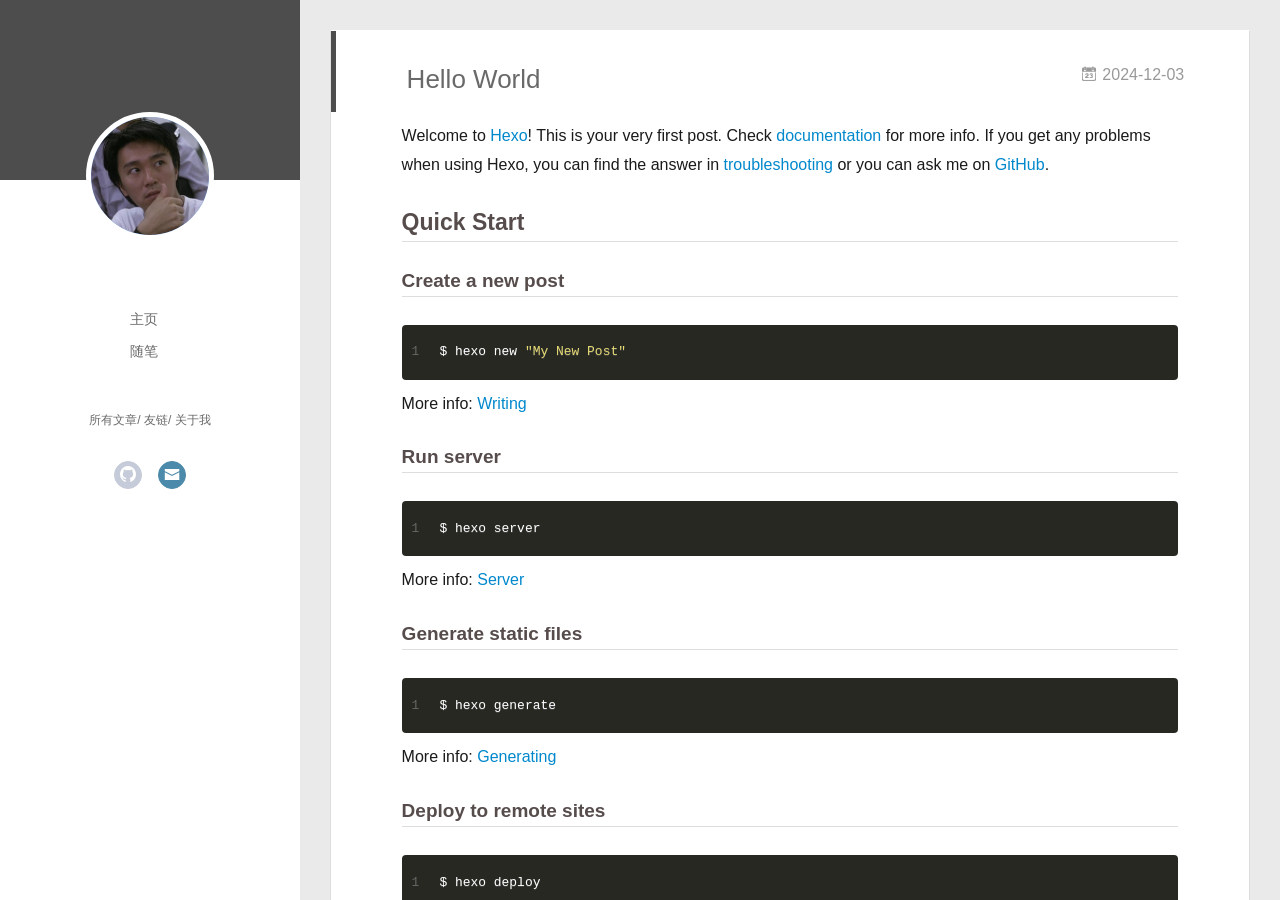
<file: index.html>
<!DOCTYPE html>
<html>
<head>
  <meta charset="utf-8">
  
  <meta name="renderer" content="webkit">
  <meta http-equiv="X-UA-Compatible" content="IE=edge" >
  <link rel="dns-prefetch" href="http://example.com">
  <title>qwerhyc的笔记</title>
  <meta name="viewport" content="width=device-width, initial-scale=1, maximum-scale=1">
  <meta name="description" content="奥里给！！">
<meta property="og:type" content="website">
<meta property="og:title" content="qwerhyc的笔记">
<meta property="og:url" content="http://example.com/index.html">
<meta property="og:site_name" content="qwerhyc的笔记">
<meta property="og:description" content="奥里给！！">
<meta property="og:locale" content="en_US">
<meta property="article:author" content="qwerhyc">
<meta name="twitter:card" content="summary">
  
    <link rel="alternative" href="/atom.xml" title="qwerhyc的笔记" type="application/atom+xml">
  
  
    <link rel="icon" href="/assets/favicon.jpg">
  
  <link rel="stylesheet" type="text/css" href="/./main.0cf68a.css">
  <style type="text/css">
  
    #container.show {
      background: linear-gradient(200deg,#a0cfe4,#e8c37e);
    }
  </style>
  

  

<meta name="generator" content="Hexo 7.3.0"></head>

<body>
  <div id="container" q-class="show:isCtnShow">
    <canvas id="anm-canvas" class="anm-canvas"></canvas>
    <div class="left-col" q-class="show:isShow">
      
<div class="overlay" style="background: #4d4d4d"></div>
<div class="intrude-less">
	<header id="header" class="inner">
		<a href="/" class="profilepic">
			<img src="/assets/zhou.jpg" class="js-avatar">
		</a>
		<hgroup>
		  <h1 class="header-author"><a href="/"></a></h1>
		</hgroup>
		

		<nav class="header-menu">
			<ul>
			
				<li><a href="/">主页</a></li>
	        
				<li><a href="/">随笔</a></li>
	        
			</ul>
		</nav>
		<nav class="header-smart-menu">
    		
    			
    			<a q-on="click: openSlider(e, 'innerArchive')" href="javascript:void(0)">所有文章</a>
    			
            
    			
    			<a q-on="click: openSlider(e, 'friends')" href="javascript:void(0)">友链</a>
    			
            
    			
    			<a q-on="click: openSlider(e, 'aboutme')" href="javascript:void(0)">关于我</a>
    			
            
		</nav>
		<nav class="header-nav">
			<div class="social">
				
					<a class="github" target="_blank" href="https://github.com/qwerhyc" title="github"><i class="icon-github"></i></a>
		        
					<a class="mail" target="_blank" href="https://mail.163.com/" title="mail"><i class="icon-mail"></i></a>
		        
			</div>
		</nav>
	</header>		
</div>

    </div>
    <div class="mid-col" q-class="show:isShow,hide:isShow|isFalse">
      
<nav id="mobile-nav">
  	<div class="overlay js-overlay" style="background: #4d4d4d"></div>
	<div class="btnctn js-mobile-btnctn">
  		<div class="slider-trigger list" q-on="click: openSlider(e)"><i class="icon icon-sort"></i></div>
	</div>
	<div class="intrude-less">
		<header id="header" class="inner">
			<div class="profilepic">
				<img src="/assets/zhou.jpg" class="js-avatar">
			</div>
			<hgroup>
			  <h1 class="header-author js-header-author"></h1>
			</hgroup>
			
			
			
				
			
				
			
			
			
			<nav class="header-nav">
				<div class="social">
					
						<a class="github" target="_blank" href="https://github.com/qwerhyc" title="github"><i class="icon-github"></i></a>
			        
						<a class="mail" target="_blank" href="https://mail.163.com/" title="mail"><i class="icon-mail"></i></a>
			        
				</div>
			</nav>

			<nav class="header-menu js-header-menu">
				<ul style="width: 50%">
				
				
					<li style="width: 50%"><a href="/">主页</a></li>
		        
					<li style="width: 50%"><a href="/">随笔</a></li>
		        
				</ul>
			</nav>
		</header>				
	</div>
	<div class="mobile-mask" style="display:none" q-show="isShow"></div>
</nav>

      <div id="wrapper" class="body-wrap">
        <div class="menu-l">
          <div class="canvas-wrap">
            <canvas data-colors="#eaeaea" data-sectionHeight="100" data-contentId="js-content" id="myCanvas1" class="anm-canvas"></canvas>
          </div>
          <div id="js-content" class="content-ll">
            
  
    <article id="post-hello-world" class="article article-type-post  article-index" itemscope itemprop="blogPost">
  <div class="article-inner">
    
      <header class="article-header">
        
  
    <h1 itemprop="name">
      <a class="article-title" href="/2024/12/03/hello-world/">Hello World</a>
    </h1>
  

        
        <a href="/2024/12/03/hello-world/" class="archive-article-date">
  	<time datetime="2024-12-03T14:15:52.408Z" itemprop="datePublished"><i class="icon-calendar icon"></i>2024-12-03</time>
</a>
        
      </header>
    
    <div class="article-entry" itemprop="articleBody">
      
        <p>Welcome to <a target="_blank" rel="noopener" href="https://hexo.io/">Hexo</a>! This is your very first post. Check <a target="_blank" rel="noopener" href="https://hexo.io/docs/">documentation</a> for more info. If you get any problems when using Hexo, you can find the answer in <a target="_blank" rel="noopener" href="https://hexo.io/docs/troubleshooting.html">troubleshooting</a> or you can ask me on <a target="_blank" rel="noopener" href="https://github.com/hexojs/hexo/issues">GitHub</a>.</p>
<h2 id="Quick-Start"><a href="#Quick-Start" class="headerlink" title="Quick Start"></a>Quick Start</h2><h3 id="Create-a-new-post"><a href="#Create-a-new-post" class="headerlink" title="Create a new post"></a>Create a new post</h3><figure class="highlight bash"><table><tr><td class="gutter"><pre><span class="line">1</span><br></pre></td><td class="code"><pre><span class="line">$ hexo new <span class="string">&quot;My New Post&quot;</span></span><br></pre></td></tr></table></figure>

<p>More info: <a target="_blank" rel="noopener" href="https://hexo.io/docs/writing.html">Writing</a></p>
<h3 id="Run-server"><a href="#Run-server" class="headerlink" title="Run server"></a>Run server</h3><figure class="highlight bash"><table><tr><td class="gutter"><pre><span class="line">1</span><br></pre></td><td class="code"><pre><span class="line">$ hexo server</span><br></pre></td></tr></table></figure>

<p>More info: <a target="_blank" rel="noopener" href="https://hexo.io/docs/server.html">Server</a></p>
<h3 id="Generate-static-files"><a href="#Generate-static-files" class="headerlink" title="Generate static files"></a>Generate static files</h3><figure class="highlight bash"><table><tr><td class="gutter"><pre><span class="line">1</span><br></pre></td><td class="code"><pre><span class="line">$ hexo generate</span><br></pre></td></tr></table></figure>

<p>More info: <a target="_blank" rel="noopener" href="https://hexo.io/docs/generating.html">Generating</a></p>
<h3 id="Deploy-to-remote-sites"><a href="#Deploy-to-remote-sites" class="headerlink" title="Deploy to remote sites"></a>Deploy to remote sites</h3><figure class="highlight bash"><table><tr><td class="gutter"><pre><span class="line">1</span><br></pre></td><td class="code"><pre><span class="line">$ hexo deploy</span><br></pre></td></tr></table></figure>

<p>More info: <a target="_blank" rel="noopener" href="https://hexo.io/docs/one-command-deployment.html">Deployment</a></p>
<p>显示效果：</p>
<p><img src="/2024/12/03/hello-world/image-20241203223947413.png" alt="image-20241203223947413"></p>
<p>关于插入图片的说明：</p>
<p><img src="/2024/12/03/hello-world/image-20241203225645541.png" alt="image-20241203225645541"></p>

      

      
    </div>
    <div class="article-info article-info-index">
      
      
      

      
        <p class="article-more-link">
          <a class="article-more-a" href="/2024/12/03/hello-world/">展开全文 >></a>
        </p>
      

      
      <div class="clearfix"></div>
    </div>
  </div>
</article>

<aside class="wrap-side-operation">
    <div class="mod-side-operation">
        
        <div class="jump-container" id="js-jump-container" style="display:none;">
            <a href="javascript:void(0)" class="mod-side-operation__jump-to-top">
                <i class="icon-font icon-back"></i>
            </a>
            <div id="js-jump-plan-container" class="jump-plan-container" style="top: -11px;">
                <i class="icon-font icon-plane jump-plane"></i>
            </div>
        </div>
        
        
    </div>
</aside>




  
    <article id="post-Graphics-surfaceflinger" class="article article-type-post  article-index" itemscope itemprop="blogPost">
  <div class="article-inner">
    
      <header class="article-header">
        
  
    <h1 itemprop="name">
      <a class="article-title" href="/2024/12/02/Graphics-surfaceflinger/">Graphics-surfaceflinger</a>
    </h1>
  

        
        <a href="/2024/12/02/Graphics-surfaceflinger/" class="archive-article-date">
  	<time datetime="2024-12-02T15:10:05.000Z" itemprop="datePublished"><i class="icon-calendar icon"></i>2024-12-02</time>
</a>
        
      </header>
    
    <div class="article-entry" itemprop="articleBody">
      
        <p>SurfaceFlinger 接受缓冲区，对它们进行合成，然后发送到屏幕。WindowManager 为 SurfaceFlinger 提供缓冲区和窗口元数据，而 SurfaceFlinger 可使用这些信息将 Surface 合成到屏幕。</p>
<p><img src="/2024/12/02/Graphics-surfaceflinger/ape-fwk-graphics.png" alt="图像渲染组件"></p>
<p>每位开发者都应了解有关 Surface、SurfaceHolder、EGLSurface、SurfaceView、GLSurfaceView、SurfaceTexture、TextureView、SurfaceFlinger 和 Vulkan 的知识。</p>
<p>本页将介绍 Android 系统级图形架构的基本元素，以及应用框架和多媒体系统如何使用这些元素。我们会重点介绍图形数据的缓冲区是如何在系统中移动的。 如果您想了解 SurfaceView 和 TextureView 为何采用相应行为方式，或者 Surface 和 EGLSurface 的交互方式，这里可以为您提供正确解答。</p>
<p>理解这些内容的前提是您对 Android 设备和应用开发有一定了解。您不需要掌握有关应用框架的详细知识，本文也很少提及 API 调用，但本材料与其他公开文档互不重叠。本文旨在详细介绍渲染帧以进行输出涉及的重要事件，从而帮助您在设计应用时做出明智的选择。为此，我们将从基本原理出发，介绍 UI 类的工作方式，而不是其使用方法。</p>
<p>本部分包括多个页面，从背景材料到 HAL 细节再到用例，进行了全面介绍。首先是对 Android 图形缓冲区进行了解释，并说明了合成和显示机制，然后继续介绍为合成器提供数据的更高级别的机制。我们建议您按照下列顺序阅读相关页面，而不要直接跳到感兴趣的主题。</p>
<h2 id="低级别组件"><a href="#低级别组件" class="headerlink" title="低级别组件"></a>低级别组件</h2><ul>
<li><a target="_blank" rel="noopener" href="https://source.android.google.cn/docs/core/graphics/arch-bq-gralloc?hl=zh-cn">BufferQueue 和 gralloc</a>。BufferQueue 将可生成图形数据缓冲区的组件（生产者）连接到接受数据以便进行显示或进一步处理的组件（消费者）。通过供应商专用 HAL 接口实现的 gralloc 内存分配器将用于执行缓冲区分配任务。<em>gralloc</em></li>
<li><a target="_blank" rel="noopener" href="https://source.android.google.cn/docs/core/graphics/arch-sf-hwc?hl=zh-cn">SurfaceFlinger、Hardware Composer 和虚拟显示屏</a>。SurfaceFlinger 接受来自多个源的数据缓冲区，然后将它们进行合成并发送到显示屏。Hardware Composer HAL (HWC) 确定使用可用硬件合成缓冲区的最有效的方法，虚拟显示屏使合成输出可在系统内使用（录制屏幕或通过网络发送屏幕）。</li>
<li><a target="_blank" rel="noopener" href="https://source.android.google.cn/docs/core/graphics/arch-sh?hl=zh-cn">Surface、Canvas 和 SurfaceHolder</a>。Surface 可生成一个通常由 SurfaceFlinger 使用的缓冲区队列。当渲染到 Surface 上时，结果最终将出现在传送给消费者的缓冲区中。Canvas API 提供一种软件实现方法（支持硬件加速），用于直接在 Surface 上绘图（OpenGL ES 的低级别替代方案）。与视图有关的任何内容均涉及到 SurfaceHolder，其 API 可用于获取和设置 Surface 参数（如大小和格式）。</li>
<li><a target="_blank" rel="noopener" href="https://source.android.google.cn/docs/core/graphics/arch-egl-opengl?hl=zh-cn">EGLSurface 和 OpenGL ES</a>。<a target="_blank" rel="noopener" href="https://www.khronos.org/opengles/">OpenGL ES (GLES)</a> 定义了旨在与 <a target="_blank" rel="noopener" href="https://www.khronos.org/egl">EGL</a> 结合使用的图形渲染 API。EGI 是一个通过操作系统创建和访问窗口的库（要绘制纹理多边形，请使用 GLES 调用；要将渲染应用到屏幕上，请使用 EGL 调用）。此页还介绍了 ANativeWindow，它是 Java Surface 类的 C&#x2F;C++ 等价类，用于通过原生代码创建 EGL 窗口表面。</li>
<li><a target="_blank" rel="noopener" href="https://source.android.google.cn/docs/core/graphics/arch-vulkan?hl=zh-cn">Vulkan</a>。Vulkan 是一种用于高性能 3D 图形的低开销、跨平台 API。与 OpenGL ES 一样，Vulkan 提供用于在应用中创建高质量实时图形的工具。Vulkan 的优势包括降低 CPU 开销以及支持 <a target="_blank" rel="noopener" href="https://www.khronos.org/spir">SPIR-V 二进制中间</a>语言。</li>
</ul>
<h2 id="高级别组件"><a href="#高级别组件" class="headerlink" title="高级别组件"></a>高级别组件</h2><ul>
<li><a target="_blank" rel="noopener" href="https://source.android.google.cn/docs/core/graphics/arch-sv-glsv?hl=zh-cn">SurfaceView 和 GLSurfaceView</a>。SurfaceView 结合了 Surface 和 View。SurfaceView 的 View 组件由 SurfaceFlinger（而不是应用）合成，从而可以通过单独的线程&#x2F;进程渲染，并与应用界面渲染隔离。GLSurfaceView 提供了用于管理 EGL 上下文、线程间通信以及与 activity 生命周期的交互的帮助程序类（但不是必须使用 GLES）。</li>
<li><a target="_blank" rel="noopener" href="https://source.android.google.cn/docs/core/graphics/arch-st?hl=zh-cn">SurfaceTexture</a>。 SurfaceTexture 将 Surface 和 GLES 纹理相结合来创建 BufferQueue，而您的应用是 BufferQueue 的消费者。当生产者将新的缓冲区排入队列时，它会通知您的应用。您的应用会依次释放先前占用的缓冲区，从队列中获取新缓冲区并执行 EGL 调用，从而使 GLES 可将此缓冲区作为外部纹理使用。Android 7.0 添加了对安全纹理视频播放的支持，以便对受保护的视频内容进行 GPU 后处理。</li>
<li><a target="_blank" rel="noopener" href="https://source.android.google.cn/docs/core/graphics/arch-tv?hl=zh-cn">TextureView</a>。 TextureView 结合了 View 和 SurfaceTexture。TextureView 对 SurfaceTexture 进行包装，并负责响应回调以及获取新的缓冲区。在绘图时，TextureView 使用最近收到的缓冲区的内容作为其数据源，根据 View 状态指示，在它应该渲染的任何位置和以它应该采用的任何渲染方式进行渲染。View 合成始终通过 GLES 来执行，这意味着内容更新可能会导致其他 View 元素重绘。</li>
</ul>

      

      
    </div>
    <div class="article-info article-info-index">
      
      
	<div class="article-tag tagcloud">
		<i class="icon-price-tags icon"></i>
		<ul class="article-tag-list">
			 
        		<li class="article-tag-list-item">
        			<a href="javascript:void(0)" class="js-tag article-tag-list-link color4">Graphics</a>
        		</li>
      		
		</ul>
	</div>

      

      
        <p class="article-more-link">
          <a class="article-more-a" href="/2024/12/02/Graphics-surfaceflinger/">展开全文 >></a>
        </p>
      

      
      <div class="clearfix"></div>
    </div>
  </div>
</article>

<aside class="wrap-side-operation">
    <div class="mod-side-operation">
        
        <div class="jump-container" id="js-jump-container" style="display:none;">
            <a href="javascript:void(0)" class="mod-side-operation__jump-to-top">
                <i class="icon-font icon-back"></i>
            </a>
            <div id="js-jump-plan-container" class="jump-plan-container" style="top: -11px;">
                <i class="icon-font icon-plane jump-plane"></i>
            </div>
        </div>
        
        
    </div>
</aside>




  
  


          </div>
        </div>
      </div>
      <footer id="footer">
  <div class="outer">
    <div id="footer-info">
    	<div class="footer-left">
    		&copy; 2024 qwerhyc
    	</div>
      	<div class="footer-right">
      		<a href="http://hexo.io/" target="_blank">Hexo</a>  Theme <a href="https://github.com/litten/hexo-theme-yilia" target="_blank">Yilia</a> by Litten
      	</div>
    </div>
  </div>
</footer>
    </div>
    <script>
	var yiliaConfig = {
		mathjax: false,
		isHome: true,
		isPost: false,
		isArchive: false,
		isTag: false,
		isCategory: false,
		open_in_new: false,
		toc_hide_index: false,
		root: "/",
		innerArchive: true,
		showTags: false
	}
</script>

<script>!function(t){function n(e){if(r[e])return r[e].exports;var i=r[e]={exports:{},id:e,loaded:!1};return t[e].call(i.exports,i,i.exports,n),i.loaded=!0,i.exports}var r={};n.m=t,n.c=r,n.p="./",n(0)}([function(t,n,r){r(195),t.exports=r(191)},function(t,n,r){var e=r(3),i=r(52),o=r(27),u=r(28),c=r(53),f="prototype",a=function(t,n,r){var s,l,h,v,p=t&a.F,d=t&a.G,y=t&a.S,g=t&a.P,b=t&a.B,m=d?e:y?e[n]||(e[n]={}):(e[n]||{})[f],x=d?i:i[n]||(i[n]={}),w=x[f]||(x[f]={});d&&(r=n);for(s in r)l=!p&&m&&void 0!==m[s],h=(l?m:r)[s],v=b&&l?c(h,e):g&&"function"==typeof h?c(Function.call,h):h,m&&u(m,s,h,t&a.U),x[s]!=h&&o(x,s,v),g&&w[s]!=h&&(w[s]=h)};e.core=i,a.F=1,a.G=2,a.S=4,a.P=8,a.B=16,a.W=32,a.U=64,a.R=128,t.exports=a},function(t,n,r){var e=r(6);t.exports=function(t){if(!e(t))throw TypeError(t+" is not an object!");return t}},function(t,n){var r=t.exports="undefined"!=typeof window&&window.Math==Math?window:"undefined"!=typeof self&&self.Math==Math?self:Function("return this")();"number"==typeof __g&&(__g=r)},function(t,n){t.exports=function(t){try{return!!t()}catch(t){return!0}}},function(t,n){var r=t.exports="undefined"!=typeof window&&window.Math==Math?window:"undefined"!=typeof self&&self.Math==Math?self:Function("return this")();"number"==typeof __g&&(__g=r)},function(t,n){t.exports=function(t){return"object"==typeof t?null!==t:"function"==typeof t}},function(t,n,r){var e=r(126)("wks"),i=r(76),o=r(3).Symbol,u="function"==typeof o;(t.exports=function(t){return e[t]||(e[t]=u&&o[t]||(u?o:i)("Symbol."+t))}).store=e},function(t,n){var r={}.hasOwnProperty;t.exports=function(t,n){return r.call(t,n)}},function(t,n,r){var e=r(94),i=r(33);t.exports=function(t){return e(i(t))}},function(t,n,r){t.exports=!r(4)(function(){return 7!=Object.defineProperty({},"a",{get:function(){return 7}}).a})},function(t,n,r){var e=r(2),i=r(167),o=r(50),u=Object.defineProperty;n.f=r(10)?Object.defineProperty:function(t,n,r){if(e(t),n=o(n,!0),e(r),i)try{return u(t,n,r)}catch(t){}if("get"in r||"set"in r)throw TypeError("Accessors not supported!");return"value"in r&&(t[n]=r.value),t}},function(t,n,r){t.exports=!r(18)(function(){return 7!=Object.defineProperty({},"a",{get:function(){return 7}}).a})},function(t,n,r){var e=r(14),i=r(22);t.exports=r(12)?function(t,n,r){return e.f(t,n,i(1,r))}:function(t,n,r){return t[n]=r,t}},function(t,n,r){var e=r(20),i=r(58),o=r(42),u=Object.defineProperty;n.f=r(12)?Object.defineProperty:function(t,n,r){if(e(t),n=o(n,!0),e(r),i)try{return u(t,n,r)}catch(t){}if("get"in r||"set"in r)throw TypeError("Accessors not supported!");return"value"in r&&(t[n]=r.value),t}},function(t,n,r){var e=r(40)("wks"),i=r(23),o=r(5).Symbol,u="function"==typeof o;(t.exports=function(t){return e[t]||(e[t]=u&&o[t]||(u?o:i)("Symbol."+t))}).store=e},function(t,n,r){var e=r(67),i=Math.min;t.exports=function(t){return t>0?i(e(t),9007199254740991):0}},function(t,n,r){var e=r(46);t.exports=function(t){return Object(e(t))}},function(t,n){t.exports=function(t){try{return!!t()}catch(t){return!0}}},function(t,n,r){var e=r(63),i=r(34);t.exports=Object.keys||function(t){return e(t,i)}},function(t,n,r){var e=r(21);t.exports=function(t){if(!e(t))throw TypeError(t+" is not an object!");return t}},function(t,n){t.exports=function(t){return"object"==typeof t?null!==t:"function"==typeof t}},function(t,n){t.exports=function(t,n){return{enumerable:!(1&t),configurable:!(2&t),writable:!(4&t),value:n}}},function(t,n){var r=0,e=Math.random();t.exports=function(t){return"Symbol(".concat(void 0===t?"":t,")_",(++r+e).toString(36))}},function(t,n){var r={}.hasOwnProperty;t.exports=function(t,n){return r.call(t,n)}},function(t,n){var r=t.exports={version:"2.4.0"};"number"==typeof __e&&(__e=r)},function(t,n){t.exports=function(t){if("function"!=typeof t)throw TypeError(t+" is not a function!");return t}},function(t,n,r){var e=r(11),i=r(66);t.exports=r(10)?function(t,n,r){return e.f(t,n,i(1,r))}:function(t,n,r){return t[n]=r,t}},function(t,n,r){var e=r(3),i=r(27),o=r(24),u=r(76)("src"),c="toString",f=Function[c],a=(""+f).split(c);r(52).inspectSource=function(t){return f.call(t)},(t.exports=function(t,n,r,c){var f="function"==typeof r;f&&(o(r,"name")||i(r,"name",n)),t[n]!==r&&(f&&(o(r,u)||i(r,u,t[n]?""+t[n]:a.join(String(n)))),t===e?t[n]=r:c?t[n]?t[n]=r:i(t,n,r):(delete t[n],i(t,n,r)))})(Function.prototype,c,function(){return"function"==typeof this&&this[u]||f.call(this)})},function(t,n,r){var e=r(1),i=r(4),o=r(46),u=function(t,n,r,e){var i=String(o(t)),u="<"+n;return""!==r&&(u+=" "+r+'="'+String(e).replace(/"/g,"&quot;")+'"'),u+">"+i+"</"+n+">"};t.exports=function(t,n){var r={};r[t]=n(u),e(e.P+e.F*i(function(){var n=""[t]('"');return n!==n.toLowerCase()||n.split('"').length>3}),"String",r)}},function(t,n,r){var e=r(115),i=r(46);t.exports=function(t){return e(i(t))}},function(t,n,r){var e=r(116),i=r(66),o=r(30),u=r(50),c=r(24),f=r(167),a=Object.getOwnPropertyDescriptor;n.f=r(10)?a:function(t,n){if(t=o(t),n=u(n,!0),f)try{return a(t,n)}catch(t){}if(c(t,n))return i(!e.f.call(t,n),t[n])}},function(t,n,r){var e=r(24),i=r(17),o=r(145)("IE_PROTO"),u=Object.prototype;t.exports=Object.getPrototypeOf||function(t){return t=i(t),e(t,o)?t[o]:"function"==typeof t.constructor&&t instanceof t.constructor?t.constructor.prototype:t instanceof Object?u:null}},function(t,n){t.exports=function(t){if(void 0==t)throw TypeError("Can't call method on  "+t);return t}},function(t,n){t.exports="constructor,hasOwnProperty,isPrototypeOf,propertyIsEnumerable,toLocaleString,toString,valueOf".split(",")},function(t,n){t.exports={}},function(t,n){t.exports=!0},function(t,n){n.f={}.propertyIsEnumerable},function(t,n,r){var e=r(14).f,i=r(8),o=r(15)("toStringTag");t.exports=function(t,n,r){t&&!i(t=r?t:t.prototype,o)&&e(t,o,{configurable:!0,value:n})}},function(t,n,r){var e=r(40)("keys"),i=r(23);t.exports=function(t){return e[t]||(e[t]=i(t))}},function(t,n,r){var e=r(5),i="__core-js_shared__",o=e[i]||(e[i]={});t.exports=function(t){return o[t]||(o[t]={})}},function(t,n){var r=Math.ceil,e=Math.floor;t.exports=function(t){return isNaN(t=+t)?0:(t>0?e:r)(t)}},function(t,n,r){var e=r(21);t.exports=function(t,n){if(!e(t))return t;var r,i;if(n&&"function"==typeof(r=t.toString)&&!e(i=r.call(t)))return i;if("function"==typeof(r=t.valueOf)&&!e(i=r.call(t)))return i;if(!n&&"function"==typeof(r=t.toString)&&!e(i=r.call(t)))return i;throw TypeError("Can't convert object to primitive value")}},function(t,n,r){var e=r(5),i=r(25),o=r(36),u=r(44),c=r(14).f;t.exports=function(t){var n=i.Symbol||(i.Symbol=o?{}:e.Symbol||{});"_"==t.charAt(0)||t in n||c(n,t,{value:u.f(t)})}},function(t,n,r){n.f=r(15)},function(t,n){var r={}.toString;t.exports=function(t){return r.call(t).slice(8,-1)}},function(t,n){t.exports=function(t){if(void 0==t)throw TypeError("Can't call method on  "+t);return t}},function(t,n,r){var e=r(4);t.exports=function(t,n){return!!t&&e(function(){n?t.call(null,function(){},1):t.call(null)})}},function(t,n,r){var e=r(53),i=r(115),o=r(17),u=r(16),c=r(203);t.exports=function(t,n){var r=1==t,f=2==t,a=3==t,s=4==t,l=6==t,h=5==t||l,v=n||c;return function(n,c,p){for(var d,y,g=o(n),b=i(g),m=e(c,p,3),x=u(b.length),w=0,S=r?v(n,x):f?v(n,0):void 0;x>w;w++)if((h||w in b)&&(d=b[w],y=m(d,w,g),t))if(r)S[w]=y;else if(y)switch(t){case 3:return!0;case 5:return d;case 6:return w;case 2:S.push(d)}else if(s)return!1;return l?-1:a||s?s:S}}},function(t,n,r){var e=r(1),i=r(52),o=r(4);t.exports=function(t,n){var r=(i.Object||{})[t]||Object[t],u={};u[t]=n(r),e(e.S+e.F*o(function(){r(1)}),"Object",u)}},function(t,n,r){var e=r(6);t.exports=function(t,n){if(!e(t))return t;var r,i;if(n&&"function"==typeof(r=t.toString)&&!e(i=r.call(t)))return i;if("function"==typeof(r=t.valueOf)&&!e(i=r.call(t)))return i;if(!n&&"function"==typeof(r=t.toString)&&!e(i=r.call(t)))return i;throw TypeError("Can't convert object to primitive value")}},function(t,n,r){var e=r(5),i=r(25),o=r(91),u=r(13),c="prototype",f=function(t,n,r){var a,s,l,h=t&f.F,v=t&f.G,p=t&f.S,d=t&f.P,y=t&f.B,g=t&f.W,b=v?i:i[n]||(i[n]={}),m=b[c],x=v?e:p?e[n]:(e[n]||{})[c];v&&(r=n);for(a in r)(s=!h&&x&&void 0!==x[a])&&a in b||(l=s?x[a]:r[a],b[a]=v&&"function"!=typeof x[a]?r[a]:y&&s?o(l,e):g&&x[a]==l?function(t){var n=function(n,r,e){if(this instanceof t){switch(arguments.length){case 0:return new t;case 1:return new t(n);case 2:return new t(n,r)}return new t(n,r,e)}return t.apply(this,arguments)};return n[c]=t[c],n}(l):d&&"function"==typeof l?o(Function.call,l):l,d&&((b.virtual||(b.virtual={}))[a]=l,t&f.R&&m&&!m[a]&&u(m,a,l)))};f.F=1,f.G=2,f.S=4,f.P=8,f.B=16,f.W=32,f.U=64,f.R=128,t.exports=f},function(t,n){var r=t.exports={version:"2.4.0"};"number"==typeof __e&&(__e=r)},function(t,n,r){var e=r(26);t.exports=function(t,n,r){if(e(t),void 0===n)return t;switch(r){case 1:return function(r){return t.call(n,r)};case 2:return function(r,e){return t.call(n,r,e)};case 3:return function(r,e,i){return t.call(n,r,e,i)}}return function(){return t.apply(n,arguments)}}},function(t,n,r){var e=r(183),i=r(1),o=r(126)("metadata"),u=o.store||(o.store=new(r(186))),c=function(t,n,r){var i=u.get(t);if(!i){if(!r)return;u.set(t,i=new e)}var o=i.get(n);if(!o){if(!r)return;i.set(n,o=new e)}return o},f=function(t,n,r){var e=c(n,r,!1);return void 0!==e&&e.has(t)},a=function(t,n,r){var e=c(n,r,!1);return void 0===e?void 0:e.get(t)},s=function(t,n,r,e){c(r,e,!0).set(t,n)},l=function(t,n){var r=c(t,n,!1),e=[];return r&&r.forEach(function(t,n){e.push(n)}),e},h=function(t){return void 0===t||"symbol"==typeof t?t:String(t)},v=function(t){i(i.S,"Reflect",t)};t.exports={store:u,map:c,has:f,get:a,set:s,keys:l,key:h,exp:v}},function(t,n,r){"use strict";if(r(10)){var e=r(69),i=r(3),o=r(4),u=r(1),c=r(127),f=r(152),a=r(53),s=r(68),l=r(66),h=r(27),v=r(73),p=r(67),d=r(16),y=r(75),g=r(50),b=r(24),m=r(180),x=r(114),w=r(6),S=r(17),_=r(137),O=r(70),E=r(32),P=r(71).f,j=r(154),F=r(76),M=r(7),A=r(48),N=r(117),T=r(146),I=r(155),k=r(80),L=r(123),R=r(74),C=r(130),D=r(160),U=r(11),W=r(31),G=U.f,B=W.f,V=i.RangeError,z=i.TypeError,q=i.Uint8Array,K="ArrayBuffer",J="Shared"+K,Y="BYTES_PER_ELEMENT",H="prototype",$=Array[H],X=f.ArrayBuffer,Q=f.DataView,Z=A(0),tt=A(2),nt=A(3),rt=A(4),et=A(5),it=A(6),ot=N(!0),ut=N(!1),ct=I.values,ft=I.keys,at=I.entries,st=$.lastIndexOf,lt=$.reduce,ht=$.reduceRight,vt=$.join,pt=$.sort,dt=$.slice,yt=$.toString,gt=$.toLocaleString,bt=M("iterator"),mt=M("toStringTag"),xt=F("typed_constructor"),wt=F("def_constructor"),St=c.CONSTR,_t=c.TYPED,Ot=c.VIEW,Et="Wrong length!",Pt=A(1,function(t,n){return Tt(T(t,t[wt]),n)}),jt=o(function(){return 1===new q(new Uint16Array([1]).buffer)[0]}),Ft=!!q&&!!q[H].set&&o(function(){new q(1).set({})}),Mt=function(t,n){if(void 0===t)throw z(Et);var r=+t,e=d(t);if(n&&!m(r,e))throw V(Et);return e},At=function(t,n){var r=p(t);if(r<0||r%n)throw V("Wrong offset!");return r},Nt=function(t){if(w(t)&&_t in t)return t;throw z(t+" is not a typed array!")},Tt=function(t,n){if(!(w(t)&&xt in t))throw z("It is not a typed array constructor!");return new t(n)},It=function(t,n){return kt(T(t,t[wt]),n)},kt=function(t,n){for(var r=0,e=n.length,i=Tt(t,e);e>r;)i[r]=n[r++];return i},Lt=function(t,n,r){G(t,n,{get:function(){return this._d[r]}})},Rt=function(t){var n,r,e,i,o,u,c=S(t),f=arguments.length,s=f>1?arguments[1]:void 0,l=void 0!==s,h=j(c);if(void 0!=h&&!_(h)){for(u=h.call(c),e=[],n=0;!(o=u.next()).done;n++)e.push(o.value);c=e}for(l&&f>2&&(s=a(s,arguments[2],2)),n=0,r=d(c.length),i=Tt(this,r);r>n;n++)i[n]=l?s(c[n],n):c[n];return i},Ct=function(){for(var t=0,n=arguments.length,r=Tt(this,n);n>t;)r[t]=arguments[t++];return r},Dt=!!q&&o(function(){gt.call(new q(1))}),Ut=function(){return gt.apply(Dt?dt.call(Nt(this)):Nt(this),arguments)},Wt={copyWithin:function(t,n){return D.call(Nt(this),t,n,arguments.length>2?arguments[2]:void 0)},every:function(t){return rt(Nt(this),t,arguments.length>1?arguments[1]:void 0)},fill:function(t){return C.apply(Nt(this),arguments)},filter:function(t){return It(this,tt(Nt(this),t,arguments.length>1?arguments[1]:void 0))},find:function(t){return et(Nt(this),t,arguments.length>1?arguments[1]:void 0)},findIndex:function(t){return it(Nt(this),t,arguments.length>1?arguments[1]:void 0)},forEach:function(t){Z(Nt(this),t,arguments.length>1?arguments[1]:void 0)},indexOf:function(t){return ut(Nt(this),t,arguments.length>1?arguments[1]:void 0)},includes:function(t){return ot(Nt(this),t,arguments.length>1?arguments[1]:void 0)},join:function(t){return vt.apply(Nt(this),arguments)},lastIndexOf:function(t){return st.apply(Nt(this),arguments)},map:function(t){return Pt(Nt(this),t,arguments.length>1?arguments[1]:void 0)},reduce:function(t){return lt.apply(Nt(this),arguments)},reduceRight:function(t){return ht.apply(Nt(this),arguments)},reverse:function(){for(var t,n=this,r=Nt(n).length,e=Math.floor(r/2),i=0;i<e;)t=n[i],n[i++]=n[--r],n[r]=t;return n},some:function(t){return nt(Nt(this),t,arguments.length>1?arguments[1]:void 0)},sort:function(t){return pt.call(Nt(this),t)},subarray:function(t,n){var r=Nt(this),e=r.length,i=y(t,e);return new(T(r,r[wt]))(r.buffer,r.byteOffset+i*r.BYTES_PER_ELEMENT,d((void 0===n?e:y(n,e))-i))}},Gt=function(t,n){return It(this,dt.call(Nt(this),t,n))},Bt=function(t){Nt(this);var n=At(arguments[1],1),r=this.length,e=S(t),i=d(e.length),o=0;if(i+n>r)throw V(Et);for(;o<i;)this[n+o]=e[o++]},Vt={entries:function(){return at.call(Nt(this))},keys:function(){return ft.call(Nt(this))},values:function(){return ct.call(Nt(this))}},zt=function(t,n){return w(t)&&t[_t]&&"symbol"!=typeof n&&n in t&&String(+n)==String(n)},qt=function(t,n){return zt(t,n=g(n,!0))?l(2,t[n]):B(t,n)},Kt=function(t,n,r){return!(zt(t,n=g(n,!0))&&w(r)&&b(r,"value"))||b(r,"get")||b(r,"set")||r.configurable||b(r,"writable")&&!r.writable||b(r,"enumerable")&&!r.enumerable?G(t,n,r):(t[n]=r.value,t)};St||(W.f=qt,U.f=Kt),u(u.S+u.F*!St,"Object",{getOwnPropertyDescriptor:qt,defineProperty:Kt}),o(function(){yt.call({})})&&(yt=gt=function(){return vt.call(this)});var Jt=v({},Wt);v(Jt,Vt),h(Jt,bt,Vt.values),v(Jt,{slice:Gt,set:Bt,constructor:function(){},toString:yt,toLocaleString:Ut}),Lt(Jt,"buffer","b"),Lt(Jt,"byteOffset","o"),Lt(Jt,"byteLength","l"),Lt(Jt,"length","e"),G(Jt,mt,{get:function(){return this[_t]}}),t.exports=function(t,n,r,f){f=!!f;var a=t+(f?"Clamped":"")+"Array",l="Uint8Array"!=a,v="get"+t,p="set"+t,y=i[a],g=y||{},b=y&&E(y),m=!y||!c.ABV,S={},_=y&&y[H],j=function(t,r){var e=t._d;return e.v[v](r*n+e.o,jt)},F=function(t,r,e){var i=t._d;f&&(e=(e=Math.round(e))<0?0:e>255?255:255&e),i.v[p](r*n+i.o,e,jt)},M=function(t,n){G(t,n,{get:function(){return j(this,n)},set:function(t){return F(this,n,t)},enumerable:!0})};m?(y=r(function(t,r,e,i){s(t,y,a,"_d");var o,u,c,f,l=0,v=0;if(w(r)){if(!(r instanceof X||(f=x(r))==K||f==J))return _t in r?kt(y,r):Rt.call(y,r);o=r,v=At(e,n);var p=r.byteLength;if(void 0===i){if(p%n)throw V(Et);if((u=p-v)<0)throw V(Et)}else if((u=d(i)*n)+v>p)throw V(Et);c=u/n}else c=Mt(r,!0),u=c*n,o=new X(u);for(h(t,"_d",{b:o,o:v,l:u,e:c,v:new Q(o)});l<c;)M(t,l++)}),_=y[H]=O(Jt),h(_,"constructor",y)):L(function(t){new y(null),new y(t)},!0)||(y=r(function(t,r,e,i){s(t,y,a);var o;return w(r)?r instanceof X||(o=x(r))==K||o==J?void 0!==i?new g(r,At(e,n),i):void 0!==e?new g(r,At(e,n)):new g(r):_t in r?kt(y,r):Rt.call(y,r):new g(Mt(r,l))}),Z(b!==Function.prototype?P(g).concat(P(b)):P(g),function(t){t in y||h(y,t,g[t])}),y[H]=_,e||(_.constructor=y));var A=_[bt],N=!!A&&("values"==A.name||void 0==A.name),T=Vt.values;h(y,xt,!0),h(_,_t,a),h(_,Ot,!0),h(_,wt,y),(f?new y(1)[mt]==a:mt in _)||G(_,mt,{get:function(){return a}}),S[a]=y,u(u.G+u.W+u.F*(y!=g),S),u(u.S,a,{BYTES_PER_ELEMENT:n,from:Rt,of:Ct}),Y in _||h(_,Y,n),u(u.P,a,Wt),R(a),u(u.P+u.F*Ft,a,{set:Bt}),u(u.P+u.F*!N,a,Vt),u(u.P+u.F*(_.toString!=yt),a,{toString:yt}),u(u.P+u.F*o(function(){new y(1).slice()}),a,{slice:Gt}),u(u.P+u.F*(o(function(){return[1,2].toLocaleString()!=new y([1,2]).toLocaleString()})||!o(function(){_.toLocaleString.call([1,2])})),a,{toLocaleString:Ut}),k[a]=N?A:T,e||N||h(_,bt,T)}}else t.exports=function(){}},function(t,n){var r={}.toString;t.exports=function(t){return r.call(t).slice(8,-1)}},function(t,n,r){var e=r(21),i=r(5).document,o=e(i)&&e(i.createElement);t.exports=function(t){return o?i.createElement(t):{}}},function(t,n,r){t.exports=!r(12)&&!r(18)(function(){return 7!=Object.defineProperty(r(57)("div"),"a",{get:function(){return 7}}).a})},function(t,n,r){"use strict";var e=r(36),i=r(51),o=r(64),u=r(13),c=r(8),f=r(35),a=r(96),s=r(38),l=r(103),h=r(15)("iterator"),v=!([].keys&&"next"in[].keys()),p="keys",d="values",y=function(){return this};t.exports=function(t,n,r,g,b,m,x){a(r,n,g);var w,S,_,O=function(t){if(!v&&t in F)return F[t];switch(t){case p:case d:return function(){return new r(this,t)}}return function(){return new r(this,t)}},E=n+" Iterator",P=b==d,j=!1,F=t.prototype,M=F[h]||F["@@iterator"]||b&&F[b],A=M||O(b),N=b?P?O("entries"):A:void 0,T="Array"==n?F.entries||M:M;if(T&&(_=l(T.call(new t)))!==Object.prototype&&(s(_,E,!0),e||c(_,h)||u(_,h,y)),P&&M&&M.name!==d&&(j=!0,A=function(){return M.call(this)}),e&&!x||!v&&!j&&F[h]||u(F,h,A),f[n]=A,f[E]=y,b)if(w={values:P?A:O(d),keys:m?A:O(p),entries:N},x)for(S in w)S in F||o(F,S,w[S]);else i(i.P+i.F*(v||j),n,w);return w}},function(t,n,r){var e=r(20),i=r(100),o=r(34),u=r(39)("IE_PROTO"),c=function(){},f="prototype",a=function(){var t,n=r(57)("iframe"),e=o.length;for(n.style.display="none",r(93).appendChild(n),n.src="javascript:",t=n.contentWindow.document,t.open(),t.write("<script>document.F=Object<\/script>"),t.close(),a=t.F;e--;)delete a[f][o[e]];return a()};t.exports=Object.create||function(t,n){var r;return null!==t?(c[f]=e(t),r=new c,c[f]=null,r[u]=t):r=a(),void 0===n?r:i(r,n)}},function(t,n,r){var e=r(63),i=r(34).concat("length","prototype");n.f=Object.getOwnPropertyNames||function(t){return e(t,i)}},function(t,n){n.f=Object.getOwnPropertySymbols},function(t,n,r){var e=r(8),i=r(9),o=r(90)(!1),u=r(39)("IE_PROTO");t.exports=function(t,n){var r,c=i(t),f=0,a=[];for(r in c)r!=u&&e(c,r)&&a.push(r);for(;n.length>f;)e(c,r=n[f++])&&(~o(a,r)||a.push(r));return a}},function(t,n,r){t.exports=r(13)},function(t,n,r){var e=r(76)("meta"),i=r(6),o=r(24),u=r(11).f,c=0,f=Object.isExtensible||function(){return!0},a=!r(4)(function(){return f(Object.preventExtensions({}))}),s=function(t){u(t,e,{value:{i:"O"+ ++c,w:{}}})},l=function(t,n){if(!i(t))return"symbol"==typeof t?t:("string"==typeof t?"S":"P")+t;if(!o(t,e)){if(!f(t))return"F";if(!n)return"E";s(t)}return t[e].i},h=function(t,n){if(!o(t,e)){if(!f(t))return!0;if(!n)return!1;s(t)}return t[e].w},v=function(t){return a&&p.NEED&&f(t)&&!o(t,e)&&s(t),t},p=t.exports={KEY:e,NEED:!1,fastKey:l,getWeak:h,onFreeze:v}},function(t,n){t.exports=function(t,n){return{enumerable:!(1&t),configurable:!(2&t),writable:!(4&t),value:n}}},function(t,n){var r=Math.ceil,e=Math.floor;t.exports=function(t){return isNaN(t=+t)?0:(t>0?e:r)(t)}},function(t,n){t.exports=function(t,n,r,e){if(!(t instanceof n)||void 0!==e&&e in t)throw TypeError(r+": incorrect invocation!");return t}},function(t,n){t.exports=!1},function(t,n,r){var e=r(2),i=r(173),o=r(133),u=r(145)("IE_PROTO"),c=function(){},f="prototype",a=function(){var t,n=r(132)("iframe"),e=o.length;for(n.style.display="none",r(135).appendChild(n),n.src="javascript:",t=n.contentWindow.document,t.open(),t.write("<script>document.F=Object<\/script>"),t.close(),a=t.F;e--;)delete a[f][o[e]];return a()};t.exports=Object.create||function(t,n){var r;return null!==t?(c[f]=e(t),r=new c,c[f]=null,r[u]=t):r=a(),void 0===n?r:i(r,n)}},function(t,n,r){var e=r(175),i=r(133).concat("length","prototype");n.f=Object.getOwnPropertyNames||function(t){return e(t,i)}},function(t,n,r){var e=r(175),i=r(133);t.exports=Object.keys||function(t){return e(t,i)}},function(t,n,r){var e=r(28);t.exports=function(t,n,r){for(var i in n)e(t,i,n[i],r);return t}},function(t,n,r){"use strict";var e=r(3),i=r(11),o=r(10),u=r(7)("species");t.exports=function(t){var n=e[t];o&&n&&!n[u]&&i.f(n,u,{configurable:!0,get:function(){return this}})}},function(t,n,r){var e=r(67),i=Math.max,o=Math.min;t.exports=function(t,n){return t=e(t),t<0?i(t+n,0):o(t,n)}},function(t,n){var r=0,e=Math.random();t.exports=function(t){return"Symbol(".concat(void 0===t?"":t,")_",(++r+e).toString(36))}},function(t,n,r){var e=r(33);t.exports=function(t){return Object(e(t))}},function(t,n,r){var e=r(7)("unscopables"),i=Array.prototype;void 0==i[e]&&r(27)(i,e,{}),t.exports=function(t){i[e][t]=!0}},function(t,n,r){var e=r(53),i=r(169),o=r(137),u=r(2),c=r(16),f=r(154),a={},s={},n=t.exports=function(t,n,r,l,h){var v,p,d,y,g=h?function(){return t}:f(t),b=e(r,l,n?2:1),m=0;if("function"!=typeof g)throw TypeError(t+" is not iterable!");if(o(g)){for(v=c(t.length);v>m;m++)if((y=n?b(u(p=t[m])[0],p[1]):b(t[m]))===a||y===s)return y}else for(d=g.call(t);!(p=d.next()).done;)if((y=i(d,b,p.value,n))===a||y===s)return y};n.BREAK=a,n.RETURN=s},function(t,n){t.exports={}},function(t,n,r){var e=r(11).f,i=r(24),o=r(7)("toStringTag");t.exports=function(t,n,r){t&&!i(t=r?t:t.prototype,o)&&e(t,o,{configurable:!0,value:n})}},function(t,n,r){var e=r(1),i=r(46),o=r(4),u=r(150),c="["+u+"]",f="​",a=RegExp("^"+c+c+"*"),s=RegExp(c+c+"*$"),l=function(t,n,r){var i={},c=o(function(){return!!u[t]()||f[t]()!=f}),a=i[t]=c?n(h):u[t];r&&(i[r]=a),e(e.P+e.F*c,"String",i)},h=l.trim=function(t,n){return t=String(i(t)),1&n&&(t=t.replace(a,"")),2&n&&(t=t.replace(s,"")),t};t.exports=l},function(t,n,r){t.exports={default:r(86),__esModule:!0}},function(t,n,r){t.exports={default:r(87),__esModule:!0}},function(t,n,r){"use strict";function e(t){return t&&t.__esModule?t:{default:t}}n.__esModule=!0;var i=r(84),o=e(i),u=r(83),c=e(u),f="function"==typeof c.default&&"symbol"==typeof o.default?function(t){return typeof t}:function(t){return t&&"function"==typeof c.default&&t.constructor===c.default&&t!==c.default.prototype?"symbol":typeof t};n.default="function"==typeof c.default&&"symbol"===f(o.default)?function(t){return void 0===t?"undefined":f(t)}:function(t){return t&&"function"==typeof c.default&&t.constructor===c.default&&t!==c.default.prototype?"symbol":void 0===t?"undefined":f(t)}},function(t,n,r){r(110),r(108),r(111),r(112),t.exports=r(25).Symbol},function(t,n,r){r(109),r(113),t.exports=r(44).f("iterator")},function(t,n){t.exports=function(t){if("function"!=typeof t)throw TypeError(t+" is not a function!");return t}},function(t,n){t.exports=function(){}},function(t,n,r){var e=r(9),i=r(106),o=r(105);t.exports=function(t){return function(n,r,u){var c,f=e(n),a=i(f.length),s=o(u,a);if(t&&r!=r){for(;a>s;)if((c=f[s++])!=c)return!0}else for(;a>s;s++)if((t||s in f)&&f[s]===r)return t||s||0;return!t&&-1}}},function(t,n,r){var e=r(88);t.exports=function(t,n,r){if(e(t),void 0===n)return t;switch(r){case 1:return function(r){return t.call(n,r)};case 2:return function(r,e){return t.call(n,r,e)};case 3:return function(r,e,i){return t.call(n,r,e,i)}}return function(){return t.apply(n,arguments)}}},function(t,n,r){var e=r(19),i=r(62),o=r(37);t.exports=function(t){var n=e(t),r=i.f;if(r)for(var u,c=r(t),f=o.f,a=0;c.length>a;)f.call(t,u=c[a++])&&n.push(u);return n}},function(t,n,r){t.exports=r(5).document&&document.documentElement},function(t,n,r){var e=r(56);t.exports=Object("z").propertyIsEnumerable(0)?Object:function(t){return"String"==e(t)?t.split(""):Object(t)}},function(t,n,r){var e=r(56);t.exports=Array.isArray||function(t){return"Array"==e(t)}},function(t,n,r){"use strict";var e=r(60),i=r(22),o=r(38),u={};r(13)(u,r(15)("iterator"),function(){return this}),t.exports=function(t,n,r){t.prototype=e(u,{next:i(1,r)}),o(t,n+" Iterator")}},function(t,n){t.exports=function(t,n){return{value:n,done:!!t}}},function(t,n,r){var e=r(19),i=r(9);t.exports=function(t,n){for(var r,o=i(t),u=e(o),c=u.length,f=0;c>f;)if(o[r=u[f++]]===n)return r}},function(t,n,r){var e=r(23)("meta"),i=r(21),o=r(8),u=r(14).f,c=0,f=Object.isExtensible||function(){return!0},a=!r(18)(function(){return f(Object.preventExtensions({}))}),s=function(t){u(t,e,{value:{i:"O"+ ++c,w:{}}})},l=function(t,n){if(!i(t))return"symbol"==typeof t?t:("string"==typeof t?"S":"P")+t;if(!o(t,e)){if(!f(t))return"F";if(!n)return"E";s(t)}return t[e].i},h=function(t,n){if(!o(t,e)){if(!f(t))return!0;if(!n)return!1;s(t)}return t[e].w},v=function(t){return a&&p.NEED&&f(t)&&!o(t,e)&&s(t),t},p=t.exports={KEY:e,NEED:!1,fastKey:l,getWeak:h,onFreeze:v}},function(t,n,r){var e=r(14),i=r(20),o=r(19);t.exports=r(12)?Object.defineProperties:function(t,n){i(t);for(var r,u=o(n),c=u.length,f=0;c>f;)e.f(t,r=u[f++],n[r]);return t}},function(t,n,r){var e=r(37),i=r(22),o=r(9),u=r(42),c=r(8),f=r(58),a=Object.getOwnPropertyDescriptor;n.f=r(12)?a:function(t,n){if(t=o(t),n=u(n,!0),f)try{return a(t,n)}catch(t){}if(c(t,n))return i(!e.f.call(t,n),t[n])}},function(t,n,r){var e=r(9),i=r(61).f,o={}.toString,u="object"==typeof window&&window&&Object.getOwnPropertyNames?Object.getOwnPropertyNames(window):[],c=function(t){try{return i(t)}catch(t){return u.slice()}};t.exports.f=function(t){return u&&"[object Window]"==o.call(t)?c(t):i(e(t))}},function(t,n,r){var e=r(8),i=r(77),o=r(39)("IE_PROTO"),u=Object.prototype;t.exports=Object.getPrototypeOf||function(t){return t=i(t),e(t,o)?t[o]:"function"==typeof t.constructor&&t instanceof t.constructor?t.constructor.prototype:t instanceof Object?u:null}},function(t,n,r){var e=r(41),i=r(33);t.exports=function(t){return function(n,r){var o,u,c=String(i(n)),f=e(r),a=c.length;return f<0||f>=a?t?"":void 0:(o=c.charCodeAt(f),o<55296||o>56319||f+1===a||(u=c.charCodeAt(f+1))<56320||u>57343?t?c.charAt(f):o:t?c.slice(f,f+2):u-56320+(o-55296<<10)+65536)}}},function(t,n,r){var e=r(41),i=Math.max,o=Math.min;t.exports=function(t,n){return t=e(t),t<0?i(t+n,0):o(t,n)}},function(t,n,r){var e=r(41),i=Math.min;t.exports=function(t){return t>0?i(e(t),9007199254740991):0}},function(t,n,r){"use strict";var e=r(89),i=r(97),o=r(35),u=r(9);t.exports=r(59)(Array,"Array",function(t,n){this._t=u(t),this._i=0,this._k=n},function(){var t=this._t,n=this._k,r=this._i++;return!t||r>=t.length?(this._t=void 0,i(1)):"keys"==n?i(0,r):"values"==n?i(0,t[r]):i(0,[r,t[r]])},"values"),o.Arguments=o.Array,e("keys"),e("values"),e("entries")},function(t,n){},function(t,n,r){"use strict";var e=r(104)(!0);r(59)(String,"String",function(t){this._t=String(t),this._i=0},function(){var t,n=this._t,r=this._i;return r>=n.length?{value:void 0,done:!0}:(t=e(n,r),this._i+=t.length,{value:t,done:!1})})},function(t,n,r){"use strict";var e=r(5),i=r(8),o=r(12),u=r(51),c=r(64),f=r(99).KEY,a=r(18),s=r(40),l=r(38),h=r(23),v=r(15),p=r(44),d=r(43),y=r(98),g=r(92),b=r(95),m=r(20),x=r(9),w=r(42),S=r(22),_=r(60),O=r(102),E=r(101),P=r(14),j=r(19),F=E.f,M=P.f,A=O.f,N=e.Symbol,T=e.JSON,I=T&&T.stringify,k="prototype",L=v("_hidden"),R=v("toPrimitive"),C={}.propertyIsEnumerable,D=s("symbol-registry"),U=s("symbols"),W=s("op-symbols"),G=Object[k],B="function"==typeof N,V=e.QObject,z=!V||!V[k]||!V[k].findChild,q=o&&a(function(){return 7!=_(M({},"a",{get:function(){return M(this,"a",{value:7}).a}})).a})?function(t,n,r){var e=F(G,n);e&&delete G[n],M(t,n,r),e&&t!==G&&M(G,n,e)}:M,K=function(t){var n=U[t]=_(N[k]);return n._k=t,n},J=B&&"symbol"==typeof N.iterator?function(t){return"symbol"==typeof t}:function(t){return t instanceof N},Y=function(t,n,r){return t===G&&Y(W,n,r),m(t),n=w(n,!0),m(r),i(U,n)?(r.enumerable?(i(t,L)&&t[L][n]&&(t[L][n]=!1),r=_(r,{enumerable:S(0,!1)})):(i(t,L)||M(t,L,S(1,{})),t[L][n]=!0),q(t,n,r)):M(t,n,r)},H=function(t,n){m(t);for(var r,e=g(n=x(n)),i=0,o=e.length;o>i;)Y(t,r=e[i++],n[r]);return t},$=function(t,n){return void 0===n?_(t):H(_(t),n)},X=function(t){var n=C.call(this,t=w(t,!0));return!(this===G&&i(U,t)&&!i(W,t))&&(!(n||!i(this,t)||!i(U,t)||i(this,L)&&this[L][t])||n)},Q=function(t,n){if(t=x(t),n=w(n,!0),t!==G||!i(U,n)||i(W,n)){var r=F(t,n);return!r||!i(U,n)||i(t,L)&&t[L][n]||(r.enumerable=!0),r}},Z=function(t){for(var n,r=A(x(t)),e=[],o=0;r.length>o;)i(U,n=r[o++])||n==L||n==f||e.push(n);return e},tt=function(t){for(var n,r=t===G,e=A(r?W:x(t)),o=[],u=0;e.length>u;)!i(U,n=e[u++])||r&&!i(G,n)||o.push(U[n]);return o};B||(N=function(){if(this instanceof N)throw TypeError("Symbol is not a constructor!");var t=h(arguments.length>0?arguments[0]:void 0),n=function(r){this===G&&n.call(W,r),i(this,L)&&i(this[L],t)&&(this[L][t]=!1),q(this,t,S(1,r))};return o&&z&&q(G,t,{configurable:!0,set:n}),K(t)},c(N[k],"toString",function(){return this._k}),E.f=Q,P.f=Y,r(61).f=O.f=Z,r(37).f=X,r(62).f=tt,o&&!r(36)&&c(G,"propertyIsEnumerable",X,!0),p.f=function(t){return K(v(t))}),u(u.G+u.W+u.F*!B,{Symbol:N});for(var nt="hasInstance,isConcatSpreadable,iterator,match,replace,search,species,split,toPrimitive,toStringTag,unscopables".split(","),rt=0;nt.length>rt;)v(nt[rt++]);for(var nt=j(v.store),rt=0;nt.length>rt;)d(nt[rt++]);u(u.S+u.F*!B,"Symbol",{for:function(t){return i(D,t+="")?D[t]:D[t]=N(t)},keyFor:function(t){if(J(t))return y(D,t);throw TypeError(t+" is not a symbol!")},useSetter:function(){z=!0},useSimple:function(){z=!1}}),u(u.S+u.F*!B,"Object",{create:$,defineProperty:Y,defineProperties:H,getOwnPropertyDescriptor:Q,getOwnPropertyNames:Z,getOwnPropertySymbols:tt}),T&&u(u.S+u.F*(!B||a(function(){var t=N();return"[null]"!=I([t])||"{}"!=I({a:t})||"{}"!=I(Object(t))})),"JSON",{stringify:function(t){if(void 0!==t&&!J(t)){for(var n,r,e=[t],i=1;arguments.length>i;)e.push(arguments[i++]);return n=e[1],"function"==typeof n&&(r=n),!r&&b(n)||(n=function(t,n){if(r&&(n=r.call(this,t,n)),!J(n))return n}),e[1]=n,I.apply(T,e)}}}),N[k][R]||r(13)(N[k],R,N[k].valueOf),l(N,"Symbol"),l(Math,"Math",!0),l(e.JSON,"JSON",!0)},function(t,n,r){r(43)("asyncIterator")},function(t,n,r){r(43)("observable")},function(t,n,r){r(107);for(var e=r(5),i=r(13),o=r(35),u=r(15)("toStringTag"),c=["NodeList","DOMTokenList","MediaList","StyleSheetList","CSSRuleList"],f=0;f<5;f++){var a=c[f],s=e[a],l=s&&s.prototype;l&&!l[u]&&i(l,u,a),o[a]=o.Array}},function(t,n,r){var e=r(45),i=r(7)("toStringTag"),o="Arguments"==e(function(){return arguments}()),u=function(t,n){try{return t[n]}catch(t){}};t.exports=function(t){var n,r,c;return void 0===t?"Undefined":null===t?"Null":"string"==typeof(r=u(n=Object(t),i))?r:o?e(n):"Object"==(c=e(n))&&"function"==typeof n.callee?"Arguments":c}},function(t,n,r){var e=r(45);t.exports=Object("z").propertyIsEnumerable(0)?Object:function(t){return"String"==e(t)?t.split(""):Object(t)}},function(t,n){n.f={}.propertyIsEnumerable},function(t,n,r){var e=r(30),i=r(16),o=r(75);t.exports=function(t){return function(n,r,u){var c,f=e(n),a=i(f.length),s=o(u,a);if(t&&r!=r){for(;a>s;)if((c=f[s++])!=c)return!0}else for(;a>s;s++)if((t||s in f)&&f[s]===r)return t||s||0;return!t&&-1}}},function(t,n,r){"use strict";var e=r(3),i=r(1),o=r(28),u=r(73),c=r(65),f=r(79),a=r(68),s=r(6),l=r(4),h=r(123),v=r(81),p=r(136);t.exports=function(t,n,r,d,y,g){var b=e[t],m=b,x=y?"set":"add",w=m&&m.prototype,S={},_=function(t){var n=w[t];o(w,t,"delete"==t?function(t){return!(g&&!s(t))&&n.call(this,0===t?0:t)}:"has"==t?function(t){return!(g&&!s(t))&&n.call(this,0===t?0:t)}:"get"==t?function(t){return g&&!s(t)?void 0:n.call(this,0===t?0:t)}:"add"==t?function(t){return n.call(this,0===t?0:t),this}:function(t,r){return n.call(this,0===t?0:t,r),this})};if("function"==typeof m&&(g||w.forEach&&!l(function(){(new m).entries().next()}))){var O=new m,E=O[x](g?{}:-0,1)!=O,P=l(function(){O.has(1)}),j=h(function(t){new m(t)}),F=!g&&l(function(){for(var t=new m,n=5;n--;)t[x](n,n);return!t.has(-0)});j||(m=n(function(n,r){a(n,m,t);var e=p(new b,n,m);return void 0!=r&&f(r,y,e[x],e),e}),m.prototype=w,w.constructor=m),(P||F)&&(_("delete"),_("has"),y&&_("get")),(F||E)&&_(x),g&&w.clear&&delete w.clear}else m=d.getConstructor(n,t,y,x),u(m.prototype,r),c.NEED=!0;return v(m,t),S[t]=m,i(i.G+i.W+i.F*(m!=b),S),g||d.setStrong(m,t,y),m}},function(t,n,r){"use strict";var e=r(27),i=r(28),o=r(4),u=r(46),c=r(7);t.exports=function(t,n,r){var f=c(t),a=r(u,f,""[t]),s=a[0],l=a[1];o(function(){var n={};return n[f]=function(){return 7},7!=""[t](n)})&&(i(String.prototype,t,s),e(RegExp.prototype,f,2==n?function(t,n){return l.call(t,this,n)}:function(t){return l.call(t,this)}))}
},function(t,n,r){"use strict";var e=r(2);t.exports=function(){var t=e(this),n="";return t.global&&(n+="g"),t.ignoreCase&&(n+="i"),t.multiline&&(n+="m"),t.unicode&&(n+="u"),t.sticky&&(n+="y"),n}},function(t,n){t.exports=function(t,n,r){var e=void 0===r;switch(n.length){case 0:return e?t():t.call(r);case 1:return e?t(n[0]):t.call(r,n[0]);case 2:return e?t(n[0],n[1]):t.call(r,n[0],n[1]);case 3:return e?t(n[0],n[1],n[2]):t.call(r,n[0],n[1],n[2]);case 4:return e?t(n[0],n[1],n[2],n[3]):t.call(r,n[0],n[1],n[2],n[3])}return t.apply(r,n)}},function(t,n,r){var e=r(6),i=r(45),o=r(7)("match");t.exports=function(t){var n;return e(t)&&(void 0!==(n=t[o])?!!n:"RegExp"==i(t))}},function(t,n,r){var e=r(7)("iterator"),i=!1;try{var o=[7][e]();o.return=function(){i=!0},Array.from(o,function(){throw 2})}catch(t){}t.exports=function(t,n){if(!n&&!i)return!1;var r=!1;try{var o=[7],u=o[e]();u.next=function(){return{done:r=!0}},o[e]=function(){return u},t(o)}catch(t){}return r}},function(t,n,r){t.exports=r(69)||!r(4)(function(){var t=Math.random();__defineSetter__.call(null,t,function(){}),delete r(3)[t]})},function(t,n){n.f=Object.getOwnPropertySymbols},function(t,n,r){var e=r(3),i="__core-js_shared__",o=e[i]||(e[i]={});t.exports=function(t){return o[t]||(o[t]={})}},function(t,n,r){for(var e,i=r(3),o=r(27),u=r(76),c=u("typed_array"),f=u("view"),a=!(!i.ArrayBuffer||!i.DataView),s=a,l=0,h="Int8Array,Uint8Array,Uint8ClampedArray,Int16Array,Uint16Array,Int32Array,Uint32Array,Float32Array,Float64Array".split(",");l<9;)(e=i[h[l++]])?(o(e.prototype,c,!0),o(e.prototype,f,!0)):s=!1;t.exports={ABV:a,CONSTR:s,TYPED:c,VIEW:f}},function(t,n){"use strict";var r={versions:function(){var t=window.navigator.userAgent;return{trident:t.indexOf("Trident")>-1,presto:t.indexOf("Presto")>-1,webKit:t.indexOf("AppleWebKit")>-1,gecko:t.indexOf("Gecko")>-1&&-1==t.indexOf("KHTML"),mobile:!!t.match(/AppleWebKit.*Mobile.*/),ios:!!t.match(/\(i[^;]+;( U;)? CPU.+Mac OS X/),android:t.indexOf("Android")>-1||t.indexOf("Linux")>-1,iPhone:t.indexOf("iPhone")>-1||t.indexOf("Mac")>-1,iPad:t.indexOf("iPad")>-1,webApp:-1==t.indexOf("Safari"),weixin:-1==t.indexOf("MicroMessenger")}}()};t.exports=r},function(t,n,r){"use strict";var e=r(85),i=function(t){return t&&t.__esModule?t:{default:t}}(e),o=function(){function t(t,n,e){return n||e?String.fromCharCode(n||e):r[t]||t}function n(t){return e[t]}var r={"&quot;":'"',"&lt;":"<","&gt;":">","&amp;":"&","&nbsp;":" "},e={};for(var u in r)e[r[u]]=u;return r["&apos;"]="'",e["'"]="&#39;",{encode:function(t){return t?(""+t).replace(/['<> "&]/g,n).replace(/\r?\n/g,"<br/>").replace(/\s/g,"&nbsp;"):""},decode:function(n){return n?(""+n).replace(/<br\s*\/?>/gi,"\n").replace(/&quot;|&lt;|&gt;|&amp;|&nbsp;|&apos;|&#(\d+);|&#(\d+)/g,t).replace(/\u00a0/g," "):""},encodeBase16:function(t){if(!t)return t;t+="";for(var n=[],r=0,e=t.length;e>r;r++)n.push(t.charCodeAt(r).toString(16).toUpperCase());return n.join("")},encodeBase16forJSON:function(t){if(!t)return t;t=t.replace(/[\u4E00-\u9FBF]/gi,function(t){return escape(t).replace("%u","\\u")});for(var n=[],r=0,e=t.length;e>r;r++)n.push(t.charCodeAt(r).toString(16).toUpperCase());return n.join("")},decodeBase16:function(t){if(!t)return t;t+="";for(var n=[],r=0,e=t.length;e>r;r+=2)n.push(String.fromCharCode("0x"+t.slice(r,r+2)));return n.join("")},encodeObject:function(t){if(t instanceof Array)for(var n=0,r=t.length;r>n;n++)t[n]=o.encodeObject(t[n]);else if("object"==(void 0===t?"undefined":(0,i.default)(t)))for(var e in t)t[e]=o.encodeObject(t[e]);else if("string"==typeof t)return o.encode(t);return t},loadScript:function(t){var n=document.createElement("script");document.getElementsByTagName("body")[0].appendChild(n),n.setAttribute("src",t)},addLoadEvent:function(t){var n=window.onload;"function"!=typeof window.onload?window.onload=t:window.onload=function(){n(),t()}}}}();t.exports=o},function(t,n,r){"use strict";var e=r(17),i=r(75),o=r(16);t.exports=function(t){for(var n=e(this),r=o(n.length),u=arguments.length,c=i(u>1?arguments[1]:void 0,r),f=u>2?arguments[2]:void 0,a=void 0===f?r:i(f,r);a>c;)n[c++]=t;return n}},function(t,n,r){"use strict";var e=r(11),i=r(66);t.exports=function(t,n,r){n in t?e.f(t,n,i(0,r)):t[n]=r}},function(t,n,r){var e=r(6),i=r(3).document,o=e(i)&&e(i.createElement);t.exports=function(t){return o?i.createElement(t):{}}},function(t,n){t.exports="constructor,hasOwnProperty,isPrototypeOf,propertyIsEnumerable,toLocaleString,toString,valueOf".split(",")},function(t,n,r){var e=r(7)("match");t.exports=function(t){var n=/./;try{"/./"[t](n)}catch(r){try{return n[e]=!1,!"/./"[t](n)}catch(t){}}return!0}},function(t,n,r){t.exports=r(3).document&&document.documentElement},function(t,n,r){var e=r(6),i=r(144).set;t.exports=function(t,n,r){var o,u=n.constructor;return u!==r&&"function"==typeof u&&(o=u.prototype)!==r.prototype&&e(o)&&i&&i(t,o),t}},function(t,n,r){var e=r(80),i=r(7)("iterator"),o=Array.prototype;t.exports=function(t){return void 0!==t&&(e.Array===t||o[i]===t)}},function(t,n,r){var e=r(45);t.exports=Array.isArray||function(t){return"Array"==e(t)}},function(t,n,r){"use strict";var e=r(70),i=r(66),o=r(81),u={};r(27)(u,r(7)("iterator"),function(){return this}),t.exports=function(t,n,r){t.prototype=e(u,{next:i(1,r)}),o(t,n+" Iterator")}},function(t,n,r){"use strict";var e=r(69),i=r(1),o=r(28),u=r(27),c=r(24),f=r(80),a=r(139),s=r(81),l=r(32),h=r(7)("iterator"),v=!([].keys&&"next"in[].keys()),p="keys",d="values",y=function(){return this};t.exports=function(t,n,r,g,b,m,x){a(r,n,g);var w,S,_,O=function(t){if(!v&&t in F)return F[t];switch(t){case p:case d:return function(){return new r(this,t)}}return function(){return new r(this,t)}},E=n+" Iterator",P=b==d,j=!1,F=t.prototype,M=F[h]||F["@@iterator"]||b&&F[b],A=M||O(b),N=b?P?O("entries"):A:void 0,T="Array"==n?F.entries||M:M;if(T&&(_=l(T.call(new t)))!==Object.prototype&&(s(_,E,!0),e||c(_,h)||u(_,h,y)),P&&M&&M.name!==d&&(j=!0,A=function(){return M.call(this)}),e&&!x||!v&&!j&&F[h]||u(F,h,A),f[n]=A,f[E]=y,b)if(w={values:P?A:O(d),keys:m?A:O(p),entries:N},x)for(S in w)S in F||o(F,S,w[S]);else i(i.P+i.F*(v||j),n,w);return w}},function(t,n){var r=Math.expm1;t.exports=!r||r(10)>22025.465794806718||r(10)<22025.465794806718||-2e-17!=r(-2e-17)?function(t){return 0==(t=+t)?t:t>-1e-6&&t<1e-6?t+t*t/2:Math.exp(t)-1}:r},function(t,n){t.exports=Math.sign||function(t){return 0==(t=+t)||t!=t?t:t<0?-1:1}},function(t,n,r){var e=r(3),i=r(151).set,o=e.MutationObserver||e.WebKitMutationObserver,u=e.process,c=e.Promise,f="process"==r(45)(u);t.exports=function(){var t,n,r,a=function(){var e,i;for(f&&(e=u.domain)&&e.exit();t;){i=t.fn,t=t.next;try{i()}catch(e){throw t?r():n=void 0,e}}n=void 0,e&&e.enter()};if(f)r=function(){u.nextTick(a)};else if(o){var s=!0,l=document.createTextNode("");new o(a).observe(l,{characterData:!0}),r=function(){l.data=s=!s}}else if(c&&c.resolve){var h=c.resolve();r=function(){h.then(a)}}else r=function(){i.call(e,a)};return function(e){var i={fn:e,next:void 0};n&&(n.next=i),t||(t=i,r()),n=i}}},function(t,n,r){var e=r(6),i=r(2),o=function(t,n){if(i(t),!e(n)&&null!==n)throw TypeError(n+": can't set as prototype!")};t.exports={set:Object.setPrototypeOf||("__proto__"in{}?function(t,n,e){try{e=r(53)(Function.call,r(31).f(Object.prototype,"__proto__").set,2),e(t,[]),n=!(t instanceof Array)}catch(t){n=!0}return function(t,r){return o(t,r),n?t.__proto__=r:e(t,r),t}}({},!1):void 0),check:o}},function(t,n,r){var e=r(126)("keys"),i=r(76);t.exports=function(t){return e[t]||(e[t]=i(t))}},function(t,n,r){var e=r(2),i=r(26),o=r(7)("species");t.exports=function(t,n){var r,u=e(t).constructor;return void 0===u||void 0==(r=e(u)[o])?n:i(r)}},function(t,n,r){var e=r(67),i=r(46);t.exports=function(t){return function(n,r){var o,u,c=String(i(n)),f=e(r),a=c.length;return f<0||f>=a?t?"":void 0:(o=c.charCodeAt(f),o<55296||o>56319||f+1===a||(u=c.charCodeAt(f+1))<56320||u>57343?t?c.charAt(f):o:t?c.slice(f,f+2):u-56320+(o-55296<<10)+65536)}}},function(t,n,r){var e=r(122),i=r(46);t.exports=function(t,n,r){if(e(n))throw TypeError("String#"+r+" doesn't accept regex!");return String(i(t))}},function(t,n,r){"use strict";var e=r(67),i=r(46);t.exports=function(t){var n=String(i(this)),r="",o=e(t);if(o<0||o==1/0)throw RangeError("Count can't be negative");for(;o>0;(o>>>=1)&&(n+=n))1&o&&(r+=n);return r}},function(t,n){t.exports="\t\n\v\f\r   ᠎             　\u2028\u2029\ufeff"},function(t,n,r){var e,i,o,u=r(53),c=r(121),f=r(135),a=r(132),s=r(3),l=s.process,h=s.setImmediate,v=s.clearImmediate,p=s.MessageChannel,d=0,y={},g="onreadystatechange",b=function(){var t=+this;if(y.hasOwnProperty(t)){var n=y[t];delete y[t],n()}},m=function(t){b.call(t.data)};h&&v||(h=function(t){for(var n=[],r=1;arguments.length>r;)n.push(arguments[r++]);return y[++d]=function(){c("function"==typeof t?t:Function(t),n)},e(d),d},v=function(t){delete y[t]},"process"==r(45)(l)?e=function(t){l.nextTick(u(b,t,1))}:p?(i=new p,o=i.port2,i.port1.onmessage=m,e=u(o.postMessage,o,1)):s.addEventListener&&"function"==typeof postMessage&&!s.importScripts?(e=function(t){s.postMessage(t+"","*")},s.addEventListener("message",m,!1)):e=g in a("script")?function(t){f.appendChild(a("script"))[g]=function(){f.removeChild(this),b.call(t)}}:function(t){setTimeout(u(b,t,1),0)}),t.exports={set:h,clear:v}},function(t,n,r){"use strict";var e=r(3),i=r(10),o=r(69),u=r(127),c=r(27),f=r(73),a=r(4),s=r(68),l=r(67),h=r(16),v=r(71).f,p=r(11).f,d=r(130),y=r(81),g="ArrayBuffer",b="DataView",m="prototype",x="Wrong length!",w="Wrong index!",S=e[g],_=e[b],O=e.Math,E=e.RangeError,P=e.Infinity,j=S,F=O.abs,M=O.pow,A=O.floor,N=O.log,T=O.LN2,I="buffer",k="byteLength",L="byteOffset",R=i?"_b":I,C=i?"_l":k,D=i?"_o":L,U=function(t,n,r){var e,i,o,u=Array(r),c=8*r-n-1,f=(1<<c)-1,a=f>>1,s=23===n?M(2,-24)-M(2,-77):0,l=0,h=t<0||0===t&&1/t<0?1:0;for(t=F(t),t!=t||t===P?(i=t!=t?1:0,e=f):(e=A(N(t)/T),t*(o=M(2,-e))<1&&(e--,o*=2),t+=e+a>=1?s/o:s*M(2,1-a),t*o>=2&&(e++,o/=2),e+a>=f?(i=0,e=f):e+a>=1?(i=(t*o-1)*M(2,n),e+=a):(i=t*M(2,a-1)*M(2,n),e=0));n>=8;u[l++]=255&i,i/=256,n-=8);for(e=e<<n|i,c+=n;c>0;u[l++]=255&e,e/=256,c-=8);return u[--l]|=128*h,u},W=function(t,n,r){var e,i=8*r-n-1,o=(1<<i)-1,u=o>>1,c=i-7,f=r-1,a=t[f--],s=127&a;for(a>>=7;c>0;s=256*s+t[f],f--,c-=8);for(e=s&(1<<-c)-1,s>>=-c,c+=n;c>0;e=256*e+t[f],f--,c-=8);if(0===s)s=1-u;else{if(s===o)return e?NaN:a?-P:P;e+=M(2,n),s-=u}return(a?-1:1)*e*M(2,s-n)},G=function(t){return t[3]<<24|t[2]<<16|t[1]<<8|t[0]},B=function(t){return[255&t]},V=function(t){return[255&t,t>>8&255]},z=function(t){return[255&t,t>>8&255,t>>16&255,t>>24&255]},q=function(t){return U(t,52,8)},K=function(t){return U(t,23,4)},J=function(t,n,r){p(t[m],n,{get:function(){return this[r]}})},Y=function(t,n,r,e){var i=+r,o=l(i);if(i!=o||o<0||o+n>t[C])throw E(w);var u=t[R]._b,c=o+t[D],f=u.slice(c,c+n);return e?f:f.reverse()},H=function(t,n,r,e,i,o){var u=+r,c=l(u);if(u!=c||c<0||c+n>t[C])throw E(w);for(var f=t[R]._b,a=c+t[D],s=e(+i),h=0;h<n;h++)f[a+h]=s[o?h:n-h-1]},$=function(t,n){s(t,S,g);var r=+n,e=h(r);if(r!=e)throw E(x);return e};if(u.ABV){if(!a(function(){new S})||!a(function(){new S(.5)})){S=function(t){return new j($(this,t))};for(var X,Q=S[m]=j[m],Z=v(j),tt=0;Z.length>tt;)(X=Z[tt++])in S||c(S,X,j[X]);o||(Q.constructor=S)}var nt=new _(new S(2)),rt=_[m].setInt8;nt.setInt8(0,2147483648),nt.setInt8(1,2147483649),!nt.getInt8(0)&&nt.getInt8(1)||f(_[m],{setInt8:function(t,n){rt.call(this,t,n<<24>>24)},setUint8:function(t,n){rt.call(this,t,n<<24>>24)}},!0)}else S=function(t){var n=$(this,t);this._b=d.call(Array(n),0),this[C]=n},_=function(t,n,r){s(this,_,b),s(t,S,b);var e=t[C],i=l(n);if(i<0||i>e)throw E("Wrong offset!");if(r=void 0===r?e-i:h(r),i+r>e)throw E(x);this[R]=t,this[D]=i,this[C]=r},i&&(J(S,k,"_l"),J(_,I,"_b"),J(_,k,"_l"),J(_,L,"_o")),f(_[m],{getInt8:function(t){return Y(this,1,t)[0]<<24>>24},getUint8:function(t){return Y(this,1,t)[0]},getInt16:function(t){var n=Y(this,2,t,arguments[1]);return(n[1]<<8|n[0])<<16>>16},getUint16:function(t){var n=Y(this,2,t,arguments[1]);return n[1]<<8|n[0]},getInt32:function(t){return G(Y(this,4,t,arguments[1]))},getUint32:function(t){return G(Y(this,4,t,arguments[1]))>>>0},getFloat32:function(t){return W(Y(this,4,t,arguments[1]),23,4)},getFloat64:function(t){return W(Y(this,8,t,arguments[1]),52,8)},setInt8:function(t,n){H(this,1,t,B,n)},setUint8:function(t,n){H(this,1,t,B,n)},setInt16:function(t,n){H(this,2,t,V,n,arguments[2])},setUint16:function(t,n){H(this,2,t,V,n,arguments[2])},setInt32:function(t,n){H(this,4,t,z,n,arguments[2])},setUint32:function(t,n){H(this,4,t,z,n,arguments[2])},setFloat32:function(t,n){H(this,4,t,K,n,arguments[2])},setFloat64:function(t,n){H(this,8,t,q,n,arguments[2])}});y(S,g),y(_,b),c(_[m],u.VIEW,!0),n[g]=S,n[b]=_},function(t,n,r){var e=r(3),i=r(52),o=r(69),u=r(182),c=r(11).f;t.exports=function(t){var n=i.Symbol||(i.Symbol=o?{}:e.Symbol||{});"_"==t.charAt(0)||t in n||c(n,t,{value:u.f(t)})}},function(t,n,r){var e=r(114),i=r(7)("iterator"),o=r(80);t.exports=r(52).getIteratorMethod=function(t){if(void 0!=t)return t[i]||t["@@iterator"]||o[e(t)]}},function(t,n,r){"use strict";var e=r(78),i=r(170),o=r(80),u=r(30);t.exports=r(140)(Array,"Array",function(t,n){this._t=u(t),this._i=0,this._k=n},function(){var t=this._t,n=this._k,r=this._i++;return!t||r>=t.length?(this._t=void 0,i(1)):"keys"==n?i(0,r):"values"==n?i(0,t[r]):i(0,[r,t[r]])},"values"),o.Arguments=o.Array,e("keys"),e("values"),e("entries")},function(t,n){function r(t,n){t.classList?t.classList.add(n):t.className+=" "+n}t.exports=r},function(t,n){function r(t,n){if(t.classList)t.classList.remove(n);else{var r=new RegExp("(^|\\b)"+n.split(" ").join("|")+"(\\b|$)","gi");t.className=t.className.replace(r," ")}}t.exports=r},function(t,n){function r(){throw new Error("setTimeout has not been defined")}function e(){throw new Error("clearTimeout has not been defined")}function i(t){if(s===setTimeout)return setTimeout(t,0);if((s===r||!s)&&setTimeout)return s=setTimeout,setTimeout(t,0);try{return s(t,0)}catch(n){try{return s.call(null,t,0)}catch(n){return s.call(this,t,0)}}}function o(t){if(l===clearTimeout)return clearTimeout(t);if((l===e||!l)&&clearTimeout)return l=clearTimeout,clearTimeout(t);try{return l(t)}catch(n){try{return l.call(null,t)}catch(n){return l.call(this,t)}}}function u(){d&&v&&(d=!1,v.length?p=v.concat(p):y=-1,p.length&&c())}function c(){if(!d){var t=i(u);d=!0;for(var n=p.length;n;){for(v=p,p=[];++y<n;)v&&v[y].run();y=-1,n=p.length}v=null,d=!1,o(t)}}function f(t,n){this.fun=t,this.array=n}function a(){}var s,l,h=t.exports={};!function(){try{s="function"==typeof setTimeout?setTimeout:r}catch(t){s=r}try{l="function"==typeof clearTimeout?clearTimeout:e}catch(t){l=e}}();var v,p=[],d=!1,y=-1;h.nextTick=function(t){var n=new Array(arguments.length-1);if(arguments.length>1)for(var r=1;r<arguments.length;r++)n[r-1]=arguments[r];p.push(new f(t,n)),1!==p.length||d||i(c)},f.prototype.run=function(){this.fun.apply(null,this.array)},h.title="browser",h.browser=!0,h.env={},h.argv=[],h.version="",h.versions={},h.on=a,h.addListener=a,h.once=a,h.off=a,h.removeListener=a,h.removeAllListeners=a,h.emit=a,h.prependListener=a,h.prependOnceListener=a,h.listeners=function(t){return[]},h.binding=function(t){throw new Error("process.binding is not supported")},h.cwd=function(){return"/"},h.chdir=function(t){throw new Error("process.chdir is not supported")},h.umask=function(){return 0}},function(t,n,r){var e=r(45);t.exports=function(t,n){if("number"!=typeof t&&"Number"!=e(t))throw TypeError(n);return+t}},function(t,n,r){"use strict";var e=r(17),i=r(75),o=r(16);t.exports=[].copyWithin||function(t,n){var r=e(this),u=o(r.length),c=i(t,u),f=i(n,u),a=arguments.length>2?arguments[2]:void 0,s=Math.min((void 0===a?u:i(a,u))-f,u-c),l=1;for(f<c&&c<f+s&&(l=-1,f+=s-1,c+=s-1);s-- >0;)f in r?r[c]=r[f]:delete r[c],c+=l,f+=l;return r}},function(t,n,r){var e=r(79);t.exports=function(t,n){var r=[];return e(t,!1,r.push,r,n),r}},function(t,n,r){var e=r(26),i=r(17),o=r(115),u=r(16);t.exports=function(t,n,r,c,f){e(n);var a=i(t),s=o(a),l=u(a.length),h=f?l-1:0,v=f?-1:1;if(r<2)for(;;){if(h in s){c=s[h],h+=v;break}if(h+=v,f?h<0:l<=h)throw TypeError("Reduce of empty array with no initial value")}for(;f?h>=0:l>h;h+=v)h in s&&(c=n(c,s[h],h,a));return c}},function(t,n,r){"use strict";var e=r(26),i=r(6),o=r(121),u=[].slice,c={},f=function(t,n,r){if(!(n in c)){for(var e=[],i=0;i<n;i++)e[i]="a["+i+"]";c[n]=Function("F,a","return new F("+e.join(",")+")")}return c[n](t,r)};t.exports=Function.bind||function(t){var n=e(this),r=u.call(arguments,1),c=function(){var e=r.concat(u.call(arguments));return this instanceof c?f(n,e.length,e):o(n,e,t)};return i(n.prototype)&&(c.prototype=n.prototype),c}},function(t,n,r){"use strict";var e=r(11).f,i=r(70),o=r(73),u=r(53),c=r(68),f=r(46),a=r(79),s=r(140),l=r(170),h=r(74),v=r(10),p=r(65).fastKey,d=v?"_s":"size",y=function(t,n){var r,e=p(n);if("F"!==e)return t._i[e];for(r=t._f;r;r=r.n)if(r.k==n)return r};t.exports={getConstructor:function(t,n,r,s){var l=t(function(t,e){c(t,l,n,"_i"),t._i=i(null),t._f=void 0,t._l=void 0,t[d]=0,void 0!=e&&a(e,r,t[s],t)});return o(l.prototype,{clear:function(){for(var t=this,n=t._i,r=t._f;r;r=r.n)r.r=!0,r.p&&(r.p=r.p.n=void 0),delete n[r.i];t._f=t._l=void 0,t[d]=0},delete:function(t){var n=this,r=y(n,t);if(r){var e=r.n,i=r.p;delete n._i[r.i],r.r=!0,i&&(i.n=e),e&&(e.p=i),n._f==r&&(n._f=e),n._l==r&&(n._l=i),n[d]--}return!!r},forEach:function(t){c(this,l,"forEach");for(var n,r=u(t,arguments.length>1?arguments[1]:void 0,3);n=n?n.n:this._f;)for(r(n.v,n.k,this);n&&n.r;)n=n.p},has:function(t){return!!y(this,t)}}),v&&e(l.prototype,"size",{get:function(){return f(this[d])}}),l},def:function(t,n,r){var e,i,o=y(t,n);return o?o.v=r:(t._l=o={i:i=p(n,!0),k:n,v:r,p:e=t._l,n:void 0,r:!1},t._f||(t._f=o),e&&(e.n=o),t[d]++,"F"!==i&&(t._i[i]=o)),t},getEntry:y,setStrong:function(t,n,r){s(t,n,function(t,n){this._t=t,this._k=n,this._l=void 0},function(){for(var t=this,n=t._k,r=t._l;r&&r.r;)r=r.p;return t._t&&(t._l=r=r?r.n:t._t._f)?"keys"==n?l(0,r.k):"values"==n?l(0,r.v):l(0,[r.k,r.v]):(t._t=void 0,l(1))},r?"entries":"values",!r,!0),h(n)}}},function(t,n,r){var e=r(114),i=r(161);t.exports=function(t){return function(){if(e(this)!=t)throw TypeError(t+"#toJSON isn't generic");return i(this)}}},function(t,n,r){"use strict";var e=r(73),i=r(65).getWeak,o=r(2),u=r(6),c=r(68),f=r(79),a=r(48),s=r(24),l=a(5),h=a(6),v=0,p=function(t){return t._l||(t._l=new d)},d=function(){this.a=[]},y=function(t,n){return l(t.a,function(t){return t[0]===n})};d.prototype={get:function(t){var n=y(this,t);if(n)return n[1]},has:function(t){return!!y(this,t)},set:function(t,n){var r=y(this,t);r?r[1]=n:this.a.push([t,n])},delete:function(t){var n=h(this.a,function(n){return n[0]===t});return~n&&this.a.splice(n,1),!!~n}},t.exports={getConstructor:function(t,n,r,o){var a=t(function(t,e){c(t,a,n,"_i"),t._i=v++,t._l=void 0,void 0!=e&&f(e,r,t[o],t)});return e(a.prototype,{delete:function(t){if(!u(t))return!1;var n=i(t);return!0===n?p(this).delete(t):n&&s(n,this._i)&&delete n[this._i]},has:function(t){if(!u(t))return!1;var n=i(t);return!0===n?p(this).has(t):n&&s(n,this._i)}}),a},def:function(t,n,r){var e=i(o(n),!0);return!0===e?p(t).set(n,r):e[t._i]=r,t},ufstore:p}},function(t,n,r){t.exports=!r(10)&&!r(4)(function(){return 7!=Object.defineProperty(r(132)("div"),"a",{get:function(){return 7}}).a})},function(t,n,r){var e=r(6),i=Math.floor;t.exports=function(t){return!e(t)&&isFinite(t)&&i(t)===t}},function(t,n,r){var e=r(2);t.exports=function(t,n,r,i){try{return i?n(e(r)[0],r[1]):n(r)}catch(n){var o=t.return;throw void 0!==o&&e(o.call(t)),n}}},function(t,n){t.exports=function(t,n){return{value:n,done:!!t}}},function(t,n){t.exports=Math.log1p||function(t){return(t=+t)>-1e-8&&t<1e-8?t-t*t/2:Math.log(1+t)}},function(t,n,r){"use strict";var e=r(72),i=r(125),o=r(116),u=r(17),c=r(115),f=Object.assign;t.exports=!f||r(4)(function(){var t={},n={},r=Symbol(),e="abcdefghijklmnopqrst";return t[r]=7,e.split("").forEach(function(t){n[t]=t}),7!=f({},t)[r]||Object.keys(f({},n)).join("")!=e})?function(t,n){for(var r=u(t),f=arguments.length,a=1,s=i.f,l=o.f;f>a;)for(var h,v=c(arguments[a++]),p=s?e(v).concat(s(v)):e(v),d=p.length,y=0;d>y;)l.call(v,h=p[y++])&&(r[h]=v[h]);return r}:f},function(t,n,r){var e=r(11),i=r(2),o=r(72);t.exports=r(10)?Object.defineProperties:function(t,n){i(t);for(var r,u=o(n),c=u.length,f=0;c>f;)e.f(t,r=u[f++],n[r]);return t}},function(t,n,r){var e=r(30),i=r(71).f,o={}.toString,u="object"==typeof window&&window&&Object.getOwnPropertyNames?Object.getOwnPropertyNames(window):[],c=function(t){try{return i(t)}catch(t){return u.slice()}};t.exports.f=function(t){return u&&"[object Window]"==o.call(t)?c(t):i(e(t))}},function(t,n,r){var e=r(24),i=r(30),o=r(117)(!1),u=r(145)("IE_PROTO");t.exports=function(t,n){var r,c=i(t),f=0,a=[];for(r in c)r!=u&&e(c,r)&&a.push(r);for(;n.length>f;)e(c,r=n[f++])&&(~o(a,r)||a.push(r));return a}},function(t,n,r){var e=r(72),i=r(30),o=r(116).f;t.exports=function(t){return function(n){for(var r,u=i(n),c=e(u),f=c.length,a=0,s=[];f>a;)o.call(u,r=c[a++])&&s.push(t?[r,u[r]]:u[r]);return s}}},function(t,n,r){var e=r(71),i=r(125),o=r(2),u=r(3).Reflect;t.exports=u&&u.ownKeys||function(t){var n=e.f(o(t)),r=i.f;return r?n.concat(r(t)):n}},function(t,n,r){var e=r(3).parseFloat,i=r(82).trim;t.exports=1/e(r(150)+"-0")!=-1/0?function(t){var n=i(String(t),3),r=e(n);return 0===r&&"-"==n.charAt(0)?-0:r}:e},function(t,n,r){var e=r(3).parseInt,i=r(82).trim,o=r(150),u=/^[\-+]?0[xX]/;t.exports=8!==e(o+"08")||22!==e(o+"0x16")?function(t,n){var r=i(String(t),3);return e(r,n>>>0||(u.test(r)?16:10))}:e},function(t,n){t.exports=Object.is||function(t,n){return t===n?0!==t||1/t==1/n:t!=t&&n!=n}},function(t,n,r){var e=r(16),i=r(149),o=r(46);t.exports=function(t,n,r,u){var c=String(o(t)),f=c.length,a=void 0===r?" ":String(r),s=e(n);if(s<=f||""==a)return c;var l=s-f,h=i.call(a,Math.ceil(l/a.length));return h.length>l&&(h=h.slice(0,l)),u?h+c:c+h}},function(t,n,r){n.f=r(7)},function(t,n,r){"use strict";var e=r(164);t.exports=r(118)("Map",function(t){return function(){return t(this,arguments.length>0?arguments[0]:void 0)}},{get:function(t){var n=e.getEntry(this,t);return n&&n.v},set:function(t,n){return e.def(this,0===t?0:t,n)}},e,!0)},function(t,n,r){r(10)&&"g"!=/./g.flags&&r(11).f(RegExp.prototype,"flags",{configurable:!0,get:r(120)})},function(t,n,r){"use strict";var e=r(164);t.exports=r(118)("Set",function(t){return function(){return t(this,arguments.length>0?arguments[0]:void 0)}},{add:function(t){return e.def(this,t=0===t?0:t,t)}},e)},function(t,n,r){"use strict";var e,i=r(48)(0),o=r(28),u=r(65),c=r(172),f=r(166),a=r(6),s=u.getWeak,l=Object.isExtensible,h=f.ufstore,v={},p=function(t){return function(){return t(this,arguments.length>0?arguments[0]:void 0)}},d={get:function(t){if(a(t)){var n=s(t);return!0===n?h(this).get(t):n?n[this._i]:void 0}},set:function(t,n){return f.def(this,t,n)}},y=t.exports=r(118)("WeakMap",p,d,f,!0,!0);7!=(new y).set((Object.freeze||Object)(v),7).get(v)&&(e=f.getConstructor(p),c(e.prototype,d),u.NEED=!0,i(["delete","has","get","set"],function(t){var n=y.prototype,r=n[t];o(n,t,function(n,i){if(a(n)&&!l(n)){this._f||(this._f=new e);var o=this._f[t](n,i);return"set"==t?this:o}return r.call(this,n,i)})}))},,,,function(t,n){"use strict";function r(){var t=document.querySelector("#page-nav");if(t&&!document.querySelector("#page-nav .extend.prev")&&(t.innerHTML='<a class="extend prev disabled" rel="prev">&laquo; Prev</a>'+t.innerHTML),t&&!document.querySelector("#page-nav .extend.next")&&(t.innerHTML=t.innerHTML+'<a class="extend next disabled" rel="next">Next &raquo;</a>'),yiliaConfig&&yiliaConfig.open_in_new){document.querySelectorAll(".article-entry a:not(.article-more-a)").forEach(function(t){var n=t.getAttribute("target");n&&""!==n||t.setAttribute("target","_blank")})}if(yiliaConfig&&yiliaConfig.toc_hide_index){document.querySelectorAll(".toc-number").forEach(function(t){t.style.display="none"})}var n=document.querySelector("#js-aboutme");n&&0!==n.length&&(n.innerHTML=n.innerText)}t.exports={init:r}},function(t,n,r){"use strict";function e(t){return t&&t.__esModule?t:{default:t}}function i(t,n){var r=/\/|index.html/g;return t.replace(r,"")===n.replace(r,"")}function o(){for(var t=document.querySelectorAll(".js-header-menu li a"),n=window.location.pathname,r=0,e=t.length;r<e;r++){var o=t[r];i(n,o.getAttribute("href"))&&(0,h.default)(o,"active")}}function u(t){for(var n=t.offsetLeft,r=t.offsetParent;null!==r;)n+=r.offsetLeft,r=r.offsetParent;return n}function c(t){for(var n=t.offsetTop,r=t.offsetParent;null!==r;)n+=r.offsetTop,r=r.offsetParent;return n}function f(t,n,r,e,i){var o=u(t),f=c(t)-n;if(f-r<=i){var a=t.$newDom;a||(a=t.cloneNode(!0),(0,d.default)(t,a),t.$newDom=a,a.style.position="fixed",a.style.top=(r||f)+"px",a.style.left=o+"px",a.style.zIndex=e||2,a.style.width="100%",a.style.color="#fff"),a.style.visibility="visible",t.style.visibility="hidden"}else{t.style.visibility="visible";var s=t.$newDom;s&&(s.style.visibility="hidden")}}function a(){var t=document.querySelector(".js-overlay"),n=document.querySelector(".js-header-menu");f(t,document.body.scrollTop,-63,2,0),f(n,document.body.scrollTop,1,3,0)}function s(){document.querySelector("#container").addEventListener("scroll",function(t){a()}),window.addEventListener("scroll",function(t){a()}),a()}var l=r(156),h=e(l),v=r(157),p=(e(v),r(382)),d=e(p),y=r(128),g=e(y),b=r(190),m=e(b),x=r(129);(function(){g.default.versions.mobile&&window.screen.width<800&&(o(),s())})(),(0,x.addLoadEvent)(function(){m.default.init()}),t.exports={}},,,,function(t,n,r){(function(t){"use strict";function n(t,n,r){t[n]||Object[e](t,n,{writable:!0,configurable:!0,value:r})}if(r(381),r(391),r(198),t._babelPolyfill)throw new Error("only one instance of babel-polyfill is allowed");t._babelPolyfill=!0;var e="defineProperty";n(String.prototype,"padLeft","".padStart),n(String.prototype,"padRight","".padEnd),"pop,reverse,shift,keys,values,entries,indexOf,every,some,forEach,map,filter,find,findIndex,includes,join,slice,concat,push,splice,unshift,sort,lastIndexOf,reduce,reduceRight,copyWithin,fill".split(",").forEach(function(t){[][t]&&n(Array,t,Function.call.bind([][t]))})}).call(n,function(){return this}())},,,function(t,n,r){r(210),t.exports=r(52).RegExp.escape},,,,function(t,n,r){var e=r(6),i=r(138),o=r(7)("species");t.exports=function(t){var n;return i(t)&&(n=t.constructor,"function"!=typeof n||n!==Array&&!i(n.prototype)||(n=void 0),e(n)&&null===(n=n[o])&&(n=void 0)),void 0===n?Array:n}},function(t,n,r){var e=r(202);t.exports=function(t,n){return new(e(t))(n)}},function(t,n,r){"use strict";var e=r(2),i=r(50),o="number";t.exports=function(t){if("string"!==t&&t!==o&&"default"!==t)throw TypeError("Incorrect hint");return i(e(this),t!=o)}},function(t,n,r){var e=r(72),i=r(125),o=r(116);t.exports=function(t){var n=e(t),r=i.f;if(r)for(var u,c=r(t),f=o.f,a=0;c.length>a;)f.call(t,u=c[a++])&&n.push(u);return n}},function(t,n,r){var e=r(72),i=r(30);t.exports=function(t,n){for(var r,o=i(t),u=e(o),c=u.length,f=0;c>f;)if(o[r=u[f++]]===n)return r}},function(t,n,r){"use strict";var e=r(208),i=r(121),o=r(26);t.exports=function(){for(var t=o(this),n=arguments.length,r=Array(n),u=0,c=e._,f=!1;n>u;)(r[u]=arguments[u++])===c&&(f=!0);return function(){var e,o=this,u=arguments.length,a=0,s=0;if(!f&&!u)return i(t,r,o);if(e=r.slice(),f)for(;n>a;a++)e[a]===c&&(e[a]=arguments[s++]);for(;u>s;)e.push(arguments[s++]);return i(t,e,o)}}},function(t,n,r){t.exports=r(3)},function(t,n){t.exports=function(t,n){var r=n===Object(n)?function(t){return n[t]}:n;return function(n){return String(n).replace(t,r)}}},function(t,n,r){var e=r(1),i=r(209)(/[\\^$*+?.()|[\]{}]/g,"\\$&");e(e.S,"RegExp",{escape:function(t){return i(t)}})},function(t,n,r){var e=r(1);e(e.P,"Array",{copyWithin:r(160)}),r(78)("copyWithin")},function(t,n,r){"use strict";var e=r(1),i=r(48)(4);e(e.P+e.F*!r(47)([].every,!0),"Array",{every:function(t){return i(this,t,arguments[1])}})},function(t,n,r){var e=r(1);e(e.P,"Array",{fill:r(130)}),r(78)("fill")},function(t,n,r){"use strict";var e=r(1),i=r(48)(2);e(e.P+e.F*!r(47)([].filter,!0),"Array",{filter:function(t){return i(this,t,arguments[1])}})},function(t,n,r){"use strict";var e=r(1),i=r(48)(6),o="findIndex",u=!0;o in[]&&Array(1)[o](function(){u=!1}),e(e.P+e.F*u,"Array",{findIndex:function(t){return i(this,t,arguments.length>1?arguments[1]:void 0)}}),r(78)(o)},function(t,n,r){"use strict";var e=r(1),i=r(48)(5),o="find",u=!0;o in[]&&Array(1)[o](function(){u=!1}),e(e.P+e.F*u,"Array",{find:function(t){return i(this,t,arguments.length>1?arguments[1]:void 0)}}),r(78)(o)},function(t,n,r){"use strict";var e=r(1),i=r(48)(0),o=r(47)([].forEach,!0);e(e.P+e.F*!o,"Array",{forEach:function(t){return i(this,t,arguments[1])}})},function(t,n,r){"use strict";var e=r(53),i=r(1),o=r(17),u=r(169),c=r(137),f=r(16),a=r(131),s=r(154);i(i.S+i.F*!r(123)(function(t){Array.from(t)}),"Array",{from:function(t){var n,r,i,l,h=o(t),v="function"==typeof this?this:Array,p=arguments.length,d=p>1?arguments[1]:void 0,y=void 0!==d,g=0,b=s(h);if(y&&(d=e(d,p>2?arguments[2]:void 0,2)),void 0==b||v==Array&&c(b))for(n=f(h.length),r=new v(n);n>g;g++)a(r,g,y?d(h[g],g):h[g]);else for(l=b.call(h),r=new v;!(i=l.next()).done;g++)a(r,g,y?u(l,d,[i.value,g],!0):i.value);return r.length=g,r}})},function(t,n,r){"use strict";var e=r(1),i=r(117)(!1),o=[].indexOf,u=!!o&&1/[1].indexOf(1,-0)<0;e(e.P+e.F*(u||!r(47)(o)),"Array",{indexOf:function(t){return u?o.apply(this,arguments)||0:i(this,t,arguments[1])}})},function(t,n,r){var e=r(1);e(e.S,"Array",{isArray:r(138)})},function(t,n,r){"use strict";var e=r(1),i=r(30),o=[].join;e(e.P+e.F*(r(115)!=Object||!r(47)(o)),"Array",{join:function(t){return o.call(i(this),void 0===t?",":t)}})},function(t,n,r){"use strict";var e=r(1),i=r(30),o=r(67),u=r(16),c=[].lastIndexOf,f=!!c&&1/[1].lastIndexOf(1,-0)<0;e(e.P+e.F*(f||!r(47)(c)),"Array",{lastIndexOf:function(t){if(f)return c.apply(this,arguments)||0;var n=i(this),r=u(n.length),e=r-1;for(arguments.length>1&&(e=Math.min(e,o(arguments[1]))),e<0&&(e=r+e);e>=0;e--)if(e in n&&n[e]===t)return e||0;return-1}})},function(t,n,r){"use strict";var e=r(1),i=r(48)(1);e(e.P+e.F*!r(47)([].map,!0),"Array",{map:function(t){return i(this,t,arguments[1])}})},function(t,n,r){"use strict";var e=r(1),i=r(131);e(e.S+e.F*r(4)(function(){function t(){}return!(Array.of.call(t)instanceof t)}),"Array",{of:function(){for(var t=0,n=arguments.length,r=new("function"==typeof this?this:Array)(n);n>t;)i(r,t,arguments[t++]);return r.length=n,r}})},function(t,n,r){"use strict";var e=r(1),i=r(162);e(e.P+e.F*!r(47)([].reduceRight,!0),"Array",{reduceRight:function(t){return i(this,t,arguments.length,arguments[1],!0)}})},function(t,n,r){"use strict";var e=r(1),i=r(162);e(e.P+e.F*!r(47)([].reduce,!0),"Array",{reduce:function(t){return i(this,t,arguments.length,arguments[1],!1)}})},function(t,n,r){"use strict";var e=r(1),i=r(135),o=r(45),u=r(75),c=r(16),f=[].slice;e(e.P+e.F*r(4)(function(){i&&f.call(i)}),"Array",{slice:function(t,n){var r=c(this.length),e=o(this);if(n=void 0===n?r:n,"Array"==e)return f.call(this,t,n);for(var i=u(t,r),a=u(n,r),s=c(a-i),l=Array(s),h=0;h<s;h++)l[h]="String"==e?this.charAt(i+h):this[i+h];return l}})},function(t,n,r){"use strict";var e=r(1),i=r(48)(3);e(e.P+e.F*!r(47)([].some,!0),"Array",{some:function(t){return i(this,t,arguments[1])}})},function(t,n,r){"use strict";var e=r(1),i=r(26),o=r(17),u=r(4),c=[].sort,f=[1,2,3];e(e.P+e.F*(u(function(){f.sort(void 0)})||!u(function(){f.sort(null)})||!r(47)(c)),"Array",{sort:function(t){return void 0===t?c.call(o(this)):c.call(o(this),i(t))}})},function(t,n,r){r(74)("Array")},function(t,n,r){var e=r(1);e(e.S,"Date",{now:function(){return(new Date).getTime()}})},function(t,n,r){"use strict";var e=r(1),i=r(4),o=Date.prototype.getTime,u=function(t){return t>9?t:"0"+t};e(e.P+e.F*(i(function(){return"0385-07-25T07:06:39.999Z"!=new Date(-5e13-1).toISOString()})||!i(function(){new Date(NaN).toISOString()})),"Date",{toISOString:function(){
if(!isFinite(o.call(this)))throw RangeError("Invalid time value");var t=this,n=t.getUTCFullYear(),r=t.getUTCMilliseconds(),e=n<0?"-":n>9999?"+":"";return e+("00000"+Math.abs(n)).slice(e?-6:-4)+"-"+u(t.getUTCMonth()+1)+"-"+u(t.getUTCDate())+"T"+u(t.getUTCHours())+":"+u(t.getUTCMinutes())+":"+u(t.getUTCSeconds())+"."+(r>99?r:"0"+u(r))+"Z"}})},function(t,n,r){"use strict";var e=r(1),i=r(17),o=r(50);e(e.P+e.F*r(4)(function(){return null!==new Date(NaN).toJSON()||1!==Date.prototype.toJSON.call({toISOString:function(){return 1}})}),"Date",{toJSON:function(t){var n=i(this),r=o(n);return"number"!=typeof r||isFinite(r)?n.toISOString():null}})},function(t,n,r){var e=r(7)("toPrimitive"),i=Date.prototype;e in i||r(27)(i,e,r(204))},function(t,n,r){var e=Date.prototype,i="Invalid Date",o="toString",u=e[o],c=e.getTime;new Date(NaN)+""!=i&&r(28)(e,o,function(){var t=c.call(this);return t===t?u.call(this):i})},function(t,n,r){var e=r(1);e(e.P,"Function",{bind:r(163)})},function(t,n,r){"use strict";var e=r(6),i=r(32),o=r(7)("hasInstance"),u=Function.prototype;o in u||r(11).f(u,o,{value:function(t){if("function"!=typeof this||!e(t))return!1;if(!e(this.prototype))return t instanceof this;for(;t=i(t);)if(this.prototype===t)return!0;return!1}})},function(t,n,r){var e=r(11).f,i=r(66),o=r(24),u=Function.prototype,c="name",f=Object.isExtensible||function(){return!0};c in u||r(10)&&e(u,c,{configurable:!0,get:function(){try{var t=this,n=(""+t).match(/^\s*function ([^ (]*)/)[1];return o(t,c)||!f(t)||e(t,c,i(5,n)),n}catch(t){return""}}})},function(t,n,r){var e=r(1),i=r(171),o=Math.sqrt,u=Math.acosh;e(e.S+e.F*!(u&&710==Math.floor(u(Number.MAX_VALUE))&&u(1/0)==1/0),"Math",{acosh:function(t){return(t=+t)<1?NaN:t>94906265.62425156?Math.log(t)+Math.LN2:i(t-1+o(t-1)*o(t+1))}})},function(t,n,r){function e(t){return isFinite(t=+t)&&0!=t?t<0?-e(-t):Math.log(t+Math.sqrt(t*t+1)):t}var i=r(1),o=Math.asinh;i(i.S+i.F*!(o&&1/o(0)>0),"Math",{asinh:e})},function(t,n,r){var e=r(1),i=Math.atanh;e(e.S+e.F*!(i&&1/i(-0)<0),"Math",{atanh:function(t){return 0==(t=+t)?t:Math.log((1+t)/(1-t))/2}})},function(t,n,r){var e=r(1),i=r(142);e(e.S,"Math",{cbrt:function(t){return i(t=+t)*Math.pow(Math.abs(t),1/3)}})},function(t,n,r){var e=r(1);e(e.S,"Math",{clz32:function(t){return(t>>>=0)?31-Math.floor(Math.log(t+.5)*Math.LOG2E):32}})},function(t,n,r){var e=r(1),i=Math.exp;e(e.S,"Math",{cosh:function(t){return(i(t=+t)+i(-t))/2}})},function(t,n,r){var e=r(1),i=r(141);e(e.S+e.F*(i!=Math.expm1),"Math",{expm1:i})},function(t,n,r){var e=r(1),i=r(142),o=Math.pow,u=o(2,-52),c=o(2,-23),f=o(2,127)*(2-c),a=o(2,-126),s=function(t){return t+1/u-1/u};e(e.S,"Math",{fround:function(t){var n,r,e=Math.abs(t),o=i(t);return e<a?o*s(e/a/c)*a*c:(n=(1+c/u)*e,r=n-(n-e),r>f||r!=r?o*(1/0):o*r)}})},function(t,n,r){var e=r(1),i=Math.abs;e(e.S,"Math",{hypot:function(t,n){for(var r,e,o=0,u=0,c=arguments.length,f=0;u<c;)r=i(arguments[u++]),f<r?(e=f/r,o=o*e*e+1,f=r):r>0?(e=r/f,o+=e*e):o+=r;return f===1/0?1/0:f*Math.sqrt(o)}})},function(t,n,r){var e=r(1),i=Math.imul;e(e.S+e.F*r(4)(function(){return-5!=i(4294967295,5)||2!=i.length}),"Math",{imul:function(t,n){var r=65535,e=+t,i=+n,o=r&e,u=r&i;return 0|o*u+((r&e>>>16)*u+o*(r&i>>>16)<<16>>>0)}})},function(t,n,r){var e=r(1);e(e.S,"Math",{log10:function(t){return Math.log(t)/Math.LN10}})},function(t,n,r){var e=r(1);e(e.S,"Math",{log1p:r(171)})},function(t,n,r){var e=r(1);e(e.S,"Math",{log2:function(t){return Math.log(t)/Math.LN2}})},function(t,n,r){var e=r(1);e(e.S,"Math",{sign:r(142)})},function(t,n,r){var e=r(1),i=r(141),o=Math.exp;e(e.S+e.F*r(4)(function(){return-2e-17!=!Math.sinh(-2e-17)}),"Math",{sinh:function(t){return Math.abs(t=+t)<1?(i(t)-i(-t))/2:(o(t-1)-o(-t-1))*(Math.E/2)}})},function(t,n,r){var e=r(1),i=r(141),o=Math.exp;e(e.S,"Math",{tanh:function(t){var n=i(t=+t),r=i(-t);return n==1/0?1:r==1/0?-1:(n-r)/(o(t)+o(-t))}})},function(t,n,r){var e=r(1);e(e.S,"Math",{trunc:function(t){return(t>0?Math.floor:Math.ceil)(t)}})},function(t,n,r){"use strict";var e=r(3),i=r(24),o=r(45),u=r(136),c=r(50),f=r(4),a=r(71).f,s=r(31).f,l=r(11).f,h=r(82).trim,v="Number",p=e[v],d=p,y=p.prototype,g=o(r(70)(y))==v,b="trim"in String.prototype,m=function(t){var n=c(t,!1);if("string"==typeof n&&n.length>2){n=b?n.trim():h(n,3);var r,e,i,o=n.charCodeAt(0);if(43===o||45===o){if(88===(r=n.charCodeAt(2))||120===r)return NaN}else if(48===o){switch(n.charCodeAt(1)){case 66:case 98:e=2,i=49;break;case 79:case 111:e=8,i=55;break;default:return+n}for(var u,f=n.slice(2),a=0,s=f.length;a<s;a++)if((u=f.charCodeAt(a))<48||u>i)return NaN;return parseInt(f,e)}}return+n};if(!p(" 0o1")||!p("0b1")||p("+0x1")){p=function(t){var n=arguments.length<1?0:t,r=this;return r instanceof p&&(g?f(function(){y.valueOf.call(r)}):o(r)!=v)?u(new d(m(n)),r,p):m(n)};for(var x,w=r(10)?a(d):"MAX_VALUE,MIN_VALUE,NaN,NEGATIVE_INFINITY,POSITIVE_INFINITY,EPSILON,isFinite,isInteger,isNaN,isSafeInteger,MAX_SAFE_INTEGER,MIN_SAFE_INTEGER,parseFloat,parseInt,isInteger".split(","),S=0;w.length>S;S++)i(d,x=w[S])&&!i(p,x)&&l(p,x,s(d,x));p.prototype=y,y.constructor=p,r(28)(e,v,p)}},function(t,n,r){var e=r(1);e(e.S,"Number",{EPSILON:Math.pow(2,-52)})},function(t,n,r){var e=r(1),i=r(3).isFinite;e(e.S,"Number",{isFinite:function(t){return"number"==typeof t&&i(t)}})},function(t,n,r){var e=r(1);e(e.S,"Number",{isInteger:r(168)})},function(t,n,r){var e=r(1);e(e.S,"Number",{isNaN:function(t){return t!=t}})},function(t,n,r){var e=r(1),i=r(168),o=Math.abs;e(e.S,"Number",{isSafeInteger:function(t){return i(t)&&o(t)<=9007199254740991}})},function(t,n,r){var e=r(1);e(e.S,"Number",{MAX_SAFE_INTEGER:9007199254740991})},function(t,n,r){var e=r(1);e(e.S,"Number",{MIN_SAFE_INTEGER:-9007199254740991})},function(t,n,r){var e=r(1),i=r(178);e(e.S+e.F*(Number.parseFloat!=i),"Number",{parseFloat:i})},function(t,n,r){var e=r(1),i=r(179);e(e.S+e.F*(Number.parseInt!=i),"Number",{parseInt:i})},function(t,n,r){"use strict";var e=r(1),i=r(67),o=r(159),u=r(149),c=1..toFixed,f=Math.floor,a=[0,0,0,0,0,0],s="Number.toFixed: incorrect invocation!",l="0",h=function(t,n){for(var r=-1,e=n;++r<6;)e+=t*a[r],a[r]=e%1e7,e=f(e/1e7)},v=function(t){for(var n=6,r=0;--n>=0;)r+=a[n],a[n]=f(r/t),r=r%t*1e7},p=function(){for(var t=6,n="";--t>=0;)if(""!==n||0===t||0!==a[t]){var r=String(a[t]);n=""===n?r:n+u.call(l,7-r.length)+r}return n},d=function(t,n,r){return 0===n?r:n%2==1?d(t,n-1,r*t):d(t*t,n/2,r)},y=function(t){for(var n=0,r=t;r>=4096;)n+=12,r/=4096;for(;r>=2;)n+=1,r/=2;return n};e(e.P+e.F*(!!c&&("0.000"!==8e-5.toFixed(3)||"1"!==.9.toFixed(0)||"1.25"!==1.255.toFixed(2)||"1000000000000000128"!==(0xde0b6b3a7640080).toFixed(0))||!r(4)(function(){c.call({})})),"Number",{toFixed:function(t){var n,r,e,c,f=o(this,s),a=i(t),g="",b=l;if(a<0||a>20)throw RangeError(s);if(f!=f)return"NaN";if(f<=-1e21||f>=1e21)return String(f);if(f<0&&(g="-",f=-f),f>1e-21)if(n=y(f*d(2,69,1))-69,r=n<0?f*d(2,-n,1):f/d(2,n,1),r*=4503599627370496,(n=52-n)>0){for(h(0,r),e=a;e>=7;)h(1e7,0),e-=7;for(h(d(10,e,1),0),e=n-1;e>=23;)v(1<<23),e-=23;v(1<<e),h(1,1),v(2),b=p()}else h(0,r),h(1<<-n,0),b=p()+u.call(l,a);return a>0?(c=b.length,b=g+(c<=a?"0."+u.call(l,a-c)+b:b.slice(0,c-a)+"."+b.slice(c-a))):b=g+b,b}})},function(t,n,r){"use strict";var e=r(1),i=r(4),o=r(159),u=1..toPrecision;e(e.P+e.F*(i(function(){return"1"!==u.call(1,void 0)})||!i(function(){u.call({})})),"Number",{toPrecision:function(t){var n=o(this,"Number#toPrecision: incorrect invocation!");return void 0===t?u.call(n):u.call(n,t)}})},function(t,n,r){var e=r(1);e(e.S+e.F,"Object",{assign:r(172)})},function(t,n,r){var e=r(1);e(e.S,"Object",{create:r(70)})},function(t,n,r){var e=r(1);e(e.S+e.F*!r(10),"Object",{defineProperties:r(173)})},function(t,n,r){var e=r(1);e(e.S+e.F*!r(10),"Object",{defineProperty:r(11).f})},function(t,n,r){var e=r(6),i=r(65).onFreeze;r(49)("freeze",function(t){return function(n){return t&&e(n)?t(i(n)):n}})},function(t,n,r){var e=r(30),i=r(31).f;r(49)("getOwnPropertyDescriptor",function(){return function(t,n){return i(e(t),n)}})},function(t,n,r){r(49)("getOwnPropertyNames",function(){return r(174).f})},function(t,n,r){var e=r(17),i=r(32);r(49)("getPrototypeOf",function(){return function(t){return i(e(t))}})},function(t,n,r){var e=r(6);r(49)("isExtensible",function(t){return function(n){return!!e(n)&&(!t||t(n))}})},function(t,n,r){var e=r(6);r(49)("isFrozen",function(t){return function(n){return!e(n)||!!t&&t(n)}})},function(t,n,r){var e=r(6);r(49)("isSealed",function(t){return function(n){return!e(n)||!!t&&t(n)}})},function(t,n,r){var e=r(1);e(e.S,"Object",{is:r(180)})},function(t,n,r){var e=r(17),i=r(72);r(49)("keys",function(){return function(t){return i(e(t))}})},function(t,n,r){var e=r(6),i=r(65).onFreeze;r(49)("preventExtensions",function(t){return function(n){return t&&e(n)?t(i(n)):n}})},function(t,n,r){var e=r(6),i=r(65).onFreeze;r(49)("seal",function(t){return function(n){return t&&e(n)?t(i(n)):n}})},function(t,n,r){var e=r(1);e(e.S,"Object",{setPrototypeOf:r(144).set})},function(t,n,r){"use strict";var e=r(114),i={};i[r(7)("toStringTag")]="z",i+""!="[object z]"&&r(28)(Object.prototype,"toString",function(){return"[object "+e(this)+"]"},!0)},function(t,n,r){var e=r(1),i=r(178);e(e.G+e.F*(parseFloat!=i),{parseFloat:i})},function(t,n,r){var e=r(1),i=r(179);e(e.G+e.F*(parseInt!=i),{parseInt:i})},function(t,n,r){"use strict";var e,i,o,u=r(69),c=r(3),f=r(53),a=r(114),s=r(1),l=r(6),h=r(26),v=r(68),p=r(79),d=r(146),y=r(151).set,g=r(143)(),b="Promise",m=c.TypeError,x=c.process,w=c[b],x=c.process,S="process"==a(x),_=function(){},O=!!function(){try{var t=w.resolve(1),n=(t.constructor={})[r(7)("species")]=function(t){t(_,_)};return(S||"function"==typeof PromiseRejectionEvent)&&t.then(_)instanceof n}catch(t){}}(),E=function(t,n){return t===n||t===w&&n===o},P=function(t){var n;return!(!l(t)||"function"!=typeof(n=t.then))&&n},j=function(t){return E(w,t)?new F(t):new i(t)},F=i=function(t){var n,r;this.promise=new t(function(t,e){if(void 0!==n||void 0!==r)throw m("Bad Promise constructor");n=t,r=e}),this.resolve=h(n),this.reject=h(r)},M=function(t){try{t()}catch(t){return{error:t}}},A=function(t,n){if(!t._n){t._n=!0;var r=t._c;g(function(){for(var e=t._v,i=1==t._s,o=0;r.length>o;)!function(n){var r,o,u=i?n.ok:n.fail,c=n.resolve,f=n.reject,a=n.domain;try{u?(i||(2==t._h&&I(t),t._h=1),!0===u?r=e:(a&&a.enter(),r=u(e),a&&a.exit()),r===n.promise?f(m("Promise-chain cycle")):(o=P(r))?o.call(r,c,f):c(r)):f(e)}catch(t){f(t)}}(r[o++]);t._c=[],t._n=!1,n&&!t._h&&N(t)})}},N=function(t){y.call(c,function(){var n,r,e,i=t._v;if(T(t)&&(n=M(function(){S?x.emit("unhandledRejection",i,t):(r=c.onunhandledrejection)?r({promise:t,reason:i}):(e=c.console)&&e.error&&e.error("Unhandled promise rejection",i)}),t._h=S||T(t)?2:1),t._a=void 0,n)throw n.error})},T=function(t){if(1==t._h)return!1;for(var n,r=t._a||t._c,e=0;r.length>e;)if(n=r[e++],n.fail||!T(n.promise))return!1;return!0},I=function(t){y.call(c,function(){var n;S?x.emit("rejectionHandled",t):(n=c.onrejectionhandled)&&n({promise:t,reason:t._v})})},k=function(t){var n=this;n._d||(n._d=!0,n=n._w||n,n._v=t,n._s=2,n._a||(n._a=n._c.slice()),A(n,!0))},L=function(t){var n,r=this;if(!r._d){r._d=!0,r=r._w||r;try{if(r===t)throw m("Promise can't be resolved itself");(n=P(t))?g(function(){var e={_w:r,_d:!1};try{n.call(t,f(L,e,1),f(k,e,1))}catch(t){k.call(e,t)}}):(r._v=t,r._s=1,A(r,!1))}catch(t){k.call({_w:r,_d:!1},t)}}};O||(w=function(t){v(this,w,b,"_h"),h(t),e.call(this);try{t(f(L,this,1),f(k,this,1))}catch(t){k.call(this,t)}},e=function(t){this._c=[],this._a=void 0,this._s=0,this._d=!1,this._v=void 0,this._h=0,this._n=!1},e.prototype=r(73)(w.prototype,{then:function(t,n){var r=j(d(this,w));return r.ok="function"!=typeof t||t,r.fail="function"==typeof n&&n,r.domain=S?x.domain:void 0,this._c.push(r),this._a&&this._a.push(r),this._s&&A(this,!1),r.promise},catch:function(t){return this.then(void 0,t)}}),F=function(){var t=new e;this.promise=t,this.resolve=f(L,t,1),this.reject=f(k,t,1)}),s(s.G+s.W+s.F*!O,{Promise:w}),r(81)(w,b),r(74)(b),o=r(52)[b],s(s.S+s.F*!O,b,{reject:function(t){var n=j(this);return(0,n.reject)(t),n.promise}}),s(s.S+s.F*(u||!O),b,{resolve:function(t){if(t instanceof w&&E(t.constructor,this))return t;var n=j(this);return(0,n.resolve)(t),n.promise}}),s(s.S+s.F*!(O&&r(123)(function(t){w.all(t).catch(_)})),b,{all:function(t){var n=this,r=j(n),e=r.resolve,i=r.reject,o=M(function(){var r=[],o=0,u=1;p(t,!1,function(t){var c=o++,f=!1;r.push(void 0),u++,n.resolve(t).then(function(t){f||(f=!0,r[c]=t,--u||e(r))},i)}),--u||e(r)});return o&&i(o.error),r.promise},race:function(t){var n=this,r=j(n),e=r.reject,i=M(function(){p(t,!1,function(t){n.resolve(t).then(r.resolve,e)})});return i&&e(i.error),r.promise}})},function(t,n,r){var e=r(1),i=r(26),o=r(2),u=(r(3).Reflect||{}).apply,c=Function.apply;e(e.S+e.F*!r(4)(function(){u(function(){})}),"Reflect",{apply:function(t,n,r){var e=i(t),f=o(r);return u?u(e,n,f):c.call(e,n,f)}})},function(t,n,r){var e=r(1),i=r(70),o=r(26),u=r(2),c=r(6),f=r(4),a=r(163),s=(r(3).Reflect||{}).construct,l=f(function(){function t(){}return!(s(function(){},[],t)instanceof t)}),h=!f(function(){s(function(){})});e(e.S+e.F*(l||h),"Reflect",{construct:function(t,n){o(t),u(n);var r=arguments.length<3?t:o(arguments[2]);if(h&&!l)return s(t,n,r);if(t==r){switch(n.length){case 0:return new t;case 1:return new t(n[0]);case 2:return new t(n[0],n[1]);case 3:return new t(n[0],n[1],n[2]);case 4:return new t(n[0],n[1],n[2],n[3])}var e=[null];return e.push.apply(e,n),new(a.apply(t,e))}var f=r.prototype,v=i(c(f)?f:Object.prototype),p=Function.apply.call(t,v,n);return c(p)?p:v}})},function(t,n,r){var e=r(11),i=r(1),o=r(2),u=r(50);i(i.S+i.F*r(4)(function(){Reflect.defineProperty(e.f({},1,{value:1}),1,{value:2})}),"Reflect",{defineProperty:function(t,n,r){o(t),n=u(n,!0),o(r);try{return e.f(t,n,r),!0}catch(t){return!1}}})},function(t,n,r){var e=r(1),i=r(31).f,o=r(2);e(e.S,"Reflect",{deleteProperty:function(t,n){var r=i(o(t),n);return!(r&&!r.configurable)&&delete t[n]}})},function(t,n,r){"use strict";var e=r(1),i=r(2),o=function(t){this._t=i(t),this._i=0;var n,r=this._k=[];for(n in t)r.push(n)};r(139)(o,"Object",function(){var t,n=this,r=n._k;do{if(n._i>=r.length)return{value:void 0,done:!0}}while(!((t=r[n._i++])in n._t));return{value:t,done:!1}}),e(e.S,"Reflect",{enumerate:function(t){return new o(t)}})},function(t,n,r){var e=r(31),i=r(1),o=r(2);i(i.S,"Reflect",{getOwnPropertyDescriptor:function(t,n){return e.f(o(t),n)}})},function(t,n,r){var e=r(1),i=r(32),o=r(2);e(e.S,"Reflect",{getPrototypeOf:function(t){return i(o(t))}})},function(t,n,r){function e(t,n){var r,c,s=arguments.length<3?t:arguments[2];return a(t)===s?t[n]:(r=i.f(t,n))?u(r,"value")?r.value:void 0!==r.get?r.get.call(s):void 0:f(c=o(t))?e(c,n,s):void 0}var i=r(31),o=r(32),u=r(24),c=r(1),f=r(6),a=r(2);c(c.S,"Reflect",{get:e})},function(t,n,r){var e=r(1);e(e.S,"Reflect",{has:function(t,n){return n in t}})},function(t,n,r){var e=r(1),i=r(2),o=Object.isExtensible;e(e.S,"Reflect",{isExtensible:function(t){return i(t),!o||o(t)}})},function(t,n,r){var e=r(1);e(e.S,"Reflect",{ownKeys:r(177)})},function(t,n,r){var e=r(1),i=r(2),o=Object.preventExtensions;e(e.S,"Reflect",{preventExtensions:function(t){i(t);try{return o&&o(t),!0}catch(t){return!1}}})},function(t,n,r){var e=r(1),i=r(144);i&&e(e.S,"Reflect",{setPrototypeOf:function(t,n){i.check(t,n);try{return i.set(t,n),!0}catch(t){return!1}}})},function(t,n,r){function e(t,n,r){var f,h,v=arguments.length<4?t:arguments[3],p=o.f(s(t),n);if(!p){if(l(h=u(t)))return e(h,n,r,v);p=a(0)}return c(p,"value")?!(!1===p.writable||!l(v)||(f=o.f(v,n)||a(0),f.value=r,i.f(v,n,f),0)):void 0!==p.set&&(p.set.call(v,r),!0)}var i=r(11),o=r(31),u=r(32),c=r(24),f=r(1),a=r(66),s=r(2),l=r(6);f(f.S,"Reflect",{set:e})},function(t,n,r){var e=r(3),i=r(136),o=r(11).f,u=r(71).f,c=r(122),f=r(120),a=e.RegExp,s=a,l=a.prototype,h=/a/g,v=/a/g,p=new a(h)!==h;if(r(10)&&(!p||r(4)(function(){return v[r(7)("match")]=!1,a(h)!=h||a(v)==v||"/a/i"!=a(h,"i")}))){a=function(t,n){var r=this instanceof a,e=c(t),o=void 0===n;return!r&&e&&t.constructor===a&&o?t:i(p?new s(e&&!o?t.source:t,n):s((e=t instanceof a)?t.source:t,e&&o?f.call(t):n),r?this:l,a)};for(var d=u(s),y=0;d.length>y;)!function(t){t in a||o(a,t,{configurable:!0,get:function(){return s[t]},set:function(n){s[t]=n}})}(d[y++]);l.constructor=a,a.prototype=l,r(28)(e,"RegExp",a)}r(74)("RegExp")},function(t,n,r){r(119)("match",1,function(t,n,r){return[function(r){"use strict";var e=t(this),i=void 0==r?void 0:r[n];return void 0!==i?i.call(r,e):new RegExp(r)[n](String(e))},r]})},function(t,n,r){r(119)("replace",2,function(t,n,r){return[function(e,i){"use strict";var o=t(this),u=void 0==e?void 0:e[n];return void 0!==u?u.call(e,o,i):r.call(String(o),e,i)},r]})},function(t,n,r){r(119)("search",1,function(t,n,r){return[function(r){"use strict";var e=t(this),i=void 0==r?void 0:r[n];return void 0!==i?i.call(r,e):new RegExp(r)[n](String(e))},r]})},function(t,n,r){r(119)("split",2,function(t,n,e){"use strict";var i=r(122),o=e,u=[].push,c="split",f="length",a="lastIndex";if("c"=="abbc"[c](/(b)*/)[1]||4!="test"[c](/(?:)/,-1)[f]||2!="ab"[c](/(?:ab)*/)[f]||4!="."[c](/(.?)(.?)/)[f]||"."[c](/()()/)[f]>1||""[c](/.?/)[f]){var s=void 0===/()??/.exec("")[1];e=function(t,n){var r=String(this);if(void 0===t&&0===n)return[];if(!i(t))return o.call(r,t,n);var e,c,l,h,v,p=[],d=(t.ignoreCase?"i":"")+(t.multiline?"m":"")+(t.unicode?"u":"")+(t.sticky?"y":""),y=0,g=void 0===n?4294967295:n>>>0,b=new RegExp(t.source,d+"g");for(s||(e=new RegExp("^"+b.source+"$(?!\\s)",d));(c=b.exec(r))&&!((l=c.index+c[0][f])>y&&(p.push(r.slice(y,c.index)),!s&&c[f]>1&&c[0].replace(e,function(){for(v=1;v<arguments[f]-2;v++)void 0===arguments[v]&&(c[v]=void 0)}),c[f]>1&&c.index<r[f]&&u.apply(p,c.slice(1)),h=c[0][f],y=l,p[f]>=g));)b[a]===c.index&&b[a]++;return y===r[f]?!h&&b.test("")||p.push(""):p.push(r.slice(y)),p[f]>g?p.slice(0,g):p}}else"0"[c](void 0,0)[f]&&(e=function(t,n){return void 0===t&&0===n?[]:o.call(this,t,n)});return[function(r,i){var o=t(this),u=void 0==r?void 0:r[n];return void 0!==u?u.call(r,o,i):e.call(String(o),r,i)},e]})},function(t,n,r){"use strict";r(184);var e=r(2),i=r(120),o=r(10),u="toString",c=/./[u],f=function(t){r(28)(RegExp.prototype,u,t,!0)};r(4)(function(){return"/a/b"!=c.call({source:"a",flags:"b"})})?f(function(){var t=e(this);return"/".concat(t.source,"/","flags"in t?t.flags:!o&&t instanceof RegExp?i.call(t):void 0)}):c.name!=u&&f(function(){return c.call(this)})},function(t,n,r){"use strict";r(29)("anchor",function(t){return function(n){return t(this,"a","name",n)}})},function(t,n,r){"use strict";r(29)("big",function(t){return function(){return t(this,"big","","")}})},function(t,n,r){"use strict";r(29)("blink",function(t){return function(){return t(this,"blink","","")}})},function(t,n,r){"use strict";r(29)("bold",function(t){return function(){return t(this,"b","","")}})},function(t,n,r){"use strict";var e=r(1),i=r(147)(!1);e(e.P,"String",{codePointAt:function(t){return i(this,t)}})},function(t,n,r){"use strict";var e=r(1),i=r(16),o=r(148),u="endsWith",c=""[u];e(e.P+e.F*r(134)(u),"String",{endsWith:function(t){var n=o(this,t,u),r=arguments.length>1?arguments[1]:void 0,e=i(n.length),f=void 0===r?e:Math.min(i(r),e),a=String(t);return c?c.call(n,a,f):n.slice(f-a.length,f)===a}})},function(t,n,r){"use strict";r(29)("fixed",function(t){return function(){return t(this,"tt","","")}})},function(t,n,r){"use strict";r(29)("fontcolor",function(t){return function(n){return t(this,"font","color",n)}})},function(t,n,r){"use strict";r(29)("fontsize",function(t){return function(n){return t(this,"font","size",n)}})},function(t,n,r){var e=r(1),i=r(75),o=String.fromCharCode,u=String.fromCodePoint;e(e.S+e.F*(!!u&&1!=u.length),"String",{fromCodePoint:function(t){for(var n,r=[],e=arguments.length,u=0;e>u;){if(n=+arguments[u++],i(n,1114111)!==n)throw RangeError(n+" is not a valid code point");r.push(n<65536?o(n):o(55296+((n-=65536)>>10),n%1024+56320))}return r.join("")}})},function(t,n,r){"use strict";var e=r(1),i=r(148),o="includes";e(e.P+e.F*r(134)(o),"String",{includes:function(t){return!!~i(this,t,o).indexOf(t,arguments.length>1?arguments[1]:void 0)}})},function(t,n,r){"use strict";r(29)("italics",function(t){return function(){return t(this,"i","","")}})},function(t,n,r){"use strict";var e=r(147)(!0);r(140)(String,"String",function(t){this._t=String(t),this._i=0},function(){var t,n=this._t,r=this._i;return r>=n.length?{value:void 0,done:!0}:(t=e(n,r),this._i+=t.length,{value:t,done:!1})})},function(t,n,r){"use strict";r(29)("link",function(t){return function(n){return t(this,"a","href",n)}})},function(t,n,r){var e=r(1),i=r(30),o=r(16);e(e.S,"String",{raw:function(t){for(var n=i(t.raw),r=o(n.length),e=arguments.length,u=[],c=0;r>c;)u.push(String(n[c++])),c<e&&u.push(String(arguments[c]));return u.join("")}})},function(t,n,r){var e=r(1);e(e.P,"String",{repeat:r(149)})},function(t,n,r){"use strict";r(29)("small",function(t){return function(){return t(this,"small","","")}})},function(t,n,r){"use strict";var e=r(1),i=r(16),o=r(148),u="startsWith",c=""[u];e(e.P+e.F*r(134)(u),"String",{startsWith:function(t){var n=o(this,t,u),r=i(Math.min(arguments.length>1?arguments[1]:void 0,n.length)),e=String(t);return c?c.call(n,e,r):n.slice(r,r+e.length)===e}})},function(t,n,r){"use strict";r(29)("strike",function(t){return function(){return t(this,"strike","","")}})},function(t,n,r){"use strict";r(29)("sub",function(t){return function(){return t(this,"sub","","")}})},function(t,n,r){"use strict";r(29)("sup",function(t){return function(){return t(this,"sup","","")}})},function(t,n,r){"use strict";r(82)("trim",function(t){return function(){return t(this,3)}})},function(t,n,r){"use strict";var e=r(3),i=r(24),o=r(10),u=r(1),c=r(28),f=r(65).KEY,a=r(4),s=r(126),l=r(81),h=r(76),v=r(7),p=r(182),d=r(153),y=r(206),g=r(205),b=r(138),m=r(2),x=r(30),w=r(50),S=r(66),_=r(70),O=r(174),E=r(31),P=r(11),j=r(72),F=E.f,M=P.f,A=O.f,N=e.Symbol,T=e.JSON,I=T&&T.stringify,k="prototype",L=v("_hidden"),R=v("toPrimitive"),C={}.propertyIsEnumerable,D=s("symbol-registry"),U=s("symbols"),W=s("op-symbols"),G=Object[k],B="function"==typeof N,V=e.QObject,z=!V||!V[k]||!V[k].findChild,q=o&&a(function(){return 7!=_(M({},"a",{get:function(){return M(this,"a",{value:7}).a}})).a})?function(t,n,r){var e=F(G,n);e&&delete G[n],M(t,n,r),e&&t!==G&&M(G,n,e)}:M,K=function(t){var n=U[t]=_(N[k]);return n._k=t,n},J=B&&"symbol"==typeof N.iterator?function(t){return"symbol"==typeof t}:function(t){return t instanceof N},Y=function(t,n,r){return t===G&&Y(W,n,r),m(t),n=w(n,!0),m(r),i(U,n)?(r.enumerable?(i(t,L)&&t[L][n]&&(t[L][n]=!1),r=_(r,{enumerable:S(0,!1)})):(i(t,L)||M(t,L,S(1,{})),t[L][n]=!0),q(t,n,r)):M(t,n,r)},H=function(t,n){m(t);for(var r,e=g(n=x(n)),i=0,o=e.length;o>i;)Y(t,r=e[i++],n[r]);return t},$=function(t,n){return void 0===n?_(t):H(_(t),n)},X=function(t){var n=C.call(this,t=w(t,!0));return!(this===G&&i(U,t)&&!i(W,t))&&(!(n||!i(this,t)||!i(U,t)||i(this,L)&&this[L][t])||n)},Q=function(t,n){if(t=x(t),n=w(n,!0),t!==G||!i(U,n)||i(W,n)){var r=F(t,n);return!r||!i(U,n)||i(t,L)&&t[L][n]||(r.enumerable=!0),r}},Z=function(t){for(var n,r=A(x(t)),e=[],o=0;r.length>o;)i(U,n=r[o++])||n==L||n==f||e.push(n);return e},tt=function(t){for(var n,r=t===G,e=A(r?W:x(t)),o=[],u=0;e.length>u;)!i(U,n=e[u++])||r&&!i(G,n)||o.push(U[n]);return o};B||(N=function(){if(this instanceof N)throw TypeError("Symbol is not a constructor!");var t=h(arguments.length>0?arguments[0]:void 0),n=function(r){this===G&&n.call(W,r),i(this,L)&&i(this[L],t)&&(this[L][t]=!1),q(this,t,S(1,r))};return o&&z&&q(G,t,{configurable:!0,set:n}),K(t)},c(N[k],"toString",function(){return this._k}),E.f=Q,P.f=Y,r(71).f=O.f=Z,r(116).f=X,r(125).f=tt,o&&!r(69)&&c(G,"propertyIsEnumerable",X,!0),p.f=function(t){return K(v(t))}),u(u.G+u.W+u.F*!B,{Symbol:N});for(var nt="hasInstance,isConcatSpreadable,iterator,match,replace,search,species,split,toPrimitive,toStringTag,unscopables".split(","),rt=0;nt.length>rt;)v(nt[rt++]);for(var nt=j(v.store),rt=0;nt.length>rt;)d(nt[rt++]);u(u.S+u.F*!B,"Symbol",{for:function(t){return i(D,t+="")?D[t]:D[t]=N(t)},keyFor:function(t){if(J(t))return y(D,t);throw TypeError(t+" is not a symbol!")},useSetter:function(){z=!0},useSimple:function(){z=!1}}),u(u.S+u.F*!B,"Object",{create:$,defineProperty:Y,defineProperties:H,getOwnPropertyDescriptor:Q,getOwnPropertyNames:Z,getOwnPropertySymbols:tt}),T&&u(u.S+u.F*(!B||a(function(){var t=N();return"[null]"!=I([t])||"{}"!=I({a:t})||"{}"!=I(Object(t))})),"JSON",{stringify:function(t){if(void 0!==t&&!J(t)){for(var n,r,e=[t],i=1;arguments.length>i;)e.push(arguments[i++]);return n=e[1],"function"==typeof n&&(r=n),!r&&b(n)||(n=function(t,n){if(r&&(n=r.call(this,t,n)),!J(n))return n}),e[1]=n,I.apply(T,e)}}}),N[k][R]||r(27)(N[k],R,N[k].valueOf),l(N,"Symbol"),l(Math,"Math",!0),l(e.JSON,"JSON",!0)},function(t,n,r){"use strict";var e=r(1),i=r(127),o=r(152),u=r(2),c=r(75),f=r(16),a=r(6),s=r(3).ArrayBuffer,l=r(146),h=o.ArrayBuffer,v=o.DataView,p=i.ABV&&s.isView,d=h.prototype.slice,y=i.VIEW,g="ArrayBuffer";e(e.G+e.W+e.F*(s!==h),{ArrayBuffer:h}),e(e.S+e.F*!i.CONSTR,g,{isView:function(t){return p&&p(t)||a(t)&&y in t}}),e(e.P+e.U+e.F*r(4)(function(){return!new h(2).slice(1,void 0).byteLength}),g,{slice:function(t,n){if(void 0!==d&&void 0===n)return d.call(u(this),t);for(var r=u(this).byteLength,e=c(t,r),i=c(void 0===n?r:n,r),o=new(l(this,h))(f(i-e)),a=new v(this),s=new v(o),p=0;e<i;)s.setUint8(p++,a.getUint8(e++));return o}}),r(74)(g)},function(t,n,r){var e=r(1);e(e.G+e.W+e.F*!r(127).ABV,{DataView:r(152).DataView})},function(t,n,r){r(55)("Float32",4,function(t){return function(n,r,e){return t(this,n,r,e)}})},function(t,n,r){r(55)("Float64",8,function(t){return function(n,r,e){return t(this,n,r,e)}})},function(t,n,r){r(55)("Int16",2,function(t){return function(n,r,e){return t(this,n,r,e)}})},function(t,n,r){r(55)("Int32",4,function(t){return function(n,r,e){return t(this,n,r,e)}})},function(t,n,r){r(55)("Int8",1,function(t){return function(n,r,e){return t(this,n,r,e)}})},function(t,n,r){r(55)("Uint16",2,function(t){return function(n,r,e){return t(this,n,r,e)}})},function(t,n,r){r(55)("Uint32",4,function(t){return function(n,r,e){return t(this,n,r,e)}})},function(t,n,r){r(55)("Uint8",1,function(t){return function(n,r,e){return t(this,n,r,e)}})},function(t,n,r){r(55)("Uint8",1,function(t){return function(n,r,e){return t(this,n,r,e)}},!0)},function(t,n,r){"use strict";var e=r(166);r(118)("WeakSet",function(t){return function(){return t(this,arguments.length>0?arguments[0]:void 0)}},{add:function(t){return e.def(this,t,!0)}},e,!1,!0)},function(t,n,r){"use strict";var e=r(1),i=r(117)(!0);e(e.P,"Array",{includes:function(t){return i(this,t,arguments.length>1?arguments[1]:void 0)}}),r(78)("includes")},function(t,n,r){var e=r(1),i=r(143)(),o=r(3).process,u="process"==r(45)(o);e(e.G,{asap:function(t){var n=u&&o.domain;i(n?n.bind(t):t)}})},function(t,n,r){var e=r(1),i=r(45);e(e.S,"Error",{isError:function(t){return"Error"===i(t)}})},function(t,n,r){var e=r(1);e(e.P+e.R,"Map",{toJSON:r(165)("Map")})},function(t,n,r){var e=r(1);e(e.S,"Math",{iaddh:function(t,n,r,e){var i=t>>>0,o=n>>>0,u=r>>>0;return o+(e>>>0)+((i&u|(i|u)&~(i+u>>>0))>>>31)|0}})},function(t,n,r){var e=r(1);e(e.S,"Math",{imulh:function(t,n){var r=65535,e=+t,i=+n,o=e&r,u=i&r,c=e>>16,f=i>>16,a=(c*u>>>0)+(o*u>>>16);return c*f+(a>>16)+((o*f>>>0)+(a&r)>>16)}})},function(t,n,r){var e=r(1);e(e.S,"Math",{isubh:function(t,n,r,e){var i=t>>>0,o=n>>>0,u=r>>>0;return o-(e>>>0)-((~i&u|~(i^u)&i-u>>>0)>>>31)|0}})},function(t,n,r){var e=r(1);e(e.S,"Math",{umulh:function(t,n){var r=65535,e=+t,i=+n,o=e&r,u=i&r,c=e>>>16,f=i>>>16,a=(c*u>>>0)+(o*u>>>16);return c*f+(a>>>16)+((o*f>>>0)+(a&r)>>>16)}})},function(t,n,r){"use strict";var e=r(1),i=r(17),o=r(26),u=r(11);r(10)&&e(e.P+r(124),"Object",{__defineGetter__:function(t,n){u.f(i(this),t,{get:o(n),enumerable:!0,configurable:!0})}})},function(t,n,r){"use strict";var e=r(1),i=r(17),o=r(26),u=r(11);r(10)&&e(e.P+r(124),"Object",{__defineSetter__:function(t,n){u.f(i(this),t,{set:o(n),enumerable:!0,configurable:!0})}})},function(t,n,r){var e=r(1),i=r(176)(!0);e(e.S,"Object",{entries:function(t){return i(t)}})},function(t,n,r){var e=r(1),i=r(177),o=r(30),u=r(31),c=r(131);e(e.S,"Object",{getOwnPropertyDescriptors:function(t){for(var n,r=o(t),e=u.f,f=i(r),a={},s=0;f.length>s;)c(a,n=f[s++],e(r,n));return a}})},function(t,n,r){"use strict";var e=r(1),i=r(17),o=r(50),u=r(32),c=r(31).f;r(10)&&e(e.P+r(124),"Object",{__lookupGetter__:function(t){var n,r=i(this),e=o(t,!0);do{if(n=c(r,e))return n.get}while(r=u(r))}})},function(t,n,r){"use strict";var e=r(1),i=r(17),o=r(50),u=r(32),c=r(31).f;r(10)&&e(e.P+r(124),"Object",{__lookupSetter__:function(t){var n,r=i(this),e=o(t,!0);do{if(n=c(r,e))return n.set}while(r=u(r))}})},function(t,n,r){var e=r(1),i=r(176)(!1);e(e.S,"Object",{values:function(t){return i(t)}})},function(t,n,r){"use strict";var e=r(1),i=r(3),o=r(52),u=r(143)(),c=r(7)("observable"),f=r(26),a=r(2),s=r(68),l=r(73),h=r(27),v=r(79),p=v.RETURN,d=function(t){return null==t?void 0:f(t)},y=function(t){var n=t._c;n&&(t._c=void 0,n())},g=function(t){return void 0===t._o},b=function(t){g(t)||(t._o=void 0,y(t))},m=function(t,n){a(t),this._c=void 0,this._o=t,t=new x(this);try{var r=n(t),e=r;null!=r&&("function"==typeof r.unsubscribe?r=function(){e.unsubscribe()}:f(r),this._c=r)}catch(n){return void t.error(n)}g(this)&&y(this)};m.prototype=l({},{unsubscribe:function(){b(this)}});var x=function(t){this._s=t};x.prototype=l({},{next:function(t){var n=this._s;if(!g(n)){var r=n._o;try{var e=d(r.next);if(e)return e.call(r,t)}catch(t){try{b(n)}finally{throw t}}}},error:function(t){var n=this._s;if(g(n))throw t;var r=n._o;n._o=void 0;try{var e=d(r.error);if(!e)throw t;t=e.call(r,t)}catch(t){try{y(n)}finally{throw t}}return y(n),t},complete:function(t){var n=this._s;if(!g(n)){var r=n._o;n._o=void 0;try{var e=d(r.complete);t=e?e.call(r,t):void 0}catch(t){try{y(n)}finally{throw t}}return y(n),t}}});var w=function(t){s(this,w,"Observable","_f")._f=f(t)};l(w.prototype,{subscribe:function(t){return new m(t,this._f)},forEach:function(t){var n=this;return new(o.Promise||i.Promise)(function(r,e){f(t);var i=n.subscribe({next:function(n){try{return t(n)}catch(t){e(t),i.unsubscribe()}},error:e,complete:r})})}}),l(w,{from:function(t){var n="function"==typeof this?this:w,r=d(a(t)[c]);if(r){var e=a(r.call(t));return e.constructor===n?e:new n(function(t){return e.subscribe(t)})}return new n(function(n){var r=!1;return u(function(){if(!r){try{if(v(t,!1,function(t){if(n.next(t),r)return p})===p)return}catch(t){if(r)throw t;return void n.error(t)}n.complete()}}),function(){r=!0}})},of:function(){for(var t=0,n=arguments.length,r=Array(n);t<n;)r[t]=arguments[t++];return new("function"==typeof this?this:w)(function(t){var n=!1;return u(function(){if(!n){for(var e=0;e<r.length;++e)if(t.next(r[e]),n)return;t.complete()}}),function(){n=!0}})}}),h(w.prototype,c,function(){return this}),e(e.G,{Observable:w}),r(74)("Observable")},function(t,n,r){var e=r(54),i=r(2),o=e.key,u=e.set;e.exp({defineMetadata:function(t,n,r,e){u(t,n,i(r),o(e))}})},function(t,n,r){var e=r(54),i=r(2),o=e.key,u=e.map,c=e.store;e.exp({deleteMetadata:function(t,n){var r=arguments.length<3?void 0:o(arguments[2]),e=u(i(n),r,!1);if(void 0===e||!e.delete(t))return!1;if(e.size)return!0;var f=c.get(n);return f.delete(r),!!f.size||c.delete(n)}})},function(t,n,r){var e=r(185),i=r(161),o=r(54),u=r(2),c=r(32),f=o.keys,a=o.key,s=function(t,n){var r=f(t,n),o=c(t);if(null===o)return r;var u=s(o,n);return u.length?r.length?i(new e(r.concat(u))):u:r};o.exp({getMetadataKeys:function(t){return s(u(t),arguments.length<2?void 0:a(arguments[1]))}})},function(t,n,r){var e=r(54),i=r(2),o=r(32),u=e.has,c=e.get,f=e.key,a=function(t,n,r){if(u(t,n,r))return c(t,n,r);var e=o(n);return null!==e?a(t,e,r):void 0};e.exp({getMetadata:function(t,n){return a(t,i(n),arguments.length<3?void 0:f(arguments[2]))}})},function(t,n,r){var e=r(54),i=r(2),o=e.keys,u=e.key;e.exp({getOwnMetadataKeys:function(t){
return o(i(t),arguments.length<2?void 0:u(arguments[1]))}})},function(t,n,r){var e=r(54),i=r(2),o=e.get,u=e.key;e.exp({getOwnMetadata:function(t,n){return o(t,i(n),arguments.length<3?void 0:u(arguments[2]))}})},function(t,n,r){var e=r(54),i=r(2),o=r(32),u=e.has,c=e.key,f=function(t,n,r){if(u(t,n,r))return!0;var e=o(n);return null!==e&&f(t,e,r)};e.exp({hasMetadata:function(t,n){return f(t,i(n),arguments.length<3?void 0:c(arguments[2]))}})},function(t,n,r){var e=r(54),i=r(2),o=e.has,u=e.key;e.exp({hasOwnMetadata:function(t,n){return o(t,i(n),arguments.length<3?void 0:u(arguments[2]))}})},function(t,n,r){var e=r(54),i=r(2),o=r(26),u=e.key,c=e.set;e.exp({metadata:function(t,n){return function(r,e){c(t,n,(void 0!==e?i:o)(r),u(e))}}})},function(t,n,r){var e=r(1);e(e.P+e.R,"Set",{toJSON:r(165)("Set")})},function(t,n,r){"use strict";var e=r(1),i=r(147)(!0);e(e.P,"String",{at:function(t){return i(this,t)}})},function(t,n,r){"use strict";var e=r(1),i=r(46),o=r(16),u=r(122),c=r(120),f=RegExp.prototype,a=function(t,n){this._r=t,this._s=n};r(139)(a,"RegExp String",function(){var t=this._r.exec(this._s);return{value:t,done:null===t}}),e(e.P,"String",{matchAll:function(t){if(i(this),!u(t))throw TypeError(t+" is not a regexp!");var n=String(this),r="flags"in f?String(t.flags):c.call(t),e=new RegExp(t.source,~r.indexOf("g")?r:"g"+r);return e.lastIndex=o(t.lastIndex),new a(e,n)}})},function(t,n,r){"use strict";var e=r(1),i=r(181);e(e.P,"String",{padEnd:function(t){return i(this,t,arguments.length>1?arguments[1]:void 0,!1)}})},function(t,n,r){"use strict";var e=r(1),i=r(181);e(e.P,"String",{padStart:function(t){return i(this,t,arguments.length>1?arguments[1]:void 0,!0)}})},function(t,n,r){"use strict";r(82)("trimLeft",function(t){return function(){return t(this,1)}},"trimStart")},function(t,n,r){"use strict";r(82)("trimRight",function(t){return function(){return t(this,2)}},"trimEnd")},function(t,n,r){r(153)("asyncIterator")},function(t,n,r){r(153)("observable")},function(t,n,r){var e=r(1);e(e.S,"System",{global:r(3)})},function(t,n,r){for(var e=r(155),i=r(28),o=r(3),u=r(27),c=r(80),f=r(7),a=f("iterator"),s=f("toStringTag"),l=c.Array,h=["NodeList","DOMTokenList","MediaList","StyleSheetList","CSSRuleList"],v=0;v<5;v++){var p,d=h[v],y=o[d],g=y&&y.prototype;if(g){g[a]||u(g,a,l),g[s]||u(g,s,d),c[d]=l;for(p in e)g[p]||i(g,p,e[p],!0)}}},function(t,n,r){var e=r(1),i=r(151);e(e.G+e.B,{setImmediate:i.set,clearImmediate:i.clear})},function(t,n,r){var e=r(3),i=r(1),o=r(121),u=r(207),c=e.navigator,f=!!c&&/MSIE .\./.test(c.userAgent),a=function(t){return f?function(n,r){return t(o(u,[].slice.call(arguments,2),"function"==typeof n?n:Function(n)),r)}:t};i(i.G+i.B+i.F*f,{setTimeout:a(e.setTimeout),setInterval:a(e.setInterval)})},function(t,n,r){r(330),r(269),r(271),r(270),r(273),r(275),r(280),r(274),r(272),r(282),r(281),r(277),r(278),r(276),r(268),r(279),r(283),r(284),r(236),r(238),r(237),r(286),r(285),r(256),r(266),r(267),r(257),r(258),r(259),r(260),r(261),r(262),r(263),r(264),r(265),r(239),r(240),r(241),r(242),r(243),r(244),r(245),r(246),r(247),r(248),r(249),r(250),r(251),r(252),r(253),r(254),r(255),r(317),r(322),r(329),r(320),r(312),r(313),r(318),r(323),r(325),r(308),r(309),r(310),r(311),r(314),r(315),r(316),r(319),r(321),r(324),r(326),r(327),r(328),r(231),r(233),r(232),r(235),r(234),r(220),r(218),r(224),r(221),r(227),r(229),r(217),r(223),r(214),r(228),r(212),r(226),r(225),r(219),r(222),r(211),r(213),r(216),r(215),r(230),r(155),r(302),r(307),r(184),r(303),r(304),r(305),r(306),r(287),r(183),r(185),r(186),r(342),r(331),r(332),r(337),r(340),r(341),r(335),r(338),r(336),r(339),r(333),r(334),r(288),r(289),r(290),r(291),r(292),r(295),r(293),r(294),r(296),r(297),r(298),r(299),r(301),r(300),r(343),r(369),r(372),r(371),r(373),r(374),r(370),r(375),r(376),r(354),r(357),r(353),r(351),r(352),r(355),r(356),r(346),r(368),r(377),r(345),r(347),r(349),r(348),r(350),r(359),r(360),r(362),r(361),r(364),r(363),r(365),r(366),r(367),r(344),r(358),r(380),r(379),r(378),t.exports=r(52)},function(t,n){function r(t,n){if("string"==typeof n)return t.insertAdjacentHTML("afterend",n);var r=t.nextSibling;return r?t.parentNode.insertBefore(n,r):t.parentNode.appendChild(n)}t.exports=r},,,,,,,,,function(t,n,r){(function(n,r){!function(n){"use strict";function e(t,n,r,e){var i=n&&n.prototype instanceof o?n:o,u=Object.create(i.prototype),c=new p(e||[]);return u._invoke=s(t,r,c),u}function i(t,n,r){try{return{type:"normal",arg:t.call(n,r)}}catch(t){return{type:"throw",arg:t}}}function o(){}function u(){}function c(){}function f(t){["next","throw","return"].forEach(function(n){t[n]=function(t){return this._invoke(n,t)}})}function a(t){function n(r,e,o,u){var c=i(t[r],t,e);if("throw"!==c.type){var f=c.arg,a=f.value;return a&&"object"==typeof a&&m.call(a,"__await")?Promise.resolve(a.__await).then(function(t){n("next",t,o,u)},function(t){n("throw",t,o,u)}):Promise.resolve(a).then(function(t){f.value=t,o(f)},u)}u(c.arg)}function e(t,r){function e(){return new Promise(function(e,i){n(t,r,e,i)})}return o=o?o.then(e,e):e()}"object"==typeof r&&r.domain&&(n=r.domain.bind(n));var o;this._invoke=e}function s(t,n,r){var e=P;return function(o,u){if(e===F)throw new Error("Generator is already running");if(e===M){if("throw"===o)throw u;return y()}for(r.method=o,r.arg=u;;){var c=r.delegate;if(c){var f=l(c,r);if(f){if(f===A)continue;return f}}if("next"===r.method)r.sent=r._sent=r.arg;else if("throw"===r.method){if(e===P)throw e=M,r.arg;r.dispatchException(r.arg)}else"return"===r.method&&r.abrupt("return",r.arg);e=F;var a=i(t,n,r);if("normal"===a.type){if(e=r.done?M:j,a.arg===A)continue;return{value:a.arg,done:r.done}}"throw"===a.type&&(e=M,r.method="throw",r.arg=a.arg)}}}function l(t,n){var r=t.iterator[n.method];if(r===g){if(n.delegate=null,"throw"===n.method){if(t.iterator.return&&(n.method="return",n.arg=g,l(t,n),"throw"===n.method))return A;n.method="throw",n.arg=new TypeError("The iterator does not provide a 'throw' method")}return A}var e=i(r,t.iterator,n.arg);if("throw"===e.type)return n.method="throw",n.arg=e.arg,n.delegate=null,A;var o=e.arg;return o?o.done?(n[t.resultName]=o.value,n.next=t.nextLoc,"return"!==n.method&&(n.method="next",n.arg=g),n.delegate=null,A):o:(n.method="throw",n.arg=new TypeError("iterator result is not an object"),n.delegate=null,A)}function h(t){var n={tryLoc:t[0]};1 in t&&(n.catchLoc=t[1]),2 in t&&(n.finallyLoc=t[2],n.afterLoc=t[3]),this.tryEntries.push(n)}function v(t){var n=t.completion||{};n.type="normal",delete n.arg,t.completion=n}function p(t){this.tryEntries=[{tryLoc:"root"}],t.forEach(h,this),this.reset(!0)}function d(t){if(t){var n=t[w];if(n)return n.call(t);if("function"==typeof t.next)return t;if(!isNaN(t.length)){var r=-1,e=function n(){for(;++r<t.length;)if(m.call(t,r))return n.value=t[r],n.done=!1,n;return n.value=g,n.done=!0,n};return e.next=e}}return{next:y}}function y(){return{value:g,done:!0}}var g,b=Object.prototype,m=b.hasOwnProperty,x="function"==typeof Symbol?Symbol:{},w=x.iterator||"@@iterator",S=x.asyncIterator||"@@asyncIterator",_=x.toStringTag||"@@toStringTag",O="object"==typeof t,E=n.regeneratorRuntime;if(E)return void(O&&(t.exports=E));E=n.regeneratorRuntime=O?t.exports:{},E.wrap=e;var P="suspendedStart",j="suspendedYield",F="executing",M="completed",A={},N={};N[w]=function(){return this};var T=Object.getPrototypeOf,I=T&&T(T(d([])));I&&I!==b&&m.call(I,w)&&(N=I);var k=c.prototype=o.prototype=Object.create(N);u.prototype=k.constructor=c,c.constructor=u,c[_]=u.displayName="GeneratorFunction",E.isGeneratorFunction=function(t){var n="function"==typeof t&&t.constructor;return!!n&&(n===u||"GeneratorFunction"===(n.displayName||n.name))},E.mark=function(t){return Object.setPrototypeOf?Object.setPrototypeOf(t,c):(t.__proto__=c,_ in t||(t[_]="GeneratorFunction")),t.prototype=Object.create(k),t},E.awrap=function(t){return{__await:t}},f(a.prototype),a.prototype[S]=function(){return this},E.AsyncIterator=a,E.async=function(t,n,r,i){var o=new a(e(t,n,r,i));return E.isGeneratorFunction(n)?o:o.next().then(function(t){return t.done?t.value:o.next()})},f(k),k[_]="Generator",k.toString=function(){return"[object Generator]"},E.keys=function(t){var n=[];for(var r in t)n.push(r);return n.reverse(),function r(){for(;n.length;){var e=n.pop();if(e in t)return r.value=e,r.done=!1,r}return r.done=!0,r}},E.values=d,p.prototype={constructor:p,reset:function(t){if(this.prev=0,this.next=0,this.sent=this._sent=g,this.done=!1,this.delegate=null,this.method="next",this.arg=g,this.tryEntries.forEach(v),!t)for(var n in this)"t"===n.charAt(0)&&m.call(this,n)&&!isNaN(+n.slice(1))&&(this[n]=g)},stop:function(){this.done=!0;var t=this.tryEntries[0],n=t.completion;if("throw"===n.type)throw n.arg;return this.rval},dispatchException:function(t){function n(n,e){return o.type="throw",o.arg=t,r.next=n,e&&(r.method="next",r.arg=g),!!e}if(this.done)throw t;for(var r=this,e=this.tryEntries.length-1;e>=0;--e){var i=this.tryEntries[e],o=i.completion;if("root"===i.tryLoc)return n("end");if(i.tryLoc<=this.prev){var u=m.call(i,"catchLoc"),c=m.call(i,"finallyLoc");if(u&&c){if(this.prev<i.catchLoc)return n(i.catchLoc,!0);if(this.prev<i.finallyLoc)return n(i.finallyLoc)}else if(u){if(this.prev<i.catchLoc)return n(i.catchLoc,!0)}else{if(!c)throw new Error("try statement without catch or finally");if(this.prev<i.finallyLoc)return n(i.finallyLoc)}}}},abrupt:function(t,n){for(var r=this.tryEntries.length-1;r>=0;--r){var e=this.tryEntries[r];if(e.tryLoc<=this.prev&&m.call(e,"finallyLoc")&&this.prev<e.finallyLoc){var i=e;break}}i&&("break"===t||"continue"===t)&&i.tryLoc<=n&&n<=i.finallyLoc&&(i=null);var o=i?i.completion:{};return o.type=t,o.arg=n,i?(this.method="next",this.next=i.finallyLoc,A):this.complete(o)},complete:function(t,n){if("throw"===t.type)throw t.arg;return"break"===t.type||"continue"===t.type?this.next=t.arg:"return"===t.type?(this.rval=this.arg=t.arg,this.method="return",this.next="end"):"normal"===t.type&&n&&(this.next=n),A},finish:function(t){for(var n=this.tryEntries.length-1;n>=0;--n){var r=this.tryEntries[n];if(r.finallyLoc===t)return this.complete(r.completion,r.afterLoc),v(r),A}},catch:function(t){for(var n=this.tryEntries.length-1;n>=0;--n){var r=this.tryEntries[n];if(r.tryLoc===t){var e=r.completion;if("throw"===e.type){var i=e.arg;v(r)}return i}}throw new Error("illegal catch attempt")},delegateYield:function(t,n,r){return this.delegate={iterator:d(t),resultName:n,nextLoc:r},"next"===this.method&&(this.arg=g),A}}}("object"==typeof n?n:"object"==typeof window?window:"object"==typeof self?self:this)}).call(n,function(){return this}(),r(158))}])</script><script src="/./main.0cf68a.js"></script><script>!function(){!function(e){var t=document.createElement("script");document.getElementsByTagName("body")[0].appendChild(t),t.setAttribute("src",e)}("/slider.e37972.js")}()</script>


    
<div class="tools-col" q-class="show:isShow,hide:isShow|isFalse" q-on="click:stop(e)">
  <div class="tools-nav header-menu">
    
    
      
      
      
    
      
      
      
    
      
      
      
    
    

    <ul style="width: 70%">
    
    
      
      <li style="width: 33.333333333333336%" q-on="click: openSlider(e, 'innerArchive')"><a href="javascript:void(0)" q-class="active:innerArchive">所有文章</a></li>
      
        
      
      <li style="width: 33.333333333333336%" q-on="click: openSlider(e, 'friends')"><a href="javascript:void(0)" q-class="active:friends">友链</a></li>
      
        
      
      <li style="width: 33.333333333333336%" q-on="click: openSlider(e, 'aboutme')"><a href="javascript:void(0)" q-class="active:aboutme">关于我</a></li>
      
        
    </ul>
  </div>
  <div class="tools-wrap">
    
    	<section class="tools-section tools-section-all" q-show="innerArchive">
        <div class="search-wrap">
          <input class="search-ipt" q-model="search" type="text" placeholder="find something…">
          <i class="icon-search icon" q-show="search|isEmptyStr"></i>
          <i class="icon-close icon" q-show="search|isNotEmptyStr" q-on="click:clearChose(e)"></i>
        </div>
        <div class="widget tagcloud search-tag">
          <p class="search-tag-wording">tag:</p>
          <label class="search-switch">
            <input type="checkbox" q-on="click:toggleTag(e)" q-attr="checked:showTags">
          </label>
          <ul class="article-tag-list" q-show="showTags">
             
              <li class="article-tag-list-item">
                <a href="javascript:void(0)" class="js-tag color4">Graphics</a>
              </li>
            
            <div class="clearfix"></div>
          </ul>
        </div>
        <ul class="search-ul">
          <p q-show="jsonFail" style="padding: 20px; font-size: 12px;">
            缺失模块。<br/>1、请确保node版本大于6.2<br/>2、在博客根目录（注意不是yilia根目录）执行以下命令：<br/> npm i hexo-generator-json-content --save<br/><br/>
            3、在根目录_config.yml里添加配置：
<pre style="font-size: 12px;" q-show="jsonFail">
  jsonContent:
    meta: false
    pages: false
    posts:
      title: true
      date: true
      path: true
      text: false
      raw: false
      content: false
      slug: false
      updated: false
      comments: false
      link: false
      permalink: false
      excerpt: false
      categories: false
      tags: true
</pre>
          </p>
          <li class="search-li" q-repeat="items" q-show="isShow">
            <a q-attr="href:path|urlformat" class="search-title"><i class="icon-quo-left icon"></i><span q-text="title"></span></a>
            <p class="search-time">
              <i class="icon-calendar icon"></i>
              <span q-text="date|dateformat"></span>
            </p>
            <p class="search-tag">
              <i class="icon-price-tags icon"></i>
              <span q-repeat="tags" q-on="click:choseTag(e, name)" q-text="name|tagformat"></span>
            </p>
          </li>
        </ul>
    	</section>
    

    
    	<section class="tools-section tools-section-friends" q-show="friends">
  		
        <ul class="search-ul">
          
            <li class="search-li">
              <a href="https://cs.android.com/android/platform/superproject/main?hl=zh-cn" target="_blank" class="search-title"><i class="icon-quo-left icon"></i>aosp</a>
            </li>
          
            <li class="search-li">
              <a href="http://ahaoframework.tech/" target="_blank" class="search-title"><i class="icon-quo-left icon"></i>ahaoframework</a>
            </li>
          
            <li class="search-li">
              <a href="https://blog.csdn.net/hexiaolong2009/article/details/99225637?spm=1001.2014.3001.5506" target="_blank" class="search-title"><i class="icon-quo-left icon"></i>csdn</a>
            </li>
          
            <li class="search-li">
              <a href="https://juejin.cn/post/6844904013914374152" target="_blank" class="search-title"><i class="icon-quo-left icon"></i>juejin</a>
            </li>
          
            <li class="search-li">
              <a href="https://www.jianshu.com/p/f41f98a40455" target="_blank" class="search-title"><i class="icon-quo-left icon"></i>jianshu</a>
            </li>
          
        </ul>
  		
    	</section>
    

    
    	<section class="tools-section tools-section-me" q-show="aboutme">
  	  	
  	  		<div class="aboutme-wrap" id="js-aboutme">每天进步一点点&lt;br&gt;&lt;br&gt;奥力给！！</div>
  	  	
    	</section>
    
  </div>
  
</div>
    <!-- Root element of PhotoSwipe. Must have class pswp. -->
<div class="pswp" tabindex="-1" role="dialog" aria-hidden="true">

    <!-- Background of PhotoSwipe. 
         It's a separate element as animating opacity is faster than rgba(). -->
    <div class="pswp__bg"></div>

    <!-- Slides wrapper with overflow:hidden. -->
    <div class="pswp__scroll-wrap">

        <!-- Container that holds slides. 
            PhotoSwipe keeps only 3 of them in the DOM to save memory.
            Don't modify these 3 pswp__item elements, data is added later on. -->
        <div class="pswp__container">
            <div class="pswp__item"></div>
            <div class="pswp__item"></div>
            <div class="pswp__item"></div>
        </div>

        <!-- Default (PhotoSwipeUI_Default) interface on top of sliding area. Can be changed. -->
        <div class="pswp__ui pswp__ui--hidden">

            <div class="pswp__top-bar">

                <!--  Controls are self-explanatory. Order can be changed. -->

                <div class="pswp__counter"></div>

                <button class="pswp__button pswp__button--close" title="Close (Esc)"></button>

                <button class="pswp__button pswp__button--share" style="display:none" title="Share"></button>

                <button class="pswp__button pswp__button--fs" title="Toggle fullscreen"></button>

                <button class="pswp__button pswp__button--zoom" title="Zoom in/out"></button>

                <!-- Preloader demo http://codepen.io/dimsemenov/pen/yyBWoR -->
                <!-- element will get class pswp__preloader--active when preloader is running -->
                <div class="pswp__preloader">
                    <div class="pswp__preloader__icn">
                      <div class="pswp__preloader__cut">
                        <div class="pswp__preloader__donut"></div>
                      </div>
                    </div>
                </div>
            </div>

            <div class="pswp__share-modal pswp__share-modal--hidden pswp__single-tap">
                <div class="pswp__share-tooltip"></div> 
            </div>

            <button class="pswp__button pswp__button--arrow--left" title="Previous (arrow left)">
            </button>

            <button class="pswp__button pswp__button--arrow--right" title="Next (arrow right)">
            </button>

            <div class="pswp__caption">
                <div class="pswp__caption__center"></div>
            </div>

        </div>

    </div>

</div>
  </div>
</body>
</html>
</file>
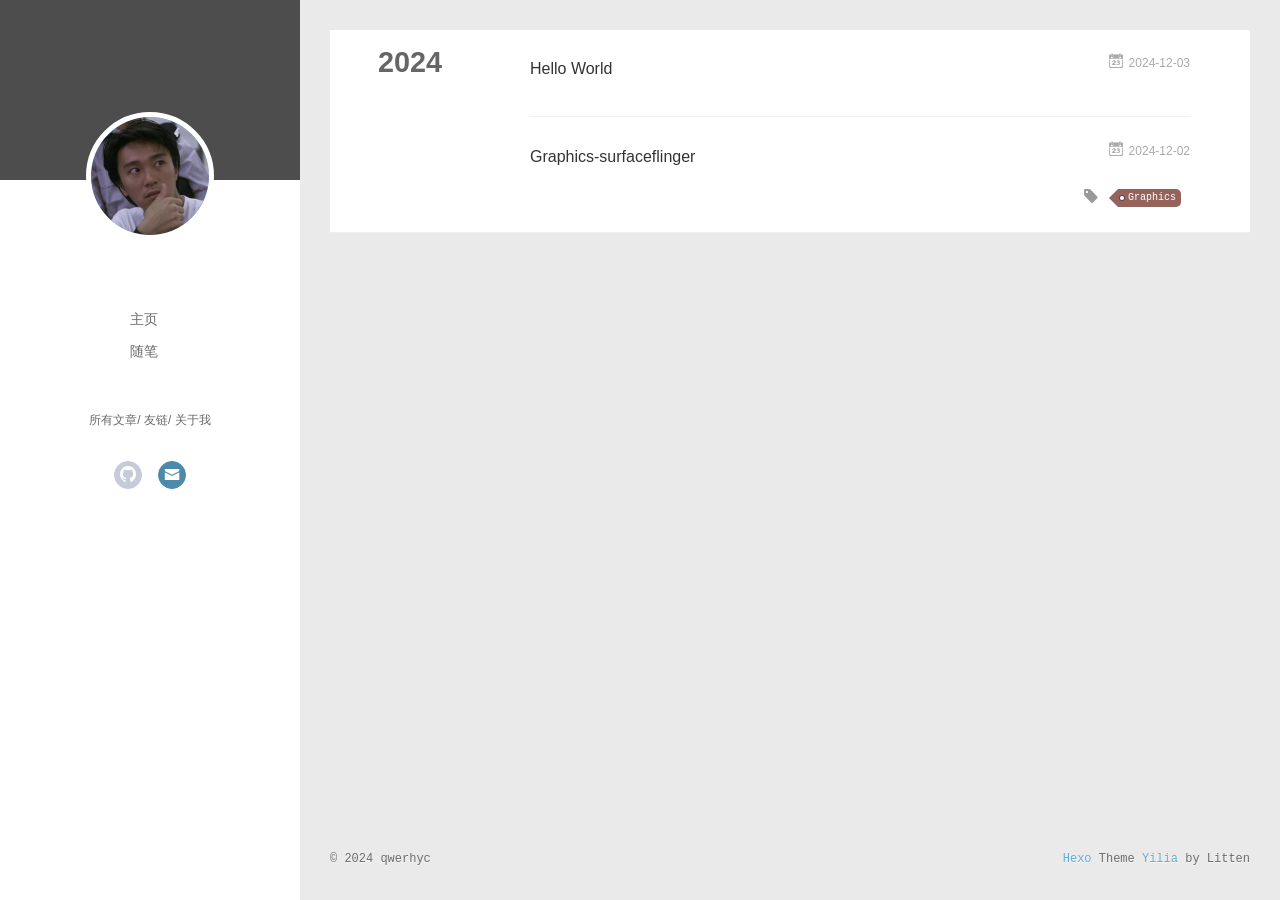
<file: archives/index.html>
<!DOCTYPE html>
<html>
<head>
  <meta charset="utf-8">
  
  <meta name="renderer" content="webkit">
  <meta http-equiv="X-UA-Compatible" content="IE=edge" >
  <link rel="dns-prefetch" href="http://example.com">
  <title>Archives | qwerhyc的笔记</title>
  <meta name="viewport" content="width=device-width, initial-scale=1, maximum-scale=1">
  <meta name="description" content="奥里给！！">
<meta property="og:type" content="website">
<meta property="og:title" content="qwerhyc的笔记">
<meta property="og:url" content="http://example.com/archives/index.html">
<meta property="og:site_name" content="qwerhyc的笔记">
<meta property="og:description" content="奥里给！！">
<meta property="og:locale" content="en_US">
<meta property="article:author" content="qwerhyc">
<meta name="twitter:card" content="summary">
  
    <link rel="alternative" href="/atom.xml" title="qwerhyc的笔记" type="application/atom+xml">
  
  
    <link rel="icon" href="/assets/favicon.jpg">
  
  <link rel="stylesheet" type="text/css" href="/./main.0cf68a.css">
  <style type="text/css">
  
    #container.show {
      background: linear-gradient(200deg,#a0cfe4,#e8c37e);
    }
  </style>
  

  

<meta name="generator" content="Hexo 7.3.0"></head>

<body>
  <div id="container" q-class="show:isCtnShow">
    <canvas id="anm-canvas" class="anm-canvas"></canvas>
    <div class="left-col" q-class="show:isShow">
      
<div class="overlay" style="background: #4d4d4d"></div>
<div class="intrude-less">
	<header id="header" class="inner">
		<a href="/" class="profilepic">
			<img src="/assets/zhou.jpg" class="js-avatar">
		</a>
		<hgroup>
		  <h1 class="header-author"><a href="/"></a></h1>
		</hgroup>
		

		<nav class="header-menu">
			<ul>
			
				<li><a href="/">主页</a></li>
	        
				<li><a href="/">随笔</a></li>
	        
			</ul>
		</nav>
		<nav class="header-smart-menu">
    		
    			
    			<a q-on="click: openSlider(e, 'innerArchive')" href="javascript:void(0)">所有文章</a>
    			
            
    			
    			<a q-on="click: openSlider(e, 'friends')" href="javascript:void(0)">友链</a>
    			
            
    			
    			<a q-on="click: openSlider(e, 'aboutme')" href="javascript:void(0)">关于我</a>
    			
            
		</nav>
		<nav class="header-nav">
			<div class="social">
				
					<a class="github" target="_blank" href="https://github.com/qwerhyc" title="github"><i class="icon-github"></i></a>
		        
					<a class="mail" target="_blank" href="https://mail.163.com/" title="mail"><i class="icon-mail"></i></a>
		        
			</div>
		</nav>
	</header>		
</div>

    </div>
    <div class="mid-col" q-class="show:isShow,hide:isShow|isFalse">
      
<nav id="mobile-nav">
  	<div class="overlay js-overlay" style="background: #4d4d4d"></div>
	<div class="btnctn js-mobile-btnctn">
  		<div class="slider-trigger list" q-on="click: openSlider(e)"><i class="icon icon-sort"></i></div>
	</div>
	<div class="intrude-less">
		<header id="header" class="inner">
			<div class="profilepic">
				<img src="/assets/zhou.jpg" class="js-avatar">
			</div>
			<hgroup>
			  <h1 class="header-author js-header-author"></h1>
			</hgroup>
			
			
			
				
			
				
			
			
			
			<nav class="header-nav">
				<div class="social">
					
						<a class="github" target="_blank" href="https://github.com/qwerhyc" title="github"><i class="icon-github"></i></a>
			        
						<a class="mail" target="_blank" href="https://mail.163.com/" title="mail"><i class="icon-mail"></i></a>
			        
				</div>
			</nav>

			<nav class="header-menu js-header-menu">
				<ul style="width: 50%">
				
				
					<li style="width: 50%"><a href="/">主页</a></li>
		        
					<li style="width: 50%"><a href="/">随笔</a></li>
		        
				</ul>
			</nav>
		</header>				
	</div>
	<div class="mobile-mask" style="display:none" q-show="isShow"></div>
</nav>

      <div id="wrapper" class="body-wrap">
        <div class="menu-l">
          <div class="canvas-wrap">
            <canvas data-colors="#eaeaea" data-sectionHeight="100" data-contentId="js-content" id="myCanvas1" class="anm-canvas"></canvas>
          </div>
          <div id="js-content" class="content-ll">
            
  
  
    
    
      
      
      <section class="archives-wrap">
        <div class="archive-year-wrap">
          <a href="/archives/2024" class="archive-year">2024</a>
        </div>
        <div class="archives">
    
    <article class="archive-article archive-type-post">
  <div class="archive-article-inner">
    <header class="archive-article-header">
      	<div class="article-meta">
	      	<a href="/2024/12/03/hello-world/" class="archive-article-date">
  	<time datetime="2024-12-03T14:15:52.408Z" itemprop="datePublished"><i class="icon-calendar icon"></i>2024-12-03</time>
</a>
        </div>
    	 
  
    <h1 itemprop="name">
      <a class="archive-article-title" href="/2024/12/03/hello-world/">Hello World</a>
    </h1>
  

        <div class="article-info info-on-right">
          
          

        </div>
        <div class="clearfix"></div>
    </header>
  </div>
</article>
  
    
    
    <article class="archive-article archive-type-post">
  <div class="archive-article-inner">
    <header class="archive-article-header">
      	<div class="article-meta">
	      	<a href="/2024/12/02/Graphics-surfaceflinger/" class="archive-article-date">
  	<time datetime="2024-12-02T15:10:05.000Z" itemprop="datePublished"><i class="icon-calendar icon"></i>2024-12-02</time>
</a>
        </div>
    	 
  
    <h1 itemprop="name">
      <a class="archive-article-title" href="/2024/12/02/Graphics-surfaceflinger/">Graphics-surfaceflinger</a>
    </h1>
  

        <div class="article-info info-on-right">
          
	<div class="article-tag tagcloud">
		<i class="icon-price-tags icon"></i>
		<ul class="article-tag-list">
			 
        		<li class="article-tag-list-item">
        			<a href="javascript:void(0)" class="js-tag article-tag-list-link color4">Graphics</a>
        		</li>
      		
		</ul>
	</div>

          

        </div>
        <div class="clearfix"></div>
    </header>
  </div>
</article>
  
  
    </div></section>
  

    


          </div>
        </div>
      </div>
      <footer id="footer">
  <div class="outer">
    <div id="footer-info">
    	<div class="footer-left">
    		&copy; 2024 qwerhyc
    	</div>
      	<div class="footer-right">
      		<a href="http://hexo.io/" target="_blank">Hexo</a>  Theme <a href="https://github.com/litten/hexo-theme-yilia" target="_blank">Yilia</a> by Litten
      	</div>
    </div>
  </div>
</footer>
    </div>
    <script>
	var yiliaConfig = {
		mathjax: false,
		isHome: false,
		isPost: false,
		isArchive: true,
		isTag: false,
		isCategory: false,
		open_in_new: false,
		toc_hide_index: false,
		root: "/",
		innerArchive: true,
		showTags: false
	}
</script>

<script>!function(t){function n(e){if(r[e])return r[e].exports;var i=r[e]={exports:{},id:e,loaded:!1};return t[e].call(i.exports,i,i.exports,n),i.loaded=!0,i.exports}var r={};n.m=t,n.c=r,n.p="./",n(0)}([function(t,n,r){r(195),t.exports=r(191)},function(t,n,r){var e=r(3),i=r(52),o=r(27),u=r(28),c=r(53),f="prototype",a=function(t,n,r){var s,l,h,v,p=t&a.F,d=t&a.G,y=t&a.S,g=t&a.P,b=t&a.B,m=d?e:y?e[n]||(e[n]={}):(e[n]||{})[f],x=d?i:i[n]||(i[n]={}),w=x[f]||(x[f]={});d&&(r=n);for(s in r)l=!p&&m&&void 0!==m[s],h=(l?m:r)[s],v=b&&l?c(h,e):g&&"function"==typeof h?c(Function.call,h):h,m&&u(m,s,h,t&a.U),x[s]!=h&&o(x,s,v),g&&w[s]!=h&&(w[s]=h)};e.core=i,a.F=1,a.G=2,a.S=4,a.P=8,a.B=16,a.W=32,a.U=64,a.R=128,t.exports=a},function(t,n,r){var e=r(6);t.exports=function(t){if(!e(t))throw TypeError(t+" is not an object!");return t}},function(t,n){var r=t.exports="undefined"!=typeof window&&window.Math==Math?window:"undefined"!=typeof self&&self.Math==Math?self:Function("return this")();"number"==typeof __g&&(__g=r)},function(t,n){t.exports=function(t){try{return!!t()}catch(t){return!0}}},function(t,n){var r=t.exports="undefined"!=typeof window&&window.Math==Math?window:"undefined"!=typeof self&&self.Math==Math?self:Function("return this")();"number"==typeof __g&&(__g=r)},function(t,n){t.exports=function(t){return"object"==typeof t?null!==t:"function"==typeof t}},function(t,n,r){var e=r(126)("wks"),i=r(76),o=r(3).Symbol,u="function"==typeof o;(t.exports=function(t){return e[t]||(e[t]=u&&o[t]||(u?o:i)("Symbol."+t))}).store=e},function(t,n){var r={}.hasOwnProperty;t.exports=function(t,n){return r.call(t,n)}},function(t,n,r){var e=r(94),i=r(33);t.exports=function(t){return e(i(t))}},function(t,n,r){t.exports=!r(4)(function(){return 7!=Object.defineProperty({},"a",{get:function(){return 7}}).a})},function(t,n,r){var e=r(2),i=r(167),o=r(50),u=Object.defineProperty;n.f=r(10)?Object.defineProperty:function(t,n,r){if(e(t),n=o(n,!0),e(r),i)try{return u(t,n,r)}catch(t){}if("get"in r||"set"in r)throw TypeError("Accessors not supported!");return"value"in r&&(t[n]=r.value),t}},function(t,n,r){t.exports=!r(18)(function(){return 7!=Object.defineProperty({},"a",{get:function(){return 7}}).a})},function(t,n,r){var e=r(14),i=r(22);t.exports=r(12)?function(t,n,r){return e.f(t,n,i(1,r))}:function(t,n,r){return t[n]=r,t}},function(t,n,r){var e=r(20),i=r(58),o=r(42),u=Object.defineProperty;n.f=r(12)?Object.defineProperty:function(t,n,r){if(e(t),n=o(n,!0),e(r),i)try{return u(t,n,r)}catch(t){}if("get"in r||"set"in r)throw TypeError("Accessors not supported!");return"value"in r&&(t[n]=r.value),t}},function(t,n,r){var e=r(40)("wks"),i=r(23),o=r(5).Symbol,u="function"==typeof o;(t.exports=function(t){return e[t]||(e[t]=u&&o[t]||(u?o:i)("Symbol."+t))}).store=e},function(t,n,r){var e=r(67),i=Math.min;t.exports=function(t){return t>0?i(e(t),9007199254740991):0}},function(t,n,r){var e=r(46);t.exports=function(t){return Object(e(t))}},function(t,n){t.exports=function(t){try{return!!t()}catch(t){return!0}}},function(t,n,r){var e=r(63),i=r(34);t.exports=Object.keys||function(t){return e(t,i)}},function(t,n,r){var e=r(21);t.exports=function(t){if(!e(t))throw TypeError(t+" is not an object!");return t}},function(t,n){t.exports=function(t){return"object"==typeof t?null!==t:"function"==typeof t}},function(t,n){t.exports=function(t,n){return{enumerable:!(1&t),configurable:!(2&t),writable:!(4&t),value:n}}},function(t,n){var r=0,e=Math.random();t.exports=function(t){return"Symbol(".concat(void 0===t?"":t,")_",(++r+e).toString(36))}},function(t,n){var r={}.hasOwnProperty;t.exports=function(t,n){return r.call(t,n)}},function(t,n){var r=t.exports={version:"2.4.0"};"number"==typeof __e&&(__e=r)},function(t,n){t.exports=function(t){if("function"!=typeof t)throw TypeError(t+" is not a function!");return t}},function(t,n,r){var e=r(11),i=r(66);t.exports=r(10)?function(t,n,r){return e.f(t,n,i(1,r))}:function(t,n,r){return t[n]=r,t}},function(t,n,r){var e=r(3),i=r(27),o=r(24),u=r(76)("src"),c="toString",f=Function[c],a=(""+f).split(c);r(52).inspectSource=function(t){return f.call(t)},(t.exports=function(t,n,r,c){var f="function"==typeof r;f&&(o(r,"name")||i(r,"name",n)),t[n]!==r&&(f&&(o(r,u)||i(r,u,t[n]?""+t[n]:a.join(String(n)))),t===e?t[n]=r:c?t[n]?t[n]=r:i(t,n,r):(delete t[n],i(t,n,r)))})(Function.prototype,c,function(){return"function"==typeof this&&this[u]||f.call(this)})},function(t,n,r){var e=r(1),i=r(4),o=r(46),u=function(t,n,r,e){var i=String(o(t)),u="<"+n;return""!==r&&(u+=" "+r+'="'+String(e).replace(/"/g,"&quot;")+'"'),u+">"+i+"</"+n+">"};t.exports=function(t,n){var r={};r[t]=n(u),e(e.P+e.F*i(function(){var n=""[t]('"');return n!==n.toLowerCase()||n.split('"').length>3}),"String",r)}},function(t,n,r){var e=r(115),i=r(46);t.exports=function(t){return e(i(t))}},function(t,n,r){var e=r(116),i=r(66),o=r(30),u=r(50),c=r(24),f=r(167),a=Object.getOwnPropertyDescriptor;n.f=r(10)?a:function(t,n){if(t=o(t),n=u(n,!0),f)try{return a(t,n)}catch(t){}if(c(t,n))return i(!e.f.call(t,n),t[n])}},function(t,n,r){var e=r(24),i=r(17),o=r(145)("IE_PROTO"),u=Object.prototype;t.exports=Object.getPrototypeOf||function(t){return t=i(t),e(t,o)?t[o]:"function"==typeof t.constructor&&t instanceof t.constructor?t.constructor.prototype:t instanceof Object?u:null}},function(t,n){t.exports=function(t){if(void 0==t)throw TypeError("Can't call method on  "+t);return t}},function(t,n){t.exports="constructor,hasOwnProperty,isPrototypeOf,propertyIsEnumerable,toLocaleString,toString,valueOf".split(",")},function(t,n){t.exports={}},function(t,n){t.exports=!0},function(t,n){n.f={}.propertyIsEnumerable},function(t,n,r){var e=r(14).f,i=r(8),o=r(15)("toStringTag");t.exports=function(t,n,r){t&&!i(t=r?t:t.prototype,o)&&e(t,o,{configurable:!0,value:n})}},function(t,n,r){var e=r(40)("keys"),i=r(23);t.exports=function(t){return e[t]||(e[t]=i(t))}},function(t,n,r){var e=r(5),i="__core-js_shared__",o=e[i]||(e[i]={});t.exports=function(t){return o[t]||(o[t]={})}},function(t,n){var r=Math.ceil,e=Math.floor;t.exports=function(t){return isNaN(t=+t)?0:(t>0?e:r)(t)}},function(t,n,r){var e=r(21);t.exports=function(t,n){if(!e(t))return t;var r,i;if(n&&"function"==typeof(r=t.toString)&&!e(i=r.call(t)))return i;if("function"==typeof(r=t.valueOf)&&!e(i=r.call(t)))return i;if(!n&&"function"==typeof(r=t.toString)&&!e(i=r.call(t)))return i;throw TypeError("Can't convert object to primitive value")}},function(t,n,r){var e=r(5),i=r(25),o=r(36),u=r(44),c=r(14).f;t.exports=function(t){var n=i.Symbol||(i.Symbol=o?{}:e.Symbol||{});"_"==t.charAt(0)||t in n||c(n,t,{value:u.f(t)})}},function(t,n,r){n.f=r(15)},function(t,n){var r={}.toString;t.exports=function(t){return r.call(t).slice(8,-1)}},function(t,n){t.exports=function(t){if(void 0==t)throw TypeError("Can't call method on  "+t);return t}},function(t,n,r){var e=r(4);t.exports=function(t,n){return!!t&&e(function(){n?t.call(null,function(){},1):t.call(null)})}},function(t,n,r){var e=r(53),i=r(115),o=r(17),u=r(16),c=r(203);t.exports=function(t,n){var r=1==t,f=2==t,a=3==t,s=4==t,l=6==t,h=5==t||l,v=n||c;return function(n,c,p){for(var d,y,g=o(n),b=i(g),m=e(c,p,3),x=u(b.length),w=0,S=r?v(n,x):f?v(n,0):void 0;x>w;w++)if((h||w in b)&&(d=b[w],y=m(d,w,g),t))if(r)S[w]=y;else if(y)switch(t){case 3:return!0;case 5:return d;case 6:return w;case 2:S.push(d)}else if(s)return!1;return l?-1:a||s?s:S}}},function(t,n,r){var e=r(1),i=r(52),o=r(4);t.exports=function(t,n){var r=(i.Object||{})[t]||Object[t],u={};u[t]=n(r),e(e.S+e.F*o(function(){r(1)}),"Object",u)}},function(t,n,r){var e=r(6);t.exports=function(t,n){if(!e(t))return t;var r,i;if(n&&"function"==typeof(r=t.toString)&&!e(i=r.call(t)))return i;if("function"==typeof(r=t.valueOf)&&!e(i=r.call(t)))return i;if(!n&&"function"==typeof(r=t.toString)&&!e(i=r.call(t)))return i;throw TypeError("Can't convert object to primitive value")}},function(t,n,r){var e=r(5),i=r(25),o=r(91),u=r(13),c="prototype",f=function(t,n,r){var a,s,l,h=t&f.F,v=t&f.G,p=t&f.S,d=t&f.P,y=t&f.B,g=t&f.W,b=v?i:i[n]||(i[n]={}),m=b[c],x=v?e:p?e[n]:(e[n]||{})[c];v&&(r=n);for(a in r)(s=!h&&x&&void 0!==x[a])&&a in b||(l=s?x[a]:r[a],b[a]=v&&"function"!=typeof x[a]?r[a]:y&&s?o(l,e):g&&x[a]==l?function(t){var n=function(n,r,e){if(this instanceof t){switch(arguments.length){case 0:return new t;case 1:return new t(n);case 2:return new t(n,r)}return new t(n,r,e)}return t.apply(this,arguments)};return n[c]=t[c],n}(l):d&&"function"==typeof l?o(Function.call,l):l,d&&((b.virtual||(b.virtual={}))[a]=l,t&f.R&&m&&!m[a]&&u(m,a,l)))};f.F=1,f.G=2,f.S=4,f.P=8,f.B=16,f.W=32,f.U=64,f.R=128,t.exports=f},function(t,n){var r=t.exports={version:"2.4.0"};"number"==typeof __e&&(__e=r)},function(t,n,r){var e=r(26);t.exports=function(t,n,r){if(e(t),void 0===n)return t;switch(r){case 1:return function(r){return t.call(n,r)};case 2:return function(r,e){return t.call(n,r,e)};case 3:return function(r,e,i){return t.call(n,r,e,i)}}return function(){return t.apply(n,arguments)}}},function(t,n,r){var e=r(183),i=r(1),o=r(126)("metadata"),u=o.store||(o.store=new(r(186))),c=function(t,n,r){var i=u.get(t);if(!i){if(!r)return;u.set(t,i=new e)}var o=i.get(n);if(!o){if(!r)return;i.set(n,o=new e)}return o},f=function(t,n,r){var e=c(n,r,!1);return void 0!==e&&e.has(t)},a=function(t,n,r){var e=c(n,r,!1);return void 0===e?void 0:e.get(t)},s=function(t,n,r,e){c(r,e,!0).set(t,n)},l=function(t,n){var r=c(t,n,!1),e=[];return r&&r.forEach(function(t,n){e.push(n)}),e},h=function(t){return void 0===t||"symbol"==typeof t?t:String(t)},v=function(t){i(i.S,"Reflect",t)};t.exports={store:u,map:c,has:f,get:a,set:s,keys:l,key:h,exp:v}},function(t,n,r){"use strict";if(r(10)){var e=r(69),i=r(3),o=r(4),u=r(1),c=r(127),f=r(152),a=r(53),s=r(68),l=r(66),h=r(27),v=r(73),p=r(67),d=r(16),y=r(75),g=r(50),b=r(24),m=r(180),x=r(114),w=r(6),S=r(17),_=r(137),O=r(70),E=r(32),P=r(71).f,j=r(154),F=r(76),M=r(7),A=r(48),N=r(117),T=r(146),I=r(155),k=r(80),L=r(123),R=r(74),C=r(130),D=r(160),U=r(11),W=r(31),G=U.f,B=W.f,V=i.RangeError,z=i.TypeError,q=i.Uint8Array,K="ArrayBuffer",J="Shared"+K,Y="BYTES_PER_ELEMENT",H="prototype",$=Array[H],X=f.ArrayBuffer,Q=f.DataView,Z=A(0),tt=A(2),nt=A(3),rt=A(4),et=A(5),it=A(6),ot=N(!0),ut=N(!1),ct=I.values,ft=I.keys,at=I.entries,st=$.lastIndexOf,lt=$.reduce,ht=$.reduceRight,vt=$.join,pt=$.sort,dt=$.slice,yt=$.toString,gt=$.toLocaleString,bt=M("iterator"),mt=M("toStringTag"),xt=F("typed_constructor"),wt=F("def_constructor"),St=c.CONSTR,_t=c.TYPED,Ot=c.VIEW,Et="Wrong length!",Pt=A(1,function(t,n){return Tt(T(t,t[wt]),n)}),jt=o(function(){return 1===new q(new Uint16Array([1]).buffer)[0]}),Ft=!!q&&!!q[H].set&&o(function(){new q(1).set({})}),Mt=function(t,n){if(void 0===t)throw z(Et);var r=+t,e=d(t);if(n&&!m(r,e))throw V(Et);return e},At=function(t,n){var r=p(t);if(r<0||r%n)throw V("Wrong offset!");return r},Nt=function(t){if(w(t)&&_t in t)return t;throw z(t+" is not a typed array!")},Tt=function(t,n){if(!(w(t)&&xt in t))throw z("It is not a typed array constructor!");return new t(n)},It=function(t,n){return kt(T(t,t[wt]),n)},kt=function(t,n){for(var r=0,e=n.length,i=Tt(t,e);e>r;)i[r]=n[r++];return i},Lt=function(t,n,r){G(t,n,{get:function(){return this._d[r]}})},Rt=function(t){var n,r,e,i,o,u,c=S(t),f=arguments.length,s=f>1?arguments[1]:void 0,l=void 0!==s,h=j(c);if(void 0!=h&&!_(h)){for(u=h.call(c),e=[],n=0;!(o=u.next()).done;n++)e.push(o.value);c=e}for(l&&f>2&&(s=a(s,arguments[2],2)),n=0,r=d(c.length),i=Tt(this,r);r>n;n++)i[n]=l?s(c[n],n):c[n];return i},Ct=function(){for(var t=0,n=arguments.length,r=Tt(this,n);n>t;)r[t]=arguments[t++];return r},Dt=!!q&&o(function(){gt.call(new q(1))}),Ut=function(){return gt.apply(Dt?dt.call(Nt(this)):Nt(this),arguments)},Wt={copyWithin:function(t,n){return D.call(Nt(this),t,n,arguments.length>2?arguments[2]:void 0)},every:function(t){return rt(Nt(this),t,arguments.length>1?arguments[1]:void 0)},fill:function(t){return C.apply(Nt(this),arguments)},filter:function(t){return It(this,tt(Nt(this),t,arguments.length>1?arguments[1]:void 0))},find:function(t){return et(Nt(this),t,arguments.length>1?arguments[1]:void 0)},findIndex:function(t){return it(Nt(this),t,arguments.length>1?arguments[1]:void 0)},forEach:function(t){Z(Nt(this),t,arguments.length>1?arguments[1]:void 0)},indexOf:function(t){return ut(Nt(this),t,arguments.length>1?arguments[1]:void 0)},includes:function(t){return ot(Nt(this),t,arguments.length>1?arguments[1]:void 0)},join:function(t){return vt.apply(Nt(this),arguments)},lastIndexOf:function(t){return st.apply(Nt(this),arguments)},map:function(t){return Pt(Nt(this),t,arguments.length>1?arguments[1]:void 0)},reduce:function(t){return lt.apply(Nt(this),arguments)},reduceRight:function(t){return ht.apply(Nt(this),arguments)},reverse:function(){for(var t,n=this,r=Nt(n).length,e=Math.floor(r/2),i=0;i<e;)t=n[i],n[i++]=n[--r],n[r]=t;return n},some:function(t){return nt(Nt(this),t,arguments.length>1?arguments[1]:void 0)},sort:function(t){return pt.call(Nt(this),t)},subarray:function(t,n){var r=Nt(this),e=r.length,i=y(t,e);return new(T(r,r[wt]))(r.buffer,r.byteOffset+i*r.BYTES_PER_ELEMENT,d((void 0===n?e:y(n,e))-i))}},Gt=function(t,n){return It(this,dt.call(Nt(this),t,n))},Bt=function(t){Nt(this);var n=At(arguments[1],1),r=this.length,e=S(t),i=d(e.length),o=0;if(i+n>r)throw V(Et);for(;o<i;)this[n+o]=e[o++]},Vt={entries:function(){return at.call(Nt(this))},keys:function(){return ft.call(Nt(this))},values:function(){return ct.call(Nt(this))}},zt=function(t,n){return w(t)&&t[_t]&&"symbol"!=typeof n&&n in t&&String(+n)==String(n)},qt=function(t,n){return zt(t,n=g(n,!0))?l(2,t[n]):B(t,n)},Kt=function(t,n,r){return!(zt(t,n=g(n,!0))&&w(r)&&b(r,"value"))||b(r,"get")||b(r,"set")||r.configurable||b(r,"writable")&&!r.writable||b(r,"enumerable")&&!r.enumerable?G(t,n,r):(t[n]=r.value,t)};St||(W.f=qt,U.f=Kt),u(u.S+u.F*!St,"Object",{getOwnPropertyDescriptor:qt,defineProperty:Kt}),o(function(){yt.call({})})&&(yt=gt=function(){return vt.call(this)});var Jt=v({},Wt);v(Jt,Vt),h(Jt,bt,Vt.values),v(Jt,{slice:Gt,set:Bt,constructor:function(){},toString:yt,toLocaleString:Ut}),Lt(Jt,"buffer","b"),Lt(Jt,"byteOffset","o"),Lt(Jt,"byteLength","l"),Lt(Jt,"length","e"),G(Jt,mt,{get:function(){return this[_t]}}),t.exports=function(t,n,r,f){f=!!f;var a=t+(f?"Clamped":"")+"Array",l="Uint8Array"!=a,v="get"+t,p="set"+t,y=i[a],g=y||{},b=y&&E(y),m=!y||!c.ABV,S={},_=y&&y[H],j=function(t,r){var e=t._d;return e.v[v](r*n+e.o,jt)},F=function(t,r,e){var i=t._d;f&&(e=(e=Math.round(e))<0?0:e>255?255:255&e),i.v[p](r*n+i.o,e,jt)},M=function(t,n){G(t,n,{get:function(){return j(this,n)},set:function(t){return F(this,n,t)},enumerable:!0})};m?(y=r(function(t,r,e,i){s(t,y,a,"_d");var o,u,c,f,l=0,v=0;if(w(r)){if(!(r instanceof X||(f=x(r))==K||f==J))return _t in r?kt(y,r):Rt.call(y,r);o=r,v=At(e,n);var p=r.byteLength;if(void 0===i){if(p%n)throw V(Et);if((u=p-v)<0)throw V(Et)}else if((u=d(i)*n)+v>p)throw V(Et);c=u/n}else c=Mt(r,!0),u=c*n,o=new X(u);for(h(t,"_d",{b:o,o:v,l:u,e:c,v:new Q(o)});l<c;)M(t,l++)}),_=y[H]=O(Jt),h(_,"constructor",y)):L(function(t){new y(null),new y(t)},!0)||(y=r(function(t,r,e,i){s(t,y,a);var o;return w(r)?r instanceof X||(o=x(r))==K||o==J?void 0!==i?new g(r,At(e,n),i):void 0!==e?new g(r,At(e,n)):new g(r):_t in r?kt(y,r):Rt.call(y,r):new g(Mt(r,l))}),Z(b!==Function.prototype?P(g).concat(P(b)):P(g),function(t){t in y||h(y,t,g[t])}),y[H]=_,e||(_.constructor=y));var A=_[bt],N=!!A&&("values"==A.name||void 0==A.name),T=Vt.values;h(y,xt,!0),h(_,_t,a),h(_,Ot,!0),h(_,wt,y),(f?new y(1)[mt]==a:mt in _)||G(_,mt,{get:function(){return a}}),S[a]=y,u(u.G+u.W+u.F*(y!=g),S),u(u.S,a,{BYTES_PER_ELEMENT:n,from:Rt,of:Ct}),Y in _||h(_,Y,n),u(u.P,a,Wt),R(a),u(u.P+u.F*Ft,a,{set:Bt}),u(u.P+u.F*!N,a,Vt),u(u.P+u.F*(_.toString!=yt),a,{toString:yt}),u(u.P+u.F*o(function(){new y(1).slice()}),a,{slice:Gt}),u(u.P+u.F*(o(function(){return[1,2].toLocaleString()!=new y([1,2]).toLocaleString()})||!o(function(){_.toLocaleString.call([1,2])})),a,{toLocaleString:Ut}),k[a]=N?A:T,e||N||h(_,bt,T)}}else t.exports=function(){}},function(t,n){var r={}.toString;t.exports=function(t){return r.call(t).slice(8,-1)}},function(t,n,r){var e=r(21),i=r(5).document,o=e(i)&&e(i.createElement);t.exports=function(t){return o?i.createElement(t):{}}},function(t,n,r){t.exports=!r(12)&&!r(18)(function(){return 7!=Object.defineProperty(r(57)("div"),"a",{get:function(){return 7}}).a})},function(t,n,r){"use strict";var e=r(36),i=r(51),o=r(64),u=r(13),c=r(8),f=r(35),a=r(96),s=r(38),l=r(103),h=r(15)("iterator"),v=!([].keys&&"next"in[].keys()),p="keys",d="values",y=function(){return this};t.exports=function(t,n,r,g,b,m,x){a(r,n,g);var w,S,_,O=function(t){if(!v&&t in F)return F[t];switch(t){case p:case d:return function(){return new r(this,t)}}return function(){return new r(this,t)}},E=n+" Iterator",P=b==d,j=!1,F=t.prototype,M=F[h]||F["@@iterator"]||b&&F[b],A=M||O(b),N=b?P?O("entries"):A:void 0,T="Array"==n?F.entries||M:M;if(T&&(_=l(T.call(new t)))!==Object.prototype&&(s(_,E,!0),e||c(_,h)||u(_,h,y)),P&&M&&M.name!==d&&(j=!0,A=function(){return M.call(this)}),e&&!x||!v&&!j&&F[h]||u(F,h,A),f[n]=A,f[E]=y,b)if(w={values:P?A:O(d),keys:m?A:O(p),entries:N},x)for(S in w)S in F||o(F,S,w[S]);else i(i.P+i.F*(v||j),n,w);return w}},function(t,n,r){var e=r(20),i=r(100),o=r(34),u=r(39)("IE_PROTO"),c=function(){},f="prototype",a=function(){var t,n=r(57)("iframe"),e=o.length;for(n.style.display="none",r(93).appendChild(n),n.src="javascript:",t=n.contentWindow.document,t.open(),t.write("<script>document.F=Object<\/script>"),t.close(),a=t.F;e--;)delete a[f][o[e]];return a()};t.exports=Object.create||function(t,n){var r;return null!==t?(c[f]=e(t),r=new c,c[f]=null,r[u]=t):r=a(),void 0===n?r:i(r,n)}},function(t,n,r){var e=r(63),i=r(34).concat("length","prototype");n.f=Object.getOwnPropertyNames||function(t){return e(t,i)}},function(t,n){n.f=Object.getOwnPropertySymbols},function(t,n,r){var e=r(8),i=r(9),o=r(90)(!1),u=r(39)("IE_PROTO");t.exports=function(t,n){var r,c=i(t),f=0,a=[];for(r in c)r!=u&&e(c,r)&&a.push(r);for(;n.length>f;)e(c,r=n[f++])&&(~o(a,r)||a.push(r));return a}},function(t,n,r){t.exports=r(13)},function(t,n,r){var e=r(76)("meta"),i=r(6),o=r(24),u=r(11).f,c=0,f=Object.isExtensible||function(){return!0},a=!r(4)(function(){return f(Object.preventExtensions({}))}),s=function(t){u(t,e,{value:{i:"O"+ ++c,w:{}}})},l=function(t,n){if(!i(t))return"symbol"==typeof t?t:("string"==typeof t?"S":"P")+t;if(!o(t,e)){if(!f(t))return"F";if(!n)return"E";s(t)}return t[e].i},h=function(t,n){if(!o(t,e)){if(!f(t))return!0;if(!n)return!1;s(t)}return t[e].w},v=function(t){return a&&p.NEED&&f(t)&&!o(t,e)&&s(t),t},p=t.exports={KEY:e,NEED:!1,fastKey:l,getWeak:h,onFreeze:v}},function(t,n){t.exports=function(t,n){return{enumerable:!(1&t),configurable:!(2&t),writable:!(4&t),value:n}}},function(t,n){var r=Math.ceil,e=Math.floor;t.exports=function(t){return isNaN(t=+t)?0:(t>0?e:r)(t)}},function(t,n){t.exports=function(t,n,r,e){if(!(t instanceof n)||void 0!==e&&e in t)throw TypeError(r+": incorrect invocation!");return t}},function(t,n){t.exports=!1},function(t,n,r){var e=r(2),i=r(173),o=r(133),u=r(145)("IE_PROTO"),c=function(){},f="prototype",a=function(){var t,n=r(132)("iframe"),e=o.length;for(n.style.display="none",r(135).appendChild(n),n.src="javascript:",t=n.contentWindow.document,t.open(),t.write("<script>document.F=Object<\/script>"),t.close(),a=t.F;e--;)delete a[f][o[e]];return a()};t.exports=Object.create||function(t,n){var r;return null!==t?(c[f]=e(t),r=new c,c[f]=null,r[u]=t):r=a(),void 0===n?r:i(r,n)}},function(t,n,r){var e=r(175),i=r(133).concat("length","prototype");n.f=Object.getOwnPropertyNames||function(t){return e(t,i)}},function(t,n,r){var e=r(175),i=r(133);t.exports=Object.keys||function(t){return e(t,i)}},function(t,n,r){var e=r(28);t.exports=function(t,n,r){for(var i in n)e(t,i,n[i],r);return t}},function(t,n,r){"use strict";var e=r(3),i=r(11),o=r(10),u=r(7)("species");t.exports=function(t){var n=e[t];o&&n&&!n[u]&&i.f(n,u,{configurable:!0,get:function(){return this}})}},function(t,n,r){var e=r(67),i=Math.max,o=Math.min;t.exports=function(t,n){return t=e(t),t<0?i(t+n,0):o(t,n)}},function(t,n){var r=0,e=Math.random();t.exports=function(t){return"Symbol(".concat(void 0===t?"":t,")_",(++r+e).toString(36))}},function(t,n,r){var e=r(33);t.exports=function(t){return Object(e(t))}},function(t,n,r){var e=r(7)("unscopables"),i=Array.prototype;void 0==i[e]&&r(27)(i,e,{}),t.exports=function(t){i[e][t]=!0}},function(t,n,r){var e=r(53),i=r(169),o=r(137),u=r(2),c=r(16),f=r(154),a={},s={},n=t.exports=function(t,n,r,l,h){var v,p,d,y,g=h?function(){return t}:f(t),b=e(r,l,n?2:1),m=0;if("function"!=typeof g)throw TypeError(t+" is not iterable!");if(o(g)){for(v=c(t.length);v>m;m++)if((y=n?b(u(p=t[m])[0],p[1]):b(t[m]))===a||y===s)return y}else for(d=g.call(t);!(p=d.next()).done;)if((y=i(d,b,p.value,n))===a||y===s)return y};n.BREAK=a,n.RETURN=s},function(t,n){t.exports={}},function(t,n,r){var e=r(11).f,i=r(24),o=r(7)("toStringTag");t.exports=function(t,n,r){t&&!i(t=r?t:t.prototype,o)&&e(t,o,{configurable:!0,value:n})}},function(t,n,r){var e=r(1),i=r(46),o=r(4),u=r(150),c="["+u+"]",f="​",a=RegExp("^"+c+c+"*"),s=RegExp(c+c+"*$"),l=function(t,n,r){var i={},c=o(function(){return!!u[t]()||f[t]()!=f}),a=i[t]=c?n(h):u[t];r&&(i[r]=a),e(e.P+e.F*c,"String",i)},h=l.trim=function(t,n){return t=String(i(t)),1&n&&(t=t.replace(a,"")),2&n&&(t=t.replace(s,"")),t};t.exports=l},function(t,n,r){t.exports={default:r(86),__esModule:!0}},function(t,n,r){t.exports={default:r(87),__esModule:!0}},function(t,n,r){"use strict";function e(t){return t&&t.__esModule?t:{default:t}}n.__esModule=!0;var i=r(84),o=e(i),u=r(83),c=e(u),f="function"==typeof c.default&&"symbol"==typeof o.default?function(t){return typeof t}:function(t){return t&&"function"==typeof c.default&&t.constructor===c.default&&t!==c.default.prototype?"symbol":typeof t};n.default="function"==typeof c.default&&"symbol"===f(o.default)?function(t){return void 0===t?"undefined":f(t)}:function(t){return t&&"function"==typeof c.default&&t.constructor===c.default&&t!==c.default.prototype?"symbol":void 0===t?"undefined":f(t)}},function(t,n,r){r(110),r(108),r(111),r(112),t.exports=r(25).Symbol},function(t,n,r){r(109),r(113),t.exports=r(44).f("iterator")},function(t,n){t.exports=function(t){if("function"!=typeof t)throw TypeError(t+" is not a function!");return t}},function(t,n){t.exports=function(){}},function(t,n,r){var e=r(9),i=r(106),o=r(105);t.exports=function(t){return function(n,r,u){var c,f=e(n),a=i(f.length),s=o(u,a);if(t&&r!=r){for(;a>s;)if((c=f[s++])!=c)return!0}else for(;a>s;s++)if((t||s in f)&&f[s]===r)return t||s||0;return!t&&-1}}},function(t,n,r){var e=r(88);t.exports=function(t,n,r){if(e(t),void 0===n)return t;switch(r){case 1:return function(r){return t.call(n,r)};case 2:return function(r,e){return t.call(n,r,e)};case 3:return function(r,e,i){return t.call(n,r,e,i)}}return function(){return t.apply(n,arguments)}}},function(t,n,r){var e=r(19),i=r(62),o=r(37);t.exports=function(t){var n=e(t),r=i.f;if(r)for(var u,c=r(t),f=o.f,a=0;c.length>a;)f.call(t,u=c[a++])&&n.push(u);return n}},function(t,n,r){t.exports=r(5).document&&document.documentElement},function(t,n,r){var e=r(56);t.exports=Object("z").propertyIsEnumerable(0)?Object:function(t){return"String"==e(t)?t.split(""):Object(t)}},function(t,n,r){var e=r(56);t.exports=Array.isArray||function(t){return"Array"==e(t)}},function(t,n,r){"use strict";var e=r(60),i=r(22),o=r(38),u={};r(13)(u,r(15)("iterator"),function(){return this}),t.exports=function(t,n,r){t.prototype=e(u,{next:i(1,r)}),o(t,n+" Iterator")}},function(t,n){t.exports=function(t,n){return{value:n,done:!!t}}},function(t,n,r){var e=r(19),i=r(9);t.exports=function(t,n){for(var r,o=i(t),u=e(o),c=u.length,f=0;c>f;)if(o[r=u[f++]]===n)return r}},function(t,n,r){var e=r(23)("meta"),i=r(21),o=r(8),u=r(14).f,c=0,f=Object.isExtensible||function(){return!0},a=!r(18)(function(){return f(Object.preventExtensions({}))}),s=function(t){u(t,e,{value:{i:"O"+ ++c,w:{}}})},l=function(t,n){if(!i(t))return"symbol"==typeof t?t:("string"==typeof t?"S":"P")+t;if(!o(t,e)){if(!f(t))return"F";if(!n)return"E";s(t)}return t[e].i},h=function(t,n){if(!o(t,e)){if(!f(t))return!0;if(!n)return!1;s(t)}return t[e].w},v=function(t){return a&&p.NEED&&f(t)&&!o(t,e)&&s(t),t},p=t.exports={KEY:e,NEED:!1,fastKey:l,getWeak:h,onFreeze:v}},function(t,n,r){var e=r(14),i=r(20),o=r(19);t.exports=r(12)?Object.defineProperties:function(t,n){i(t);for(var r,u=o(n),c=u.length,f=0;c>f;)e.f(t,r=u[f++],n[r]);return t}},function(t,n,r){var e=r(37),i=r(22),o=r(9),u=r(42),c=r(8),f=r(58),a=Object.getOwnPropertyDescriptor;n.f=r(12)?a:function(t,n){if(t=o(t),n=u(n,!0),f)try{return a(t,n)}catch(t){}if(c(t,n))return i(!e.f.call(t,n),t[n])}},function(t,n,r){var e=r(9),i=r(61).f,o={}.toString,u="object"==typeof window&&window&&Object.getOwnPropertyNames?Object.getOwnPropertyNames(window):[],c=function(t){try{return i(t)}catch(t){return u.slice()}};t.exports.f=function(t){return u&&"[object Window]"==o.call(t)?c(t):i(e(t))}},function(t,n,r){var e=r(8),i=r(77),o=r(39)("IE_PROTO"),u=Object.prototype;t.exports=Object.getPrototypeOf||function(t){return t=i(t),e(t,o)?t[o]:"function"==typeof t.constructor&&t instanceof t.constructor?t.constructor.prototype:t instanceof Object?u:null}},function(t,n,r){var e=r(41),i=r(33);t.exports=function(t){return function(n,r){var o,u,c=String(i(n)),f=e(r),a=c.length;return f<0||f>=a?t?"":void 0:(o=c.charCodeAt(f),o<55296||o>56319||f+1===a||(u=c.charCodeAt(f+1))<56320||u>57343?t?c.charAt(f):o:t?c.slice(f,f+2):u-56320+(o-55296<<10)+65536)}}},function(t,n,r){var e=r(41),i=Math.max,o=Math.min;t.exports=function(t,n){return t=e(t),t<0?i(t+n,0):o(t,n)}},function(t,n,r){var e=r(41),i=Math.min;t.exports=function(t){return t>0?i(e(t),9007199254740991):0}},function(t,n,r){"use strict";var e=r(89),i=r(97),o=r(35),u=r(9);t.exports=r(59)(Array,"Array",function(t,n){this._t=u(t),this._i=0,this._k=n},function(){var t=this._t,n=this._k,r=this._i++;return!t||r>=t.length?(this._t=void 0,i(1)):"keys"==n?i(0,r):"values"==n?i(0,t[r]):i(0,[r,t[r]])},"values"),o.Arguments=o.Array,e("keys"),e("values"),e("entries")},function(t,n){},function(t,n,r){"use strict";var e=r(104)(!0);r(59)(String,"String",function(t){this._t=String(t),this._i=0},function(){var t,n=this._t,r=this._i;return r>=n.length?{value:void 0,done:!0}:(t=e(n,r),this._i+=t.length,{value:t,done:!1})})},function(t,n,r){"use strict";var e=r(5),i=r(8),o=r(12),u=r(51),c=r(64),f=r(99).KEY,a=r(18),s=r(40),l=r(38),h=r(23),v=r(15),p=r(44),d=r(43),y=r(98),g=r(92),b=r(95),m=r(20),x=r(9),w=r(42),S=r(22),_=r(60),O=r(102),E=r(101),P=r(14),j=r(19),F=E.f,M=P.f,A=O.f,N=e.Symbol,T=e.JSON,I=T&&T.stringify,k="prototype",L=v("_hidden"),R=v("toPrimitive"),C={}.propertyIsEnumerable,D=s("symbol-registry"),U=s("symbols"),W=s("op-symbols"),G=Object[k],B="function"==typeof N,V=e.QObject,z=!V||!V[k]||!V[k].findChild,q=o&&a(function(){return 7!=_(M({},"a",{get:function(){return M(this,"a",{value:7}).a}})).a})?function(t,n,r){var e=F(G,n);e&&delete G[n],M(t,n,r),e&&t!==G&&M(G,n,e)}:M,K=function(t){var n=U[t]=_(N[k]);return n._k=t,n},J=B&&"symbol"==typeof N.iterator?function(t){return"symbol"==typeof t}:function(t){return t instanceof N},Y=function(t,n,r){return t===G&&Y(W,n,r),m(t),n=w(n,!0),m(r),i(U,n)?(r.enumerable?(i(t,L)&&t[L][n]&&(t[L][n]=!1),r=_(r,{enumerable:S(0,!1)})):(i(t,L)||M(t,L,S(1,{})),t[L][n]=!0),q(t,n,r)):M(t,n,r)},H=function(t,n){m(t);for(var r,e=g(n=x(n)),i=0,o=e.length;o>i;)Y(t,r=e[i++],n[r]);return t},$=function(t,n){return void 0===n?_(t):H(_(t),n)},X=function(t){var n=C.call(this,t=w(t,!0));return!(this===G&&i(U,t)&&!i(W,t))&&(!(n||!i(this,t)||!i(U,t)||i(this,L)&&this[L][t])||n)},Q=function(t,n){if(t=x(t),n=w(n,!0),t!==G||!i(U,n)||i(W,n)){var r=F(t,n);return!r||!i(U,n)||i(t,L)&&t[L][n]||(r.enumerable=!0),r}},Z=function(t){for(var n,r=A(x(t)),e=[],o=0;r.length>o;)i(U,n=r[o++])||n==L||n==f||e.push(n);return e},tt=function(t){for(var n,r=t===G,e=A(r?W:x(t)),o=[],u=0;e.length>u;)!i(U,n=e[u++])||r&&!i(G,n)||o.push(U[n]);return o};B||(N=function(){if(this instanceof N)throw TypeError("Symbol is not a constructor!");var t=h(arguments.length>0?arguments[0]:void 0),n=function(r){this===G&&n.call(W,r),i(this,L)&&i(this[L],t)&&(this[L][t]=!1),q(this,t,S(1,r))};return o&&z&&q(G,t,{configurable:!0,set:n}),K(t)},c(N[k],"toString",function(){return this._k}),E.f=Q,P.f=Y,r(61).f=O.f=Z,r(37).f=X,r(62).f=tt,o&&!r(36)&&c(G,"propertyIsEnumerable",X,!0),p.f=function(t){return K(v(t))}),u(u.G+u.W+u.F*!B,{Symbol:N});for(var nt="hasInstance,isConcatSpreadable,iterator,match,replace,search,species,split,toPrimitive,toStringTag,unscopables".split(","),rt=0;nt.length>rt;)v(nt[rt++]);for(var nt=j(v.store),rt=0;nt.length>rt;)d(nt[rt++]);u(u.S+u.F*!B,"Symbol",{for:function(t){return i(D,t+="")?D[t]:D[t]=N(t)},keyFor:function(t){if(J(t))return y(D,t);throw TypeError(t+" is not a symbol!")},useSetter:function(){z=!0},useSimple:function(){z=!1}}),u(u.S+u.F*!B,"Object",{create:$,defineProperty:Y,defineProperties:H,getOwnPropertyDescriptor:Q,getOwnPropertyNames:Z,getOwnPropertySymbols:tt}),T&&u(u.S+u.F*(!B||a(function(){var t=N();return"[null]"!=I([t])||"{}"!=I({a:t})||"{}"!=I(Object(t))})),"JSON",{stringify:function(t){if(void 0!==t&&!J(t)){for(var n,r,e=[t],i=1;arguments.length>i;)e.push(arguments[i++]);return n=e[1],"function"==typeof n&&(r=n),!r&&b(n)||(n=function(t,n){if(r&&(n=r.call(this,t,n)),!J(n))return n}),e[1]=n,I.apply(T,e)}}}),N[k][R]||r(13)(N[k],R,N[k].valueOf),l(N,"Symbol"),l(Math,"Math",!0),l(e.JSON,"JSON",!0)},function(t,n,r){r(43)("asyncIterator")},function(t,n,r){r(43)("observable")},function(t,n,r){r(107);for(var e=r(5),i=r(13),o=r(35),u=r(15)("toStringTag"),c=["NodeList","DOMTokenList","MediaList","StyleSheetList","CSSRuleList"],f=0;f<5;f++){var a=c[f],s=e[a],l=s&&s.prototype;l&&!l[u]&&i(l,u,a),o[a]=o.Array}},function(t,n,r){var e=r(45),i=r(7)("toStringTag"),o="Arguments"==e(function(){return arguments}()),u=function(t,n){try{return t[n]}catch(t){}};t.exports=function(t){var n,r,c;return void 0===t?"Undefined":null===t?"Null":"string"==typeof(r=u(n=Object(t),i))?r:o?e(n):"Object"==(c=e(n))&&"function"==typeof n.callee?"Arguments":c}},function(t,n,r){var e=r(45);t.exports=Object("z").propertyIsEnumerable(0)?Object:function(t){return"String"==e(t)?t.split(""):Object(t)}},function(t,n){n.f={}.propertyIsEnumerable},function(t,n,r){var e=r(30),i=r(16),o=r(75);t.exports=function(t){return function(n,r,u){var c,f=e(n),a=i(f.length),s=o(u,a);if(t&&r!=r){for(;a>s;)if((c=f[s++])!=c)return!0}else for(;a>s;s++)if((t||s in f)&&f[s]===r)return t||s||0;return!t&&-1}}},function(t,n,r){"use strict";var e=r(3),i=r(1),o=r(28),u=r(73),c=r(65),f=r(79),a=r(68),s=r(6),l=r(4),h=r(123),v=r(81),p=r(136);t.exports=function(t,n,r,d,y,g){var b=e[t],m=b,x=y?"set":"add",w=m&&m.prototype,S={},_=function(t){var n=w[t];o(w,t,"delete"==t?function(t){return!(g&&!s(t))&&n.call(this,0===t?0:t)}:"has"==t?function(t){return!(g&&!s(t))&&n.call(this,0===t?0:t)}:"get"==t?function(t){return g&&!s(t)?void 0:n.call(this,0===t?0:t)}:"add"==t?function(t){return n.call(this,0===t?0:t),this}:function(t,r){return n.call(this,0===t?0:t,r),this})};if("function"==typeof m&&(g||w.forEach&&!l(function(){(new m).entries().next()}))){var O=new m,E=O[x](g?{}:-0,1)!=O,P=l(function(){O.has(1)}),j=h(function(t){new m(t)}),F=!g&&l(function(){for(var t=new m,n=5;n--;)t[x](n,n);return!t.has(-0)});j||(m=n(function(n,r){a(n,m,t);var e=p(new b,n,m);return void 0!=r&&f(r,y,e[x],e),e}),m.prototype=w,w.constructor=m),(P||F)&&(_("delete"),_("has"),y&&_("get")),(F||E)&&_(x),g&&w.clear&&delete w.clear}else m=d.getConstructor(n,t,y,x),u(m.prototype,r),c.NEED=!0;return v(m,t),S[t]=m,i(i.G+i.W+i.F*(m!=b),S),g||d.setStrong(m,t,y),m}},function(t,n,r){"use strict";var e=r(27),i=r(28),o=r(4),u=r(46),c=r(7);t.exports=function(t,n,r){var f=c(t),a=r(u,f,""[t]),s=a[0],l=a[1];o(function(){var n={};return n[f]=function(){return 7},7!=""[t](n)})&&(i(String.prototype,t,s),e(RegExp.prototype,f,2==n?function(t,n){return l.call(t,this,n)}:function(t){return l.call(t,this)}))}
},function(t,n,r){"use strict";var e=r(2);t.exports=function(){var t=e(this),n="";return t.global&&(n+="g"),t.ignoreCase&&(n+="i"),t.multiline&&(n+="m"),t.unicode&&(n+="u"),t.sticky&&(n+="y"),n}},function(t,n){t.exports=function(t,n,r){var e=void 0===r;switch(n.length){case 0:return e?t():t.call(r);case 1:return e?t(n[0]):t.call(r,n[0]);case 2:return e?t(n[0],n[1]):t.call(r,n[0],n[1]);case 3:return e?t(n[0],n[1],n[2]):t.call(r,n[0],n[1],n[2]);case 4:return e?t(n[0],n[1],n[2],n[3]):t.call(r,n[0],n[1],n[2],n[3])}return t.apply(r,n)}},function(t,n,r){var e=r(6),i=r(45),o=r(7)("match");t.exports=function(t){var n;return e(t)&&(void 0!==(n=t[o])?!!n:"RegExp"==i(t))}},function(t,n,r){var e=r(7)("iterator"),i=!1;try{var o=[7][e]();o.return=function(){i=!0},Array.from(o,function(){throw 2})}catch(t){}t.exports=function(t,n){if(!n&&!i)return!1;var r=!1;try{var o=[7],u=o[e]();u.next=function(){return{done:r=!0}},o[e]=function(){return u},t(o)}catch(t){}return r}},function(t,n,r){t.exports=r(69)||!r(4)(function(){var t=Math.random();__defineSetter__.call(null,t,function(){}),delete r(3)[t]})},function(t,n){n.f=Object.getOwnPropertySymbols},function(t,n,r){var e=r(3),i="__core-js_shared__",o=e[i]||(e[i]={});t.exports=function(t){return o[t]||(o[t]={})}},function(t,n,r){for(var e,i=r(3),o=r(27),u=r(76),c=u("typed_array"),f=u("view"),a=!(!i.ArrayBuffer||!i.DataView),s=a,l=0,h="Int8Array,Uint8Array,Uint8ClampedArray,Int16Array,Uint16Array,Int32Array,Uint32Array,Float32Array,Float64Array".split(",");l<9;)(e=i[h[l++]])?(o(e.prototype,c,!0),o(e.prototype,f,!0)):s=!1;t.exports={ABV:a,CONSTR:s,TYPED:c,VIEW:f}},function(t,n){"use strict";var r={versions:function(){var t=window.navigator.userAgent;return{trident:t.indexOf("Trident")>-1,presto:t.indexOf("Presto")>-1,webKit:t.indexOf("AppleWebKit")>-1,gecko:t.indexOf("Gecko")>-1&&-1==t.indexOf("KHTML"),mobile:!!t.match(/AppleWebKit.*Mobile.*/),ios:!!t.match(/\(i[^;]+;( U;)? CPU.+Mac OS X/),android:t.indexOf("Android")>-1||t.indexOf("Linux")>-1,iPhone:t.indexOf("iPhone")>-1||t.indexOf("Mac")>-1,iPad:t.indexOf("iPad")>-1,webApp:-1==t.indexOf("Safari"),weixin:-1==t.indexOf("MicroMessenger")}}()};t.exports=r},function(t,n,r){"use strict";var e=r(85),i=function(t){return t&&t.__esModule?t:{default:t}}(e),o=function(){function t(t,n,e){return n||e?String.fromCharCode(n||e):r[t]||t}function n(t){return e[t]}var r={"&quot;":'"',"&lt;":"<","&gt;":">","&amp;":"&","&nbsp;":" "},e={};for(var u in r)e[r[u]]=u;return r["&apos;"]="'",e["'"]="&#39;",{encode:function(t){return t?(""+t).replace(/['<> "&]/g,n).replace(/\r?\n/g,"<br/>").replace(/\s/g,"&nbsp;"):""},decode:function(n){return n?(""+n).replace(/<br\s*\/?>/gi,"\n").replace(/&quot;|&lt;|&gt;|&amp;|&nbsp;|&apos;|&#(\d+);|&#(\d+)/g,t).replace(/\u00a0/g," "):""},encodeBase16:function(t){if(!t)return t;t+="";for(var n=[],r=0,e=t.length;e>r;r++)n.push(t.charCodeAt(r).toString(16).toUpperCase());return n.join("")},encodeBase16forJSON:function(t){if(!t)return t;t=t.replace(/[\u4E00-\u9FBF]/gi,function(t){return escape(t).replace("%u","\\u")});for(var n=[],r=0,e=t.length;e>r;r++)n.push(t.charCodeAt(r).toString(16).toUpperCase());return n.join("")},decodeBase16:function(t){if(!t)return t;t+="";for(var n=[],r=0,e=t.length;e>r;r+=2)n.push(String.fromCharCode("0x"+t.slice(r,r+2)));return n.join("")},encodeObject:function(t){if(t instanceof Array)for(var n=0,r=t.length;r>n;n++)t[n]=o.encodeObject(t[n]);else if("object"==(void 0===t?"undefined":(0,i.default)(t)))for(var e in t)t[e]=o.encodeObject(t[e]);else if("string"==typeof t)return o.encode(t);return t},loadScript:function(t){var n=document.createElement("script");document.getElementsByTagName("body")[0].appendChild(n),n.setAttribute("src",t)},addLoadEvent:function(t){var n=window.onload;"function"!=typeof window.onload?window.onload=t:window.onload=function(){n(),t()}}}}();t.exports=o},function(t,n,r){"use strict";var e=r(17),i=r(75),o=r(16);t.exports=function(t){for(var n=e(this),r=o(n.length),u=arguments.length,c=i(u>1?arguments[1]:void 0,r),f=u>2?arguments[2]:void 0,a=void 0===f?r:i(f,r);a>c;)n[c++]=t;return n}},function(t,n,r){"use strict";var e=r(11),i=r(66);t.exports=function(t,n,r){n in t?e.f(t,n,i(0,r)):t[n]=r}},function(t,n,r){var e=r(6),i=r(3).document,o=e(i)&&e(i.createElement);t.exports=function(t){return o?i.createElement(t):{}}},function(t,n){t.exports="constructor,hasOwnProperty,isPrototypeOf,propertyIsEnumerable,toLocaleString,toString,valueOf".split(",")},function(t,n,r){var e=r(7)("match");t.exports=function(t){var n=/./;try{"/./"[t](n)}catch(r){try{return n[e]=!1,!"/./"[t](n)}catch(t){}}return!0}},function(t,n,r){t.exports=r(3).document&&document.documentElement},function(t,n,r){var e=r(6),i=r(144).set;t.exports=function(t,n,r){var o,u=n.constructor;return u!==r&&"function"==typeof u&&(o=u.prototype)!==r.prototype&&e(o)&&i&&i(t,o),t}},function(t,n,r){var e=r(80),i=r(7)("iterator"),o=Array.prototype;t.exports=function(t){return void 0!==t&&(e.Array===t||o[i]===t)}},function(t,n,r){var e=r(45);t.exports=Array.isArray||function(t){return"Array"==e(t)}},function(t,n,r){"use strict";var e=r(70),i=r(66),o=r(81),u={};r(27)(u,r(7)("iterator"),function(){return this}),t.exports=function(t,n,r){t.prototype=e(u,{next:i(1,r)}),o(t,n+" Iterator")}},function(t,n,r){"use strict";var e=r(69),i=r(1),o=r(28),u=r(27),c=r(24),f=r(80),a=r(139),s=r(81),l=r(32),h=r(7)("iterator"),v=!([].keys&&"next"in[].keys()),p="keys",d="values",y=function(){return this};t.exports=function(t,n,r,g,b,m,x){a(r,n,g);var w,S,_,O=function(t){if(!v&&t in F)return F[t];switch(t){case p:case d:return function(){return new r(this,t)}}return function(){return new r(this,t)}},E=n+" Iterator",P=b==d,j=!1,F=t.prototype,M=F[h]||F["@@iterator"]||b&&F[b],A=M||O(b),N=b?P?O("entries"):A:void 0,T="Array"==n?F.entries||M:M;if(T&&(_=l(T.call(new t)))!==Object.prototype&&(s(_,E,!0),e||c(_,h)||u(_,h,y)),P&&M&&M.name!==d&&(j=!0,A=function(){return M.call(this)}),e&&!x||!v&&!j&&F[h]||u(F,h,A),f[n]=A,f[E]=y,b)if(w={values:P?A:O(d),keys:m?A:O(p),entries:N},x)for(S in w)S in F||o(F,S,w[S]);else i(i.P+i.F*(v||j),n,w);return w}},function(t,n){var r=Math.expm1;t.exports=!r||r(10)>22025.465794806718||r(10)<22025.465794806718||-2e-17!=r(-2e-17)?function(t){return 0==(t=+t)?t:t>-1e-6&&t<1e-6?t+t*t/2:Math.exp(t)-1}:r},function(t,n){t.exports=Math.sign||function(t){return 0==(t=+t)||t!=t?t:t<0?-1:1}},function(t,n,r){var e=r(3),i=r(151).set,o=e.MutationObserver||e.WebKitMutationObserver,u=e.process,c=e.Promise,f="process"==r(45)(u);t.exports=function(){var t,n,r,a=function(){var e,i;for(f&&(e=u.domain)&&e.exit();t;){i=t.fn,t=t.next;try{i()}catch(e){throw t?r():n=void 0,e}}n=void 0,e&&e.enter()};if(f)r=function(){u.nextTick(a)};else if(o){var s=!0,l=document.createTextNode("");new o(a).observe(l,{characterData:!0}),r=function(){l.data=s=!s}}else if(c&&c.resolve){var h=c.resolve();r=function(){h.then(a)}}else r=function(){i.call(e,a)};return function(e){var i={fn:e,next:void 0};n&&(n.next=i),t||(t=i,r()),n=i}}},function(t,n,r){var e=r(6),i=r(2),o=function(t,n){if(i(t),!e(n)&&null!==n)throw TypeError(n+": can't set as prototype!")};t.exports={set:Object.setPrototypeOf||("__proto__"in{}?function(t,n,e){try{e=r(53)(Function.call,r(31).f(Object.prototype,"__proto__").set,2),e(t,[]),n=!(t instanceof Array)}catch(t){n=!0}return function(t,r){return o(t,r),n?t.__proto__=r:e(t,r),t}}({},!1):void 0),check:o}},function(t,n,r){var e=r(126)("keys"),i=r(76);t.exports=function(t){return e[t]||(e[t]=i(t))}},function(t,n,r){var e=r(2),i=r(26),o=r(7)("species");t.exports=function(t,n){var r,u=e(t).constructor;return void 0===u||void 0==(r=e(u)[o])?n:i(r)}},function(t,n,r){var e=r(67),i=r(46);t.exports=function(t){return function(n,r){var o,u,c=String(i(n)),f=e(r),a=c.length;return f<0||f>=a?t?"":void 0:(o=c.charCodeAt(f),o<55296||o>56319||f+1===a||(u=c.charCodeAt(f+1))<56320||u>57343?t?c.charAt(f):o:t?c.slice(f,f+2):u-56320+(o-55296<<10)+65536)}}},function(t,n,r){var e=r(122),i=r(46);t.exports=function(t,n,r){if(e(n))throw TypeError("String#"+r+" doesn't accept regex!");return String(i(t))}},function(t,n,r){"use strict";var e=r(67),i=r(46);t.exports=function(t){var n=String(i(this)),r="",o=e(t);if(o<0||o==1/0)throw RangeError("Count can't be negative");for(;o>0;(o>>>=1)&&(n+=n))1&o&&(r+=n);return r}},function(t,n){t.exports="\t\n\v\f\r   ᠎             　\u2028\u2029\ufeff"},function(t,n,r){var e,i,o,u=r(53),c=r(121),f=r(135),a=r(132),s=r(3),l=s.process,h=s.setImmediate,v=s.clearImmediate,p=s.MessageChannel,d=0,y={},g="onreadystatechange",b=function(){var t=+this;if(y.hasOwnProperty(t)){var n=y[t];delete y[t],n()}},m=function(t){b.call(t.data)};h&&v||(h=function(t){for(var n=[],r=1;arguments.length>r;)n.push(arguments[r++]);return y[++d]=function(){c("function"==typeof t?t:Function(t),n)},e(d),d},v=function(t){delete y[t]},"process"==r(45)(l)?e=function(t){l.nextTick(u(b,t,1))}:p?(i=new p,o=i.port2,i.port1.onmessage=m,e=u(o.postMessage,o,1)):s.addEventListener&&"function"==typeof postMessage&&!s.importScripts?(e=function(t){s.postMessage(t+"","*")},s.addEventListener("message",m,!1)):e=g in a("script")?function(t){f.appendChild(a("script"))[g]=function(){f.removeChild(this),b.call(t)}}:function(t){setTimeout(u(b,t,1),0)}),t.exports={set:h,clear:v}},function(t,n,r){"use strict";var e=r(3),i=r(10),o=r(69),u=r(127),c=r(27),f=r(73),a=r(4),s=r(68),l=r(67),h=r(16),v=r(71).f,p=r(11).f,d=r(130),y=r(81),g="ArrayBuffer",b="DataView",m="prototype",x="Wrong length!",w="Wrong index!",S=e[g],_=e[b],O=e.Math,E=e.RangeError,P=e.Infinity,j=S,F=O.abs,M=O.pow,A=O.floor,N=O.log,T=O.LN2,I="buffer",k="byteLength",L="byteOffset",R=i?"_b":I,C=i?"_l":k,D=i?"_o":L,U=function(t,n,r){var e,i,o,u=Array(r),c=8*r-n-1,f=(1<<c)-1,a=f>>1,s=23===n?M(2,-24)-M(2,-77):0,l=0,h=t<0||0===t&&1/t<0?1:0;for(t=F(t),t!=t||t===P?(i=t!=t?1:0,e=f):(e=A(N(t)/T),t*(o=M(2,-e))<1&&(e--,o*=2),t+=e+a>=1?s/o:s*M(2,1-a),t*o>=2&&(e++,o/=2),e+a>=f?(i=0,e=f):e+a>=1?(i=(t*o-1)*M(2,n),e+=a):(i=t*M(2,a-1)*M(2,n),e=0));n>=8;u[l++]=255&i,i/=256,n-=8);for(e=e<<n|i,c+=n;c>0;u[l++]=255&e,e/=256,c-=8);return u[--l]|=128*h,u},W=function(t,n,r){var e,i=8*r-n-1,o=(1<<i)-1,u=o>>1,c=i-7,f=r-1,a=t[f--],s=127&a;for(a>>=7;c>0;s=256*s+t[f],f--,c-=8);for(e=s&(1<<-c)-1,s>>=-c,c+=n;c>0;e=256*e+t[f],f--,c-=8);if(0===s)s=1-u;else{if(s===o)return e?NaN:a?-P:P;e+=M(2,n),s-=u}return(a?-1:1)*e*M(2,s-n)},G=function(t){return t[3]<<24|t[2]<<16|t[1]<<8|t[0]},B=function(t){return[255&t]},V=function(t){return[255&t,t>>8&255]},z=function(t){return[255&t,t>>8&255,t>>16&255,t>>24&255]},q=function(t){return U(t,52,8)},K=function(t){return U(t,23,4)},J=function(t,n,r){p(t[m],n,{get:function(){return this[r]}})},Y=function(t,n,r,e){var i=+r,o=l(i);if(i!=o||o<0||o+n>t[C])throw E(w);var u=t[R]._b,c=o+t[D],f=u.slice(c,c+n);return e?f:f.reverse()},H=function(t,n,r,e,i,o){var u=+r,c=l(u);if(u!=c||c<0||c+n>t[C])throw E(w);for(var f=t[R]._b,a=c+t[D],s=e(+i),h=0;h<n;h++)f[a+h]=s[o?h:n-h-1]},$=function(t,n){s(t,S,g);var r=+n,e=h(r);if(r!=e)throw E(x);return e};if(u.ABV){if(!a(function(){new S})||!a(function(){new S(.5)})){S=function(t){return new j($(this,t))};for(var X,Q=S[m]=j[m],Z=v(j),tt=0;Z.length>tt;)(X=Z[tt++])in S||c(S,X,j[X]);o||(Q.constructor=S)}var nt=new _(new S(2)),rt=_[m].setInt8;nt.setInt8(0,2147483648),nt.setInt8(1,2147483649),!nt.getInt8(0)&&nt.getInt8(1)||f(_[m],{setInt8:function(t,n){rt.call(this,t,n<<24>>24)},setUint8:function(t,n){rt.call(this,t,n<<24>>24)}},!0)}else S=function(t){var n=$(this,t);this._b=d.call(Array(n),0),this[C]=n},_=function(t,n,r){s(this,_,b),s(t,S,b);var e=t[C],i=l(n);if(i<0||i>e)throw E("Wrong offset!");if(r=void 0===r?e-i:h(r),i+r>e)throw E(x);this[R]=t,this[D]=i,this[C]=r},i&&(J(S,k,"_l"),J(_,I,"_b"),J(_,k,"_l"),J(_,L,"_o")),f(_[m],{getInt8:function(t){return Y(this,1,t)[0]<<24>>24},getUint8:function(t){return Y(this,1,t)[0]},getInt16:function(t){var n=Y(this,2,t,arguments[1]);return(n[1]<<8|n[0])<<16>>16},getUint16:function(t){var n=Y(this,2,t,arguments[1]);return n[1]<<8|n[0]},getInt32:function(t){return G(Y(this,4,t,arguments[1]))},getUint32:function(t){return G(Y(this,4,t,arguments[1]))>>>0},getFloat32:function(t){return W(Y(this,4,t,arguments[1]),23,4)},getFloat64:function(t){return W(Y(this,8,t,arguments[1]),52,8)},setInt8:function(t,n){H(this,1,t,B,n)},setUint8:function(t,n){H(this,1,t,B,n)},setInt16:function(t,n){H(this,2,t,V,n,arguments[2])},setUint16:function(t,n){H(this,2,t,V,n,arguments[2])},setInt32:function(t,n){H(this,4,t,z,n,arguments[2])},setUint32:function(t,n){H(this,4,t,z,n,arguments[2])},setFloat32:function(t,n){H(this,4,t,K,n,arguments[2])},setFloat64:function(t,n){H(this,8,t,q,n,arguments[2])}});y(S,g),y(_,b),c(_[m],u.VIEW,!0),n[g]=S,n[b]=_},function(t,n,r){var e=r(3),i=r(52),o=r(69),u=r(182),c=r(11).f;t.exports=function(t){var n=i.Symbol||(i.Symbol=o?{}:e.Symbol||{});"_"==t.charAt(0)||t in n||c(n,t,{value:u.f(t)})}},function(t,n,r){var e=r(114),i=r(7)("iterator"),o=r(80);t.exports=r(52).getIteratorMethod=function(t){if(void 0!=t)return t[i]||t["@@iterator"]||o[e(t)]}},function(t,n,r){"use strict";var e=r(78),i=r(170),o=r(80),u=r(30);t.exports=r(140)(Array,"Array",function(t,n){this._t=u(t),this._i=0,this._k=n},function(){var t=this._t,n=this._k,r=this._i++;return!t||r>=t.length?(this._t=void 0,i(1)):"keys"==n?i(0,r):"values"==n?i(0,t[r]):i(0,[r,t[r]])},"values"),o.Arguments=o.Array,e("keys"),e("values"),e("entries")},function(t,n){function r(t,n){t.classList?t.classList.add(n):t.className+=" "+n}t.exports=r},function(t,n){function r(t,n){if(t.classList)t.classList.remove(n);else{var r=new RegExp("(^|\\b)"+n.split(" ").join("|")+"(\\b|$)","gi");t.className=t.className.replace(r," ")}}t.exports=r},function(t,n){function r(){throw new Error("setTimeout has not been defined")}function e(){throw new Error("clearTimeout has not been defined")}function i(t){if(s===setTimeout)return setTimeout(t,0);if((s===r||!s)&&setTimeout)return s=setTimeout,setTimeout(t,0);try{return s(t,0)}catch(n){try{return s.call(null,t,0)}catch(n){return s.call(this,t,0)}}}function o(t){if(l===clearTimeout)return clearTimeout(t);if((l===e||!l)&&clearTimeout)return l=clearTimeout,clearTimeout(t);try{return l(t)}catch(n){try{return l.call(null,t)}catch(n){return l.call(this,t)}}}function u(){d&&v&&(d=!1,v.length?p=v.concat(p):y=-1,p.length&&c())}function c(){if(!d){var t=i(u);d=!0;for(var n=p.length;n;){for(v=p,p=[];++y<n;)v&&v[y].run();y=-1,n=p.length}v=null,d=!1,o(t)}}function f(t,n){this.fun=t,this.array=n}function a(){}var s,l,h=t.exports={};!function(){try{s="function"==typeof setTimeout?setTimeout:r}catch(t){s=r}try{l="function"==typeof clearTimeout?clearTimeout:e}catch(t){l=e}}();var v,p=[],d=!1,y=-1;h.nextTick=function(t){var n=new Array(arguments.length-1);if(arguments.length>1)for(var r=1;r<arguments.length;r++)n[r-1]=arguments[r];p.push(new f(t,n)),1!==p.length||d||i(c)},f.prototype.run=function(){this.fun.apply(null,this.array)},h.title="browser",h.browser=!0,h.env={},h.argv=[],h.version="",h.versions={},h.on=a,h.addListener=a,h.once=a,h.off=a,h.removeListener=a,h.removeAllListeners=a,h.emit=a,h.prependListener=a,h.prependOnceListener=a,h.listeners=function(t){return[]},h.binding=function(t){throw new Error("process.binding is not supported")},h.cwd=function(){return"/"},h.chdir=function(t){throw new Error("process.chdir is not supported")},h.umask=function(){return 0}},function(t,n,r){var e=r(45);t.exports=function(t,n){if("number"!=typeof t&&"Number"!=e(t))throw TypeError(n);return+t}},function(t,n,r){"use strict";var e=r(17),i=r(75),o=r(16);t.exports=[].copyWithin||function(t,n){var r=e(this),u=o(r.length),c=i(t,u),f=i(n,u),a=arguments.length>2?arguments[2]:void 0,s=Math.min((void 0===a?u:i(a,u))-f,u-c),l=1;for(f<c&&c<f+s&&(l=-1,f+=s-1,c+=s-1);s-- >0;)f in r?r[c]=r[f]:delete r[c],c+=l,f+=l;return r}},function(t,n,r){var e=r(79);t.exports=function(t,n){var r=[];return e(t,!1,r.push,r,n),r}},function(t,n,r){var e=r(26),i=r(17),o=r(115),u=r(16);t.exports=function(t,n,r,c,f){e(n);var a=i(t),s=o(a),l=u(a.length),h=f?l-1:0,v=f?-1:1;if(r<2)for(;;){if(h in s){c=s[h],h+=v;break}if(h+=v,f?h<0:l<=h)throw TypeError("Reduce of empty array with no initial value")}for(;f?h>=0:l>h;h+=v)h in s&&(c=n(c,s[h],h,a));return c}},function(t,n,r){"use strict";var e=r(26),i=r(6),o=r(121),u=[].slice,c={},f=function(t,n,r){if(!(n in c)){for(var e=[],i=0;i<n;i++)e[i]="a["+i+"]";c[n]=Function("F,a","return new F("+e.join(",")+")")}return c[n](t,r)};t.exports=Function.bind||function(t){var n=e(this),r=u.call(arguments,1),c=function(){var e=r.concat(u.call(arguments));return this instanceof c?f(n,e.length,e):o(n,e,t)};return i(n.prototype)&&(c.prototype=n.prototype),c}},function(t,n,r){"use strict";var e=r(11).f,i=r(70),o=r(73),u=r(53),c=r(68),f=r(46),a=r(79),s=r(140),l=r(170),h=r(74),v=r(10),p=r(65).fastKey,d=v?"_s":"size",y=function(t,n){var r,e=p(n);if("F"!==e)return t._i[e];for(r=t._f;r;r=r.n)if(r.k==n)return r};t.exports={getConstructor:function(t,n,r,s){var l=t(function(t,e){c(t,l,n,"_i"),t._i=i(null),t._f=void 0,t._l=void 0,t[d]=0,void 0!=e&&a(e,r,t[s],t)});return o(l.prototype,{clear:function(){for(var t=this,n=t._i,r=t._f;r;r=r.n)r.r=!0,r.p&&(r.p=r.p.n=void 0),delete n[r.i];t._f=t._l=void 0,t[d]=0},delete:function(t){var n=this,r=y(n,t);if(r){var e=r.n,i=r.p;delete n._i[r.i],r.r=!0,i&&(i.n=e),e&&(e.p=i),n._f==r&&(n._f=e),n._l==r&&(n._l=i),n[d]--}return!!r},forEach:function(t){c(this,l,"forEach");for(var n,r=u(t,arguments.length>1?arguments[1]:void 0,3);n=n?n.n:this._f;)for(r(n.v,n.k,this);n&&n.r;)n=n.p},has:function(t){return!!y(this,t)}}),v&&e(l.prototype,"size",{get:function(){return f(this[d])}}),l},def:function(t,n,r){var e,i,o=y(t,n);return o?o.v=r:(t._l=o={i:i=p(n,!0),k:n,v:r,p:e=t._l,n:void 0,r:!1},t._f||(t._f=o),e&&(e.n=o),t[d]++,"F"!==i&&(t._i[i]=o)),t},getEntry:y,setStrong:function(t,n,r){s(t,n,function(t,n){this._t=t,this._k=n,this._l=void 0},function(){for(var t=this,n=t._k,r=t._l;r&&r.r;)r=r.p;return t._t&&(t._l=r=r?r.n:t._t._f)?"keys"==n?l(0,r.k):"values"==n?l(0,r.v):l(0,[r.k,r.v]):(t._t=void 0,l(1))},r?"entries":"values",!r,!0),h(n)}}},function(t,n,r){var e=r(114),i=r(161);t.exports=function(t){return function(){if(e(this)!=t)throw TypeError(t+"#toJSON isn't generic");return i(this)}}},function(t,n,r){"use strict";var e=r(73),i=r(65).getWeak,o=r(2),u=r(6),c=r(68),f=r(79),a=r(48),s=r(24),l=a(5),h=a(6),v=0,p=function(t){return t._l||(t._l=new d)},d=function(){this.a=[]},y=function(t,n){return l(t.a,function(t){return t[0]===n})};d.prototype={get:function(t){var n=y(this,t);if(n)return n[1]},has:function(t){return!!y(this,t)},set:function(t,n){var r=y(this,t);r?r[1]=n:this.a.push([t,n])},delete:function(t){var n=h(this.a,function(n){return n[0]===t});return~n&&this.a.splice(n,1),!!~n}},t.exports={getConstructor:function(t,n,r,o){var a=t(function(t,e){c(t,a,n,"_i"),t._i=v++,t._l=void 0,void 0!=e&&f(e,r,t[o],t)});return e(a.prototype,{delete:function(t){if(!u(t))return!1;var n=i(t);return!0===n?p(this).delete(t):n&&s(n,this._i)&&delete n[this._i]},has:function(t){if(!u(t))return!1;var n=i(t);return!0===n?p(this).has(t):n&&s(n,this._i)}}),a},def:function(t,n,r){var e=i(o(n),!0);return!0===e?p(t).set(n,r):e[t._i]=r,t},ufstore:p}},function(t,n,r){t.exports=!r(10)&&!r(4)(function(){return 7!=Object.defineProperty(r(132)("div"),"a",{get:function(){return 7}}).a})},function(t,n,r){var e=r(6),i=Math.floor;t.exports=function(t){return!e(t)&&isFinite(t)&&i(t)===t}},function(t,n,r){var e=r(2);t.exports=function(t,n,r,i){try{return i?n(e(r)[0],r[1]):n(r)}catch(n){var o=t.return;throw void 0!==o&&e(o.call(t)),n}}},function(t,n){t.exports=function(t,n){return{value:n,done:!!t}}},function(t,n){t.exports=Math.log1p||function(t){return(t=+t)>-1e-8&&t<1e-8?t-t*t/2:Math.log(1+t)}},function(t,n,r){"use strict";var e=r(72),i=r(125),o=r(116),u=r(17),c=r(115),f=Object.assign;t.exports=!f||r(4)(function(){var t={},n={},r=Symbol(),e="abcdefghijklmnopqrst";return t[r]=7,e.split("").forEach(function(t){n[t]=t}),7!=f({},t)[r]||Object.keys(f({},n)).join("")!=e})?function(t,n){for(var r=u(t),f=arguments.length,a=1,s=i.f,l=o.f;f>a;)for(var h,v=c(arguments[a++]),p=s?e(v).concat(s(v)):e(v),d=p.length,y=0;d>y;)l.call(v,h=p[y++])&&(r[h]=v[h]);return r}:f},function(t,n,r){var e=r(11),i=r(2),o=r(72);t.exports=r(10)?Object.defineProperties:function(t,n){i(t);for(var r,u=o(n),c=u.length,f=0;c>f;)e.f(t,r=u[f++],n[r]);return t}},function(t,n,r){var e=r(30),i=r(71).f,o={}.toString,u="object"==typeof window&&window&&Object.getOwnPropertyNames?Object.getOwnPropertyNames(window):[],c=function(t){try{return i(t)}catch(t){return u.slice()}};t.exports.f=function(t){return u&&"[object Window]"==o.call(t)?c(t):i(e(t))}},function(t,n,r){var e=r(24),i=r(30),o=r(117)(!1),u=r(145)("IE_PROTO");t.exports=function(t,n){var r,c=i(t),f=0,a=[];for(r in c)r!=u&&e(c,r)&&a.push(r);for(;n.length>f;)e(c,r=n[f++])&&(~o(a,r)||a.push(r));return a}},function(t,n,r){var e=r(72),i=r(30),o=r(116).f;t.exports=function(t){return function(n){for(var r,u=i(n),c=e(u),f=c.length,a=0,s=[];f>a;)o.call(u,r=c[a++])&&s.push(t?[r,u[r]]:u[r]);return s}}},function(t,n,r){var e=r(71),i=r(125),o=r(2),u=r(3).Reflect;t.exports=u&&u.ownKeys||function(t){var n=e.f(o(t)),r=i.f;return r?n.concat(r(t)):n}},function(t,n,r){var e=r(3).parseFloat,i=r(82).trim;t.exports=1/e(r(150)+"-0")!=-1/0?function(t){var n=i(String(t),3),r=e(n);return 0===r&&"-"==n.charAt(0)?-0:r}:e},function(t,n,r){var e=r(3).parseInt,i=r(82).trim,o=r(150),u=/^[\-+]?0[xX]/;t.exports=8!==e(o+"08")||22!==e(o+"0x16")?function(t,n){var r=i(String(t),3);return e(r,n>>>0||(u.test(r)?16:10))}:e},function(t,n){t.exports=Object.is||function(t,n){return t===n?0!==t||1/t==1/n:t!=t&&n!=n}},function(t,n,r){var e=r(16),i=r(149),o=r(46);t.exports=function(t,n,r,u){var c=String(o(t)),f=c.length,a=void 0===r?" ":String(r),s=e(n);if(s<=f||""==a)return c;var l=s-f,h=i.call(a,Math.ceil(l/a.length));return h.length>l&&(h=h.slice(0,l)),u?h+c:c+h}},function(t,n,r){n.f=r(7)},function(t,n,r){"use strict";var e=r(164);t.exports=r(118)("Map",function(t){return function(){return t(this,arguments.length>0?arguments[0]:void 0)}},{get:function(t){var n=e.getEntry(this,t);return n&&n.v},set:function(t,n){return e.def(this,0===t?0:t,n)}},e,!0)},function(t,n,r){r(10)&&"g"!=/./g.flags&&r(11).f(RegExp.prototype,"flags",{configurable:!0,get:r(120)})},function(t,n,r){"use strict";var e=r(164);t.exports=r(118)("Set",function(t){return function(){return t(this,arguments.length>0?arguments[0]:void 0)}},{add:function(t){return e.def(this,t=0===t?0:t,t)}},e)},function(t,n,r){"use strict";var e,i=r(48)(0),o=r(28),u=r(65),c=r(172),f=r(166),a=r(6),s=u.getWeak,l=Object.isExtensible,h=f.ufstore,v={},p=function(t){return function(){return t(this,arguments.length>0?arguments[0]:void 0)}},d={get:function(t){if(a(t)){var n=s(t);return!0===n?h(this).get(t):n?n[this._i]:void 0}},set:function(t,n){return f.def(this,t,n)}},y=t.exports=r(118)("WeakMap",p,d,f,!0,!0);7!=(new y).set((Object.freeze||Object)(v),7).get(v)&&(e=f.getConstructor(p),c(e.prototype,d),u.NEED=!0,i(["delete","has","get","set"],function(t){var n=y.prototype,r=n[t];o(n,t,function(n,i){if(a(n)&&!l(n)){this._f||(this._f=new e);var o=this._f[t](n,i);return"set"==t?this:o}return r.call(this,n,i)})}))},,,,function(t,n){"use strict";function r(){var t=document.querySelector("#page-nav");if(t&&!document.querySelector("#page-nav .extend.prev")&&(t.innerHTML='<a class="extend prev disabled" rel="prev">&laquo; Prev</a>'+t.innerHTML),t&&!document.querySelector("#page-nav .extend.next")&&(t.innerHTML=t.innerHTML+'<a class="extend next disabled" rel="next">Next &raquo;</a>'),yiliaConfig&&yiliaConfig.open_in_new){document.querySelectorAll(".article-entry a:not(.article-more-a)").forEach(function(t){var n=t.getAttribute("target");n&&""!==n||t.setAttribute("target","_blank")})}if(yiliaConfig&&yiliaConfig.toc_hide_index){document.querySelectorAll(".toc-number").forEach(function(t){t.style.display="none"})}var n=document.querySelector("#js-aboutme");n&&0!==n.length&&(n.innerHTML=n.innerText)}t.exports={init:r}},function(t,n,r){"use strict";function e(t){return t&&t.__esModule?t:{default:t}}function i(t,n){var r=/\/|index.html/g;return t.replace(r,"")===n.replace(r,"")}function o(){for(var t=document.querySelectorAll(".js-header-menu li a"),n=window.location.pathname,r=0,e=t.length;r<e;r++){var o=t[r];i(n,o.getAttribute("href"))&&(0,h.default)(o,"active")}}function u(t){for(var n=t.offsetLeft,r=t.offsetParent;null!==r;)n+=r.offsetLeft,r=r.offsetParent;return n}function c(t){for(var n=t.offsetTop,r=t.offsetParent;null!==r;)n+=r.offsetTop,r=r.offsetParent;return n}function f(t,n,r,e,i){var o=u(t),f=c(t)-n;if(f-r<=i){var a=t.$newDom;a||(a=t.cloneNode(!0),(0,d.default)(t,a),t.$newDom=a,a.style.position="fixed",a.style.top=(r||f)+"px",a.style.left=o+"px",a.style.zIndex=e||2,a.style.width="100%",a.style.color="#fff"),a.style.visibility="visible",t.style.visibility="hidden"}else{t.style.visibility="visible";var s=t.$newDom;s&&(s.style.visibility="hidden")}}function a(){var t=document.querySelector(".js-overlay"),n=document.querySelector(".js-header-menu");f(t,document.body.scrollTop,-63,2,0),f(n,document.body.scrollTop,1,3,0)}function s(){document.querySelector("#container").addEventListener("scroll",function(t){a()}),window.addEventListener("scroll",function(t){a()}),a()}var l=r(156),h=e(l),v=r(157),p=(e(v),r(382)),d=e(p),y=r(128),g=e(y),b=r(190),m=e(b),x=r(129);(function(){g.default.versions.mobile&&window.screen.width<800&&(o(),s())})(),(0,x.addLoadEvent)(function(){m.default.init()}),t.exports={}},,,,function(t,n,r){(function(t){"use strict";function n(t,n,r){t[n]||Object[e](t,n,{writable:!0,configurable:!0,value:r})}if(r(381),r(391),r(198),t._babelPolyfill)throw new Error("only one instance of babel-polyfill is allowed");t._babelPolyfill=!0;var e="defineProperty";n(String.prototype,"padLeft","".padStart),n(String.prototype,"padRight","".padEnd),"pop,reverse,shift,keys,values,entries,indexOf,every,some,forEach,map,filter,find,findIndex,includes,join,slice,concat,push,splice,unshift,sort,lastIndexOf,reduce,reduceRight,copyWithin,fill".split(",").forEach(function(t){[][t]&&n(Array,t,Function.call.bind([][t]))})}).call(n,function(){return this}())},,,function(t,n,r){r(210),t.exports=r(52).RegExp.escape},,,,function(t,n,r){var e=r(6),i=r(138),o=r(7)("species");t.exports=function(t){var n;return i(t)&&(n=t.constructor,"function"!=typeof n||n!==Array&&!i(n.prototype)||(n=void 0),e(n)&&null===(n=n[o])&&(n=void 0)),void 0===n?Array:n}},function(t,n,r){var e=r(202);t.exports=function(t,n){return new(e(t))(n)}},function(t,n,r){"use strict";var e=r(2),i=r(50),o="number";t.exports=function(t){if("string"!==t&&t!==o&&"default"!==t)throw TypeError("Incorrect hint");return i(e(this),t!=o)}},function(t,n,r){var e=r(72),i=r(125),o=r(116);t.exports=function(t){var n=e(t),r=i.f;if(r)for(var u,c=r(t),f=o.f,a=0;c.length>a;)f.call(t,u=c[a++])&&n.push(u);return n}},function(t,n,r){var e=r(72),i=r(30);t.exports=function(t,n){for(var r,o=i(t),u=e(o),c=u.length,f=0;c>f;)if(o[r=u[f++]]===n)return r}},function(t,n,r){"use strict";var e=r(208),i=r(121),o=r(26);t.exports=function(){for(var t=o(this),n=arguments.length,r=Array(n),u=0,c=e._,f=!1;n>u;)(r[u]=arguments[u++])===c&&(f=!0);return function(){var e,o=this,u=arguments.length,a=0,s=0;if(!f&&!u)return i(t,r,o);if(e=r.slice(),f)for(;n>a;a++)e[a]===c&&(e[a]=arguments[s++]);for(;u>s;)e.push(arguments[s++]);return i(t,e,o)}}},function(t,n,r){t.exports=r(3)},function(t,n){t.exports=function(t,n){var r=n===Object(n)?function(t){return n[t]}:n;return function(n){return String(n).replace(t,r)}}},function(t,n,r){var e=r(1),i=r(209)(/[\\^$*+?.()|[\]{}]/g,"\\$&");e(e.S,"RegExp",{escape:function(t){return i(t)}})},function(t,n,r){var e=r(1);e(e.P,"Array",{copyWithin:r(160)}),r(78)("copyWithin")},function(t,n,r){"use strict";var e=r(1),i=r(48)(4);e(e.P+e.F*!r(47)([].every,!0),"Array",{every:function(t){return i(this,t,arguments[1])}})},function(t,n,r){var e=r(1);e(e.P,"Array",{fill:r(130)}),r(78)("fill")},function(t,n,r){"use strict";var e=r(1),i=r(48)(2);e(e.P+e.F*!r(47)([].filter,!0),"Array",{filter:function(t){return i(this,t,arguments[1])}})},function(t,n,r){"use strict";var e=r(1),i=r(48)(6),o="findIndex",u=!0;o in[]&&Array(1)[o](function(){u=!1}),e(e.P+e.F*u,"Array",{findIndex:function(t){return i(this,t,arguments.length>1?arguments[1]:void 0)}}),r(78)(o)},function(t,n,r){"use strict";var e=r(1),i=r(48)(5),o="find",u=!0;o in[]&&Array(1)[o](function(){u=!1}),e(e.P+e.F*u,"Array",{find:function(t){return i(this,t,arguments.length>1?arguments[1]:void 0)}}),r(78)(o)},function(t,n,r){"use strict";var e=r(1),i=r(48)(0),o=r(47)([].forEach,!0);e(e.P+e.F*!o,"Array",{forEach:function(t){return i(this,t,arguments[1])}})},function(t,n,r){"use strict";var e=r(53),i=r(1),o=r(17),u=r(169),c=r(137),f=r(16),a=r(131),s=r(154);i(i.S+i.F*!r(123)(function(t){Array.from(t)}),"Array",{from:function(t){var n,r,i,l,h=o(t),v="function"==typeof this?this:Array,p=arguments.length,d=p>1?arguments[1]:void 0,y=void 0!==d,g=0,b=s(h);if(y&&(d=e(d,p>2?arguments[2]:void 0,2)),void 0==b||v==Array&&c(b))for(n=f(h.length),r=new v(n);n>g;g++)a(r,g,y?d(h[g],g):h[g]);else for(l=b.call(h),r=new v;!(i=l.next()).done;g++)a(r,g,y?u(l,d,[i.value,g],!0):i.value);return r.length=g,r}})},function(t,n,r){"use strict";var e=r(1),i=r(117)(!1),o=[].indexOf,u=!!o&&1/[1].indexOf(1,-0)<0;e(e.P+e.F*(u||!r(47)(o)),"Array",{indexOf:function(t){return u?o.apply(this,arguments)||0:i(this,t,arguments[1])}})},function(t,n,r){var e=r(1);e(e.S,"Array",{isArray:r(138)})},function(t,n,r){"use strict";var e=r(1),i=r(30),o=[].join;e(e.P+e.F*(r(115)!=Object||!r(47)(o)),"Array",{join:function(t){return o.call(i(this),void 0===t?",":t)}})},function(t,n,r){"use strict";var e=r(1),i=r(30),o=r(67),u=r(16),c=[].lastIndexOf,f=!!c&&1/[1].lastIndexOf(1,-0)<0;e(e.P+e.F*(f||!r(47)(c)),"Array",{lastIndexOf:function(t){if(f)return c.apply(this,arguments)||0;var n=i(this),r=u(n.length),e=r-1;for(arguments.length>1&&(e=Math.min(e,o(arguments[1]))),e<0&&(e=r+e);e>=0;e--)if(e in n&&n[e]===t)return e||0;return-1}})},function(t,n,r){"use strict";var e=r(1),i=r(48)(1);e(e.P+e.F*!r(47)([].map,!0),"Array",{map:function(t){return i(this,t,arguments[1])}})},function(t,n,r){"use strict";var e=r(1),i=r(131);e(e.S+e.F*r(4)(function(){function t(){}return!(Array.of.call(t)instanceof t)}),"Array",{of:function(){for(var t=0,n=arguments.length,r=new("function"==typeof this?this:Array)(n);n>t;)i(r,t,arguments[t++]);return r.length=n,r}})},function(t,n,r){"use strict";var e=r(1),i=r(162);e(e.P+e.F*!r(47)([].reduceRight,!0),"Array",{reduceRight:function(t){return i(this,t,arguments.length,arguments[1],!0)}})},function(t,n,r){"use strict";var e=r(1),i=r(162);e(e.P+e.F*!r(47)([].reduce,!0),"Array",{reduce:function(t){return i(this,t,arguments.length,arguments[1],!1)}})},function(t,n,r){"use strict";var e=r(1),i=r(135),o=r(45),u=r(75),c=r(16),f=[].slice;e(e.P+e.F*r(4)(function(){i&&f.call(i)}),"Array",{slice:function(t,n){var r=c(this.length),e=o(this);if(n=void 0===n?r:n,"Array"==e)return f.call(this,t,n);for(var i=u(t,r),a=u(n,r),s=c(a-i),l=Array(s),h=0;h<s;h++)l[h]="String"==e?this.charAt(i+h):this[i+h];return l}})},function(t,n,r){"use strict";var e=r(1),i=r(48)(3);e(e.P+e.F*!r(47)([].some,!0),"Array",{some:function(t){return i(this,t,arguments[1])}})},function(t,n,r){"use strict";var e=r(1),i=r(26),o=r(17),u=r(4),c=[].sort,f=[1,2,3];e(e.P+e.F*(u(function(){f.sort(void 0)})||!u(function(){f.sort(null)})||!r(47)(c)),"Array",{sort:function(t){return void 0===t?c.call(o(this)):c.call(o(this),i(t))}})},function(t,n,r){r(74)("Array")},function(t,n,r){var e=r(1);e(e.S,"Date",{now:function(){return(new Date).getTime()}})},function(t,n,r){"use strict";var e=r(1),i=r(4),o=Date.prototype.getTime,u=function(t){return t>9?t:"0"+t};e(e.P+e.F*(i(function(){return"0385-07-25T07:06:39.999Z"!=new Date(-5e13-1).toISOString()})||!i(function(){new Date(NaN).toISOString()})),"Date",{toISOString:function(){
if(!isFinite(o.call(this)))throw RangeError("Invalid time value");var t=this,n=t.getUTCFullYear(),r=t.getUTCMilliseconds(),e=n<0?"-":n>9999?"+":"";return e+("00000"+Math.abs(n)).slice(e?-6:-4)+"-"+u(t.getUTCMonth()+1)+"-"+u(t.getUTCDate())+"T"+u(t.getUTCHours())+":"+u(t.getUTCMinutes())+":"+u(t.getUTCSeconds())+"."+(r>99?r:"0"+u(r))+"Z"}})},function(t,n,r){"use strict";var e=r(1),i=r(17),o=r(50);e(e.P+e.F*r(4)(function(){return null!==new Date(NaN).toJSON()||1!==Date.prototype.toJSON.call({toISOString:function(){return 1}})}),"Date",{toJSON:function(t){var n=i(this),r=o(n);return"number"!=typeof r||isFinite(r)?n.toISOString():null}})},function(t,n,r){var e=r(7)("toPrimitive"),i=Date.prototype;e in i||r(27)(i,e,r(204))},function(t,n,r){var e=Date.prototype,i="Invalid Date",o="toString",u=e[o],c=e.getTime;new Date(NaN)+""!=i&&r(28)(e,o,function(){var t=c.call(this);return t===t?u.call(this):i})},function(t,n,r){var e=r(1);e(e.P,"Function",{bind:r(163)})},function(t,n,r){"use strict";var e=r(6),i=r(32),o=r(7)("hasInstance"),u=Function.prototype;o in u||r(11).f(u,o,{value:function(t){if("function"!=typeof this||!e(t))return!1;if(!e(this.prototype))return t instanceof this;for(;t=i(t);)if(this.prototype===t)return!0;return!1}})},function(t,n,r){var e=r(11).f,i=r(66),o=r(24),u=Function.prototype,c="name",f=Object.isExtensible||function(){return!0};c in u||r(10)&&e(u,c,{configurable:!0,get:function(){try{var t=this,n=(""+t).match(/^\s*function ([^ (]*)/)[1];return o(t,c)||!f(t)||e(t,c,i(5,n)),n}catch(t){return""}}})},function(t,n,r){var e=r(1),i=r(171),o=Math.sqrt,u=Math.acosh;e(e.S+e.F*!(u&&710==Math.floor(u(Number.MAX_VALUE))&&u(1/0)==1/0),"Math",{acosh:function(t){return(t=+t)<1?NaN:t>94906265.62425156?Math.log(t)+Math.LN2:i(t-1+o(t-1)*o(t+1))}})},function(t,n,r){function e(t){return isFinite(t=+t)&&0!=t?t<0?-e(-t):Math.log(t+Math.sqrt(t*t+1)):t}var i=r(1),o=Math.asinh;i(i.S+i.F*!(o&&1/o(0)>0),"Math",{asinh:e})},function(t,n,r){var e=r(1),i=Math.atanh;e(e.S+e.F*!(i&&1/i(-0)<0),"Math",{atanh:function(t){return 0==(t=+t)?t:Math.log((1+t)/(1-t))/2}})},function(t,n,r){var e=r(1),i=r(142);e(e.S,"Math",{cbrt:function(t){return i(t=+t)*Math.pow(Math.abs(t),1/3)}})},function(t,n,r){var e=r(1);e(e.S,"Math",{clz32:function(t){return(t>>>=0)?31-Math.floor(Math.log(t+.5)*Math.LOG2E):32}})},function(t,n,r){var e=r(1),i=Math.exp;e(e.S,"Math",{cosh:function(t){return(i(t=+t)+i(-t))/2}})},function(t,n,r){var e=r(1),i=r(141);e(e.S+e.F*(i!=Math.expm1),"Math",{expm1:i})},function(t,n,r){var e=r(1),i=r(142),o=Math.pow,u=o(2,-52),c=o(2,-23),f=o(2,127)*(2-c),a=o(2,-126),s=function(t){return t+1/u-1/u};e(e.S,"Math",{fround:function(t){var n,r,e=Math.abs(t),o=i(t);return e<a?o*s(e/a/c)*a*c:(n=(1+c/u)*e,r=n-(n-e),r>f||r!=r?o*(1/0):o*r)}})},function(t,n,r){var e=r(1),i=Math.abs;e(e.S,"Math",{hypot:function(t,n){for(var r,e,o=0,u=0,c=arguments.length,f=0;u<c;)r=i(arguments[u++]),f<r?(e=f/r,o=o*e*e+1,f=r):r>0?(e=r/f,o+=e*e):o+=r;return f===1/0?1/0:f*Math.sqrt(o)}})},function(t,n,r){var e=r(1),i=Math.imul;e(e.S+e.F*r(4)(function(){return-5!=i(4294967295,5)||2!=i.length}),"Math",{imul:function(t,n){var r=65535,e=+t,i=+n,o=r&e,u=r&i;return 0|o*u+((r&e>>>16)*u+o*(r&i>>>16)<<16>>>0)}})},function(t,n,r){var e=r(1);e(e.S,"Math",{log10:function(t){return Math.log(t)/Math.LN10}})},function(t,n,r){var e=r(1);e(e.S,"Math",{log1p:r(171)})},function(t,n,r){var e=r(1);e(e.S,"Math",{log2:function(t){return Math.log(t)/Math.LN2}})},function(t,n,r){var e=r(1);e(e.S,"Math",{sign:r(142)})},function(t,n,r){var e=r(1),i=r(141),o=Math.exp;e(e.S+e.F*r(4)(function(){return-2e-17!=!Math.sinh(-2e-17)}),"Math",{sinh:function(t){return Math.abs(t=+t)<1?(i(t)-i(-t))/2:(o(t-1)-o(-t-1))*(Math.E/2)}})},function(t,n,r){var e=r(1),i=r(141),o=Math.exp;e(e.S,"Math",{tanh:function(t){var n=i(t=+t),r=i(-t);return n==1/0?1:r==1/0?-1:(n-r)/(o(t)+o(-t))}})},function(t,n,r){var e=r(1);e(e.S,"Math",{trunc:function(t){return(t>0?Math.floor:Math.ceil)(t)}})},function(t,n,r){"use strict";var e=r(3),i=r(24),o=r(45),u=r(136),c=r(50),f=r(4),a=r(71).f,s=r(31).f,l=r(11).f,h=r(82).trim,v="Number",p=e[v],d=p,y=p.prototype,g=o(r(70)(y))==v,b="trim"in String.prototype,m=function(t){var n=c(t,!1);if("string"==typeof n&&n.length>2){n=b?n.trim():h(n,3);var r,e,i,o=n.charCodeAt(0);if(43===o||45===o){if(88===(r=n.charCodeAt(2))||120===r)return NaN}else if(48===o){switch(n.charCodeAt(1)){case 66:case 98:e=2,i=49;break;case 79:case 111:e=8,i=55;break;default:return+n}for(var u,f=n.slice(2),a=0,s=f.length;a<s;a++)if((u=f.charCodeAt(a))<48||u>i)return NaN;return parseInt(f,e)}}return+n};if(!p(" 0o1")||!p("0b1")||p("+0x1")){p=function(t){var n=arguments.length<1?0:t,r=this;return r instanceof p&&(g?f(function(){y.valueOf.call(r)}):o(r)!=v)?u(new d(m(n)),r,p):m(n)};for(var x,w=r(10)?a(d):"MAX_VALUE,MIN_VALUE,NaN,NEGATIVE_INFINITY,POSITIVE_INFINITY,EPSILON,isFinite,isInteger,isNaN,isSafeInteger,MAX_SAFE_INTEGER,MIN_SAFE_INTEGER,parseFloat,parseInt,isInteger".split(","),S=0;w.length>S;S++)i(d,x=w[S])&&!i(p,x)&&l(p,x,s(d,x));p.prototype=y,y.constructor=p,r(28)(e,v,p)}},function(t,n,r){var e=r(1);e(e.S,"Number",{EPSILON:Math.pow(2,-52)})},function(t,n,r){var e=r(1),i=r(3).isFinite;e(e.S,"Number",{isFinite:function(t){return"number"==typeof t&&i(t)}})},function(t,n,r){var e=r(1);e(e.S,"Number",{isInteger:r(168)})},function(t,n,r){var e=r(1);e(e.S,"Number",{isNaN:function(t){return t!=t}})},function(t,n,r){var e=r(1),i=r(168),o=Math.abs;e(e.S,"Number",{isSafeInteger:function(t){return i(t)&&o(t)<=9007199254740991}})},function(t,n,r){var e=r(1);e(e.S,"Number",{MAX_SAFE_INTEGER:9007199254740991})},function(t,n,r){var e=r(1);e(e.S,"Number",{MIN_SAFE_INTEGER:-9007199254740991})},function(t,n,r){var e=r(1),i=r(178);e(e.S+e.F*(Number.parseFloat!=i),"Number",{parseFloat:i})},function(t,n,r){var e=r(1),i=r(179);e(e.S+e.F*(Number.parseInt!=i),"Number",{parseInt:i})},function(t,n,r){"use strict";var e=r(1),i=r(67),o=r(159),u=r(149),c=1..toFixed,f=Math.floor,a=[0,0,0,0,0,0],s="Number.toFixed: incorrect invocation!",l="0",h=function(t,n){for(var r=-1,e=n;++r<6;)e+=t*a[r],a[r]=e%1e7,e=f(e/1e7)},v=function(t){for(var n=6,r=0;--n>=0;)r+=a[n],a[n]=f(r/t),r=r%t*1e7},p=function(){for(var t=6,n="";--t>=0;)if(""!==n||0===t||0!==a[t]){var r=String(a[t]);n=""===n?r:n+u.call(l,7-r.length)+r}return n},d=function(t,n,r){return 0===n?r:n%2==1?d(t,n-1,r*t):d(t*t,n/2,r)},y=function(t){for(var n=0,r=t;r>=4096;)n+=12,r/=4096;for(;r>=2;)n+=1,r/=2;return n};e(e.P+e.F*(!!c&&("0.000"!==8e-5.toFixed(3)||"1"!==.9.toFixed(0)||"1.25"!==1.255.toFixed(2)||"1000000000000000128"!==(0xde0b6b3a7640080).toFixed(0))||!r(4)(function(){c.call({})})),"Number",{toFixed:function(t){var n,r,e,c,f=o(this,s),a=i(t),g="",b=l;if(a<0||a>20)throw RangeError(s);if(f!=f)return"NaN";if(f<=-1e21||f>=1e21)return String(f);if(f<0&&(g="-",f=-f),f>1e-21)if(n=y(f*d(2,69,1))-69,r=n<0?f*d(2,-n,1):f/d(2,n,1),r*=4503599627370496,(n=52-n)>0){for(h(0,r),e=a;e>=7;)h(1e7,0),e-=7;for(h(d(10,e,1),0),e=n-1;e>=23;)v(1<<23),e-=23;v(1<<e),h(1,1),v(2),b=p()}else h(0,r),h(1<<-n,0),b=p()+u.call(l,a);return a>0?(c=b.length,b=g+(c<=a?"0."+u.call(l,a-c)+b:b.slice(0,c-a)+"."+b.slice(c-a))):b=g+b,b}})},function(t,n,r){"use strict";var e=r(1),i=r(4),o=r(159),u=1..toPrecision;e(e.P+e.F*(i(function(){return"1"!==u.call(1,void 0)})||!i(function(){u.call({})})),"Number",{toPrecision:function(t){var n=o(this,"Number#toPrecision: incorrect invocation!");return void 0===t?u.call(n):u.call(n,t)}})},function(t,n,r){var e=r(1);e(e.S+e.F,"Object",{assign:r(172)})},function(t,n,r){var e=r(1);e(e.S,"Object",{create:r(70)})},function(t,n,r){var e=r(1);e(e.S+e.F*!r(10),"Object",{defineProperties:r(173)})},function(t,n,r){var e=r(1);e(e.S+e.F*!r(10),"Object",{defineProperty:r(11).f})},function(t,n,r){var e=r(6),i=r(65).onFreeze;r(49)("freeze",function(t){return function(n){return t&&e(n)?t(i(n)):n}})},function(t,n,r){var e=r(30),i=r(31).f;r(49)("getOwnPropertyDescriptor",function(){return function(t,n){return i(e(t),n)}})},function(t,n,r){r(49)("getOwnPropertyNames",function(){return r(174).f})},function(t,n,r){var e=r(17),i=r(32);r(49)("getPrototypeOf",function(){return function(t){return i(e(t))}})},function(t,n,r){var e=r(6);r(49)("isExtensible",function(t){return function(n){return!!e(n)&&(!t||t(n))}})},function(t,n,r){var e=r(6);r(49)("isFrozen",function(t){return function(n){return!e(n)||!!t&&t(n)}})},function(t,n,r){var e=r(6);r(49)("isSealed",function(t){return function(n){return!e(n)||!!t&&t(n)}})},function(t,n,r){var e=r(1);e(e.S,"Object",{is:r(180)})},function(t,n,r){var e=r(17),i=r(72);r(49)("keys",function(){return function(t){return i(e(t))}})},function(t,n,r){var e=r(6),i=r(65).onFreeze;r(49)("preventExtensions",function(t){return function(n){return t&&e(n)?t(i(n)):n}})},function(t,n,r){var e=r(6),i=r(65).onFreeze;r(49)("seal",function(t){return function(n){return t&&e(n)?t(i(n)):n}})},function(t,n,r){var e=r(1);e(e.S,"Object",{setPrototypeOf:r(144).set})},function(t,n,r){"use strict";var e=r(114),i={};i[r(7)("toStringTag")]="z",i+""!="[object z]"&&r(28)(Object.prototype,"toString",function(){return"[object "+e(this)+"]"},!0)},function(t,n,r){var e=r(1),i=r(178);e(e.G+e.F*(parseFloat!=i),{parseFloat:i})},function(t,n,r){var e=r(1),i=r(179);e(e.G+e.F*(parseInt!=i),{parseInt:i})},function(t,n,r){"use strict";var e,i,o,u=r(69),c=r(3),f=r(53),a=r(114),s=r(1),l=r(6),h=r(26),v=r(68),p=r(79),d=r(146),y=r(151).set,g=r(143)(),b="Promise",m=c.TypeError,x=c.process,w=c[b],x=c.process,S="process"==a(x),_=function(){},O=!!function(){try{var t=w.resolve(1),n=(t.constructor={})[r(7)("species")]=function(t){t(_,_)};return(S||"function"==typeof PromiseRejectionEvent)&&t.then(_)instanceof n}catch(t){}}(),E=function(t,n){return t===n||t===w&&n===o},P=function(t){var n;return!(!l(t)||"function"!=typeof(n=t.then))&&n},j=function(t){return E(w,t)?new F(t):new i(t)},F=i=function(t){var n,r;this.promise=new t(function(t,e){if(void 0!==n||void 0!==r)throw m("Bad Promise constructor");n=t,r=e}),this.resolve=h(n),this.reject=h(r)},M=function(t){try{t()}catch(t){return{error:t}}},A=function(t,n){if(!t._n){t._n=!0;var r=t._c;g(function(){for(var e=t._v,i=1==t._s,o=0;r.length>o;)!function(n){var r,o,u=i?n.ok:n.fail,c=n.resolve,f=n.reject,a=n.domain;try{u?(i||(2==t._h&&I(t),t._h=1),!0===u?r=e:(a&&a.enter(),r=u(e),a&&a.exit()),r===n.promise?f(m("Promise-chain cycle")):(o=P(r))?o.call(r,c,f):c(r)):f(e)}catch(t){f(t)}}(r[o++]);t._c=[],t._n=!1,n&&!t._h&&N(t)})}},N=function(t){y.call(c,function(){var n,r,e,i=t._v;if(T(t)&&(n=M(function(){S?x.emit("unhandledRejection",i,t):(r=c.onunhandledrejection)?r({promise:t,reason:i}):(e=c.console)&&e.error&&e.error("Unhandled promise rejection",i)}),t._h=S||T(t)?2:1),t._a=void 0,n)throw n.error})},T=function(t){if(1==t._h)return!1;for(var n,r=t._a||t._c,e=0;r.length>e;)if(n=r[e++],n.fail||!T(n.promise))return!1;return!0},I=function(t){y.call(c,function(){var n;S?x.emit("rejectionHandled",t):(n=c.onrejectionhandled)&&n({promise:t,reason:t._v})})},k=function(t){var n=this;n._d||(n._d=!0,n=n._w||n,n._v=t,n._s=2,n._a||(n._a=n._c.slice()),A(n,!0))},L=function(t){var n,r=this;if(!r._d){r._d=!0,r=r._w||r;try{if(r===t)throw m("Promise can't be resolved itself");(n=P(t))?g(function(){var e={_w:r,_d:!1};try{n.call(t,f(L,e,1),f(k,e,1))}catch(t){k.call(e,t)}}):(r._v=t,r._s=1,A(r,!1))}catch(t){k.call({_w:r,_d:!1},t)}}};O||(w=function(t){v(this,w,b,"_h"),h(t),e.call(this);try{t(f(L,this,1),f(k,this,1))}catch(t){k.call(this,t)}},e=function(t){this._c=[],this._a=void 0,this._s=0,this._d=!1,this._v=void 0,this._h=0,this._n=!1},e.prototype=r(73)(w.prototype,{then:function(t,n){var r=j(d(this,w));return r.ok="function"!=typeof t||t,r.fail="function"==typeof n&&n,r.domain=S?x.domain:void 0,this._c.push(r),this._a&&this._a.push(r),this._s&&A(this,!1),r.promise},catch:function(t){return this.then(void 0,t)}}),F=function(){var t=new e;this.promise=t,this.resolve=f(L,t,1),this.reject=f(k,t,1)}),s(s.G+s.W+s.F*!O,{Promise:w}),r(81)(w,b),r(74)(b),o=r(52)[b],s(s.S+s.F*!O,b,{reject:function(t){var n=j(this);return(0,n.reject)(t),n.promise}}),s(s.S+s.F*(u||!O),b,{resolve:function(t){if(t instanceof w&&E(t.constructor,this))return t;var n=j(this);return(0,n.resolve)(t),n.promise}}),s(s.S+s.F*!(O&&r(123)(function(t){w.all(t).catch(_)})),b,{all:function(t){var n=this,r=j(n),e=r.resolve,i=r.reject,o=M(function(){var r=[],o=0,u=1;p(t,!1,function(t){var c=o++,f=!1;r.push(void 0),u++,n.resolve(t).then(function(t){f||(f=!0,r[c]=t,--u||e(r))},i)}),--u||e(r)});return o&&i(o.error),r.promise},race:function(t){var n=this,r=j(n),e=r.reject,i=M(function(){p(t,!1,function(t){n.resolve(t).then(r.resolve,e)})});return i&&e(i.error),r.promise}})},function(t,n,r){var e=r(1),i=r(26),o=r(2),u=(r(3).Reflect||{}).apply,c=Function.apply;e(e.S+e.F*!r(4)(function(){u(function(){})}),"Reflect",{apply:function(t,n,r){var e=i(t),f=o(r);return u?u(e,n,f):c.call(e,n,f)}})},function(t,n,r){var e=r(1),i=r(70),o=r(26),u=r(2),c=r(6),f=r(4),a=r(163),s=(r(3).Reflect||{}).construct,l=f(function(){function t(){}return!(s(function(){},[],t)instanceof t)}),h=!f(function(){s(function(){})});e(e.S+e.F*(l||h),"Reflect",{construct:function(t,n){o(t),u(n);var r=arguments.length<3?t:o(arguments[2]);if(h&&!l)return s(t,n,r);if(t==r){switch(n.length){case 0:return new t;case 1:return new t(n[0]);case 2:return new t(n[0],n[1]);case 3:return new t(n[0],n[1],n[2]);case 4:return new t(n[0],n[1],n[2],n[3])}var e=[null];return e.push.apply(e,n),new(a.apply(t,e))}var f=r.prototype,v=i(c(f)?f:Object.prototype),p=Function.apply.call(t,v,n);return c(p)?p:v}})},function(t,n,r){var e=r(11),i=r(1),o=r(2),u=r(50);i(i.S+i.F*r(4)(function(){Reflect.defineProperty(e.f({},1,{value:1}),1,{value:2})}),"Reflect",{defineProperty:function(t,n,r){o(t),n=u(n,!0),o(r);try{return e.f(t,n,r),!0}catch(t){return!1}}})},function(t,n,r){var e=r(1),i=r(31).f,o=r(2);e(e.S,"Reflect",{deleteProperty:function(t,n){var r=i(o(t),n);return!(r&&!r.configurable)&&delete t[n]}})},function(t,n,r){"use strict";var e=r(1),i=r(2),o=function(t){this._t=i(t),this._i=0;var n,r=this._k=[];for(n in t)r.push(n)};r(139)(o,"Object",function(){var t,n=this,r=n._k;do{if(n._i>=r.length)return{value:void 0,done:!0}}while(!((t=r[n._i++])in n._t));return{value:t,done:!1}}),e(e.S,"Reflect",{enumerate:function(t){return new o(t)}})},function(t,n,r){var e=r(31),i=r(1),o=r(2);i(i.S,"Reflect",{getOwnPropertyDescriptor:function(t,n){return e.f(o(t),n)}})},function(t,n,r){var e=r(1),i=r(32),o=r(2);e(e.S,"Reflect",{getPrototypeOf:function(t){return i(o(t))}})},function(t,n,r){function e(t,n){var r,c,s=arguments.length<3?t:arguments[2];return a(t)===s?t[n]:(r=i.f(t,n))?u(r,"value")?r.value:void 0!==r.get?r.get.call(s):void 0:f(c=o(t))?e(c,n,s):void 0}var i=r(31),o=r(32),u=r(24),c=r(1),f=r(6),a=r(2);c(c.S,"Reflect",{get:e})},function(t,n,r){var e=r(1);e(e.S,"Reflect",{has:function(t,n){return n in t}})},function(t,n,r){var e=r(1),i=r(2),o=Object.isExtensible;e(e.S,"Reflect",{isExtensible:function(t){return i(t),!o||o(t)}})},function(t,n,r){var e=r(1);e(e.S,"Reflect",{ownKeys:r(177)})},function(t,n,r){var e=r(1),i=r(2),o=Object.preventExtensions;e(e.S,"Reflect",{preventExtensions:function(t){i(t);try{return o&&o(t),!0}catch(t){return!1}}})},function(t,n,r){var e=r(1),i=r(144);i&&e(e.S,"Reflect",{setPrototypeOf:function(t,n){i.check(t,n);try{return i.set(t,n),!0}catch(t){return!1}}})},function(t,n,r){function e(t,n,r){var f,h,v=arguments.length<4?t:arguments[3],p=o.f(s(t),n);if(!p){if(l(h=u(t)))return e(h,n,r,v);p=a(0)}return c(p,"value")?!(!1===p.writable||!l(v)||(f=o.f(v,n)||a(0),f.value=r,i.f(v,n,f),0)):void 0!==p.set&&(p.set.call(v,r),!0)}var i=r(11),o=r(31),u=r(32),c=r(24),f=r(1),a=r(66),s=r(2),l=r(6);f(f.S,"Reflect",{set:e})},function(t,n,r){var e=r(3),i=r(136),o=r(11).f,u=r(71).f,c=r(122),f=r(120),a=e.RegExp,s=a,l=a.prototype,h=/a/g,v=/a/g,p=new a(h)!==h;if(r(10)&&(!p||r(4)(function(){return v[r(7)("match")]=!1,a(h)!=h||a(v)==v||"/a/i"!=a(h,"i")}))){a=function(t,n){var r=this instanceof a,e=c(t),o=void 0===n;return!r&&e&&t.constructor===a&&o?t:i(p?new s(e&&!o?t.source:t,n):s((e=t instanceof a)?t.source:t,e&&o?f.call(t):n),r?this:l,a)};for(var d=u(s),y=0;d.length>y;)!function(t){t in a||o(a,t,{configurable:!0,get:function(){return s[t]},set:function(n){s[t]=n}})}(d[y++]);l.constructor=a,a.prototype=l,r(28)(e,"RegExp",a)}r(74)("RegExp")},function(t,n,r){r(119)("match",1,function(t,n,r){return[function(r){"use strict";var e=t(this),i=void 0==r?void 0:r[n];return void 0!==i?i.call(r,e):new RegExp(r)[n](String(e))},r]})},function(t,n,r){r(119)("replace",2,function(t,n,r){return[function(e,i){"use strict";var o=t(this),u=void 0==e?void 0:e[n];return void 0!==u?u.call(e,o,i):r.call(String(o),e,i)},r]})},function(t,n,r){r(119)("search",1,function(t,n,r){return[function(r){"use strict";var e=t(this),i=void 0==r?void 0:r[n];return void 0!==i?i.call(r,e):new RegExp(r)[n](String(e))},r]})},function(t,n,r){r(119)("split",2,function(t,n,e){"use strict";var i=r(122),o=e,u=[].push,c="split",f="length",a="lastIndex";if("c"=="abbc"[c](/(b)*/)[1]||4!="test"[c](/(?:)/,-1)[f]||2!="ab"[c](/(?:ab)*/)[f]||4!="."[c](/(.?)(.?)/)[f]||"."[c](/()()/)[f]>1||""[c](/.?/)[f]){var s=void 0===/()??/.exec("")[1];e=function(t,n){var r=String(this);if(void 0===t&&0===n)return[];if(!i(t))return o.call(r,t,n);var e,c,l,h,v,p=[],d=(t.ignoreCase?"i":"")+(t.multiline?"m":"")+(t.unicode?"u":"")+(t.sticky?"y":""),y=0,g=void 0===n?4294967295:n>>>0,b=new RegExp(t.source,d+"g");for(s||(e=new RegExp("^"+b.source+"$(?!\\s)",d));(c=b.exec(r))&&!((l=c.index+c[0][f])>y&&(p.push(r.slice(y,c.index)),!s&&c[f]>1&&c[0].replace(e,function(){for(v=1;v<arguments[f]-2;v++)void 0===arguments[v]&&(c[v]=void 0)}),c[f]>1&&c.index<r[f]&&u.apply(p,c.slice(1)),h=c[0][f],y=l,p[f]>=g));)b[a]===c.index&&b[a]++;return y===r[f]?!h&&b.test("")||p.push(""):p.push(r.slice(y)),p[f]>g?p.slice(0,g):p}}else"0"[c](void 0,0)[f]&&(e=function(t,n){return void 0===t&&0===n?[]:o.call(this,t,n)});return[function(r,i){var o=t(this),u=void 0==r?void 0:r[n];return void 0!==u?u.call(r,o,i):e.call(String(o),r,i)},e]})},function(t,n,r){"use strict";r(184);var e=r(2),i=r(120),o=r(10),u="toString",c=/./[u],f=function(t){r(28)(RegExp.prototype,u,t,!0)};r(4)(function(){return"/a/b"!=c.call({source:"a",flags:"b"})})?f(function(){var t=e(this);return"/".concat(t.source,"/","flags"in t?t.flags:!o&&t instanceof RegExp?i.call(t):void 0)}):c.name!=u&&f(function(){return c.call(this)})},function(t,n,r){"use strict";r(29)("anchor",function(t){return function(n){return t(this,"a","name",n)}})},function(t,n,r){"use strict";r(29)("big",function(t){return function(){return t(this,"big","","")}})},function(t,n,r){"use strict";r(29)("blink",function(t){return function(){return t(this,"blink","","")}})},function(t,n,r){"use strict";r(29)("bold",function(t){return function(){return t(this,"b","","")}})},function(t,n,r){"use strict";var e=r(1),i=r(147)(!1);e(e.P,"String",{codePointAt:function(t){return i(this,t)}})},function(t,n,r){"use strict";var e=r(1),i=r(16),o=r(148),u="endsWith",c=""[u];e(e.P+e.F*r(134)(u),"String",{endsWith:function(t){var n=o(this,t,u),r=arguments.length>1?arguments[1]:void 0,e=i(n.length),f=void 0===r?e:Math.min(i(r),e),a=String(t);return c?c.call(n,a,f):n.slice(f-a.length,f)===a}})},function(t,n,r){"use strict";r(29)("fixed",function(t){return function(){return t(this,"tt","","")}})},function(t,n,r){"use strict";r(29)("fontcolor",function(t){return function(n){return t(this,"font","color",n)}})},function(t,n,r){"use strict";r(29)("fontsize",function(t){return function(n){return t(this,"font","size",n)}})},function(t,n,r){var e=r(1),i=r(75),o=String.fromCharCode,u=String.fromCodePoint;e(e.S+e.F*(!!u&&1!=u.length),"String",{fromCodePoint:function(t){for(var n,r=[],e=arguments.length,u=0;e>u;){if(n=+arguments[u++],i(n,1114111)!==n)throw RangeError(n+" is not a valid code point");r.push(n<65536?o(n):o(55296+((n-=65536)>>10),n%1024+56320))}return r.join("")}})},function(t,n,r){"use strict";var e=r(1),i=r(148),o="includes";e(e.P+e.F*r(134)(o),"String",{includes:function(t){return!!~i(this,t,o).indexOf(t,arguments.length>1?arguments[1]:void 0)}})},function(t,n,r){"use strict";r(29)("italics",function(t){return function(){return t(this,"i","","")}})},function(t,n,r){"use strict";var e=r(147)(!0);r(140)(String,"String",function(t){this._t=String(t),this._i=0},function(){var t,n=this._t,r=this._i;return r>=n.length?{value:void 0,done:!0}:(t=e(n,r),this._i+=t.length,{value:t,done:!1})})},function(t,n,r){"use strict";r(29)("link",function(t){return function(n){return t(this,"a","href",n)}})},function(t,n,r){var e=r(1),i=r(30),o=r(16);e(e.S,"String",{raw:function(t){for(var n=i(t.raw),r=o(n.length),e=arguments.length,u=[],c=0;r>c;)u.push(String(n[c++])),c<e&&u.push(String(arguments[c]));return u.join("")}})},function(t,n,r){var e=r(1);e(e.P,"String",{repeat:r(149)})},function(t,n,r){"use strict";r(29)("small",function(t){return function(){return t(this,"small","","")}})},function(t,n,r){"use strict";var e=r(1),i=r(16),o=r(148),u="startsWith",c=""[u];e(e.P+e.F*r(134)(u),"String",{startsWith:function(t){var n=o(this,t,u),r=i(Math.min(arguments.length>1?arguments[1]:void 0,n.length)),e=String(t);return c?c.call(n,e,r):n.slice(r,r+e.length)===e}})},function(t,n,r){"use strict";r(29)("strike",function(t){return function(){return t(this,"strike","","")}})},function(t,n,r){"use strict";r(29)("sub",function(t){return function(){return t(this,"sub","","")}})},function(t,n,r){"use strict";r(29)("sup",function(t){return function(){return t(this,"sup","","")}})},function(t,n,r){"use strict";r(82)("trim",function(t){return function(){return t(this,3)}})},function(t,n,r){"use strict";var e=r(3),i=r(24),o=r(10),u=r(1),c=r(28),f=r(65).KEY,a=r(4),s=r(126),l=r(81),h=r(76),v=r(7),p=r(182),d=r(153),y=r(206),g=r(205),b=r(138),m=r(2),x=r(30),w=r(50),S=r(66),_=r(70),O=r(174),E=r(31),P=r(11),j=r(72),F=E.f,M=P.f,A=O.f,N=e.Symbol,T=e.JSON,I=T&&T.stringify,k="prototype",L=v("_hidden"),R=v("toPrimitive"),C={}.propertyIsEnumerable,D=s("symbol-registry"),U=s("symbols"),W=s("op-symbols"),G=Object[k],B="function"==typeof N,V=e.QObject,z=!V||!V[k]||!V[k].findChild,q=o&&a(function(){return 7!=_(M({},"a",{get:function(){return M(this,"a",{value:7}).a}})).a})?function(t,n,r){var e=F(G,n);e&&delete G[n],M(t,n,r),e&&t!==G&&M(G,n,e)}:M,K=function(t){var n=U[t]=_(N[k]);return n._k=t,n},J=B&&"symbol"==typeof N.iterator?function(t){return"symbol"==typeof t}:function(t){return t instanceof N},Y=function(t,n,r){return t===G&&Y(W,n,r),m(t),n=w(n,!0),m(r),i(U,n)?(r.enumerable?(i(t,L)&&t[L][n]&&(t[L][n]=!1),r=_(r,{enumerable:S(0,!1)})):(i(t,L)||M(t,L,S(1,{})),t[L][n]=!0),q(t,n,r)):M(t,n,r)},H=function(t,n){m(t);for(var r,e=g(n=x(n)),i=0,o=e.length;o>i;)Y(t,r=e[i++],n[r]);return t},$=function(t,n){return void 0===n?_(t):H(_(t),n)},X=function(t){var n=C.call(this,t=w(t,!0));return!(this===G&&i(U,t)&&!i(W,t))&&(!(n||!i(this,t)||!i(U,t)||i(this,L)&&this[L][t])||n)},Q=function(t,n){if(t=x(t),n=w(n,!0),t!==G||!i(U,n)||i(W,n)){var r=F(t,n);return!r||!i(U,n)||i(t,L)&&t[L][n]||(r.enumerable=!0),r}},Z=function(t){for(var n,r=A(x(t)),e=[],o=0;r.length>o;)i(U,n=r[o++])||n==L||n==f||e.push(n);return e},tt=function(t){for(var n,r=t===G,e=A(r?W:x(t)),o=[],u=0;e.length>u;)!i(U,n=e[u++])||r&&!i(G,n)||o.push(U[n]);return o};B||(N=function(){if(this instanceof N)throw TypeError("Symbol is not a constructor!");var t=h(arguments.length>0?arguments[0]:void 0),n=function(r){this===G&&n.call(W,r),i(this,L)&&i(this[L],t)&&(this[L][t]=!1),q(this,t,S(1,r))};return o&&z&&q(G,t,{configurable:!0,set:n}),K(t)},c(N[k],"toString",function(){return this._k}),E.f=Q,P.f=Y,r(71).f=O.f=Z,r(116).f=X,r(125).f=tt,o&&!r(69)&&c(G,"propertyIsEnumerable",X,!0),p.f=function(t){return K(v(t))}),u(u.G+u.W+u.F*!B,{Symbol:N});for(var nt="hasInstance,isConcatSpreadable,iterator,match,replace,search,species,split,toPrimitive,toStringTag,unscopables".split(","),rt=0;nt.length>rt;)v(nt[rt++]);for(var nt=j(v.store),rt=0;nt.length>rt;)d(nt[rt++]);u(u.S+u.F*!B,"Symbol",{for:function(t){return i(D,t+="")?D[t]:D[t]=N(t)},keyFor:function(t){if(J(t))return y(D,t);throw TypeError(t+" is not a symbol!")},useSetter:function(){z=!0},useSimple:function(){z=!1}}),u(u.S+u.F*!B,"Object",{create:$,defineProperty:Y,defineProperties:H,getOwnPropertyDescriptor:Q,getOwnPropertyNames:Z,getOwnPropertySymbols:tt}),T&&u(u.S+u.F*(!B||a(function(){var t=N();return"[null]"!=I([t])||"{}"!=I({a:t})||"{}"!=I(Object(t))})),"JSON",{stringify:function(t){if(void 0!==t&&!J(t)){for(var n,r,e=[t],i=1;arguments.length>i;)e.push(arguments[i++]);return n=e[1],"function"==typeof n&&(r=n),!r&&b(n)||(n=function(t,n){if(r&&(n=r.call(this,t,n)),!J(n))return n}),e[1]=n,I.apply(T,e)}}}),N[k][R]||r(27)(N[k],R,N[k].valueOf),l(N,"Symbol"),l(Math,"Math",!0),l(e.JSON,"JSON",!0)},function(t,n,r){"use strict";var e=r(1),i=r(127),o=r(152),u=r(2),c=r(75),f=r(16),a=r(6),s=r(3).ArrayBuffer,l=r(146),h=o.ArrayBuffer,v=o.DataView,p=i.ABV&&s.isView,d=h.prototype.slice,y=i.VIEW,g="ArrayBuffer";e(e.G+e.W+e.F*(s!==h),{ArrayBuffer:h}),e(e.S+e.F*!i.CONSTR,g,{isView:function(t){return p&&p(t)||a(t)&&y in t}}),e(e.P+e.U+e.F*r(4)(function(){return!new h(2).slice(1,void 0).byteLength}),g,{slice:function(t,n){if(void 0!==d&&void 0===n)return d.call(u(this),t);for(var r=u(this).byteLength,e=c(t,r),i=c(void 0===n?r:n,r),o=new(l(this,h))(f(i-e)),a=new v(this),s=new v(o),p=0;e<i;)s.setUint8(p++,a.getUint8(e++));return o}}),r(74)(g)},function(t,n,r){var e=r(1);e(e.G+e.W+e.F*!r(127).ABV,{DataView:r(152).DataView})},function(t,n,r){r(55)("Float32",4,function(t){return function(n,r,e){return t(this,n,r,e)}})},function(t,n,r){r(55)("Float64",8,function(t){return function(n,r,e){return t(this,n,r,e)}})},function(t,n,r){r(55)("Int16",2,function(t){return function(n,r,e){return t(this,n,r,e)}})},function(t,n,r){r(55)("Int32",4,function(t){return function(n,r,e){return t(this,n,r,e)}})},function(t,n,r){r(55)("Int8",1,function(t){return function(n,r,e){return t(this,n,r,e)}})},function(t,n,r){r(55)("Uint16",2,function(t){return function(n,r,e){return t(this,n,r,e)}})},function(t,n,r){r(55)("Uint32",4,function(t){return function(n,r,e){return t(this,n,r,e)}})},function(t,n,r){r(55)("Uint8",1,function(t){return function(n,r,e){return t(this,n,r,e)}})},function(t,n,r){r(55)("Uint8",1,function(t){return function(n,r,e){return t(this,n,r,e)}},!0)},function(t,n,r){"use strict";var e=r(166);r(118)("WeakSet",function(t){return function(){return t(this,arguments.length>0?arguments[0]:void 0)}},{add:function(t){return e.def(this,t,!0)}},e,!1,!0)},function(t,n,r){"use strict";var e=r(1),i=r(117)(!0);e(e.P,"Array",{includes:function(t){return i(this,t,arguments.length>1?arguments[1]:void 0)}}),r(78)("includes")},function(t,n,r){var e=r(1),i=r(143)(),o=r(3).process,u="process"==r(45)(o);e(e.G,{asap:function(t){var n=u&&o.domain;i(n?n.bind(t):t)}})},function(t,n,r){var e=r(1),i=r(45);e(e.S,"Error",{isError:function(t){return"Error"===i(t)}})},function(t,n,r){var e=r(1);e(e.P+e.R,"Map",{toJSON:r(165)("Map")})},function(t,n,r){var e=r(1);e(e.S,"Math",{iaddh:function(t,n,r,e){var i=t>>>0,o=n>>>0,u=r>>>0;return o+(e>>>0)+((i&u|(i|u)&~(i+u>>>0))>>>31)|0}})},function(t,n,r){var e=r(1);e(e.S,"Math",{imulh:function(t,n){var r=65535,e=+t,i=+n,o=e&r,u=i&r,c=e>>16,f=i>>16,a=(c*u>>>0)+(o*u>>>16);return c*f+(a>>16)+((o*f>>>0)+(a&r)>>16)}})},function(t,n,r){var e=r(1);e(e.S,"Math",{isubh:function(t,n,r,e){var i=t>>>0,o=n>>>0,u=r>>>0;return o-(e>>>0)-((~i&u|~(i^u)&i-u>>>0)>>>31)|0}})},function(t,n,r){var e=r(1);e(e.S,"Math",{umulh:function(t,n){var r=65535,e=+t,i=+n,o=e&r,u=i&r,c=e>>>16,f=i>>>16,a=(c*u>>>0)+(o*u>>>16);return c*f+(a>>>16)+((o*f>>>0)+(a&r)>>>16)}})},function(t,n,r){"use strict";var e=r(1),i=r(17),o=r(26),u=r(11);r(10)&&e(e.P+r(124),"Object",{__defineGetter__:function(t,n){u.f(i(this),t,{get:o(n),enumerable:!0,configurable:!0})}})},function(t,n,r){"use strict";var e=r(1),i=r(17),o=r(26),u=r(11);r(10)&&e(e.P+r(124),"Object",{__defineSetter__:function(t,n){u.f(i(this),t,{set:o(n),enumerable:!0,configurable:!0})}})},function(t,n,r){var e=r(1),i=r(176)(!0);e(e.S,"Object",{entries:function(t){return i(t)}})},function(t,n,r){var e=r(1),i=r(177),o=r(30),u=r(31),c=r(131);e(e.S,"Object",{getOwnPropertyDescriptors:function(t){for(var n,r=o(t),e=u.f,f=i(r),a={},s=0;f.length>s;)c(a,n=f[s++],e(r,n));return a}})},function(t,n,r){"use strict";var e=r(1),i=r(17),o=r(50),u=r(32),c=r(31).f;r(10)&&e(e.P+r(124),"Object",{__lookupGetter__:function(t){var n,r=i(this),e=o(t,!0);do{if(n=c(r,e))return n.get}while(r=u(r))}})},function(t,n,r){"use strict";var e=r(1),i=r(17),o=r(50),u=r(32),c=r(31).f;r(10)&&e(e.P+r(124),"Object",{__lookupSetter__:function(t){var n,r=i(this),e=o(t,!0);do{if(n=c(r,e))return n.set}while(r=u(r))}})},function(t,n,r){var e=r(1),i=r(176)(!1);e(e.S,"Object",{values:function(t){return i(t)}})},function(t,n,r){"use strict";var e=r(1),i=r(3),o=r(52),u=r(143)(),c=r(7)("observable"),f=r(26),a=r(2),s=r(68),l=r(73),h=r(27),v=r(79),p=v.RETURN,d=function(t){return null==t?void 0:f(t)},y=function(t){var n=t._c;n&&(t._c=void 0,n())},g=function(t){return void 0===t._o},b=function(t){g(t)||(t._o=void 0,y(t))},m=function(t,n){a(t),this._c=void 0,this._o=t,t=new x(this);try{var r=n(t),e=r;null!=r&&("function"==typeof r.unsubscribe?r=function(){e.unsubscribe()}:f(r),this._c=r)}catch(n){return void t.error(n)}g(this)&&y(this)};m.prototype=l({},{unsubscribe:function(){b(this)}});var x=function(t){this._s=t};x.prototype=l({},{next:function(t){var n=this._s;if(!g(n)){var r=n._o;try{var e=d(r.next);if(e)return e.call(r,t)}catch(t){try{b(n)}finally{throw t}}}},error:function(t){var n=this._s;if(g(n))throw t;var r=n._o;n._o=void 0;try{var e=d(r.error);if(!e)throw t;t=e.call(r,t)}catch(t){try{y(n)}finally{throw t}}return y(n),t},complete:function(t){var n=this._s;if(!g(n)){var r=n._o;n._o=void 0;try{var e=d(r.complete);t=e?e.call(r,t):void 0}catch(t){try{y(n)}finally{throw t}}return y(n),t}}});var w=function(t){s(this,w,"Observable","_f")._f=f(t)};l(w.prototype,{subscribe:function(t){return new m(t,this._f)},forEach:function(t){var n=this;return new(o.Promise||i.Promise)(function(r,e){f(t);var i=n.subscribe({next:function(n){try{return t(n)}catch(t){e(t),i.unsubscribe()}},error:e,complete:r})})}}),l(w,{from:function(t){var n="function"==typeof this?this:w,r=d(a(t)[c]);if(r){var e=a(r.call(t));return e.constructor===n?e:new n(function(t){return e.subscribe(t)})}return new n(function(n){var r=!1;return u(function(){if(!r){try{if(v(t,!1,function(t){if(n.next(t),r)return p})===p)return}catch(t){if(r)throw t;return void n.error(t)}n.complete()}}),function(){r=!0}})},of:function(){for(var t=0,n=arguments.length,r=Array(n);t<n;)r[t]=arguments[t++];return new("function"==typeof this?this:w)(function(t){var n=!1;return u(function(){if(!n){for(var e=0;e<r.length;++e)if(t.next(r[e]),n)return;t.complete()}}),function(){n=!0}})}}),h(w.prototype,c,function(){return this}),e(e.G,{Observable:w}),r(74)("Observable")},function(t,n,r){var e=r(54),i=r(2),o=e.key,u=e.set;e.exp({defineMetadata:function(t,n,r,e){u(t,n,i(r),o(e))}})},function(t,n,r){var e=r(54),i=r(2),o=e.key,u=e.map,c=e.store;e.exp({deleteMetadata:function(t,n){var r=arguments.length<3?void 0:o(arguments[2]),e=u(i(n),r,!1);if(void 0===e||!e.delete(t))return!1;if(e.size)return!0;var f=c.get(n);return f.delete(r),!!f.size||c.delete(n)}})},function(t,n,r){var e=r(185),i=r(161),o=r(54),u=r(2),c=r(32),f=o.keys,a=o.key,s=function(t,n){var r=f(t,n),o=c(t);if(null===o)return r;var u=s(o,n);return u.length?r.length?i(new e(r.concat(u))):u:r};o.exp({getMetadataKeys:function(t){return s(u(t),arguments.length<2?void 0:a(arguments[1]))}})},function(t,n,r){var e=r(54),i=r(2),o=r(32),u=e.has,c=e.get,f=e.key,a=function(t,n,r){if(u(t,n,r))return c(t,n,r);var e=o(n);return null!==e?a(t,e,r):void 0};e.exp({getMetadata:function(t,n){return a(t,i(n),arguments.length<3?void 0:f(arguments[2]))}})},function(t,n,r){var e=r(54),i=r(2),o=e.keys,u=e.key;e.exp({getOwnMetadataKeys:function(t){
return o(i(t),arguments.length<2?void 0:u(arguments[1]))}})},function(t,n,r){var e=r(54),i=r(2),o=e.get,u=e.key;e.exp({getOwnMetadata:function(t,n){return o(t,i(n),arguments.length<3?void 0:u(arguments[2]))}})},function(t,n,r){var e=r(54),i=r(2),o=r(32),u=e.has,c=e.key,f=function(t,n,r){if(u(t,n,r))return!0;var e=o(n);return null!==e&&f(t,e,r)};e.exp({hasMetadata:function(t,n){return f(t,i(n),arguments.length<3?void 0:c(arguments[2]))}})},function(t,n,r){var e=r(54),i=r(2),o=e.has,u=e.key;e.exp({hasOwnMetadata:function(t,n){return o(t,i(n),arguments.length<3?void 0:u(arguments[2]))}})},function(t,n,r){var e=r(54),i=r(2),o=r(26),u=e.key,c=e.set;e.exp({metadata:function(t,n){return function(r,e){c(t,n,(void 0!==e?i:o)(r),u(e))}}})},function(t,n,r){var e=r(1);e(e.P+e.R,"Set",{toJSON:r(165)("Set")})},function(t,n,r){"use strict";var e=r(1),i=r(147)(!0);e(e.P,"String",{at:function(t){return i(this,t)}})},function(t,n,r){"use strict";var e=r(1),i=r(46),o=r(16),u=r(122),c=r(120),f=RegExp.prototype,a=function(t,n){this._r=t,this._s=n};r(139)(a,"RegExp String",function(){var t=this._r.exec(this._s);return{value:t,done:null===t}}),e(e.P,"String",{matchAll:function(t){if(i(this),!u(t))throw TypeError(t+" is not a regexp!");var n=String(this),r="flags"in f?String(t.flags):c.call(t),e=new RegExp(t.source,~r.indexOf("g")?r:"g"+r);return e.lastIndex=o(t.lastIndex),new a(e,n)}})},function(t,n,r){"use strict";var e=r(1),i=r(181);e(e.P,"String",{padEnd:function(t){return i(this,t,arguments.length>1?arguments[1]:void 0,!1)}})},function(t,n,r){"use strict";var e=r(1),i=r(181);e(e.P,"String",{padStart:function(t){return i(this,t,arguments.length>1?arguments[1]:void 0,!0)}})},function(t,n,r){"use strict";r(82)("trimLeft",function(t){return function(){return t(this,1)}},"trimStart")},function(t,n,r){"use strict";r(82)("trimRight",function(t){return function(){return t(this,2)}},"trimEnd")},function(t,n,r){r(153)("asyncIterator")},function(t,n,r){r(153)("observable")},function(t,n,r){var e=r(1);e(e.S,"System",{global:r(3)})},function(t,n,r){for(var e=r(155),i=r(28),o=r(3),u=r(27),c=r(80),f=r(7),a=f("iterator"),s=f("toStringTag"),l=c.Array,h=["NodeList","DOMTokenList","MediaList","StyleSheetList","CSSRuleList"],v=0;v<5;v++){var p,d=h[v],y=o[d],g=y&&y.prototype;if(g){g[a]||u(g,a,l),g[s]||u(g,s,d),c[d]=l;for(p in e)g[p]||i(g,p,e[p],!0)}}},function(t,n,r){var e=r(1),i=r(151);e(e.G+e.B,{setImmediate:i.set,clearImmediate:i.clear})},function(t,n,r){var e=r(3),i=r(1),o=r(121),u=r(207),c=e.navigator,f=!!c&&/MSIE .\./.test(c.userAgent),a=function(t){return f?function(n,r){return t(o(u,[].slice.call(arguments,2),"function"==typeof n?n:Function(n)),r)}:t};i(i.G+i.B+i.F*f,{setTimeout:a(e.setTimeout),setInterval:a(e.setInterval)})},function(t,n,r){r(330),r(269),r(271),r(270),r(273),r(275),r(280),r(274),r(272),r(282),r(281),r(277),r(278),r(276),r(268),r(279),r(283),r(284),r(236),r(238),r(237),r(286),r(285),r(256),r(266),r(267),r(257),r(258),r(259),r(260),r(261),r(262),r(263),r(264),r(265),r(239),r(240),r(241),r(242),r(243),r(244),r(245),r(246),r(247),r(248),r(249),r(250),r(251),r(252),r(253),r(254),r(255),r(317),r(322),r(329),r(320),r(312),r(313),r(318),r(323),r(325),r(308),r(309),r(310),r(311),r(314),r(315),r(316),r(319),r(321),r(324),r(326),r(327),r(328),r(231),r(233),r(232),r(235),r(234),r(220),r(218),r(224),r(221),r(227),r(229),r(217),r(223),r(214),r(228),r(212),r(226),r(225),r(219),r(222),r(211),r(213),r(216),r(215),r(230),r(155),r(302),r(307),r(184),r(303),r(304),r(305),r(306),r(287),r(183),r(185),r(186),r(342),r(331),r(332),r(337),r(340),r(341),r(335),r(338),r(336),r(339),r(333),r(334),r(288),r(289),r(290),r(291),r(292),r(295),r(293),r(294),r(296),r(297),r(298),r(299),r(301),r(300),r(343),r(369),r(372),r(371),r(373),r(374),r(370),r(375),r(376),r(354),r(357),r(353),r(351),r(352),r(355),r(356),r(346),r(368),r(377),r(345),r(347),r(349),r(348),r(350),r(359),r(360),r(362),r(361),r(364),r(363),r(365),r(366),r(367),r(344),r(358),r(380),r(379),r(378),t.exports=r(52)},function(t,n){function r(t,n){if("string"==typeof n)return t.insertAdjacentHTML("afterend",n);var r=t.nextSibling;return r?t.parentNode.insertBefore(n,r):t.parentNode.appendChild(n)}t.exports=r},,,,,,,,,function(t,n,r){(function(n,r){!function(n){"use strict";function e(t,n,r,e){var i=n&&n.prototype instanceof o?n:o,u=Object.create(i.prototype),c=new p(e||[]);return u._invoke=s(t,r,c),u}function i(t,n,r){try{return{type:"normal",arg:t.call(n,r)}}catch(t){return{type:"throw",arg:t}}}function o(){}function u(){}function c(){}function f(t){["next","throw","return"].forEach(function(n){t[n]=function(t){return this._invoke(n,t)}})}function a(t){function n(r,e,o,u){var c=i(t[r],t,e);if("throw"!==c.type){var f=c.arg,a=f.value;return a&&"object"==typeof a&&m.call(a,"__await")?Promise.resolve(a.__await).then(function(t){n("next",t,o,u)},function(t){n("throw",t,o,u)}):Promise.resolve(a).then(function(t){f.value=t,o(f)},u)}u(c.arg)}function e(t,r){function e(){return new Promise(function(e,i){n(t,r,e,i)})}return o=o?o.then(e,e):e()}"object"==typeof r&&r.domain&&(n=r.domain.bind(n));var o;this._invoke=e}function s(t,n,r){var e=P;return function(o,u){if(e===F)throw new Error("Generator is already running");if(e===M){if("throw"===o)throw u;return y()}for(r.method=o,r.arg=u;;){var c=r.delegate;if(c){var f=l(c,r);if(f){if(f===A)continue;return f}}if("next"===r.method)r.sent=r._sent=r.arg;else if("throw"===r.method){if(e===P)throw e=M,r.arg;r.dispatchException(r.arg)}else"return"===r.method&&r.abrupt("return",r.arg);e=F;var a=i(t,n,r);if("normal"===a.type){if(e=r.done?M:j,a.arg===A)continue;return{value:a.arg,done:r.done}}"throw"===a.type&&(e=M,r.method="throw",r.arg=a.arg)}}}function l(t,n){var r=t.iterator[n.method];if(r===g){if(n.delegate=null,"throw"===n.method){if(t.iterator.return&&(n.method="return",n.arg=g,l(t,n),"throw"===n.method))return A;n.method="throw",n.arg=new TypeError("The iterator does not provide a 'throw' method")}return A}var e=i(r,t.iterator,n.arg);if("throw"===e.type)return n.method="throw",n.arg=e.arg,n.delegate=null,A;var o=e.arg;return o?o.done?(n[t.resultName]=o.value,n.next=t.nextLoc,"return"!==n.method&&(n.method="next",n.arg=g),n.delegate=null,A):o:(n.method="throw",n.arg=new TypeError("iterator result is not an object"),n.delegate=null,A)}function h(t){var n={tryLoc:t[0]};1 in t&&(n.catchLoc=t[1]),2 in t&&(n.finallyLoc=t[2],n.afterLoc=t[3]),this.tryEntries.push(n)}function v(t){var n=t.completion||{};n.type="normal",delete n.arg,t.completion=n}function p(t){this.tryEntries=[{tryLoc:"root"}],t.forEach(h,this),this.reset(!0)}function d(t){if(t){var n=t[w];if(n)return n.call(t);if("function"==typeof t.next)return t;if(!isNaN(t.length)){var r=-1,e=function n(){for(;++r<t.length;)if(m.call(t,r))return n.value=t[r],n.done=!1,n;return n.value=g,n.done=!0,n};return e.next=e}}return{next:y}}function y(){return{value:g,done:!0}}var g,b=Object.prototype,m=b.hasOwnProperty,x="function"==typeof Symbol?Symbol:{},w=x.iterator||"@@iterator",S=x.asyncIterator||"@@asyncIterator",_=x.toStringTag||"@@toStringTag",O="object"==typeof t,E=n.regeneratorRuntime;if(E)return void(O&&(t.exports=E));E=n.regeneratorRuntime=O?t.exports:{},E.wrap=e;var P="suspendedStart",j="suspendedYield",F="executing",M="completed",A={},N={};N[w]=function(){return this};var T=Object.getPrototypeOf,I=T&&T(T(d([])));I&&I!==b&&m.call(I,w)&&(N=I);var k=c.prototype=o.prototype=Object.create(N);u.prototype=k.constructor=c,c.constructor=u,c[_]=u.displayName="GeneratorFunction",E.isGeneratorFunction=function(t){var n="function"==typeof t&&t.constructor;return!!n&&(n===u||"GeneratorFunction"===(n.displayName||n.name))},E.mark=function(t){return Object.setPrototypeOf?Object.setPrototypeOf(t,c):(t.__proto__=c,_ in t||(t[_]="GeneratorFunction")),t.prototype=Object.create(k),t},E.awrap=function(t){return{__await:t}},f(a.prototype),a.prototype[S]=function(){return this},E.AsyncIterator=a,E.async=function(t,n,r,i){var o=new a(e(t,n,r,i));return E.isGeneratorFunction(n)?o:o.next().then(function(t){return t.done?t.value:o.next()})},f(k),k[_]="Generator",k.toString=function(){return"[object Generator]"},E.keys=function(t){var n=[];for(var r in t)n.push(r);return n.reverse(),function r(){for(;n.length;){var e=n.pop();if(e in t)return r.value=e,r.done=!1,r}return r.done=!0,r}},E.values=d,p.prototype={constructor:p,reset:function(t){if(this.prev=0,this.next=0,this.sent=this._sent=g,this.done=!1,this.delegate=null,this.method="next",this.arg=g,this.tryEntries.forEach(v),!t)for(var n in this)"t"===n.charAt(0)&&m.call(this,n)&&!isNaN(+n.slice(1))&&(this[n]=g)},stop:function(){this.done=!0;var t=this.tryEntries[0],n=t.completion;if("throw"===n.type)throw n.arg;return this.rval},dispatchException:function(t){function n(n,e){return o.type="throw",o.arg=t,r.next=n,e&&(r.method="next",r.arg=g),!!e}if(this.done)throw t;for(var r=this,e=this.tryEntries.length-1;e>=0;--e){var i=this.tryEntries[e],o=i.completion;if("root"===i.tryLoc)return n("end");if(i.tryLoc<=this.prev){var u=m.call(i,"catchLoc"),c=m.call(i,"finallyLoc");if(u&&c){if(this.prev<i.catchLoc)return n(i.catchLoc,!0);if(this.prev<i.finallyLoc)return n(i.finallyLoc)}else if(u){if(this.prev<i.catchLoc)return n(i.catchLoc,!0)}else{if(!c)throw new Error("try statement without catch or finally");if(this.prev<i.finallyLoc)return n(i.finallyLoc)}}}},abrupt:function(t,n){for(var r=this.tryEntries.length-1;r>=0;--r){var e=this.tryEntries[r];if(e.tryLoc<=this.prev&&m.call(e,"finallyLoc")&&this.prev<e.finallyLoc){var i=e;break}}i&&("break"===t||"continue"===t)&&i.tryLoc<=n&&n<=i.finallyLoc&&(i=null);var o=i?i.completion:{};return o.type=t,o.arg=n,i?(this.method="next",this.next=i.finallyLoc,A):this.complete(o)},complete:function(t,n){if("throw"===t.type)throw t.arg;return"break"===t.type||"continue"===t.type?this.next=t.arg:"return"===t.type?(this.rval=this.arg=t.arg,this.method="return",this.next="end"):"normal"===t.type&&n&&(this.next=n),A},finish:function(t){for(var n=this.tryEntries.length-1;n>=0;--n){var r=this.tryEntries[n];if(r.finallyLoc===t)return this.complete(r.completion,r.afterLoc),v(r),A}},catch:function(t){for(var n=this.tryEntries.length-1;n>=0;--n){var r=this.tryEntries[n];if(r.tryLoc===t){var e=r.completion;if("throw"===e.type){var i=e.arg;v(r)}return i}}throw new Error("illegal catch attempt")},delegateYield:function(t,n,r){return this.delegate={iterator:d(t),resultName:n,nextLoc:r},"next"===this.method&&(this.arg=g),A}}}("object"==typeof n?n:"object"==typeof window?window:"object"==typeof self?self:this)}).call(n,function(){return this}(),r(158))}])</script><script src="/./main.0cf68a.js"></script><script>!function(){!function(e){var t=document.createElement("script");document.getElementsByTagName("body")[0].appendChild(t),t.setAttribute("src",e)}("/slider.e37972.js")}()</script>


    
<div class="tools-col" q-class="show:isShow,hide:isShow|isFalse" q-on="click:stop(e)">
  <div class="tools-nav header-menu">
    
    
      
      
      
    
      
      
      
    
      
      
      
    
    

    <ul style="width: 70%">
    
    
      
      <li style="width: 33.333333333333336%" q-on="click: openSlider(e, 'innerArchive')"><a href="javascript:void(0)" q-class="active:innerArchive">所有文章</a></li>
      
        
      
      <li style="width: 33.333333333333336%" q-on="click: openSlider(e, 'friends')"><a href="javascript:void(0)" q-class="active:friends">友链</a></li>
      
        
      
      <li style="width: 33.333333333333336%" q-on="click: openSlider(e, 'aboutme')"><a href="javascript:void(0)" q-class="active:aboutme">关于我</a></li>
      
        
    </ul>
  </div>
  <div class="tools-wrap">
    
    	<section class="tools-section tools-section-all" q-show="innerArchive">
        <div class="search-wrap">
          <input class="search-ipt" q-model="search" type="text" placeholder="find something…">
          <i class="icon-search icon" q-show="search|isEmptyStr"></i>
          <i class="icon-close icon" q-show="search|isNotEmptyStr" q-on="click:clearChose(e)"></i>
        </div>
        <div class="widget tagcloud search-tag">
          <p class="search-tag-wording">tag:</p>
          <label class="search-switch">
            <input type="checkbox" q-on="click:toggleTag(e)" q-attr="checked:showTags">
          </label>
          <ul class="article-tag-list" q-show="showTags">
             
              <li class="article-tag-list-item">
                <a href="javascript:void(0)" class="js-tag color4">Graphics</a>
              </li>
            
            <div class="clearfix"></div>
          </ul>
        </div>
        <ul class="search-ul">
          <p q-show="jsonFail" style="padding: 20px; font-size: 12px;">
            缺失模块。<br/>1、请确保node版本大于6.2<br/>2、在博客根目录（注意不是yilia根目录）执行以下命令：<br/> npm i hexo-generator-json-content --save<br/><br/>
            3、在根目录_config.yml里添加配置：
<pre style="font-size: 12px;" q-show="jsonFail">
  jsonContent:
    meta: false
    pages: false
    posts:
      title: true
      date: true
      path: true
      text: false
      raw: false
      content: false
      slug: false
      updated: false
      comments: false
      link: false
      permalink: false
      excerpt: false
      categories: false
      tags: true
</pre>
          </p>
          <li class="search-li" q-repeat="items" q-show="isShow">
            <a q-attr="href:path|urlformat" class="search-title"><i class="icon-quo-left icon"></i><span q-text="title"></span></a>
            <p class="search-time">
              <i class="icon-calendar icon"></i>
              <span q-text="date|dateformat"></span>
            </p>
            <p class="search-tag">
              <i class="icon-price-tags icon"></i>
              <span q-repeat="tags" q-on="click:choseTag(e, name)" q-text="name|tagformat"></span>
            </p>
          </li>
        </ul>
    	</section>
    

    
    	<section class="tools-section tools-section-friends" q-show="friends">
  		
        <ul class="search-ul">
          
            <li class="search-li">
              <a href="https://cs.android.com/android/platform/superproject/main?hl=zh-cn" target="_blank" class="search-title"><i class="icon-quo-left icon"></i>aosp</a>
            </li>
          
            <li class="search-li">
              <a href="http://ahaoframework.tech/" target="_blank" class="search-title"><i class="icon-quo-left icon"></i>ahaoframework</a>
            </li>
          
            <li class="search-li">
              <a href="https://blog.csdn.net/hexiaolong2009/article/details/99225637?spm=1001.2014.3001.5506" target="_blank" class="search-title"><i class="icon-quo-left icon"></i>csdn</a>
            </li>
          
            <li class="search-li">
              <a href="https://juejin.cn/post/6844904013914374152" target="_blank" class="search-title"><i class="icon-quo-left icon"></i>juejin</a>
            </li>
          
            <li class="search-li">
              <a href="https://www.jianshu.com/p/f41f98a40455" target="_blank" class="search-title"><i class="icon-quo-left icon"></i>jianshu</a>
            </li>
          
        </ul>
  		
    	</section>
    

    
    	<section class="tools-section tools-section-me" q-show="aboutme">
  	  	
  	  		<div class="aboutme-wrap" id="js-aboutme">每天进步一点点&lt;br&gt;&lt;br&gt;奥力给！！</div>
  	  	
    	</section>
    
  </div>
  
</div>
    <!-- Root element of PhotoSwipe. Must have class pswp. -->
<div class="pswp" tabindex="-1" role="dialog" aria-hidden="true">

    <!-- Background of PhotoSwipe. 
         It's a separate element as animating opacity is faster than rgba(). -->
    <div class="pswp__bg"></div>

    <!-- Slides wrapper with overflow:hidden. -->
    <div class="pswp__scroll-wrap">

        <!-- Container that holds slides. 
            PhotoSwipe keeps only 3 of them in the DOM to save memory.
            Don't modify these 3 pswp__item elements, data is added later on. -->
        <div class="pswp__container">
            <div class="pswp__item"></div>
            <div class="pswp__item"></div>
            <div class="pswp__item"></div>
        </div>

        <!-- Default (PhotoSwipeUI_Default) interface on top of sliding area. Can be changed. -->
        <div class="pswp__ui pswp__ui--hidden">

            <div class="pswp__top-bar">

                <!--  Controls are self-explanatory. Order can be changed. -->

                <div class="pswp__counter"></div>

                <button class="pswp__button pswp__button--close" title="Close (Esc)"></button>

                <button class="pswp__button pswp__button--share" style="display:none" title="Share"></button>

                <button class="pswp__button pswp__button--fs" title="Toggle fullscreen"></button>

                <button class="pswp__button pswp__button--zoom" title="Zoom in/out"></button>

                <!-- Preloader demo http://codepen.io/dimsemenov/pen/yyBWoR -->
                <!-- element will get class pswp__preloader--active when preloader is running -->
                <div class="pswp__preloader">
                    <div class="pswp__preloader__icn">
                      <div class="pswp__preloader__cut">
                        <div class="pswp__preloader__donut"></div>
                      </div>
                    </div>
                </div>
            </div>

            <div class="pswp__share-modal pswp__share-modal--hidden pswp__single-tap">
                <div class="pswp__share-tooltip"></div> 
            </div>

            <button class="pswp__button pswp__button--arrow--left" title="Previous (arrow left)">
            </button>

            <button class="pswp__button pswp__button--arrow--right" title="Next (arrow right)">
            </button>

            <div class="pswp__caption">
                <div class="pswp__caption__center"></div>
            </div>

        </div>

    </div>

</div>
  </div>
</body>
</html>
</file>
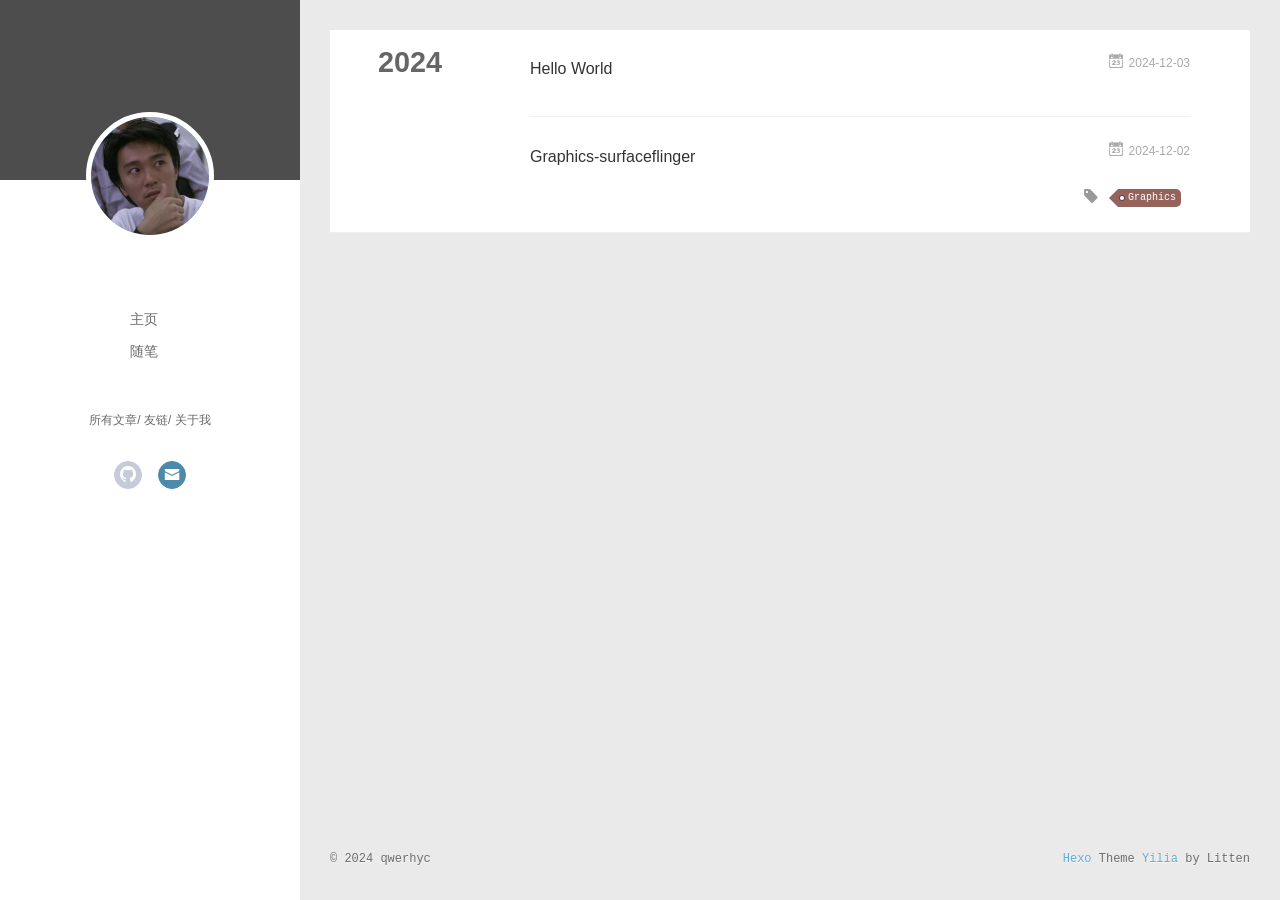
<file: archives/2024/index.html>
<!DOCTYPE html>
<html>
<head>
  <meta charset="utf-8">
  
  <meta name="renderer" content="webkit">
  <meta http-equiv="X-UA-Compatible" content="IE=edge" >
  <link rel="dns-prefetch" href="http://example.com">
  <title>Archives: 2024 | qwerhyc的笔记</title>
  <meta name="viewport" content="width=device-width, initial-scale=1, maximum-scale=1">
  <meta name="description" content="奥里给！！">
<meta property="og:type" content="website">
<meta property="og:title" content="qwerhyc的笔记">
<meta property="og:url" content="http://example.com/archives/2024/index.html">
<meta property="og:site_name" content="qwerhyc的笔记">
<meta property="og:description" content="奥里给！！">
<meta property="og:locale" content="en_US">
<meta property="article:author" content="qwerhyc">
<meta name="twitter:card" content="summary">
  
    <link rel="alternative" href="/atom.xml" title="qwerhyc的笔记" type="application/atom+xml">
  
  
    <link rel="icon" href="/assets/favicon.jpg">
  
  <link rel="stylesheet" type="text/css" href="/./main.0cf68a.css">
  <style type="text/css">
  
    #container.show {
      background: linear-gradient(200deg,#a0cfe4,#e8c37e);
    }
  </style>
  

  

<meta name="generator" content="Hexo 7.3.0"></head>

<body>
  <div id="container" q-class="show:isCtnShow">
    <canvas id="anm-canvas" class="anm-canvas"></canvas>
    <div class="left-col" q-class="show:isShow">
      
<div class="overlay" style="background: #4d4d4d"></div>
<div class="intrude-less">
	<header id="header" class="inner">
		<a href="/" class="profilepic">
			<img src="/assets/zhou.jpg" class="js-avatar">
		</a>
		<hgroup>
		  <h1 class="header-author"><a href="/"></a></h1>
		</hgroup>
		

		<nav class="header-menu">
			<ul>
			
				<li><a href="/">主页</a></li>
	        
				<li><a href="/">随笔</a></li>
	        
			</ul>
		</nav>
		<nav class="header-smart-menu">
    		
    			
    			<a q-on="click: openSlider(e, 'innerArchive')" href="javascript:void(0)">所有文章</a>
    			
            
    			
    			<a q-on="click: openSlider(e, 'friends')" href="javascript:void(0)">友链</a>
    			
            
    			
    			<a q-on="click: openSlider(e, 'aboutme')" href="javascript:void(0)">关于我</a>
    			
            
		</nav>
		<nav class="header-nav">
			<div class="social">
				
					<a class="github" target="_blank" href="https://github.com/qwerhyc" title="github"><i class="icon-github"></i></a>
		        
					<a class="mail" target="_blank" href="https://mail.163.com/" title="mail"><i class="icon-mail"></i></a>
		        
			</div>
		</nav>
	</header>		
</div>

    </div>
    <div class="mid-col" q-class="show:isShow,hide:isShow|isFalse">
      
<nav id="mobile-nav">
  	<div class="overlay js-overlay" style="background: #4d4d4d"></div>
	<div class="btnctn js-mobile-btnctn">
  		<div class="slider-trigger list" q-on="click: openSlider(e)"><i class="icon icon-sort"></i></div>
	</div>
	<div class="intrude-less">
		<header id="header" class="inner">
			<div class="profilepic">
				<img src="/assets/zhou.jpg" class="js-avatar">
			</div>
			<hgroup>
			  <h1 class="header-author js-header-author"></h1>
			</hgroup>
			
			
			
				
			
				
			
			
			
			<nav class="header-nav">
				<div class="social">
					
						<a class="github" target="_blank" href="https://github.com/qwerhyc" title="github"><i class="icon-github"></i></a>
			        
						<a class="mail" target="_blank" href="https://mail.163.com/" title="mail"><i class="icon-mail"></i></a>
			        
				</div>
			</nav>

			<nav class="header-menu js-header-menu">
				<ul style="width: 50%">
				
				
					<li style="width: 50%"><a href="/">主页</a></li>
		        
					<li style="width: 50%"><a href="/">随笔</a></li>
		        
				</ul>
			</nav>
		</header>				
	</div>
	<div class="mobile-mask" style="display:none" q-show="isShow"></div>
</nav>

      <div id="wrapper" class="body-wrap">
        <div class="menu-l">
          <div class="canvas-wrap">
            <canvas data-colors="#eaeaea" data-sectionHeight="100" data-contentId="js-content" id="myCanvas1" class="anm-canvas"></canvas>
          </div>
          <div id="js-content" class="content-ll">
            
  
  
    
    
      
      
      <section class="archives-wrap">
        <div class="archive-year-wrap">
          <a href="/archives/2024" class="archive-year">2024</a>
        </div>
        <div class="archives">
    
    <article class="archive-article archive-type-post">
  <div class="archive-article-inner">
    <header class="archive-article-header">
      	<div class="article-meta">
	      	<a href="/2024/12/03/hello-world/" class="archive-article-date">
  	<time datetime="2024-12-03T14:15:52.408Z" itemprop="datePublished"><i class="icon-calendar icon"></i>2024-12-03</time>
</a>
        </div>
    	 
  
    <h1 itemprop="name">
      <a class="archive-article-title" href="/2024/12/03/hello-world/">Hello World</a>
    </h1>
  

        <div class="article-info info-on-right">
          
          

        </div>
        <div class="clearfix"></div>
    </header>
  </div>
</article>
  
    
    
    <article class="archive-article archive-type-post">
  <div class="archive-article-inner">
    <header class="archive-article-header">
      	<div class="article-meta">
	      	<a href="/2024/12/02/Graphics-surfaceflinger/" class="archive-article-date">
  	<time datetime="2024-12-02T15:10:05.000Z" itemprop="datePublished"><i class="icon-calendar icon"></i>2024-12-02</time>
</a>
        </div>
    	 
  
    <h1 itemprop="name">
      <a class="archive-article-title" href="/2024/12/02/Graphics-surfaceflinger/">Graphics-surfaceflinger</a>
    </h1>
  

        <div class="article-info info-on-right">
          
	<div class="article-tag tagcloud">
		<i class="icon-price-tags icon"></i>
		<ul class="article-tag-list">
			 
        		<li class="article-tag-list-item">
        			<a href="javascript:void(0)" class="js-tag article-tag-list-link color4">Graphics</a>
        		</li>
      		
		</ul>
	</div>

          

        </div>
        <div class="clearfix"></div>
    </header>
  </div>
</article>
  
  
    </div></section>
  

    


          </div>
        </div>
      </div>
      <footer id="footer">
  <div class="outer">
    <div id="footer-info">
    	<div class="footer-left">
    		&copy; 2024 qwerhyc
    	</div>
      	<div class="footer-right">
      		<a href="http://hexo.io/" target="_blank">Hexo</a>  Theme <a href="https://github.com/litten/hexo-theme-yilia" target="_blank">Yilia</a> by Litten
      	</div>
    </div>
  </div>
</footer>
    </div>
    <script>
	var yiliaConfig = {
		mathjax: false,
		isHome: false,
		isPost: false,
		isArchive: true,
		isTag: false,
		isCategory: false,
		open_in_new: false,
		toc_hide_index: false,
		root: "/",
		innerArchive: true,
		showTags: false
	}
</script>

<script>!function(t){function n(e){if(r[e])return r[e].exports;var i=r[e]={exports:{},id:e,loaded:!1};return t[e].call(i.exports,i,i.exports,n),i.loaded=!0,i.exports}var r={};n.m=t,n.c=r,n.p="./",n(0)}([function(t,n,r){r(195),t.exports=r(191)},function(t,n,r){var e=r(3),i=r(52),o=r(27),u=r(28),c=r(53),f="prototype",a=function(t,n,r){var s,l,h,v,p=t&a.F,d=t&a.G,y=t&a.S,g=t&a.P,b=t&a.B,m=d?e:y?e[n]||(e[n]={}):(e[n]||{})[f],x=d?i:i[n]||(i[n]={}),w=x[f]||(x[f]={});d&&(r=n);for(s in r)l=!p&&m&&void 0!==m[s],h=(l?m:r)[s],v=b&&l?c(h,e):g&&"function"==typeof h?c(Function.call,h):h,m&&u(m,s,h,t&a.U),x[s]!=h&&o(x,s,v),g&&w[s]!=h&&(w[s]=h)};e.core=i,a.F=1,a.G=2,a.S=4,a.P=8,a.B=16,a.W=32,a.U=64,a.R=128,t.exports=a},function(t,n,r){var e=r(6);t.exports=function(t){if(!e(t))throw TypeError(t+" is not an object!");return t}},function(t,n){var r=t.exports="undefined"!=typeof window&&window.Math==Math?window:"undefined"!=typeof self&&self.Math==Math?self:Function("return this")();"number"==typeof __g&&(__g=r)},function(t,n){t.exports=function(t){try{return!!t()}catch(t){return!0}}},function(t,n){var r=t.exports="undefined"!=typeof window&&window.Math==Math?window:"undefined"!=typeof self&&self.Math==Math?self:Function("return this")();"number"==typeof __g&&(__g=r)},function(t,n){t.exports=function(t){return"object"==typeof t?null!==t:"function"==typeof t}},function(t,n,r){var e=r(126)("wks"),i=r(76),o=r(3).Symbol,u="function"==typeof o;(t.exports=function(t){return e[t]||(e[t]=u&&o[t]||(u?o:i)("Symbol."+t))}).store=e},function(t,n){var r={}.hasOwnProperty;t.exports=function(t,n){return r.call(t,n)}},function(t,n,r){var e=r(94),i=r(33);t.exports=function(t){return e(i(t))}},function(t,n,r){t.exports=!r(4)(function(){return 7!=Object.defineProperty({},"a",{get:function(){return 7}}).a})},function(t,n,r){var e=r(2),i=r(167),o=r(50),u=Object.defineProperty;n.f=r(10)?Object.defineProperty:function(t,n,r){if(e(t),n=o(n,!0),e(r),i)try{return u(t,n,r)}catch(t){}if("get"in r||"set"in r)throw TypeError("Accessors not supported!");return"value"in r&&(t[n]=r.value),t}},function(t,n,r){t.exports=!r(18)(function(){return 7!=Object.defineProperty({},"a",{get:function(){return 7}}).a})},function(t,n,r){var e=r(14),i=r(22);t.exports=r(12)?function(t,n,r){return e.f(t,n,i(1,r))}:function(t,n,r){return t[n]=r,t}},function(t,n,r){var e=r(20),i=r(58),o=r(42),u=Object.defineProperty;n.f=r(12)?Object.defineProperty:function(t,n,r){if(e(t),n=o(n,!0),e(r),i)try{return u(t,n,r)}catch(t){}if("get"in r||"set"in r)throw TypeError("Accessors not supported!");return"value"in r&&(t[n]=r.value),t}},function(t,n,r){var e=r(40)("wks"),i=r(23),o=r(5).Symbol,u="function"==typeof o;(t.exports=function(t){return e[t]||(e[t]=u&&o[t]||(u?o:i)("Symbol."+t))}).store=e},function(t,n,r){var e=r(67),i=Math.min;t.exports=function(t){return t>0?i(e(t),9007199254740991):0}},function(t,n,r){var e=r(46);t.exports=function(t){return Object(e(t))}},function(t,n){t.exports=function(t){try{return!!t()}catch(t){return!0}}},function(t,n,r){var e=r(63),i=r(34);t.exports=Object.keys||function(t){return e(t,i)}},function(t,n,r){var e=r(21);t.exports=function(t){if(!e(t))throw TypeError(t+" is not an object!");return t}},function(t,n){t.exports=function(t){return"object"==typeof t?null!==t:"function"==typeof t}},function(t,n){t.exports=function(t,n){return{enumerable:!(1&t),configurable:!(2&t),writable:!(4&t),value:n}}},function(t,n){var r=0,e=Math.random();t.exports=function(t){return"Symbol(".concat(void 0===t?"":t,")_",(++r+e).toString(36))}},function(t,n){var r={}.hasOwnProperty;t.exports=function(t,n){return r.call(t,n)}},function(t,n){var r=t.exports={version:"2.4.0"};"number"==typeof __e&&(__e=r)},function(t,n){t.exports=function(t){if("function"!=typeof t)throw TypeError(t+" is not a function!");return t}},function(t,n,r){var e=r(11),i=r(66);t.exports=r(10)?function(t,n,r){return e.f(t,n,i(1,r))}:function(t,n,r){return t[n]=r,t}},function(t,n,r){var e=r(3),i=r(27),o=r(24),u=r(76)("src"),c="toString",f=Function[c],a=(""+f).split(c);r(52).inspectSource=function(t){return f.call(t)},(t.exports=function(t,n,r,c){var f="function"==typeof r;f&&(o(r,"name")||i(r,"name",n)),t[n]!==r&&(f&&(o(r,u)||i(r,u,t[n]?""+t[n]:a.join(String(n)))),t===e?t[n]=r:c?t[n]?t[n]=r:i(t,n,r):(delete t[n],i(t,n,r)))})(Function.prototype,c,function(){return"function"==typeof this&&this[u]||f.call(this)})},function(t,n,r){var e=r(1),i=r(4),o=r(46),u=function(t,n,r,e){var i=String(o(t)),u="<"+n;return""!==r&&(u+=" "+r+'="'+String(e).replace(/"/g,"&quot;")+'"'),u+">"+i+"</"+n+">"};t.exports=function(t,n){var r={};r[t]=n(u),e(e.P+e.F*i(function(){var n=""[t]('"');return n!==n.toLowerCase()||n.split('"').length>3}),"String",r)}},function(t,n,r){var e=r(115),i=r(46);t.exports=function(t){return e(i(t))}},function(t,n,r){var e=r(116),i=r(66),o=r(30),u=r(50),c=r(24),f=r(167),a=Object.getOwnPropertyDescriptor;n.f=r(10)?a:function(t,n){if(t=o(t),n=u(n,!0),f)try{return a(t,n)}catch(t){}if(c(t,n))return i(!e.f.call(t,n),t[n])}},function(t,n,r){var e=r(24),i=r(17),o=r(145)("IE_PROTO"),u=Object.prototype;t.exports=Object.getPrototypeOf||function(t){return t=i(t),e(t,o)?t[o]:"function"==typeof t.constructor&&t instanceof t.constructor?t.constructor.prototype:t instanceof Object?u:null}},function(t,n){t.exports=function(t){if(void 0==t)throw TypeError("Can't call method on  "+t);return t}},function(t,n){t.exports="constructor,hasOwnProperty,isPrototypeOf,propertyIsEnumerable,toLocaleString,toString,valueOf".split(",")},function(t,n){t.exports={}},function(t,n){t.exports=!0},function(t,n){n.f={}.propertyIsEnumerable},function(t,n,r){var e=r(14).f,i=r(8),o=r(15)("toStringTag");t.exports=function(t,n,r){t&&!i(t=r?t:t.prototype,o)&&e(t,o,{configurable:!0,value:n})}},function(t,n,r){var e=r(40)("keys"),i=r(23);t.exports=function(t){return e[t]||(e[t]=i(t))}},function(t,n,r){var e=r(5),i="__core-js_shared__",o=e[i]||(e[i]={});t.exports=function(t){return o[t]||(o[t]={})}},function(t,n){var r=Math.ceil,e=Math.floor;t.exports=function(t){return isNaN(t=+t)?0:(t>0?e:r)(t)}},function(t,n,r){var e=r(21);t.exports=function(t,n){if(!e(t))return t;var r,i;if(n&&"function"==typeof(r=t.toString)&&!e(i=r.call(t)))return i;if("function"==typeof(r=t.valueOf)&&!e(i=r.call(t)))return i;if(!n&&"function"==typeof(r=t.toString)&&!e(i=r.call(t)))return i;throw TypeError("Can't convert object to primitive value")}},function(t,n,r){var e=r(5),i=r(25),o=r(36),u=r(44),c=r(14).f;t.exports=function(t){var n=i.Symbol||(i.Symbol=o?{}:e.Symbol||{});"_"==t.charAt(0)||t in n||c(n,t,{value:u.f(t)})}},function(t,n,r){n.f=r(15)},function(t,n){var r={}.toString;t.exports=function(t){return r.call(t).slice(8,-1)}},function(t,n){t.exports=function(t){if(void 0==t)throw TypeError("Can't call method on  "+t);return t}},function(t,n,r){var e=r(4);t.exports=function(t,n){return!!t&&e(function(){n?t.call(null,function(){},1):t.call(null)})}},function(t,n,r){var e=r(53),i=r(115),o=r(17),u=r(16),c=r(203);t.exports=function(t,n){var r=1==t,f=2==t,a=3==t,s=4==t,l=6==t,h=5==t||l,v=n||c;return function(n,c,p){for(var d,y,g=o(n),b=i(g),m=e(c,p,3),x=u(b.length),w=0,S=r?v(n,x):f?v(n,0):void 0;x>w;w++)if((h||w in b)&&(d=b[w],y=m(d,w,g),t))if(r)S[w]=y;else if(y)switch(t){case 3:return!0;case 5:return d;case 6:return w;case 2:S.push(d)}else if(s)return!1;return l?-1:a||s?s:S}}},function(t,n,r){var e=r(1),i=r(52),o=r(4);t.exports=function(t,n){var r=(i.Object||{})[t]||Object[t],u={};u[t]=n(r),e(e.S+e.F*o(function(){r(1)}),"Object",u)}},function(t,n,r){var e=r(6);t.exports=function(t,n){if(!e(t))return t;var r,i;if(n&&"function"==typeof(r=t.toString)&&!e(i=r.call(t)))return i;if("function"==typeof(r=t.valueOf)&&!e(i=r.call(t)))return i;if(!n&&"function"==typeof(r=t.toString)&&!e(i=r.call(t)))return i;throw TypeError("Can't convert object to primitive value")}},function(t,n,r){var e=r(5),i=r(25),o=r(91),u=r(13),c="prototype",f=function(t,n,r){var a,s,l,h=t&f.F,v=t&f.G,p=t&f.S,d=t&f.P,y=t&f.B,g=t&f.W,b=v?i:i[n]||(i[n]={}),m=b[c],x=v?e:p?e[n]:(e[n]||{})[c];v&&(r=n);for(a in r)(s=!h&&x&&void 0!==x[a])&&a in b||(l=s?x[a]:r[a],b[a]=v&&"function"!=typeof x[a]?r[a]:y&&s?o(l,e):g&&x[a]==l?function(t){var n=function(n,r,e){if(this instanceof t){switch(arguments.length){case 0:return new t;case 1:return new t(n);case 2:return new t(n,r)}return new t(n,r,e)}return t.apply(this,arguments)};return n[c]=t[c],n}(l):d&&"function"==typeof l?o(Function.call,l):l,d&&((b.virtual||(b.virtual={}))[a]=l,t&f.R&&m&&!m[a]&&u(m,a,l)))};f.F=1,f.G=2,f.S=4,f.P=8,f.B=16,f.W=32,f.U=64,f.R=128,t.exports=f},function(t,n){var r=t.exports={version:"2.4.0"};"number"==typeof __e&&(__e=r)},function(t,n,r){var e=r(26);t.exports=function(t,n,r){if(e(t),void 0===n)return t;switch(r){case 1:return function(r){return t.call(n,r)};case 2:return function(r,e){return t.call(n,r,e)};case 3:return function(r,e,i){return t.call(n,r,e,i)}}return function(){return t.apply(n,arguments)}}},function(t,n,r){var e=r(183),i=r(1),o=r(126)("metadata"),u=o.store||(o.store=new(r(186))),c=function(t,n,r){var i=u.get(t);if(!i){if(!r)return;u.set(t,i=new e)}var o=i.get(n);if(!o){if(!r)return;i.set(n,o=new e)}return o},f=function(t,n,r){var e=c(n,r,!1);return void 0!==e&&e.has(t)},a=function(t,n,r){var e=c(n,r,!1);return void 0===e?void 0:e.get(t)},s=function(t,n,r,e){c(r,e,!0).set(t,n)},l=function(t,n){var r=c(t,n,!1),e=[];return r&&r.forEach(function(t,n){e.push(n)}),e},h=function(t){return void 0===t||"symbol"==typeof t?t:String(t)},v=function(t){i(i.S,"Reflect",t)};t.exports={store:u,map:c,has:f,get:a,set:s,keys:l,key:h,exp:v}},function(t,n,r){"use strict";if(r(10)){var e=r(69),i=r(3),o=r(4),u=r(1),c=r(127),f=r(152),a=r(53),s=r(68),l=r(66),h=r(27),v=r(73),p=r(67),d=r(16),y=r(75),g=r(50),b=r(24),m=r(180),x=r(114),w=r(6),S=r(17),_=r(137),O=r(70),E=r(32),P=r(71).f,j=r(154),F=r(76),M=r(7),A=r(48),N=r(117),T=r(146),I=r(155),k=r(80),L=r(123),R=r(74),C=r(130),D=r(160),U=r(11),W=r(31),G=U.f,B=W.f,V=i.RangeError,z=i.TypeError,q=i.Uint8Array,K="ArrayBuffer",J="Shared"+K,Y="BYTES_PER_ELEMENT",H="prototype",$=Array[H],X=f.ArrayBuffer,Q=f.DataView,Z=A(0),tt=A(2),nt=A(3),rt=A(4),et=A(5),it=A(6),ot=N(!0),ut=N(!1),ct=I.values,ft=I.keys,at=I.entries,st=$.lastIndexOf,lt=$.reduce,ht=$.reduceRight,vt=$.join,pt=$.sort,dt=$.slice,yt=$.toString,gt=$.toLocaleString,bt=M("iterator"),mt=M("toStringTag"),xt=F("typed_constructor"),wt=F("def_constructor"),St=c.CONSTR,_t=c.TYPED,Ot=c.VIEW,Et="Wrong length!",Pt=A(1,function(t,n){return Tt(T(t,t[wt]),n)}),jt=o(function(){return 1===new q(new Uint16Array([1]).buffer)[0]}),Ft=!!q&&!!q[H].set&&o(function(){new q(1).set({})}),Mt=function(t,n){if(void 0===t)throw z(Et);var r=+t,e=d(t);if(n&&!m(r,e))throw V(Et);return e},At=function(t,n){var r=p(t);if(r<0||r%n)throw V("Wrong offset!");return r},Nt=function(t){if(w(t)&&_t in t)return t;throw z(t+" is not a typed array!")},Tt=function(t,n){if(!(w(t)&&xt in t))throw z("It is not a typed array constructor!");return new t(n)},It=function(t,n){return kt(T(t,t[wt]),n)},kt=function(t,n){for(var r=0,e=n.length,i=Tt(t,e);e>r;)i[r]=n[r++];return i},Lt=function(t,n,r){G(t,n,{get:function(){return this._d[r]}})},Rt=function(t){var n,r,e,i,o,u,c=S(t),f=arguments.length,s=f>1?arguments[1]:void 0,l=void 0!==s,h=j(c);if(void 0!=h&&!_(h)){for(u=h.call(c),e=[],n=0;!(o=u.next()).done;n++)e.push(o.value);c=e}for(l&&f>2&&(s=a(s,arguments[2],2)),n=0,r=d(c.length),i=Tt(this,r);r>n;n++)i[n]=l?s(c[n],n):c[n];return i},Ct=function(){for(var t=0,n=arguments.length,r=Tt(this,n);n>t;)r[t]=arguments[t++];return r},Dt=!!q&&o(function(){gt.call(new q(1))}),Ut=function(){return gt.apply(Dt?dt.call(Nt(this)):Nt(this),arguments)},Wt={copyWithin:function(t,n){return D.call(Nt(this),t,n,arguments.length>2?arguments[2]:void 0)},every:function(t){return rt(Nt(this),t,arguments.length>1?arguments[1]:void 0)},fill:function(t){return C.apply(Nt(this),arguments)},filter:function(t){return It(this,tt(Nt(this),t,arguments.length>1?arguments[1]:void 0))},find:function(t){return et(Nt(this),t,arguments.length>1?arguments[1]:void 0)},findIndex:function(t){return it(Nt(this),t,arguments.length>1?arguments[1]:void 0)},forEach:function(t){Z(Nt(this),t,arguments.length>1?arguments[1]:void 0)},indexOf:function(t){return ut(Nt(this),t,arguments.length>1?arguments[1]:void 0)},includes:function(t){return ot(Nt(this),t,arguments.length>1?arguments[1]:void 0)},join:function(t){return vt.apply(Nt(this),arguments)},lastIndexOf:function(t){return st.apply(Nt(this),arguments)},map:function(t){return Pt(Nt(this),t,arguments.length>1?arguments[1]:void 0)},reduce:function(t){return lt.apply(Nt(this),arguments)},reduceRight:function(t){return ht.apply(Nt(this),arguments)},reverse:function(){for(var t,n=this,r=Nt(n).length,e=Math.floor(r/2),i=0;i<e;)t=n[i],n[i++]=n[--r],n[r]=t;return n},some:function(t){return nt(Nt(this),t,arguments.length>1?arguments[1]:void 0)},sort:function(t){return pt.call(Nt(this),t)},subarray:function(t,n){var r=Nt(this),e=r.length,i=y(t,e);return new(T(r,r[wt]))(r.buffer,r.byteOffset+i*r.BYTES_PER_ELEMENT,d((void 0===n?e:y(n,e))-i))}},Gt=function(t,n){return It(this,dt.call(Nt(this),t,n))},Bt=function(t){Nt(this);var n=At(arguments[1],1),r=this.length,e=S(t),i=d(e.length),o=0;if(i+n>r)throw V(Et);for(;o<i;)this[n+o]=e[o++]},Vt={entries:function(){return at.call(Nt(this))},keys:function(){return ft.call(Nt(this))},values:function(){return ct.call(Nt(this))}},zt=function(t,n){return w(t)&&t[_t]&&"symbol"!=typeof n&&n in t&&String(+n)==String(n)},qt=function(t,n){return zt(t,n=g(n,!0))?l(2,t[n]):B(t,n)},Kt=function(t,n,r){return!(zt(t,n=g(n,!0))&&w(r)&&b(r,"value"))||b(r,"get")||b(r,"set")||r.configurable||b(r,"writable")&&!r.writable||b(r,"enumerable")&&!r.enumerable?G(t,n,r):(t[n]=r.value,t)};St||(W.f=qt,U.f=Kt),u(u.S+u.F*!St,"Object",{getOwnPropertyDescriptor:qt,defineProperty:Kt}),o(function(){yt.call({})})&&(yt=gt=function(){return vt.call(this)});var Jt=v({},Wt);v(Jt,Vt),h(Jt,bt,Vt.values),v(Jt,{slice:Gt,set:Bt,constructor:function(){},toString:yt,toLocaleString:Ut}),Lt(Jt,"buffer","b"),Lt(Jt,"byteOffset","o"),Lt(Jt,"byteLength","l"),Lt(Jt,"length","e"),G(Jt,mt,{get:function(){return this[_t]}}),t.exports=function(t,n,r,f){f=!!f;var a=t+(f?"Clamped":"")+"Array",l="Uint8Array"!=a,v="get"+t,p="set"+t,y=i[a],g=y||{},b=y&&E(y),m=!y||!c.ABV,S={},_=y&&y[H],j=function(t,r){var e=t._d;return e.v[v](r*n+e.o,jt)},F=function(t,r,e){var i=t._d;f&&(e=(e=Math.round(e))<0?0:e>255?255:255&e),i.v[p](r*n+i.o,e,jt)},M=function(t,n){G(t,n,{get:function(){return j(this,n)},set:function(t){return F(this,n,t)},enumerable:!0})};m?(y=r(function(t,r,e,i){s(t,y,a,"_d");var o,u,c,f,l=0,v=0;if(w(r)){if(!(r instanceof X||(f=x(r))==K||f==J))return _t in r?kt(y,r):Rt.call(y,r);o=r,v=At(e,n);var p=r.byteLength;if(void 0===i){if(p%n)throw V(Et);if((u=p-v)<0)throw V(Et)}else if((u=d(i)*n)+v>p)throw V(Et);c=u/n}else c=Mt(r,!0),u=c*n,o=new X(u);for(h(t,"_d",{b:o,o:v,l:u,e:c,v:new Q(o)});l<c;)M(t,l++)}),_=y[H]=O(Jt),h(_,"constructor",y)):L(function(t){new y(null),new y(t)},!0)||(y=r(function(t,r,e,i){s(t,y,a);var o;return w(r)?r instanceof X||(o=x(r))==K||o==J?void 0!==i?new g(r,At(e,n),i):void 0!==e?new g(r,At(e,n)):new g(r):_t in r?kt(y,r):Rt.call(y,r):new g(Mt(r,l))}),Z(b!==Function.prototype?P(g).concat(P(b)):P(g),function(t){t in y||h(y,t,g[t])}),y[H]=_,e||(_.constructor=y));var A=_[bt],N=!!A&&("values"==A.name||void 0==A.name),T=Vt.values;h(y,xt,!0),h(_,_t,a),h(_,Ot,!0),h(_,wt,y),(f?new y(1)[mt]==a:mt in _)||G(_,mt,{get:function(){return a}}),S[a]=y,u(u.G+u.W+u.F*(y!=g),S),u(u.S,a,{BYTES_PER_ELEMENT:n,from:Rt,of:Ct}),Y in _||h(_,Y,n),u(u.P,a,Wt),R(a),u(u.P+u.F*Ft,a,{set:Bt}),u(u.P+u.F*!N,a,Vt),u(u.P+u.F*(_.toString!=yt),a,{toString:yt}),u(u.P+u.F*o(function(){new y(1).slice()}),a,{slice:Gt}),u(u.P+u.F*(o(function(){return[1,2].toLocaleString()!=new y([1,2]).toLocaleString()})||!o(function(){_.toLocaleString.call([1,2])})),a,{toLocaleString:Ut}),k[a]=N?A:T,e||N||h(_,bt,T)}}else t.exports=function(){}},function(t,n){var r={}.toString;t.exports=function(t){return r.call(t).slice(8,-1)}},function(t,n,r){var e=r(21),i=r(5).document,o=e(i)&&e(i.createElement);t.exports=function(t){return o?i.createElement(t):{}}},function(t,n,r){t.exports=!r(12)&&!r(18)(function(){return 7!=Object.defineProperty(r(57)("div"),"a",{get:function(){return 7}}).a})},function(t,n,r){"use strict";var e=r(36),i=r(51),o=r(64),u=r(13),c=r(8),f=r(35),a=r(96),s=r(38),l=r(103),h=r(15)("iterator"),v=!([].keys&&"next"in[].keys()),p="keys",d="values",y=function(){return this};t.exports=function(t,n,r,g,b,m,x){a(r,n,g);var w,S,_,O=function(t){if(!v&&t in F)return F[t];switch(t){case p:case d:return function(){return new r(this,t)}}return function(){return new r(this,t)}},E=n+" Iterator",P=b==d,j=!1,F=t.prototype,M=F[h]||F["@@iterator"]||b&&F[b],A=M||O(b),N=b?P?O("entries"):A:void 0,T="Array"==n?F.entries||M:M;if(T&&(_=l(T.call(new t)))!==Object.prototype&&(s(_,E,!0),e||c(_,h)||u(_,h,y)),P&&M&&M.name!==d&&(j=!0,A=function(){return M.call(this)}),e&&!x||!v&&!j&&F[h]||u(F,h,A),f[n]=A,f[E]=y,b)if(w={values:P?A:O(d),keys:m?A:O(p),entries:N},x)for(S in w)S in F||o(F,S,w[S]);else i(i.P+i.F*(v||j),n,w);return w}},function(t,n,r){var e=r(20),i=r(100),o=r(34),u=r(39)("IE_PROTO"),c=function(){},f="prototype",a=function(){var t,n=r(57)("iframe"),e=o.length;for(n.style.display="none",r(93).appendChild(n),n.src="javascript:",t=n.contentWindow.document,t.open(),t.write("<script>document.F=Object<\/script>"),t.close(),a=t.F;e--;)delete a[f][o[e]];return a()};t.exports=Object.create||function(t,n){var r;return null!==t?(c[f]=e(t),r=new c,c[f]=null,r[u]=t):r=a(),void 0===n?r:i(r,n)}},function(t,n,r){var e=r(63),i=r(34).concat("length","prototype");n.f=Object.getOwnPropertyNames||function(t){return e(t,i)}},function(t,n){n.f=Object.getOwnPropertySymbols},function(t,n,r){var e=r(8),i=r(9),o=r(90)(!1),u=r(39)("IE_PROTO");t.exports=function(t,n){var r,c=i(t),f=0,a=[];for(r in c)r!=u&&e(c,r)&&a.push(r);for(;n.length>f;)e(c,r=n[f++])&&(~o(a,r)||a.push(r));return a}},function(t,n,r){t.exports=r(13)},function(t,n,r){var e=r(76)("meta"),i=r(6),o=r(24),u=r(11).f,c=0,f=Object.isExtensible||function(){return!0},a=!r(4)(function(){return f(Object.preventExtensions({}))}),s=function(t){u(t,e,{value:{i:"O"+ ++c,w:{}}})},l=function(t,n){if(!i(t))return"symbol"==typeof t?t:("string"==typeof t?"S":"P")+t;if(!o(t,e)){if(!f(t))return"F";if(!n)return"E";s(t)}return t[e].i},h=function(t,n){if(!o(t,e)){if(!f(t))return!0;if(!n)return!1;s(t)}return t[e].w},v=function(t){return a&&p.NEED&&f(t)&&!o(t,e)&&s(t),t},p=t.exports={KEY:e,NEED:!1,fastKey:l,getWeak:h,onFreeze:v}},function(t,n){t.exports=function(t,n){return{enumerable:!(1&t),configurable:!(2&t),writable:!(4&t),value:n}}},function(t,n){var r=Math.ceil,e=Math.floor;t.exports=function(t){return isNaN(t=+t)?0:(t>0?e:r)(t)}},function(t,n){t.exports=function(t,n,r,e){if(!(t instanceof n)||void 0!==e&&e in t)throw TypeError(r+": incorrect invocation!");return t}},function(t,n){t.exports=!1},function(t,n,r){var e=r(2),i=r(173),o=r(133),u=r(145)("IE_PROTO"),c=function(){},f="prototype",a=function(){var t,n=r(132)("iframe"),e=o.length;for(n.style.display="none",r(135).appendChild(n),n.src="javascript:",t=n.contentWindow.document,t.open(),t.write("<script>document.F=Object<\/script>"),t.close(),a=t.F;e--;)delete a[f][o[e]];return a()};t.exports=Object.create||function(t,n){var r;return null!==t?(c[f]=e(t),r=new c,c[f]=null,r[u]=t):r=a(),void 0===n?r:i(r,n)}},function(t,n,r){var e=r(175),i=r(133).concat("length","prototype");n.f=Object.getOwnPropertyNames||function(t){return e(t,i)}},function(t,n,r){var e=r(175),i=r(133);t.exports=Object.keys||function(t){return e(t,i)}},function(t,n,r){var e=r(28);t.exports=function(t,n,r){for(var i in n)e(t,i,n[i],r);return t}},function(t,n,r){"use strict";var e=r(3),i=r(11),o=r(10),u=r(7)("species");t.exports=function(t){var n=e[t];o&&n&&!n[u]&&i.f(n,u,{configurable:!0,get:function(){return this}})}},function(t,n,r){var e=r(67),i=Math.max,o=Math.min;t.exports=function(t,n){return t=e(t),t<0?i(t+n,0):o(t,n)}},function(t,n){var r=0,e=Math.random();t.exports=function(t){return"Symbol(".concat(void 0===t?"":t,")_",(++r+e).toString(36))}},function(t,n,r){var e=r(33);t.exports=function(t){return Object(e(t))}},function(t,n,r){var e=r(7)("unscopables"),i=Array.prototype;void 0==i[e]&&r(27)(i,e,{}),t.exports=function(t){i[e][t]=!0}},function(t,n,r){var e=r(53),i=r(169),o=r(137),u=r(2),c=r(16),f=r(154),a={},s={},n=t.exports=function(t,n,r,l,h){var v,p,d,y,g=h?function(){return t}:f(t),b=e(r,l,n?2:1),m=0;if("function"!=typeof g)throw TypeError(t+" is not iterable!");if(o(g)){for(v=c(t.length);v>m;m++)if((y=n?b(u(p=t[m])[0],p[1]):b(t[m]))===a||y===s)return y}else for(d=g.call(t);!(p=d.next()).done;)if((y=i(d,b,p.value,n))===a||y===s)return y};n.BREAK=a,n.RETURN=s},function(t,n){t.exports={}},function(t,n,r){var e=r(11).f,i=r(24),o=r(7)("toStringTag");t.exports=function(t,n,r){t&&!i(t=r?t:t.prototype,o)&&e(t,o,{configurable:!0,value:n})}},function(t,n,r){var e=r(1),i=r(46),o=r(4),u=r(150),c="["+u+"]",f="​",a=RegExp("^"+c+c+"*"),s=RegExp(c+c+"*$"),l=function(t,n,r){var i={},c=o(function(){return!!u[t]()||f[t]()!=f}),a=i[t]=c?n(h):u[t];r&&(i[r]=a),e(e.P+e.F*c,"String",i)},h=l.trim=function(t,n){return t=String(i(t)),1&n&&(t=t.replace(a,"")),2&n&&(t=t.replace(s,"")),t};t.exports=l},function(t,n,r){t.exports={default:r(86),__esModule:!0}},function(t,n,r){t.exports={default:r(87),__esModule:!0}},function(t,n,r){"use strict";function e(t){return t&&t.__esModule?t:{default:t}}n.__esModule=!0;var i=r(84),o=e(i),u=r(83),c=e(u),f="function"==typeof c.default&&"symbol"==typeof o.default?function(t){return typeof t}:function(t){return t&&"function"==typeof c.default&&t.constructor===c.default&&t!==c.default.prototype?"symbol":typeof t};n.default="function"==typeof c.default&&"symbol"===f(o.default)?function(t){return void 0===t?"undefined":f(t)}:function(t){return t&&"function"==typeof c.default&&t.constructor===c.default&&t!==c.default.prototype?"symbol":void 0===t?"undefined":f(t)}},function(t,n,r){r(110),r(108),r(111),r(112),t.exports=r(25).Symbol},function(t,n,r){r(109),r(113),t.exports=r(44).f("iterator")},function(t,n){t.exports=function(t){if("function"!=typeof t)throw TypeError(t+" is not a function!");return t}},function(t,n){t.exports=function(){}},function(t,n,r){var e=r(9),i=r(106),o=r(105);t.exports=function(t){return function(n,r,u){var c,f=e(n),a=i(f.length),s=o(u,a);if(t&&r!=r){for(;a>s;)if((c=f[s++])!=c)return!0}else for(;a>s;s++)if((t||s in f)&&f[s]===r)return t||s||0;return!t&&-1}}},function(t,n,r){var e=r(88);t.exports=function(t,n,r){if(e(t),void 0===n)return t;switch(r){case 1:return function(r){return t.call(n,r)};case 2:return function(r,e){return t.call(n,r,e)};case 3:return function(r,e,i){return t.call(n,r,e,i)}}return function(){return t.apply(n,arguments)}}},function(t,n,r){var e=r(19),i=r(62),o=r(37);t.exports=function(t){var n=e(t),r=i.f;if(r)for(var u,c=r(t),f=o.f,a=0;c.length>a;)f.call(t,u=c[a++])&&n.push(u);return n}},function(t,n,r){t.exports=r(5).document&&document.documentElement},function(t,n,r){var e=r(56);t.exports=Object("z").propertyIsEnumerable(0)?Object:function(t){return"String"==e(t)?t.split(""):Object(t)}},function(t,n,r){var e=r(56);t.exports=Array.isArray||function(t){return"Array"==e(t)}},function(t,n,r){"use strict";var e=r(60),i=r(22),o=r(38),u={};r(13)(u,r(15)("iterator"),function(){return this}),t.exports=function(t,n,r){t.prototype=e(u,{next:i(1,r)}),o(t,n+" Iterator")}},function(t,n){t.exports=function(t,n){return{value:n,done:!!t}}},function(t,n,r){var e=r(19),i=r(9);t.exports=function(t,n){for(var r,o=i(t),u=e(o),c=u.length,f=0;c>f;)if(o[r=u[f++]]===n)return r}},function(t,n,r){var e=r(23)("meta"),i=r(21),o=r(8),u=r(14).f,c=0,f=Object.isExtensible||function(){return!0},a=!r(18)(function(){return f(Object.preventExtensions({}))}),s=function(t){u(t,e,{value:{i:"O"+ ++c,w:{}}})},l=function(t,n){if(!i(t))return"symbol"==typeof t?t:("string"==typeof t?"S":"P")+t;if(!o(t,e)){if(!f(t))return"F";if(!n)return"E";s(t)}return t[e].i},h=function(t,n){if(!o(t,e)){if(!f(t))return!0;if(!n)return!1;s(t)}return t[e].w},v=function(t){return a&&p.NEED&&f(t)&&!o(t,e)&&s(t),t},p=t.exports={KEY:e,NEED:!1,fastKey:l,getWeak:h,onFreeze:v}},function(t,n,r){var e=r(14),i=r(20),o=r(19);t.exports=r(12)?Object.defineProperties:function(t,n){i(t);for(var r,u=o(n),c=u.length,f=0;c>f;)e.f(t,r=u[f++],n[r]);return t}},function(t,n,r){var e=r(37),i=r(22),o=r(9),u=r(42),c=r(8),f=r(58),a=Object.getOwnPropertyDescriptor;n.f=r(12)?a:function(t,n){if(t=o(t),n=u(n,!0),f)try{return a(t,n)}catch(t){}if(c(t,n))return i(!e.f.call(t,n),t[n])}},function(t,n,r){var e=r(9),i=r(61).f,o={}.toString,u="object"==typeof window&&window&&Object.getOwnPropertyNames?Object.getOwnPropertyNames(window):[],c=function(t){try{return i(t)}catch(t){return u.slice()}};t.exports.f=function(t){return u&&"[object Window]"==o.call(t)?c(t):i(e(t))}},function(t,n,r){var e=r(8),i=r(77),o=r(39)("IE_PROTO"),u=Object.prototype;t.exports=Object.getPrototypeOf||function(t){return t=i(t),e(t,o)?t[o]:"function"==typeof t.constructor&&t instanceof t.constructor?t.constructor.prototype:t instanceof Object?u:null}},function(t,n,r){var e=r(41),i=r(33);t.exports=function(t){return function(n,r){var o,u,c=String(i(n)),f=e(r),a=c.length;return f<0||f>=a?t?"":void 0:(o=c.charCodeAt(f),o<55296||o>56319||f+1===a||(u=c.charCodeAt(f+1))<56320||u>57343?t?c.charAt(f):o:t?c.slice(f,f+2):u-56320+(o-55296<<10)+65536)}}},function(t,n,r){var e=r(41),i=Math.max,o=Math.min;t.exports=function(t,n){return t=e(t),t<0?i(t+n,0):o(t,n)}},function(t,n,r){var e=r(41),i=Math.min;t.exports=function(t){return t>0?i(e(t),9007199254740991):0}},function(t,n,r){"use strict";var e=r(89),i=r(97),o=r(35),u=r(9);t.exports=r(59)(Array,"Array",function(t,n){this._t=u(t),this._i=0,this._k=n},function(){var t=this._t,n=this._k,r=this._i++;return!t||r>=t.length?(this._t=void 0,i(1)):"keys"==n?i(0,r):"values"==n?i(0,t[r]):i(0,[r,t[r]])},"values"),o.Arguments=o.Array,e("keys"),e("values"),e("entries")},function(t,n){},function(t,n,r){"use strict";var e=r(104)(!0);r(59)(String,"String",function(t){this._t=String(t),this._i=0},function(){var t,n=this._t,r=this._i;return r>=n.length?{value:void 0,done:!0}:(t=e(n,r),this._i+=t.length,{value:t,done:!1})})},function(t,n,r){"use strict";var e=r(5),i=r(8),o=r(12),u=r(51),c=r(64),f=r(99).KEY,a=r(18),s=r(40),l=r(38),h=r(23),v=r(15),p=r(44),d=r(43),y=r(98),g=r(92),b=r(95),m=r(20),x=r(9),w=r(42),S=r(22),_=r(60),O=r(102),E=r(101),P=r(14),j=r(19),F=E.f,M=P.f,A=O.f,N=e.Symbol,T=e.JSON,I=T&&T.stringify,k="prototype",L=v("_hidden"),R=v("toPrimitive"),C={}.propertyIsEnumerable,D=s("symbol-registry"),U=s("symbols"),W=s("op-symbols"),G=Object[k],B="function"==typeof N,V=e.QObject,z=!V||!V[k]||!V[k].findChild,q=o&&a(function(){return 7!=_(M({},"a",{get:function(){return M(this,"a",{value:7}).a}})).a})?function(t,n,r){var e=F(G,n);e&&delete G[n],M(t,n,r),e&&t!==G&&M(G,n,e)}:M,K=function(t){var n=U[t]=_(N[k]);return n._k=t,n},J=B&&"symbol"==typeof N.iterator?function(t){return"symbol"==typeof t}:function(t){return t instanceof N},Y=function(t,n,r){return t===G&&Y(W,n,r),m(t),n=w(n,!0),m(r),i(U,n)?(r.enumerable?(i(t,L)&&t[L][n]&&(t[L][n]=!1),r=_(r,{enumerable:S(0,!1)})):(i(t,L)||M(t,L,S(1,{})),t[L][n]=!0),q(t,n,r)):M(t,n,r)},H=function(t,n){m(t);for(var r,e=g(n=x(n)),i=0,o=e.length;o>i;)Y(t,r=e[i++],n[r]);return t},$=function(t,n){return void 0===n?_(t):H(_(t),n)},X=function(t){var n=C.call(this,t=w(t,!0));return!(this===G&&i(U,t)&&!i(W,t))&&(!(n||!i(this,t)||!i(U,t)||i(this,L)&&this[L][t])||n)},Q=function(t,n){if(t=x(t),n=w(n,!0),t!==G||!i(U,n)||i(W,n)){var r=F(t,n);return!r||!i(U,n)||i(t,L)&&t[L][n]||(r.enumerable=!0),r}},Z=function(t){for(var n,r=A(x(t)),e=[],o=0;r.length>o;)i(U,n=r[o++])||n==L||n==f||e.push(n);return e},tt=function(t){for(var n,r=t===G,e=A(r?W:x(t)),o=[],u=0;e.length>u;)!i(U,n=e[u++])||r&&!i(G,n)||o.push(U[n]);return o};B||(N=function(){if(this instanceof N)throw TypeError("Symbol is not a constructor!");var t=h(arguments.length>0?arguments[0]:void 0),n=function(r){this===G&&n.call(W,r),i(this,L)&&i(this[L],t)&&(this[L][t]=!1),q(this,t,S(1,r))};return o&&z&&q(G,t,{configurable:!0,set:n}),K(t)},c(N[k],"toString",function(){return this._k}),E.f=Q,P.f=Y,r(61).f=O.f=Z,r(37).f=X,r(62).f=tt,o&&!r(36)&&c(G,"propertyIsEnumerable",X,!0),p.f=function(t){return K(v(t))}),u(u.G+u.W+u.F*!B,{Symbol:N});for(var nt="hasInstance,isConcatSpreadable,iterator,match,replace,search,species,split,toPrimitive,toStringTag,unscopables".split(","),rt=0;nt.length>rt;)v(nt[rt++]);for(var nt=j(v.store),rt=0;nt.length>rt;)d(nt[rt++]);u(u.S+u.F*!B,"Symbol",{for:function(t){return i(D,t+="")?D[t]:D[t]=N(t)},keyFor:function(t){if(J(t))return y(D,t);throw TypeError(t+" is not a symbol!")},useSetter:function(){z=!0},useSimple:function(){z=!1}}),u(u.S+u.F*!B,"Object",{create:$,defineProperty:Y,defineProperties:H,getOwnPropertyDescriptor:Q,getOwnPropertyNames:Z,getOwnPropertySymbols:tt}),T&&u(u.S+u.F*(!B||a(function(){var t=N();return"[null]"!=I([t])||"{}"!=I({a:t})||"{}"!=I(Object(t))})),"JSON",{stringify:function(t){if(void 0!==t&&!J(t)){for(var n,r,e=[t],i=1;arguments.length>i;)e.push(arguments[i++]);return n=e[1],"function"==typeof n&&(r=n),!r&&b(n)||(n=function(t,n){if(r&&(n=r.call(this,t,n)),!J(n))return n}),e[1]=n,I.apply(T,e)}}}),N[k][R]||r(13)(N[k],R,N[k].valueOf),l(N,"Symbol"),l(Math,"Math",!0),l(e.JSON,"JSON",!0)},function(t,n,r){r(43)("asyncIterator")},function(t,n,r){r(43)("observable")},function(t,n,r){r(107);for(var e=r(5),i=r(13),o=r(35),u=r(15)("toStringTag"),c=["NodeList","DOMTokenList","MediaList","StyleSheetList","CSSRuleList"],f=0;f<5;f++){var a=c[f],s=e[a],l=s&&s.prototype;l&&!l[u]&&i(l,u,a),o[a]=o.Array}},function(t,n,r){var e=r(45),i=r(7)("toStringTag"),o="Arguments"==e(function(){return arguments}()),u=function(t,n){try{return t[n]}catch(t){}};t.exports=function(t){var n,r,c;return void 0===t?"Undefined":null===t?"Null":"string"==typeof(r=u(n=Object(t),i))?r:o?e(n):"Object"==(c=e(n))&&"function"==typeof n.callee?"Arguments":c}},function(t,n,r){var e=r(45);t.exports=Object("z").propertyIsEnumerable(0)?Object:function(t){return"String"==e(t)?t.split(""):Object(t)}},function(t,n){n.f={}.propertyIsEnumerable},function(t,n,r){var e=r(30),i=r(16),o=r(75);t.exports=function(t){return function(n,r,u){var c,f=e(n),a=i(f.length),s=o(u,a);if(t&&r!=r){for(;a>s;)if((c=f[s++])!=c)return!0}else for(;a>s;s++)if((t||s in f)&&f[s]===r)return t||s||0;return!t&&-1}}},function(t,n,r){"use strict";var e=r(3),i=r(1),o=r(28),u=r(73),c=r(65),f=r(79),a=r(68),s=r(6),l=r(4),h=r(123),v=r(81),p=r(136);t.exports=function(t,n,r,d,y,g){var b=e[t],m=b,x=y?"set":"add",w=m&&m.prototype,S={},_=function(t){var n=w[t];o(w,t,"delete"==t?function(t){return!(g&&!s(t))&&n.call(this,0===t?0:t)}:"has"==t?function(t){return!(g&&!s(t))&&n.call(this,0===t?0:t)}:"get"==t?function(t){return g&&!s(t)?void 0:n.call(this,0===t?0:t)}:"add"==t?function(t){return n.call(this,0===t?0:t),this}:function(t,r){return n.call(this,0===t?0:t,r),this})};if("function"==typeof m&&(g||w.forEach&&!l(function(){(new m).entries().next()}))){var O=new m,E=O[x](g?{}:-0,1)!=O,P=l(function(){O.has(1)}),j=h(function(t){new m(t)}),F=!g&&l(function(){for(var t=new m,n=5;n--;)t[x](n,n);return!t.has(-0)});j||(m=n(function(n,r){a(n,m,t);var e=p(new b,n,m);return void 0!=r&&f(r,y,e[x],e),e}),m.prototype=w,w.constructor=m),(P||F)&&(_("delete"),_("has"),y&&_("get")),(F||E)&&_(x),g&&w.clear&&delete w.clear}else m=d.getConstructor(n,t,y,x),u(m.prototype,r),c.NEED=!0;return v(m,t),S[t]=m,i(i.G+i.W+i.F*(m!=b),S),g||d.setStrong(m,t,y),m}},function(t,n,r){"use strict";var e=r(27),i=r(28),o=r(4),u=r(46),c=r(7);t.exports=function(t,n,r){var f=c(t),a=r(u,f,""[t]),s=a[0],l=a[1];o(function(){var n={};return n[f]=function(){return 7},7!=""[t](n)})&&(i(String.prototype,t,s),e(RegExp.prototype,f,2==n?function(t,n){return l.call(t,this,n)}:function(t){return l.call(t,this)}))}
},function(t,n,r){"use strict";var e=r(2);t.exports=function(){var t=e(this),n="";return t.global&&(n+="g"),t.ignoreCase&&(n+="i"),t.multiline&&(n+="m"),t.unicode&&(n+="u"),t.sticky&&(n+="y"),n}},function(t,n){t.exports=function(t,n,r){var e=void 0===r;switch(n.length){case 0:return e?t():t.call(r);case 1:return e?t(n[0]):t.call(r,n[0]);case 2:return e?t(n[0],n[1]):t.call(r,n[0],n[1]);case 3:return e?t(n[0],n[1],n[2]):t.call(r,n[0],n[1],n[2]);case 4:return e?t(n[0],n[1],n[2],n[3]):t.call(r,n[0],n[1],n[2],n[3])}return t.apply(r,n)}},function(t,n,r){var e=r(6),i=r(45),o=r(7)("match");t.exports=function(t){var n;return e(t)&&(void 0!==(n=t[o])?!!n:"RegExp"==i(t))}},function(t,n,r){var e=r(7)("iterator"),i=!1;try{var o=[7][e]();o.return=function(){i=!0},Array.from(o,function(){throw 2})}catch(t){}t.exports=function(t,n){if(!n&&!i)return!1;var r=!1;try{var o=[7],u=o[e]();u.next=function(){return{done:r=!0}},o[e]=function(){return u},t(o)}catch(t){}return r}},function(t,n,r){t.exports=r(69)||!r(4)(function(){var t=Math.random();__defineSetter__.call(null,t,function(){}),delete r(3)[t]})},function(t,n){n.f=Object.getOwnPropertySymbols},function(t,n,r){var e=r(3),i="__core-js_shared__",o=e[i]||(e[i]={});t.exports=function(t){return o[t]||(o[t]={})}},function(t,n,r){for(var e,i=r(3),o=r(27),u=r(76),c=u("typed_array"),f=u("view"),a=!(!i.ArrayBuffer||!i.DataView),s=a,l=0,h="Int8Array,Uint8Array,Uint8ClampedArray,Int16Array,Uint16Array,Int32Array,Uint32Array,Float32Array,Float64Array".split(",");l<9;)(e=i[h[l++]])?(o(e.prototype,c,!0),o(e.prototype,f,!0)):s=!1;t.exports={ABV:a,CONSTR:s,TYPED:c,VIEW:f}},function(t,n){"use strict";var r={versions:function(){var t=window.navigator.userAgent;return{trident:t.indexOf("Trident")>-1,presto:t.indexOf("Presto")>-1,webKit:t.indexOf("AppleWebKit")>-1,gecko:t.indexOf("Gecko")>-1&&-1==t.indexOf("KHTML"),mobile:!!t.match(/AppleWebKit.*Mobile.*/),ios:!!t.match(/\(i[^;]+;( U;)? CPU.+Mac OS X/),android:t.indexOf("Android")>-1||t.indexOf("Linux")>-1,iPhone:t.indexOf("iPhone")>-1||t.indexOf("Mac")>-1,iPad:t.indexOf("iPad")>-1,webApp:-1==t.indexOf("Safari"),weixin:-1==t.indexOf("MicroMessenger")}}()};t.exports=r},function(t,n,r){"use strict";var e=r(85),i=function(t){return t&&t.__esModule?t:{default:t}}(e),o=function(){function t(t,n,e){return n||e?String.fromCharCode(n||e):r[t]||t}function n(t){return e[t]}var r={"&quot;":'"',"&lt;":"<","&gt;":">","&amp;":"&","&nbsp;":" "},e={};for(var u in r)e[r[u]]=u;return r["&apos;"]="'",e["'"]="&#39;",{encode:function(t){return t?(""+t).replace(/['<> "&]/g,n).replace(/\r?\n/g,"<br/>").replace(/\s/g,"&nbsp;"):""},decode:function(n){return n?(""+n).replace(/<br\s*\/?>/gi,"\n").replace(/&quot;|&lt;|&gt;|&amp;|&nbsp;|&apos;|&#(\d+);|&#(\d+)/g,t).replace(/\u00a0/g," "):""},encodeBase16:function(t){if(!t)return t;t+="";for(var n=[],r=0,e=t.length;e>r;r++)n.push(t.charCodeAt(r).toString(16).toUpperCase());return n.join("")},encodeBase16forJSON:function(t){if(!t)return t;t=t.replace(/[\u4E00-\u9FBF]/gi,function(t){return escape(t).replace("%u","\\u")});for(var n=[],r=0,e=t.length;e>r;r++)n.push(t.charCodeAt(r).toString(16).toUpperCase());return n.join("")},decodeBase16:function(t){if(!t)return t;t+="";for(var n=[],r=0,e=t.length;e>r;r+=2)n.push(String.fromCharCode("0x"+t.slice(r,r+2)));return n.join("")},encodeObject:function(t){if(t instanceof Array)for(var n=0,r=t.length;r>n;n++)t[n]=o.encodeObject(t[n]);else if("object"==(void 0===t?"undefined":(0,i.default)(t)))for(var e in t)t[e]=o.encodeObject(t[e]);else if("string"==typeof t)return o.encode(t);return t},loadScript:function(t){var n=document.createElement("script");document.getElementsByTagName("body")[0].appendChild(n),n.setAttribute("src",t)},addLoadEvent:function(t){var n=window.onload;"function"!=typeof window.onload?window.onload=t:window.onload=function(){n(),t()}}}}();t.exports=o},function(t,n,r){"use strict";var e=r(17),i=r(75),o=r(16);t.exports=function(t){for(var n=e(this),r=o(n.length),u=arguments.length,c=i(u>1?arguments[1]:void 0,r),f=u>2?arguments[2]:void 0,a=void 0===f?r:i(f,r);a>c;)n[c++]=t;return n}},function(t,n,r){"use strict";var e=r(11),i=r(66);t.exports=function(t,n,r){n in t?e.f(t,n,i(0,r)):t[n]=r}},function(t,n,r){var e=r(6),i=r(3).document,o=e(i)&&e(i.createElement);t.exports=function(t){return o?i.createElement(t):{}}},function(t,n){t.exports="constructor,hasOwnProperty,isPrototypeOf,propertyIsEnumerable,toLocaleString,toString,valueOf".split(",")},function(t,n,r){var e=r(7)("match");t.exports=function(t){var n=/./;try{"/./"[t](n)}catch(r){try{return n[e]=!1,!"/./"[t](n)}catch(t){}}return!0}},function(t,n,r){t.exports=r(3).document&&document.documentElement},function(t,n,r){var e=r(6),i=r(144).set;t.exports=function(t,n,r){var o,u=n.constructor;return u!==r&&"function"==typeof u&&(o=u.prototype)!==r.prototype&&e(o)&&i&&i(t,o),t}},function(t,n,r){var e=r(80),i=r(7)("iterator"),o=Array.prototype;t.exports=function(t){return void 0!==t&&(e.Array===t||o[i]===t)}},function(t,n,r){var e=r(45);t.exports=Array.isArray||function(t){return"Array"==e(t)}},function(t,n,r){"use strict";var e=r(70),i=r(66),o=r(81),u={};r(27)(u,r(7)("iterator"),function(){return this}),t.exports=function(t,n,r){t.prototype=e(u,{next:i(1,r)}),o(t,n+" Iterator")}},function(t,n,r){"use strict";var e=r(69),i=r(1),o=r(28),u=r(27),c=r(24),f=r(80),a=r(139),s=r(81),l=r(32),h=r(7)("iterator"),v=!([].keys&&"next"in[].keys()),p="keys",d="values",y=function(){return this};t.exports=function(t,n,r,g,b,m,x){a(r,n,g);var w,S,_,O=function(t){if(!v&&t in F)return F[t];switch(t){case p:case d:return function(){return new r(this,t)}}return function(){return new r(this,t)}},E=n+" Iterator",P=b==d,j=!1,F=t.prototype,M=F[h]||F["@@iterator"]||b&&F[b],A=M||O(b),N=b?P?O("entries"):A:void 0,T="Array"==n?F.entries||M:M;if(T&&(_=l(T.call(new t)))!==Object.prototype&&(s(_,E,!0),e||c(_,h)||u(_,h,y)),P&&M&&M.name!==d&&(j=!0,A=function(){return M.call(this)}),e&&!x||!v&&!j&&F[h]||u(F,h,A),f[n]=A,f[E]=y,b)if(w={values:P?A:O(d),keys:m?A:O(p),entries:N},x)for(S in w)S in F||o(F,S,w[S]);else i(i.P+i.F*(v||j),n,w);return w}},function(t,n){var r=Math.expm1;t.exports=!r||r(10)>22025.465794806718||r(10)<22025.465794806718||-2e-17!=r(-2e-17)?function(t){return 0==(t=+t)?t:t>-1e-6&&t<1e-6?t+t*t/2:Math.exp(t)-1}:r},function(t,n){t.exports=Math.sign||function(t){return 0==(t=+t)||t!=t?t:t<0?-1:1}},function(t,n,r){var e=r(3),i=r(151).set,o=e.MutationObserver||e.WebKitMutationObserver,u=e.process,c=e.Promise,f="process"==r(45)(u);t.exports=function(){var t,n,r,a=function(){var e,i;for(f&&(e=u.domain)&&e.exit();t;){i=t.fn,t=t.next;try{i()}catch(e){throw t?r():n=void 0,e}}n=void 0,e&&e.enter()};if(f)r=function(){u.nextTick(a)};else if(o){var s=!0,l=document.createTextNode("");new o(a).observe(l,{characterData:!0}),r=function(){l.data=s=!s}}else if(c&&c.resolve){var h=c.resolve();r=function(){h.then(a)}}else r=function(){i.call(e,a)};return function(e){var i={fn:e,next:void 0};n&&(n.next=i),t||(t=i,r()),n=i}}},function(t,n,r){var e=r(6),i=r(2),o=function(t,n){if(i(t),!e(n)&&null!==n)throw TypeError(n+": can't set as prototype!")};t.exports={set:Object.setPrototypeOf||("__proto__"in{}?function(t,n,e){try{e=r(53)(Function.call,r(31).f(Object.prototype,"__proto__").set,2),e(t,[]),n=!(t instanceof Array)}catch(t){n=!0}return function(t,r){return o(t,r),n?t.__proto__=r:e(t,r),t}}({},!1):void 0),check:o}},function(t,n,r){var e=r(126)("keys"),i=r(76);t.exports=function(t){return e[t]||(e[t]=i(t))}},function(t,n,r){var e=r(2),i=r(26),o=r(7)("species");t.exports=function(t,n){var r,u=e(t).constructor;return void 0===u||void 0==(r=e(u)[o])?n:i(r)}},function(t,n,r){var e=r(67),i=r(46);t.exports=function(t){return function(n,r){var o,u,c=String(i(n)),f=e(r),a=c.length;return f<0||f>=a?t?"":void 0:(o=c.charCodeAt(f),o<55296||o>56319||f+1===a||(u=c.charCodeAt(f+1))<56320||u>57343?t?c.charAt(f):o:t?c.slice(f,f+2):u-56320+(o-55296<<10)+65536)}}},function(t,n,r){var e=r(122),i=r(46);t.exports=function(t,n,r){if(e(n))throw TypeError("String#"+r+" doesn't accept regex!");return String(i(t))}},function(t,n,r){"use strict";var e=r(67),i=r(46);t.exports=function(t){var n=String(i(this)),r="",o=e(t);if(o<0||o==1/0)throw RangeError("Count can't be negative");for(;o>0;(o>>>=1)&&(n+=n))1&o&&(r+=n);return r}},function(t,n){t.exports="\t\n\v\f\r   ᠎             　\u2028\u2029\ufeff"},function(t,n,r){var e,i,o,u=r(53),c=r(121),f=r(135),a=r(132),s=r(3),l=s.process,h=s.setImmediate,v=s.clearImmediate,p=s.MessageChannel,d=0,y={},g="onreadystatechange",b=function(){var t=+this;if(y.hasOwnProperty(t)){var n=y[t];delete y[t],n()}},m=function(t){b.call(t.data)};h&&v||(h=function(t){for(var n=[],r=1;arguments.length>r;)n.push(arguments[r++]);return y[++d]=function(){c("function"==typeof t?t:Function(t),n)},e(d),d},v=function(t){delete y[t]},"process"==r(45)(l)?e=function(t){l.nextTick(u(b,t,1))}:p?(i=new p,o=i.port2,i.port1.onmessage=m,e=u(o.postMessage,o,1)):s.addEventListener&&"function"==typeof postMessage&&!s.importScripts?(e=function(t){s.postMessage(t+"","*")},s.addEventListener("message",m,!1)):e=g in a("script")?function(t){f.appendChild(a("script"))[g]=function(){f.removeChild(this),b.call(t)}}:function(t){setTimeout(u(b,t,1),0)}),t.exports={set:h,clear:v}},function(t,n,r){"use strict";var e=r(3),i=r(10),o=r(69),u=r(127),c=r(27),f=r(73),a=r(4),s=r(68),l=r(67),h=r(16),v=r(71).f,p=r(11).f,d=r(130),y=r(81),g="ArrayBuffer",b="DataView",m="prototype",x="Wrong length!",w="Wrong index!",S=e[g],_=e[b],O=e.Math,E=e.RangeError,P=e.Infinity,j=S,F=O.abs,M=O.pow,A=O.floor,N=O.log,T=O.LN2,I="buffer",k="byteLength",L="byteOffset",R=i?"_b":I,C=i?"_l":k,D=i?"_o":L,U=function(t,n,r){var e,i,o,u=Array(r),c=8*r-n-1,f=(1<<c)-1,a=f>>1,s=23===n?M(2,-24)-M(2,-77):0,l=0,h=t<0||0===t&&1/t<0?1:0;for(t=F(t),t!=t||t===P?(i=t!=t?1:0,e=f):(e=A(N(t)/T),t*(o=M(2,-e))<1&&(e--,o*=2),t+=e+a>=1?s/o:s*M(2,1-a),t*o>=2&&(e++,o/=2),e+a>=f?(i=0,e=f):e+a>=1?(i=(t*o-1)*M(2,n),e+=a):(i=t*M(2,a-1)*M(2,n),e=0));n>=8;u[l++]=255&i,i/=256,n-=8);for(e=e<<n|i,c+=n;c>0;u[l++]=255&e,e/=256,c-=8);return u[--l]|=128*h,u},W=function(t,n,r){var e,i=8*r-n-1,o=(1<<i)-1,u=o>>1,c=i-7,f=r-1,a=t[f--],s=127&a;for(a>>=7;c>0;s=256*s+t[f],f--,c-=8);for(e=s&(1<<-c)-1,s>>=-c,c+=n;c>0;e=256*e+t[f],f--,c-=8);if(0===s)s=1-u;else{if(s===o)return e?NaN:a?-P:P;e+=M(2,n),s-=u}return(a?-1:1)*e*M(2,s-n)},G=function(t){return t[3]<<24|t[2]<<16|t[1]<<8|t[0]},B=function(t){return[255&t]},V=function(t){return[255&t,t>>8&255]},z=function(t){return[255&t,t>>8&255,t>>16&255,t>>24&255]},q=function(t){return U(t,52,8)},K=function(t){return U(t,23,4)},J=function(t,n,r){p(t[m],n,{get:function(){return this[r]}})},Y=function(t,n,r,e){var i=+r,o=l(i);if(i!=o||o<0||o+n>t[C])throw E(w);var u=t[R]._b,c=o+t[D],f=u.slice(c,c+n);return e?f:f.reverse()},H=function(t,n,r,e,i,o){var u=+r,c=l(u);if(u!=c||c<0||c+n>t[C])throw E(w);for(var f=t[R]._b,a=c+t[D],s=e(+i),h=0;h<n;h++)f[a+h]=s[o?h:n-h-1]},$=function(t,n){s(t,S,g);var r=+n,e=h(r);if(r!=e)throw E(x);return e};if(u.ABV){if(!a(function(){new S})||!a(function(){new S(.5)})){S=function(t){return new j($(this,t))};for(var X,Q=S[m]=j[m],Z=v(j),tt=0;Z.length>tt;)(X=Z[tt++])in S||c(S,X,j[X]);o||(Q.constructor=S)}var nt=new _(new S(2)),rt=_[m].setInt8;nt.setInt8(0,2147483648),nt.setInt8(1,2147483649),!nt.getInt8(0)&&nt.getInt8(1)||f(_[m],{setInt8:function(t,n){rt.call(this,t,n<<24>>24)},setUint8:function(t,n){rt.call(this,t,n<<24>>24)}},!0)}else S=function(t){var n=$(this,t);this._b=d.call(Array(n),0),this[C]=n},_=function(t,n,r){s(this,_,b),s(t,S,b);var e=t[C],i=l(n);if(i<0||i>e)throw E("Wrong offset!");if(r=void 0===r?e-i:h(r),i+r>e)throw E(x);this[R]=t,this[D]=i,this[C]=r},i&&(J(S,k,"_l"),J(_,I,"_b"),J(_,k,"_l"),J(_,L,"_o")),f(_[m],{getInt8:function(t){return Y(this,1,t)[0]<<24>>24},getUint8:function(t){return Y(this,1,t)[0]},getInt16:function(t){var n=Y(this,2,t,arguments[1]);return(n[1]<<8|n[0])<<16>>16},getUint16:function(t){var n=Y(this,2,t,arguments[1]);return n[1]<<8|n[0]},getInt32:function(t){return G(Y(this,4,t,arguments[1]))},getUint32:function(t){return G(Y(this,4,t,arguments[1]))>>>0},getFloat32:function(t){return W(Y(this,4,t,arguments[1]),23,4)},getFloat64:function(t){return W(Y(this,8,t,arguments[1]),52,8)},setInt8:function(t,n){H(this,1,t,B,n)},setUint8:function(t,n){H(this,1,t,B,n)},setInt16:function(t,n){H(this,2,t,V,n,arguments[2])},setUint16:function(t,n){H(this,2,t,V,n,arguments[2])},setInt32:function(t,n){H(this,4,t,z,n,arguments[2])},setUint32:function(t,n){H(this,4,t,z,n,arguments[2])},setFloat32:function(t,n){H(this,4,t,K,n,arguments[2])},setFloat64:function(t,n){H(this,8,t,q,n,arguments[2])}});y(S,g),y(_,b),c(_[m],u.VIEW,!0),n[g]=S,n[b]=_},function(t,n,r){var e=r(3),i=r(52),o=r(69),u=r(182),c=r(11).f;t.exports=function(t){var n=i.Symbol||(i.Symbol=o?{}:e.Symbol||{});"_"==t.charAt(0)||t in n||c(n,t,{value:u.f(t)})}},function(t,n,r){var e=r(114),i=r(7)("iterator"),o=r(80);t.exports=r(52).getIteratorMethod=function(t){if(void 0!=t)return t[i]||t["@@iterator"]||o[e(t)]}},function(t,n,r){"use strict";var e=r(78),i=r(170),o=r(80),u=r(30);t.exports=r(140)(Array,"Array",function(t,n){this._t=u(t),this._i=0,this._k=n},function(){var t=this._t,n=this._k,r=this._i++;return!t||r>=t.length?(this._t=void 0,i(1)):"keys"==n?i(0,r):"values"==n?i(0,t[r]):i(0,[r,t[r]])},"values"),o.Arguments=o.Array,e("keys"),e("values"),e("entries")},function(t,n){function r(t,n){t.classList?t.classList.add(n):t.className+=" "+n}t.exports=r},function(t,n){function r(t,n){if(t.classList)t.classList.remove(n);else{var r=new RegExp("(^|\\b)"+n.split(" ").join("|")+"(\\b|$)","gi");t.className=t.className.replace(r," ")}}t.exports=r},function(t,n){function r(){throw new Error("setTimeout has not been defined")}function e(){throw new Error("clearTimeout has not been defined")}function i(t){if(s===setTimeout)return setTimeout(t,0);if((s===r||!s)&&setTimeout)return s=setTimeout,setTimeout(t,0);try{return s(t,0)}catch(n){try{return s.call(null,t,0)}catch(n){return s.call(this,t,0)}}}function o(t){if(l===clearTimeout)return clearTimeout(t);if((l===e||!l)&&clearTimeout)return l=clearTimeout,clearTimeout(t);try{return l(t)}catch(n){try{return l.call(null,t)}catch(n){return l.call(this,t)}}}function u(){d&&v&&(d=!1,v.length?p=v.concat(p):y=-1,p.length&&c())}function c(){if(!d){var t=i(u);d=!0;for(var n=p.length;n;){for(v=p,p=[];++y<n;)v&&v[y].run();y=-1,n=p.length}v=null,d=!1,o(t)}}function f(t,n){this.fun=t,this.array=n}function a(){}var s,l,h=t.exports={};!function(){try{s="function"==typeof setTimeout?setTimeout:r}catch(t){s=r}try{l="function"==typeof clearTimeout?clearTimeout:e}catch(t){l=e}}();var v,p=[],d=!1,y=-1;h.nextTick=function(t){var n=new Array(arguments.length-1);if(arguments.length>1)for(var r=1;r<arguments.length;r++)n[r-1]=arguments[r];p.push(new f(t,n)),1!==p.length||d||i(c)},f.prototype.run=function(){this.fun.apply(null,this.array)},h.title="browser",h.browser=!0,h.env={},h.argv=[],h.version="",h.versions={},h.on=a,h.addListener=a,h.once=a,h.off=a,h.removeListener=a,h.removeAllListeners=a,h.emit=a,h.prependListener=a,h.prependOnceListener=a,h.listeners=function(t){return[]},h.binding=function(t){throw new Error("process.binding is not supported")},h.cwd=function(){return"/"},h.chdir=function(t){throw new Error("process.chdir is not supported")},h.umask=function(){return 0}},function(t,n,r){var e=r(45);t.exports=function(t,n){if("number"!=typeof t&&"Number"!=e(t))throw TypeError(n);return+t}},function(t,n,r){"use strict";var e=r(17),i=r(75),o=r(16);t.exports=[].copyWithin||function(t,n){var r=e(this),u=o(r.length),c=i(t,u),f=i(n,u),a=arguments.length>2?arguments[2]:void 0,s=Math.min((void 0===a?u:i(a,u))-f,u-c),l=1;for(f<c&&c<f+s&&(l=-1,f+=s-1,c+=s-1);s-- >0;)f in r?r[c]=r[f]:delete r[c],c+=l,f+=l;return r}},function(t,n,r){var e=r(79);t.exports=function(t,n){var r=[];return e(t,!1,r.push,r,n),r}},function(t,n,r){var e=r(26),i=r(17),o=r(115),u=r(16);t.exports=function(t,n,r,c,f){e(n);var a=i(t),s=o(a),l=u(a.length),h=f?l-1:0,v=f?-1:1;if(r<2)for(;;){if(h in s){c=s[h],h+=v;break}if(h+=v,f?h<0:l<=h)throw TypeError("Reduce of empty array with no initial value")}for(;f?h>=0:l>h;h+=v)h in s&&(c=n(c,s[h],h,a));return c}},function(t,n,r){"use strict";var e=r(26),i=r(6),o=r(121),u=[].slice,c={},f=function(t,n,r){if(!(n in c)){for(var e=[],i=0;i<n;i++)e[i]="a["+i+"]";c[n]=Function("F,a","return new F("+e.join(",")+")")}return c[n](t,r)};t.exports=Function.bind||function(t){var n=e(this),r=u.call(arguments,1),c=function(){var e=r.concat(u.call(arguments));return this instanceof c?f(n,e.length,e):o(n,e,t)};return i(n.prototype)&&(c.prototype=n.prototype),c}},function(t,n,r){"use strict";var e=r(11).f,i=r(70),o=r(73),u=r(53),c=r(68),f=r(46),a=r(79),s=r(140),l=r(170),h=r(74),v=r(10),p=r(65).fastKey,d=v?"_s":"size",y=function(t,n){var r,e=p(n);if("F"!==e)return t._i[e];for(r=t._f;r;r=r.n)if(r.k==n)return r};t.exports={getConstructor:function(t,n,r,s){var l=t(function(t,e){c(t,l,n,"_i"),t._i=i(null),t._f=void 0,t._l=void 0,t[d]=0,void 0!=e&&a(e,r,t[s],t)});return o(l.prototype,{clear:function(){for(var t=this,n=t._i,r=t._f;r;r=r.n)r.r=!0,r.p&&(r.p=r.p.n=void 0),delete n[r.i];t._f=t._l=void 0,t[d]=0},delete:function(t){var n=this,r=y(n,t);if(r){var e=r.n,i=r.p;delete n._i[r.i],r.r=!0,i&&(i.n=e),e&&(e.p=i),n._f==r&&(n._f=e),n._l==r&&(n._l=i),n[d]--}return!!r},forEach:function(t){c(this,l,"forEach");for(var n,r=u(t,arguments.length>1?arguments[1]:void 0,3);n=n?n.n:this._f;)for(r(n.v,n.k,this);n&&n.r;)n=n.p},has:function(t){return!!y(this,t)}}),v&&e(l.prototype,"size",{get:function(){return f(this[d])}}),l},def:function(t,n,r){var e,i,o=y(t,n);return o?o.v=r:(t._l=o={i:i=p(n,!0),k:n,v:r,p:e=t._l,n:void 0,r:!1},t._f||(t._f=o),e&&(e.n=o),t[d]++,"F"!==i&&(t._i[i]=o)),t},getEntry:y,setStrong:function(t,n,r){s(t,n,function(t,n){this._t=t,this._k=n,this._l=void 0},function(){for(var t=this,n=t._k,r=t._l;r&&r.r;)r=r.p;return t._t&&(t._l=r=r?r.n:t._t._f)?"keys"==n?l(0,r.k):"values"==n?l(0,r.v):l(0,[r.k,r.v]):(t._t=void 0,l(1))},r?"entries":"values",!r,!0),h(n)}}},function(t,n,r){var e=r(114),i=r(161);t.exports=function(t){return function(){if(e(this)!=t)throw TypeError(t+"#toJSON isn't generic");return i(this)}}},function(t,n,r){"use strict";var e=r(73),i=r(65).getWeak,o=r(2),u=r(6),c=r(68),f=r(79),a=r(48),s=r(24),l=a(5),h=a(6),v=0,p=function(t){return t._l||(t._l=new d)},d=function(){this.a=[]},y=function(t,n){return l(t.a,function(t){return t[0]===n})};d.prototype={get:function(t){var n=y(this,t);if(n)return n[1]},has:function(t){return!!y(this,t)},set:function(t,n){var r=y(this,t);r?r[1]=n:this.a.push([t,n])},delete:function(t){var n=h(this.a,function(n){return n[0]===t});return~n&&this.a.splice(n,1),!!~n}},t.exports={getConstructor:function(t,n,r,o){var a=t(function(t,e){c(t,a,n,"_i"),t._i=v++,t._l=void 0,void 0!=e&&f(e,r,t[o],t)});return e(a.prototype,{delete:function(t){if(!u(t))return!1;var n=i(t);return!0===n?p(this).delete(t):n&&s(n,this._i)&&delete n[this._i]},has:function(t){if(!u(t))return!1;var n=i(t);return!0===n?p(this).has(t):n&&s(n,this._i)}}),a},def:function(t,n,r){var e=i(o(n),!0);return!0===e?p(t).set(n,r):e[t._i]=r,t},ufstore:p}},function(t,n,r){t.exports=!r(10)&&!r(4)(function(){return 7!=Object.defineProperty(r(132)("div"),"a",{get:function(){return 7}}).a})},function(t,n,r){var e=r(6),i=Math.floor;t.exports=function(t){return!e(t)&&isFinite(t)&&i(t)===t}},function(t,n,r){var e=r(2);t.exports=function(t,n,r,i){try{return i?n(e(r)[0],r[1]):n(r)}catch(n){var o=t.return;throw void 0!==o&&e(o.call(t)),n}}},function(t,n){t.exports=function(t,n){return{value:n,done:!!t}}},function(t,n){t.exports=Math.log1p||function(t){return(t=+t)>-1e-8&&t<1e-8?t-t*t/2:Math.log(1+t)}},function(t,n,r){"use strict";var e=r(72),i=r(125),o=r(116),u=r(17),c=r(115),f=Object.assign;t.exports=!f||r(4)(function(){var t={},n={},r=Symbol(),e="abcdefghijklmnopqrst";return t[r]=7,e.split("").forEach(function(t){n[t]=t}),7!=f({},t)[r]||Object.keys(f({},n)).join("")!=e})?function(t,n){for(var r=u(t),f=arguments.length,a=1,s=i.f,l=o.f;f>a;)for(var h,v=c(arguments[a++]),p=s?e(v).concat(s(v)):e(v),d=p.length,y=0;d>y;)l.call(v,h=p[y++])&&(r[h]=v[h]);return r}:f},function(t,n,r){var e=r(11),i=r(2),o=r(72);t.exports=r(10)?Object.defineProperties:function(t,n){i(t);for(var r,u=o(n),c=u.length,f=0;c>f;)e.f(t,r=u[f++],n[r]);return t}},function(t,n,r){var e=r(30),i=r(71).f,o={}.toString,u="object"==typeof window&&window&&Object.getOwnPropertyNames?Object.getOwnPropertyNames(window):[],c=function(t){try{return i(t)}catch(t){return u.slice()}};t.exports.f=function(t){return u&&"[object Window]"==o.call(t)?c(t):i(e(t))}},function(t,n,r){var e=r(24),i=r(30),o=r(117)(!1),u=r(145)("IE_PROTO");t.exports=function(t,n){var r,c=i(t),f=0,a=[];for(r in c)r!=u&&e(c,r)&&a.push(r);for(;n.length>f;)e(c,r=n[f++])&&(~o(a,r)||a.push(r));return a}},function(t,n,r){var e=r(72),i=r(30),o=r(116).f;t.exports=function(t){return function(n){for(var r,u=i(n),c=e(u),f=c.length,a=0,s=[];f>a;)o.call(u,r=c[a++])&&s.push(t?[r,u[r]]:u[r]);return s}}},function(t,n,r){var e=r(71),i=r(125),o=r(2),u=r(3).Reflect;t.exports=u&&u.ownKeys||function(t){var n=e.f(o(t)),r=i.f;return r?n.concat(r(t)):n}},function(t,n,r){var e=r(3).parseFloat,i=r(82).trim;t.exports=1/e(r(150)+"-0")!=-1/0?function(t){var n=i(String(t),3),r=e(n);return 0===r&&"-"==n.charAt(0)?-0:r}:e},function(t,n,r){var e=r(3).parseInt,i=r(82).trim,o=r(150),u=/^[\-+]?0[xX]/;t.exports=8!==e(o+"08")||22!==e(o+"0x16")?function(t,n){var r=i(String(t),3);return e(r,n>>>0||(u.test(r)?16:10))}:e},function(t,n){t.exports=Object.is||function(t,n){return t===n?0!==t||1/t==1/n:t!=t&&n!=n}},function(t,n,r){var e=r(16),i=r(149),o=r(46);t.exports=function(t,n,r,u){var c=String(o(t)),f=c.length,a=void 0===r?" ":String(r),s=e(n);if(s<=f||""==a)return c;var l=s-f,h=i.call(a,Math.ceil(l/a.length));return h.length>l&&(h=h.slice(0,l)),u?h+c:c+h}},function(t,n,r){n.f=r(7)},function(t,n,r){"use strict";var e=r(164);t.exports=r(118)("Map",function(t){return function(){return t(this,arguments.length>0?arguments[0]:void 0)}},{get:function(t){var n=e.getEntry(this,t);return n&&n.v},set:function(t,n){return e.def(this,0===t?0:t,n)}},e,!0)},function(t,n,r){r(10)&&"g"!=/./g.flags&&r(11).f(RegExp.prototype,"flags",{configurable:!0,get:r(120)})},function(t,n,r){"use strict";var e=r(164);t.exports=r(118)("Set",function(t){return function(){return t(this,arguments.length>0?arguments[0]:void 0)}},{add:function(t){return e.def(this,t=0===t?0:t,t)}},e)},function(t,n,r){"use strict";var e,i=r(48)(0),o=r(28),u=r(65),c=r(172),f=r(166),a=r(6),s=u.getWeak,l=Object.isExtensible,h=f.ufstore,v={},p=function(t){return function(){return t(this,arguments.length>0?arguments[0]:void 0)}},d={get:function(t){if(a(t)){var n=s(t);return!0===n?h(this).get(t):n?n[this._i]:void 0}},set:function(t,n){return f.def(this,t,n)}},y=t.exports=r(118)("WeakMap",p,d,f,!0,!0);7!=(new y).set((Object.freeze||Object)(v),7).get(v)&&(e=f.getConstructor(p),c(e.prototype,d),u.NEED=!0,i(["delete","has","get","set"],function(t){var n=y.prototype,r=n[t];o(n,t,function(n,i){if(a(n)&&!l(n)){this._f||(this._f=new e);var o=this._f[t](n,i);return"set"==t?this:o}return r.call(this,n,i)})}))},,,,function(t,n){"use strict";function r(){var t=document.querySelector("#page-nav");if(t&&!document.querySelector("#page-nav .extend.prev")&&(t.innerHTML='<a class="extend prev disabled" rel="prev">&laquo; Prev</a>'+t.innerHTML),t&&!document.querySelector("#page-nav .extend.next")&&(t.innerHTML=t.innerHTML+'<a class="extend next disabled" rel="next">Next &raquo;</a>'),yiliaConfig&&yiliaConfig.open_in_new){document.querySelectorAll(".article-entry a:not(.article-more-a)").forEach(function(t){var n=t.getAttribute("target");n&&""!==n||t.setAttribute("target","_blank")})}if(yiliaConfig&&yiliaConfig.toc_hide_index){document.querySelectorAll(".toc-number").forEach(function(t){t.style.display="none"})}var n=document.querySelector("#js-aboutme");n&&0!==n.length&&(n.innerHTML=n.innerText)}t.exports={init:r}},function(t,n,r){"use strict";function e(t){return t&&t.__esModule?t:{default:t}}function i(t,n){var r=/\/|index.html/g;return t.replace(r,"")===n.replace(r,"")}function o(){for(var t=document.querySelectorAll(".js-header-menu li a"),n=window.location.pathname,r=0,e=t.length;r<e;r++){var o=t[r];i(n,o.getAttribute("href"))&&(0,h.default)(o,"active")}}function u(t){for(var n=t.offsetLeft,r=t.offsetParent;null!==r;)n+=r.offsetLeft,r=r.offsetParent;return n}function c(t){for(var n=t.offsetTop,r=t.offsetParent;null!==r;)n+=r.offsetTop,r=r.offsetParent;return n}function f(t,n,r,e,i){var o=u(t),f=c(t)-n;if(f-r<=i){var a=t.$newDom;a||(a=t.cloneNode(!0),(0,d.default)(t,a),t.$newDom=a,a.style.position="fixed",a.style.top=(r||f)+"px",a.style.left=o+"px",a.style.zIndex=e||2,a.style.width="100%",a.style.color="#fff"),a.style.visibility="visible",t.style.visibility="hidden"}else{t.style.visibility="visible";var s=t.$newDom;s&&(s.style.visibility="hidden")}}function a(){var t=document.querySelector(".js-overlay"),n=document.querySelector(".js-header-menu");f(t,document.body.scrollTop,-63,2,0),f(n,document.body.scrollTop,1,3,0)}function s(){document.querySelector("#container").addEventListener("scroll",function(t){a()}),window.addEventListener("scroll",function(t){a()}),a()}var l=r(156),h=e(l),v=r(157),p=(e(v),r(382)),d=e(p),y=r(128),g=e(y),b=r(190),m=e(b),x=r(129);(function(){g.default.versions.mobile&&window.screen.width<800&&(o(),s())})(),(0,x.addLoadEvent)(function(){m.default.init()}),t.exports={}},,,,function(t,n,r){(function(t){"use strict";function n(t,n,r){t[n]||Object[e](t,n,{writable:!0,configurable:!0,value:r})}if(r(381),r(391),r(198),t._babelPolyfill)throw new Error("only one instance of babel-polyfill is allowed");t._babelPolyfill=!0;var e="defineProperty";n(String.prototype,"padLeft","".padStart),n(String.prototype,"padRight","".padEnd),"pop,reverse,shift,keys,values,entries,indexOf,every,some,forEach,map,filter,find,findIndex,includes,join,slice,concat,push,splice,unshift,sort,lastIndexOf,reduce,reduceRight,copyWithin,fill".split(",").forEach(function(t){[][t]&&n(Array,t,Function.call.bind([][t]))})}).call(n,function(){return this}())},,,function(t,n,r){r(210),t.exports=r(52).RegExp.escape},,,,function(t,n,r){var e=r(6),i=r(138),o=r(7)("species");t.exports=function(t){var n;return i(t)&&(n=t.constructor,"function"!=typeof n||n!==Array&&!i(n.prototype)||(n=void 0),e(n)&&null===(n=n[o])&&(n=void 0)),void 0===n?Array:n}},function(t,n,r){var e=r(202);t.exports=function(t,n){return new(e(t))(n)}},function(t,n,r){"use strict";var e=r(2),i=r(50),o="number";t.exports=function(t){if("string"!==t&&t!==o&&"default"!==t)throw TypeError("Incorrect hint");return i(e(this),t!=o)}},function(t,n,r){var e=r(72),i=r(125),o=r(116);t.exports=function(t){var n=e(t),r=i.f;if(r)for(var u,c=r(t),f=o.f,a=0;c.length>a;)f.call(t,u=c[a++])&&n.push(u);return n}},function(t,n,r){var e=r(72),i=r(30);t.exports=function(t,n){for(var r,o=i(t),u=e(o),c=u.length,f=0;c>f;)if(o[r=u[f++]]===n)return r}},function(t,n,r){"use strict";var e=r(208),i=r(121),o=r(26);t.exports=function(){for(var t=o(this),n=arguments.length,r=Array(n),u=0,c=e._,f=!1;n>u;)(r[u]=arguments[u++])===c&&(f=!0);return function(){var e,o=this,u=arguments.length,a=0,s=0;if(!f&&!u)return i(t,r,o);if(e=r.slice(),f)for(;n>a;a++)e[a]===c&&(e[a]=arguments[s++]);for(;u>s;)e.push(arguments[s++]);return i(t,e,o)}}},function(t,n,r){t.exports=r(3)},function(t,n){t.exports=function(t,n){var r=n===Object(n)?function(t){return n[t]}:n;return function(n){return String(n).replace(t,r)}}},function(t,n,r){var e=r(1),i=r(209)(/[\\^$*+?.()|[\]{}]/g,"\\$&");e(e.S,"RegExp",{escape:function(t){return i(t)}})},function(t,n,r){var e=r(1);e(e.P,"Array",{copyWithin:r(160)}),r(78)("copyWithin")},function(t,n,r){"use strict";var e=r(1),i=r(48)(4);e(e.P+e.F*!r(47)([].every,!0),"Array",{every:function(t){return i(this,t,arguments[1])}})},function(t,n,r){var e=r(1);e(e.P,"Array",{fill:r(130)}),r(78)("fill")},function(t,n,r){"use strict";var e=r(1),i=r(48)(2);e(e.P+e.F*!r(47)([].filter,!0),"Array",{filter:function(t){return i(this,t,arguments[1])}})},function(t,n,r){"use strict";var e=r(1),i=r(48)(6),o="findIndex",u=!0;o in[]&&Array(1)[o](function(){u=!1}),e(e.P+e.F*u,"Array",{findIndex:function(t){return i(this,t,arguments.length>1?arguments[1]:void 0)}}),r(78)(o)},function(t,n,r){"use strict";var e=r(1),i=r(48)(5),o="find",u=!0;o in[]&&Array(1)[o](function(){u=!1}),e(e.P+e.F*u,"Array",{find:function(t){return i(this,t,arguments.length>1?arguments[1]:void 0)}}),r(78)(o)},function(t,n,r){"use strict";var e=r(1),i=r(48)(0),o=r(47)([].forEach,!0);e(e.P+e.F*!o,"Array",{forEach:function(t){return i(this,t,arguments[1])}})},function(t,n,r){"use strict";var e=r(53),i=r(1),o=r(17),u=r(169),c=r(137),f=r(16),a=r(131),s=r(154);i(i.S+i.F*!r(123)(function(t){Array.from(t)}),"Array",{from:function(t){var n,r,i,l,h=o(t),v="function"==typeof this?this:Array,p=arguments.length,d=p>1?arguments[1]:void 0,y=void 0!==d,g=0,b=s(h);if(y&&(d=e(d,p>2?arguments[2]:void 0,2)),void 0==b||v==Array&&c(b))for(n=f(h.length),r=new v(n);n>g;g++)a(r,g,y?d(h[g],g):h[g]);else for(l=b.call(h),r=new v;!(i=l.next()).done;g++)a(r,g,y?u(l,d,[i.value,g],!0):i.value);return r.length=g,r}})},function(t,n,r){"use strict";var e=r(1),i=r(117)(!1),o=[].indexOf,u=!!o&&1/[1].indexOf(1,-0)<0;e(e.P+e.F*(u||!r(47)(o)),"Array",{indexOf:function(t){return u?o.apply(this,arguments)||0:i(this,t,arguments[1])}})},function(t,n,r){var e=r(1);e(e.S,"Array",{isArray:r(138)})},function(t,n,r){"use strict";var e=r(1),i=r(30),o=[].join;e(e.P+e.F*(r(115)!=Object||!r(47)(o)),"Array",{join:function(t){return o.call(i(this),void 0===t?",":t)}})},function(t,n,r){"use strict";var e=r(1),i=r(30),o=r(67),u=r(16),c=[].lastIndexOf,f=!!c&&1/[1].lastIndexOf(1,-0)<0;e(e.P+e.F*(f||!r(47)(c)),"Array",{lastIndexOf:function(t){if(f)return c.apply(this,arguments)||0;var n=i(this),r=u(n.length),e=r-1;for(arguments.length>1&&(e=Math.min(e,o(arguments[1]))),e<0&&(e=r+e);e>=0;e--)if(e in n&&n[e]===t)return e||0;return-1}})},function(t,n,r){"use strict";var e=r(1),i=r(48)(1);e(e.P+e.F*!r(47)([].map,!0),"Array",{map:function(t){return i(this,t,arguments[1])}})},function(t,n,r){"use strict";var e=r(1),i=r(131);e(e.S+e.F*r(4)(function(){function t(){}return!(Array.of.call(t)instanceof t)}),"Array",{of:function(){for(var t=0,n=arguments.length,r=new("function"==typeof this?this:Array)(n);n>t;)i(r,t,arguments[t++]);return r.length=n,r}})},function(t,n,r){"use strict";var e=r(1),i=r(162);e(e.P+e.F*!r(47)([].reduceRight,!0),"Array",{reduceRight:function(t){return i(this,t,arguments.length,arguments[1],!0)}})},function(t,n,r){"use strict";var e=r(1),i=r(162);e(e.P+e.F*!r(47)([].reduce,!0),"Array",{reduce:function(t){return i(this,t,arguments.length,arguments[1],!1)}})},function(t,n,r){"use strict";var e=r(1),i=r(135),o=r(45),u=r(75),c=r(16),f=[].slice;e(e.P+e.F*r(4)(function(){i&&f.call(i)}),"Array",{slice:function(t,n){var r=c(this.length),e=o(this);if(n=void 0===n?r:n,"Array"==e)return f.call(this,t,n);for(var i=u(t,r),a=u(n,r),s=c(a-i),l=Array(s),h=0;h<s;h++)l[h]="String"==e?this.charAt(i+h):this[i+h];return l}})},function(t,n,r){"use strict";var e=r(1),i=r(48)(3);e(e.P+e.F*!r(47)([].some,!0),"Array",{some:function(t){return i(this,t,arguments[1])}})},function(t,n,r){"use strict";var e=r(1),i=r(26),o=r(17),u=r(4),c=[].sort,f=[1,2,3];e(e.P+e.F*(u(function(){f.sort(void 0)})||!u(function(){f.sort(null)})||!r(47)(c)),"Array",{sort:function(t){return void 0===t?c.call(o(this)):c.call(o(this),i(t))}})},function(t,n,r){r(74)("Array")},function(t,n,r){var e=r(1);e(e.S,"Date",{now:function(){return(new Date).getTime()}})},function(t,n,r){"use strict";var e=r(1),i=r(4),o=Date.prototype.getTime,u=function(t){return t>9?t:"0"+t};e(e.P+e.F*(i(function(){return"0385-07-25T07:06:39.999Z"!=new Date(-5e13-1).toISOString()})||!i(function(){new Date(NaN).toISOString()})),"Date",{toISOString:function(){
if(!isFinite(o.call(this)))throw RangeError("Invalid time value");var t=this,n=t.getUTCFullYear(),r=t.getUTCMilliseconds(),e=n<0?"-":n>9999?"+":"";return e+("00000"+Math.abs(n)).slice(e?-6:-4)+"-"+u(t.getUTCMonth()+1)+"-"+u(t.getUTCDate())+"T"+u(t.getUTCHours())+":"+u(t.getUTCMinutes())+":"+u(t.getUTCSeconds())+"."+(r>99?r:"0"+u(r))+"Z"}})},function(t,n,r){"use strict";var e=r(1),i=r(17),o=r(50);e(e.P+e.F*r(4)(function(){return null!==new Date(NaN).toJSON()||1!==Date.prototype.toJSON.call({toISOString:function(){return 1}})}),"Date",{toJSON:function(t){var n=i(this),r=o(n);return"number"!=typeof r||isFinite(r)?n.toISOString():null}})},function(t,n,r){var e=r(7)("toPrimitive"),i=Date.prototype;e in i||r(27)(i,e,r(204))},function(t,n,r){var e=Date.prototype,i="Invalid Date",o="toString",u=e[o],c=e.getTime;new Date(NaN)+""!=i&&r(28)(e,o,function(){var t=c.call(this);return t===t?u.call(this):i})},function(t,n,r){var e=r(1);e(e.P,"Function",{bind:r(163)})},function(t,n,r){"use strict";var e=r(6),i=r(32),o=r(7)("hasInstance"),u=Function.prototype;o in u||r(11).f(u,o,{value:function(t){if("function"!=typeof this||!e(t))return!1;if(!e(this.prototype))return t instanceof this;for(;t=i(t);)if(this.prototype===t)return!0;return!1}})},function(t,n,r){var e=r(11).f,i=r(66),o=r(24),u=Function.prototype,c="name",f=Object.isExtensible||function(){return!0};c in u||r(10)&&e(u,c,{configurable:!0,get:function(){try{var t=this,n=(""+t).match(/^\s*function ([^ (]*)/)[1];return o(t,c)||!f(t)||e(t,c,i(5,n)),n}catch(t){return""}}})},function(t,n,r){var e=r(1),i=r(171),o=Math.sqrt,u=Math.acosh;e(e.S+e.F*!(u&&710==Math.floor(u(Number.MAX_VALUE))&&u(1/0)==1/0),"Math",{acosh:function(t){return(t=+t)<1?NaN:t>94906265.62425156?Math.log(t)+Math.LN2:i(t-1+o(t-1)*o(t+1))}})},function(t,n,r){function e(t){return isFinite(t=+t)&&0!=t?t<0?-e(-t):Math.log(t+Math.sqrt(t*t+1)):t}var i=r(1),o=Math.asinh;i(i.S+i.F*!(o&&1/o(0)>0),"Math",{asinh:e})},function(t,n,r){var e=r(1),i=Math.atanh;e(e.S+e.F*!(i&&1/i(-0)<0),"Math",{atanh:function(t){return 0==(t=+t)?t:Math.log((1+t)/(1-t))/2}})},function(t,n,r){var e=r(1),i=r(142);e(e.S,"Math",{cbrt:function(t){return i(t=+t)*Math.pow(Math.abs(t),1/3)}})},function(t,n,r){var e=r(1);e(e.S,"Math",{clz32:function(t){return(t>>>=0)?31-Math.floor(Math.log(t+.5)*Math.LOG2E):32}})},function(t,n,r){var e=r(1),i=Math.exp;e(e.S,"Math",{cosh:function(t){return(i(t=+t)+i(-t))/2}})},function(t,n,r){var e=r(1),i=r(141);e(e.S+e.F*(i!=Math.expm1),"Math",{expm1:i})},function(t,n,r){var e=r(1),i=r(142),o=Math.pow,u=o(2,-52),c=o(2,-23),f=o(2,127)*(2-c),a=o(2,-126),s=function(t){return t+1/u-1/u};e(e.S,"Math",{fround:function(t){var n,r,e=Math.abs(t),o=i(t);return e<a?o*s(e/a/c)*a*c:(n=(1+c/u)*e,r=n-(n-e),r>f||r!=r?o*(1/0):o*r)}})},function(t,n,r){var e=r(1),i=Math.abs;e(e.S,"Math",{hypot:function(t,n){for(var r,e,o=0,u=0,c=arguments.length,f=0;u<c;)r=i(arguments[u++]),f<r?(e=f/r,o=o*e*e+1,f=r):r>0?(e=r/f,o+=e*e):o+=r;return f===1/0?1/0:f*Math.sqrt(o)}})},function(t,n,r){var e=r(1),i=Math.imul;e(e.S+e.F*r(4)(function(){return-5!=i(4294967295,5)||2!=i.length}),"Math",{imul:function(t,n){var r=65535,e=+t,i=+n,o=r&e,u=r&i;return 0|o*u+((r&e>>>16)*u+o*(r&i>>>16)<<16>>>0)}})},function(t,n,r){var e=r(1);e(e.S,"Math",{log10:function(t){return Math.log(t)/Math.LN10}})},function(t,n,r){var e=r(1);e(e.S,"Math",{log1p:r(171)})},function(t,n,r){var e=r(1);e(e.S,"Math",{log2:function(t){return Math.log(t)/Math.LN2}})},function(t,n,r){var e=r(1);e(e.S,"Math",{sign:r(142)})},function(t,n,r){var e=r(1),i=r(141),o=Math.exp;e(e.S+e.F*r(4)(function(){return-2e-17!=!Math.sinh(-2e-17)}),"Math",{sinh:function(t){return Math.abs(t=+t)<1?(i(t)-i(-t))/2:(o(t-1)-o(-t-1))*(Math.E/2)}})},function(t,n,r){var e=r(1),i=r(141),o=Math.exp;e(e.S,"Math",{tanh:function(t){var n=i(t=+t),r=i(-t);return n==1/0?1:r==1/0?-1:(n-r)/(o(t)+o(-t))}})},function(t,n,r){var e=r(1);e(e.S,"Math",{trunc:function(t){return(t>0?Math.floor:Math.ceil)(t)}})},function(t,n,r){"use strict";var e=r(3),i=r(24),o=r(45),u=r(136),c=r(50),f=r(4),a=r(71).f,s=r(31).f,l=r(11).f,h=r(82).trim,v="Number",p=e[v],d=p,y=p.prototype,g=o(r(70)(y))==v,b="trim"in String.prototype,m=function(t){var n=c(t,!1);if("string"==typeof n&&n.length>2){n=b?n.trim():h(n,3);var r,e,i,o=n.charCodeAt(0);if(43===o||45===o){if(88===(r=n.charCodeAt(2))||120===r)return NaN}else if(48===o){switch(n.charCodeAt(1)){case 66:case 98:e=2,i=49;break;case 79:case 111:e=8,i=55;break;default:return+n}for(var u,f=n.slice(2),a=0,s=f.length;a<s;a++)if((u=f.charCodeAt(a))<48||u>i)return NaN;return parseInt(f,e)}}return+n};if(!p(" 0o1")||!p("0b1")||p("+0x1")){p=function(t){var n=arguments.length<1?0:t,r=this;return r instanceof p&&(g?f(function(){y.valueOf.call(r)}):o(r)!=v)?u(new d(m(n)),r,p):m(n)};for(var x,w=r(10)?a(d):"MAX_VALUE,MIN_VALUE,NaN,NEGATIVE_INFINITY,POSITIVE_INFINITY,EPSILON,isFinite,isInteger,isNaN,isSafeInteger,MAX_SAFE_INTEGER,MIN_SAFE_INTEGER,parseFloat,parseInt,isInteger".split(","),S=0;w.length>S;S++)i(d,x=w[S])&&!i(p,x)&&l(p,x,s(d,x));p.prototype=y,y.constructor=p,r(28)(e,v,p)}},function(t,n,r){var e=r(1);e(e.S,"Number",{EPSILON:Math.pow(2,-52)})},function(t,n,r){var e=r(1),i=r(3).isFinite;e(e.S,"Number",{isFinite:function(t){return"number"==typeof t&&i(t)}})},function(t,n,r){var e=r(1);e(e.S,"Number",{isInteger:r(168)})},function(t,n,r){var e=r(1);e(e.S,"Number",{isNaN:function(t){return t!=t}})},function(t,n,r){var e=r(1),i=r(168),o=Math.abs;e(e.S,"Number",{isSafeInteger:function(t){return i(t)&&o(t)<=9007199254740991}})},function(t,n,r){var e=r(1);e(e.S,"Number",{MAX_SAFE_INTEGER:9007199254740991})},function(t,n,r){var e=r(1);e(e.S,"Number",{MIN_SAFE_INTEGER:-9007199254740991})},function(t,n,r){var e=r(1),i=r(178);e(e.S+e.F*(Number.parseFloat!=i),"Number",{parseFloat:i})},function(t,n,r){var e=r(1),i=r(179);e(e.S+e.F*(Number.parseInt!=i),"Number",{parseInt:i})},function(t,n,r){"use strict";var e=r(1),i=r(67),o=r(159),u=r(149),c=1..toFixed,f=Math.floor,a=[0,0,0,0,0,0],s="Number.toFixed: incorrect invocation!",l="0",h=function(t,n){for(var r=-1,e=n;++r<6;)e+=t*a[r],a[r]=e%1e7,e=f(e/1e7)},v=function(t){for(var n=6,r=0;--n>=0;)r+=a[n],a[n]=f(r/t),r=r%t*1e7},p=function(){for(var t=6,n="";--t>=0;)if(""!==n||0===t||0!==a[t]){var r=String(a[t]);n=""===n?r:n+u.call(l,7-r.length)+r}return n},d=function(t,n,r){return 0===n?r:n%2==1?d(t,n-1,r*t):d(t*t,n/2,r)},y=function(t){for(var n=0,r=t;r>=4096;)n+=12,r/=4096;for(;r>=2;)n+=1,r/=2;return n};e(e.P+e.F*(!!c&&("0.000"!==8e-5.toFixed(3)||"1"!==.9.toFixed(0)||"1.25"!==1.255.toFixed(2)||"1000000000000000128"!==(0xde0b6b3a7640080).toFixed(0))||!r(4)(function(){c.call({})})),"Number",{toFixed:function(t){var n,r,e,c,f=o(this,s),a=i(t),g="",b=l;if(a<0||a>20)throw RangeError(s);if(f!=f)return"NaN";if(f<=-1e21||f>=1e21)return String(f);if(f<0&&(g="-",f=-f),f>1e-21)if(n=y(f*d(2,69,1))-69,r=n<0?f*d(2,-n,1):f/d(2,n,1),r*=4503599627370496,(n=52-n)>0){for(h(0,r),e=a;e>=7;)h(1e7,0),e-=7;for(h(d(10,e,1),0),e=n-1;e>=23;)v(1<<23),e-=23;v(1<<e),h(1,1),v(2),b=p()}else h(0,r),h(1<<-n,0),b=p()+u.call(l,a);return a>0?(c=b.length,b=g+(c<=a?"0."+u.call(l,a-c)+b:b.slice(0,c-a)+"."+b.slice(c-a))):b=g+b,b}})},function(t,n,r){"use strict";var e=r(1),i=r(4),o=r(159),u=1..toPrecision;e(e.P+e.F*(i(function(){return"1"!==u.call(1,void 0)})||!i(function(){u.call({})})),"Number",{toPrecision:function(t){var n=o(this,"Number#toPrecision: incorrect invocation!");return void 0===t?u.call(n):u.call(n,t)}})},function(t,n,r){var e=r(1);e(e.S+e.F,"Object",{assign:r(172)})},function(t,n,r){var e=r(1);e(e.S,"Object",{create:r(70)})},function(t,n,r){var e=r(1);e(e.S+e.F*!r(10),"Object",{defineProperties:r(173)})},function(t,n,r){var e=r(1);e(e.S+e.F*!r(10),"Object",{defineProperty:r(11).f})},function(t,n,r){var e=r(6),i=r(65).onFreeze;r(49)("freeze",function(t){return function(n){return t&&e(n)?t(i(n)):n}})},function(t,n,r){var e=r(30),i=r(31).f;r(49)("getOwnPropertyDescriptor",function(){return function(t,n){return i(e(t),n)}})},function(t,n,r){r(49)("getOwnPropertyNames",function(){return r(174).f})},function(t,n,r){var e=r(17),i=r(32);r(49)("getPrototypeOf",function(){return function(t){return i(e(t))}})},function(t,n,r){var e=r(6);r(49)("isExtensible",function(t){return function(n){return!!e(n)&&(!t||t(n))}})},function(t,n,r){var e=r(6);r(49)("isFrozen",function(t){return function(n){return!e(n)||!!t&&t(n)}})},function(t,n,r){var e=r(6);r(49)("isSealed",function(t){return function(n){return!e(n)||!!t&&t(n)}})},function(t,n,r){var e=r(1);e(e.S,"Object",{is:r(180)})},function(t,n,r){var e=r(17),i=r(72);r(49)("keys",function(){return function(t){return i(e(t))}})},function(t,n,r){var e=r(6),i=r(65).onFreeze;r(49)("preventExtensions",function(t){return function(n){return t&&e(n)?t(i(n)):n}})},function(t,n,r){var e=r(6),i=r(65).onFreeze;r(49)("seal",function(t){return function(n){return t&&e(n)?t(i(n)):n}})},function(t,n,r){var e=r(1);e(e.S,"Object",{setPrototypeOf:r(144).set})},function(t,n,r){"use strict";var e=r(114),i={};i[r(7)("toStringTag")]="z",i+""!="[object z]"&&r(28)(Object.prototype,"toString",function(){return"[object "+e(this)+"]"},!0)},function(t,n,r){var e=r(1),i=r(178);e(e.G+e.F*(parseFloat!=i),{parseFloat:i})},function(t,n,r){var e=r(1),i=r(179);e(e.G+e.F*(parseInt!=i),{parseInt:i})},function(t,n,r){"use strict";var e,i,o,u=r(69),c=r(3),f=r(53),a=r(114),s=r(1),l=r(6),h=r(26),v=r(68),p=r(79),d=r(146),y=r(151).set,g=r(143)(),b="Promise",m=c.TypeError,x=c.process,w=c[b],x=c.process,S="process"==a(x),_=function(){},O=!!function(){try{var t=w.resolve(1),n=(t.constructor={})[r(7)("species")]=function(t){t(_,_)};return(S||"function"==typeof PromiseRejectionEvent)&&t.then(_)instanceof n}catch(t){}}(),E=function(t,n){return t===n||t===w&&n===o},P=function(t){var n;return!(!l(t)||"function"!=typeof(n=t.then))&&n},j=function(t){return E(w,t)?new F(t):new i(t)},F=i=function(t){var n,r;this.promise=new t(function(t,e){if(void 0!==n||void 0!==r)throw m("Bad Promise constructor");n=t,r=e}),this.resolve=h(n),this.reject=h(r)},M=function(t){try{t()}catch(t){return{error:t}}},A=function(t,n){if(!t._n){t._n=!0;var r=t._c;g(function(){for(var e=t._v,i=1==t._s,o=0;r.length>o;)!function(n){var r,o,u=i?n.ok:n.fail,c=n.resolve,f=n.reject,a=n.domain;try{u?(i||(2==t._h&&I(t),t._h=1),!0===u?r=e:(a&&a.enter(),r=u(e),a&&a.exit()),r===n.promise?f(m("Promise-chain cycle")):(o=P(r))?o.call(r,c,f):c(r)):f(e)}catch(t){f(t)}}(r[o++]);t._c=[],t._n=!1,n&&!t._h&&N(t)})}},N=function(t){y.call(c,function(){var n,r,e,i=t._v;if(T(t)&&(n=M(function(){S?x.emit("unhandledRejection",i,t):(r=c.onunhandledrejection)?r({promise:t,reason:i}):(e=c.console)&&e.error&&e.error("Unhandled promise rejection",i)}),t._h=S||T(t)?2:1),t._a=void 0,n)throw n.error})},T=function(t){if(1==t._h)return!1;for(var n,r=t._a||t._c,e=0;r.length>e;)if(n=r[e++],n.fail||!T(n.promise))return!1;return!0},I=function(t){y.call(c,function(){var n;S?x.emit("rejectionHandled",t):(n=c.onrejectionhandled)&&n({promise:t,reason:t._v})})},k=function(t){var n=this;n._d||(n._d=!0,n=n._w||n,n._v=t,n._s=2,n._a||(n._a=n._c.slice()),A(n,!0))},L=function(t){var n,r=this;if(!r._d){r._d=!0,r=r._w||r;try{if(r===t)throw m("Promise can't be resolved itself");(n=P(t))?g(function(){var e={_w:r,_d:!1};try{n.call(t,f(L,e,1),f(k,e,1))}catch(t){k.call(e,t)}}):(r._v=t,r._s=1,A(r,!1))}catch(t){k.call({_w:r,_d:!1},t)}}};O||(w=function(t){v(this,w,b,"_h"),h(t),e.call(this);try{t(f(L,this,1),f(k,this,1))}catch(t){k.call(this,t)}},e=function(t){this._c=[],this._a=void 0,this._s=0,this._d=!1,this._v=void 0,this._h=0,this._n=!1},e.prototype=r(73)(w.prototype,{then:function(t,n){var r=j(d(this,w));return r.ok="function"!=typeof t||t,r.fail="function"==typeof n&&n,r.domain=S?x.domain:void 0,this._c.push(r),this._a&&this._a.push(r),this._s&&A(this,!1),r.promise},catch:function(t){return this.then(void 0,t)}}),F=function(){var t=new e;this.promise=t,this.resolve=f(L,t,1),this.reject=f(k,t,1)}),s(s.G+s.W+s.F*!O,{Promise:w}),r(81)(w,b),r(74)(b),o=r(52)[b],s(s.S+s.F*!O,b,{reject:function(t){var n=j(this);return(0,n.reject)(t),n.promise}}),s(s.S+s.F*(u||!O),b,{resolve:function(t){if(t instanceof w&&E(t.constructor,this))return t;var n=j(this);return(0,n.resolve)(t),n.promise}}),s(s.S+s.F*!(O&&r(123)(function(t){w.all(t).catch(_)})),b,{all:function(t){var n=this,r=j(n),e=r.resolve,i=r.reject,o=M(function(){var r=[],o=0,u=1;p(t,!1,function(t){var c=o++,f=!1;r.push(void 0),u++,n.resolve(t).then(function(t){f||(f=!0,r[c]=t,--u||e(r))},i)}),--u||e(r)});return o&&i(o.error),r.promise},race:function(t){var n=this,r=j(n),e=r.reject,i=M(function(){p(t,!1,function(t){n.resolve(t).then(r.resolve,e)})});return i&&e(i.error),r.promise}})},function(t,n,r){var e=r(1),i=r(26),o=r(2),u=(r(3).Reflect||{}).apply,c=Function.apply;e(e.S+e.F*!r(4)(function(){u(function(){})}),"Reflect",{apply:function(t,n,r){var e=i(t),f=o(r);return u?u(e,n,f):c.call(e,n,f)}})},function(t,n,r){var e=r(1),i=r(70),o=r(26),u=r(2),c=r(6),f=r(4),a=r(163),s=(r(3).Reflect||{}).construct,l=f(function(){function t(){}return!(s(function(){},[],t)instanceof t)}),h=!f(function(){s(function(){})});e(e.S+e.F*(l||h),"Reflect",{construct:function(t,n){o(t),u(n);var r=arguments.length<3?t:o(arguments[2]);if(h&&!l)return s(t,n,r);if(t==r){switch(n.length){case 0:return new t;case 1:return new t(n[0]);case 2:return new t(n[0],n[1]);case 3:return new t(n[0],n[1],n[2]);case 4:return new t(n[0],n[1],n[2],n[3])}var e=[null];return e.push.apply(e,n),new(a.apply(t,e))}var f=r.prototype,v=i(c(f)?f:Object.prototype),p=Function.apply.call(t,v,n);return c(p)?p:v}})},function(t,n,r){var e=r(11),i=r(1),o=r(2),u=r(50);i(i.S+i.F*r(4)(function(){Reflect.defineProperty(e.f({},1,{value:1}),1,{value:2})}),"Reflect",{defineProperty:function(t,n,r){o(t),n=u(n,!0),o(r);try{return e.f(t,n,r),!0}catch(t){return!1}}})},function(t,n,r){var e=r(1),i=r(31).f,o=r(2);e(e.S,"Reflect",{deleteProperty:function(t,n){var r=i(o(t),n);return!(r&&!r.configurable)&&delete t[n]}})},function(t,n,r){"use strict";var e=r(1),i=r(2),o=function(t){this._t=i(t),this._i=0;var n,r=this._k=[];for(n in t)r.push(n)};r(139)(o,"Object",function(){var t,n=this,r=n._k;do{if(n._i>=r.length)return{value:void 0,done:!0}}while(!((t=r[n._i++])in n._t));return{value:t,done:!1}}),e(e.S,"Reflect",{enumerate:function(t){return new o(t)}})},function(t,n,r){var e=r(31),i=r(1),o=r(2);i(i.S,"Reflect",{getOwnPropertyDescriptor:function(t,n){return e.f(o(t),n)}})},function(t,n,r){var e=r(1),i=r(32),o=r(2);e(e.S,"Reflect",{getPrototypeOf:function(t){return i(o(t))}})},function(t,n,r){function e(t,n){var r,c,s=arguments.length<3?t:arguments[2];return a(t)===s?t[n]:(r=i.f(t,n))?u(r,"value")?r.value:void 0!==r.get?r.get.call(s):void 0:f(c=o(t))?e(c,n,s):void 0}var i=r(31),o=r(32),u=r(24),c=r(1),f=r(6),a=r(2);c(c.S,"Reflect",{get:e})},function(t,n,r){var e=r(1);e(e.S,"Reflect",{has:function(t,n){return n in t}})},function(t,n,r){var e=r(1),i=r(2),o=Object.isExtensible;e(e.S,"Reflect",{isExtensible:function(t){return i(t),!o||o(t)}})},function(t,n,r){var e=r(1);e(e.S,"Reflect",{ownKeys:r(177)})},function(t,n,r){var e=r(1),i=r(2),o=Object.preventExtensions;e(e.S,"Reflect",{preventExtensions:function(t){i(t);try{return o&&o(t),!0}catch(t){return!1}}})},function(t,n,r){var e=r(1),i=r(144);i&&e(e.S,"Reflect",{setPrototypeOf:function(t,n){i.check(t,n);try{return i.set(t,n),!0}catch(t){return!1}}})},function(t,n,r){function e(t,n,r){var f,h,v=arguments.length<4?t:arguments[3],p=o.f(s(t),n);if(!p){if(l(h=u(t)))return e(h,n,r,v);p=a(0)}return c(p,"value")?!(!1===p.writable||!l(v)||(f=o.f(v,n)||a(0),f.value=r,i.f(v,n,f),0)):void 0!==p.set&&(p.set.call(v,r),!0)}var i=r(11),o=r(31),u=r(32),c=r(24),f=r(1),a=r(66),s=r(2),l=r(6);f(f.S,"Reflect",{set:e})},function(t,n,r){var e=r(3),i=r(136),o=r(11).f,u=r(71).f,c=r(122),f=r(120),a=e.RegExp,s=a,l=a.prototype,h=/a/g,v=/a/g,p=new a(h)!==h;if(r(10)&&(!p||r(4)(function(){return v[r(7)("match")]=!1,a(h)!=h||a(v)==v||"/a/i"!=a(h,"i")}))){a=function(t,n){var r=this instanceof a,e=c(t),o=void 0===n;return!r&&e&&t.constructor===a&&o?t:i(p?new s(e&&!o?t.source:t,n):s((e=t instanceof a)?t.source:t,e&&o?f.call(t):n),r?this:l,a)};for(var d=u(s),y=0;d.length>y;)!function(t){t in a||o(a,t,{configurable:!0,get:function(){return s[t]},set:function(n){s[t]=n}})}(d[y++]);l.constructor=a,a.prototype=l,r(28)(e,"RegExp",a)}r(74)("RegExp")},function(t,n,r){r(119)("match",1,function(t,n,r){return[function(r){"use strict";var e=t(this),i=void 0==r?void 0:r[n];return void 0!==i?i.call(r,e):new RegExp(r)[n](String(e))},r]})},function(t,n,r){r(119)("replace",2,function(t,n,r){return[function(e,i){"use strict";var o=t(this),u=void 0==e?void 0:e[n];return void 0!==u?u.call(e,o,i):r.call(String(o),e,i)},r]})},function(t,n,r){r(119)("search",1,function(t,n,r){return[function(r){"use strict";var e=t(this),i=void 0==r?void 0:r[n];return void 0!==i?i.call(r,e):new RegExp(r)[n](String(e))},r]})},function(t,n,r){r(119)("split",2,function(t,n,e){"use strict";var i=r(122),o=e,u=[].push,c="split",f="length",a="lastIndex";if("c"=="abbc"[c](/(b)*/)[1]||4!="test"[c](/(?:)/,-1)[f]||2!="ab"[c](/(?:ab)*/)[f]||4!="."[c](/(.?)(.?)/)[f]||"."[c](/()()/)[f]>1||""[c](/.?/)[f]){var s=void 0===/()??/.exec("")[1];e=function(t,n){var r=String(this);if(void 0===t&&0===n)return[];if(!i(t))return o.call(r,t,n);var e,c,l,h,v,p=[],d=(t.ignoreCase?"i":"")+(t.multiline?"m":"")+(t.unicode?"u":"")+(t.sticky?"y":""),y=0,g=void 0===n?4294967295:n>>>0,b=new RegExp(t.source,d+"g");for(s||(e=new RegExp("^"+b.source+"$(?!\\s)",d));(c=b.exec(r))&&!((l=c.index+c[0][f])>y&&(p.push(r.slice(y,c.index)),!s&&c[f]>1&&c[0].replace(e,function(){for(v=1;v<arguments[f]-2;v++)void 0===arguments[v]&&(c[v]=void 0)}),c[f]>1&&c.index<r[f]&&u.apply(p,c.slice(1)),h=c[0][f],y=l,p[f]>=g));)b[a]===c.index&&b[a]++;return y===r[f]?!h&&b.test("")||p.push(""):p.push(r.slice(y)),p[f]>g?p.slice(0,g):p}}else"0"[c](void 0,0)[f]&&(e=function(t,n){return void 0===t&&0===n?[]:o.call(this,t,n)});return[function(r,i){var o=t(this),u=void 0==r?void 0:r[n];return void 0!==u?u.call(r,o,i):e.call(String(o),r,i)},e]})},function(t,n,r){"use strict";r(184);var e=r(2),i=r(120),o=r(10),u="toString",c=/./[u],f=function(t){r(28)(RegExp.prototype,u,t,!0)};r(4)(function(){return"/a/b"!=c.call({source:"a",flags:"b"})})?f(function(){var t=e(this);return"/".concat(t.source,"/","flags"in t?t.flags:!o&&t instanceof RegExp?i.call(t):void 0)}):c.name!=u&&f(function(){return c.call(this)})},function(t,n,r){"use strict";r(29)("anchor",function(t){return function(n){return t(this,"a","name",n)}})},function(t,n,r){"use strict";r(29)("big",function(t){return function(){return t(this,"big","","")}})},function(t,n,r){"use strict";r(29)("blink",function(t){return function(){return t(this,"blink","","")}})},function(t,n,r){"use strict";r(29)("bold",function(t){return function(){return t(this,"b","","")}})},function(t,n,r){"use strict";var e=r(1),i=r(147)(!1);e(e.P,"String",{codePointAt:function(t){return i(this,t)}})},function(t,n,r){"use strict";var e=r(1),i=r(16),o=r(148),u="endsWith",c=""[u];e(e.P+e.F*r(134)(u),"String",{endsWith:function(t){var n=o(this,t,u),r=arguments.length>1?arguments[1]:void 0,e=i(n.length),f=void 0===r?e:Math.min(i(r),e),a=String(t);return c?c.call(n,a,f):n.slice(f-a.length,f)===a}})},function(t,n,r){"use strict";r(29)("fixed",function(t){return function(){return t(this,"tt","","")}})},function(t,n,r){"use strict";r(29)("fontcolor",function(t){return function(n){return t(this,"font","color",n)}})},function(t,n,r){"use strict";r(29)("fontsize",function(t){return function(n){return t(this,"font","size",n)}})},function(t,n,r){var e=r(1),i=r(75),o=String.fromCharCode,u=String.fromCodePoint;e(e.S+e.F*(!!u&&1!=u.length),"String",{fromCodePoint:function(t){for(var n,r=[],e=arguments.length,u=0;e>u;){if(n=+arguments[u++],i(n,1114111)!==n)throw RangeError(n+" is not a valid code point");r.push(n<65536?o(n):o(55296+((n-=65536)>>10),n%1024+56320))}return r.join("")}})},function(t,n,r){"use strict";var e=r(1),i=r(148),o="includes";e(e.P+e.F*r(134)(o),"String",{includes:function(t){return!!~i(this,t,o).indexOf(t,arguments.length>1?arguments[1]:void 0)}})},function(t,n,r){"use strict";r(29)("italics",function(t){return function(){return t(this,"i","","")}})},function(t,n,r){"use strict";var e=r(147)(!0);r(140)(String,"String",function(t){this._t=String(t),this._i=0},function(){var t,n=this._t,r=this._i;return r>=n.length?{value:void 0,done:!0}:(t=e(n,r),this._i+=t.length,{value:t,done:!1})})},function(t,n,r){"use strict";r(29)("link",function(t){return function(n){return t(this,"a","href",n)}})},function(t,n,r){var e=r(1),i=r(30),o=r(16);e(e.S,"String",{raw:function(t){for(var n=i(t.raw),r=o(n.length),e=arguments.length,u=[],c=0;r>c;)u.push(String(n[c++])),c<e&&u.push(String(arguments[c]));return u.join("")}})},function(t,n,r){var e=r(1);e(e.P,"String",{repeat:r(149)})},function(t,n,r){"use strict";r(29)("small",function(t){return function(){return t(this,"small","","")}})},function(t,n,r){"use strict";var e=r(1),i=r(16),o=r(148),u="startsWith",c=""[u];e(e.P+e.F*r(134)(u),"String",{startsWith:function(t){var n=o(this,t,u),r=i(Math.min(arguments.length>1?arguments[1]:void 0,n.length)),e=String(t);return c?c.call(n,e,r):n.slice(r,r+e.length)===e}})},function(t,n,r){"use strict";r(29)("strike",function(t){return function(){return t(this,"strike","","")}})},function(t,n,r){"use strict";r(29)("sub",function(t){return function(){return t(this,"sub","","")}})},function(t,n,r){"use strict";r(29)("sup",function(t){return function(){return t(this,"sup","","")}})},function(t,n,r){"use strict";r(82)("trim",function(t){return function(){return t(this,3)}})},function(t,n,r){"use strict";var e=r(3),i=r(24),o=r(10),u=r(1),c=r(28),f=r(65).KEY,a=r(4),s=r(126),l=r(81),h=r(76),v=r(7),p=r(182),d=r(153),y=r(206),g=r(205),b=r(138),m=r(2),x=r(30),w=r(50),S=r(66),_=r(70),O=r(174),E=r(31),P=r(11),j=r(72),F=E.f,M=P.f,A=O.f,N=e.Symbol,T=e.JSON,I=T&&T.stringify,k="prototype",L=v("_hidden"),R=v("toPrimitive"),C={}.propertyIsEnumerable,D=s("symbol-registry"),U=s("symbols"),W=s("op-symbols"),G=Object[k],B="function"==typeof N,V=e.QObject,z=!V||!V[k]||!V[k].findChild,q=o&&a(function(){return 7!=_(M({},"a",{get:function(){return M(this,"a",{value:7}).a}})).a})?function(t,n,r){var e=F(G,n);e&&delete G[n],M(t,n,r),e&&t!==G&&M(G,n,e)}:M,K=function(t){var n=U[t]=_(N[k]);return n._k=t,n},J=B&&"symbol"==typeof N.iterator?function(t){return"symbol"==typeof t}:function(t){return t instanceof N},Y=function(t,n,r){return t===G&&Y(W,n,r),m(t),n=w(n,!0),m(r),i(U,n)?(r.enumerable?(i(t,L)&&t[L][n]&&(t[L][n]=!1),r=_(r,{enumerable:S(0,!1)})):(i(t,L)||M(t,L,S(1,{})),t[L][n]=!0),q(t,n,r)):M(t,n,r)},H=function(t,n){m(t);for(var r,e=g(n=x(n)),i=0,o=e.length;o>i;)Y(t,r=e[i++],n[r]);return t},$=function(t,n){return void 0===n?_(t):H(_(t),n)},X=function(t){var n=C.call(this,t=w(t,!0));return!(this===G&&i(U,t)&&!i(W,t))&&(!(n||!i(this,t)||!i(U,t)||i(this,L)&&this[L][t])||n)},Q=function(t,n){if(t=x(t),n=w(n,!0),t!==G||!i(U,n)||i(W,n)){var r=F(t,n);return!r||!i(U,n)||i(t,L)&&t[L][n]||(r.enumerable=!0),r}},Z=function(t){for(var n,r=A(x(t)),e=[],o=0;r.length>o;)i(U,n=r[o++])||n==L||n==f||e.push(n);return e},tt=function(t){for(var n,r=t===G,e=A(r?W:x(t)),o=[],u=0;e.length>u;)!i(U,n=e[u++])||r&&!i(G,n)||o.push(U[n]);return o};B||(N=function(){if(this instanceof N)throw TypeError("Symbol is not a constructor!");var t=h(arguments.length>0?arguments[0]:void 0),n=function(r){this===G&&n.call(W,r),i(this,L)&&i(this[L],t)&&(this[L][t]=!1),q(this,t,S(1,r))};return o&&z&&q(G,t,{configurable:!0,set:n}),K(t)},c(N[k],"toString",function(){return this._k}),E.f=Q,P.f=Y,r(71).f=O.f=Z,r(116).f=X,r(125).f=tt,o&&!r(69)&&c(G,"propertyIsEnumerable",X,!0),p.f=function(t){return K(v(t))}),u(u.G+u.W+u.F*!B,{Symbol:N});for(var nt="hasInstance,isConcatSpreadable,iterator,match,replace,search,species,split,toPrimitive,toStringTag,unscopables".split(","),rt=0;nt.length>rt;)v(nt[rt++]);for(var nt=j(v.store),rt=0;nt.length>rt;)d(nt[rt++]);u(u.S+u.F*!B,"Symbol",{for:function(t){return i(D,t+="")?D[t]:D[t]=N(t)},keyFor:function(t){if(J(t))return y(D,t);throw TypeError(t+" is not a symbol!")},useSetter:function(){z=!0},useSimple:function(){z=!1}}),u(u.S+u.F*!B,"Object",{create:$,defineProperty:Y,defineProperties:H,getOwnPropertyDescriptor:Q,getOwnPropertyNames:Z,getOwnPropertySymbols:tt}),T&&u(u.S+u.F*(!B||a(function(){var t=N();return"[null]"!=I([t])||"{}"!=I({a:t})||"{}"!=I(Object(t))})),"JSON",{stringify:function(t){if(void 0!==t&&!J(t)){for(var n,r,e=[t],i=1;arguments.length>i;)e.push(arguments[i++]);return n=e[1],"function"==typeof n&&(r=n),!r&&b(n)||(n=function(t,n){if(r&&(n=r.call(this,t,n)),!J(n))return n}),e[1]=n,I.apply(T,e)}}}),N[k][R]||r(27)(N[k],R,N[k].valueOf),l(N,"Symbol"),l(Math,"Math",!0),l(e.JSON,"JSON",!0)},function(t,n,r){"use strict";var e=r(1),i=r(127),o=r(152),u=r(2),c=r(75),f=r(16),a=r(6),s=r(3).ArrayBuffer,l=r(146),h=o.ArrayBuffer,v=o.DataView,p=i.ABV&&s.isView,d=h.prototype.slice,y=i.VIEW,g="ArrayBuffer";e(e.G+e.W+e.F*(s!==h),{ArrayBuffer:h}),e(e.S+e.F*!i.CONSTR,g,{isView:function(t){return p&&p(t)||a(t)&&y in t}}),e(e.P+e.U+e.F*r(4)(function(){return!new h(2).slice(1,void 0).byteLength}),g,{slice:function(t,n){if(void 0!==d&&void 0===n)return d.call(u(this),t);for(var r=u(this).byteLength,e=c(t,r),i=c(void 0===n?r:n,r),o=new(l(this,h))(f(i-e)),a=new v(this),s=new v(o),p=0;e<i;)s.setUint8(p++,a.getUint8(e++));return o}}),r(74)(g)},function(t,n,r){var e=r(1);e(e.G+e.W+e.F*!r(127).ABV,{DataView:r(152).DataView})},function(t,n,r){r(55)("Float32",4,function(t){return function(n,r,e){return t(this,n,r,e)}})},function(t,n,r){r(55)("Float64",8,function(t){return function(n,r,e){return t(this,n,r,e)}})},function(t,n,r){r(55)("Int16",2,function(t){return function(n,r,e){return t(this,n,r,e)}})},function(t,n,r){r(55)("Int32",4,function(t){return function(n,r,e){return t(this,n,r,e)}})},function(t,n,r){r(55)("Int8",1,function(t){return function(n,r,e){return t(this,n,r,e)}})},function(t,n,r){r(55)("Uint16",2,function(t){return function(n,r,e){return t(this,n,r,e)}})},function(t,n,r){r(55)("Uint32",4,function(t){return function(n,r,e){return t(this,n,r,e)}})},function(t,n,r){r(55)("Uint8",1,function(t){return function(n,r,e){return t(this,n,r,e)}})},function(t,n,r){r(55)("Uint8",1,function(t){return function(n,r,e){return t(this,n,r,e)}},!0)},function(t,n,r){"use strict";var e=r(166);r(118)("WeakSet",function(t){return function(){return t(this,arguments.length>0?arguments[0]:void 0)}},{add:function(t){return e.def(this,t,!0)}},e,!1,!0)},function(t,n,r){"use strict";var e=r(1),i=r(117)(!0);e(e.P,"Array",{includes:function(t){return i(this,t,arguments.length>1?arguments[1]:void 0)}}),r(78)("includes")},function(t,n,r){var e=r(1),i=r(143)(),o=r(3).process,u="process"==r(45)(o);e(e.G,{asap:function(t){var n=u&&o.domain;i(n?n.bind(t):t)}})},function(t,n,r){var e=r(1),i=r(45);e(e.S,"Error",{isError:function(t){return"Error"===i(t)}})},function(t,n,r){var e=r(1);e(e.P+e.R,"Map",{toJSON:r(165)("Map")})},function(t,n,r){var e=r(1);e(e.S,"Math",{iaddh:function(t,n,r,e){var i=t>>>0,o=n>>>0,u=r>>>0;return o+(e>>>0)+((i&u|(i|u)&~(i+u>>>0))>>>31)|0}})},function(t,n,r){var e=r(1);e(e.S,"Math",{imulh:function(t,n){var r=65535,e=+t,i=+n,o=e&r,u=i&r,c=e>>16,f=i>>16,a=(c*u>>>0)+(o*u>>>16);return c*f+(a>>16)+((o*f>>>0)+(a&r)>>16)}})},function(t,n,r){var e=r(1);e(e.S,"Math",{isubh:function(t,n,r,e){var i=t>>>0,o=n>>>0,u=r>>>0;return o-(e>>>0)-((~i&u|~(i^u)&i-u>>>0)>>>31)|0}})},function(t,n,r){var e=r(1);e(e.S,"Math",{umulh:function(t,n){var r=65535,e=+t,i=+n,o=e&r,u=i&r,c=e>>>16,f=i>>>16,a=(c*u>>>0)+(o*u>>>16);return c*f+(a>>>16)+((o*f>>>0)+(a&r)>>>16)}})},function(t,n,r){"use strict";var e=r(1),i=r(17),o=r(26),u=r(11);r(10)&&e(e.P+r(124),"Object",{__defineGetter__:function(t,n){u.f(i(this),t,{get:o(n),enumerable:!0,configurable:!0})}})},function(t,n,r){"use strict";var e=r(1),i=r(17),o=r(26),u=r(11);r(10)&&e(e.P+r(124),"Object",{__defineSetter__:function(t,n){u.f(i(this),t,{set:o(n),enumerable:!0,configurable:!0})}})},function(t,n,r){var e=r(1),i=r(176)(!0);e(e.S,"Object",{entries:function(t){return i(t)}})},function(t,n,r){var e=r(1),i=r(177),o=r(30),u=r(31),c=r(131);e(e.S,"Object",{getOwnPropertyDescriptors:function(t){for(var n,r=o(t),e=u.f,f=i(r),a={},s=0;f.length>s;)c(a,n=f[s++],e(r,n));return a}})},function(t,n,r){"use strict";var e=r(1),i=r(17),o=r(50),u=r(32),c=r(31).f;r(10)&&e(e.P+r(124),"Object",{__lookupGetter__:function(t){var n,r=i(this),e=o(t,!0);do{if(n=c(r,e))return n.get}while(r=u(r))}})},function(t,n,r){"use strict";var e=r(1),i=r(17),o=r(50),u=r(32),c=r(31).f;r(10)&&e(e.P+r(124),"Object",{__lookupSetter__:function(t){var n,r=i(this),e=o(t,!0);do{if(n=c(r,e))return n.set}while(r=u(r))}})},function(t,n,r){var e=r(1),i=r(176)(!1);e(e.S,"Object",{values:function(t){return i(t)}})},function(t,n,r){"use strict";var e=r(1),i=r(3),o=r(52),u=r(143)(),c=r(7)("observable"),f=r(26),a=r(2),s=r(68),l=r(73),h=r(27),v=r(79),p=v.RETURN,d=function(t){return null==t?void 0:f(t)},y=function(t){var n=t._c;n&&(t._c=void 0,n())},g=function(t){return void 0===t._o},b=function(t){g(t)||(t._o=void 0,y(t))},m=function(t,n){a(t),this._c=void 0,this._o=t,t=new x(this);try{var r=n(t),e=r;null!=r&&("function"==typeof r.unsubscribe?r=function(){e.unsubscribe()}:f(r),this._c=r)}catch(n){return void t.error(n)}g(this)&&y(this)};m.prototype=l({},{unsubscribe:function(){b(this)}});var x=function(t){this._s=t};x.prototype=l({},{next:function(t){var n=this._s;if(!g(n)){var r=n._o;try{var e=d(r.next);if(e)return e.call(r,t)}catch(t){try{b(n)}finally{throw t}}}},error:function(t){var n=this._s;if(g(n))throw t;var r=n._o;n._o=void 0;try{var e=d(r.error);if(!e)throw t;t=e.call(r,t)}catch(t){try{y(n)}finally{throw t}}return y(n),t},complete:function(t){var n=this._s;if(!g(n)){var r=n._o;n._o=void 0;try{var e=d(r.complete);t=e?e.call(r,t):void 0}catch(t){try{y(n)}finally{throw t}}return y(n),t}}});var w=function(t){s(this,w,"Observable","_f")._f=f(t)};l(w.prototype,{subscribe:function(t){return new m(t,this._f)},forEach:function(t){var n=this;return new(o.Promise||i.Promise)(function(r,e){f(t);var i=n.subscribe({next:function(n){try{return t(n)}catch(t){e(t),i.unsubscribe()}},error:e,complete:r})})}}),l(w,{from:function(t){var n="function"==typeof this?this:w,r=d(a(t)[c]);if(r){var e=a(r.call(t));return e.constructor===n?e:new n(function(t){return e.subscribe(t)})}return new n(function(n){var r=!1;return u(function(){if(!r){try{if(v(t,!1,function(t){if(n.next(t),r)return p})===p)return}catch(t){if(r)throw t;return void n.error(t)}n.complete()}}),function(){r=!0}})},of:function(){for(var t=0,n=arguments.length,r=Array(n);t<n;)r[t]=arguments[t++];return new("function"==typeof this?this:w)(function(t){var n=!1;return u(function(){if(!n){for(var e=0;e<r.length;++e)if(t.next(r[e]),n)return;t.complete()}}),function(){n=!0}})}}),h(w.prototype,c,function(){return this}),e(e.G,{Observable:w}),r(74)("Observable")},function(t,n,r){var e=r(54),i=r(2),o=e.key,u=e.set;e.exp({defineMetadata:function(t,n,r,e){u(t,n,i(r),o(e))}})},function(t,n,r){var e=r(54),i=r(2),o=e.key,u=e.map,c=e.store;e.exp({deleteMetadata:function(t,n){var r=arguments.length<3?void 0:o(arguments[2]),e=u(i(n),r,!1);if(void 0===e||!e.delete(t))return!1;if(e.size)return!0;var f=c.get(n);return f.delete(r),!!f.size||c.delete(n)}})},function(t,n,r){var e=r(185),i=r(161),o=r(54),u=r(2),c=r(32),f=o.keys,a=o.key,s=function(t,n){var r=f(t,n),o=c(t);if(null===o)return r;var u=s(o,n);return u.length?r.length?i(new e(r.concat(u))):u:r};o.exp({getMetadataKeys:function(t){return s(u(t),arguments.length<2?void 0:a(arguments[1]))}})},function(t,n,r){var e=r(54),i=r(2),o=r(32),u=e.has,c=e.get,f=e.key,a=function(t,n,r){if(u(t,n,r))return c(t,n,r);var e=o(n);return null!==e?a(t,e,r):void 0};e.exp({getMetadata:function(t,n){return a(t,i(n),arguments.length<3?void 0:f(arguments[2]))}})},function(t,n,r){var e=r(54),i=r(2),o=e.keys,u=e.key;e.exp({getOwnMetadataKeys:function(t){
return o(i(t),arguments.length<2?void 0:u(arguments[1]))}})},function(t,n,r){var e=r(54),i=r(2),o=e.get,u=e.key;e.exp({getOwnMetadata:function(t,n){return o(t,i(n),arguments.length<3?void 0:u(arguments[2]))}})},function(t,n,r){var e=r(54),i=r(2),o=r(32),u=e.has,c=e.key,f=function(t,n,r){if(u(t,n,r))return!0;var e=o(n);return null!==e&&f(t,e,r)};e.exp({hasMetadata:function(t,n){return f(t,i(n),arguments.length<3?void 0:c(arguments[2]))}})},function(t,n,r){var e=r(54),i=r(2),o=e.has,u=e.key;e.exp({hasOwnMetadata:function(t,n){return o(t,i(n),arguments.length<3?void 0:u(arguments[2]))}})},function(t,n,r){var e=r(54),i=r(2),o=r(26),u=e.key,c=e.set;e.exp({metadata:function(t,n){return function(r,e){c(t,n,(void 0!==e?i:o)(r),u(e))}}})},function(t,n,r){var e=r(1);e(e.P+e.R,"Set",{toJSON:r(165)("Set")})},function(t,n,r){"use strict";var e=r(1),i=r(147)(!0);e(e.P,"String",{at:function(t){return i(this,t)}})},function(t,n,r){"use strict";var e=r(1),i=r(46),o=r(16),u=r(122),c=r(120),f=RegExp.prototype,a=function(t,n){this._r=t,this._s=n};r(139)(a,"RegExp String",function(){var t=this._r.exec(this._s);return{value:t,done:null===t}}),e(e.P,"String",{matchAll:function(t){if(i(this),!u(t))throw TypeError(t+" is not a regexp!");var n=String(this),r="flags"in f?String(t.flags):c.call(t),e=new RegExp(t.source,~r.indexOf("g")?r:"g"+r);return e.lastIndex=o(t.lastIndex),new a(e,n)}})},function(t,n,r){"use strict";var e=r(1),i=r(181);e(e.P,"String",{padEnd:function(t){return i(this,t,arguments.length>1?arguments[1]:void 0,!1)}})},function(t,n,r){"use strict";var e=r(1),i=r(181);e(e.P,"String",{padStart:function(t){return i(this,t,arguments.length>1?arguments[1]:void 0,!0)}})},function(t,n,r){"use strict";r(82)("trimLeft",function(t){return function(){return t(this,1)}},"trimStart")},function(t,n,r){"use strict";r(82)("trimRight",function(t){return function(){return t(this,2)}},"trimEnd")},function(t,n,r){r(153)("asyncIterator")},function(t,n,r){r(153)("observable")},function(t,n,r){var e=r(1);e(e.S,"System",{global:r(3)})},function(t,n,r){for(var e=r(155),i=r(28),o=r(3),u=r(27),c=r(80),f=r(7),a=f("iterator"),s=f("toStringTag"),l=c.Array,h=["NodeList","DOMTokenList","MediaList","StyleSheetList","CSSRuleList"],v=0;v<5;v++){var p,d=h[v],y=o[d],g=y&&y.prototype;if(g){g[a]||u(g,a,l),g[s]||u(g,s,d),c[d]=l;for(p in e)g[p]||i(g,p,e[p],!0)}}},function(t,n,r){var e=r(1),i=r(151);e(e.G+e.B,{setImmediate:i.set,clearImmediate:i.clear})},function(t,n,r){var e=r(3),i=r(1),o=r(121),u=r(207),c=e.navigator,f=!!c&&/MSIE .\./.test(c.userAgent),a=function(t){return f?function(n,r){return t(o(u,[].slice.call(arguments,2),"function"==typeof n?n:Function(n)),r)}:t};i(i.G+i.B+i.F*f,{setTimeout:a(e.setTimeout),setInterval:a(e.setInterval)})},function(t,n,r){r(330),r(269),r(271),r(270),r(273),r(275),r(280),r(274),r(272),r(282),r(281),r(277),r(278),r(276),r(268),r(279),r(283),r(284),r(236),r(238),r(237),r(286),r(285),r(256),r(266),r(267),r(257),r(258),r(259),r(260),r(261),r(262),r(263),r(264),r(265),r(239),r(240),r(241),r(242),r(243),r(244),r(245),r(246),r(247),r(248),r(249),r(250),r(251),r(252),r(253),r(254),r(255),r(317),r(322),r(329),r(320),r(312),r(313),r(318),r(323),r(325),r(308),r(309),r(310),r(311),r(314),r(315),r(316),r(319),r(321),r(324),r(326),r(327),r(328),r(231),r(233),r(232),r(235),r(234),r(220),r(218),r(224),r(221),r(227),r(229),r(217),r(223),r(214),r(228),r(212),r(226),r(225),r(219),r(222),r(211),r(213),r(216),r(215),r(230),r(155),r(302),r(307),r(184),r(303),r(304),r(305),r(306),r(287),r(183),r(185),r(186),r(342),r(331),r(332),r(337),r(340),r(341),r(335),r(338),r(336),r(339),r(333),r(334),r(288),r(289),r(290),r(291),r(292),r(295),r(293),r(294),r(296),r(297),r(298),r(299),r(301),r(300),r(343),r(369),r(372),r(371),r(373),r(374),r(370),r(375),r(376),r(354),r(357),r(353),r(351),r(352),r(355),r(356),r(346),r(368),r(377),r(345),r(347),r(349),r(348),r(350),r(359),r(360),r(362),r(361),r(364),r(363),r(365),r(366),r(367),r(344),r(358),r(380),r(379),r(378),t.exports=r(52)},function(t,n){function r(t,n){if("string"==typeof n)return t.insertAdjacentHTML("afterend",n);var r=t.nextSibling;return r?t.parentNode.insertBefore(n,r):t.parentNode.appendChild(n)}t.exports=r},,,,,,,,,function(t,n,r){(function(n,r){!function(n){"use strict";function e(t,n,r,e){var i=n&&n.prototype instanceof o?n:o,u=Object.create(i.prototype),c=new p(e||[]);return u._invoke=s(t,r,c),u}function i(t,n,r){try{return{type:"normal",arg:t.call(n,r)}}catch(t){return{type:"throw",arg:t}}}function o(){}function u(){}function c(){}function f(t){["next","throw","return"].forEach(function(n){t[n]=function(t){return this._invoke(n,t)}})}function a(t){function n(r,e,o,u){var c=i(t[r],t,e);if("throw"!==c.type){var f=c.arg,a=f.value;return a&&"object"==typeof a&&m.call(a,"__await")?Promise.resolve(a.__await).then(function(t){n("next",t,o,u)},function(t){n("throw",t,o,u)}):Promise.resolve(a).then(function(t){f.value=t,o(f)},u)}u(c.arg)}function e(t,r){function e(){return new Promise(function(e,i){n(t,r,e,i)})}return o=o?o.then(e,e):e()}"object"==typeof r&&r.domain&&(n=r.domain.bind(n));var o;this._invoke=e}function s(t,n,r){var e=P;return function(o,u){if(e===F)throw new Error("Generator is already running");if(e===M){if("throw"===o)throw u;return y()}for(r.method=o,r.arg=u;;){var c=r.delegate;if(c){var f=l(c,r);if(f){if(f===A)continue;return f}}if("next"===r.method)r.sent=r._sent=r.arg;else if("throw"===r.method){if(e===P)throw e=M,r.arg;r.dispatchException(r.arg)}else"return"===r.method&&r.abrupt("return",r.arg);e=F;var a=i(t,n,r);if("normal"===a.type){if(e=r.done?M:j,a.arg===A)continue;return{value:a.arg,done:r.done}}"throw"===a.type&&(e=M,r.method="throw",r.arg=a.arg)}}}function l(t,n){var r=t.iterator[n.method];if(r===g){if(n.delegate=null,"throw"===n.method){if(t.iterator.return&&(n.method="return",n.arg=g,l(t,n),"throw"===n.method))return A;n.method="throw",n.arg=new TypeError("The iterator does not provide a 'throw' method")}return A}var e=i(r,t.iterator,n.arg);if("throw"===e.type)return n.method="throw",n.arg=e.arg,n.delegate=null,A;var o=e.arg;return o?o.done?(n[t.resultName]=o.value,n.next=t.nextLoc,"return"!==n.method&&(n.method="next",n.arg=g),n.delegate=null,A):o:(n.method="throw",n.arg=new TypeError("iterator result is not an object"),n.delegate=null,A)}function h(t){var n={tryLoc:t[0]};1 in t&&(n.catchLoc=t[1]),2 in t&&(n.finallyLoc=t[2],n.afterLoc=t[3]),this.tryEntries.push(n)}function v(t){var n=t.completion||{};n.type="normal",delete n.arg,t.completion=n}function p(t){this.tryEntries=[{tryLoc:"root"}],t.forEach(h,this),this.reset(!0)}function d(t){if(t){var n=t[w];if(n)return n.call(t);if("function"==typeof t.next)return t;if(!isNaN(t.length)){var r=-1,e=function n(){for(;++r<t.length;)if(m.call(t,r))return n.value=t[r],n.done=!1,n;return n.value=g,n.done=!0,n};return e.next=e}}return{next:y}}function y(){return{value:g,done:!0}}var g,b=Object.prototype,m=b.hasOwnProperty,x="function"==typeof Symbol?Symbol:{},w=x.iterator||"@@iterator",S=x.asyncIterator||"@@asyncIterator",_=x.toStringTag||"@@toStringTag",O="object"==typeof t,E=n.regeneratorRuntime;if(E)return void(O&&(t.exports=E));E=n.regeneratorRuntime=O?t.exports:{},E.wrap=e;var P="suspendedStart",j="suspendedYield",F="executing",M="completed",A={},N={};N[w]=function(){return this};var T=Object.getPrototypeOf,I=T&&T(T(d([])));I&&I!==b&&m.call(I,w)&&(N=I);var k=c.prototype=o.prototype=Object.create(N);u.prototype=k.constructor=c,c.constructor=u,c[_]=u.displayName="GeneratorFunction",E.isGeneratorFunction=function(t){var n="function"==typeof t&&t.constructor;return!!n&&(n===u||"GeneratorFunction"===(n.displayName||n.name))},E.mark=function(t){return Object.setPrototypeOf?Object.setPrototypeOf(t,c):(t.__proto__=c,_ in t||(t[_]="GeneratorFunction")),t.prototype=Object.create(k),t},E.awrap=function(t){return{__await:t}},f(a.prototype),a.prototype[S]=function(){return this},E.AsyncIterator=a,E.async=function(t,n,r,i){var o=new a(e(t,n,r,i));return E.isGeneratorFunction(n)?o:o.next().then(function(t){return t.done?t.value:o.next()})},f(k),k[_]="Generator",k.toString=function(){return"[object Generator]"},E.keys=function(t){var n=[];for(var r in t)n.push(r);return n.reverse(),function r(){for(;n.length;){var e=n.pop();if(e in t)return r.value=e,r.done=!1,r}return r.done=!0,r}},E.values=d,p.prototype={constructor:p,reset:function(t){if(this.prev=0,this.next=0,this.sent=this._sent=g,this.done=!1,this.delegate=null,this.method="next",this.arg=g,this.tryEntries.forEach(v),!t)for(var n in this)"t"===n.charAt(0)&&m.call(this,n)&&!isNaN(+n.slice(1))&&(this[n]=g)},stop:function(){this.done=!0;var t=this.tryEntries[0],n=t.completion;if("throw"===n.type)throw n.arg;return this.rval},dispatchException:function(t){function n(n,e){return o.type="throw",o.arg=t,r.next=n,e&&(r.method="next",r.arg=g),!!e}if(this.done)throw t;for(var r=this,e=this.tryEntries.length-1;e>=0;--e){var i=this.tryEntries[e],o=i.completion;if("root"===i.tryLoc)return n("end");if(i.tryLoc<=this.prev){var u=m.call(i,"catchLoc"),c=m.call(i,"finallyLoc");if(u&&c){if(this.prev<i.catchLoc)return n(i.catchLoc,!0);if(this.prev<i.finallyLoc)return n(i.finallyLoc)}else if(u){if(this.prev<i.catchLoc)return n(i.catchLoc,!0)}else{if(!c)throw new Error("try statement without catch or finally");if(this.prev<i.finallyLoc)return n(i.finallyLoc)}}}},abrupt:function(t,n){for(var r=this.tryEntries.length-1;r>=0;--r){var e=this.tryEntries[r];if(e.tryLoc<=this.prev&&m.call(e,"finallyLoc")&&this.prev<e.finallyLoc){var i=e;break}}i&&("break"===t||"continue"===t)&&i.tryLoc<=n&&n<=i.finallyLoc&&(i=null);var o=i?i.completion:{};return o.type=t,o.arg=n,i?(this.method="next",this.next=i.finallyLoc,A):this.complete(o)},complete:function(t,n){if("throw"===t.type)throw t.arg;return"break"===t.type||"continue"===t.type?this.next=t.arg:"return"===t.type?(this.rval=this.arg=t.arg,this.method="return",this.next="end"):"normal"===t.type&&n&&(this.next=n),A},finish:function(t){for(var n=this.tryEntries.length-1;n>=0;--n){var r=this.tryEntries[n];if(r.finallyLoc===t)return this.complete(r.completion,r.afterLoc),v(r),A}},catch:function(t){for(var n=this.tryEntries.length-1;n>=0;--n){var r=this.tryEntries[n];if(r.tryLoc===t){var e=r.completion;if("throw"===e.type){var i=e.arg;v(r)}return i}}throw new Error("illegal catch attempt")},delegateYield:function(t,n,r){return this.delegate={iterator:d(t),resultName:n,nextLoc:r},"next"===this.method&&(this.arg=g),A}}}("object"==typeof n?n:"object"==typeof window?window:"object"==typeof self?self:this)}).call(n,function(){return this}(),r(158))}])</script><script src="/./main.0cf68a.js"></script><script>!function(){!function(e){var t=document.createElement("script");document.getElementsByTagName("body")[0].appendChild(t),t.setAttribute("src",e)}("/slider.e37972.js")}()</script>


    
<div class="tools-col" q-class="show:isShow,hide:isShow|isFalse" q-on="click:stop(e)">
  <div class="tools-nav header-menu">
    
    
      
      
      
    
      
      
      
    
      
      
      
    
    

    <ul style="width: 70%">
    
    
      
      <li style="width: 33.333333333333336%" q-on="click: openSlider(e, 'innerArchive')"><a href="javascript:void(0)" q-class="active:innerArchive">所有文章</a></li>
      
        
      
      <li style="width: 33.333333333333336%" q-on="click: openSlider(e, 'friends')"><a href="javascript:void(0)" q-class="active:friends">友链</a></li>
      
        
      
      <li style="width: 33.333333333333336%" q-on="click: openSlider(e, 'aboutme')"><a href="javascript:void(0)" q-class="active:aboutme">关于我</a></li>
      
        
    </ul>
  </div>
  <div class="tools-wrap">
    
    	<section class="tools-section tools-section-all" q-show="innerArchive">
        <div class="search-wrap">
          <input class="search-ipt" q-model="search" type="text" placeholder="find something…">
          <i class="icon-search icon" q-show="search|isEmptyStr"></i>
          <i class="icon-close icon" q-show="search|isNotEmptyStr" q-on="click:clearChose(e)"></i>
        </div>
        <div class="widget tagcloud search-tag">
          <p class="search-tag-wording">tag:</p>
          <label class="search-switch">
            <input type="checkbox" q-on="click:toggleTag(e)" q-attr="checked:showTags">
          </label>
          <ul class="article-tag-list" q-show="showTags">
             
              <li class="article-tag-list-item">
                <a href="javascript:void(0)" class="js-tag color4">Graphics</a>
              </li>
            
            <div class="clearfix"></div>
          </ul>
        </div>
        <ul class="search-ul">
          <p q-show="jsonFail" style="padding: 20px; font-size: 12px;">
            缺失模块。<br/>1、请确保node版本大于6.2<br/>2、在博客根目录（注意不是yilia根目录）执行以下命令：<br/> npm i hexo-generator-json-content --save<br/><br/>
            3、在根目录_config.yml里添加配置：
<pre style="font-size: 12px;" q-show="jsonFail">
  jsonContent:
    meta: false
    pages: false
    posts:
      title: true
      date: true
      path: true
      text: false
      raw: false
      content: false
      slug: false
      updated: false
      comments: false
      link: false
      permalink: false
      excerpt: false
      categories: false
      tags: true
</pre>
          </p>
          <li class="search-li" q-repeat="items" q-show="isShow">
            <a q-attr="href:path|urlformat" class="search-title"><i class="icon-quo-left icon"></i><span q-text="title"></span></a>
            <p class="search-time">
              <i class="icon-calendar icon"></i>
              <span q-text="date|dateformat"></span>
            </p>
            <p class="search-tag">
              <i class="icon-price-tags icon"></i>
              <span q-repeat="tags" q-on="click:choseTag(e, name)" q-text="name|tagformat"></span>
            </p>
          </li>
        </ul>
    	</section>
    

    
    	<section class="tools-section tools-section-friends" q-show="friends">
  		
        <ul class="search-ul">
          
            <li class="search-li">
              <a href="https://cs.android.com/android/platform/superproject/main?hl=zh-cn" target="_blank" class="search-title"><i class="icon-quo-left icon"></i>aosp</a>
            </li>
          
            <li class="search-li">
              <a href="http://ahaoframework.tech/" target="_blank" class="search-title"><i class="icon-quo-left icon"></i>ahaoframework</a>
            </li>
          
            <li class="search-li">
              <a href="https://blog.csdn.net/hexiaolong2009/article/details/99225637?spm=1001.2014.3001.5506" target="_blank" class="search-title"><i class="icon-quo-left icon"></i>csdn</a>
            </li>
          
            <li class="search-li">
              <a href="https://juejin.cn/post/6844904013914374152" target="_blank" class="search-title"><i class="icon-quo-left icon"></i>juejin</a>
            </li>
          
            <li class="search-li">
              <a href="https://www.jianshu.com/p/f41f98a40455" target="_blank" class="search-title"><i class="icon-quo-left icon"></i>jianshu</a>
            </li>
          
        </ul>
  		
    	</section>
    

    
    	<section class="tools-section tools-section-me" q-show="aboutme">
  	  	
  	  		<div class="aboutme-wrap" id="js-aboutme">每天进步一点点&lt;br&gt;&lt;br&gt;奥力给！！</div>
  	  	
    	</section>
    
  </div>
  
</div>
    <!-- Root element of PhotoSwipe. Must have class pswp. -->
<div class="pswp" tabindex="-1" role="dialog" aria-hidden="true">

    <!-- Background of PhotoSwipe. 
         It's a separate element as animating opacity is faster than rgba(). -->
    <div class="pswp__bg"></div>

    <!-- Slides wrapper with overflow:hidden. -->
    <div class="pswp__scroll-wrap">

        <!-- Container that holds slides. 
            PhotoSwipe keeps only 3 of them in the DOM to save memory.
            Don't modify these 3 pswp__item elements, data is added later on. -->
        <div class="pswp__container">
            <div class="pswp__item"></div>
            <div class="pswp__item"></div>
            <div class="pswp__item"></div>
        </div>

        <!-- Default (PhotoSwipeUI_Default) interface on top of sliding area. Can be changed. -->
        <div class="pswp__ui pswp__ui--hidden">

            <div class="pswp__top-bar">

                <!--  Controls are self-explanatory. Order can be changed. -->

                <div class="pswp__counter"></div>

                <button class="pswp__button pswp__button--close" title="Close (Esc)"></button>

                <button class="pswp__button pswp__button--share" style="display:none" title="Share"></button>

                <button class="pswp__button pswp__button--fs" title="Toggle fullscreen"></button>

                <button class="pswp__button pswp__button--zoom" title="Zoom in/out"></button>

                <!-- Preloader demo http://codepen.io/dimsemenov/pen/yyBWoR -->
                <!-- element will get class pswp__preloader--active when preloader is running -->
                <div class="pswp__preloader">
                    <div class="pswp__preloader__icn">
                      <div class="pswp__preloader__cut">
                        <div class="pswp__preloader__donut"></div>
                      </div>
                    </div>
                </div>
            </div>

            <div class="pswp__share-modal pswp__share-modal--hidden pswp__single-tap">
                <div class="pswp__share-tooltip"></div> 
            </div>

            <button class="pswp__button pswp__button--arrow--left" title="Previous (arrow left)">
            </button>

            <button class="pswp__button pswp__button--arrow--right" title="Next (arrow right)">
            </button>

            <div class="pswp__caption">
                <div class="pswp__caption__center"></div>
            </div>

        </div>

    </div>

</div>
  </div>
</body>
</html>
</file>
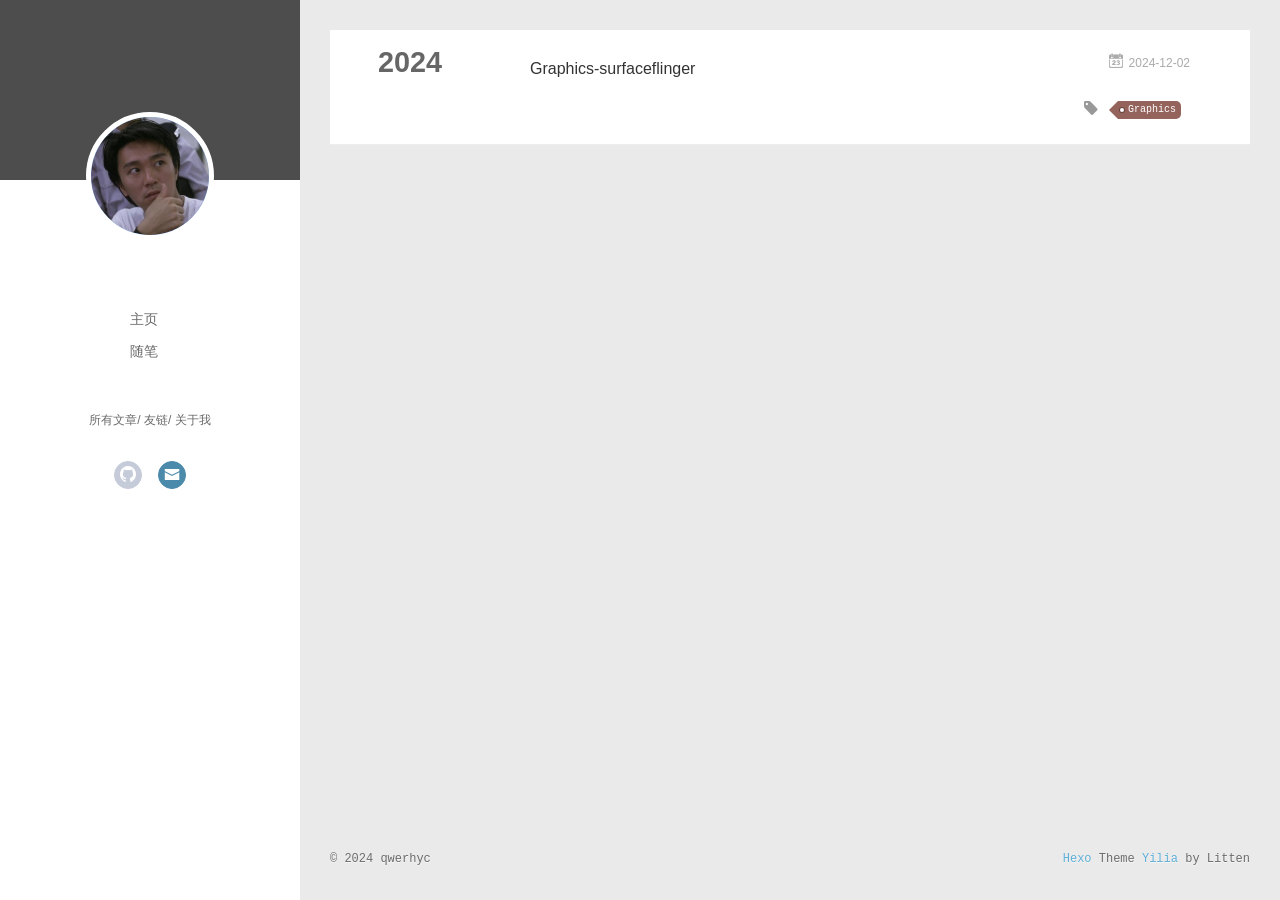
<file: tags/Graphics/index.html>
<!DOCTYPE html>
<html>
<head>
  <meta charset="utf-8">
  
  <meta name="renderer" content="webkit">
  <meta http-equiv="X-UA-Compatible" content="IE=edge" >
  <link rel="dns-prefetch" href="http://example.com">
  <title>Tag: Graphics | qwerhyc的笔记</title>
  <meta name="viewport" content="width=device-width, initial-scale=1, maximum-scale=1">
  <meta name="description" content="奥里给！！">
<meta property="og:type" content="website">
<meta property="og:title" content="qwerhyc的笔记">
<meta property="og:url" content="http://example.com/tags/Graphics/index.html">
<meta property="og:site_name" content="qwerhyc的笔记">
<meta property="og:description" content="奥里给！！">
<meta property="og:locale" content="en_US">
<meta property="article:author" content="qwerhyc">
<meta name="twitter:card" content="summary">
  
    <link rel="alternative" href="/atom.xml" title="qwerhyc的笔记" type="application/atom+xml">
  
  
    <link rel="icon" href="/assets/favicon.jpg">
  
  <link rel="stylesheet" type="text/css" href="/./main.0cf68a.css">
  <style type="text/css">
  
    #container.show {
      background: linear-gradient(200deg,#a0cfe4,#e8c37e);
    }
  </style>
  

  

<meta name="generator" content="Hexo 7.3.0"></head>

<body>
  <div id="container" q-class="show:isCtnShow">
    <canvas id="anm-canvas" class="anm-canvas"></canvas>
    <div class="left-col" q-class="show:isShow">
      
<div class="overlay" style="background: #4d4d4d"></div>
<div class="intrude-less">
	<header id="header" class="inner">
		<a href="/" class="profilepic">
			<img src="/assets/zhou.jpg" class="js-avatar">
		</a>
		<hgroup>
		  <h1 class="header-author"><a href="/"></a></h1>
		</hgroup>
		

		<nav class="header-menu">
			<ul>
			
				<li><a href="/">主页</a></li>
	        
				<li><a href="/">随笔</a></li>
	        
			</ul>
		</nav>
		<nav class="header-smart-menu">
    		
    			
    			<a q-on="click: openSlider(e, 'innerArchive')" href="javascript:void(0)">所有文章</a>
    			
            
    			
    			<a q-on="click: openSlider(e, 'friends')" href="javascript:void(0)">友链</a>
    			
            
    			
    			<a q-on="click: openSlider(e, 'aboutme')" href="javascript:void(0)">关于我</a>
    			
            
		</nav>
		<nav class="header-nav">
			<div class="social">
				
					<a class="github" target="_blank" href="https://github.com/qwerhyc" title="github"><i class="icon-github"></i></a>
		        
					<a class="mail" target="_blank" href="https://mail.163.com/" title="mail"><i class="icon-mail"></i></a>
		        
			</div>
		</nav>
	</header>		
</div>

    </div>
    <div class="mid-col" q-class="show:isShow,hide:isShow|isFalse">
      
<nav id="mobile-nav">
  	<div class="overlay js-overlay" style="background: #4d4d4d"></div>
	<div class="btnctn js-mobile-btnctn">
  		<div class="slider-trigger list" q-on="click: openSlider(e)"><i class="icon icon-sort"></i></div>
	</div>
	<div class="intrude-less">
		<header id="header" class="inner">
			<div class="profilepic">
				<img src="/assets/zhou.jpg" class="js-avatar">
			</div>
			<hgroup>
			  <h1 class="header-author js-header-author"></h1>
			</hgroup>
			
			
			
				
			
				
			
			
			
			<nav class="header-nav">
				<div class="social">
					
						<a class="github" target="_blank" href="https://github.com/qwerhyc" title="github"><i class="icon-github"></i></a>
			        
						<a class="mail" target="_blank" href="https://mail.163.com/" title="mail"><i class="icon-mail"></i></a>
			        
				</div>
			</nav>

			<nav class="header-menu js-header-menu">
				<ul style="width: 50%">
				
				
					<li style="width: 50%"><a href="/">主页</a></li>
		        
					<li style="width: 50%"><a href="/">随笔</a></li>
		        
				</ul>
			</nav>
		</header>				
	</div>
	<div class="mobile-mask" style="display:none" q-show="isShow"></div>
</nav>

      <div id="wrapper" class="body-wrap">
        <div class="menu-l">
          <div class="canvas-wrap">
            <canvas data-colors="#eaeaea" data-sectionHeight="100" data-contentId="js-content" id="myCanvas1" class="anm-canvas"></canvas>
          </div>
          <div id="js-content" class="content-ll">
            
  
  
    
    
      
      
      <section class="archives-wrap">
        <div class="archive-year-wrap">
          <a href="/archives/2024" class="archive-year">2024</a>
        </div>
        <div class="archives">
    
    <article class="archive-article archive-type-post">
  <div class="archive-article-inner">
    <header class="archive-article-header">
      	<div class="article-meta">
	      	<a href="/2024/12/02/Graphics-surfaceflinger/" class="archive-article-date">
  	<time datetime="2024-12-02T15:10:05.000Z" itemprop="datePublished"><i class="icon-calendar icon"></i>2024-12-02</time>
</a>
        </div>
    	 
  
    <h1 itemprop="name">
      <a class="archive-article-title" href="/2024/12/02/Graphics-surfaceflinger/">Graphics-surfaceflinger</a>
    </h1>
  

        <div class="article-info info-on-right">
          
	<div class="article-tag tagcloud">
		<i class="icon-price-tags icon"></i>
		<ul class="article-tag-list">
			 
        		<li class="article-tag-list-item">
        			<a href="javascript:void(0)" class="js-tag article-tag-list-link color4">Graphics</a>
        		</li>
      		
		</ul>
	</div>

          

        </div>
        <div class="clearfix"></div>
    </header>
  </div>
</article>
  
  
    </div></section>
  

    


          </div>
        </div>
      </div>
      <footer id="footer">
  <div class="outer">
    <div id="footer-info">
    	<div class="footer-left">
    		&copy; 2024 qwerhyc
    	</div>
      	<div class="footer-right">
      		<a href="http://hexo.io/" target="_blank">Hexo</a>  Theme <a href="https://github.com/litten/hexo-theme-yilia" target="_blank">Yilia</a> by Litten
      	</div>
    </div>
  </div>
</footer>
    </div>
    <script>
	var yiliaConfig = {
		mathjax: false,
		isHome: false,
		isPost: false,
		isArchive: false,
		isTag: true,
		isCategory: false,
		open_in_new: false,
		toc_hide_index: false,
		root: "/",
		innerArchive: true,
		showTags: false
	}
</script>

<script>!function(t){function n(e){if(r[e])return r[e].exports;var i=r[e]={exports:{},id:e,loaded:!1};return t[e].call(i.exports,i,i.exports,n),i.loaded=!0,i.exports}var r={};n.m=t,n.c=r,n.p="./",n(0)}([function(t,n,r){r(195),t.exports=r(191)},function(t,n,r){var e=r(3),i=r(52),o=r(27),u=r(28),c=r(53),f="prototype",a=function(t,n,r){var s,l,h,v,p=t&a.F,d=t&a.G,y=t&a.S,g=t&a.P,b=t&a.B,m=d?e:y?e[n]||(e[n]={}):(e[n]||{})[f],x=d?i:i[n]||(i[n]={}),w=x[f]||(x[f]={});d&&(r=n);for(s in r)l=!p&&m&&void 0!==m[s],h=(l?m:r)[s],v=b&&l?c(h,e):g&&"function"==typeof h?c(Function.call,h):h,m&&u(m,s,h,t&a.U),x[s]!=h&&o(x,s,v),g&&w[s]!=h&&(w[s]=h)};e.core=i,a.F=1,a.G=2,a.S=4,a.P=8,a.B=16,a.W=32,a.U=64,a.R=128,t.exports=a},function(t,n,r){var e=r(6);t.exports=function(t){if(!e(t))throw TypeError(t+" is not an object!");return t}},function(t,n){var r=t.exports="undefined"!=typeof window&&window.Math==Math?window:"undefined"!=typeof self&&self.Math==Math?self:Function("return this")();"number"==typeof __g&&(__g=r)},function(t,n){t.exports=function(t){try{return!!t()}catch(t){return!0}}},function(t,n){var r=t.exports="undefined"!=typeof window&&window.Math==Math?window:"undefined"!=typeof self&&self.Math==Math?self:Function("return this")();"number"==typeof __g&&(__g=r)},function(t,n){t.exports=function(t){return"object"==typeof t?null!==t:"function"==typeof t}},function(t,n,r){var e=r(126)("wks"),i=r(76),o=r(3).Symbol,u="function"==typeof o;(t.exports=function(t){return e[t]||(e[t]=u&&o[t]||(u?o:i)("Symbol."+t))}).store=e},function(t,n){var r={}.hasOwnProperty;t.exports=function(t,n){return r.call(t,n)}},function(t,n,r){var e=r(94),i=r(33);t.exports=function(t){return e(i(t))}},function(t,n,r){t.exports=!r(4)(function(){return 7!=Object.defineProperty({},"a",{get:function(){return 7}}).a})},function(t,n,r){var e=r(2),i=r(167),o=r(50),u=Object.defineProperty;n.f=r(10)?Object.defineProperty:function(t,n,r){if(e(t),n=o(n,!0),e(r),i)try{return u(t,n,r)}catch(t){}if("get"in r||"set"in r)throw TypeError("Accessors not supported!");return"value"in r&&(t[n]=r.value),t}},function(t,n,r){t.exports=!r(18)(function(){return 7!=Object.defineProperty({},"a",{get:function(){return 7}}).a})},function(t,n,r){var e=r(14),i=r(22);t.exports=r(12)?function(t,n,r){return e.f(t,n,i(1,r))}:function(t,n,r){return t[n]=r,t}},function(t,n,r){var e=r(20),i=r(58),o=r(42),u=Object.defineProperty;n.f=r(12)?Object.defineProperty:function(t,n,r){if(e(t),n=o(n,!0),e(r),i)try{return u(t,n,r)}catch(t){}if("get"in r||"set"in r)throw TypeError("Accessors not supported!");return"value"in r&&(t[n]=r.value),t}},function(t,n,r){var e=r(40)("wks"),i=r(23),o=r(5).Symbol,u="function"==typeof o;(t.exports=function(t){return e[t]||(e[t]=u&&o[t]||(u?o:i)("Symbol."+t))}).store=e},function(t,n,r){var e=r(67),i=Math.min;t.exports=function(t){return t>0?i(e(t),9007199254740991):0}},function(t,n,r){var e=r(46);t.exports=function(t){return Object(e(t))}},function(t,n){t.exports=function(t){try{return!!t()}catch(t){return!0}}},function(t,n,r){var e=r(63),i=r(34);t.exports=Object.keys||function(t){return e(t,i)}},function(t,n,r){var e=r(21);t.exports=function(t){if(!e(t))throw TypeError(t+" is not an object!");return t}},function(t,n){t.exports=function(t){return"object"==typeof t?null!==t:"function"==typeof t}},function(t,n){t.exports=function(t,n){return{enumerable:!(1&t),configurable:!(2&t),writable:!(4&t),value:n}}},function(t,n){var r=0,e=Math.random();t.exports=function(t){return"Symbol(".concat(void 0===t?"":t,")_",(++r+e).toString(36))}},function(t,n){var r={}.hasOwnProperty;t.exports=function(t,n){return r.call(t,n)}},function(t,n){var r=t.exports={version:"2.4.0"};"number"==typeof __e&&(__e=r)},function(t,n){t.exports=function(t){if("function"!=typeof t)throw TypeError(t+" is not a function!");return t}},function(t,n,r){var e=r(11),i=r(66);t.exports=r(10)?function(t,n,r){return e.f(t,n,i(1,r))}:function(t,n,r){return t[n]=r,t}},function(t,n,r){var e=r(3),i=r(27),o=r(24),u=r(76)("src"),c="toString",f=Function[c],a=(""+f).split(c);r(52).inspectSource=function(t){return f.call(t)},(t.exports=function(t,n,r,c){var f="function"==typeof r;f&&(o(r,"name")||i(r,"name",n)),t[n]!==r&&(f&&(o(r,u)||i(r,u,t[n]?""+t[n]:a.join(String(n)))),t===e?t[n]=r:c?t[n]?t[n]=r:i(t,n,r):(delete t[n],i(t,n,r)))})(Function.prototype,c,function(){return"function"==typeof this&&this[u]||f.call(this)})},function(t,n,r){var e=r(1),i=r(4),o=r(46),u=function(t,n,r,e){var i=String(o(t)),u="<"+n;return""!==r&&(u+=" "+r+'="'+String(e).replace(/"/g,"&quot;")+'"'),u+">"+i+"</"+n+">"};t.exports=function(t,n){var r={};r[t]=n(u),e(e.P+e.F*i(function(){var n=""[t]('"');return n!==n.toLowerCase()||n.split('"').length>3}),"String",r)}},function(t,n,r){var e=r(115),i=r(46);t.exports=function(t){return e(i(t))}},function(t,n,r){var e=r(116),i=r(66),o=r(30),u=r(50),c=r(24),f=r(167),a=Object.getOwnPropertyDescriptor;n.f=r(10)?a:function(t,n){if(t=o(t),n=u(n,!0),f)try{return a(t,n)}catch(t){}if(c(t,n))return i(!e.f.call(t,n),t[n])}},function(t,n,r){var e=r(24),i=r(17),o=r(145)("IE_PROTO"),u=Object.prototype;t.exports=Object.getPrototypeOf||function(t){return t=i(t),e(t,o)?t[o]:"function"==typeof t.constructor&&t instanceof t.constructor?t.constructor.prototype:t instanceof Object?u:null}},function(t,n){t.exports=function(t){if(void 0==t)throw TypeError("Can't call method on  "+t);return t}},function(t,n){t.exports="constructor,hasOwnProperty,isPrototypeOf,propertyIsEnumerable,toLocaleString,toString,valueOf".split(",")},function(t,n){t.exports={}},function(t,n){t.exports=!0},function(t,n){n.f={}.propertyIsEnumerable},function(t,n,r){var e=r(14).f,i=r(8),o=r(15)("toStringTag");t.exports=function(t,n,r){t&&!i(t=r?t:t.prototype,o)&&e(t,o,{configurable:!0,value:n})}},function(t,n,r){var e=r(40)("keys"),i=r(23);t.exports=function(t){return e[t]||(e[t]=i(t))}},function(t,n,r){var e=r(5),i="__core-js_shared__",o=e[i]||(e[i]={});t.exports=function(t){return o[t]||(o[t]={})}},function(t,n){var r=Math.ceil,e=Math.floor;t.exports=function(t){return isNaN(t=+t)?0:(t>0?e:r)(t)}},function(t,n,r){var e=r(21);t.exports=function(t,n){if(!e(t))return t;var r,i;if(n&&"function"==typeof(r=t.toString)&&!e(i=r.call(t)))return i;if("function"==typeof(r=t.valueOf)&&!e(i=r.call(t)))return i;if(!n&&"function"==typeof(r=t.toString)&&!e(i=r.call(t)))return i;throw TypeError("Can't convert object to primitive value")}},function(t,n,r){var e=r(5),i=r(25),o=r(36),u=r(44),c=r(14).f;t.exports=function(t){var n=i.Symbol||(i.Symbol=o?{}:e.Symbol||{});"_"==t.charAt(0)||t in n||c(n,t,{value:u.f(t)})}},function(t,n,r){n.f=r(15)},function(t,n){var r={}.toString;t.exports=function(t){return r.call(t).slice(8,-1)}},function(t,n){t.exports=function(t){if(void 0==t)throw TypeError("Can't call method on  "+t);return t}},function(t,n,r){var e=r(4);t.exports=function(t,n){return!!t&&e(function(){n?t.call(null,function(){},1):t.call(null)})}},function(t,n,r){var e=r(53),i=r(115),o=r(17),u=r(16),c=r(203);t.exports=function(t,n){var r=1==t,f=2==t,a=3==t,s=4==t,l=6==t,h=5==t||l,v=n||c;return function(n,c,p){for(var d,y,g=o(n),b=i(g),m=e(c,p,3),x=u(b.length),w=0,S=r?v(n,x):f?v(n,0):void 0;x>w;w++)if((h||w in b)&&(d=b[w],y=m(d,w,g),t))if(r)S[w]=y;else if(y)switch(t){case 3:return!0;case 5:return d;case 6:return w;case 2:S.push(d)}else if(s)return!1;return l?-1:a||s?s:S}}},function(t,n,r){var e=r(1),i=r(52),o=r(4);t.exports=function(t,n){var r=(i.Object||{})[t]||Object[t],u={};u[t]=n(r),e(e.S+e.F*o(function(){r(1)}),"Object",u)}},function(t,n,r){var e=r(6);t.exports=function(t,n){if(!e(t))return t;var r,i;if(n&&"function"==typeof(r=t.toString)&&!e(i=r.call(t)))return i;if("function"==typeof(r=t.valueOf)&&!e(i=r.call(t)))return i;if(!n&&"function"==typeof(r=t.toString)&&!e(i=r.call(t)))return i;throw TypeError("Can't convert object to primitive value")}},function(t,n,r){var e=r(5),i=r(25),o=r(91),u=r(13),c="prototype",f=function(t,n,r){var a,s,l,h=t&f.F,v=t&f.G,p=t&f.S,d=t&f.P,y=t&f.B,g=t&f.W,b=v?i:i[n]||(i[n]={}),m=b[c],x=v?e:p?e[n]:(e[n]||{})[c];v&&(r=n);for(a in r)(s=!h&&x&&void 0!==x[a])&&a in b||(l=s?x[a]:r[a],b[a]=v&&"function"!=typeof x[a]?r[a]:y&&s?o(l,e):g&&x[a]==l?function(t){var n=function(n,r,e){if(this instanceof t){switch(arguments.length){case 0:return new t;case 1:return new t(n);case 2:return new t(n,r)}return new t(n,r,e)}return t.apply(this,arguments)};return n[c]=t[c],n}(l):d&&"function"==typeof l?o(Function.call,l):l,d&&((b.virtual||(b.virtual={}))[a]=l,t&f.R&&m&&!m[a]&&u(m,a,l)))};f.F=1,f.G=2,f.S=4,f.P=8,f.B=16,f.W=32,f.U=64,f.R=128,t.exports=f},function(t,n){var r=t.exports={version:"2.4.0"};"number"==typeof __e&&(__e=r)},function(t,n,r){var e=r(26);t.exports=function(t,n,r){if(e(t),void 0===n)return t;switch(r){case 1:return function(r){return t.call(n,r)};case 2:return function(r,e){return t.call(n,r,e)};case 3:return function(r,e,i){return t.call(n,r,e,i)}}return function(){return t.apply(n,arguments)}}},function(t,n,r){var e=r(183),i=r(1),o=r(126)("metadata"),u=o.store||(o.store=new(r(186))),c=function(t,n,r){var i=u.get(t);if(!i){if(!r)return;u.set(t,i=new e)}var o=i.get(n);if(!o){if(!r)return;i.set(n,o=new e)}return o},f=function(t,n,r){var e=c(n,r,!1);return void 0!==e&&e.has(t)},a=function(t,n,r){var e=c(n,r,!1);return void 0===e?void 0:e.get(t)},s=function(t,n,r,e){c(r,e,!0).set(t,n)},l=function(t,n){var r=c(t,n,!1),e=[];return r&&r.forEach(function(t,n){e.push(n)}),e},h=function(t){return void 0===t||"symbol"==typeof t?t:String(t)},v=function(t){i(i.S,"Reflect",t)};t.exports={store:u,map:c,has:f,get:a,set:s,keys:l,key:h,exp:v}},function(t,n,r){"use strict";if(r(10)){var e=r(69),i=r(3),o=r(4),u=r(1),c=r(127),f=r(152),a=r(53),s=r(68),l=r(66),h=r(27),v=r(73),p=r(67),d=r(16),y=r(75),g=r(50),b=r(24),m=r(180),x=r(114),w=r(6),S=r(17),_=r(137),O=r(70),E=r(32),P=r(71).f,j=r(154),F=r(76),M=r(7),A=r(48),N=r(117),T=r(146),I=r(155),k=r(80),L=r(123),R=r(74),C=r(130),D=r(160),U=r(11),W=r(31),G=U.f,B=W.f,V=i.RangeError,z=i.TypeError,q=i.Uint8Array,K="ArrayBuffer",J="Shared"+K,Y="BYTES_PER_ELEMENT",H="prototype",$=Array[H],X=f.ArrayBuffer,Q=f.DataView,Z=A(0),tt=A(2),nt=A(3),rt=A(4),et=A(5),it=A(6),ot=N(!0),ut=N(!1),ct=I.values,ft=I.keys,at=I.entries,st=$.lastIndexOf,lt=$.reduce,ht=$.reduceRight,vt=$.join,pt=$.sort,dt=$.slice,yt=$.toString,gt=$.toLocaleString,bt=M("iterator"),mt=M("toStringTag"),xt=F("typed_constructor"),wt=F("def_constructor"),St=c.CONSTR,_t=c.TYPED,Ot=c.VIEW,Et="Wrong length!",Pt=A(1,function(t,n){return Tt(T(t,t[wt]),n)}),jt=o(function(){return 1===new q(new Uint16Array([1]).buffer)[0]}),Ft=!!q&&!!q[H].set&&o(function(){new q(1).set({})}),Mt=function(t,n){if(void 0===t)throw z(Et);var r=+t,e=d(t);if(n&&!m(r,e))throw V(Et);return e},At=function(t,n){var r=p(t);if(r<0||r%n)throw V("Wrong offset!");return r},Nt=function(t){if(w(t)&&_t in t)return t;throw z(t+" is not a typed array!")},Tt=function(t,n){if(!(w(t)&&xt in t))throw z("It is not a typed array constructor!");return new t(n)},It=function(t,n){return kt(T(t,t[wt]),n)},kt=function(t,n){for(var r=0,e=n.length,i=Tt(t,e);e>r;)i[r]=n[r++];return i},Lt=function(t,n,r){G(t,n,{get:function(){return this._d[r]}})},Rt=function(t){var n,r,e,i,o,u,c=S(t),f=arguments.length,s=f>1?arguments[1]:void 0,l=void 0!==s,h=j(c);if(void 0!=h&&!_(h)){for(u=h.call(c),e=[],n=0;!(o=u.next()).done;n++)e.push(o.value);c=e}for(l&&f>2&&(s=a(s,arguments[2],2)),n=0,r=d(c.length),i=Tt(this,r);r>n;n++)i[n]=l?s(c[n],n):c[n];return i},Ct=function(){for(var t=0,n=arguments.length,r=Tt(this,n);n>t;)r[t]=arguments[t++];return r},Dt=!!q&&o(function(){gt.call(new q(1))}),Ut=function(){return gt.apply(Dt?dt.call(Nt(this)):Nt(this),arguments)},Wt={copyWithin:function(t,n){return D.call(Nt(this),t,n,arguments.length>2?arguments[2]:void 0)},every:function(t){return rt(Nt(this),t,arguments.length>1?arguments[1]:void 0)},fill:function(t){return C.apply(Nt(this),arguments)},filter:function(t){return It(this,tt(Nt(this),t,arguments.length>1?arguments[1]:void 0))},find:function(t){return et(Nt(this),t,arguments.length>1?arguments[1]:void 0)},findIndex:function(t){return it(Nt(this),t,arguments.length>1?arguments[1]:void 0)},forEach:function(t){Z(Nt(this),t,arguments.length>1?arguments[1]:void 0)},indexOf:function(t){return ut(Nt(this),t,arguments.length>1?arguments[1]:void 0)},includes:function(t){return ot(Nt(this),t,arguments.length>1?arguments[1]:void 0)},join:function(t){return vt.apply(Nt(this),arguments)},lastIndexOf:function(t){return st.apply(Nt(this),arguments)},map:function(t){return Pt(Nt(this),t,arguments.length>1?arguments[1]:void 0)},reduce:function(t){return lt.apply(Nt(this),arguments)},reduceRight:function(t){return ht.apply(Nt(this),arguments)},reverse:function(){for(var t,n=this,r=Nt(n).length,e=Math.floor(r/2),i=0;i<e;)t=n[i],n[i++]=n[--r],n[r]=t;return n},some:function(t){return nt(Nt(this),t,arguments.length>1?arguments[1]:void 0)},sort:function(t){return pt.call(Nt(this),t)},subarray:function(t,n){var r=Nt(this),e=r.length,i=y(t,e);return new(T(r,r[wt]))(r.buffer,r.byteOffset+i*r.BYTES_PER_ELEMENT,d((void 0===n?e:y(n,e))-i))}},Gt=function(t,n){return It(this,dt.call(Nt(this),t,n))},Bt=function(t){Nt(this);var n=At(arguments[1],1),r=this.length,e=S(t),i=d(e.length),o=0;if(i+n>r)throw V(Et);for(;o<i;)this[n+o]=e[o++]},Vt={entries:function(){return at.call(Nt(this))},keys:function(){return ft.call(Nt(this))},values:function(){return ct.call(Nt(this))}},zt=function(t,n){return w(t)&&t[_t]&&"symbol"!=typeof n&&n in t&&String(+n)==String(n)},qt=function(t,n){return zt(t,n=g(n,!0))?l(2,t[n]):B(t,n)},Kt=function(t,n,r){return!(zt(t,n=g(n,!0))&&w(r)&&b(r,"value"))||b(r,"get")||b(r,"set")||r.configurable||b(r,"writable")&&!r.writable||b(r,"enumerable")&&!r.enumerable?G(t,n,r):(t[n]=r.value,t)};St||(W.f=qt,U.f=Kt),u(u.S+u.F*!St,"Object",{getOwnPropertyDescriptor:qt,defineProperty:Kt}),o(function(){yt.call({})})&&(yt=gt=function(){return vt.call(this)});var Jt=v({},Wt);v(Jt,Vt),h(Jt,bt,Vt.values),v(Jt,{slice:Gt,set:Bt,constructor:function(){},toString:yt,toLocaleString:Ut}),Lt(Jt,"buffer","b"),Lt(Jt,"byteOffset","o"),Lt(Jt,"byteLength","l"),Lt(Jt,"length","e"),G(Jt,mt,{get:function(){return this[_t]}}),t.exports=function(t,n,r,f){f=!!f;var a=t+(f?"Clamped":"")+"Array",l="Uint8Array"!=a,v="get"+t,p="set"+t,y=i[a],g=y||{},b=y&&E(y),m=!y||!c.ABV,S={},_=y&&y[H],j=function(t,r){var e=t._d;return e.v[v](r*n+e.o,jt)},F=function(t,r,e){var i=t._d;f&&(e=(e=Math.round(e))<0?0:e>255?255:255&e),i.v[p](r*n+i.o,e,jt)},M=function(t,n){G(t,n,{get:function(){return j(this,n)},set:function(t){return F(this,n,t)},enumerable:!0})};m?(y=r(function(t,r,e,i){s(t,y,a,"_d");var o,u,c,f,l=0,v=0;if(w(r)){if(!(r instanceof X||(f=x(r))==K||f==J))return _t in r?kt(y,r):Rt.call(y,r);o=r,v=At(e,n);var p=r.byteLength;if(void 0===i){if(p%n)throw V(Et);if((u=p-v)<0)throw V(Et)}else if((u=d(i)*n)+v>p)throw V(Et);c=u/n}else c=Mt(r,!0),u=c*n,o=new X(u);for(h(t,"_d",{b:o,o:v,l:u,e:c,v:new Q(o)});l<c;)M(t,l++)}),_=y[H]=O(Jt),h(_,"constructor",y)):L(function(t){new y(null),new y(t)},!0)||(y=r(function(t,r,e,i){s(t,y,a);var o;return w(r)?r instanceof X||(o=x(r))==K||o==J?void 0!==i?new g(r,At(e,n),i):void 0!==e?new g(r,At(e,n)):new g(r):_t in r?kt(y,r):Rt.call(y,r):new g(Mt(r,l))}),Z(b!==Function.prototype?P(g).concat(P(b)):P(g),function(t){t in y||h(y,t,g[t])}),y[H]=_,e||(_.constructor=y));var A=_[bt],N=!!A&&("values"==A.name||void 0==A.name),T=Vt.values;h(y,xt,!0),h(_,_t,a),h(_,Ot,!0),h(_,wt,y),(f?new y(1)[mt]==a:mt in _)||G(_,mt,{get:function(){return a}}),S[a]=y,u(u.G+u.W+u.F*(y!=g),S),u(u.S,a,{BYTES_PER_ELEMENT:n,from:Rt,of:Ct}),Y in _||h(_,Y,n),u(u.P,a,Wt),R(a),u(u.P+u.F*Ft,a,{set:Bt}),u(u.P+u.F*!N,a,Vt),u(u.P+u.F*(_.toString!=yt),a,{toString:yt}),u(u.P+u.F*o(function(){new y(1).slice()}),a,{slice:Gt}),u(u.P+u.F*(o(function(){return[1,2].toLocaleString()!=new y([1,2]).toLocaleString()})||!o(function(){_.toLocaleString.call([1,2])})),a,{toLocaleString:Ut}),k[a]=N?A:T,e||N||h(_,bt,T)}}else t.exports=function(){}},function(t,n){var r={}.toString;t.exports=function(t){return r.call(t).slice(8,-1)}},function(t,n,r){var e=r(21),i=r(5).document,o=e(i)&&e(i.createElement);t.exports=function(t){return o?i.createElement(t):{}}},function(t,n,r){t.exports=!r(12)&&!r(18)(function(){return 7!=Object.defineProperty(r(57)("div"),"a",{get:function(){return 7}}).a})},function(t,n,r){"use strict";var e=r(36),i=r(51),o=r(64),u=r(13),c=r(8),f=r(35),a=r(96),s=r(38),l=r(103),h=r(15)("iterator"),v=!([].keys&&"next"in[].keys()),p="keys",d="values",y=function(){return this};t.exports=function(t,n,r,g,b,m,x){a(r,n,g);var w,S,_,O=function(t){if(!v&&t in F)return F[t];switch(t){case p:case d:return function(){return new r(this,t)}}return function(){return new r(this,t)}},E=n+" Iterator",P=b==d,j=!1,F=t.prototype,M=F[h]||F["@@iterator"]||b&&F[b],A=M||O(b),N=b?P?O("entries"):A:void 0,T="Array"==n?F.entries||M:M;if(T&&(_=l(T.call(new t)))!==Object.prototype&&(s(_,E,!0),e||c(_,h)||u(_,h,y)),P&&M&&M.name!==d&&(j=!0,A=function(){return M.call(this)}),e&&!x||!v&&!j&&F[h]||u(F,h,A),f[n]=A,f[E]=y,b)if(w={values:P?A:O(d),keys:m?A:O(p),entries:N},x)for(S in w)S in F||o(F,S,w[S]);else i(i.P+i.F*(v||j),n,w);return w}},function(t,n,r){var e=r(20),i=r(100),o=r(34),u=r(39)("IE_PROTO"),c=function(){},f="prototype",a=function(){var t,n=r(57)("iframe"),e=o.length;for(n.style.display="none",r(93).appendChild(n),n.src="javascript:",t=n.contentWindow.document,t.open(),t.write("<script>document.F=Object<\/script>"),t.close(),a=t.F;e--;)delete a[f][o[e]];return a()};t.exports=Object.create||function(t,n){var r;return null!==t?(c[f]=e(t),r=new c,c[f]=null,r[u]=t):r=a(),void 0===n?r:i(r,n)}},function(t,n,r){var e=r(63),i=r(34).concat("length","prototype");n.f=Object.getOwnPropertyNames||function(t){return e(t,i)}},function(t,n){n.f=Object.getOwnPropertySymbols},function(t,n,r){var e=r(8),i=r(9),o=r(90)(!1),u=r(39)("IE_PROTO");t.exports=function(t,n){var r,c=i(t),f=0,a=[];for(r in c)r!=u&&e(c,r)&&a.push(r);for(;n.length>f;)e(c,r=n[f++])&&(~o(a,r)||a.push(r));return a}},function(t,n,r){t.exports=r(13)},function(t,n,r){var e=r(76)("meta"),i=r(6),o=r(24),u=r(11).f,c=0,f=Object.isExtensible||function(){return!0},a=!r(4)(function(){return f(Object.preventExtensions({}))}),s=function(t){u(t,e,{value:{i:"O"+ ++c,w:{}}})},l=function(t,n){if(!i(t))return"symbol"==typeof t?t:("string"==typeof t?"S":"P")+t;if(!o(t,e)){if(!f(t))return"F";if(!n)return"E";s(t)}return t[e].i},h=function(t,n){if(!o(t,e)){if(!f(t))return!0;if(!n)return!1;s(t)}return t[e].w},v=function(t){return a&&p.NEED&&f(t)&&!o(t,e)&&s(t),t},p=t.exports={KEY:e,NEED:!1,fastKey:l,getWeak:h,onFreeze:v}},function(t,n){t.exports=function(t,n){return{enumerable:!(1&t),configurable:!(2&t),writable:!(4&t),value:n}}},function(t,n){var r=Math.ceil,e=Math.floor;t.exports=function(t){return isNaN(t=+t)?0:(t>0?e:r)(t)}},function(t,n){t.exports=function(t,n,r,e){if(!(t instanceof n)||void 0!==e&&e in t)throw TypeError(r+": incorrect invocation!");return t}},function(t,n){t.exports=!1},function(t,n,r){var e=r(2),i=r(173),o=r(133),u=r(145)("IE_PROTO"),c=function(){},f="prototype",a=function(){var t,n=r(132)("iframe"),e=o.length;for(n.style.display="none",r(135).appendChild(n),n.src="javascript:",t=n.contentWindow.document,t.open(),t.write("<script>document.F=Object<\/script>"),t.close(),a=t.F;e--;)delete a[f][o[e]];return a()};t.exports=Object.create||function(t,n){var r;return null!==t?(c[f]=e(t),r=new c,c[f]=null,r[u]=t):r=a(),void 0===n?r:i(r,n)}},function(t,n,r){var e=r(175),i=r(133).concat("length","prototype");n.f=Object.getOwnPropertyNames||function(t){return e(t,i)}},function(t,n,r){var e=r(175),i=r(133);t.exports=Object.keys||function(t){return e(t,i)}},function(t,n,r){var e=r(28);t.exports=function(t,n,r){for(var i in n)e(t,i,n[i],r);return t}},function(t,n,r){"use strict";var e=r(3),i=r(11),o=r(10),u=r(7)("species");t.exports=function(t){var n=e[t];o&&n&&!n[u]&&i.f(n,u,{configurable:!0,get:function(){return this}})}},function(t,n,r){var e=r(67),i=Math.max,o=Math.min;t.exports=function(t,n){return t=e(t),t<0?i(t+n,0):o(t,n)}},function(t,n){var r=0,e=Math.random();t.exports=function(t){return"Symbol(".concat(void 0===t?"":t,")_",(++r+e).toString(36))}},function(t,n,r){var e=r(33);t.exports=function(t){return Object(e(t))}},function(t,n,r){var e=r(7)("unscopables"),i=Array.prototype;void 0==i[e]&&r(27)(i,e,{}),t.exports=function(t){i[e][t]=!0}},function(t,n,r){var e=r(53),i=r(169),o=r(137),u=r(2),c=r(16),f=r(154),a={},s={},n=t.exports=function(t,n,r,l,h){var v,p,d,y,g=h?function(){return t}:f(t),b=e(r,l,n?2:1),m=0;if("function"!=typeof g)throw TypeError(t+" is not iterable!");if(o(g)){for(v=c(t.length);v>m;m++)if((y=n?b(u(p=t[m])[0],p[1]):b(t[m]))===a||y===s)return y}else for(d=g.call(t);!(p=d.next()).done;)if((y=i(d,b,p.value,n))===a||y===s)return y};n.BREAK=a,n.RETURN=s},function(t,n){t.exports={}},function(t,n,r){var e=r(11).f,i=r(24),o=r(7)("toStringTag");t.exports=function(t,n,r){t&&!i(t=r?t:t.prototype,o)&&e(t,o,{configurable:!0,value:n})}},function(t,n,r){var e=r(1),i=r(46),o=r(4),u=r(150),c="["+u+"]",f="​",a=RegExp("^"+c+c+"*"),s=RegExp(c+c+"*$"),l=function(t,n,r){var i={},c=o(function(){return!!u[t]()||f[t]()!=f}),a=i[t]=c?n(h):u[t];r&&(i[r]=a),e(e.P+e.F*c,"String",i)},h=l.trim=function(t,n){return t=String(i(t)),1&n&&(t=t.replace(a,"")),2&n&&(t=t.replace(s,"")),t};t.exports=l},function(t,n,r){t.exports={default:r(86),__esModule:!0}},function(t,n,r){t.exports={default:r(87),__esModule:!0}},function(t,n,r){"use strict";function e(t){return t&&t.__esModule?t:{default:t}}n.__esModule=!0;var i=r(84),o=e(i),u=r(83),c=e(u),f="function"==typeof c.default&&"symbol"==typeof o.default?function(t){return typeof t}:function(t){return t&&"function"==typeof c.default&&t.constructor===c.default&&t!==c.default.prototype?"symbol":typeof t};n.default="function"==typeof c.default&&"symbol"===f(o.default)?function(t){return void 0===t?"undefined":f(t)}:function(t){return t&&"function"==typeof c.default&&t.constructor===c.default&&t!==c.default.prototype?"symbol":void 0===t?"undefined":f(t)}},function(t,n,r){r(110),r(108),r(111),r(112),t.exports=r(25).Symbol},function(t,n,r){r(109),r(113),t.exports=r(44).f("iterator")},function(t,n){t.exports=function(t){if("function"!=typeof t)throw TypeError(t+" is not a function!");return t}},function(t,n){t.exports=function(){}},function(t,n,r){var e=r(9),i=r(106),o=r(105);t.exports=function(t){return function(n,r,u){var c,f=e(n),a=i(f.length),s=o(u,a);if(t&&r!=r){for(;a>s;)if((c=f[s++])!=c)return!0}else for(;a>s;s++)if((t||s in f)&&f[s]===r)return t||s||0;return!t&&-1}}},function(t,n,r){var e=r(88);t.exports=function(t,n,r){if(e(t),void 0===n)return t;switch(r){case 1:return function(r){return t.call(n,r)};case 2:return function(r,e){return t.call(n,r,e)};case 3:return function(r,e,i){return t.call(n,r,e,i)}}return function(){return t.apply(n,arguments)}}},function(t,n,r){var e=r(19),i=r(62),o=r(37);t.exports=function(t){var n=e(t),r=i.f;if(r)for(var u,c=r(t),f=o.f,a=0;c.length>a;)f.call(t,u=c[a++])&&n.push(u);return n}},function(t,n,r){t.exports=r(5).document&&document.documentElement},function(t,n,r){var e=r(56);t.exports=Object("z").propertyIsEnumerable(0)?Object:function(t){return"String"==e(t)?t.split(""):Object(t)}},function(t,n,r){var e=r(56);t.exports=Array.isArray||function(t){return"Array"==e(t)}},function(t,n,r){"use strict";var e=r(60),i=r(22),o=r(38),u={};r(13)(u,r(15)("iterator"),function(){return this}),t.exports=function(t,n,r){t.prototype=e(u,{next:i(1,r)}),o(t,n+" Iterator")}},function(t,n){t.exports=function(t,n){return{value:n,done:!!t}}},function(t,n,r){var e=r(19),i=r(9);t.exports=function(t,n){for(var r,o=i(t),u=e(o),c=u.length,f=0;c>f;)if(o[r=u[f++]]===n)return r}},function(t,n,r){var e=r(23)("meta"),i=r(21),o=r(8),u=r(14).f,c=0,f=Object.isExtensible||function(){return!0},a=!r(18)(function(){return f(Object.preventExtensions({}))}),s=function(t){u(t,e,{value:{i:"O"+ ++c,w:{}}})},l=function(t,n){if(!i(t))return"symbol"==typeof t?t:("string"==typeof t?"S":"P")+t;if(!o(t,e)){if(!f(t))return"F";if(!n)return"E";s(t)}return t[e].i},h=function(t,n){if(!o(t,e)){if(!f(t))return!0;if(!n)return!1;s(t)}return t[e].w},v=function(t){return a&&p.NEED&&f(t)&&!o(t,e)&&s(t),t},p=t.exports={KEY:e,NEED:!1,fastKey:l,getWeak:h,onFreeze:v}},function(t,n,r){var e=r(14),i=r(20),o=r(19);t.exports=r(12)?Object.defineProperties:function(t,n){i(t);for(var r,u=o(n),c=u.length,f=0;c>f;)e.f(t,r=u[f++],n[r]);return t}},function(t,n,r){var e=r(37),i=r(22),o=r(9),u=r(42),c=r(8),f=r(58),a=Object.getOwnPropertyDescriptor;n.f=r(12)?a:function(t,n){if(t=o(t),n=u(n,!0),f)try{return a(t,n)}catch(t){}if(c(t,n))return i(!e.f.call(t,n),t[n])}},function(t,n,r){var e=r(9),i=r(61).f,o={}.toString,u="object"==typeof window&&window&&Object.getOwnPropertyNames?Object.getOwnPropertyNames(window):[],c=function(t){try{return i(t)}catch(t){return u.slice()}};t.exports.f=function(t){return u&&"[object Window]"==o.call(t)?c(t):i(e(t))}},function(t,n,r){var e=r(8),i=r(77),o=r(39)("IE_PROTO"),u=Object.prototype;t.exports=Object.getPrototypeOf||function(t){return t=i(t),e(t,o)?t[o]:"function"==typeof t.constructor&&t instanceof t.constructor?t.constructor.prototype:t instanceof Object?u:null}},function(t,n,r){var e=r(41),i=r(33);t.exports=function(t){return function(n,r){var o,u,c=String(i(n)),f=e(r),a=c.length;return f<0||f>=a?t?"":void 0:(o=c.charCodeAt(f),o<55296||o>56319||f+1===a||(u=c.charCodeAt(f+1))<56320||u>57343?t?c.charAt(f):o:t?c.slice(f,f+2):u-56320+(o-55296<<10)+65536)}}},function(t,n,r){var e=r(41),i=Math.max,o=Math.min;t.exports=function(t,n){return t=e(t),t<0?i(t+n,0):o(t,n)}},function(t,n,r){var e=r(41),i=Math.min;t.exports=function(t){return t>0?i(e(t),9007199254740991):0}},function(t,n,r){"use strict";var e=r(89),i=r(97),o=r(35),u=r(9);t.exports=r(59)(Array,"Array",function(t,n){this._t=u(t),this._i=0,this._k=n},function(){var t=this._t,n=this._k,r=this._i++;return!t||r>=t.length?(this._t=void 0,i(1)):"keys"==n?i(0,r):"values"==n?i(0,t[r]):i(0,[r,t[r]])},"values"),o.Arguments=o.Array,e("keys"),e("values"),e("entries")},function(t,n){},function(t,n,r){"use strict";var e=r(104)(!0);r(59)(String,"String",function(t){this._t=String(t),this._i=0},function(){var t,n=this._t,r=this._i;return r>=n.length?{value:void 0,done:!0}:(t=e(n,r),this._i+=t.length,{value:t,done:!1})})},function(t,n,r){"use strict";var e=r(5),i=r(8),o=r(12),u=r(51),c=r(64),f=r(99).KEY,a=r(18),s=r(40),l=r(38),h=r(23),v=r(15),p=r(44),d=r(43),y=r(98),g=r(92),b=r(95),m=r(20),x=r(9),w=r(42),S=r(22),_=r(60),O=r(102),E=r(101),P=r(14),j=r(19),F=E.f,M=P.f,A=O.f,N=e.Symbol,T=e.JSON,I=T&&T.stringify,k="prototype",L=v("_hidden"),R=v("toPrimitive"),C={}.propertyIsEnumerable,D=s("symbol-registry"),U=s("symbols"),W=s("op-symbols"),G=Object[k],B="function"==typeof N,V=e.QObject,z=!V||!V[k]||!V[k].findChild,q=o&&a(function(){return 7!=_(M({},"a",{get:function(){return M(this,"a",{value:7}).a}})).a})?function(t,n,r){var e=F(G,n);e&&delete G[n],M(t,n,r),e&&t!==G&&M(G,n,e)}:M,K=function(t){var n=U[t]=_(N[k]);return n._k=t,n},J=B&&"symbol"==typeof N.iterator?function(t){return"symbol"==typeof t}:function(t){return t instanceof N},Y=function(t,n,r){return t===G&&Y(W,n,r),m(t),n=w(n,!0),m(r),i(U,n)?(r.enumerable?(i(t,L)&&t[L][n]&&(t[L][n]=!1),r=_(r,{enumerable:S(0,!1)})):(i(t,L)||M(t,L,S(1,{})),t[L][n]=!0),q(t,n,r)):M(t,n,r)},H=function(t,n){m(t);for(var r,e=g(n=x(n)),i=0,o=e.length;o>i;)Y(t,r=e[i++],n[r]);return t},$=function(t,n){return void 0===n?_(t):H(_(t),n)},X=function(t){var n=C.call(this,t=w(t,!0));return!(this===G&&i(U,t)&&!i(W,t))&&(!(n||!i(this,t)||!i(U,t)||i(this,L)&&this[L][t])||n)},Q=function(t,n){if(t=x(t),n=w(n,!0),t!==G||!i(U,n)||i(W,n)){var r=F(t,n);return!r||!i(U,n)||i(t,L)&&t[L][n]||(r.enumerable=!0),r}},Z=function(t){for(var n,r=A(x(t)),e=[],o=0;r.length>o;)i(U,n=r[o++])||n==L||n==f||e.push(n);return e},tt=function(t){for(var n,r=t===G,e=A(r?W:x(t)),o=[],u=0;e.length>u;)!i(U,n=e[u++])||r&&!i(G,n)||o.push(U[n]);return o};B||(N=function(){if(this instanceof N)throw TypeError("Symbol is not a constructor!");var t=h(arguments.length>0?arguments[0]:void 0),n=function(r){this===G&&n.call(W,r),i(this,L)&&i(this[L],t)&&(this[L][t]=!1),q(this,t,S(1,r))};return o&&z&&q(G,t,{configurable:!0,set:n}),K(t)},c(N[k],"toString",function(){return this._k}),E.f=Q,P.f=Y,r(61).f=O.f=Z,r(37).f=X,r(62).f=tt,o&&!r(36)&&c(G,"propertyIsEnumerable",X,!0),p.f=function(t){return K(v(t))}),u(u.G+u.W+u.F*!B,{Symbol:N});for(var nt="hasInstance,isConcatSpreadable,iterator,match,replace,search,species,split,toPrimitive,toStringTag,unscopables".split(","),rt=0;nt.length>rt;)v(nt[rt++]);for(var nt=j(v.store),rt=0;nt.length>rt;)d(nt[rt++]);u(u.S+u.F*!B,"Symbol",{for:function(t){return i(D,t+="")?D[t]:D[t]=N(t)},keyFor:function(t){if(J(t))return y(D,t);throw TypeError(t+" is not a symbol!")},useSetter:function(){z=!0},useSimple:function(){z=!1}}),u(u.S+u.F*!B,"Object",{create:$,defineProperty:Y,defineProperties:H,getOwnPropertyDescriptor:Q,getOwnPropertyNames:Z,getOwnPropertySymbols:tt}),T&&u(u.S+u.F*(!B||a(function(){var t=N();return"[null]"!=I([t])||"{}"!=I({a:t})||"{}"!=I(Object(t))})),"JSON",{stringify:function(t){if(void 0!==t&&!J(t)){for(var n,r,e=[t],i=1;arguments.length>i;)e.push(arguments[i++]);return n=e[1],"function"==typeof n&&(r=n),!r&&b(n)||(n=function(t,n){if(r&&(n=r.call(this,t,n)),!J(n))return n}),e[1]=n,I.apply(T,e)}}}),N[k][R]||r(13)(N[k],R,N[k].valueOf),l(N,"Symbol"),l(Math,"Math",!0),l(e.JSON,"JSON",!0)},function(t,n,r){r(43)("asyncIterator")},function(t,n,r){r(43)("observable")},function(t,n,r){r(107);for(var e=r(5),i=r(13),o=r(35),u=r(15)("toStringTag"),c=["NodeList","DOMTokenList","MediaList","StyleSheetList","CSSRuleList"],f=0;f<5;f++){var a=c[f],s=e[a],l=s&&s.prototype;l&&!l[u]&&i(l,u,a),o[a]=o.Array}},function(t,n,r){var e=r(45),i=r(7)("toStringTag"),o="Arguments"==e(function(){return arguments}()),u=function(t,n){try{return t[n]}catch(t){}};t.exports=function(t){var n,r,c;return void 0===t?"Undefined":null===t?"Null":"string"==typeof(r=u(n=Object(t),i))?r:o?e(n):"Object"==(c=e(n))&&"function"==typeof n.callee?"Arguments":c}},function(t,n,r){var e=r(45);t.exports=Object("z").propertyIsEnumerable(0)?Object:function(t){return"String"==e(t)?t.split(""):Object(t)}},function(t,n){n.f={}.propertyIsEnumerable},function(t,n,r){var e=r(30),i=r(16),o=r(75);t.exports=function(t){return function(n,r,u){var c,f=e(n),a=i(f.length),s=o(u,a);if(t&&r!=r){for(;a>s;)if((c=f[s++])!=c)return!0}else for(;a>s;s++)if((t||s in f)&&f[s]===r)return t||s||0;return!t&&-1}}},function(t,n,r){"use strict";var e=r(3),i=r(1),o=r(28),u=r(73),c=r(65),f=r(79),a=r(68),s=r(6),l=r(4),h=r(123),v=r(81),p=r(136);t.exports=function(t,n,r,d,y,g){var b=e[t],m=b,x=y?"set":"add",w=m&&m.prototype,S={},_=function(t){var n=w[t];o(w,t,"delete"==t?function(t){return!(g&&!s(t))&&n.call(this,0===t?0:t)}:"has"==t?function(t){return!(g&&!s(t))&&n.call(this,0===t?0:t)}:"get"==t?function(t){return g&&!s(t)?void 0:n.call(this,0===t?0:t)}:"add"==t?function(t){return n.call(this,0===t?0:t),this}:function(t,r){return n.call(this,0===t?0:t,r),this})};if("function"==typeof m&&(g||w.forEach&&!l(function(){(new m).entries().next()}))){var O=new m,E=O[x](g?{}:-0,1)!=O,P=l(function(){O.has(1)}),j=h(function(t){new m(t)}),F=!g&&l(function(){for(var t=new m,n=5;n--;)t[x](n,n);return!t.has(-0)});j||(m=n(function(n,r){a(n,m,t);var e=p(new b,n,m);return void 0!=r&&f(r,y,e[x],e),e}),m.prototype=w,w.constructor=m),(P||F)&&(_("delete"),_("has"),y&&_("get")),(F||E)&&_(x),g&&w.clear&&delete w.clear}else m=d.getConstructor(n,t,y,x),u(m.prototype,r),c.NEED=!0;return v(m,t),S[t]=m,i(i.G+i.W+i.F*(m!=b),S),g||d.setStrong(m,t,y),m}},function(t,n,r){"use strict";var e=r(27),i=r(28),o=r(4),u=r(46),c=r(7);t.exports=function(t,n,r){var f=c(t),a=r(u,f,""[t]),s=a[0],l=a[1];o(function(){var n={};return n[f]=function(){return 7},7!=""[t](n)})&&(i(String.prototype,t,s),e(RegExp.prototype,f,2==n?function(t,n){return l.call(t,this,n)}:function(t){return l.call(t,this)}))}
},function(t,n,r){"use strict";var e=r(2);t.exports=function(){var t=e(this),n="";return t.global&&(n+="g"),t.ignoreCase&&(n+="i"),t.multiline&&(n+="m"),t.unicode&&(n+="u"),t.sticky&&(n+="y"),n}},function(t,n){t.exports=function(t,n,r){var e=void 0===r;switch(n.length){case 0:return e?t():t.call(r);case 1:return e?t(n[0]):t.call(r,n[0]);case 2:return e?t(n[0],n[1]):t.call(r,n[0],n[1]);case 3:return e?t(n[0],n[1],n[2]):t.call(r,n[0],n[1],n[2]);case 4:return e?t(n[0],n[1],n[2],n[3]):t.call(r,n[0],n[1],n[2],n[3])}return t.apply(r,n)}},function(t,n,r){var e=r(6),i=r(45),o=r(7)("match");t.exports=function(t){var n;return e(t)&&(void 0!==(n=t[o])?!!n:"RegExp"==i(t))}},function(t,n,r){var e=r(7)("iterator"),i=!1;try{var o=[7][e]();o.return=function(){i=!0},Array.from(o,function(){throw 2})}catch(t){}t.exports=function(t,n){if(!n&&!i)return!1;var r=!1;try{var o=[7],u=o[e]();u.next=function(){return{done:r=!0}},o[e]=function(){return u},t(o)}catch(t){}return r}},function(t,n,r){t.exports=r(69)||!r(4)(function(){var t=Math.random();__defineSetter__.call(null,t,function(){}),delete r(3)[t]})},function(t,n){n.f=Object.getOwnPropertySymbols},function(t,n,r){var e=r(3),i="__core-js_shared__",o=e[i]||(e[i]={});t.exports=function(t){return o[t]||(o[t]={})}},function(t,n,r){for(var e,i=r(3),o=r(27),u=r(76),c=u("typed_array"),f=u("view"),a=!(!i.ArrayBuffer||!i.DataView),s=a,l=0,h="Int8Array,Uint8Array,Uint8ClampedArray,Int16Array,Uint16Array,Int32Array,Uint32Array,Float32Array,Float64Array".split(",");l<9;)(e=i[h[l++]])?(o(e.prototype,c,!0),o(e.prototype,f,!0)):s=!1;t.exports={ABV:a,CONSTR:s,TYPED:c,VIEW:f}},function(t,n){"use strict";var r={versions:function(){var t=window.navigator.userAgent;return{trident:t.indexOf("Trident")>-1,presto:t.indexOf("Presto")>-1,webKit:t.indexOf("AppleWebKit")>-1,gecko:t.indexOf("Gecko")>-1&&-1==t.indexOf("KHTML"),mobile:!!t.match(/AppleWebKit.*Mobile.*/),ios:!!t.match(/\(i[^;]+;( U;)? CPU.+Mac OS X/),android:t.indexOf("Android")>-1||t.indexOf("Linux")>-1,iPhone:t.indexOf("iPhone")>-1||t.indexOf("Mac")>-1,iPad:t.indexOf("iPad")>-1,webApp:-1==t.indexOf("Safari"),weixin:-1==t.indexOf("MicroMessenger")}}()};t.exports=r},function(t,n,r){"use strict";var e=r(85),i=function(t){return t&&t.__esModule?t:{default:t}}(e),o=function(){function t(t,n,e){return n||e?String.fromCharCode(n||e):r[t]||t}function n(t){return e[t]}var r={"&quot;":'"',"&lt;":"<","&gt;":">","&amp;":"&","&nbsp;":" "},e={};for(var u in r)e[r[u]]=u;return r["&apos;"]="'",e["'"]="&#39;",{encode:function(t){return t?(""+t).replace(/['<> "&]/g,n).replace(/\r?\n/g,"<br/>").replace(/\s/g,"&nbsp;"):""},decode:function(n){return n?(""+n).replace(/<br\s*\/?>/gi,"\n").replace(/&quot;|&lt;|&gt;|&amp;|&nbsp;|&apos;|&#(\d+);|&#(\d+)/g,t).replace(/\u00a0/g," "):""},encodeBase16:function(t){if(!t)return t;t+="";for(var n=[],r=0,e=t.length;e>r;r++)n.push(t.charCodeAt(r).toString(16).toUpperCase());return n.join("")},encodeBase16forJSON:function(t){if(!t)return t;t=t.replace(/[\u4E00-\u9FBF]/gi,function(t){return escape(t).replace("%u","\\u")});for(var n=[],r=0,e=t.length;e>r;r++)n.push(t.charCodeAt(r).toString(16).toUpperCase());return n.join("")},decodeBase16:function(t){if(!t)return t;t+="";for(var n=[],r=0,e=t.length;e>r;r+=2)n.push(String.fromCharCode("0x"+t.slice(r,r+2)));return n.join("")},encodeObject:function(t){if(t instanceof Array)for(var n=0,r=t.length;r>n;n++)t[n]=o.encodeObject(t[n]);else if("object"==(void 0===t?"undefined":(0,i.default)(t)))for(var e in t)t[e]=o.encodeObject(t[e]);else if("string"==typeof t)return o.encode(t);return t},loadScript:function(t){var n=document.createElement("script");document.getElementsByTagName("body")[0].appendChild(n),n.setAttribute("src",t)},addLoadEvent:function(t){var n=window.onload;"function"!=typeof window.onload?window.onload=t:window.onload=function(){n(),t()}}}}();t.exports=o},function(t,n,r){"use strict";var e=r(17),i=r(75),o=r(16);t.exports=function(t){for(var n=e(this),r=o(n.length),u=arguments.length,c=i(u>1?arguments[1]:void 0,r),f=u>2?arguments[2]:void 0,a=void 0===f?r:i(f,r);a>c;)n[c++]=t;return n}},function(t,n,r){"use strict";var e=r(11),i=r(66);t.exports=function(t,n,r){n in t?e.f(t,n,i(0,r)):t[n]=r}},function(t,n,r){var e=r(6),i=r(3).document,o=e(i)&&e(i.createElement);t.exports=function(t){return o?i.createElement(t):{}}},function(t,n){t.exports="constructor,hasOwnProperty,isPrototypeOf,propertyIsEnumerable,toLocaleString,toString,valueOf".split(",")},function(t,n,r){var e=r(7)("match");t.exports=function(t){var n=/./;try{"/./"[t](n)}catch(r){try{return n[e]=!1,!"/./"[t](n)}catch(t){}}return!0}},function(t,n,r){t.exports=r(3).document&&document.documentElement},function(t,n,r){var e=r(6),i=r(144).set;t.exports=function(t,n,r){var o,u=n.constructor;return u!==r&&"function"==typeof u&&(o=u.prototype)!==r.prototype&&e(o)&&i&&i(t,o),t}},function(t,n,r){var e=r(80),i=r(7)("iterator"),o=Array.prototype;t.exports=function(t){return void 0!==t&&(e.Array===t||o[i]===t)}},function(t,n,r){var e=r(45);t.exports=Array.isArray||function(t){return"Array"==e(t)}},function(t,n,r){"use strict";var e=r(70),i=r(66),o=r(81),u={};r(27)(u,r(7)("iterator"),function(){return this}),t.exports=function(t,n,r){t.prototype=e(u,{next:i(1,r)}),o(t,n+" Iterator")}},function(t,n,r){"use strict";var e=r(69),i=r(1),o=r(28),u=r(27),c=r(24),f=r(80),a=r(139),s=r(81),l=r(32),h=r(7)("iterator"),v=!([].keys&&"next"in[].keys()),p="keys",d="values",y=function(){return this};t.exports=function(t,n,r,g,b,m,x){a(r,n,g);var w,S,_,O=function(t){if(!v&&t in F)return F[t];switch(t){case p:case d:return function(){return new r(this,t)}}return function(){return new r(this,t)}},E=n+" Iterator",P=b==d,j=!1,F=t.prototype,M=F[h]||F["@@iterator"]||b&&F[b],A=M||O(b),N=b?P?O("entries"):A:void 0,T="Array"==n?F.entries||M:M;if(T&&(_=l(T.call(new t)))!==Object.prototype&&(s(_,E,!0),e||c(_,h)||u(_,h,y)),P&&M&&M.name!==d&&(j=!0,A=function(){return M.call(this)}),e&&!x||!v&&!j&&F[h]||u(F,h,A),f[n]=A,f[E]=y,b)if(w={values:P?A:O(d),keys:m?A:O(p),entries:N},x)for(S in w)S in F||o(F,S,w[S]);else i(i.P+i.F*(v||j),n,w);return w}},function(t,n){var r=Math.expm1;t.exports=!r||r(10)>22025.465794806718||r(10)<22025.465794806718||-2e-17!=r(-2e-17)?function(t){return 0==(t=+t)?t:t>-1e-6&&t<1e-6?t+t*t/2:Math.exp(t)-1}:r},function(t,n){t.exports=Math.sign||function(t){return 0==(t=+t)||t!=t?t:t<0?-1:1}},function(t,n,r){var e=r(3),i=r(151).set,o=e.MutationObserver||e.WebKitMutationObserver,u=e.process,c=e.Promise,f="process"==r(45)(u);t.exports=function(){var t,n,r,a=function(){var e,i;for(f&&(e=u.domain)&&e.exit();t;){i=t.fn,t=t.next;try{i()}catch(e){throw t?r():n=void 0,e}}n=void 0,e&&e.enter()};if(f)r=function(){u.nextTick(a)};else if(o){var s=!0,l=document.createTextNode("");new o(a).observe(l,{characterData:!0}),r=function(){l.data=s=!s}}else if(c&&c.resolve){var h=c.resolve();r=function(){h.then(a)}}else r=function(){i.call(e,a)};return function(e){var i={fn:e,next:void 0};n&&(n.next=i),t||(t=i,r()),n=i}}},function(t,n,r){var e=r(6),i=r(2),o=function(t,n){if(i(t),!e(n)&&null!==n)throw TypeError(n+": can't set as prototype!")};t.exports={set:Object.setPrototypeOf||("__proto__"in{}?function(t,n,e){try{e=r(53)(Function.call,r(31).f(Object.prototype,"__proto__").set,2),e(t,[]),n=!(t instanceof Array)}catch(t){n=!0}return function(t,r){return o(t,r),n?t.__proto__=r:e(t,r),t}}({},!1):void 0),check:o}},function(t,n,r){var e=r(126)("keys"),i=r(76);t.exports=function(t){return e[t]||(e[t]=i(t))}},function(t,n,r){var e=r(2),i=r(26),o=r(7)("species");t.exports=function(t,n){var r,u=e(t).constructor;return void 0===u||void 0==(r=e(u)[o])?n:i(r)}},function(t,n,r){var e=r(67),i=r(46);t.exports=function(t){return function(n,r){var o,u,c=String(i(n)),f=e(r),a=c.length;return f<0||f>=a?t?"":void 0:(o=c.charCodeAt(f),o<55296||o>56319||f+1===a||(u=c.charCodeAt(f+1))<56320||u>57343?t?c.charAt(f):o:t?c.slice(f,f+2):u-56320+(o-55296<<10)+65536)}}},function(t,n,r){var e=r(122),i=r(46);t.exports=function(t,n,r){if(e(n))throw TypeError("String#"+r+" doesn't accept regex!");return String(i(t))}},function(t,n,r){"use strict";var e=r(67),i=r(46);t.exports=function(t){var n=String(i(this)),r="",o=e(t);if(o<0||o==1/0)throw RangeError("Count can't be negative");for(;o>0;(o>>>=1)&&(n+=n))1&o&&(r+=n);return r}},function(t,n){t.exports="\t\n\v\f\r   ᠎             　\u2028\u2029\ufeff"},function(t,n,r){var e,i,o,u=r(53),c=r(121),f=r(135),a=r(132),s=r(3),l=s.process,h=s.setImmediate,v=s.clearImmediate,p=s.MessageChannel,d=0,y={},g="onreadystatechange",b=function(){var t=+this;if(y.hasOwnProperty(t)){var n=y[t];delete y[t],n()}},m=function(t){b.call(t.data)};h&&v||(h=function(t){for(var n=[],r=1;arguments.length>r;)n.push(arguments[r++]);return y[++d]=function(){c("function"==typeof t?t:Function(t),n)},e(d),d},v=function(t){delete y[t]},"process"==r(45)(l)?e=function(t){l.nextTick(u(b,t,1))}:p?(i=new p,o=i.port2,i.port1.onmessage=m,e=u(o.postMessage,o,1)):s.addEventListener&&"function"==typeof postMessage&&!s.importScripts?(e=function(t){s.postMessage(t+"","*")},s.addEventListener("message",m,!1)):e=g in a("script")?function(t){f.appendChild(a("script"))[g]=function(){f.removeChild(this),b.call(t)}}:function(t){setTimeout(u(b,t,1),0)}),t.exports={set:h,clear:v}},function(t,n,r){"use strict";var e=r(3),i=r(10),o=r(69),u=r(127),c=r(27),f=r(73),a=r(4),s=r(68),l=r(67),h=r(16),v=r(71).f,p=r(11).f,d=r(130),y=r(81),g="ArrayBuffer",b="DataView",m="prototype",x="Wrong length!",w="Wrong index!",S=e[g],_=e[b],O=e.Math,E=e.RangeError,P=e.Infinity,j=S,F=O.abs,M=O.pow,A=O.floor,N=O.log,T=O.LN2,I="buffer",k="byteLength",L="byteOffset",R=i?"_b":I,C=i?"_l":k,D=i?"_o":L,U=function(t,n,r){var e,i,o,u=Array(r),c=8*r-n-1,f=(1<<c)-1,a=f>>1,s=23===n?M(2,-24)-M(2,-77):0,l=0,h=t<0||0===t&&1/t<0?1:0;for(t=F(t),t!=t||t===P?(i=t!=t?1:0,e=f):(e=A(N(t)/T),t*(o=M(2,-e))<1&&(e--,o*=2),t+=e+a>=1?s/o:s*M(2,1-a),t*o>=2&&(e++,o/=2),e+a>=f?(i=0,e=f):e+a>=1?(i=(t*o-1)*M(2,n),e+=a):(i=t*M(2,a-1)*M(2,n),e=0));n>=8;u[l++]=255&i,i/=256,n-=8);for(e=e<<n|i,c+=n;c>0;u[l++]=255&e,e/=256,c-=8);return u[--l]|=128*h,u},W=function(t,n,r){var e,i=8*r-n-1,o=(1<<i)-1,u=o>>1,c=i-7,f=r-1,a=t[f--],s=127&a;for(a>>=7;c>0;s=256*s+t[f],f--,c-=8);for(e=s&(1<<-c)-1,s>>=-c,c+=n;c>0;e=256*e+t[f],f--,c-=8);if(0===s)s=1-u;else{if(s===o)return e?NaN:a?-P:P;e+=M(2,n),s-=u}return(a?-1:1)*e*M(2,s-n)},G=function(t){return t[3]<<24|t[2]<<16|t[1]<<8|t[0]},B=function(t){return[255&t]},V=function(t){return[255&t,t>>8&255]},z=function(t){return[255&t,t>>8&255,t>>16&255,t>>24&255]},q=function(t){return U(t,52,8)},K=function(t){return U(t,23,4)},J=function(t,n,r){p(t[m],n,{get:function(){return this[r]}})},Y=function(t,n,r,e){var i=+r,o=l(i);if(i!=o||o<0||o+n>t[C])throw E(w);var u=t[R]._b,c=o+t[D],f=u.slice(c,c+n);return e?f:f.reverse()},H=function(t,n,r,e,i,o){var u=+r,c=l(u);if(u!=c||c<0||c+n>t[C])throw E(w);for(var f=t[R]._b,a=c+t[D],s=e(+i),h=0;h<n;h++)f[a+h]=s[o?h:n-h-1]},$=function(t,n){s(t,S,g);var r=+n,e=h(r);if(r!=e)throw E(x);return e};if(u.ABV){if(!a(function(){new S})||!a(function(){new S(.5)})){S=function(t){return new j($(this,t))};for(var X,Q=S[m]=j[m],Z=v(j),tt=0;Z.length>tt;)(X=Z[tt++])in S||c(S,X,j[X]);o||(Q.constructor=S)}var nt=new _(new S(2)),rt=_[m].setInt8;nt.setInt8(0,2147483648),nt.setInt8(1,2147483649),!nt.getInt8(0)&&nt.getInt8(1)||f(_[m],{setInt8:function(t,n){rt.call(this,t,n<<24>>24)},setUint8:function(t,n){rt.call(this,t,n<<24>>24)}},!0)}else S=function(t){var n=$(this,t);this._b=d.call(Array(n),0),this[C]=n},_=function(t,n,r){s(this,_,b),s(t,S,b);var e=t[C],i=l(n);if(i<0||i>e)throw E("Wrong offset!");if(r=void 0===r?e-i:h(r),i+r>e)throw E(x);this[R]=t,this[D]=i,this[C]=r},i&&(J(S,k,"_l"),J(_,I,"_b"),J(_,k,"_l"),J(_,L,"_o")),f(_[m],{getInt8:function(t){return Y(this,1,t)[0]<<24>>24},getUint8:function(t){return Y(this,1,t)[0]},getInt16:function(t){var n=Y(this,2,t,arguments[1]);return(n[1]<<8|n[0])<<16>>16},getUint16:function(t){var n=Y(this,2,t,arguments[1]);return n[1]<<8|n[0]},getInt32:function(t){return G(Y(this,4,t,arguments[1]))},getUint32:function(t){return G(Y(this,4,t,arguments[1]))>>>0},getFloat32:function(t){return W(Y(this,4,t,arguments[1]),23,4)},getFloat64:function(t){return W(Y(this,8,t,arguments[1]),52,8)},setInt8:function(t,n){H(this,1,t,B,n)},setUint8:function(t,n){H(this,1,t,B,n)},setInt16:function(t,n){H(this,2,t,V,n,arguments[2])},setUint16:function(t,n){H(this,2,t,V,n,arguments[2])},setInt32:function(t,n){H(this,4,t,z,n,arguments[2])},setUint32:function(t,n){H(this,4,t,z,n,arguments[2])},setFloat32:function(t,n){H(this,4,t,K,n,arguments[2])},setFloat64:function(t,n){H(this,8,t,q,n,arguments[2])}});y(S,g),y(_,b),c(_[m],u.VIEW,!0),n[g]=S,n[b]=_},function(t,n,r){var e=r(3),i=r(52),o=r(69),u=r(182),c=r(11).f;t.exports=function(t){var n=i.Symbol||(i.Symbol=o?{}:e.Symbol||{});"_"==t.charAt(0)||t in n||c(n,t,{value:u.f(t)})}},function(t,n,r){var e=r(114),i=r(7)("iterator"),o=r(80);t.exports=r(52).getIteratorMethod=function(t){if(void 0!=t)return t[i]||t["@@iterator"]||o[e(t)]}},function(t,n,r){"use strict";var e=r(78),i=r(170),o=r(80),u=r(30);t.exports=r(140)(Array,"Array",function(t,n){this._t=u(t),this._i=0,this._k=n},function(){var t=this._t,n=this._k,r=this._i++;return!t||r>=t.length?(this._t=void 0,i(1)):"keys"==n?i(0,r):"values"==n?i(0,t[r]):i(0,[r,t[r]])},"values"),o.Arguments=o.Array,e("keys"),e("values"),e("entries")},function(t,n){function r(t,n){t.classList?t.classList.add(n):t.className+=" "+n}t.exports=r},function(t,n){function r(t,n){if(t.classList)t.classList.remove(n);else{var r=new RegExp("(^|\\b)"+n.split(" ").join("|")+"(\\b|$)","gi");t.className=t.className.replace(r," ")}}t.exports=r},function(t,n){function r(){throw new Error("setTimeout has not been defined")}function e(){throw new Error("clearTimeout has not been defined")}function i(t){if(s===setTimeout)return setTimeout(t,0);if((s===r||!s)&&setTimeout)return s=setTimeout,setTimeout(t,0);try{return s(t,0)}catch(n){try{return s.call(null,t,0)}catch(n){return s.call(this,t,0)}}}function o(t){if(l===clearTimeout)return clearTimeout(t);if((l===e||!l)&&clearTimeout)return l=clearTimeout,clearTimeout(t);try{return l(t)}catch(n){try{return l.call(null,t)}catch(n){return l.call(this,t)}}}function u(){d&&v&&(d=!1,v.length?p=v.concat(p):y=-1,p.length&&c())}function c(){if(!d){var t=i(u);d=!0;for(var n=p.length;n;){for(v=p,p=[];++y<n;)v&&v[y].run();y=-1,n=p.length}v=null,d=!1,o(t)}}function f(t,n){this.fun=t,this.array=n}function a(){}var s,l,h=t.exports={};!function(){try{s="function"==typeof setTimeout?setTimeout:r}catch(t){s=r}try{l="function"==typeof clearTimeout?clearTimeout:e}catch(t){l=e}}();var v,p=[],d=!1,y=-1;h.nextTick=function(t){var n=new Array(arguments.length-1);if(arguments.length>1)for(var r=1;r<arguments.length;r++)n[r-1]=arguments[r];p.push(new f(t,n)),1!==p.length||d||i(c)},f.prototype.run=function(){this.fun.apply(null,this.array)},h.title="browser",h.browser=!0,h.env={},h.argv=[],h.version="",h.versions={},h.on=a,h.addListener=a,h.once=a,h.off=a,h.removeListener=a,h.removeAllListeners=a,h.emit=a,h.prependListener=a,h.prependOnceListener=a,h.listeners=function(t){return[]},h.binding=function(t){throw new Error("process.binding is not supported")},h.cwd=function(){return"/"},h.chdir=function(t){throw new Error("process.chdir is not supported")},h.umask=function(){return 0}},function(t,n,r){var e=r(45);t.exports=function(t,n){if("number"!=typeof t&&"Number"!=e(t))throw TypeError(n);return+t}},function(t,n,r){"use strict";var e=r(17),i=r(75),o=r(16);t.exports=[].copyWithin||function(t,n){var r=e(this),u=o(r.length),c=i(t,u),f=i(n,u),a=arguments.length>2?arguments[2]:void 0,s=Math.min((void 0===a?u:i(a,u))-f,u-c),l=1;for(f<c&&c<f+s&&(l=-1,f+=s-1,c+=s-1);s-- >0;)f in r?r[c]=r[f]:delete r[c],c+=l,f+=l;return r}},function(t,n,r){var e=r(79);t.exports=function(t,n){var r=[];return e(t,!1,r.push,r,n),r}},function(t,n,r){var e=r(26),i=r(17),o=r(115),u=r(16);t.exports=function(t,n,r,c,f){e(n);var a=i(t),s=o(a),l=u(a.length),h=f?l-1:0,v=f?-1:1;if(r<2)for(;;){if(h in s){c=s[h],h+=v;break}if(h+=v,f?h<0:l<=h)throw TypeError("Reduce of empty array with no initial value")}for(;f?h>=0:l>h;h+=v)h in s&&(c=n(c,s[h],h,a));return c}},function(t,n,r){"use strict";var e=r(26),i=r(6),o=r(121),u=[].slice,c={},f=function(t,n,r){if(!(n in c)){for(var e=[],i=0;i<n;i++)e[i]="a["+i+"]";c[n]=Function("F,a","return new F("+e.join(",")+")")}return c[n](t,r)};t.exports=Function.bind||function(t){var n=e(this),r=u.call(arguments,1),c=function(){var e=r.concat(u.call(arguments));return this instanceof c?f(n,e.length,e):o(n,e,t)};return i(n.prototype)&&(c.prototype=n.prototype),c}},function(t,n,r){"use strict";var e=r(11).f,i=r(70),o=r(73),u=r(53),c=r(68),f=r(46),a=r(79),s=r(140),l=r(170),h=r(74),v=r(10),p=r(65).fastKey,d=v?"_s":"size",y=function(t,n){var r,e=p(n);if("F"!==e)return t._i[e];for(r=t._f;r;r=r.n)if(r.k==n)return r};t.exports={getConstructor:function(t,n,r,s){var l=t(function(t,e){c(t,l,n,"_i"),t._i=i(null),t._f=void 0,t._l=void 0,t[d]=0,void 0!=e&&a(e,r,t[s],t)});return o(l.prototype,{clear:function(){for(var t=this,n=t._i,r=t._f;r;r=r.n)r.r=!0,r.p&&(r.p=r.p.n=void 0),delete n[r.i];t._f=t._l=void 0,t[d]=0},delete:function(t){var n=this,r=y(n,t);if(r){var e=r.n,i=r.p;delete n._i[r.i],r.r=!0,i&&(i.n=e),e&&(e.p=i),n._f==r&&(n._f=e),n._l==r&&(n._l=i),n[d]--}return!!r},forEach:function(t){c(this,l,"forEach");for(var n,r=u(t,arguments.length>1?arguments[1]:void 0,3);n=n?n.n:this._f;)for(r(n.v,n.k,this);n&&n.r;)n=n.p},has:function(t){return!!y(this,t)}}),v&&e(l.prototype,"size",{get:function(){return f(this[d])}}),l},def:function(t,n,r){var e,i,o=y(t,n);return o?o.v=r:(t._l=o={i:i=p(n,!0),k:n,v:r,p:e=t._l,n:void 0,r:!1},t._f||(t._f=o),e&&(e.n=o),t[d]++,"F"!==i&&(t._i[i]=o)),t},getEntry:y,setStrong:function(t,n,r){s(t,n,function(t,n){this._t=t,this._k=n,this._l=void 0},function(){for(var t=this,n=t._k,r=t._l;r&&r.r;)r=r.p;return t._t&&(t._l=r=r?r.n:t._t._f)?"keys"==n?l(0,r.k):"values"==n?l(0,r.v):l(0,[r.k,r.v]):(t._t=void 0,l(1))},r?"entries":"values",!r,!0),h(n)}}},function(t,n,r){var e=r(114),i=r(161);t.exports=function(t){return function(){if(e(this)!=t)throw TypeError(t+"#toJSON isn't generic");return i(this)}}},function(t,n,r){"use strict";var e=r(73),i=r(65).getWeak,o=r(2),u=r(6),c=r(68),f=r(79),a=r(48),s=r(24),l=a(5),h=a(6),v=0,p=function(t){return t._l||(t._l=new d)},d=function(){this.a=[]},y=function(t,n){return l(t.a,function(t){return t[0]===n})};d.prototype={get:function(t){var n=y(this,t);if(n)return n[1]},has:function(t){return!!y(this,t)},set:function(t,n){var r=y(this,t);r?r[1]=n:this.a.push([t,n])},delete:function(t){var n=h(this.a,function(n){return n[0]===t});return~n&&this.a.splice(n,1),!!~n}},t.exports={getConstructor:function(t,n,r,o){var a=t(function(t,e){c(t,a,n,"_i"),t._i=v++,t._l=void 0,void 0!=e&&f(e,r,t[o],t)});return e(a.prototype,{delete:function(t){if(!u(t))return!1;var n=i(t);return!0===n?p(this).delete(t):n&&s(n,this._i)&&delete n[this._i]},has:function(t){if(!u(t))return!1;var n=i(t);return!0===n?p(this).has(t):n&&s(n,this._i)}}),a},def:function(t,n,r){var e=i(o(n),!0);return!0===e?p(t).set(n,r):e[t._i]=r,t},ufstore:p}},function(t,n,r){t.exports=!r(10)&&!r(4)(function(){return 7!=Object.defineProperty(r(132)("div"),"a",{get:function(){return 7}}).a})},function(t,n,r){var e=r(6),i=Math.floor;t.exports=function(t){return!e(t)&&isFinite(t)&&i(t)===t}},function(t,n,r){var e=r(2);t.exports=function(t,n,r,i){try{return i?n(e(r)[0],r[1]):n(r)}catch(n){var o=t.return;throw void 0!==o&&e(o.call(t)),n}}},function(t,n){t.exports=function(t,n){return{value:n,done:!!t}}},function(t,n){t.exports=Math.log1p||function(t){return(t=+t)>-1e-8&&t<1e-8?t-t*t/2:Math.log(1+t)}},function(t,n,r){"use strict";var e=r(72),i=r(125),o=r(116),u=r(17),c=r(115),f=Object.assign;t.exports=!f||r(4)(function(){var t={},n={},r=Symbol(),e="abcdefghijklmnopqrst";return t[r]=7,e.split("").forEach(function(t){n[t]=t}),7!=f({},t)[r]||Object.keys(f({},n)).join("")!=e})?function(t,n){for(var r=u(t),f=arguments.length,a=1,s=i.f,l=o.f;f>a;)for(var h,v=c(arguments[a++]),p=s?e(v).concat(s(v)):e(v),d=p.length,y=0;d>y;)l.call(v,h=p[y++])&&(r[h]=v[h]);return r}:f},function(t,n,r){var e=r(11),i=r(2),o=r(72);t.exports=r(10)?Object.defineProperties:function(t,n){i(t);for(var r,u=o(n),c=u.length,f=0;c>f;)e.f(t,r=u[f++],n[r]);return t}},function(t,n,r){var e=r(30),i=r(71).f,o={}.toString,u="object"==typeof window&&window&&Object.getOwnPropertyNames?Object.getOwnPropertyNames(window):[],c=function(t){try{return i(t)}catch(t){return u.slice()}};t.exports.f=function(t){return u&&"[object Window]"==o.call(t)?c(t):i(e(t))}},function(t,n,r){var e=r(24),i=r(30),o=r(117)(!1),u=r(145)("IE_PROTO");t.exports=function(t,n){var r,c=i(t),f=0,a=[];for(r in c)r!=u&&e(c,r)&&a.push(r);for(;n.length>f;)e(c,r=n[f++])&&(~o(a,r)||a.push(r));return a}},function(t,n,r){var e=r(72),i=r(30),o=r(116).f;t.exports=function(t){return function(n){for(var r,u=i(n),c=e(u),f=c.length,a=0,s=[];f>a;)o.call(u,r=c[a++])&&s.push(t?[r,u[r]]:u[r]);return s}}},function(t,n,r){var e=r(71),i=r(125),o=r(2),u=r(3).Reflect;t.exports=u&&u.ownKeys||function(t){var n=e.f(o(t)),r=i.f;return r?n.concat(r(t)):n}},function(t,n,r){var e=r(3).parseFloat,i=r(82).trim;t.exports=1/e(r(150)+"-0")!=-1/0?function(t){var n=i(String(t),3),r=e(n);return 0===r&&"-"==n.charAt(0)?-0:r}:e},function(t,n,r){var e=r(3).parseInt,i=r(82).trim,o=r(150),u=/^[\-+]?0[xX]/;t.exports=8!==e(o+"08")||22!==e(o+"0x16")?function(t,n){var r=i(String(t),3);return e(r,n>>>0||(u.test(r)?16:10))}:e},function(t,n){t.exports=Object.is||function(t,n){return t===n?0!==t||1/t==1/n:t!=t&&n!=n}},function(t,n,r){var e=r(16),i=r(149),o=r(46);t.exports=function(t,n,r,u){var c=String(o(t)),f=c.length,a=void 0===r?" ":String(r),s=e(n);if(s<=f||""==a)return c;var l=s-f,h=i.call(a,Math.ceil(l/a.length));return h.length>l&&(h=h.slice(0,l)),u?h+c:c+h}},function(t,n,r){n.f=r(7)},function(t,n,r){"use strict";var e=r(164);t.exports=r(118)("Map",function(t){return function(){return t(this,arguments.length>0?arguments[0]:void 0)}},{get:function(t){var n=e.getEntry(this,t);return n&&n.v},set:function(t,n){return e.def(this,0===t?0:t,n)}},e,!0)},function(t,n,r){r(10)&&"g"!=/./g.flags&&r(11).f(RegExp.prototype,"flags",{configurable:!0,get:r(120)})},function(t,n,r){"use strict";var e=r(164);t.exports=r(118)("Set",function(t){return function(){return t(this,arguments.length>0?arguments[0]:void 0)}},{add:function(t){return e.def(this,t=0===t?0:t,t)}},e)},function(t,n,r){"use strict";var e,i=r(48)(0),o=r(28),u=r(65),c=r(172),f=r(166),a=r(6),s=u.getWeak,l=Object.isExtensible,h=f.ufstore,v={},p=function(t){return function(){return t(this,arguments.length>0?arguments[0]:void 0)}},d={get:function(t){if(a(t)){var n=s(t);return!0===n?h(this).get(t):n?n[this._i]:void 0}},set:function(t,n){return f.def(this,t,n)}},y=t.exports=r(118)("WeakMap",p,d,f,!0,!0);7!=(new y).set((Object.freeze||Object)(v),7).get(v)&&(e=f.getConstructor(p),c(e.prototype,d),u.NEED=!0,i(["delete","has","get","set"],function(t){var n=y.prototype,r=n[t];o(n,t,function(n,i){if(a(n)&&!l(n)){this._f||(this._f=new e);var o=this._f[t](n,i);return"set"==t?this:o}return r.call(this,n,i)})}))},,,,function(t,n){"use strict";function r(){var t=document.querySelector("#page-nav");if(t&&!document.querySelector("#page-nav .extend.prev")&&(t.innerHTML='<a class="extend prev disabled" rel="prev">&laquo; Prev</a>'+t.innerHTML),t&&!document.querySelector("#page-nav .extend.next")&&(t.innerHTML=t.innerHTML+'<a class="extend next disabled" rel="next">Next &raquo;</a>'),yiliaConfig&&yiliaConfig.open_in_new){document.querySelectorAll(".article-entry a:not(.article-more-a)").forEach(function(t){var n=t.getAttribute("target");n&&""!==n||t.setAttribute("target","_blank")})}if(yiliaConfig&&yiliaConfig.toc_hide_index){document.querySelectorAll(".toc-number").forEach(function(t){t.style.display="none"})}var n=document.querySelector("#js-aboutme");n&&0!==n.length&&(n.innerHTML=n.innerText)}t.exports={init:r}},function(t,n,r){"use strict";function e(t){return t&&t.__esModule?t:{default:t}}function i(t,n){var r=/\/|index.html/g;return t.replace(r,"")===n.replace(r,"")}function o(){for(var t=document.querySelectorAll(".js-header-menu li a"),n=window.location.pathname,r=0,e=t.length;r<e;r++){var o=t[r];i(n,o.getAttribute("href"))&&(0,h.default)(o,"active")}}function u(t){for(var n=t.offsetLeft,r=t.offsetParent;null!==r;)n+=r.offsetLeft,r=r.offsetParent;return n}function c(t){for(var n=t.offsetTop,r=t.offsetParent;null!==r;)n+=r.offsetTop,r=r.offsetParent;return n}function f(t,n,r,e,i){var o=u(t),f=c(t)-n;if(f-r<=i){var a=t.$newDom;a||(a=t.cloneNode(!0),(0,d.default)(t,a),t.$newDom=a,a.style.position="fixed",a.style.top=(r||f)+"px",a.style.left=o+"px",a.style.zIndex=e||2,a.style.width="100%",a.style.color="#fff"),a.style.visibility="visible",t.style.visibility="hidden"}else{t.style.visibility="visible";var s=t.$newDom;s&&(s.style.visibility="hidden")}}function a(){var t=document.querySelector(".js-overlay"),n=document.querySelector(".js-header-menu");f(t,document.body.scrollTop,-63,2,0),f(n,document.body.scrollTop,1,3,0)}function s(){document.querySelector("#container").addEventListener("scroll",function(t){a()}),window.addEventListener("scroll",function(t){a()}),a()}var l=r(156),h=e(l),v=r(157),p=(e(v),r(382)),d=e(p),y=r(128),g=e(y),b=r(190),m=e(b),x=r(129);(function(){g.default.versions.mobile&&window.screen.width<800&&(o(),s())})(),(0,x.addLoadEvent)(function(){m.default.init()}),t.exports={}},,,,function(t,n,r){(function(t){"use strict";function n(t,n,r){t[n]||Object[e](t,n,{writable:!0,configurable:!0,value:r})}if(r(381),r(391),r(198),t._babelPolyfill)throw new Error("only one instance of babel-polyfill is allowed");t._babelPolyfill=!0;var e="defineProperty";n(String.prototype,"padLeft","".padStart),n(String.prototype,"padRight","".padEnd),"pop,reverse,shift,keys,values,entries,indexOf,every,some,forEach,map,filter,find,findIndex,includes,join,slice,concat,push,splice,unshift,sort,lastIndexOf,reduce,reduceRight,copyWithin,fill".split(",").forEach(function(t){[][t]&&n(Array,t,Function.call.bind([][t]))})}).call(n,function(){return this}())},,,function(t,n,r){r(210),t.exports=r(52).RegExp.escape},,,,function(t,n,r){var e=r(6),i=r(138),o=r(7)("species");t.exports=function(t){var n;return i(t)&&(n=t.constructor,"function"!=typeof n||n!==Array&&!i(n.prototype)||(n=void 0),e(n)&&null===(n=n[o])&&(n=void 0)),void 0===n?Array:n}},function(t,n,r){var e=r(202);t.exports=function(t,n){return new(e(t))(n)}},function(t,n,r){"use strict";var e=r(2),i=r(50),o="number";t.exports=function(t){if("string"!==t&&t!==o&&"default"!==t)throw TypeError("Incorrect hint");return i(e(this),t!=o)}},function(t,n,r){var e=r(72),i=r(125),o=r(116);t.exports=function(t){var n=e(t),r=i.f;if(r)for(var u,c=r(t),f=o.f,a=0;c.length>a;)f.call(t,u=c[a++])&&n.push(u);return n}},function(t,n,r){var e=r(72),i=r(30);t.exports=function(t,n){for(var r,o=i(t),u=e(o),c=u.length,f=0;c>f;)if(o[r=u[f++]]===n)return r}},function(t,n,r){"use strict";var e=r(208),i=r(121),o=r(26);t.exports=function(){for(var t=o(this),n=arguments.length,r=Array(n),u=0,c=e._,f=!1;n>u;)(r[u]=arguments[u++])===c&&(f=!0);return function(){var e,o=this,u=arguments.length,a=0,s=0;if(!f&&!u)return i(t,r,o);if(e=r.slice(),f)for(;n>a;a++)e[a]===c&&(e[a]=arguments[s++]);for(;u>s;)e.push(arguments[s++]);return i(t,e,o)}}},function(t,n,r){t.exports=r(3)},function(t,n){t.exports=function(t,n){var r=n===Object(n)?function(t){return n[t]}:n;return function(n){return String(n).replace(t,r)}}},function(t,n,r){var e=r(1),i=r(209)(/[\\^$*+?.()|[\]{}]/g,"\\$&");e(e.S,"RegExp",{escape:function(t){return i(t)}})},function(t,n,r){var e=r(1);e(e.P,"Array",{copyWithin:r(160)}),r(78)("copyWithin")},function(t,n,r){"use strict";var e=r(1),i=r(48)(4);e(e.P+e.F*!r(47)([].every,!0),"Array",{every:function(t){return i(this,t,arguments[1])}})},function(t,n,r){var e=r(1);e(e.P,"Array",{fill:r(130)}),r(78)("fill")},function(t,n,r){"use strict";var e=r(1),i=r(48)(2);e(e.P+e.F*!r(47)([].filter,!0),"Array",{filter:function(t){return i(this,t,arguments[1])}})},function(t,n,r){"use strict";var e=r(1),i=r(48)(6),o="findIndex",u=!0;o in[]&&Array(1)[o](function(){u=!1}),e(e.P+e.F*u,"Array",{findIndex:function(t){return i(this,t,arguments.length>1?arguments[1]:void 0)}}),r(78)(o)},function(t,n,r){"use strict";var e=r(1),i=r(48)(5),o="find",u=!0;o in[]&&Array(1)[o](function(){u=!1}),e(e.P+e.F*u,"Array",{find:function(t){return i(this,t,arguments.length>1?arguments[1]:void 0)}}),r(78)(o)},function(t,n,r){"use strict";var e=r(1),i=r(48)(0),o=r(47)([].forEach,!0);e(e.P+e.F*!o,"Array",{forEach:function(t){return i(this,t,arguments[1])}})},function(t,n,r){"use strict";var e=r(53),i=r(1),o=r(17),u=r(169),c=r(137),f=r(16),a=r(131),s=r(154);i(i.S+i.F*!r(123)(function(t){Array.from(t)}),"Array",{from:function(t){var n,r,i,l,h=o(t),v="function"==typeof this?this:Array,p=arguments.length,d=p>1?arguments[1]:void 0,y=void 0!==d,g=0,b=s(h);if(y&&(d=e(d,p>2?arguments[2]:void 0,2)),void 0==b||v==Array&&c(b))for(n=f(h.length),r=new v(n);n>g;g++)a(r,g,y?d(h[g],g):h[g]);else for(l=b.call(h),r=new v;!(i=l.next()).done;g++)a(r,g,y?u(l,d,[i.value,g],!0):i.value);return r.length=g,r}})},function(t,n,r){"use strict";var e=r(1),i=r(117)(!1),o=[].indexOf,u=!!o&&1/[1].indexOf(1,-0)<0;e(e.P+e.F*(u||!r(47)(o)),"Array",{indexOf:function(t){return u?o.apply(this,arguments)||0:i(this,t,arguments[1])}})},function(t,n,r){var e=r(1);e(e.S,"Array",{isArray:r(138)})},function(t,n,r){"use strict";var e=r(1),i=r(30),o=[].join;e(e.P+e.F*(r(115)!=Object||!r(47)(o)),"Array",{join:function(t){return o.call(i(this),void 0===t?",":t)}})},function(t,n,r){"use strict";var e=r(1),i=r(30),o=r(67),u=r(16),c=[].lastIndexOf,f=!!c&&1/[1].lastIndexOf(1,-0)<0;e(e.P+e.F*(f||!r(47)(c)),"Array",{lastIndexOf:function(t){if(f)return c.apply(this,arguments)||0;var n=i(this),r=u(n.length),e=r-1;for(arguments.length>1&&(e=Math.min(e,o(arguments[1]))),e<0&&(e=r+e);e>=0;e--)if(e in n&&n[e]===t)return e||0;return-1}})},function(t,n,r){"use strict";var e=r(1),i=r(48)(1);e(e.P+e.F*!r(47)([].map,!0),"Array",{map:function(t){return i(this,t,arguments[1])}})},function(t,n,r){"use strict";var e=r(1),i=r(131);e(e.S+e.F*r(4)(function(){function t(){}return!(Array.of.call(t)instanceof t)}),"Array",{of:function(){for(var t=0,n=arguments.length,r=new("function"==typeof this?this:Array)(n);n>t;)i(r,t,arguments[t++]);return r.length=n,r}})},function(t,n,r){"use strict";var e=r(1),i=r(162);e(e.P+e.F*!r(47)([].reduceRight,!0),"Array",{reduceRight:function(t){return i(this,t,arguments.length,arguments[1],!0)}})},function(t,n,r){"use strict";var e=r(1),i=r(162);e(e.P+e.F*!r(47)([].reduce,!0),"Array",{reduce:function(t){return i(this,t,arguments.length,arguments[1],!1)}})},function(t,n,r){"use strict";var e=r(1),i=r(135),o=r(45),u=r(75),c=r(16),f=[].slice;e(e.P+e.F*r(4)(function(){i&&f.call(i)}),"Array",{slice:function(t,n){var r=c(this.length),e=o(this);if(n=void 0===n?r:n,"Array"==e)return f.call(this,t,n);for(var i=u(t,r),a=u(n,r),s=c(a-i),l=Array(s),h=0;h<s;h++)l[h]="String"==e?this.charAt(i+h):this[i+h];return l}})},function(t,n,r){"use strict";var e=r(1),i=r(48)(3);e(e.P+e.F*!r(47)([].some,!0),"Array",{some:function(t){return i(this,t,arguments[1])}})},function(t,n,r){"use strict";var e=r(1),i=r(26),o=r(17),u=r(4),c=[].sort,f=[1,2,3];e(e.P+e.F*(u(function(){f.sort(void 0)})||!u(function(){f.sort(null)})||!r(47)(c)),"Array",{sort:function(t){return void 0===t?c.call(o(this)):c.call(o(this),i(t))}})},function(t,n,r){r(74)("Array")},function(t,n,r){var e=r(1);e(e.S,"Date",{now:function(){return(new Date).getTime()}})},function(t,n,r){"use strict";var e=r(1),i=r(4),o=Date.prototype.getTime,u=function(t){return t>9?t:"0"+t};e(e.P+e.F*(i(function(){return"0385-07-25T07:06:39.999Z"!=new Date(-5e13-1).toISOString()})||!i(function(){new Date(NaN).toISOString()})),"Date",{toISOString:function(){
if(!isFinite(o.call(this)))throw RangeError("Invalid time value");var t=this,n=t.getUTCFullYear(),r=t.getUTCMilliseconds(),e=n<0?"-":n>9999?"+":"";return e+("00000"+Math.abs(n)).slice(e?-6:-4)+"-"+u(t.getUTCMonth()+1)+"-"+u(t.getUTCDate())+"T"+u(t.getUTCHours())+":"+u(t.getUTCMinutes())+":"+u(t.getUTCSeconds())+"."+(r>99?r:"0"+u(r))+"Z"}})},function(t,n,r){"use strict";var e=r(1),i=r(17),o=r(50);e(e.P+e.F*r(4)(function(){return null!==new Date(NaN).toJSON()||1!==Date.prototype.toJSON.call({toISOString:function(){return 1}})}),"Date",{toJSON:function(t){var n=i(this),r=o(n);return"number"!=typeof r||isFinite(r)?n.toISOString():null}})},function(t,n,r){var e=r(7)("toPrimitive"),i=Date.prototype;e in i||r(27)(i,e,r(204))},function(t,n,r){var e=Date.prototype,i="Invalid Date",o="toString",u=e[o],c=e.getTime;new Date(NaN)+""!=i&&r(28)(e,o,function(){var t=c.call(this);return t===t?u.call(this):i})},function(t,n,r){var e=r(1);e(e.P,"Function",{bind:r(163)})},function(t,n,r){"use strict";var e=r(6),i=r(32),o=r(7)("hasInstance"),u=Function.prototype;o in u||r(11).f(u,o,{value:function(t){if("function"!=typeof this||!e(t))return!1;if(!e(this.prototype))return t instanceof this;for(;t=i(t);)if(this.prototype===t)return!0;return!1}})},function(t,n,r){var e=r(11).f,i=r(66),o=r(24),u=Function.prototype,c="name",f=Object.isExtensible||function(){return!0};c in u||r(10)&&e(u,c,{configurable:!0,get:function(){try{var t=this,n=(""+t).match(/^\s*function ([^ (]*)/)[1];return o(t,c)||!f(t)||e(t,c,i(5,n)),n}catch(t){return""}}})},function(t,n,r){var e=r(1),i=r(171),o=Math.sqrt,u=Math.acosh;e(e.S+e.F*!(u&&710==Math.floor(u(Number.MAX_VALUE))&&u(1/0)==1/0),"Math",{acosh:function(t){return(t=+t)<1?NaN:t>94906265.62425156?Math.log(t)+Math.LN2:i(t-1+o(t-1)*o(t+1))}})},function(t,n,r){function e(t){return isFinite(t=+t)&&0!=t?t<0?-e(-t):Math.log(t+Math.sqrt(t*t+1)):t}var i=r(1),o=Math.asinh;i(i.S+i.F*!(o&&1/o(0)>0),"Math",{asinh:e})},function(t,n,r){var e=r(1),i=Math.atanh;e(e.S+e.F*!(i&&1/i(-0)<0),"Math",{atanh:function(t){return 0==(t=+t)?t:Math.log((1+t)/(1-t))/2}})},function(t,n,r){var e=r(1),i=r(142);e(e.S,"Math",{cbrt:function(t){return i(t=+t)*Math.pow(Math.abs(t),1/3)}})},function(t,n,r){var e=r(1);e(e.S,"Math",{clz32:function(t){return(t>>>=0)?31-Math.floor(Math.log(t+.5)*Math.LOG2E):32}})},function(t,n,r){var e=r(1),i=Math.exp;e(e.S,"Math",{cosh:function(t){return(i(t=+t)+i(-t))/2}})},function(t,n,r){var e=r(1),i=r(141);e(e.S+e.F*(i!=Math.expm1),"Math",{expm1:i})},function(t,n,r){var e=r(1),i=r(142),o=Math.pow,u=o(2,-52),c=o(2,-23),f=o(2,127)*(2-c),a=o(2,-126),s=function(t){return t+1/u-1/u};e(e.S,"Math",{fround:function(t){var n,r,e=Math.abs(t),o=i(t);return e<a?o*s(e/a/c)*a*c:(n=(1+c/u)*e,r=n-(n-e),r>f||r!=r?o*(1/0):o*r)}})},function(t,n,r){var e=r(1),i=Math.abs;e(e.S,"Math",{hypot:function(t,n){for(var r,e,o=0,u=0,c=arguments.length,f=0;u<c;)r=i(arguments[u++]),f<r?(e=f/r,o=o*e*e+1,f=r):r>0?(e=r/f,o+=e*e):o+=r;return f===1/0?1/0:f*Math.sqrt(o)}})},function(t,n,r){var e=r(1),i=Math.imul;e(e.S+e.F*r(4)(function(){return-5!=i(4294967295,5)||2!=i.length}),"Math",{imul:function(t,n){var r=65535,e=+t,i=+n,o=r&e,u=r&i;return 0|o*u+((r&e>>>16)*u+o*(r&i>>>16)<<16>>>0)}})},function(t,n,r){var e=r(1);e(e.S,"Math",{log10:function(t){return Math.log(t)/Math.LN10}})},function(t,n,r){var e=r(1);e(e.S,"Math",{log1p:r(171)})},function(t,n,r){var e=r(1);e(e.S,"Math",{log2:function(t){return Math.log(t)/Math.LN2}})},function(t,n,r){var e=r(1);e(e.S,"Math",{sign:r(142)})},function(t,n,r){var e=r(1),i=r(141),o=Math.exp;e(e.S+e.F*r(4)(function(){return-2e-17!=!Math.sinh(-2e-17)}),"Math",{sinh:function(t){return Math.abs(t=+t)<1?(i(t)-i(-t))/2:(o(t-1)-o(-t-1))*(Math.E/2)}})},function(t,n,r){var e=r(1),i=r(141),o=Math.exp;e(e.S,"Math",{tanh:function(t){var n=i(t=+t),r=i(-t);return n==1/0?1:r==1/0?-1:(n-r)/(o(t)+o(-t))}})},function(t,n,r){var e=r(1);e(e.S,"Math",{trunc:function(t){return(t>0?Math.floor:Math.ceil)(t)}})},function(t,n,r){"use strict";var e=r(3),i=r(24),o=r(45),u=r(136),c=r(50),f=r(4),a=r(71).f,s=r(31).f,l=r(11).f,h=r(82).trim,v="Number",p=e[v],d=p,y=p.prototype,g=o(r(70)(y))==v,b="trim"in String.prototype,m=function(t){var n=c(t,!1);if("string"==typeof n&&n.length>2){n=b?n.trim():h(n,3);var r,e,i,o=n.charCodeAt(0);if(43===o||45===o){if(88===(r=n.charCodeAt(2))||120===r)return NaN}else if(48===o){switch(n.charCodeAt(1)){case 66:case 98:e=2,i=49;break;case 79:case 111:e=8,i=55;break;default:return+n}for(var u,f=n.slice(2),a=0,s=f.length;a<s;a++)if((u=f.charCodeAt(a))<48||u>i)return NaN;return parseInt(f,e)}}return+n};if(!p(" 0o1")||!p("0b1")||p("+0x1")){p=function(t){var n=arguments.length<1?0:t,r=this;return r instanceof p&&(g?f(function(){y.valueOf.call(r)}):o(r)!=v)?u(new d(m(n)),r,p):m(n)};for(var x,w=r(10)?a(d):"MAX_VALUE,MIN_VALUE,NaN,NEGATIVE_INFINITY,POSITIVE_INFINITY,EPSILON,isFinite,isInteger,isNaN,isSafeInteger,MAX_SAFE_INTEGER,MIN_SAFE_INTEGER,parseFloat,parseInt,isInteger".split(","),S=0;w.length>S;S++)i(d,x=w[S])&&!i(p,x)&&l(p,x,s(d,x));p.prototype=y,y.constructor=p,r(28)(e,v,p)}},function(t,n,r){var e=r(1);e(e.S,"Number",{EPSILON:Math.pow(2,-52)})},function(t,n,r){var e=r(1),i=r(3).isFinite;e(e.S,"Number",{isFinite:function(t){return"number"==typeof t&&i(t)}})},function(t,n,r){var e=r(1);e(e.S,"Number",{isInteger:r(168)})},function(t,n,r){var e=r(1);e(e.S,"Number",{isNaN:function(t){return t!=t}})},function(t,n,r){var e=r(1),i=r(168),o=Math.abs;e(e.S,"Number",{isSafeInteger:function(t){return i(t)&&o(t)<=9007199254740991}})},function(t,n,r){var e=r(1);e(e.S,"Number",{MAX_SAFE_INTEGER:9007199254740991})},function(t,n,r){var e=r(1);e(e.S,"Number",{MIN_SAFE_INTEGER:-9007199254740991})},function(t,n,r){var e=r(1),i=r(178);e(e.S+e.F*(Number.parseFloat!=i),"Number",{parseFloat:i})},function(t,n,r){var e=r(1),i=r(179);e(e.S+e.F*(Number.parseInt!=i),"Number",{parseInt:i})},function(t,n,r){"use strict";var e=r(1),i=r(67),o=r(159),u=r(149),c=1..toFixed,f=Math.floor,a=[0,0,0,0,0,0],s="Number.toFixed: incorrect invocation!",l="0",h=function(t,n){for(var r=-1,e=n;++r<6;)e+=t*a[r],a[r]=e%1e7,e=f(e/1e7)},v=function(t){for(var n=6,r=0;--n>=0;)r+=a[n],a[n]=f(r/t),r=r%t*1e7},p=function(){for(var t=6,n="";--t>=0;)if(""!==n||0===t||0!==a[t]){var r=String(a[t]);n=""===n?r:n+u.call(l,7-r.length)+r}return n},d=function(t,n,r){return 0===n?r:n%2==1?d(t,n-1,r*t):d(t*t,n/2,r)},y=function(t){for(var n=0,r=t;r>=4096;)n+=12,r/=4096;for(;r>=2;)n+=1,r/=2;return n};e(e.P+e.F*(!!c&&("0.000"!==8e-5.toFixed(3)||"1"!==.9.toFixed(0)||"1.25"!==1.255.toFixed(2)||"1000000000000000128"!==(0xde0b6b3a7640080).toFixed(0))||!r(4)(function(){c.call({})})),"Number",{toFixed:function(t){var n,r,e,c,f=o(this,s),a=i(t),g="",b=l;if(a<0||a>20)throw RangeError(s);if(f!=f)return"NaN";if(f<=-1e21||f>=1e21)return String(f);if(f<0&&(g="-",f=-f),f>1e-21)if(n=y(f*d(2,69,1))-69,r=n<0?f*d(2,-n,1):f/d(2,n,1),r*=4503599627370496,(n=52-n)>0){for(h(0,r),e=a;e>=7;)h(1e7,0),e-=7;for(h(d(10,e,1),0),e=n-1;e>=23;)v(1<<23),e-=23;v(1<<e),h(1,1),v(2),b=p()}else h(0,r),h(1<<-n,0),b=p()+u.call(l,a);return a>0?(c=b.length,b=g+(c<=a?"0."+u.call(l,a-c)+b:b.slice(0,c-a)+"."+b.slice(c-a))):b=g+b,b}})},function(t,n,r){"use strict";var e=r(1),i=r(4),o=r(159),u=1..toPrecision;e(e.P+e.F*(i(function(){return"1"!==u.call(1,void 0)})||!i(function(){u.call({})})),"Number",{toPrecision:function(t){var n=o(this,"Number#toPrecision: incorrect invocation!");return void 0===t?u.call(n):u.call(n,t)}})},function(t,n,r){var e=r(1);e(e.S+e.F,"Object",{assign:r(172)})},function(t,n,r){var e=r(1);e(e.S,"Object",{create:r(70)})},function(t,n,r){var e=r(1);e(e.S+e.F*!r(10),"Object",{defineProperties:r(173)})},function(t,n,r){var e=r(1);e(e.S+e.F*!r(10),"Object",{defineProperty:r(11).f})},function(t,n,r){var e=r(6),i=r(65).onFreeze;r(49)("freeze",function(t){return function(n){return t&&e(n)?t(i(n)):n}})},function(t,n,r){var e=r(30),i=r(31).f;r(49)("getOwnPropertyDescriptor",function(){return function(t,n){return i(e(t),n)}})},function(t,n,r){r(49)("getOwnPropertyNames",function(){return r(174).f})},function(t,n,r){var e=r(17),i=r(32);r(49)("getPrototypeOf",function(){return function(t){return i(e(t))}})},function(t,n,r){var e=r(6);r(49)("isExtensible",function(t){return function(n){return!!e(n)&&(!t||t(n))}})},function(t,n,r){var e=r(6);r(49)("isFrozen",function(t){return function(n){return!e(n)||!!t&&t(n)}})},function(t,n,r){var e=r(6);r(49)("isSealed",function(t){return function(n){return!e(n)||!!t&&t(n)}})},function(t,n,r){var e=r(1);e(e.S,"Object",{is:r(180)})},function(t,n,r){var e=r(17),i=r(72);r(49)("keys",function(){return function(t){return i(e(t))}})},function(t,n,r){var e=r(6),i=r(65).onFreeze;r(49)("preventExtensions",function(t){return function(n){return t&&e(n)?t(i(n)):n}})},function(t,n,r){var e=r(6),i=r(65).onFreeze;r(49)("seal",function(t){return function(n){return t&&e(n)?t(i(n)):n}})},function(t,n,r){var e=r(1);e(e.S,"Object",{setPrototypeOf:r(144).set})},function(t,n,r){"use strict";var e=r(114),i={};i[r(7)("toStringTag")]="z",i+""!="[object z]"&&r(28)(Object.prototype,"toString",function(){return"[object "+e(this)+"]"},!0)},function(t,n,r){var e=r(1),i=r(178);e(e.G+e.F*(parseFloat!=i),{parseFloat:i})},function(t,n,r){var e=r(1),i=r(179);e(e.G+e.F*(parseInt!=i),{parseInt:i})},function(t,n,r){"use strict";var e,i,o,u=r(69),c=r(3),f=r(53),a=r(114),s=r(1),l=r(6),h=r(26),v=r(68),p=r(79),d=r(146),y=r(151).set,g=r(143)(),b="Promise",m=c.TypeError,x=c.process,w=c[b],x=c.process,S="process"==a(x),_=function(){},O=!!function(){try{var t=w.resolve(1),n=(t.constructor={})[r(7)("species")]=function(t){t(_,_)};return(S||"function"==typeof PromiseRejectionEvent)&&t.then(_)instanceof n}catch(t){}}(),E=function(t,n){return t===n||t===w&&n===o},P=function(t){var n;return!(!l(t)||"function"!=typeof(n=t.then))&&n},j=function(t){return E(w,t)?new F(t):new i(t)},F=i=function(t){var n,r;this.promise=new t(function(t,e){if(void 0!==n||void 0!==r)throw m("Bad Promise constructor");n=t,r=e}),this.resolve=h(n),this.reject=h(r)},M=function(t){try{t()}catch(t){return{error:t}}},A=function(t,n){if(!t._n){t._n=!0;var r=t._c;g(function(){for(var e=t._v,i=1==t._s,o=0;r.length>o;)!function(n){var r,o,u=i?n.ok:n.fail,c=n.resolve,f=n.reject,a=n.domain;try{u?(i||(2==t._h&&I(t),t._h=1),!0===u?r=e:(a&&a.enter(),r=u(e),a&&a.exit()),r===n.promise?f(m("Promise-chain cycle")):(o=P(r))?o.call(r,c,f):c(r)):f(e)}catch(t){f(t)}}(r[o++]);t._c=[],t._n=!1,n&&!t._h&&N(t)})}},N=function(t){y.call(c,function(){var n,r,e,i=t._v;if(T(t)&&(n=M(function(){S?x.emit("unhandledRejection",i,t):(r=c.onunhandledrejection)?r({promise:t,reason:i}):(e=c.console)&&e.error&&e.error("Unhandled promise rejection",i)}),t._h=S||T(t)?2:1),t._a=void 0,n)throw n.error})},T=function(t){if(1==t._h)return!1;for(var n,r=t._a||t._c,e=0;r.length>e;)if(n=r[e++],n.fail||!T(n.promise))return!1;return!0},I=function(t){y.call(c,function(){var n;S?x.emit("rejectionHandled",t):(n=c.onrejectionhandled)&&n({promise:t,reason:t._v})})},k=function(t){var n=this;n._d||(n._d=!0,n=n._w||n,n._v=t,n._s=2,n._a||(n._a=n._c.slice()),A(n,!0))},L=function(t){var n,r=this;if(!r._d){r._d=!0,r=r._w||r;try{if(r===t)throw m("Promise can't be resolved itself");(n=P(t))?g(function(){var e={_w:r,_d:!1};try{n.call(t,f(L,e,1),f(k,e,1))}catch(t){k.call(e,t)}}):(r._v=t,r._s=1,A(r,!1))}catch(t){k.call({_w:r,_d:!1},t)}}};O||(w=function(t){v(this,w,b,"_h"),h(t),e.call(this);try{t(f(L,this,1),f(k,this,1))}catch(t){k.call(this,t)}},e=function(t){this._c=[],this._a=void 0,this._s=0,this._d=!1,this._v=void 0,this._h=0,this._n=!1},e.prototype=r(73)(w.prototype,{then:function(t,n){var r=j(d(this,w));return r.ok="function"!=typeof t||t,r.fail="function"==typeof n&&n,r.domain=S?x.domain:void 0,this._c.push(r),this._a&&this._a.push(r),this._s&&A(this,!1),r.promise},catch:function(t){return this.then(void 0,t)}}),F=function(){var t=new e;this.promise=t,this.resolve=f(L,t,1),this.reject=f(k,t,1)}),s(s.G+s.W+s.F*!O,{Promise:w}),r(81)(w,b),r(74)(b),o=r(52)[b],s(s.S+s.F*!O,b,{reject:function(t){var n=j(this);return(0,n.reject)(t),n.promise}}),s(s.S+s.F*(u||!O),b,{resolve:function(t){if(t instanceof w&&E(t.constructor,this))return t;var n=j(this);return(0,n.resolve)(t),n.promise}}),s(s.S+s.F*!(O&&r(123)(function(t){w.all(t).catch(_)})),b,{all:function(t){var n=this,r=j(n),e=r.resolve,i=r.reject,o=M(function(){var r=[],o=0,u=1;p(t,!1,function(t){var c=o++,f=!1;r.push(void 0),u++,n.resolve(t).then(function(t){f||(f=!0,r[c]=t,--u||e(r))},i)}),--u||e(r)});return o&&i(o.error),r.promise},race:function(t){var n=this,r=j(n),e=r.reject,i=M(function(){p(t,!1,function(t){n.resolve(t).then(r.resolve,e)})});return i&&e(i.error),r.promise}})},function(t,n,r){var e=r(1),i=r(26),o=r(2),u=(r(3).Reflect||{}).apply,c=Function.apply;e(e.S+e.F*!r(4)(function(){u(function(){})}),"Reflect",{apply:function(t,n,r){var e=i(t),f=o(r);return u?u(e,n,f):c.call(e,n,f)}})},function(t,n,r){var e=r(1),i=r(70),o=r(26),u=r(2),c=r(6),f=r(4),a=r(163),s=(r(3).Reflect||{}).construct,l=f(function(){function t(){}return!(s(function(){},[],t)instanceof t)}),h=!f(function(){s(function(){})});e(e.S+e.F*(l||h),"Reflect",{construct:function(t,n){o(t),u(n);var r=arguments.length<3?t:o(arguments[2]);if(h&&!l)return s(t,n,r);if(t==r){switch(n.length){case 0:return new t;case 1:return new t(n[0]);case 2:return new t(n[0],n[1]);case 3:return new t(n[0],n[1],n[2]);case 4:return new t(n[0],n[1],n[2],n[3])}var e=[null];return e.push.apply(e,n),new(a.apply(t,e))}var f=r.prototype,v=i(c(f)?f:Object.prototype),p=Function.apply.call(t,v,n);return c(p)?p:v}})},function(t,n,r){var e=r(11),i=r(1),o=r(2),u=r(50);i(i.S+i.F*r(4)(function(){Reflect.defineProperty(e.f({},1,{value:1}),1,{value:2})}),"Reflect",{defineProperty:function(t,n,r){o(t),n=u(n,!0),o(r);try{return e.f(t,n,r),!0}catch(t){return!1}}})},function(t,n,r){var e=r(1),i=r(31).f,o=r(2);e(e.S,"Reflect",{deleteProperty:function(t,n){var r=i(o(t),n);return!(r&&!r.configurable)&&delete t[n]}})},function(t,n,r){"use strict";var e=r(1),i=r(2),o=function(t){this._t=i(t),this._i=0;var n,r=this._k=[];for(n in t)r.push(n)};r(139)(o,"Object",function(){var t,n=this,r=n._k;do{if(n._i>=r.length)return{value:void 0,done:!0}}while(!((t=r[n._i++])in n._t));return{value:t,done:!1}}),e(e.S,"Reflect",{enumerate:function(t){return new o(t)}})},function(t,n,r){var e=r(31),i=r(1),o=r(2);i(i.S,"Reflect",{getOwnPropertyDescriptor:function(t,n){return e.f(o(t),n)}})},function(t,n,r){var e=r(1),i=r(32),o=r(2);e(e.S,"Reflect",{getPrototypeOf:function(t){return i(o(t))}})},function(t,n,r){function e(t,n){var r,c,s=arguments.length<3?t:arguments[2];return a(t)===s?t[n]:(r=i.f(t,n))?u(r,"value")?r.value:void 0!==r.get?r.get.call(s):void 0:f(c=o(t))?e(c,n,s):void 0}var i=r(31),o=r(32),u=r(24),c=r(1),f=r(6),a=r(2);c(c.S,"Reflect",{get:e})},function(t,n,r){var e=r(1);e(e.S,"Reflect",{has:function(t,n){return n in t}})},function(t,n,r){var e=r(1),i=r(2),o=Object.isExtensible;e(e.S,"Reflect",{isExtensible:function(t){return i(t),!o||o(t)}})},function(t,n,r){var e=r(1);e(e.S,"Reflect",{ownKeys:r(177)})},function(t,n,r){var e=r(1),i=r(2),o=Object.preventExtensions;e(e.S,"Reflect",{preventExtensions:function(t){i(t);try{return o&&o(t),!0}catch(t){return!1}}})},function(t,n,r){var e=r(1),i=r(144);i&&e(e.S,"Reflect",{setPrototypeOf:function(t,n){i.check(t,n);try{return i.set(t,n),!0}catch(t){return!1}}})},function(t,n,r){function e(t,n,r){var f,h,v=arguments.length<4?t:arguments[3],p=o.f(s(t),n);if(!p){if(l(h=u(t)))return e(h,n,r,v);p=a(0)}return c(p,"value")?!(!1===p.writable||!l(v)||(f=o.f(v,n)||a(0),f.value=r,i.f(v,n,f),0)):void 0!==p.set&&(p.set.call(v,r),!0)}var i=r(11),o=r(31),u=r(32),c=r(24),f=r(1),a=r(66),s=r(2),l=r(6);f(f.S,"Reflect",{set:e})},function(t,n,r){var e=r(3),i=r(136),o=r(11).f,u=r(71).f,c=r(122),f=r(120),a=e.RegExp,s=a,l=a.prototype,h=/a/g,v=/a/g,p=new a(h)!==h;if(r(10)&&(!p||r(4)(function(){return v[r(7)("match")]=!1,a(h)!=h||a(v)==v||"/a/i"!=a(h,"i")}))){a=function(t,n){var r=this instanceof a,e=c(t),o=void 0===n;return!r&&e&&t.constructor===a&&o?t:i(p?new s(e&&!o?t.source:t,n):s((e=t instanceof a)?t.source:t,e&&o?f.call(t):n),r?this:l,a)};for(var d=u(s),y=0;d.length>y;)!function(t){t in a||o(a,t,{configurable:!0,get:function(){return s[t]},set:function(n){s[t]=n}})}(d[y++]);l.constructor=a,a.prototype=l,r(28)(e,"RegExp",a)}r(74)("RegExp")},function(t,n,r){r(119)("match",1,function(t,n,r){return[function(r){"use strict";var e=t(this),i=void 0==r?void 0:r[n];return void 0!==i?i.call(r,e):new RegExp(r)[n](String(e))},r]})},function(t,n,r){r(119)("replace",2,function(t,n,r){return[function(e,i){"use strict";var o=t(this),u=void 0==e?void 0:e[n];return void 0!==u?u.call(e,o,i):r.call(String(o),e,i)},r]})},function(t,n,r){r(119)("search",1,function(t,n,r){return[function(r){"use strict";var e=t(this),i=void 0==r?void 0:r[n];return void 0!==i?i.call(r,e):new RegExp(r)[n](String(e))},r]})},function(t,n,r){r(119)("split",2,function(t,n,e){"use strict";var i=r(122),o=e,u=[].push,c="split",f="length",a="lastIndex";if("c"=="abbc"[c](/(b)*/)[1]||4!="test"[c](/(?:)/,-1)[f]||2!="ab"[c](/(?:ab)*/)[f]||4!="."[c](/(.?)(.?)/)[f]||"."[c](/()()/)[f]>1||""[c](/.?/)[f]){var s=void 0===/()??/.exec("")[1];e=function(t,n){var r=String(this);if(void 0===t&&0===n)return[];if(!i(t))return o.call(r,t,n);var e,c,l,h,v,p=[],d=(t.ignoreCase?"i":"")+(t.multiline?"m":"")+(t.unicode?"u":"")+(t.sticky?"y":""),y=0,g=void 0===n?4294967295:n>>>0,b=new RegExp(t.source,d+"g");for(s||(e=new RegExp("^"+b.source+"$(?!\\s)",d));(c=b.exec(r))&&!((l=c.index+c[0][f])>y&&(p.push(r.slice(y,c.index)),!s&&c[f]>1&&c[0].replace(e,function(){for(v=1;v<arguments[f]-2;v++)void 0===arguments[v]&&(c[v]=void 0)}),c[f]>1&&c.index<r[f]&&u.apply(p,c.slice(1)),h=c[0][f],y=l,p[f]>=g));)b[a]===c.index&&b[a]++;return y===r[f]?!h&&b.test("")||p.push(""):p.push(r.slice(y)),p[f]>g?p.slice(0,g):p}}else"0"[c](void 0,0)[f]&&(e=function(t,n){return void 0===t&&0===n?[]:o.call(this,t,n)});return[function(r,i){var o=t(this),u=void 0==r?void 0:r[n];return void 0!==u?u.call(r,o,i):e.call(String(o),r,i)},e]})},function(t,n,r){"use strict";r(184);var e=r(2),i=r(120),o=r(10),u="toString",c=/./[u],f=function(t){r(28)(RegExp.prototype,u,t,!0)};r(4)(function(){return"/a/b"!=c.call({source:"a",flags:"b"})})?f(function(){var t=e(this);return"/".concat(t.source,"/","flags"in t?t.flags:!o&&t instanceof RegExp?i.call(t):void 0)}):c.name!=u&&f(function(){return c.call(this)})},function(t,n,r){"use strict";r(29)("anchor",function(t){return function(n){return t(this,"a","name",n)}})},function(t,n,r){"use strict";r(29)("big",function(t){return function(){return t(this,"big","","")}})},function(t,n,r){"use strict";r(29)("blink",function(t){return function(){return t(this,"blink","","")}})},function(t,n,r){"use strict";r(29)("bold",function(t){return function(){return t(this,"b","","")}})},function(t,n,r){"use strict";var e=r(1),i=r(147)(!1);e(e.P,"String",{codePointAt:function(t){return i(this,t)}})},function(t,n,r){"use strict";var e=r(1),i=r(16),o=r(148),u="endsWith",c=""[u];e(e.P+e.F*r(134)(u),"String",{endsWith:function(t){var n=o(this,t,u),r=arguments.length>1?arguments[1]:void 0,e=i(n.length),f=void 0===r?e:Math.min(i(r),e),a=String(t);return c?c.call(n,a,f):n.slice(f-a.length,f)===a}})},function(t,n,r){"use strict";r(29)("fixed",function(t){return function(){return t(this,"tt","","")}})},function(t,n,r){"use strict";r(29)("fontcolor",function(t){return function(n){return t(this,"font","color",n)}})},function(t,n,r){"use strict";r(29)("fontsize",function(t){return function(n){return t(this,"font","size",n)}})},function(t,n,r){var e=r(1),i=r(75),o=String.fromCharCode,u=String.fromCodePoint;e(e.S+e.F*(!!u&&1!=u.length),"String",{fromCodePoint:function(t){for(var n,r=[],e=arguments.length,u=0;e>u;){if(n=+arguments[u++],i(n,1114111)!==n)throw RangeError(n+" is not a valid code point");r.push(n<65536?o(n):o(55296+((n-=65536)>>10),n%1024+56320))}return r.join("")}})},function(t,n,r){"use strict";var e=r(1),i=r(148),o="includes";e(e.P+e.F*r(134)(o),"String",{includes:function(t){return!!~i(this,t,o).indexOf(t,arguments.length>1?arguments[1]:void 0)}})},function(t,n,r){"use strict";r(29)("italics",function(t){return function(){return t(this,"i","","")}})},function(t,n,r){"use strict";var e=r(147)(!0);r(140)(String,"String",function(t){this._t=String(t),this._i=0},function(){var t,n=this._t,r=this._i;return r>=n.length?{value:void 0,done:!0}:(t=e(n,r),this._i+=t.length,{value:t,done:!1})})},function(t,n,r){"use strict";r(29)("link",function(t){return function(n){return t(this,"a","href",n)}})},function(t,n,r){var e=r(1),i=r(30),o=r(16);e(e.S,"String",{raw:function(t){for(var n=i(t.raw),r=o(n.length),e=arguments.length,u=[],c=0;r>c;)u.push(String(n[c++])),c<e&&u.push(String(arguments[c]));return u.join("")}})},function(t,n,r){var e=r(1);e(e.P,"String",{repeat:r(149)})},function(t,n,r){"use strict";r(29)("small",function(t){return function(){return t(this,"small","","")}})},function(t,n,r){"use strict";var e=r(1),i=r(16),o=r(148),u="startsWith",c=""[u];e(e.P+e.F*r(134)(u),"String",{startsWith:function(t){var n=o(this,t,u),r=i(Math.min(arguments.length>1?arguments[1]:void 0,n.length)),e=String(t);return c?c.call(n,e,r):n.slice(r,r+e.length)===e}})},function(t,n,r){"use strict";r(29)("strike",function(t){return function(){return t(this,"strike","","")}})},function(t,n,r){"use strict";r(29)("sub",function(t){return function(){return t(this,"sub","","")}})},function(t,n,r){"use strict";r(29)("sup",function(t){return function(){return t(this,"sup","","")}})},function(t,n,r){"use strict";r(82)("trim",function(t){return function(){return t(this,3)}})},function(t,n,r){"use strict";var e=r(3),i=r(24),o=r(10),u=r(1),c=r(28),f=r(65).KEY,a=r(4),s=r(126),l=r(81),h=r(76),v=r(7),p=r(182),d=r(153),y=r(206),g=r(205),b=r(138),m=r(2),x=r(30),w=r(50),S=r(66),_=r(70),O=r(174),E=r(31),P=r(11),j=r(72),F=E.f,M=P.f,A=O.f,N=e.Symbol,T=e.JSON,I=T&&T.stringify,k="prototype",L=v("_hidden"),R=v("toPrimitive"),C={}.propertyIsEnumerable,D=s("symbol-registry"),U=s("symbols"),W=s("op-symbols"),G=Object[k],B="function"==typeof N,V=e.QObject,z=!V||!V[k]||!V[k].findChild,q=o&&a(function(){return 7!=_(M({},"a",{get:function(){return M(this,"a",{value:7}).a}})).a})?function(t,n,r){var e=F(G,n);e&&delete G[n],M(t,n,r),e&&t!==G&&M(G,n,e)}:M,K=function(t){var n=U[t]=_(N[k]);return n._k=t,n},J=B&&"symbol"==typeof N.iterator?function(t){return"symbol"==typeof t}:function(t){return t instanceof N},Y=function(t,n,r){return t===G&&Y(W,n,r),m(t),n=w(n,!0),m(r),i(U,n)?(r.enumerable?(i(t,L)&&t[L][n]&&(t[L][n]=!1),r=_(r,{enumerable:S(0,!1)})):(i(t,L)||M(t,L,S(1,{})),t[L][n]=!0),q(t,n,r)):M(t,n,r)},H=function(t,n){m(t);for(var r,e=g(n=x(n)),i=0,o=e.length;o>i;)Y(t,r=e[i++],n[r]);return t},$=function(t,n){return void 0===n?_(t):H(_(t),n)},X=function(t){var n=C.call(this,t=w(t,!0));return!(this===G&&i(U,t)&&!i(W,t))&&(!(n||!i(this,t)||!i(U,t)||i(this,L)&&this[L][t])||n)},Q=function(t,n){if(t=x(t),n=w(n,!0),t!==G||!i(U,n)||i(W,n)){var r=F(t,n);return!r||!i(U,n)||i(t,L)&&t[L][n]||(r.enumerable=!0),r}},Z=function(t){for(var n,r=A(x(t)),e=[],o=0;r.length>o;)i(U,n=r[o++])||n==L||n==f||e.push(n);return e},tt=function(t){for(var n,r=t===G,e=A(r?W:x(t)),o=[],u=0;e.length>u;)!i(U,n=e[u++])||r&&!i(G,n)||o.push(U[n]);return o};B||(N=function(){if(this instanceof N)throw TypeError("Symbol is not a constructor!");var t=h(arguments.length>0?arguments[0]:void 0),n=function(r){this===G&&n.call(W,r),i(this,L)&&i(this[L],t)&&(this[L][t]=!1),q(this,t,S(1,r))};return o&&z&&q(G,t,{configurable:!0,set:n}),K(t)},c(N[k],"toString",function(){return this._k}),E.f=Q,P.f=Y,r(71).f=O.f=Z,r(116).f=X,r(125).f=tt,o&&!r(69)&&c(G,"propertyIsEnumerable",X,!0),p.f=function(t){return K(v(t))}),u(u.G+u.W+u.F*!B,{Symbol:N});for(var nt="hasInstance,isConcatSpreadable,iterator,match,replace,search,species,split,toPrimitive,toStringTag,unscopables".split(","),rt=0;nt.length>rt;)v(nt[rt++]);for(var nt=j(v.store),rt=0;nt.length>rt;)d(nt[rt++]);u(u.S+u.F*!B,"Symbol",{for:function(t){return i(D,t+="")?D[t]:D[t]=N(t)},keyFor:function(t){if(J(t))return y(D,t);throw TypeError(t+" is not a symbol!")},useSetter:function(){z=!0},useSimple:function(){z=!1}}),u(u.S+u.F*!B,"Object",{create:$,defineProperty:Y,defineProperties:H,getOwnPropertyDescriptor:Q,getOwnPropertyNames:Z,getOwnPropertySymbols:tt}),T&&u(u.S+u.F*(!B||a(function(){var t=N();return"[null]"!=I([t])||"{}"!=I({a:t})||"{}"!=I(Object(t))})),"JSON",{stringify:function(t){if(void 0!==t&&!J(t)){for(var n,r,e=[t],i=1;arguments.length>i;)e.push(arguments[i++]);return n=e[1],"function"==typeof n&&(r=n),!r&&b(n)||(n=function(t,n){if(r&&(n=r.call(this,t,n)),!J(n))return n}),e[1]=n,I.apply(T,e)}}}),N[k][R]||r(27)(N[k],R,N[k].valueOf),l(N,"Symbol"),l(Math,"Math",!0),l(e.JSON,"JSON",!0)},function(t,n,r){"use strict";var e=r(1),i=r(127),o=r(152),u=r(2),c=r(75),f=r(16),a=r(6),s=r(3).ArrayBuffer,l=r(146),h=o.ArrayBuffer,v=o.DataView,p=i.ABV&&s.isView,d=h.prototype.slice,y=i.VIEW,g="ArrayBuffer";e(e.G+e.W+e.F*(s!==h),{ArrayBuffer:h}),e(e.S+e.F*!i.CONSTR,g,{isView:function(t){return p&&p(t)||a(t)&&y in t}}),e(e.P+e.U+e.F*r(4)(function(){return!new h(2).slice(1,void 0).byteLength}),g,{slice:function(t,n){if(void 0!==d&&void 0===n)return d.call(u(this),t);for(var r=u(this).byteLength,e=c(t,r),i=c(void 0===n?r:n,r),o=new(l(this,h))(f(i-e)),a=new v(this),s=new v(o),p=0;e<i;)s.setUint8(p++,a.getUint8(e++));return o}}),r(74)(g)},function(t,n,r){var e=r(1);e(e.G+e.W+e.F*!r(127).ABV,{DataView:r(152).DataView})},function(t,n,r){r(55)("Float32",4,function(t){return function(n,r,e){return t(this,n,r,e)}})},function(t,n,r){r(55)("Float64",8,function(t){return function(n,r,e){return t(this,n,r,e)}})},function(t,n,r){r(55)("Int16",2,function(t){return function(n,r,e){return t(this,n,r,e)}})},function(t,n,r){r(55)("Int32",4,function(t){return function(n,r,e){return t(this,n,r,e)}})},function(t,n,r){r(55)("Int8",1,function(t){return function(n,r,e){return t(this,n,r,e)}})},function(t,n,r){r(55)("Uint16",2,function(t){return function(n,r,e){return t(this,n,r,e)}})},function(t,n,r){r(55)("Uint32",4,function(t){return function(n,r,e){return t(this,n,r,e)}})},function(t,n,r){r(55)("Uint8",1,function(t){return function(n,r,e){return t(this,n,r,e)}})},function(t,n,r){r(55)("Uint8",1,function(t){return function(n,r,e){return t(this,n,r,e)}},!0)},function(t,n,r){"use strict";var e=r(166);r(118)("WeakSet",function(t){return function(){return t(this,arguments.length>0?arguments[0]:void 0)}},{add:function(t){return e.def(this,t,!0)}},e,!1,!0)},function(t,n,r){"use strict";var e=r(1),i=r(117)(!0);e(e.P,"Array",{includes:function(t){return i(this,t,arguments.length>1?arguments[1]:void 0)}}),r(78)("includes")},function(t,n,r){var e=r(1),i=r(143)(),o=r(3).process,u="process"==r(45)(o);e(e.G,{asap:function(t){var n=u&&o.domain;i(n?n.bind(t):t)}})},function(t,n,r){var e=r(1),i=r(45);e(e.S,"Error",{isError:function(t){return"Error"===i(t)}})},function(t,n,r){var e=r(1);e(e.P+e.R,"Map",{toJSON:r(165)("Map")})},function(t,n,r){var e=r(1);e(e.S,"Math",{iaddh:function(t,n,r,e){var i=t>>>0,o=n>>>0,u=r>>>0;return o+(e>>>0)+((i&u|(i|u)&~(i+u>>>0))>>>31)|0}})},function(t,n,r){var e=r(1);e(e.S,"Math",{imulh:function(t,n){var r=65535,e=+t,i=+n,o=e&r,u=i&r,c=e>>16,f=i>>16,a=(c*u>>>0)+(o*u>>>16);return c*f+(a>>16)+((o*f>>>0)+(a&r)>>16)}})},function(t,n,r){var e=r(1);e(e.S,"Math",{isubh:function(t,n,r,e){var i=t>>>0,o=n>>>0,u=r>>>0;return o-(e>>>0)-((~i&u|~(i^u)&i-u>>>0)>>>31)|0}})},function(t,n,r){var e=r(1);e(e.S,"Math",{umulh:function(t,n){var r=65535,e=+t,i=+n,o=e&r,u=i&r,c=e>>>16,f=i>>>16,a=(c*u>>>0)+(o*u>>>16);return c*f+(a>>>16)+((o*f>>>0)+(a&r)>>>16)}})},function(t,n,r){"use strict";var e=r(1),i=r(17),o=r(26),u=r(11);r(10)&&e(e.P+r(124),"Object",{__defineGetter__:function(t,n){u.f(i(this),t,{get:o(n),enumerable:!0,configurable:!0})}})},function(t,n,r){"use strict";var e=r(1),i=r(17),o=r(26),u=r(11);r(10)&&e(e.P+r(124),"Object",{__defineSetter__:function(t,n){u.f(i(this),t,{set:o(n),enumerable:!0,configurable:!0})}})},function(t,n,r){var e=r(1),i=r(176)(!0);e(e.S,"Object",{entries:function(t){return i(t)}})},function(t,n,r){var e=r(1),i=r(177),o=r(30),u=r(31),c=r(131);e(e.S,"Object",{getOwnPropertyDescriptors:function(t){for(var n,r=o(t),e=u.f,f=i(r),a={},s=0;f.length>s;)c(a,n=f[s++],e(r,n));return a}})},function(t,n,r){"use strict";var e=r(1),i=r(17),o=r(50),u=r(32),c=r(31).f;r(10)&&e(e.P+r(124),"Object",{__lookupGetter__:function(t){var n,r=i(this),e=o(t,!0);do{if(n=c(r,e))return n.get}while(r=u(r))}})},function(t,n,r){"use strict";var e=r(1),i=r(17),o=r(50),u=r(32),c=r(31).f;r(10)&&e(e.P+r(124),"Object",{__lookupSetter__:function(t){var n,r=i(this),e=o(t,!0);do{if(n=c(r,e))return n.set}while(r=u(r))}})},function(t,n,r){var e=r(1),i=r(176)(!1);e(e.S,"Object",{values:function(t){return i(t)}})},function(t,n,r){"use strict";var e=r(1),i=r(3),o=r(52),u=r(143)(),c=r(7)("observable"),f=r(26),a=r(2),s=r(68),l=r(73),h=r(27),v=r(79),p=v.RETURN,d=function(t){return null==t?void 0:f(t)},y=function(t){var n=t._c;n&&(t._c=void 0,n())},g=function(t){return void 0===t._o},b=function(t){g(t)||(t._o=void 0,y(t))},m=function(t,n){a(t),this._c=void 0,this._o=t,t=new x(this);try{var r=n(t),e=r;null!=r&&("function"==typeof r.unsubscribe?r=function(){e.unsubscribe()}:f(r),this._c=r)}catch(n){return void t.error(n)}g(this)&&y(this)};m.prototype=l({},{unsubscribe:function(){b(this)}});var x=function(t){this._s=t};x.prototype=l({},{next:function(t){var n=this._s;if(!g(n)){var r=n._o;try{var e=d(r.next);if(e)return e.call(r,t)}catch(t){try{b(n)}finally{throw t}}}},error:function(t){var n=this._s;if(g(n))throw t;var r=n._o;n._o=void 0;try{var e=d(r.error);if(!e)throw t;t=e.call(r,t)}catch(t){try{y(n)}finally{throw t}}return y(n),t},complete:function(t){var n=this._s;if(!g(n)){var r=n._o;n._o=void 0;try{var e=d(r.complete);t=e?e.call(r,t):void 0}catch(t){try{y(n)}finally{throw t}}return y(n),t}}});var w=function(t){s(this,w,"Observable","_f")._f=f(t)};l(w.prototype,{subscribe:function(t){return new m(t,this._f)},forEach:function(t){var n=this;return new(o.Promise||i.Promise)(function(r,e){f(t);var i=n.subscribe({next:function(n){try{return t(n)}catch(t){e(t),i.unsubscribe()}},error:e,complete:r})})}}),l(w,{from:function(t){var n="function"==typeof this?this:w,r=d(a(t)[c]);if(r){var e=a(r.call(t));return e.constructor===n?e:new n(function(t){return e.subscribe(t)})}return new n(function(n){var r=!1;return u(function(){if(!r){try{if(v(t,!1,function(t){if(n.next(t),r)return p})===p)return}catch(t){if(r)throw t;return void n.error(t)}n.complete()}}),function(){r=!0}})},of:function(){for(var t=0,n=arguments.length,r=Array(n);t<n;)r[t]=arguments[t++];return new("function"==typeof this?this:w)(function(t){var n=!1;return u(function(){if(!n){for(var e=0;e<r.length;++e)if(t.next(r[e]),n)return;t.complete()}}),function(){n=!0}})}}),h(w.prototype,c,function(){return this}),e(e.G,{Observable:w}),r(74)("Observable")},function(t,n,r){var e=r(54),i=r(2),o=e.key,u=e.set;e.exp({defineMetadata:function(t,n,r,e){u(t,n,i(r),o(e))}})},function(t,n,r){var e=r(54),i=r(2),o=e.key,u=e.map,c=e.store;e.exp({deleteMetadata:function(t,n){var r=arguments.length<3?void 0:o(arguments[2]),e=u(i(n),r,!1);if(void 0===e||!e.delete(t))return!1;if(e.size)return!0;var f=c.get(n);return f.delete(r),!!f.size||c.delete(n)}})},function(t,n,r){var e=r(185),i=r(161),o=r(54),u=r(2),c=r(32),f=o.keys,a=o.key,s=function(t,n){var r=f(t,n),o=c(t);if(null===o)return r;var u=s(o,n);return u.length?r.length?i(new e(r.concat(u))):u:r};o.exp({getMetadataKeys:function(t){return s(u(t),arguments.length<2?void 0:a(arguments[1]))}})},function(t,n,r){var e=r(54),i=r(2),o=r(32),u=e.has,c=e.get,f=e.key,a=function(t,n,r){if(u(t,n,r))return c(t,n,r);var e=o(n);return null!==e?a(t,e,r):void 0};e.exp({getMetadata:function(t,n){return a(t,i(n),arguments.length<3?void 0:f(arguments[2]))}})},function(t,n,r){var e=r(54),i=r(2),o=e.keys,u=e.key;e.exp({getOwnMetadataKeys:function(t){
return o(i(t),arguments.length<2?void 0:u(arguments[1]))}})},function(t,n,r){var e=r(54),i=r(2),o=e.get,u=e.key;e.exp({getOwnMetadata:function(t,n){return o(t,i(n),arguments.length<3?void 0:u(arguments[2]))}})},function(t,n,r){var e=r(54),i=r(2),o=r(32),u=e.has,c=e.key,f=function(t,n,r){if(u(t,n,r))return!0;var e=o(n);return null!==e&&f(t,e,r)};e.exp({hasMetadata:function(t,n){return f(t,i(n),arguments.length<3?void 0:c(arguments[2]))}})},function(t,n,r){var e=r(54),i=r(2),o=e.has,u=e.key;e.exp({hasOwnMetadata:function(t,n){return o(t,i(n),arguments.length<3?void 0:u(arguments[2]))}})},function(t,n,r){var e=r(54),i=r(2),o=r(26),u=e.key,c=e.set;e.exp({metadata:function(t,n){return function(r,e){c(t,n,(void 0!==e?i:o)(r),u(e))}}})},function(t,n,r){var e=r(1);e(e.P+e.R,"Set",{toJSON:r(165)("Set")})},function(t,n,r){"use strict";var e=r(1),i=r(147)(!0);e(e.P,"String",{at:function(t){return i(this,t)}})},function(t,n,r){"use strict";var e=r(1),i=r(46),o=r(16),u=r(122),c=r(120),f=RegExp.prototype,a=function(t,n){this._r=t,this._s=n};r(139)(a,"RegExp String",function(){var t=this._r.exec(this._s);return{value:t,done:null===t}}),e(e.P,"String",{matchAll:function(t){if(i(this),!u(t))throw TypeError(t+" is not a regexp!");var n=String(this),r="flags"in f?String(t.flags):c.call(t),e=new RegExp(t.source,~r.indexOf("g")?r:"g"+r);return e.lastIndex=o(t.lastIndex),new a(e,n)}})},function(t,n,r){"use strict";var e=r(1),i=r(181);e(e.P,"String",{padEnd:function(t){return i(this,t,arguments.length>1?arguments[1]:void 0,!1)}})},function(t,n,r){"use strict";var e=r(1),i=r(181);e(e.P,"String",{padStart:function(t){return i(this,t,arguments.length>1?arguments[1]:void 0,!0)}})},function(t,n,r){"use strict";r(82)("trimLeft",function(t){return function(){return t(this,1)}},"trimStart")},function(t,n,r){"use strict";r(82)("trimRight",function(t){return function(){return t(this,2)}},"trimEnd")},function(t,n,r){r(153)("asyncIterator")},function(t,n,r){r(153)("observable")},function(t,n,r){var e=r(1);e(e.S,"System",{global:r(3)})},function(t,n,r){for(var e=r(155),i=r(28),o=r(3),u=r(27),c=r(80),f=r(7),a=f("iterator"),s=f("toStringTag"),l=c.Array,h=["NodeList","DOMTokenList","MediaList","StyleSheetList","CSSRuleList"],v=0;v<5;v++){var p,d=h[v],y=o[d],g=y&&y.prototype;if(g){g[a]||u(g,a,l),g[s]||u(g,s,d),c[d]=l;for(p in e)g[p]||i(g,p,e[p],!0)}}},function(t,n,r){var e=r(1),i=r(151);e(e.G+e.B,{setImmediate:i.set,clearImmediate:i.clear})},function(t,n,r){var e=r(3),i=r(1),o=r(121),u=r(207),c=e.navigator,f=!!c&&/MSIE .\./.test(c.userAgent),a=function(t){return f?function(n,r){return t(o(u,[].slice.call(arguments,2),"function"==typeof n?n:Function(n)),r)}:t};i(i.G+i.B+i.F*f,{setTimeout:a(e.setTimeout),setInterval:a(e.setInterval)})},function(t,n,r){r(330),r(269),r(271),r(270),r(273),r(275),r(280),r(274),r(272),r(282),r(281),r(277),r(278),r(276),r(268),r(279),r(283),r(284),r(236),r(238),r(237),r(286),r(285),r(256),r(266),r(267),r(257),r(258),r(259),r(260),r(261),r(262),r(263),r(264),r(265),r(239),r(240),r(241),r(242),r(243),r(244),r(245),r(246),r(247),r(248),r(249),r(250),r(251),r(252),r(253),r(254),r(255),r(317),r(322),r(329),r(320),r(312),r(313),r(318),r(323),r(325),r(308),r(309),r(310),r(311),r(314),r(315),r(316),r(319),r(321),r(324),r(326),r(327),r(328),r(231),r(233),r(232),r(235),r(234),r(220),r(218),r(224),r(221),r(227),r(229),r(217),r(223),r(214),r(228),r(212),r(226),r(225),r(219),r(222),r(211),r(213),r(216),r(215),r(230),r(155),r(302),r(307),r(184),r(303),r(304),r(305),r(306),r(287),r(183),r(185),r(186),r(342),r(331),r(332),r(337),r(340),r(341),r(335),r(338),r(336),r(339),r(333),r(334),r(288),r(289),r(290),r(291),r(292),r(295),r(293),r(294),r(296),r(297),r(298),r(299),r(301),r(300),r(343),r(369),r(372),r(371),r(373),r(374),r(370),r(375),r(376),r(354),r(357),r(353),r(351),r(352),r(355),r(356),r(346),r(368),r(377),r(345),r(347),r(349),r(348),r(350),r(359),r(360),r(362),r(361),r(364),r(363),r(365),r(366),r(367),r(344),r(358),r(380),r(379),r(378),t.exports=r(52)},function(t,n){function r(t,n){if("string"==typeof n)return t.insertAdjacentHTML("afterend",n);var r=t.nextSibling;return r?t.parentNode.insertBefore(n,r):t.parentNode.appendChild(n)}t.exports=r},,,,,,,,,function(t,n,r){(function(n,r){!function(n){"use strict";function e(t,n,r,e){var i=n&&n.prototype instanceof o?n:o,u=Object.create(i.prototype),c=new p(e||[]);return u._invoke=s(t,r,c),u}function i(t,n,r){try{return{type:"normal",arg:t.call(n,r)}}catch(t){return{type:"throw",arg:t}}}function o(){}function u(){}function c(){}function f(t){["next","throw","return"].forEach(function(n){t[n]=function(t){return this._invoke(n,t)}})}function a(t){function n(r,e,o,u){var c=i(t[r],t,e);if("throw"!==c.type){var f=c.arg,a=f.value;return a&&"object"==typeof a&&m.call(a,"__await")?Promise.resolve(a.__await).then(function(t){n("next",t,o,u)},function(t){n("throw",t,o,u)}):Promise.resolve(a).then(function(t){f.value=t,o(f)},u)}u(c.arg)}function e(t,r){function e(){return new Promise(function(e,i){n(t,r,e,i)})}return o=o?o.then(e,e):e()}"object"==typeof r&&r.domain&&(n=r.domain.bind(n));var o;this._invoke=e}function s(t,n,r){var e=P;return function(o,u){if(e===F)throw new Error("Generator is already running");if(e===M){if("throw"===o)throw u;return y()}for(r.method=o,r.arg=u;;){var c=r.delegate;if(c){var f=l(c,r);if(f){if(f===A)continue;return f}}if("next"===r.method)r.sent=r._sent=r.arg;else if("throw"===r.method){if(e===P)throw e=M,r.arg;r.dispatchException(r.arg)}else"return"===r.method&&r.abrupt("return",r.arg);e=F;var a=i(t,n,r);if("normal"===a.type){if(e=r.done?M:j,a.arg===A)continue;return{value:a.arg,done:r.done}}"throw"===a.type&&(e=M,r.method="throw",r.arg=a.arg)}}}function l(t,n){var r=t.iterator[n.method];if(r===g){if(n.delegate=null,"throw"===n.method){if(t.iterator.return&&(n.method="return",n.arg=g,l(t,n),"throw"===n.method))return A;n.method="throw",n.arg=new TypeError("The iterator does not provide a 'throw' method")}return A}var e=i(r,t.iterator,n.arg);if("throw"===e.type)return n.method="throw",n.arg=e.arg,n.delegate=null,A;var o=e.arg;return o?o.done?(n[t.resultName]=o.value,n.next=t.nextLoc,"return"!==n.method&&(n.method="next",n.arg=g),n.delegate=null,A):o:(n.method="throw",n.arg=new TypeError("iterator result is not an object"),n.delegate=null,A)}function h(t){var n={tryLoc:t[0]};1 in t&&(n.catchLoc=t[1]),2 in t&&(n.finallyLoc=t[2],n.afterLoc=t[3]),this.tryEntries.push(n)}function v(t){var n=t.completion||{};n.type="normal",delete n.arg,t.completion=n}function p(t){this.tryEntries=[{tryLoc:"root"}],t.forEach(h,this),this.reset(!0)}function d(t){if(t){var n=t[w];if(n)return n.call(t);if("function"==typeof t.next)return t;if(!isNaN(t.length)){var r=-1,e=function n(){for(;++r<t.length;)if(m.call(t,r))return n.value=t[r],n.done=!1,n;return n.value=g,n.done=!0,n};return e.next=e}}return{next:y}}function y(){return{value:g,done:!0}}var g,b=Object.prototype,m=b.hasOwnProperty,x="function"==typeof Symbol?Symbol:{},w=x.iterator||"@@iterator",S=x.asyncIterator||"@@asyncIterator",_=x.toStringTag||"@@toStringTag",O="object"==typeof t,E=n.regeneratorRuntime;if(E)return void(O&&(t.exports=E));E=n.regeneratorRuntime=O?t.exports:{},E.wrap=e;var P="suspendedStart",j="suspendedYield",F="executing",M="completed",A={},N={};N[w]=function(){return this};var T=Object.getPrototypeOf,I=T&&T(T(d([])));I&&I!==b&&m.call(I,w)&&(N=I);var k=c.prototype=o.prototype=Object.create(N);u.prototype=k.constructor=c,c.constructor=u,c[_]=u.displayName="GeneratorFunction",E.isGeneratorFunction=function(t){var n="function"==typeof t&&t.constructor;return!!n&&(n===u||"GeneratorFunction"===(n.displayName||n.name))},E.mark=function(t){return Object.setPrototypeOf?Object.setPrototypeOf(t,c):(t.__proto__=c,_ in t||(t[_]="GeneratorFunction")),t.prototype=Object.create(k),t},E.awrap=function(t){return{__await:t}},f(a.prototype),a.prototype[S]=function(){return this},E.AsyncIterator=a,E.async=function(t,n,r,i){var o=new a(e(t,n,r,i));return E.isGeneratorFunction(n)?o:o.next().then(function(t){return t.done?t.value:o.next()})},f(k),k[_]="Generator",k.toString=function(){return"[object Generator]"},E.keys=function(t){var n=[];for(var r in t)n.push(r);return n.reverse(),function r(){for(;n.length;){var e=n.pop();if(e in t)return r.value=e,r.done=!1,r}return r.done=!0,r}},E.values=d,p.prototype={constructor:p,reset:function(t){if(this.prev=0,this.next=0,this.sent=this._sent=g,this.done=!1,this.delegate=null,this.method="next",this.arg=g,this.tryEntries.forEach(v),!t)for(var n in this)"t"===n.charAt(0)&&m.call(this,n)&&!isNaN(+n.slice(1))&&(this[n]=g)},stop:function(){this.done=!0;var t=this.tryEntries[0],n=t.completion;if("throw"===n.type)throw n.arg;return this.rval},dispatchException:function(t){function n(n,e){return o.type="throw",o.arg=t,r.next=n,e&&(r.method="next",r.arg=g),!!e}if(this.done)throw t;for(var r=this,e=this.tryEntries.length-1;e>=0;--e){var i=this.tryEntries[e],o=i.completion;if("root"===i.tryLoc)return n("end");if(i.tryLoc<=this.prev){var u=m.call(i,"catchLoc"),c=m.call(i,"finallyLoc");if(u&&c){if(this.prev<i.catchLoc)return n(i.catchLoc,!0);if(this.prev<i.finallyLoc)return n(i.finallyLoc)}else if(u){if(this.prev<i.catchLoc)return n(i.catchLoc,!0)}else{if(!c)throw new Error("try statement without catch or finally");if(this.prev<i.finallyLoc)return n(i.finallyLoc)}}}},abrupt:function(t,n){for(var r=this.tryEntries.length-1;r>=0;--r){var e=this.tryEntries[r];if(e.tryLoc<=this.prev&&m.call(e,"finallyLoc")&&this.prev<e.finallyLoc){var i=e;break}}i&&("break"===t||"continue"===t)&&i.tryLoc<=n&&n<=i.finallyLoc&&(i=null);var o=i?i.completion:{};return o.type=t,o.arg=n,i?(this.method="next",this.next=i.finallyLoc,A):this.complete(o)},complete:function(t,n){if("throw"===t.type)throw t.arg;return"break"===t.type||"continue"===t.type?this.next=t.arg:"return"===t.type?(this.rval=this.arg=t.arg,this.method="return",this.next="end"):"normal"===t.type&&n&&(this.next=n),A},finish:function(t){for(var n=this.tryEntries.length-1;n>=0;--n){var r=this.tryEntries[n];if(r.finallyLoc===t)return this.complete(r.completion,r.afterLoc),v(r),A}},catch:function(t){for(var n=this.tryEntries.length-1;n>=0;--n){var r=this.tryEntries[n];if(r.tryLoc===t){var e=r.completion;if("throw"===e.type){var i=e.arg;v(r)}return i}}throw new Error("illegal catch attempt")},delegateYield:function(t,n,r){return this.delegate={iterator:d(t),resultName:n,nextLoc:r},"next"===this.method&&(this.arg=g),A}}}("object"==typeof n?n:"object"==typeof window?window:"object"==typeof self?self:this)}).call(n,function(){return this}(),r(158))}])</script><script src="/./main.0cf68a.js"></script><script>!function(){!function(e){var t=document.createElement("script");document.getElementsByTagName("body")[0].appendChild(t),t.setAttribute("src",e)}("/slider.e37972.js")}()</script>


    
<div class="tools-col" q-class="show:isShow,hide:isShow|isFalse" q-on="click:stop(e)">
  <div class="tools-nav header-menu">
    
    
      
      
      
    
      
      
      
    
      
      
      
    
    

    <ul style="width: 70%">
    
    
      
      <li style="width: 33.333333333333336%" q-on="click: openSlider(e, 'innerArchive')"><a href="javascript:void(0)" q-class="active:innerArchive">所有文章</a></li>
      
        
      
      <li style="width: 33.333333333333336%" q-on="click: openSlider(e, 'friends')"><a href="javascript:void(0)" q-class="active:friends">友链</a></li>
      
        
      
      <li style="width: 33.333333333333336%" q-on="click: openSlider(e, 'aboutme')"><a href="javascript:void(0)" q-class="active:aboutme">关于我</a></li>
      
        
    </ul>
  </div>
  <div class="tools-wrap">
    
    	<section class="tools-section tools-section-all" q-show="innerArchive">
        <div class="search-wrap">
          <input class="search-ipt" q-model="search" type="text" placeholder="find something…">
          <i class="icon-search icon" q-show="search|isEmptyStr"></i>
          <i class="icon-close icon" q-show="search|isNotEmptyStr" q-on="click:clearChose(e)"></i>
        </div>
        <div class="widget tagcloud search-tag">
          <p class="search-tag-wording">tag:</p>
          <label class="search-switch">
            <input type="checkbox" q-on="click:toggleTag(e)" q-attr="checked:showTags">
          </label>
          <ul class="article-tag-list" q-show="showTags">
             
              <li class="article-tag-list-item">
                <a href="javascript:void(0)" class="js-tag color4">Graphics</a>
              </li>
            
            <div class="clearfix"></div>
          </ul>
        </div>
        <ul class="search-ul">
          <p q-show="jsonFail" style="padding: 20px; font-size: 12px;">
            缺失模块。<br/>1、请确保node版本大于6.2<br/>2、在博客根目录（注意不是yilia根目录）执行以下命令：<br/> npm i hexo-generator-json-content --save<br/><br/>
            3、在根目录_config.yml里添加配置：
<pre style="font-size: 12px;" q-show="jsonFail">
  jsonContent:
    meta: false
    pages: false
    posts:
      title: true
      date: true
      path: true
      text: false
      raw: false
      content: false
      slug: false
      updated: false
      comments: false
      link: false
      permalink: false
      excerpt: false
      categories: false
      tags: true
</pre>
          </p>
          <li class="search-li" q-repeat="items" q-show="isShow">
            <a q-attr="href:path|urlformat" class="search-title"><i class="icon-quo-left icon"></i><span q-text="title"></span></a>
            <p class="search-time">
              <i class="icon-calendar icon"></i>
              <span q-text="date|dateformat"></span>
            </p>
            <p class="search-tag">
              <i class="icon-price-tags icon"></i>
              <span q-repeat="tags" q-on="click:choseTag(e, name)" q-text="name|tagformat"></span>
            </p>
          </li>
        </ul>
    	</section>
    

    
    	<section class="tools-section tools-section-friends" q-show="friends">
  		
        <ul class="search-ul">
          
            <li class="search-li">
              <a href="https://cs.android.com/android/platform/superproject/main?hl=zh-cn" target="_blank" class="search-title"><i class="icon-quo-left icon"></i>aosp</a>
            </li>
          
            <li class="search-li">
              <a href="http://ahaoframework.tech/" target="_blank" class="search-title"><i class="icon-quo-left icon"></i>ahaoframework</a>
            </li>
          
            <li class="search-li">
              <a href="https://blog.csdn.net/hexiaolong2009/article/details/99225637?spm=1001.2014.3001.5506" target="_blank" class="search-title"><i class="icon-quo-left icon"></i>csdn</a>
            </li>
          
            <li class="search-li">
              <a href="https://juejin.cn/post/6844904013914374152" target="_blank" class="search-title"><i class="icon-quo-left icon"></i>juejin</a>
            </li>
          
            <li class="search-li">
              <a href="https://www.jianshu.com/p/f41f98a40455" target="_blank" class="search-title"><i class="icon-quo-left icon"></i>jianshu</a>
            </li>
          
        </ul>
  		
    	</section>
    

    
    	<section class="tools-section tools-section-me" q-show="aboutme">
  	  	
  	  		<div class="aboutme-wrap" id="js-aboutme">每天进步一点点&lt;br&gt;&lt;br&gt;奥力给！！</div>
  	  	
    	</section>
    
  </div>
  
</div>
    <!-- Root element of PhotoSwipe. Must have class pswp. -->
<div class="pswp" tabindex="-1" role="dialog" aria-hidden="true">

    <!-- Background of PhotoSwipe. 
         It's a separate element as animating opacity is faster than rgba(). -->
    <div class="pswp__bg"></div>

    <!-- Slides wrapper with overflow:hidden. -->
    <div class="pswp__scroll-wrap">

        <!-- Container that holds slides. 
            PhotoSwipe keeps only 3 of them in the DOM to save memory.
            Don't modify these 3 pswp__item elements, data is added later on. -->
        <div class="pswp__container">
            <div class="pswp__item"></div>
            <div class="pswp__item"></div>
            <div class="pswp__item"></div>
        </div>

        <!-- Default (PhotoSwipeUI_Default) interface on top of sliding area. Can be changed. -->
        <div class="pswp__ui pswp__ui--hidden">

            <div class="pswp__top-bar">

                <!--  Controls are self-explanatory. Order can be changed. -->

                <div class="pswp__counter"></div>

                <button class="pswp__button pswp__button--close" title="Close (Esc)"></button>

                <button class="pswp__button pswp__button--share" style="display:none" title="Share"></button>

                <button class="pswp__button pswp__button--fs" title="Toggle fullscreen"></button>

                <button class="pswp__button pswp__button--zoom" title="Zoom in/out"></button>

                <!-- Preloader demo http://codepen.io/dimsemenov/pen/yyBWoR -->
                <!-- element will get class pswp__preloader--active when preloader is running -->
                <div class="pswp__preloader">
                    <div class="pswp__preloader__icn">
                      <div class="pswp__preloader__cut">
                        <div class="pswp__preloader__donut"></div>
                      </div>
                    </div>
                </div>
            </div>

            <div class="pswp__share-modal pswp__share-modal--hidden pswp__single-tap">
                <div class="pswp__share-tooltip"></div> 
            </div>

            <button class="pswp__button pswp__button--arrow--left" title="Previous (arrow left)">
            </button>

            <button class="pswp__button pswp__button--arrow--right" title="Next (arrow right)">
            </button>

            <div class="pswp__caption">
                <div class="pswp__caption__center"></div>
            </div>

        </div>

    </div>

</div>
  </div>
</body>
</html>
</file>
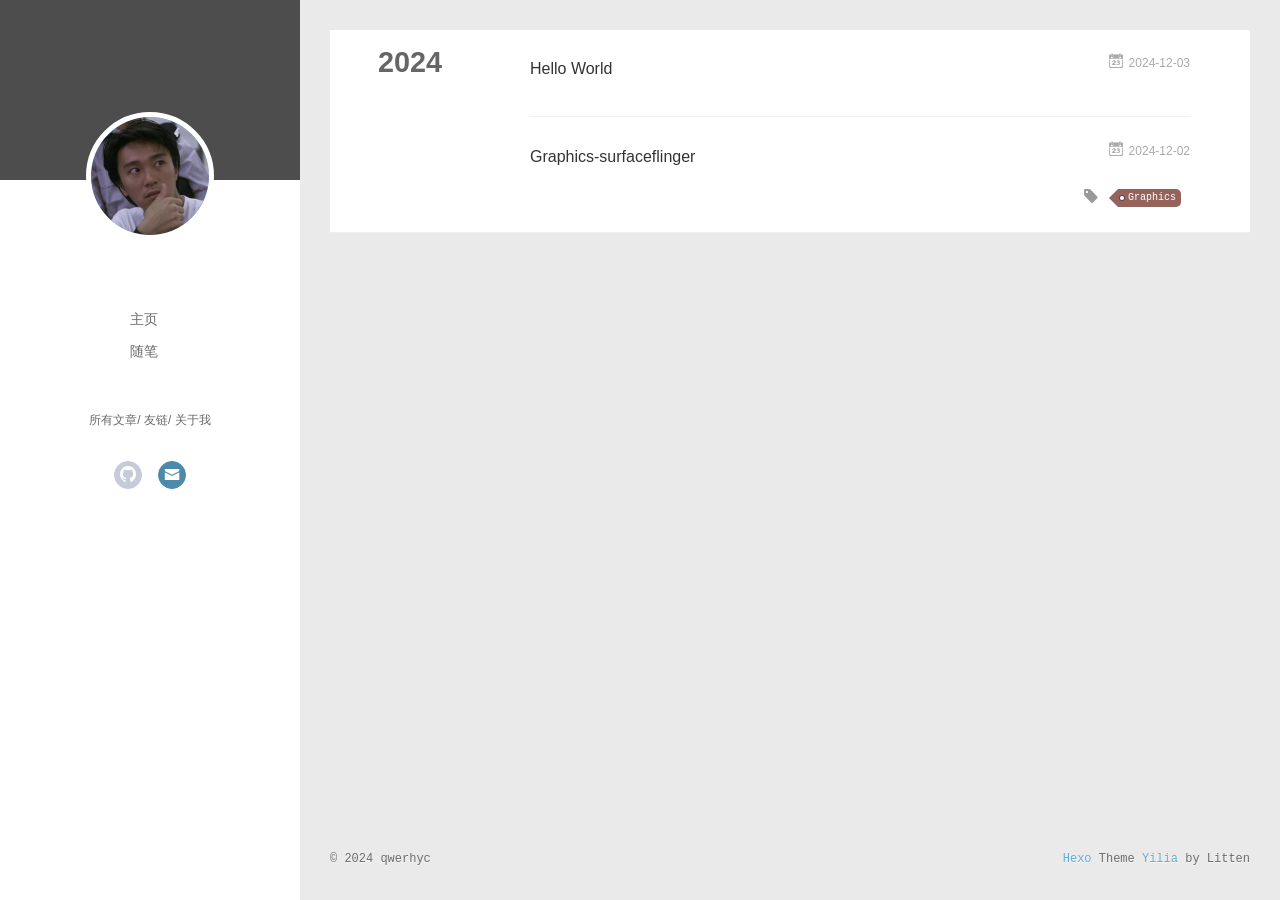
<file: archives/2024/12/index.html>
<!DOCTYPE html>
<html>
<head>
  <meta charset="utf-8">
  
  <meta name="renderer" content="webkit">
  <meta http-equiv="X-UA-Compatible" content="IE=edge" >
  <link rel="dns-prefetch" href="http://example.com">
  <title>Archives: 2024/12 | qwerhyc的笔记</title>
  <meta name="viewport" content="width=device-width, initial-scale=1, maximum-scale=1">
  <meta name="description" content="奥里给！！">
<meta property="og:type" content="website">
<meta property="og:title" content="qwerhyc的笔记">
<meta property="og:url" content="http://example.com/archives/2024/12/index.html">
<meta property="og:site_name" content="qwerhyc的笔记">
<meta property="og:description" content="奥里给！！">
<meta property="og:locale" content="en_US">
<meta property="article:author" content="qwerhyc">
<meta name="twitter:card" content="summary">
  
    <link rel="alternative" href="/atom.xml" title="qwerhyc的笔记" type="application/atom+xml">
  
  
    <link rel="icon" href="/assets/favicon.jpg">
  
  <link rel="stylesheet" type="text/css" href="/./main.0cf68a.css">
  <style type="text/css">
  
    #container.show {
      background: linear-gradient(200deg,#a0cfe4,#e8c37e);
    }
  </style>
  

  

<meta name="generator" content="Hexo 7.3.0"></head>

<body>
  <div id="container" q-class="show:isCtnShow">
    <canvas id="anm-canvas" class="anm-canvas"></canvas>
    <div class="left-col" q-class="show:isShow">
      
<div class="overlay" style="background: #4d4d4d"></div>
<div class="intrude-less">
	<header id="header" class="inner">
		<a href="/" class="profilepic">
			<img src="/assets/zhou.jpg" class="js-avatar">
		</a>
		<hgroup>
		  <h1 class="header-author"><a href="/"></a></h1>
		</hgroup>
		

		<nav class="header-menu">
			<ul>
			
				<li><a href="/">主页</a></li>
	        
				<li><a href="/">随笔</a></li>
	        
			</ul>
		</nav>
		<nav class="header-smart-menu">
    		
    			
    			<a q-on="click: openSlider(e, 'innerArchive')" href="javascript:void(0)">所有文章</a>
    			
            
    			
    			<a q-on="click: openSlider(e, 'friends')" href="javascript:void(0)">友链</a>
    			
            
    			
    			<a q-on="click: openSlider(e, 'aboutme')" href="javascript:void(0)">关于我</a>
    			
            
		</nav>
		<nav class="header-nav">
			<div class="social">
				
					<a class="github" target="_blank" href="https://github.com/qwerhyc" title="github"><i class="icon-github"></i></a>
		        
					<a class="mail" target="_blank" href="https://mail.163.com/" title="mail"><i class="icon-mail"></i></a>
		        
			</div>
		</nav>
	</header>		
</div>

    </div>
    <div class="mid-col" q-class="show:isShow,hide:isShow|isFalse">
      
<nav id="mobile-nav">
  	<div class="overlay js-overlay" style="background: #4d4d4d"></div>
	<div class="btnctn js-mobile-btnctn">
  		<div class="slider-trigger list" q-on="click: openSlider(e)"><i class="icon icon-sort"></i></div>
	</div>
	<div class="intrude-less">
		<header id="header" class="inner">
			<div class="profilepic">
				<img src="/assets/zhou.jpg" class="js-avatar">
			</div>
			<hgroup>
			  <h1 class="header-author js-header-author"></h1>
			</hgroup>
			
			
			
				
			
				
			
			
			
			<nav class="header-nav">
				<div class="social">
					
						<a class="github" target="_blank" href="https://github.com/qwerhyc" title="github"><i class="icon-github"></i></a>
			        
						<a class="mail" target="_blank" href="https://mail.163.com/" title="mail"><i class="icon-mail"></i></a>
			        
				</div>
			</nav>

			<nav class="header-menu js-header-menu">
				<ul style="width: 50%">
				
				
					<li style="width: 50%"><a href="/">主页</a></li>
		        
					<li style="width: 50%"><a href="/">随笔</a></li>
		        
				</ul>
			</nav>
		</header>				
	</div>
	<div class="mobile-mask" style="display:none" q-show="isShow"></div>
</nav>

      <div id="wrapper" class="body-wrap">
        <div class="menu-l">
          <div class="canvas-wrap">
            <canvas data-colors="#eaeaea" data-sectionHeight="100" data-contentId="js-content" id="myCanvas1" class="anm-canvas"></canvas>
          </div>
          <div id="js-content" class="content-ll">
            
  
  
    
    
      
      
      <section class="archives-wrap">
        <div class="archive-year-wrap">
          <a href="/archives/2024" class="archive-year">2024</a>
        </div>
        <div class="archives">
    
    <article class="archive-article archive-type-post">
  <div class="archive-article-inner">
    <header class="archive-article-header">
      	<div class="article-meta">
	      	<a href="/2024/12/03/hello-world/" class="archive-article-date">
  	<time datetime="2024-12-03T14:15:52.408Z" itemprop="datePublished"><i class="icon-calendar icon"></i>2024-12-03</time>
</a>
        </div>
    	 
  
    <h1 itemprop="name">
      <a class="archive-article-title" href="/2024/12/03/hello-world/">Hello World</a>
    </h1>
  

        <div class="article-info info-on-right">
          
          

        </div>
        <div class="clearfix"></div>
    </header>
  </div>
</article>
  
    
    
    <article class="archive-article archive-type-post">
  <div class="archive-article-inner">
    <header class="archive-article-header">
      	<div class="article-meta">
	      	<a href="/2024/12/02/Graphics-surfaceflinger/" class="archive-article-date">
  	<time datetime="2024-12-02T15:10:05.000Z" itemprop="datePublished"><i class="icon-calendar icon"></i>2024-12-02</time>
</a>
        </div>
    	 
  
    <h1 itemprop="name">
      <a class="archive-article-title" href="/2024/12/02/Graphics-surfaceflinger/">Graphics-surfaceflinger</a>
    </h1>
  

        <div class="article-info info-on-right">
          
	<div class="article-tag tagcloud">
		<i class="icon-price-tags icon"></i>
		<ul class="article-tag-list">
			 
        		<li class="article-tag-list-item">
        			<a href="javascript:void(0)" class="js-tag article-tag-list-link color4">Graphics</a>
        		</li>
      		
		</ul>
	</div>

          

        </div>
        <div class="clearfix"></div>
    </header>
  </div>
</article>
  
  
    </div></section>
  

    


          </div>
        </div>
      </div>
      <footer id="footer">
  <div class="outer">
    <div id="footer-info">
    	<div class="footer-left">
    		&copy; 2024 qwerhyc
    	</div>
      	<div class="footer-right">
      		<a href="http://hexo.io/" target="_blank">Hexo</a>  Theme <a href="https://github.com/litten/hexo-theme-yilia" target="_blank">Yilia</a> by Litten
      	</div>
    </div>
  </div>
</footer>
    </div>
    <script>
	var yiliaConfig = {
		mathjax: false,
		isHome: false,
		isPost: false,
		isArchive: true,
		isTag: false,
		isCategory: false,
		open_in_new: false,
		toc_hide_index: false,
		root: "/",
		innerArchive: true,
		showTags: false
	}
</script>

<script>!function(t){function n(e){if(r[e])return r[e].exports;var i=r[e]={exports:{},id:e,loaded:!1};return t[e].call(i.exports,i,i.exports,n),i.loaded=!0,i.exports}var r={};n.m=t,n.c=r,n.p="./",n(0)}([function(t,n,r){r(195),t.exports=r(191)},function(t,n,r){var e=r(3),i=r(52),o=r(27),u=r(28),c=r(53),f="prototype",a=function(t,n,r){var s,l,h,v,p=t&a.F,d=t&a.G,y=t&a.S,g=t&a.P,b=t&a.B,m=d?e:y?e[n]||(e[n]={}):(e[n]||{})[f],x=d?i:i[n]||(i[n]={}),w=x[f]||(x[f]={});d&&(r=n);for(s in r)l=!p&&m&&void 0!==m[s],h=(l?m:r)[s],v=b&&l?c(h,e):g&&"function"==typeof h?c(Function.call,h):h,m&&u(m,s,h,t&a.U),x[s]!=h&&o(x,s,v),g&&w[s]!=h&&(w[s]=h)};e.core=i,a.F=1,a.G=2,a.S=4,a.P=8,a.B=16,a.W=32,a.U=64,a.R=128,t.exports=a},function(t,n,r){var e=r(6);t.exports=function(t){if(!e(t))throw TypeError(t+" is not an object!");return t}},function(t,n){var r=t.exports="undefined"!=typeof window&&window.Math==Math?window:"undefined"!=typeof self&&self.Math==Math?self:Function("return this")();"number"==typeof __g&&(__g=r)},function(t,n){t.exports=function(t){try{return!!t()}catch(t){return!0}}},function(t,n){var r=t.exports="undefined"!=typeof window&&window.Math==Math?window:"undefined"!=typeof self&&self.Math==Math?self:Function("return this")();"number"==typeof __g&&(__g=r)},function(t,n){t.exports=function(t){return"object"==typeof t?null!==t:"function"==typeof t}},function(t,n,r){var e=r(126)("wks"),i=r(76),o=r(3).Symbol,u="function"==typeof o;(t.exports=function(t){return e[t]||(e[t]=u&&o[t]||(u?o:i)("Symbol."+t))}).store=e},function(t,n){var r={}.hasOwnProperty;t.exports=function(t,n){return r.call(t,n)}},function(t,n,r){var e=r(94),i=r(33);t.exports=function(t){return e(i(t))}},function(t,n,r){t.exports=!r(4)(function(){return 7!=Object.defineProperty({},"a",{get:function(){return 7}}).a})},function(t,n,r){var e=r(2),i=r(167),o=r(50),u=Object.defineProperty;n.f=r(10)?Object.defineProperty:function(t,n,r){if(e(t),n=o(n,!0),e(r),i)try{return u(t,n,r)}catch(t){}if("get"in r||"set"in r)throw TypeError("Accessors not supported!");return"value"in r&&(t[n]=r.value),t}},function(t,n,r){t.exports=!r(18)(function(){return 7!=Object.defineProperty({},"a",{get:function(){return 7}}).a})},function(t,n,r){var e=r(14),i=r(22);t.exports=r(12)?function(t,n,r){return e.f(t,n,i(1,r))}:function(t,n,r){return t[n]=r,t}},function(t,n,r){var e=r(20),i=r(58),o=r(42),u=Object.defineProperty;n.f=r(12)?Object.defineProperty:function(t,n,r){if(e(t),n=o(n,!0),e(r),i)try{return u(t,n,r)}catch(t){}if("get"in r||"set"in r)throw TypeError("Accessors not supported!");return"value"in r&&(t[n]=r.value),t}},function(t,n,r){var e=r(40)("wks"),i=r(23),o=r(5).Symbol,u="function"==typeof o;(t.exports=function(t){return e[t]||(e[t]=u&&o[t]||(u?o:i)("Symbol."+t))}).store=e},function(t,n,r){var e=r(67),i=Math.min;t.exports=function(t){return t>0?i(e(t),9007199254740991):0}},function(t,n,r){var e=r(46);t.exports=function(t){return Object(e(t))}},function(t,n){t.exports=function(t){try{return!!t()}catch(t){return!0}}},function(t,n,r){var e=r(63),i=r(34);t.exports=Object.keys||function(t){return e(t,i)}},function(t,n,r){var e=r(21);t.exports=function(t){if(!e(t))throw TypeError(t+" is not an object!");return t}},function(t,n){t.exports=function(t){return"object"==typeof t?null!==t:"function"==typeof t}},function(t,n){t.exports=function(t,n){return{enumerable:!(1&t),configurable:!(2&t),writable:!(4&t),value:n}}},function(t,n){var r=0,e=Math.random();t.exports=function(t){return"Symbol(".concat(void 0===t?"":t,")_",(++r+e).toString(36))}},function(t,n){var r={}.hasOwnProperty;t.exports=function(t,n){return r.call(t,n)}},function(t,n){var r=t.exports={version:"2.4.0"};"number"==typeof __e&&(__e=r)},function(t,n){t.exports=function(t){if("function"!=typeof t)throw TypeError(t+" is not a function!");return t}},function(t,n,r){var e=r(11),i=r(66);t.exports=r(10)?function(t,n,r){return e.f(t,n,i(1,r))}:function(t,n,r){return t[n]=r,t}},function(t,n,r){var e=r(3),i=r(27),o=r(24),u=r(76)("src"),c="toString",f=Function[c],a=(""+f).split(c);r(52).inspectSource=function(t){return f.call(t)},(t.exports=function(t,n,r,c){var f="function"==typeof r;f&&(o(r,"name")||i(r,"name",n)),t[n]!==r&&(f&&(o(r,u)||i(r,u,t[n]?""+t[n]:a.join(String(n)))),t===e?t[n]=r:c?t[n]?t[n]=r:i(t,n,r):(delete t[n],i(t,n,r)))})(Function.prototype,c,function(){return"function"==typeof this&&this[u]||f.call(this)})},function(t,n,r){var e=r(1),i=r(4),o=r(46),u=function(t,n,r,e){var i=String(o(t)),u="<"+n;return""!==r&&(u+=" "+r+'="'+String(e).replace(/"/g,"&quot;")+'"'),u+">"+i+"</"+n+">"};t.exports=function(t,n){var r={};r[t]=n(u),e(e.P+e.F*i(function(){var n=""[t]('"');return n!==n.toLowerCase()||n.split('"').length>3}),"String",r)}},function(t,n,r){var e=r(115),i=r(46);t.exports=function(t){return e(i(t))}},function(t,n,r){var e=r(116),i=r(66),o=r(30),u=r(50),c=r(24),f=r(167),a=Object.getOwnPropertyDescriptor;n.f=r(10)?a:function(t,n){if(t=o(t),n=u(n,!0),f)try{return a(t,n)}catch(t){}if(c(t,n))return i(!e.f.call(t,n),t[n])}},function(t,n,r){var e=r(24),i=r(17),o=r(145)("IE_PROTO"),u=Object.prototype;t.exports=Object.getPrototypeOf||function(t){return t=i(t),e(t,o)?t[o]:"function"==typeof t.constructor&&t instanceof t.constructor?t.constructor.prototype:t instanceof Object?u:null}},function(t,n){t.exports=function(t){if(void 0==t)throw TypeError("Can't call method on  "+t);return t}},function(t,n){t.exports="constructor,hasOwnProperty,isPrototypeOf,propertyIsEnumerable,toLocaleString,toString,valueOf".split(",")},function(t,n){t.exports={}},function(t,n){t.exports=!0},function(t,n){n.f={}.propertyIsEnumerable},function(t,n,r){var e=r(14).f,i=r(8),o=r(15)("toStringTag");t.exports=function(t,n,r){t&&!i(t=r?t:t.prototype,o)&&e(t,o,{configurable:!0,value:n})}},function(t,n,r){var e=r(40)("keys"),i=r(23);t.exports=function(t){return e[t]||(e[t]=i(t))}},function(t,n,r){var e=r(5),i="__core-js_shared__",o=e[i]||(e[i]={});t.exports=function(t){return o[t]||(o[t]={})}},function(t,n){var r=Math.ceil,e=Math.floor;t.exports=function(t){return isNaN(t=+t)?0:(t>0?e:r)(t)}},function(t,n,r){var e=r(21);t.exports=function(t,n){if(!e(t))return t;var r,i;if(n&&"function"==typeof(r=t.toString)&&!e(i=r.call(t)))return i;if("function"==typeof(r=t.valueOf)&&!e(i=r.call(t)))return i;if(!n&&"function"==typeof(r=t.toString)&&!e(i=r.call(t)))return i;throw TypeError("Can't convert object to primitive value")}},function(t,n,r){var e=r(5),i=r(25),o=r(36),u=r(44),c=r(14).f;t.exports=function(t){var n=i.Symbol||(i.Symbol=o?{}:e.Symbol||{});"_"==t.charAt(0)||t in n||c(n,t,{value:u.f(t)})}},function(t,n,r){n.f=r(15)},function(t,n){var r={}.toString;t.exports=function(t){return r.call(t).slice(8,-1)}},function(t,n){t.exports=function(t){if(void 0==t)throw TypeError("Can't call method on  "+t);return t}},function(t,n,r){var e=r(4);t.exports=function(t,n){return!!t&&e(function(){n?t.call(null,function(){},1):t.call(null)})}},function(t,n,r){var e=r(53),i=r(115),o=r(17),u=r(16),c=r(203);t.exports=function(t,n){var r=1==t,f=2==t,a=3==t,s=4==t,l=6==t,h=5==t||l,v=n||c;return function(n,c,p){for(var d,y,g=o(n),b=i(g),m=e(c,p,3),x=u(b.length),w=0,S=r?v(n,x):f?v(n,0):void 0;x>w;w++)if((h||w in b)&&(d=b[w],y=m(d,w,g),t))if(r)S[w]=y;else if(y)switch(t){case 3:return!0;case 5:return d;case 6:return w;case 2:S.push(d)}else if(s)return!1;return l?-1:a||s?s:S}}},function(t,n,r){var e=r(1),i=r(52),o=r(4);t.exports=function(t,n){var r=(i.Object||{})[t]||Object[t],u={};u[t]=n(r),e(e.S+e.F*o(function(){r(1)}),"Object",u)}},function(t,n,r){var e=r(6);t.exports=function(t,n){if(!e(t))return t;var r,i;if(n&&"function"==typeof(r=t.toString)&&!e(i=r.call(t)))return i;if("function"==typeof(r=t.valueOf)&&!e(i=r.call(t)))return i;if(!n&&"function"==typeof(r=t.toString)&&!e(i=r.call(t)))return i;throw TypeError("Can't convert object to primitive value")}},function(t,n,r){var e=r(5),i=r(25),o=r(91),u=r(13),c="prototype",f=function(t,n,r){var a,s,l,h=t&f.F,v=t&f.G,p=t&f.S,d=t&f.P,y=t&f.B,g=t&f.W,b=v?i:i[n]||(i[n]={}),m=b[c],x=v?e:p?e[n]:(e[n]||{})[c];v&&(r=n);for(a in r)(s=!h&&x&&void 0!==x[a])&&a in b||(l=s?x[a]:r[a],b[a]=v&&"function"!=typeof x[a]?r[a]:y&&s?o(l,e):g&&x[a]==l?function(t){var n=function(n,r,e){if(this instanceof t){switch(arguments.length){case 0:return new t;case 1:return new t(n);case 2:return new t(n,r)}return new t(n,r,e)}return t.apply(this,arguments)};return n[c]=t[c],n}(l):d&&"function"==typeof l?o(Function.call,l):l,d&&((b.virtual||(b.virtual={}))[a]=l,t&f.R&&m&&!m[a]&&u(m,a,l)))};f.F=1,f.G=2,f.S=4,f.P=8,f.B=16,f.W=32,f.U=64,f.R=128,t.exports=f},function(t,n){var r=t.exports={version:"2.4.0"};"number"==typeof __e&&(__e=r)},function(t,n,r){var e=r(26);t.exports=function(t,n,r){if(e(t),void 0===n)return t;switch(r){case 1:return function(r){return t.call(n,r)};case 2:return function(r,e){return t.call(n,r,e)};case 3:return function(r,e,i){return t.call(n,r,e,i)}}return function(){return t.apply(n,arguments)}}},function(t,n,r){var e=r(183),i=r(1),o=r(126)("metadata"),u=o.store||(o.store=new(r(186))),c=function(t,n,r){var i=u.get(t);if(!i){if(!r)return;u.set(t,i=new e)}var o=i.get(n);if(!o){if(!r)return;i.set(n,o=new e)}return o},f=function(t,n,r){var e=c(n,r,!1);return void 0!==e&&e.has(t)},a=function(t,n,r){var e=c(n,r,!1);return void 0===e?void 0:e.get(t)},s=function(t,n,r,e){c(r,e,!0).set(t,n)},l=function(t,n){var r=c(t,n,!1),e=[];return r&&r.forEach(function(t,n){e.push(n)}),e},h=function(t){return void 0===t||"symbol"==typeof t?t:String(t)},v=function(t){i(i.S,"Reflect",t)};t.exports={store:u,map:c,has:f,get:a,set:s,keys:l,key:h,exp:v}},function(t,n,r){"use strict";if(r(10)){var e=r(69),i=r(3),o=r(4),u=r(1),c=r(127),f=r(152),a=r(53),s=r(68),l=r(66),h=r(27),v=r(73),p=r(67),d=r(16),y=r(75),g=r(50),b=r(24),m=r(180),x=r(114),w=r(6),S=r(17),_=r(137),O=r(70),E=r(32),P=r(71).f,j=r(154),F=r(76),M=r(7),A=r(48),N=r(117),T=r(146),I=r(155),k=r(80),L=r(123),R=r(74),C=r(130),D=r(160),U=r(11),W=r(31),G=U.f,B=W.f,V=i.RangeError,z=i.TypeError,q=i.Uint8Array,K="ArrayBuffer",J="Shared"+K,Y="BYTES_PER_ELEMENT",H="prototype",$=Array[H],X=f.ArrayBuffer,Q=f.DataView,Z=A(0),tt=A(2),nt=A(3),rt=A(4),et=A(5),it=A(6),ot=N(!0),ut=N(!1),ct=I.values,ft=I.keys,at=I.entries,st=$.lastIndexOf,lt=$.reduce,ht=$.reduceRight,vt=$.join,pt=$.sort,dt=$.slice,yt=$.toString,gt=$.toLocaleString,bt=M("iterator"),mt=M("toStringTag"),xt=F("typed_constructor"),wt=F("def_constructor"),St=c.CONSTR,_t=c.TYPED,Ot=c.VIEW,Et="Wrong length!",Pt=A(1,function(t,n){return Tt(T(t,t[wt]),n)}),jt=o(function(){return 1===new q(new Uint16Array([1]).buffer)[0]}),Ft=!!q&&!!q[H].set&&o(function(){new q(1).set({})}),Mt=function(t,n){if(void 0===t)throw z(Et);var r=+t,e=d(t);if(n&&!m(r,e))throw V(Et);return e},At=function(t,n){var r=p(t);if(r<0||r%n)throw V("Wrong offset!");return r},Nt=function(t){if(w(t)&&_t in t)return t;throw z(t+" is not a typed array!")},Tt=function(t,n){if(!(w(t)&&xt in t))throw z("It is not a typed array constructor!");return new t(n)},It=function(t,n){return kt(T(t,t[wt]),n)},kt=function(t,n){for(var r=0,e=n.length,i=Tt(t,e);e>r;)i[r]=n[r++];return i},Lt=function(t,n,r){G(t,n,{get:function(){return this._d[r]}})},Rt=function(t){var n,r,e,i,o,u,c=S(t),f=arguments.length,s=f>1?arguments[1]:void 0,l=void 0!==s,h=j(c);if(void 0!=h&&!_(h)){for(u=h.call(c),e=[],n=0;!(o=u.next()).done;n++)e.push(o.value);c=e}for(l&&f>2&&(s=a(s,arguments[2],2)),n=0,r=d(c.length),i=Tt(this,r);r>n;n++)i[n]=l?s(c[n],n):c[n];return i},Ct=function(){for(var t=0,n=arguments.length,r=Tt(this,n);n>t;)r[t]=arguments[t++];return r},Dt=!!q&&o(function(){gt.call(new q(1))}),Ut=function(){return gt.apply(Dt?dt.call(Nt(this)):Nt(this),arguments)},Wt={copyWithin:function(t,n){return D.call(Nt(this),t,n,arguments.length>2?arguments[2]:void 0)},every:function(t){return rt(Nt(this),t,arguments.length>1?arguments[1]:void 0)},fill:function(t){return C.apply(Nt(this),arguments)},filter:function(t){return It(this,tt(Nt(this),t,arguments.length>1?arguments[1]:void 0))},find:function(t){return et(Nt(this),t,arguments.length>1?arguments[1]:void 0)},findIndex:function(t){return it(Nt(this),t,arguments.length>1?arguments[1]:void 0)},forEach:function(t){Z(Nt(this),t,arguments.length>1?arguments[1]:void 0)},indexOf:function(t){return ut(Nt(this),t,arguments.length>1?arguments[1]:void 0)},includes:function(t){return ot(Nt(this),t,arguments.length>1?arguments[1]:void 0)},join:function(t){return vt.apply(Nt(this),arguments)},lastIndexOf:function(t){return st.apply(Nt(this),arguments)},map:function(t){return Pt(Nt(this),t,arguments.length>1?arguments[1]:void 0)},reduce:function(t){return lt.apply(Nt(this),arguments)},reduceRight:function(t){return ht.apply(Nt(this),arguments)},reverse:function(){for(var t,n=this,r=Nt(n).length,e=Math.floor(r/2),i=0;i<e;)t=n[i],n[i++]=n[--r],n[r]=t;return n},some:function(t){return nt(Nt(this),t,arguments.length>1?arguments[1]:void 0)},sort:function(t){return pt.call(Nt(this),t)},subarray:function(t,n){var r=Nt(this),e=r.length,i=y(t,e);return new(T(r,r[wt]))(r.buffer,r.byteOffset+i*r.BYTES_PER_ELEMENT,d((void 0===n?e:y(n,e))-i))}},Gt=function(t,n){return It(this,dt.call(Nt(this),t,n))},Bt=function(t){Nt(this);var n=At(arguments[1],1),r=this.length,e=S(t),i=d(e.length),o=0;if(i+n>r)throw V(Et);for(;o<i;)this[n+o]=e[o++]},Vt={entries:function(){return at.call(Nt(this))},keys:function(){return ft.call(Nt(this))},values:function(){return ct.call(Nt(this))}},zt=function(t,n){return w(t)&&t[_t]&&"symbol"!=typeof n&&n in t&&String(+n)==String(n)},qt=function(t,n){return zt(t,n=g(n,!0))?l(2,t[n]):B(t,n)},Kt=function(t,n,r){return!(zt(t,n=g(n,!0))&&w(r)&&b(r,"value"))||b(r,"get")||b(r,"set")||r.configurable||b(r,"writable")&&!r.writable||b(r,"enumerable")&&!r.enumerable?G(t,n,r):(t[n]=r.value,t)};St||(W.f=qt,U.f=Kt),u(u.S+u.F*!St,"Object",{getOwnPropertyDescriptor:qt,defineProperty:Kt}),o(function(){yt.call({})})&&(yt=gt=function(){return vt.call(this)});var Jt=v({},Wt);v(Jt,Vt),h(Jt,bt,Vt.values),v(Jt,{slice:Gt,set:Bt,constructor:function(){},toString:yt,toLocaleString:Ut}),Lt(Jt,"buffer","b"),Lt(Jt,"byteOffset","o"),Lt(Jt,"byteLength","l"),Lt(Jt,"length","e"),G(Jt,mt,{get:function(){return this[_t]}}),t.exports=function(t,n,r,f){f=!!f;var a=t+(f?"Clamped":"")+"Array",l="Uint8Array"!=a,v="get"+t,p="set"+t,y=i[a],g=y||{},b=y&&E(y),m=!y||!c.ABV,S={},_=y&&y[H],j=function(t,r){var e=t._d;return e.v[v](r*n+e.o,jt)},F=function(t,r,e){var i=t._d;f&&(e=(e=Math.round(e))<0?0:e>255?255:255&e),i.v[p](r*n+i.o,e,jt)},M=function(t,n){G(t,n,{get:function(){return j(this,n)},set:function(t){return F(this,n,t)},enumerable:!0})};m?(y=r(function(t,r,e,i){s(t,y,a,"_d");var o,u,c,f,l=0,v=0;if(w(r)){if(!(r instanceof X||(f=x(r))==K||f==J))return _t in r?kt(y,r):Rt.call(y,r);o=r,v=At(e,n);var p=r.byteLength;if(void 0===i){if(p%n)throw V(Et);if((u=p-v)<0)throw V(Et)}else if((u=d(i)*n)+v>p)throw V(Et);c=u/n}else c=Mt(r,!0),u=c*n,o=new X(u);for(h(t,"_d",{b:o,o:v,l:u,e:c,v:new Q(o)});l<c;)M(t,l++)}),_=y[H]=O(Jt),h(_,"constructor",y)):L(function(t){new y(null),new y(t)},!0)||(y=r(function(t,r,e,i){s(t,y,a);var o;return w(r)?r instanceof X||(o=x(r))==K||o==J?void 0!==i?new g(r,At(e,n),i):void 0!==e?new g(r,At(e,n)):new g(r):_t in r?kt(y,r):Rt.call(y,r):new g(Mt(r,l))}),Z(b!==Function.prototype?P(g).concat(P(b)):P(g),function(t){t in y||h(y,t,g[t])}),y[H]=_,e||(_.constructor=y));var A=_[bt],N=!!A&&("values"==A.name||void 0==A.name),T=Vt.values;h(y,xt,!0),h(_,_t,a),h(_,Ot,!0),h(_,wt,y),(f?new y(1)[mt]==a:mt in _)||G(_,mt,{get:function(){return a}}),S[a]=y,u(u.G+u.W+u.F*(y!=g),S),u(u.S,a,{BYTES_PER_ELEMENT:n,from:Rt,of:Ct}),Y in _||h(_,Y,n),u(u.P,a,Wt),R(a),u(u.P+u.F*Ft,a,{set:Bt}),u(u.P+u.F*!N,a,Vt),u(u.P+u.F*(_.toString!=yt),a,{toString:yt}),u(u.P+u.F*o(function(){new y(1).slice()}),a,{slice:Gt}),u(u.P+u.F*(o(function(){return[1,2].toLocaleString()!=new y([1,2]).toLocaleString()})||!o(function(){_.toLocaleString.call([1,2])})),a,{toLocaleString:Ut}),k[a]=N?A:T,e||N||h(_,bt,T)}}else t.exports=function(){}},function(t,n){var r={}.toString;t.exports=function(t){return r.call(t).slice(8,-1)}},function(t,n,r){var e=r(21),i=r(5).document,o=e(i)&&e(i.createElement);t.exports=function(t){return o?i.createElement(t):{}}},function(t,n,r){t.exports=!r(12)&&!r(18)(function(){return 7!=Object.defineProperty(r(57)("div"),"a",{get:function(){return 7}}).a})},function(t,n,r){"use strict";var e=r(36),i=r(51),o=r(64),u=r(13),c=r(8),f=r(35),a=r(96),s=r(38),l=r(103),h=r(15)("iterator"),v=!([].keys&&"next"in[].keys()),p="keys",d="values",y=function(){return this};t.exports=function(t,n,r,g,b,m,x){a(r,n,g);var w,S,_,O=function(t){if(!v&&t in F)return F[t];switch(t){case p:case d:return function(){return new r(this,t)}}return function(){return new r(this,t)}},E=n+" Iterator",P=b==d,j=!1,F=t.prototype,M=F[h]||F["@@iterator"]||b&&F[b],A=M||O(b),N=b?P?O("entries"):A:void 0,T="Array"==n?F.entries||M:M;if(T&&(_=l(T.call(new t)))!==Object.prototype&&(s(_,E,!0),e||c(_,h)||u(_,h,y)),P&&M&&M.name!==d&&(j=!0,A=function(){return M.call(this)}),e&&!x||!v&&!j&&F[h]||u(F,h,A),f[n]=A,f[E]=y,b)if(w={values:P?A:O(d),keys:m?A:O(p),entries:N},x)for(S in w)S in F||o(F,S,w[S]);else i(i.P+i.F*(v||j),n,w);return w}},function(t,n,r){var e=r(20),i=r(100),o=r(34),u=r(39)("IE_PROTO"),c=function(){},f="prototype",a=function(){var t,n=r(57)("iframe"),e=o.length;for(n.style.display="none",r(93).appendChild(n),n.src="javascript:",t=n.contentWindow.document,t.open(),t.write("<script>document.F=Object<\/script>"),t.close(),a=t.F;e--;)delete a[f][o[e]];return a()};t.exports=Object.create||function(t,n){var r;return null!==t?(c[f]=e(t),r=new c,c[f]=null,r[u]=t):r=a(),void 0===n?r:i(r,n)}},function(t,n,r){var e=r(63),i=r(34).concat("length","prototype");n.f=Object.getOwnPropertyNames||function(t){return e(t,i)}},function(t,n){n.f=Object.getOwnPropertySymbols},function(t,n,r){var e=r(8),i=r(9),o=r(90)(!1),u=r(39)("IE_PROTO");t.exports=function(t,n){var r,c=i(t),f=0,a=[];for(r in c)r!=u&&e(c,r)&&a.push(r);for(;n.length>f;)e(c,r=n[f++])&&(~o(a,r)||a.push(r));return a}},function(t,n,r){t.exports=r(13)},function(t,n,r){var e=r(76)("meta"),i=r(6),o=r(24),u=r(11).f,c=0,f=Object.isExtensible||function(){return!0},a=!r(4)(function(){return f(Object.preventExtensions({}))}),s=function(t){u(t,e,{value:{i:"O"+ ++c,w:{}}})},l=function(t,n){if(!i(t))return"symbol"==typeof t?t:("string"==typeof t?"S":"P")+t;if(!o(t,e)){if(!f(t))return"F";if(!n)return"E";s(t)}return t[e].i},h=function(t,n){if(!o(t,e)){if(!f(t))return!0;if(!n)return!1;s(t)}return t[e].w},v=function(t){return a&&p.NEED&&f(t)&&!o(t,e)&&s(t),t},p=t.exports={KEY:e,NEED:!1,fastKey:l,getWeak:h,onFreeze:v}},function(t,n){t.exports=function(t,n){return{enumerable:!(1&t),configurable:!(2&t),writable:!(4&t),value:n}}},function(t,n){var r=Math.ceil,e=Math.floor;t.exports=function(t){return isNaN(t=+t)?0:(t>0?e:r)(t)}},function(t,n){t.exports=function(t,n,r,e){if(!(t instanceof n)||void 0!==e&&e in t)throw TypeError(r+": incorrect invocation!");return t}},function(t,n){t.exports=!1},function(t,n,r){var e=r(2),i=r(173),o=r(133),u=r(145)("IE_PROTO"),c=function(){},f="prototype",a=function(){var t,n=r(132)("iframe"),e=o.length;for(n.style.display="none",r(135).appendChild(n),n.src="javascript:",t=n.contentWindow.document,t.open(),t.write("<script>document.F=Object<\/script>"),t.close(),a=t.F;e--;)delete a[f][o[e]];return a()};t.exports=Object.create||function(t,n){var r;return null!==t?(c[f]=e(t),r=new c,c[f]=null,r[u]=t):r=a(),void 0===n?r:i(r,n)}},function(t,n,r){var e=r(175),i=r(133).concat("length","prototype");n.f=Object.getOwnPropertyNames||function(t){return e(t,i)}},function(t,n,r){var e=r(175),i=r(133);t.exports=Object.keys||function(t){return e(t,i)}},function(t,n,r){var e=r(28);t.exports=function(t,n,r){for(var i in n)e(t,i,n[i],r);return t}},function(t,n,r){"use strict";var e=r(3),i=r(11),o=r(10),u=r(7)("species");t.exports=function(t){var n=e[t];o&&n&&!n[u]&&i.f(n,u,{configurable:!0,get:function(){return this}})}},function(t,n,r){var e=r(67),i=Math.max,o=Math.min;t.exports=function(t,n){return t=e(t),t<0?i(t+n,0):o(t,n)}},function(t,n){var r=0,e=Math.random();t.exports=function(t){return"Symbol(".concat(void 0===t?"":t,")_",(++r+e).toString(36))}},function(t,n,r){var e=r(33);t.exports=function(t){return Object(e(t))}},function(t,n,r){var e=r(7)("unscopables"),i=Array.prototype;void 0==i[e]&&r(27)(i,e,{}),t.exports=function(t){i[e][t]=!0}},function(t,n,r){var e=r(53),i=r(169),o=r(137),u=r(2),c=r(16),f=r(154),a={},s={},n=t.exports=function(t,n,r,l,h){var v,p,d,y,g=h?function(){return t}:f(t),b=e(r,l,n?2:1),m=0;if("function"!=typeof g)throw TypeError(t+" is not iterable!");if(o(g)){for(v=c(t.length);v>m;m++)if((y=n?b(u(p=t[m])[0],p[1]):b(t[m]))===a||y===s)return y}else for(d=g.call(t);!(p=d.next()).done;)if((y=i(d,b,p.value,n))===a||y===s)return y};n.BREAK=a,n.RETURN=s},function(t,n){t.exports={}},function(t,n,r){var e=r(11).f,i=r(24),o=r(7)("toStringTag");t.exports=function(t,n,r){t&&!i(t=r?t:t.prototype,o)&&e(t,o,{configurable:!0,value:n})}},function(t,n,r){var e=r(1),i=r(46),o=r(4),u=r(150),c="["+u+"]",f="​",a=RegExp("^"+c+c+"*"),s=RegExp(c+c+"*$"),l=function(t,n,r){var i={},c=o(function(){return!!u[t]()||f[t]()!=f}),a=i[t]=c?n(h):u[t];r&&(i[r]=a),e(e.P+e.F*c,"String",i)},h=l.trim=function(t,n){return t=String(i(t)),1&n&&(t=t.replace(a,"")),2&n&&(t=t.replace(s,"")),t};t.exports=l},function(t,n,r){t.exports={default:r(86),__esModule:!0}},function(t,n,r){t.exports={default:r(87),__esModule:!0}},function(t,n,r){"use strict";function e(t){return t&&t.__esModule?t:{default:t}}n.__esModule=!0;var i=r(84),o=e(i),u=r(83),c=e(u),f="function"==typeof c.default&&"symbol"==typeof o.default?function(t){return typeof t}:function(t){return t&&"function"==typeof c.default&&t.constructor===c.default&&t!==c.default.prototype?"symbol":typeof t};n.default="function"==typeof c.default&&"symbol"===f(o.default)?function(t){return void 0===t?"undefined":f(t)}:function(t){return t&&"function"==typeof c.default&&t.constructor===c.default&&t!==c.default.prototype?"symbol":void 0===t?"undefined":f(t)}},function(t,n,r){r(110),r(108),r(111),r(112),t.exports=r(25).Symbol},function(t,n,r){r(109),r(113),t.exports=r(44).f("iterator")},function(t,n){t.exports=function(t){if("function"!=typeof t)throw TypeError(t+" is not a function!");return t}},function(t,n){t.exports=function(){}},function(t,n,r){var e=r(9),i=r(106),o=r(105);t.exports=function(t){return function(n,r,u){var c,f=e(n),a=i(f.length),s=o(u,a);if(t&&r!=r){for(;a>s;)if((c=f[s++])!=c)return!0}else for(;a>s;s++)if((t||s in f)&&f[s]===r)return t||s||0;return!t&&-1}}},function(t,n,r){var e=r(88);t.exports=function(t,n,r){if(e(t),void 0===n)return t;switch(r){case 1:return function(r){return t.call(n,r)};case 2:return function(r,e){return t.call(n,r,e)};case 3:return function(r,e,i){return t.call(n,r,e,i)}}return function(){return t.apply(n,arguments)}}},function(t,n,r){var e=r(19),i=r(62),o=r(37);t.exports=function(t){var n=e(t),r=i.f;if(r)for(var u,c=r(t),f=o.f,a=0;c.length>a;)f.call(t,u=c[a++])&&n.push(u);return n}},function(t,n,r){t.exports=r(5).document&&document.documentElement},function(t,n,r){var e=r(56);t.exports=Object("z").propertyIsEnumerable(0)?Object:function(t){return"String"==e(t)?t.split(""):Object(t)}},function(t,n,r){var e=r(56);t.exports=Array.isArray||function(t){return"Array"==e(t)}},function(t,n,r){"use strict";var e=r(60),i=r(22),o=r(38),u={};r(13)(u,r(15)("iterator"),function(){return this}),t.exports=function(t,n,r){t.prototype=e(u,{next:i(1,r)}),o(t,n+" Iterator")}},function(t,n){t.exports=function(t,n){return{value:n,done:!!t}}},function(t,n,r){var e=r(19),i=r(9);t.exports=function(t,n){for(var r,o=i(t),u=e(o),c=u.length,f=0;c>f;)if(o[r=u[f++]]===n)return r}},function(t,n,r){var e=r(23)("meta"),i=r(21),o=r(8),u=r(14).f,c=0,f=Object.isExtensible||function(){return!0},a=!r(18)(function(){return f(Object.preventExtensions({}))}),s=function(t){u(t,e,{value:{i:"O"+ ++c,w:{}}})},l=function(t,n){if(!i(t))return"symbol"==typeof t?t:("string"==typeof t?"S":"P")+t;if(!o(t,e)){if(!f(t))return"F";if(!n)return"E";s(t)}return t[e].i},h=function(t,n){if(!o(t,e)){if(!f(t))return!0;if(!n)return!1;s(t)}return t[e].w},v=function(t){return a&&p.NEED&&f(t)&&!o(t,e)&&s(t),t},p=t.exports={KEY:e,NEED:!1,fastKey:l,getWeak:h,onFreeze:v}},function(t,n,r){var e=r(14),i=r(20),o=r(19);t.exports=r(12)?Object.defineProperties:function(t,n){i(t);for(var r,u=o(n),c=u.length,f=0;c>f;)e.f(t,r=u[f++],n[r]);return t}},function(t,n,r){var e=r(37),i=r(22),o=r(9),u=r(42),c=r(8),f=r(58),a=Object.getOwnPropertyDescriptor;n.f=r(12)?a:function(t,n){if(t=o(t),n=u(n,!0),f)try{return a(t,n)}catch(t){}if(c(t,n))return i(!e.f.call(t,n),t[n])}},function(t,n,r){var e=r(9),i=r(61).f,o={}.toString,u="object"==typeof window&&window&&Object.getOwnPropertyNames?Object.getOwnPropertyNames(window):[],c=function(t){try{return i(t)}catch(t){return u.slice()}};t.exports.f=function(t){return u&&"[object Window]"==o.call(t)?c(t):i(e(t))}},function(t,n,r){var e=r(8),i=r(77),o=r(39)("IE_PROTO"),u=Object.prototype;t.exports=Object.getPrototypeOf||function(t){return t=i(t),e(t,o)?t[o]:"function"==typeof t.constructor&&t instanceof t.constructor?t.constructor.prototype:t instanceof Object?u:null}},function(t,n,r){var e=r(41),i=r(33);t.exports=function(t){return function(n,r){var o,u,c=String(i(n)),f=e(r),a=c.length;return f<0||f>=a?t?"":void 0:(o=c.charCodeAt(f),o<55296||o>56319||f+1===a||(u=c.charCodeAt(f+1))<56320||u>57343?t?c.charAt(f):o:t?c.slice(f,f+2):u-56320+(o-55296<<10)+65536)}}},function(t,n,r){var e=r(41),i=Math.max,o=Math.min;t.exports=function(t,n){return t=e(t),t<0?i(t+n,0):o(t,n)}},function(t,n,r){var e=r(41),i=Math.min;t.exports=function(t){return t>0?i(e(t),9007199254740991):0}},function(t,n,r){"use strict";var e=r(89),i=r(97),o=r(35),u=r(9);t.exports=r(59)(Array,"Array",function(t,n){this._t=u(t),this._i=0,this._k=n},function(){var t=this._t,n=this._k,r=this._i++;return!t||r>=t.length?(this._t=void 0,i(1)):"keys"==n?i(0,r):"values"==n?i(0,t[r]):i(0,[r,t[r]])},"values"),o.Arguments=o.Array,e("keys"),e("values"),e("entries")},function(t,n){},function(t,n,r){"use strict";var e=r(104)(!0);r(59)(String,"String",function(t){this._t=String(t),this._i=0},function(){var t,n=this._t,r=this._i;return r>=n.length?{value:void 0,done:!0}:(t=e(n,r),this._i+=t.length,{value:t,done:!1})})},function(t,n,r){"use strict";var e=r(5),i=r(8),o=r(12),u=r(51),c=r(64),f=r(99).KEY,a=r(18),s=r(40),l=r(38),h=r(23),v=r(15),p=r(44),d=r(43),y=r(98),g=r(92),b=r(95),m=r(20),x=r(9),w=r(42),S=r(22),_=r(60),O=r(102),E=r(101),P=r(14),j=r(19),F=E.f,M=P.f,A=O.f,N=e.Symbol,T=e.JSON,I=T&&T.stringify,k="prototype",L=v("_hidden"),R=v("toPrimitive"),C={}.propertyIsEnumerable,D=s("symbol-registry"),U=s("symbols"),W=s("op-symbols"),G=Object[k],B="function"==typeof N,V=e.QObject,z=!V||!V[k]||!V[k].findChild,q=o&&a(function(){return 7!=_(M({},"a",{get:function(){return M(this,"a",{value:7}).a}})).a})?function(t,n,r){var e=F(G,n);e&&delete G[n],M(t,n,r),e&&t!==G&&M(G,n,e)}:M,K=function(t){var n=U[t]=_(N[k]);return n._k=t,n},J=B&&"symbol"==typeof N.iterator?function(t){return"symbol"==typeof t}:function(t){return t instanceof N},Y=function(t,n,r){return t===G&&Y(W,n,r),m(t),n=w(n,!0),m(r),i(U,n)?(r.enumerable?(i(t,L)&&t[L][n]&&(t[L][n]=!1),r=_(r,{enumerable:S(0,!1)})):(i(t,L)||M(t,L,S(1,{})),t[L][n]=!0),q(t,n,r)):M(t,n,r)},H=function(t,n){m(t);for(var r,e=g(n=x(n)),i=0,o=e.length;o>i;)Y(t,r=e[i++],n[r]);return t},$=function(t,n){return void 0===n?_(t):H(_(t),n)},X=function(t){var n=C.call(this,t=w(t,!0));return!(this===G&&i(U,t)&&!i(W,t))&&(!(n||!i(this,t)||!i(U,t)||i(this,L)&&this[L][t])||n)},Q=function(t,n){if(t=x(t),n=w(n,!0),t!==G||!i(U,n)||i(W,n)){var r=F(t,n);return!r||!i(U,n)||i(t,L)&&t[L][n]||(r.enumerable=!0),r}},Z=function(t){for(var n,r=A(x(t)),e=[],o=0;r.length>o;)i(U,n=r[o++])||n==L||n==f||e.push(n);return e},tt=function(t){for(var n,r=t===G,e=A(r?W:x(t)),o=[],u=0;e.length>u;)!i(U,n=e[u++])||r&&!i(G,n)||o.push(U[n]);return o};B||(N=function(){if(this instanceof N)throw TypeError("Symbol is not a constructor!");var t=h(arguments.length>0?arguments[0]:void 0),n=function(r){this===G&&n.call(W,r),i(this,L)&&i(this[L],t)&&(this[L][t]=!1),q(this,t,S(1,r))};return o&&z&&q(G,t,{configurable:!0,set:n}),K(t)},c(N[k],"toString",function(){return this._k}),E.f=Q,P.f=Y,r(61).f=O.f=Z,r(37).f=X,r(62).f=tt,o&&!r(36)&&c(G,"propertyIsEnumerable",X,!0),p.f=function(t){return K(v(t))}),u(u.G+u.W+u.F*!B,{Symbol:N});for(var nt="hasInstance,isConcatSpreadable,iterator,match,replace,search,species,split,toPrimitive,toStringTag,unscopables".split(","),rt=0;nt.length>rt;)v(nt[rt++]);for(var nt=j(v.store),rt=0;nt.length>rt;)d(nt[rt++]);u(u.S+u.F*!B,"Symbol",{for:function(t){return i(D,t+="")?D[t]:D[t]=N(t)},keyFor:function(t){if(J(t))return y(D,t);throw TypeError(t+" is not a symbol!")},useSetter:function(){z=!0},useSimple:function(){z=!1}}),u(u.S+u.F*!B,"Object",{create:$,defineProperty:Y,defineProperties:H,getOwnPropertyDescriptor:Q,getOwnPropertyNames:Z,getOwnPropertySymbols:tt}),T&&u(u.S+u.F*(!B||a(function(){var t=N();return"[null]"!=I([t])||"{}"!=I({a:t})||"{}"!=I(Object(t))})),"JSON",{stringify:function(t){if(void 0!==t&&!J(t)){for(var n,r,e=[t],i=1;arguments.length>i;)e.push(arguments[i++]);return n=e[1],"function"==typeof n&&(r=n),!r&&b(n)||(n=function(t,n){if(r&&(n=r.call(this,t,n)),!J(n))return n}),e[1]=n,I.apply(T,e)}}}),N[k][R]||r(13)(N[k],R,N[k].valueOf),l(N,"Symbol"),l(Math,"Math",!0),l(e.JSON,"JSON",!0)},function(t,n,r){r(43)("asyncIterator")},function(t,n,r){r(43)("observable")},function(t,n,r){r(107);for(var e=r(5),i=r(13),o=r(35),u=r(15)("toStringTag"),c=["NodeList","DOMTokenList","MediaList","StyleSheetList","CSSRuleList"],f=0;f<5;f++){var a=c[f],s=e[a],l=s&&s.prototype;l&&!l[u]&&i(l,u,a),o[a]=o.Array}},function(t,n,r){var e=r(45),i=r(7)("toStringTag"),o="Arguments"==e(function(){return arguments}()),u=function(t,n){try{return t[n]}catch(t){}};t.exports=function(t){var n,r,c;return void 0===t?"Undefined":null===t?"Null":"string"==typeof(r=u(n=Object(t),i))?r:o?e(n):"Object"==(c=e(n))&&"function"==typeof n.callee?"Arguments":c}},function(t,n,r){var e=r(45);t.exports=Object("z").propertyIsEnumerable(0)?Object:function(t){return"String"==e(t)?t.split(""):Object(t)}},function(t,n){n.f={}.propertyIsEnumerable},function(t,n,r){var e=r(30),i=r(16),o=r(75);t.exports=function(t){return function(n,r,u){var c,f=e(n),a=i(f.length),s=o(u,a);if(t&&r!=r){for(;a>s;)if((c=f[s++])!=c)return!0}else for(;a>s;s++)if((t||s in f)&&f[s]===r)return t||s||0;return!t&&-1}}},function(t,n,r){"use strict";var e=r(3),i=r(1),o=r(28),u=r(73),c=r(65),f=r(79),a=r(68),s=r(6),l=r(4),h=r(123),v=r(81),p=r(136);t.exports=function(t,n,r,d,y,g){var b=e[t],m=b,x=y?"set":"add",w=m&&m.prototype,S={},_=function(t){var n=w[t];o(w,t,"delete"==t?function(t){return!(g&&!s(t))&&n.call(this,0===t?0:t)}:"has"==t?function(t){return!(g&&!s(t))&&n.call(this,0===t?0:t)}:"get"==t?function(t){return g&&!s(t)?void 0:n.call(this,0===t?0:t)}:"add"==t?function(t){return n.call(this,0===t?0:t),this}:function(t,r){return n.call(this,0===t?0:t,r),this})};if("function"==typeof m&&(g||w.forEach&&!l(function(){(new m).entries().next()}))){var O=new m,E=O[x](g?{}:-0,1)!=O,P=l(function(){O.has(1)}),j=h(function(t){new m(t)}),F=!g&&l(function(){for(var t=new m,n=5;n--;)t[x](n,n);return!t.has(-0)});j||(m=n(function(n,r){a(n,m,t);var e=p(new b,n,m);return void 0!=r&&f(r,y,e[x],e),e}),m.prototype=w,w.constructor=m),(P||F)&&(_("delete"),_("has"),y&&_("get")),(F||E)&&_(x),g&&w.clear&&delete w.clear}else m=d.getConstructor(n,t,y,x),u(m.prototype,r),c.NEED=!0;return v(m,t),S[t]=m,i(i.G+i.W+i.F*(m!=b),S),g||d.setStrong(m,t,y),m}},function(t,n,r){"use strict";var e=r(27),i=r(28),o=r(4),u=r(46),c=r(7);t.exports=function(t,n,r){var f=c(t),a=r(u,f,""[t]),s=a[0],l=a[1];o(function(){var n={};return n[f]=function(){return 7},7!=""[t](n)})&&(i(String.prototype,t,s),e(RegExp.prototype,f,2==n?function(t,n){return l.call(t,this,n)}:function(t){return l.call(t,this)}))}
},function(t,n,r){"use strict";var e=r(2);t.exports=function(){var t=e(this),n="";return t.global&&(n+="g"),t.ignoreCase&&(n+="i"),t.multiline&&(n+="m"),t.unicode&&(n+="u"),t.sticky&&(n+="y"),n}},function(t,n){t.exports=function(t,n,r){var e=void 0===r;switch(n.length){case 0:return e?t():t.call(r);case 1:return e?t(n[0]):t.call(r,n[0]);case 2:return e?t(n[0],n[1]):t.call(r,n[0],n[1]);case 3:return e?t(n[0],n[1],n[2]):t.call(r,n[0],n[1],n[2]);case 4:return e?t(n[0],n[1],n[2],n[3]):t.call(r,n[0],n[1],n[2],n[3])}return t.apply(r,n)}},function(t,n,r){var e=r(6),i=r(45),o=r(7)("match");t.exports=function(t){var n;return e(t)&&(void 0!==(n=t[o])?!!n:"RegExp"==i(t))}},function(t,n,r){var e=r(7)("iterator"),i=!1;try{var o=[7][e]();o.return=function(){i=!0},Array.from(o,function(){throw 2})}catch(t){}t.exports=function(t,n){if(!n&&!i)return!1;var r=!1;try{var o=[7],u=o[e]();u.next=function(){return{done:r=!0}},o[e]=function(){return u},t(o)}catch(t){}return r}},function(t,n,r){t.exports=r(69)||!r(4)(function(){var t=Math.random();__defineSetter__.call(null,t,function(){}),delete r(3)[t]})},function(t,n){n.f=Object.getOwnPropertySymbols},function(t,n,r){var e=r(3),i="__core-js_shared__",o=e[i]||(e[i]={});t.exports=function(t){return o[t]||(o[t]={})}},function(t,n,r){for(var e,i=r(3),o=r(27),u=r(76),c=u("typed_array"),f=u("view"),a=!(!i.ArrayBuffer||!i.DataView),s=a,l=0,h="Int8Array,Uint8Array,Uint8ClampedArray,Int16Array,Uint16Array,Int32Array,Uint32Array,Float32Array,Float64Array".split(",");l<9;)(e=i[h[l++]])?(o(e.prototype,c,!0),o(e.prototype,f,!0)):s=!1;t.exports={ABV:a,CONSTR:s,TYPED:c,VIEW:f}},function(t,n){"use strict";var r={versions:function(){var t=window.navigator.userAgent;return{trident:t.indexOf("Trident")>-1,presto:t.indexOf("Presto")>-1,webKit:t.indexOf("AppleWebKit")>-1,gecko:t.indexOf("Gecko")>-1&&-1==t.indexOf("KHTML"),mobile:!!t.match(/AppleWebKit.*Mobile.*/),ios:!!t.match(/\(i[^;]+;( U;)? CPU.+Mac OS X/),android:t.indexOf("Android")>-1||t.indexOf("Linux")>-1,iPhone:t.indexOf("iPhone")>-1||t.indexOf("Mac")>-1,iPad:t.indexOf("iPad")>-1,webApp:-1==t.indexOf("Safari"),weixin:-1==t.indexOf("MicroMessenger")}}()};t.exports=r},function(t,n,r){"use strict";var e=r(85),i=function(t){return t&&t.__esModule?t:{default:t}}(e),o=function(){function t(t,n,e){return n||e?String.fromCharCode(n||e):r[t]||t}function n(t){return e[t]}var r={"&quot;":'"',"&lt;":"<","&gt;":">","&amp;":"&","&nbsp;":" "},e={};for(var u in r)e[r[u]]=u;return r["&apos;"]="'",e["'"]="&#39;",{encode:function(t){return t?(""+t).replace(/['<> "&]/g,n).replace(/\r?\n/g,"<br/>").replace(/\s/g,"&nbsp;"):""},decode:function(n){return n?(""+n).replace(/<br\s*\/?>/gi,"\n").replace(/&quot;|&lt;|&gt;|&amp;|&nbsp;|&apos;|&#(\d+);|&#(\d+)/g,t).replace(/\u00a0/g," "):""},encodeBase16:function(t){if(!t)return t;t+="";for(var n=[],r=0,e=t.length;e>r;r++)n.push(t.charCodeAt(r).toString(16).toUpperCase());return n.join("")},encodeBase16forJSON:function(t){if(!t)return t;t=t.replace(/[\u4E00-\u9FBF]/gi,function(t){return escape(t).replace("%u","\\u")});for(var n=[],r=0,e=t.length;e>r;r++)n.push(t.charCodeAt(r).toString(16).toUpperCase());return n.join("")},decodeBase16:function(t){if(!t)return t;t+="";for(var n=[],r=0,e=t.length;e>r;r+=2)n.push(String.fromCharCode("0x"+t.slice(r,r+2)));return n.join("")},encodeObject:function(t){if(t instanceof Array)for(var n=0,r=t.length;r>n;n++)t[n]=o.encodeObject(t[n]);else if("object"==(void 0===t?"undefined":(0,i.default)(t)))for(var e in t)t[e]=o.encodeObject(t[e]);else if("string"==typeof t)return o.encode(t);return t},loadScript:function(t){var n=document.createElement("script");document.getElementsByTagName("body")[0].appendChild(n),n.setAttribute("src",t)},addLoadEvent:function(t){var n=window.onload;"function"!=typeof window.onload?window.onload=t:window.onload=function(){n(),t()}}}}();t.exports=o},function(t,n,r){"use strict";var e=r(17),i=r(75),o=r(16);t.exports=function(t){for(var n=e(this),r=o(n.length),u=arguments.length,c=i(u>1?arguments[1]:void 0,r),f=u>2?arguments[2]:void 0,a=void 0===f?r:i(f,r);a>c;)n[c++]=t;return n}},function(t,n,r){"use strict";var e=r(11),i=r(66);t.exports=function(t,n,r){n in t?e.f(t,n,i(0,r)):t[n]=r}},function(t,n,r){var e=r(6),i=r(3).document,o=e(i)&&e(i.createElement);t.exports=function(t){return o?i.createElement(t):{}}},function(t,n){t.exports="constructor,hasOwnProperty,isPrototypeOf,propertyIsEnumerable,toLocaleString,toString,valueOf".split(",")},function(t,n,r){var e=r(7)("match");t.exports=function(t){var n=/./;try{"/./"[t](n)}catch(r){try{return n[e]=!1,!"/./"[t](n)}catch(t){}}return!0}},function(t,n,r){t.exports=r(3).document&&document.documentElement},function(t,n,r){var e=r(6),i=r(144).set;t.exports=function(t,n,r){var o,u=n.constructor;return u!==r&&"function"==typeof u&&(o=u.prototype)!==r.prototype&&e(o)&&i&&i(t,o),t}},function(t,n,r){var e=r(80),i=r(7)("iterator"),o=Array.prototype;t.exports=function(t){return void 0!==t&&(e.Array===t||o[i]===t)}},function(t,n,r){var e=r(45);t.exports=Array.isArray||function(t){return"Array"==e(t)}},function(t,n,r){"use strict";var e=r(70),i=r(66),o=r(81),u={};r(27)(u,r(7)("iterator"),function(){return this}),t.exports=function(t,n,r){t.prototype=e(u,{next:i(1,r)}),o(t,n+" Iterator")}},function(t,n,r){"use strict";var e=r(69),i=r(1),o=r(28),u=r(27),c=r(24),f=r(80),a=r(139),s=r(81),l=r(32),h=r(7)("iterator"),v=!([].keys&&"next"in[].keys()),p="keys",d="values",y=function(){return this};t.exports=function(t,n,r,g,b,m,x){a(r,n,g);var w,S,_,O=function(t){if(!v&&t in F)return F[t];switch(t){case p:case d:return function(){return new r(this,t)}}return function(){return new r(this,t)}},E=n+" Iterator",P=b==d,j=!1,F=t.prototype,M=F[h]||F["@@iterator"]||b&&F[b],A=M||O(b),N=b?P?O("entries"):A:void 0,T="Array"==n?F.entries||M:M;if(T&&(_=l(T.call(new t)))!==Object.prototype&&(s(_,E,!0),e||c(_,h)||u(_,h,y)),P&&M&&M.name!==d&&(j=!0,A=function(){return M.call(this)}),e&&!x||!v&&!j&&F[h]||u(F,h,A),f[n]=A,f[E]=y,b)if(w={values:P?A:O(d),keys:m?A:O(p),entries:N},x)for(S in w)S in F||o(F,S,w[S]);else i(i.P+i.F*(v||j),n,w);return w}},function(t,n){var r=Math.expm1;t.exports=!r||r(10)>22025.465794806718||r(10)<22025.465794806718||-2e-17!=r(-2e-17)?function(t){return 0==(t=+t)?t:t>-1e-6&&t<1e-6?t+t*t/2:Math.exp(t)-1}:r},function(t,n){t.exports=Math.sign||function(t){return 0==(t=+t)||t!=t?t:t<0?-1:1}},function(t,n,r){var e=r(3),i=r(151).set,o=e.MutationObserver||e.WebKitMutationObserver,u=e.process,c=e.Promise,f="process"==r(45)(u);t.exports=function(){var t,n,r,a=function(){var e,i;for(f&&(e=u.domain)&&e.exit();t;){i=t.fn,t=t.next;try{i()}catch(e){throw t?r():n=void 0,e}}n=void 0,e&&e.enter()};if(f)r=function(){u.nextTick(a)};else if(o){var s=!0,l=document.createTextNode("");new o(a).observe(l,{characterData:!0}),r=function(){l.data=s=!s}}else if(c&&c.resolve){var h=c.resolve();r=function(){h.then(a)}}else r=function(){i.call(e,a)};return function(e){var i={fn:e,next:void 0};n&&(n.next=i),t||(t=i,r()),n=i}}},function(t,n,r){var e=r(6),i=r(2),o=function(t,n){if(i(t),!e(n)&&null!==n)throw TypeError(n+": can't set as prototype!")};t.exports={set:Object.setPrototypeOf||("__proto__"in{}?function(t,n,e){try{e=r(53)(Function.call,r(31).f(Object.prototype,"__proto__").set,2),e(t,[]),n=!(t instanceof Array)}catch(t){n=!0}return function(t,r){return o(t,r),n?t.__proto__=r:e(t,r),t}}({},!1):void 0),check:o}},function(t,n,r){var e=r(126)("keys"),i=r(76);t.exports=function(t){return e[t]||(e[t]=i(t))}},function(t,n,r){var e=r(2),i=r(26),o=r(7)("species");t.exports=function(t,n){var r,u=e(t).constructor;return void 0===u||void 0==(r=e(u)[o])?n:i(r)}},function(t,n,r){var e=r(67),i=r(46);t.exports=function(t){return function(n,r){var o,u,c=String(i(n)),f=e(r),a=c.length;return f<0||f>=a?t?"":void 0:(o=c.charCodeAt(f),o<55296||o>56319||f+1===a||(u=c.charCodeAt(f+1))<56320||u>57343?t?c.charAt(f):o:t?c.slice(f,f+2):u-56320+(o-55296<<10)+65536)}}},function(t,n,r){var e=r(122),i=r(46);t.exports=function(t,n,r){if(e(n))throw TypeError("String#"+r+" doesn't accept regex!");return String(i(t))}},function(t,n,r){"use strict";var e=r(67),i=r(46);t.exports=function(t){var n=String(i(this)),r="",o=e(t);if(o<0||o==1/0)throw RangeError("Count can't be negative");for(;o>0;(o>>>=1)&&(n+=n))1&o&&(r+=n);return r}},function(t,n){t.exports="\t\n\v\f\r   ᠎             　\u2028\u2029\ufeff"},function(t,n,r){var e,i,o,u=r(53),c=r(121),f=r(135),a=r(132),s=r(3),l=s.process,h=s.setImmediate,v=s.clearImmediate,p=s.MessageChannel,d=0,y={},g="onreadystatechange",b=function(){var t=+this;if(y.hasOwnProperty(t)){var n=y[t];delete y[t],n()}},m=function(t){b.call(t.data)};h&&v||(h=function(t){for(var n=[],r=1;arguments.length>r;)n.push(arguments[r++]);return y[++d]=function(){c("function"==typeof t?t:Function(t),n)},e(d),d},v=function(t){delete y[t]},"process"==r(45)(l)?e=function(t){l.nextTick(u(b,t,1))}:p?(i=new p,o=i.port2,i.port1.onmessage=m,e=u(o.postMessage,o,1)):s.addEventListener&&"function"==typeof postMessage&&!s.importScripts?(e=function(t){s.postMessage(t+"","*")},s.addEventListener("message",m,!1)):e=g in a("script")?function(t){f.appendChild(a("script"))[g]=function(){f.removeChild(this),b.call(t)}}:function(t){setTimeout(u(b,t,1),0)}),t.exports={set:h,clear:v}},function(t,n,r){"use strict";var e=r(3),i=r(10),o=r(69),u=r(127),c=r(27),f=r(73),a=r(4),s=r(68),l=r(67),h=r(16),v=r(71).f,p=r(11).f,d=r(130),y=r(81),g="ArrayBuffer",b="DataView",m="prototype",x="Wrong length!",w="Wrong index!",S=e[g],_=e[b],O=e.Math,E=e.RangeError,P=e.Infinity,j=S,F=O.abs,M=O.pow,A=O.floor,N=O.log,T=O.LN2,I="buffer",k="byteLength",L="byteOffset",R=i?"_b":I,C=i?"_l":k,D=i?"_o":L,U=function(t,n,r){var e,i,o,u=Array(r),c=8*r-n-1,f=(1<<c)-1,a=f>>1,s=23===n?M(2,-24)-M(2,-77):0,l=0,h=t<0||0===t&&1/t<0?1:0;for(t=F(t),t!=t||t===P?(i=t!=t?1:0,e=f):(e=A(N(t)/T),t*(o=M(2,-e))<1&&(e--,o*=2),t+=e+a>=1?s/o:s*M(2,1-a),t*o>=2&&(e++,o/=2),e+a>=f?(i=0,e=f):e+a>=1?(i=(t*o-1)*M(2,n),e+=a):(i=t*M(2,a-1)*M(2,n),e=0));n>=8;u[l++]=255&i,i/=256,n-=8);for(e=e<<n|i,c+=n;c>0;u[l++]=255&e,e/=256,c-=8);return u[--l]|=128*h,u},W=function(t,n,r){var e,i=8*r-n-1,o=(1<<i)-1,u=o>>1,c=i-7,f=r-1,a=t[f--],s=127&a;for(a>>=7;c>0;s=256*s+t[f],f--,c-=8);for(e=s&(1<<-c)-1,s>>=-c,c+=n;c>0;e=256*e+t[f],f--,c-=8);if(0===s)s=1-u;else{if(s===o)return e?NaN:a?-P:P;e+=M(2,n),s-=u}return(a?-1:1)*e*M(2,s-n)},G=function(t){return t[3]<<24|t[2]<<16|t[1]<<8|t[0]},B=function(t){return[255&t]},V=function(t){return[255&t,t>>8&255]},z=function(t){return[255&t,t>>8&255,t>>16&255,t>>24&255]},q=function(t){return U(t,52,8)},K=function(t){return U(t,23,4)},J=function(t,n,r){p(t[m],n,{get:function(){return this[r]}})},Y=function(t,n,r,e){var i=+r,o=l(i);if(i!=o||o<0||o+n>t[C])throw E(w);var u=t[R]._b,c=o+t[D],f=u.slice(c,c+n);return e?f:f.reverse()},H=function(t,n,r,e,i,o){var u=+r,c=l(u);if(u!=c||c<0||c+n>t[C])throw E(w);for(var f=t[R]._b,a=c+t[D],s=e(+i),h=0;h<n;h++)f[a+h]=s[o?h:n-h-1]},$=function(t,n){s(t,S,g);var r=+n,e=h(r);if(r!=e)throw E(x);return e};if(u.ABV){if(!a(function(){new S})||!a(function(){new S(.5)})){S=function(t){return new j($(this,t))};for(var X,Q=S[m]=j[m],Z=v(j),tt=0;Z.length>tt;)(X=Z[tt++])in S||c(S,X,j[X]);o||(Q.constructor=S)}var nt=new _(new S(2)),rt=_[m].setInt8;nt.setInt8(0,2147483648),nt.setInt8(1,2147483649),!nt.getInt8(0)&&nt.getInt8(1)||f(_[m],{setInt8:function(t,n){rt.call(this,t,n<<24>>24)},setUint8:function(t,n){rt.call(this,t,n<<24>>24)}},!0)}else S=function(t){var n=$(this,t);this._b=d.call(Array(n),0),this[C]=n},_=function(t,n,r){s(this,_,b),s(t,S,b);var e=t[C],i=l(n);if(i<0||i>e)throw E("Wrong offset!");if(r=void 0===r?e-i:h(r),i+r>e)throw E(x);this[R]=t,this[D]=i,this[C]=r},i&&(J(S,k,"_l"),J(_,I,"_b"),J(_,k,"_l"),J(_,L,"_o")),f(_[m],{getInt8:function(t){return Y(this,1,t)[0]<<24>>24},getUint8:function(t){return Y(this,1,t)[0]},getInt16:function(t){var n=Y(this,2,t,arguments[1]);return(n[1]<<8|n[0])<<16>>16},getUint16:function(t){var n=Y(this,2,t,arguments[1]);return n[1]<<8|n[0]},getInt32:function(t){return G(Y(this,4,t,arguments[1]))},getUint32:function(t){return G(Y(this,4,t,arguments[1]))>>>0},getFloat32:function(t){return W(Y(this,4,t,arguments[1]),23,4)},getFloat64:function(t){return W(Y(this,8,t,arguments[1]),52,8)},setInt8:function(t,n){H(this,1,t,B,n)},setUint8:function(t,n){H(this,1,t,B,n)},setInt16:function(t,n){H(this,2,t,V,n,arguments[2])},setUint16:function(t,n){H(this,2,t,V,n,arguments[2])},setInt32:function(t,n){H(this,4,t,z,n,arguments[2])},setUint32:function(t,n){H(this,4,t,z,n,arguments[2])},setFloat32:function(t,n){H(this,4,t,K,n,arguments[2])},setFloat64:function(t,n){H(this,8,t,q,n,arguments[2])}});y(S,g),y(_,b),c(_[m],u.VIEW,!0),n[g]=S,n[b]=_},function(t,n,r){var e=r(3),i=r(52),o=r(69),u=r(182),c=r(11).f;t.exports=function(t){var n=i.Symbol||(i.Symbol=o?{}:e.Symbol||{});"_"==t.charAt(0)||t in n||c(n,t,{value:u.f(t)})}},function(t,n,r){var e=r(114),i=r(7)("iterator"),o=r(80);t.exports=r(52).getIteratorMethod=function(t){if(void 0!=t)return t[i]||t["@@iterator"]||o[e(t)]}},function(t,n,r){"use strict";var e=r(78),i=r(170),o=r(80),u=r(30);t.exports=r(140)(Array,"Array",function(t,n){this._t=u(t),this._i=0,this._k=n},function(){var t=this._t,n=this._k,r=this._i++;return!t||r>=t.length?(this._t=void 0,i(1)):"keys"==n?i(0,r):"values"==n?i(0,t[r]):i(0,[r,t[r]])},"values"),o.Arguments=o.Array,e("keys"),e("values"),e("entries")},function(t,n){function r(t,n){t.classList?t.classList.add(n):t.className+=" "+n}t.exports=r},function(t,n){function r(t,n){if(t.classList)t.classList.remove(n);else{var r=new RegExp("(^|\\b)"+n.split(" ").join("|")+"(\\b|$)","gi");t.className=t.className.replace(r," ")}}t.exports=r},function(t,n){function r(){throw new Error("setTimeout has not been defined")}function e(){throw new Error("clearTimeout has not been defined")}function i(t){if(s===setTimeout)return setTimeout(t,0);if((s===r||!s)&&setTimeout)return s=setTimeout,setTimeout(t,0);try{return s(t,0)}catch(n){try{return s.call(null,t,0)}catch(n){return s.call(this,t,0)}}}function o(t){if(l===clearTimeout)return clearTimeout(t);if((l===e||!l)&&clearTimeout)return l=clearTimeout,clearTimeout(t);try{return l(t)}catch(n){try{return l.call(null,t)}catch(n){return l.call(this,t)}}}function u(){d&&v&&(d=!1,v.length?p=v.concat(p):y=-1,p.length&&c())}function c(){if(!d){var t=i(u);d=!0;for(var n=p.length;n;){for(v=p,p=[];++y<n;)v&&v[y].run();y=-1,n=p.length}v=null,d=!1,o(t)}}function f(t,n){this.fun=t,this.array=n}function a(){}var s,l,h=t.exports={};!function(){try{s="function"==typeof setTimeout?setTimeout:r}catch(t){s=r}try{l="function"==typeof clearTimeout?clearTimeout:e}catch(t){l=e}}();var v,p=[],d=!1,y=-1;h.nextTick=function(t){var n=new Array(arguments.length-1);if(arguments.length>1)for(var r=1;r<arguments.length;r++)n[r-1]=arguments[r];p.push(new f(t,n)),1!==p.length||d||i(c)},f.prototype.run=function(){this.fun.apply(null,this.array)},h.title="browser",h.browser=!0,h.env={},h.argv=[],h.version="",h.versions={},h.on=a,h.addListener=a,h.once=a,h.off=a,h.removeListener=a,h.removeAllListeners=a,h.emit=a,h.prependListener=a,h.prependOnceListener=a,h.listeners=function(t){return[]},h.binding=function(t){throw new Error("process.binding is not supported")},h.cwd=function(){return"/"},h.chdir=function(t){throw new Error("process.chdir is not supported")},h.umask=function(){return 0}},function(t,n,r){var e=r(45);t.exports=function(t,n){if("number"!=typeof t&&"Number"!=e(t))throw TypeError(n);return+t}},function(t,n,r){"use strict";var e=r(17),i=r(75),o=r(16);t.exports=[].copyWithin||function(t,n){var r=e(this),u=o(r.length),c=i(t,u),f=i(n,u),a=arguments.length>2?arguments[2]:void 0,s=Math.min((void 0===a?u:i(a,u))-f,u-c),l=1;for(f<c&&c<f+s&&(l=-1,f+=s-1,c+=s-1);s-- >0;)f in r?r[c]=r[f]:delete r[c],c+=l,f+=l;return r}},function(t,n,r){var e=r(79);t.exports=function(t,n){var r=[];return e(t,!1,r.push,r,n),r}},function(t,n,r){var e=r(26),i=r(17),o=r(115),u=r(16);t.exports=function(t,n,r,c,f){e(n);var a=i(t),s=o(a),l=u(a.length),h=f?l-1:0,v=f?-1:1;if(r<2)for(;;){if(h in s){c=s[h],h+=v;break}if(h+=v,f?h<0:l<=h)throw TypeError("Reduce of empty array with no initial value")}for(;f?h>=0:l>h;h+=v)h in s&&(c=n(c,s[h],h,a));return c}},function(t,n,r){"use strict";var e=r(26),i=r(6),o=r(121),u=[].slice,c={},f=function(t,n,r){if(!(n in c)){for(var e=[],i=0;i<n;i++)e[i]="a["+i+"]";c[n]=Function("F,a","return new F("+e.join(",")+")")}return c[n](t,r)};t.exports=Function.bind||function(t){var n=e(this),r=u.call(arguments,1),c=function(){var e=r.concat(u.call(arguments));return this instanceof c?f(n,e.length,e):o(n,e,t)};return i(n.prototype)&&(c.prototype=n.prototype),c}},function(t,n,r){"use strict";var e=r(11).f,i=r(70),o=r(73),u=r(53),c=r(68),f=r(46),a=r(79),s=r(140),l=r(170),h=r(74),v=r(10),p=r(65).fastKey,d=v?"_s":"size",y=function(t,n){var r,e=p(n);if("F"!==e)return t._i[e];for(r=t._f;r;r=r.n)if(r.k==n)return r};t.exports={getConstructor:function(t,n,r,s){var l=t(function(t,e){c(t,l,n,"_i"),t._i=i(null),t._f=void 0,t._l=void 0,t[d]=0,void 0!=e&&a(e,r,t[s],t)});return o(l.prototype,{clear:function(){for(var t=this,n=t._i,r=t._f;r;r=r.n)r.r=!0,r.p&&(r.p=r.p.n=void 0),delete n[r.i];t._f=t._l=void 0,t[d]=0},delete:function(t){var n=this,r=y(n,t);if(r){var e=r.n,i=r.p;delete n._i[r.i],r.r=!0,i&&(i.n=e),e&&(e.p=i),n._f==r&&(n._f=e),n._l==r&&(n._l=i),n[d]--}return!!r},forEach:function(t){c(this,l,"forEach");for(var n,r=u(t,arguments.length>1?arguments[1]:void 0,3);n=n?n.n:this._f;)for(r(n.v,n.k,this);n&&n.r;)n=n.p},has:function(t){return!!y(this,t)}}),v&&e(l.prototype,"size",{get:function(){return f(this[d])}}),l},def:function(t,n,r){var e,i,o=y(t,n);return o?o.v=r:(t._l=o={i:i=p(n,!0),k:n,v:r,p:e=t._l,n:void 0,r:!1},t._f||(t._f=o),e&&(e.n=o),t[d]++,"F"!==i&&(t._i[i]=o)),t},getEntry:y,setStrong:function(t,n,r){s(t,n,function(t,n){this._t=t,this._k=n,this._l=void 0},function(){for(var t=this,n=t._k,r=t._l;r&&r.r;)r=r.p;return t._t&&(t._l=r=r?r.n:t._t._f)?"keys"==n?l(0,r.k):"values"==n?l(0,r.v):l(0,[r.k,r.v]):(t._t=void 0,l(1))},r?"entries":"values",!r,!0),h(n)}}},function(t,n,r){var e=r(114),i=r(161);t.exports=function(t){return function(){if(e(this)!=t)throw TypeError(t+"#toJSON isn't generic");return i(this)}}},function(t,n,r){"use strict";var e=r(73),i=r(65).getWeak,o=r(2),u=r(6),c=r(68),f=r(79),a=r(48),s=r(24),l=a(5),h=a(6),v=0,p=function(t){return t._l||(t._l=new d)},d=function(){this.a=[]},y=function(t,n){return l(t.a,function(t){return t[0]===n})};d.prototype={get:function(t){var n=y(this,t);if(n)return n[1]},has:function(t){return!!y(this,t)},set:function(t,n){var r=y(this,t);r?r[1]=n:this.a.push([t,n])},delete:function(t){var n=h(this.a,function(n){return n[0]===t});return~n&&this.a.splice(n,1),!!~n}},t.exports={getConstructor:function(t,n,r,o){var a=t(function(t,e){c(t,a,n,"_i"),t._i=v++,t._l=void 0,void 0!=e&&f(e,r,t[o],t)});return e(a.prototype,{delete:function(t){if(!u(t))return!1;var n=i(t);return!0===n?p(this).delete(t):n&&s(n,this._i)&&delete n[this._i]},has:function(t){if(!u(t))return!1;var n=i(t);return!0===n?p(this).has(t):n&&s(n,this._i)}}),a},def:function(t,n,r){var e=i(o(n),!0);return!0===e?p(t).set(n,r):e[t._i]=r,t},ufstore:p}},function(t,n,r){t.exports=!r(10)&&!r(4)(function(){return 7!=Object.defineProperty(r(132)("div"),"a",{get:function(){return 7}}).a})},function(t,n,r){var e=r(6),i=Math.floor;t.exports=function(t){return!e(t)&&isFinite(t)&&i(t)===t}},function(t,n,r){var e=r(2);t.exports=function(t,n,r,i){try{return i?n(e(r)[0],r[1]):n(r)}catch(n){var o=t.return;throw void 0!==o&&e(o.call(t)),n}}},function(t,n){t.exports=function(t,n){return{value:n,done:!!t}}},function(t,n){t.exports=Math.log1p||function(t){return(t=+t)>-1e-8&&t<1e-8?t-t*t/2:Math.log(1+t)}},function(t,n,r){"use strict";var e=r(72),i=r(125),o=r(116),u=r(17),c=r(115),f=Object.assign;t.exports=!f||r(4)(function(){var t={},n={},r=Symbol(),e="abcdefghijklmnopqrst";return t[r]=7,e.split("").forEach(function(t){n[t]=t}),7!=f({},t)[r]||Object.keys(f({},n)).join("")!=e})?function(t,n){for(var r=u(t),f=arguments.length,a=1,s=i.f,l=o.f;f>a;)for(var h,v=c(arguments[a++]),p=s?e(v).concat(s(v)):e(v),d=p.length,y=0;d>y;)l.call(v,h=p[y++])&&(r[h]=v[h]);return r}:f},function(t,n,r){var e=r(11),i=r(2),o=r(72);t.exports=r(10)?Object.defineProperties:function(t,n){i(t);for(var r,u=o(n),c=u.length,f=0;c>f;)e.f(t,r=u[f++],n[r]);return t}},function(t,n,r){var e=r(30),i=r(71).f,o={}.toString,u="object"==typeof window&&window&&Object.getOwnPropertyNames?Object.getOwnPropertyNames(window):[],c=function(t){try{return i(t)}catch(t){return u.slice()}};t.exports.f=function(t){return u&&"[object Window]"==o.call(t)?c(t):i(e(t))}},function(t,n,r){var e=r(24),i=r(30),o=r(117)(!1),u=r(145)("IE_PROTO");t.exports=function(t,n){var r,c=i(t),f=0,a=[];for(r in c)r!=u&&e(c,r)&&a.push(r);for(;n.length>f;)e(c,r=n[f++])&&(~o(a,r)||a.push(r));return a}},function(t,n,r){var e=r(72),i=r(30),o=r(116).f;t.exports=function(t){return function(n){for(var r,u=i(n),c=e(u),f=c.length,a=0,s=[];f>a;)o.call(u,r=c[a++])&&s.push(t?[r,u[r]]:u[r]);return s}}},function(t,n,r){var e=r(71),i=r(125),o=r(2),u=r(3).Reflect;t.exports=u&&u.ownKeys||function(t){var n=e.f(o(t)),r=i.f;return r?n.concat(r(t)):n}},function(t,n,r){var e=r(3).parseFloat,i=r(82).trim;t.exports=1/e(r(150)+"-0")!=-1/0?function(t){var n=i(String(t),3),r=e(n);return 0===r&&"-"==n.charAt(0)?-0:r}:e},function(t,n,r){var e=r(3).parseInt,i=r(82).trim,o=r(150),u=/^[\-+]?0[xX]/;t.exports=8!==e(o+"08")||22!==e(o+"0x16")?function(t,n){var r=i(String(t),3);return e(r,n>>>0||(u.test(r)?16:10))}:e},function(t,n){t.exports=Object.is||function(t,n){return t===n?0!==t||1/t==1/n:t!=t&&n!=n}},function(t,n,r){var e=r(16),i=r(149),o=r(46);t.exports=function(t,n,r,u){var c=String(o(t)),f=c.length,a=void 0===r?" ":String(r),s=e(n);if(s<=f||""==a)return c;var l=s-f,h=i.call(a,Math.ceil(l/a.length));return h.length>l&&(h=h.slice(0,l)),u?h+c:c+h}},function(t,n,r){n.f=r(7)},function(t,n,r){"use strict";var e=r(164);t.exports=r(118)("Map",function(t){return function(){return t(this,arguments.length>0?arguments[0]:void 0)}},{get:function(t){var n=e.getEntry(this,t);return n&&n.v},set:function(t,n){return e.def(this,0===t?0:t,n)}},e,!0)},function(t,n,r){r(10)&&"g"!=/./g.flags&&r(11).f(RegExp.prototype,"flags",{configurable:!0,get:r(120)})},function(t,n,r){"use strict";var e=r(164);t.exports=r(118)("Set",function(t){return function(){return t(this,arguments.length>0?arguments[0]:void 0)}},{add:function(t){return e.def(this,t=0===t?0:t,t)}},e)},function(t,n,r){"use strict";var e,i=r(48)(0),o=r(28),u=r(65),c=r(172),f=r(166),a=r(6),s=u.getWeak,l=Object.isExtensible,h=f.ufstore,v={},p=function(t){return function(){return t(this,arguments.length>0?arguments[0]:void 0)}},d={get:function(t){if(a(t)){var n=s(t);return!0===n?h(this).get(t):n?n[this._i]:void 0}},set:function(t,n){return f.def(this,t,n)}},y=t.exports=r(118)("WeakMap",p,d,f,!0,!0);7!=(new y).set((Object.freeze||Object)(v),7).get(v)&&(e=f.getConstructor(p),c(e.prototype,d),u.NEED=!0,i(["delete","has","get","set"],function(t){var n=y.prototype,r=n[t];o(n,t,function(n,i){if(a(n)&&!l(n)){this._f||(this._f=new e);var o=this._f[t](n,i);return"set"==t?this:o}return r.call(this,n,i)})}))},,,,function(t,n){"use strict";function r(){var t=document.querySelector("#page-nav");if(t&&!document.querySelector("#page-nav .extend.prev")&&(t.innerHTML='<a class="extend prev disabled" rel="prev">&laquo; Prev</a>'+t.innerHTML),t&&!document.querySelector("#page-nav .extend.next")&&(t.innerHTML=t.innerHTML+'<a class="extend next disabled" rel="next">Next &raquo;</a>'),yiliaConfig&&yiliaConfig.open_in_new){document.querySelectorAll(".article-entry a:not(.article-more-a)").forEach(function(t){var n=t.getAttribute("target");n&&""!==n||t.setAttribute("target","_blank")})}if(yiliaConfig&&yiliaConfig.toc_hide_index){document.querySelectorAll(".toc-number").forEach(function(t){t.style.display="none"})}var n=document.querySelector("#js-aboutme");n&&0!==n.length&&(n.innerHTML=n.innerText)}t.exports={init:r}},function(t,n,r){"use strict";function e(t){return t&&t.__esModule?t:{default:t}}function i(t,n){var r=/\/|index.html/g;return t.replace(r,"")===n.replace(r,"")}function o(){for(var t=document.querySelectorAll(".js-header-menu li a"),n=window.location.pathname,r=0,e=t.length;r<e;r++){var o=t[r];i(n,o.getAttribute("href"))&&(0,h.default)(o,"active")}}function u(t){for(var n=t.offsetLeft,r=t.offsetParent;null!==r;)n+=r.offsetLeft,r=r.offsetParent;return n}function c(t){for(var n=t.offsetTop,r=t.offsetParent;null!==r;)n+=r.offsetTop,r=r.offsetParent;return n}function f(t,n,r,e,i){var o=u(t),f=c(t)-n;if(f-r<=i){var a=t.$newDom;a||(a=t.cloneNode(!0),(0,d.default)(t,a),t.$newDom=a,a.style.position="fixed",a.style.top=(r||f)+"px",a.style.left=o+"px",a.style.zIndex=e||2,a.style.width="100%",a.style.color="#fff"),a.style.visibility="visible",t.style.visibility="hidden"}else{t.style.visibility="visible";var s=t.$newDom;s&&(s.style.visibility="hidden")}}function a(){var t=document.querySelector(".js-overlay"),n=document.querySelector(".js-header-menu");f(t,document.body.scrollTop,-63,2,0),f(n,document.body.scrollTop,1,3,0)}function s(){document.querySelector("#container").addEventListener("scroll",function(t){a()}),window.addEventListener("scroll",function(t){a()}),a()}var l=r(156),h=e(l),v=r(157),p=(e(v),r(382)),d=e(p),y=r(128),g=e(y),b=r(190),m=e(b),x=r(129);(function(){g.default.versions.mobile&&window.screen.width<800&&(o(),s())})(),(0,x.addLoadEvent)(function(){m.default.init()}),t.exports={}},,,,function(t,n,r){(function(t){"use strict";function n(t,n,r){t[n]||Object[e](t,n,{writable:!0,configurable:!0,value:r})}if(r(381),r(391),r(198),t._babelPolyfill)throw new Error("only one instance of babel-polyfill is allowed");t._babelPolyfill=!0;var e="defineProperty";n(String.prototype,"padLeft","".padStart),n(String.prototype,"padRight","".padEnd),"pop,reverse,shift,keys,values,entries,indexOf,every,some,forEach,map,filter,find,findIndex,includes,join,slice,concat,push,splice,unshift,sort,lastIndexOf,reduce,reduceRight,copyWithin,fill".split(",").forEach(function(t){[][t]&&n(Array,t,Function.call.bind([][t]))})}).call(n,function(){return this}())},,,function(t,n,r){r(210),t.exports=r(52).RegExp.escape},,,,function(t,n,r){var e=r(6),i=r(138),o=r(7)("species");t.exports=function(t){var n;return i(t)&&(n=t.constructor,"function"!=typeof n||n!==Array&&!i(n.prototype)||(n=void 0),e(n)&&null===(n=n[o])&&(n=void 0)),void 0===n?Array:n}},function(t,n,r){var e=r(202);t.exports=function(t,n){return new(e(t))(n)}},function(t,n,r){"use strict";var e=r(2),i=r(50),o="number";t.exports=function(t){if("string"!==t&&t!==o&&"default"!==t)throw TypeError("Incorrect hint");return i(e(this),t!=o)}},function(t,n,r){var e=r(72),i=r(125),o=r(116);t.exports=function(t){var n=e(t),r=i.f;if(r)for(var u,c=r(t),f=o.f,a=0;c.length>a;)f.call(t,u=c[a++])&&n.push(u);return n}},function(t,n,r){var e=r(72),i=r(30);t.exports=function(t,n){for(var r,o=i(t),u=e(o),c=u.length,f=0;c>f;)if(o[r=u[f++]]===n)return r}},function(t,n,r){"use strict";var e=r(208),i=r(121),o=r(26);t.exports=function(){for(var t=o(this),n=arguments.length,r=Array(n),u=0,c=e._,f=!1;n>u;)(r[u]=arguments[u++])===c&&(f=!0);return function(){var e,o=this,u=arguments.length,a=0,s=0;if(!f&&!u)return i(t,r,o);if(e=r.slice(),f)for(;n>a;a++)e[a]===c&&(e[a]=arguments[s++]);for(;u>s;)e.push(arguments[s++]);return i(t,e,o)}}},function(t,n,r){t.exports=r(3)},function(t,n){t.exports=function(t,n){var r=n===Object(n)?function(t){return n[t]}:n;return function(n){return String(n).replace(t,r)}}},function(t,n,r){var e=r(1),i=r(209)(/[\\^$*+?.()|[\]{}]/g,"\\$&");e(e.S,"RegExp",{escape:function(t){return i(t)}})},function(t,n,r){var e=r(1);e(e.P,"Array",{copyWithin:r(160)}),r(78)("copyWithin")},function(t,n,r){"use strict";var e=r(1),i=r(48)(4);e(e.P+e.F*!r(47)([].every,!0),"Array",{every:function(t){return i(this,t,arguments[1])}})},function(t,n,r){var e=r(1);e(e.P,"Array",{fill:r(130)}),r(78)("fill")},function(t,n,r){"use strict";var e=r(1),i=r(48)(2);e(e.P+e.F*!r(47)([].filter,!0),"Array",{filter:function(t){return i(this,t,arguments[1])}})},function(t,n,r){"use strict";var e=r(1),i=r(48)(6),o="findIndex",u=!0;o in[]&&Array(1)[o](function(){u=!1}),e(e.P+e.F*u,"Array",{findIndex:function(t){return i(this,t,arguments.length>1?arguments[1]:void 0)}}),r(78)(o)},function(t,n,r){"use strict";var e=r(1),i=r(48)(5),o="find",u=!0;o in[]&&Array(1)[o](function(){u=!1}),e(e.P+e.F*u,"Array",{find:function(t){return i(this,t,arguments.length>1?arguments[1]:void 0)}}),r(78)(o)},function(t,n,r){"use strict";var e=r(1),i=r(48)(0),o=r(47)([].forEach,!0);e(e.P+e.F*!o,"Array",{forEach:function(t){return i(this,t,arguments[1])}})},function(t,n,r){"use strict";var e=r(53),i=r(1),o=r(17),u=r(169),c=r(137),f=r(16),a=r(131),s=r(154);i(i.S+i.F*!r(123)(function(t){Array.from(t)}),"Array",{from:function(t){var n,r,i,l,h=o(t),v="function"==typeof this?this:Array,p=arguments.length,d=p>1?arguments[1]:void 0,y=void 0!==d,g=0,b=s(h);if(y&&(d=e(d,p>2?arguments[2]:void 0,2)),void 0==b||v==Array&&c(b))for(n=f(h.length),r=new v(n);n>g;g++)a(r,g,y?d(h[g],g):h[g]);else for(l=b.call(h),r=new v;!(i=l.next()).done;g++)a(r,g,y?u(l,d,[i.value,g],!0):i.value);return r.length=g,r}})},function(t,n,r){"use strict";var e=r(1),i=r(117)(!1),o=[].indexOf,u=!!o&&1/[1].indexOf(1,-0)<0;e(e.P+e.F*(u||!r(47)(o)),"Array",{indexOf:function(t){return u?o.apply(this,arguments)||0:i(this,t,arguments[1])}})},function(t,n,r){var e=r(1);e(e.S,"Array",{isArray:r(138)})},function(t,n,r){"use strict";var e=r(1),i=r(30),o=[].join;e(e.P+e.F*(r(115)!=Object||!r(47)(o)),"Array",{join:function(t){return o.call(i(this),void 0===t?",":t)}})},function(t,n,r){"use strict";var e=r(1),i=r(30),o=r(67),u=r(16),c=[].lastIndexOf,f=!!c&&1/[1].lastIndexOf(1,-0)<0;e(e.P+e.F*(f||!r(47)(c)),"Array",{lastIndexOf:function(t){if(f)return c.apply(this,arguments)||0;var n=i(this),r=u(n.length),e=r-1;for(arguments.length>1&&(e=Math.min(e,o(arguments[1]))),e<0&&(e=r+e);e>=0;e--)if(e in n&&n[e]===t)return e||0;return-1}})},function(t,n,r){"use strict";var e=r(1),i=r(48)(1);e(e.P+e.F*!r(47)([].map,!0),"Array",{map:function(t){return i(this,t,arguments[1])}})},function(t,n,r){"use strict";var e=r(1),i=r(131);e(e.S+e.F*r(4)(function(){function t(){}return!(Array.of.call(t)instanceof t)}),"Array",{of:function(){for(var t=0,n=arguments.length,r=new("function"==typeof this?this:Array)(n);n>t;)i(r,t,arguments[t++]);return r.length=n,r}})},function(t,n,r){"use strict";var e=r(1),i=r(162);e(e.P+e.F*!r(47)([].reduceRight,!0),"Array",{reduceRight:function(t){return i(this,t,arguments.length,arguments[1],!0)}})},function(t,n,r){"use strict";var e=r(1),i=r(162);e(e.P+e.F*!r(47)([].reduce,!0),"Array",{reduce:function(t){return i(this,t,arguments.length,arguments[1],!1)}})},function(t,n,r){"use strict";var e=r(1),i=r(135),o=r(45),u=r(75),c=r(16),f=[].slice;e(e.P+e.F*r(4)(function(){i&&f.call(i)}),"Array",{slice:function(t,n){var r=c(this.length),e=o(this);if(n=void 0===n?r:n,"Array"==e)return f.call(this,t,n);for(var i=u(t,r),a=u(n,r),s=c(a-i),l=Array(s),h=0;h<s;h++)l[h]="String"==e?this.charAt(i+h):this[i+h];return l}})},function(t,n,r){"use strict";var e=r(1),i=r(48)(3);e(e.P+e.F*!r(47)([].some,!0),"Array",{some:function(t){return i(this,t,arguments[1])}})},function(t,n,r){"use strict";var e=r(1),i=r(26),o=r(17),u=r(4),c=[].sort,f=[1,2,3];e(e.P+e.F*(u(function(){f.sort(void 0)})||!u(function(){f.sort(null)})||!r(47)(c)),"Array",{sort:function(t){return void 0===t?c.call(o(this)):c.call(o(this),i(t))}})},function(t,n,r){r(74)("Array")},function(t,n,r){var e=r(1);e(e.S,"Date",{now:function(){return(new Date).getTime()}})},function(t,n,r){"use strict";var e=r(1),i=r(4),o=Date.prototype.getTime,u=function(t){return t>9?t:"0"+t};e(e.P+e.F*(i(function(){return"0385-07-25T07:06:39.999Z"!=new Date(-5e13-1).toISOString()})||!i(function(){new Date(NaN).toISOString()})),"Date",{toISOString:function(){
if(!isFinite(o.call(this)))throw RangeError("Invalid time value");var t=this,n=t.getUTCFullYear(),r=t.getUTCMilliseconds(),e=n<0?"-":n>9999?"+":"";return e+("00000"+Math.abs(n)).slice(e?-6:-4)+"-"+u(t.getUTCMonth()+1)+"-"+u(t.getUTCDate())+"T"+u(t.getUTCHours())+":"+u(t.getUTCMinutes())+":"+u(t.getUTCSeconds())+"."+(r>99?r:"0"+u(r))+"Z"}})},function(t,n,r){"use strict";var e=r(1),i=r(17),o=r(50);e(e.P+e.F*r(4)(function(){return null!==new Date(NaN).toJSON()||1!==Date.prototype.toJSON.call({toISOString:function(){return 1}})}),"Date",{toJSON:function(t){var n=i(this),r=o(n);return"number"!=typeof r||isFinite(r)?n.toISOString():null}})},function(t,n,r){var e=r(7)("toPrimitive"),i=Date.prototype;e in i||r(27)(i,e,r(204))},function(t,n,r){var e=Date.prototype,i="Invalid Date",o="toString",u=e[o],c=e.getTime;new Date(NaN)+""!=i&&r(28)(e,o,function(){var t=c.call(this);return t===t?u.call(this):i})},function(t,n,r){var e=r(1);e(e.P,"Function",{bind:r(163)})},function(t,n,r){"use strict";var e=r(6),i=r(32),o=r(7)("hasInstance"),u=Function.prototype;o in u||r(11).f(u,o,{value:function(t){if("function"!=typeof this||!e(t))return!1;if(!e(this.prototype))return t instanceof this;for(;t=i(t);)if(this.prototype===t)return!0;return!1}})},function(t,n,r){var e=r(11).f,i=r(66),o=r(24),u=Function.prototype,c="name",f=Object.isExtensible||function(){return!0};c in u||r(10)&&e(u,c,{configurable:!0,get:function(){try{var t=this,n=(""+t).match(/^\s*function ([^ (]*)/)[1];return o(t,c)||!f(t)||e(t,c,i(5,n)),n}catch(t){return""}}})},function(t,n,r){var e=r(1),i=r(171),o=Math.sqrt,u=Math.acosh;e(e.S+e.F*!(u&&710==Math.floor(u(Number.MAX_VALUE))&&u(1/0)==1/0),"Math",{acosh:function(t){return(t=+t)<1?NaN:t>94906265.62425156?Math.log(t)+Math.LN2:i(t-1+o(t-1)*o(t+1))}})},function(t,n,r){function e(t){return isFinite(t=+t)&&0!=t?t<0?-e(-t):Math.log(t+Math.sqrt(t*t+1)):t}var i=r(1),o=Math.asinh;i(i.S+i.F*!(o&&1/o(0)>0),"Math",{asinh:e})},function(t,n,r){var e=r(1),i=Math.atanh;e(e.S+e.F*!(i&&1/i(-0)<0),"Math",{atanh:function(t){return 0==(t=+t)?t:Math.log((1+t)/(1-t))/2}})},function(t,n,r){var e=r(1),i=r(142);e(e.S,"Math",{cbrt:function(t){return i(t=+t)*Math.pow(Math.abs(t),1/3)}})},function(t,n,r){var e=r(1);e(e.S,"Math",{clz32:function(t){return(t>>>=0)?31-Math.floor(Math.log(t+.5)*Math.LOG2E):32}})},function(t,n,r){var e=r(1),i=Math.exp;e(e.S,"Math",{cosh:function(t){return(i(t=+t)+i(-t))/2}})},function(t,n,r){var e=r(1),i=r(141);e(e.S+e.F*(i!=Math.expm1),"Math",{expm1:i})},function(t,n,r){var e=r(1),i=r(142),o=Math.pow,u=o(2,-52),c=o(2,-23),f=o(2,127)*(2-c),a=o(2,-126),s=function(t){return t+1/u-1/u};e(e.S,"Math",{fround:function(t){var n,r,e=Math.abs(t),o=i(t);return e<a?o*s(e/a/c)*a*c:(n=(1+c/u)*e,r=n-(n-e),r>f||r!=r?o*(1/0):o*r)}})},function(t,n,r){var e=r(1),i=Math.abs;e(e.S,"Math",{hypot:function(t,n){for(var r,e,o=0,u=0,c=arguments.length,f=0;u<c;)r=i(arguments[u++]),f<r?(e=f/r,o=o*e*e+1,f=r):r>0?(e=r/f,o+=e*e):o+=r;return f===1/0?1/0:f*Math.sqrt(o)}})},function(t,n,r){var e=r(1),i=Math.imul;e(e.S+e.F*r(4)(function(){return-5!=i(4294967295,5)||2!=i.length}),"Math",{imul:function(t,n){var r=65535,e=+t,i=+n,o=r&e,u=r&i;return 0|o*u+((r&e>>>16)*u+o*(r&i>>>16)<<16>>>0)}})},function(t,n,r){var e=r(1);e(e.S,"Math",{log10:function(t){return Math.log(t)/Math.LN10}})},function(t,n,r){var e=r(1);e(e.S,"Math",{log1p:r(171)})},function(t,n,r){var e=r(1);e(e.S,"Math",{log2:function(t){return Math.log(t)/Math.LN2}})},function(t,n,r){var e=r(1);e(e.S,"Math",{sign:r(142)})},function(t,n,r){var e=r(1),i=r(141),o=Math.exp;e(e.S+e.F*r(4)(function(){return-2e-17!=!Math.sinh(-2e-17)}),"Math",{sinh:function(t){return Math.abs(t=+t)<1?(i(t)-i(-t))/2:(o(t-1)-o(-t-1))*(Math.E/2)}})},function(t,n,r){var e=r(1),i=r(141),o=Math.exp;e(e.S,"Math",{tanh:function(t){var n=i(t=+t),r=i(-t);return n==1/0?1:r==1/0?-1:(n-r)/(o(t)+o(-t))}})},function(t,n,r){var e=r(1);e(e.S,"Math",{trunc:function(t){return(t>0?Math.floor:Math.ceil)(t)}})},function(t,n,r){"use strict";var e=r(3),i=r(24),o=r(45),u=r(136),c=r(50),f=r(4),a=r(71).f,s=r(31).f,l=r(11).f,h=r(82).trim,v="Number",p=e[v],d=p,y=p.prototype,g=o(r(70)(y))==v,b="trim"in String.prototype,m=function(t){var n=c(t,!1);if("string"==typeof n&&n.length>2){n=b?n.trim():h(n,3);var r,e,i,o=n.charCodeAt(0);if(43===o||45===o){if(88===(r=n.charCodeAt(2))||120===r)return NaN}else if(48===o){switch(n.charCodeAt(1)){case 66:case 98:e=2,i=49;break;case 79:case 111:e=8,i=55;break;default:return+n}for(var u,f=n.slice(2),a=0,s=f.length;a<s;a++)if((u=f.charCodeAt(a))<48||u>i)return NaN;return parseInt(f,e)}}return+n};if(!p(" 0o1")||!p("0b1")||p("+0x1")){p=function(t){var n=arguments.length<1?0:t,r=this;return r instanceof p&&(g?f(function(){y.valueOf.call(r)}):o(r)!=v)?u(new d(m(n)),r,p):m(n)};for(var x,w=r(10)?a(d):"MAX_VALUE,MIN_VALUE,NaN,NEGATIVE_INFINITY,POSITIVE_INFINITY,EPSILON,isFinite,isInteger,isNaN,isSafeInteger,MAX_SAFE_INTEGER,MIN_SAFE_INTEGER,parseFloat,parseInt,isInteger".split(","),S=0;w.length>S;S++)i(d,x=w[S])&&!i(p,x)&&l(p,x,s(d,x));p.prototype=y,y.constructor=p,r(28)(e,v,p)}},function(t,n,r){var e=r(1);e(e.S,"Number",{EPSILON:Math.pow(2,-52)})},function(t,n,r){var e=r(1),i=r(3).isFinite;e(e.S,"Number",{isFinite:function(t){return"number"==typeof t&&i(t)}})},function(t,n,r){var e=r(1);e(e.S,"Number",{isInteger:r(168)})},function(t,n,r){var e=r(1);e(e.S,"Number",{isNaN:function(t){return t!=t}})},function(t,n,r){var e=r(1),i=r(168),o=Math.abs;e(e.S,"Number",{isSafeInteger:function(t){return i(t)&&o(t)<=9007199254740991}})},function(t,n,r){var e=r(1);e(e.S,"Number",{MAX_SAFE_INTEGER:9007199254740991})},function(t,n,r){var e=r(1);e(e.S,"Number",{MIN_SAFE_INTEGER:-9007199254740991})},function(t,n,r){var e=r(1),i=r(178);e(e.S+e.F*(Number.parseFloat!=i),"Number",{parseFloat:i})},function(t,n,r){var e=r(1),i=r(179);e(e.S+e.F*(Number.parseInt!=i),"Number",{parseInt:i})},function(t,n,r){"use strict";var e=r(1),i=r(67),o=r(159),u=r(149),c=1..toFixed,f=Math.floor,a=[0,0,0,0,0,0],s="Number.toFixed: incorrect invocation!",l="0",h=function(t,n){for(var r=-1,e=n;++r<6;)e+=t*a[r],a[r]=e%1e7,e=f(e/1e7)},v=function(t){for(var n=6,r=0;--n>=0;)r+=a[n],a[n]=f(r/t),r=r%t*1e7},p=function(){for(var t=6,n="";--t>=0;)if(""!==n||0===t||0!==a[t]){var r=String(a[t]);n=""===n?r:n+u.call(l,7-r.length)+r}return n},d=function(t,n,r){return 0===n?r:n%2==1?d(t,n-1,r*t):d(t*t,n/2,r)},y=function(t){for(var n=0,r=t;r>=4096;)n+=12,r/=4096;for(;r>=2;)n+=1,r/=2;return n};e(e.P+e.F*(!!c&&("0.000"!==8e-5.toFixed(3)||"1"!==.9.toFixed(0)||"1.25"!==1.255.toFixed(2)||"1000000000000000128"!==(0xde0b6b3a7640080).toFixed(0))||!r(4)(function(){c.call({})})),"Number",{toFixed:function(t){var n,r,e,c,f=o(this,s),a=i(t),g="",b=l;if(a<0||a>20)throw RangeError(s);if(f!=f)return"NaN";if(f<=-1e21||f>=1e21)return String(f);if(f<0&&(g="-",f=-f),f>1e-21)if(n=y(f*d(2,69,1))-69,r=n<0?f*d(2,-n,1):f/d(2,n,1),r*=4503599627370496,(n=52-n)>0){for(h(0,r),e=a;e>=7;)h(1e7,0),e-=7;for(h(d(10,e,1),0),e=n-1;e>=23;)v(1<<23),e-=23;v(1<<e),h(1,1),v(2),b=p()}else h(0,r),h(1<<-n,0),b=p()+u.call(l,a);return a>0?(c=b.length,b=g+(c<=a?"0."+u.call(l,a-c)+b:b.slice(0,c-a)+"."+b.slice(c-a))):b=g+b,b}})},function(t,n,r){"use strict";var e=r(1),i=r(4),o=r(159),u=1..toPrecision;e(e.P+e.F*(i(function(){return"1"!==u.call(1,void 0)})||!i(function(){u.call({})})),"Number",{toPrecision:function(t){var n=o(this,"Number#toPrecision: incorrect invocation!");return void 0===t?u.call(n):u.call(n,t)}})},function(t,n,r){var e=r(1);e(e.S+e.F,"Object",{assign:r(172)})},function(t,n,r){var e=r(1);e(e.S,"Object",{create:r(70)})},function(t,n,r){var e=r(1);e(e.S+e.F*!r(10),"Object",{defineProperties:r(173)})},function(t,n,r){var e=r(1);e(e.S+e.F*!r(10),"Object",{defineProperty:r(11).f})},function(t,n,r){var e=r(6),i=r(65).onFreeze;r(49)("freeze",function(t){return function(n){return t&&e(n)?t(i(n)):n}})},function(t,n,r){var e=r(30),i=r(31).f;r(49)("getOwnPropertyDescriptor",function(){return function(t,n){return i(e(t),n)}})},function(t,n,r){r(49)("getOwnPropertyNames",function(){return r(174).f})},function(t,n,r){var e=r(17),i=r(32);r(49)("getPrototypeOf",function(){return function(t){return i(e(t))}})},function(t,n,r){var e=r(6);r(49)("isExtensible",function(t){return function(n){return!!e(n)&&(!t||t(n))}})},function(t,n,r){var e=r(6);r(49)("isFrozen",function(t){return function(n){return!e(n)||!!t&&t(n)}})},function(t,n,r){var e=r(6);r(49)("isSealed",function(t){return function(n){return!e(n)||!!t&&t(n)}})},function(t,n,r){var e=r(1);e(e.S,"Object",{is:r(180)})},function(t,n,r){var e=r(17),i=r(72);r(49)("keys",function(){return function(t){return i(e(t))}})},function(t,n,r){var e=r(6),i=r(65).onFreeze;r(49)("preventExtensions",function(t){return function(n){return t&&e(n)?t(i(n)):n}})},function(t,n,r){var e=r(6),i=r(65).onFreeze;r(49)("seal",function(t){return function(n){return t&&e(n)?t(i(n)):n}})},function(t,n,r){var e=r(1);e(e.S,"Object",{setPrototypeOf:r(144).set})},function(t,n,r){"use strict";var e=r(114),i={};i[r(7)("toStringTag")]="z",i+""!="[object z]"&&r(28)(Object.prototype,"toString",function(){return"[object "+e(this)+"]"},!0)},function(t,n,r){var e=r(1),i=r(178);e(e.G+e.F*(parseFloat!=i),{parseFloat:i})},function(t,n,r){var e=r(1),i=r(179);e(e.G+e.F*(parseInt!=i),{parseInt:i})},function(t,n,r){"use strict";var e,i,o,u=r(69),c=r(3),f=r(53),a=r(114),s=r(1),l=r(6),h=r(26),v=r(68),p=r(79),d=r(146),y=r(151).set,g=r(143)(),b="Promise",m=c.TypeError,x=c.process,w=c[b],x=c.process,S="process"==a(x),_=function(){},O=!!function(){try{var t=w.resolve(1),n=(t.constructor={})[r(7)("species")]=function(t){t(_,_)};return(S||"function"==typeof PromiseRejectionEvent)&&t.then(_)instanceof n}catch(t){}}(),E=function(t,n){return t===n||t===w&&n===o},P=function(t){var n;return!(!l(t)||"function"!=typeof(n=t.then))&&n},j=function(t){return E(w,t)?new F(t):new i(t)},F=i=function(t){var n,r;this.promise=new t(function(t,e){if(void 0!==n||void 0!==r)throw m("Bad Promise constructor");n=t,r=e}),this.resolve=h(n),this.reject=h(r)},M=function(t){try{t()}catch(t){return{error:t}}},A=function(t,n){if(!t._n){t._n=!0;var r=t._c;g(function(){for(var e=t._v,i=1==t._s,o=0;r.length>o;)!function(n){var r,o,u=i?n.ok:n.fail,c=n.resolve,f=n.reject,a=n.domain;try{u?(i||(2==t._h&&I(t),t._h=1),!0===u?r=e:(a&&a.enter(),r=u(e),a&&a.exit()),r===n.promise?f(m("Promise-chain cycle")):(o=P(r))?o.call(r,c,f):c(r)):f(e)}catch(t){f(t)}}(r[o++]);t._c=[],t._n=!1,n&&!t._h&&N(t)})}},N=function(t){y.call(c,function(){var n,r,e,i=t._v;if(T(t)&&(n=M(function(){S?x.emit("unhandledRejection",i,t):(r=c.onunhandledrejection)?r({promise:t,reason:i}):(e=c.console)&&e.error&&e.error("Unhandled promise rejection",i)}),t._h=S||T(t)?2:1),t._a=void 0,n)throw n.error})},T=function(t){if(1==t._h)return!1;for(var n,r=t._a||t._c,e=0;r.length>e;)if(n=r[e++],n.fail||!T(n.promise))return!1;return!0},I=function(t){y.call(c,function(){var n;S?x.emit("rejectionHandled",t):(n=c.onrejectionhandled)&&n({promise:t,reason:t._v})})},k=function(t){var n=this;n._d||(n._d=!0,n=n._w||n,n._v=t,n._s=2,n._a||(n._a=n._c.slice()),A(n,!0))},L=function(t){var n,r=this;if(!r._d){r._d=!0,r=r._w||r;try{if(r===t)throw m("Promise can't be resolved itself");(n=P(t))?g(function(){var e={_w:r,_d:!1};try{n.call(t,f(L,e,1),f(k,e,1))}catch(t){k.call(e,t)}}):(r._v=t,r._s=1,A(r,!1))}catch(t){k.call({_w:r,_d:!1},t)}}};O||(w=function(t){v(this,w,b,"_h"),h(t),e.call(this);try{t(f(L,this,1),f(k,this,1))}catch(t){k.call(this,t)}},e=function(t){this._c=[],this._a=void 0,this._s=0,this._d=!1,this._v=void 0,this._h=0,this._n=!1},e.prototype=r(73)(w.prototype,{then:function(t,n){var r=j(d(this,w));return r.ok="function"!=typeof t||t,r.fail="function"==typeof n&&n,r.domain=S?x.domain:void 0,this._c.push(r),this._a&&this._a.push(r),this._s&&A(this,!1),r.promise},catch:function(t){return this.then(void 0,t)}}),F=function(){var t=new e;this.promise=t,this.resolve=f(L,t,1),this.reject=f(k,t,1)}),s(s.G+s.W+s.F*!O,{Promise:w}),r(81)(w,b),r(74)(b),o=r(52)[b],s(s.S+s.F*!O,b,{reject:function(t){var n=j(this);return(0,n.reject)(t),n.promise}}),s(s.S+s.F*(u||!O),b,{resolve:function(t){if(t instanceof w&&E(t.constructor,this))return t;var n=j(this);return(0,n.resolve)(t),n.promise}}),s(s.S+s.F*!(O&&r(123)(function(t){w.all(t).catch(_)})),b,{all:function(t){var n=this,r=j(n),e=r.resolve,i=r.reject,o=M(function(){var r=[],o=0,u=1;p(t,!1,function(t){var c=o++,f=!1;r.push(void 0),u++,n.resolve(t).then(function(t){f||(f=!0,r[c]=t,--u||e(r))},i)}),--u||e(r)});return o&&i(o.error),r.promise},race:function(t){var n=this,r=j(n),e=r.reject,i=M(function(){p(t,!1,function(t){n.resolve(t).then(r.resolve,e)})});return i&&e(i.error),r.promise}})},function(t,n,r){var e=r(1),i=r(26),o=r(2),u=(r(3).Reflect||{}).apply,c=Function.apply;e(e.S+e.F*!r(4)(function(){u(function(){})}),"Reflect",{apply:function(t,n,r){var e=i(t),f=o(r);return u?u(e,n,f):c.call(e,n,f)}})},function(t,n,r){var e=r(1),i=r(70),o=r(26),u=r(2),c=r(6),f=r(4),a=r(163),s=(r(3).Reflect||{}).construct,l=f(function(){function t(){}return!(s(function(){},[],t)instanceof t)}),h=!f(function(){s(function(){})});e(e.S+e.F*(l||h),"Reflect",{construct:function(t,n){o(t),u(n);var r=arguments.length<3?t:o(arguments[2]);if(h&&!l)return s(t,n,r);if(t==r){switch(n.length){case 0:return new t;case 1:return new t(n[0]);case 2:return new t(n[0],n[1]);case 3:return new t(n[0],n[1],n[2]);case 4:return new t(n[0],n[1],n[2],n[3])}var e=[null];return e.push.apply(e,n),new(a.apply(t,e))}var f=r.prototype,v=i(c(f)?f:Object.prototype),p=Function.apply.call(t,v,n);return c(p)?p:v}})},function(t,n,r){var e=r(11),i=r(1),o=r(2),u=r(50);i(i.S+i.F*r(4)(function(){Reflect.defineProperty(e.f({},1,{value:1}),1,{value:2})}),"Reflect",{defineProperty:function(t,n,r){o(t),n=u(n,!0),o(r);try{return e.f(t,n,r),!0}catch(t){return!1}}})},function(t,n,r){var e=r(1),i=r(31).f,o=r(2);e(e.S,"Reflect",{deleteProperty:function(t,n){var r=i(o(t),n);return!(r&&!r.configurable)&&delete t[n]}})},function(t,n,r){"use strict";var e=r(1),i=r(2),o=function(t){this._t=i(t),this._i=0;var n,r=this._k=[];for(n in t)r.push(n)};r(139)(o,"Object",function(){var t,n=this,r=n._k;do{if(n._i>=r.length)return{value:void 0,done:!0}}while(!((t=r[n._i++])in n._t));return{value:t,done:!1}}),e(e.S,"Reflect",{enumerate:function(t){return new o(t)}})},function(t,n,r){var e=r(31),i=r(1),o=r(2);i(i.S,"Reflect",{getOwnPropertyDescriptor:function(t,n){return e.f(o(t),n)}})},function(t,n,r){var e=r(1),i=r(32),o=r(2);e(e.S,"Reflect",{getPrototypeOf:function(t){return i(o(t))}})},function(t,n,r){function e(t,n){var r,c,s=arguments.length<3?t:arguments[2];return a(t)===s?t[n]:(r=i.f(t,n))?u(r,"value")?r.value:void 0!==r.get?r.get.call(s):void 0:f(c=o(t))?e(c,n,s):void 0}var i=r(31),o=r(32),u=r(24),c=r(1),f=r(6),a=r(2);c(c.S,"Reflect",{get:e})},function(t,n,r){var e=r(1);e(e.S,"Reflect",{has:function(t,n){return n in t}})},function(t,n,r){var e=r(1),i=r(2),o=Object.isExtensible;e(e.S,"Reflect",{isExtensible:function(t){return i(t),!o||o(t)}})},function(t,n,r){var e=r(1);e(e.S,"Reflect",{ownKeys:r(177)})},function(t,n,r){var e=r(1),i=r(2),o=Object.preventExtensions;e(e.S,"Reflect",{preventExtensions:function(t){i(t);try{return o&&o(t),!0}catch(t){return!1}}})},function(t,n,r){var e=r(1),i=r(144);i&&e(e.S,"Reflect",{setPrototypeOf:function(t,n){i.check(t,n);try{return i.set(t,n),!0}catch(t){return!1}}})},function(t,n,r){function e(t,n,r){var f,h,v=arguments.length<4?t:arguments[3],p=o.f(s(t),n);if(!p){if(l(h=u(t)))return e(h,n,r,v);p=a(0)}return c(p,"value")?!(!1===p.writable||!l(v)||(f=o.f(v,n)||a(0),f.value=r,i.f(v,n,f),0)):void 0!==p.set&&(p.set.call(v,r),!0)}var i=r(11),o=r(31),u=r(32),c=r(24),f=r(1),a=r(66),s=r(2),l=r(6);f(f.S,"Reflect",{set:e})},function(t,n,r){var e=r(3),i=r(136),o=r(11).f,u=r(71).f,c=r(122),f=r(120),a=e.RegExp,s=a,l=a.prototype,h=/a/g,v=/a/g,p=new a(h)!==h;if(r(10)&&(!p||r(4)(function(){return v[r(7)("match")]=!1,a(h)!=h||a(v)==v||"/a/i"!=a(h,"i")}))){a=function(t,n){var r=this instanceof a,e=c(t),o=void 0===n;return!r&&e&&t.constructor===a&&o?t:i(p?new s(e&&!o?t.source:t,n):s((e=t instanceof a)?t.source:t,e&&o?f.call(t):n),r?this:l,a)};for(var d=u(s),y=0;d.length>y;)!function(t){t in a||o(a,t,{configurable:!0,get:function(){return s[t]},set:function(n){s[t]=n}})}(d[y++]);l.constructor=a,a.prototype=l,r(28)(e,"RegExp",a)}r(74)("RegExp")},function(t,n,r){r(119)("match",1,function(t,n,r){return[function(r){"use strict";var e=t(this),i=void 0==r?void 0:r[n];return void 0!==i?i.call(r,e):new RegExp(r)[n](String(e))},r]})},function(t,n,r){r(119)("replace",2,function(t,n,r){return[function(e,i){"use strict";var o=t(this),u=void 0==e?void 0:e[n];return void 0!==u?u.call(e,o,i):r.call(String(o),e,i)},r]})},function(t,n,r){r(119)("search",1,function(t,n,r){return[function(r){"use strict";var e=t(this),i=void 0==r?void 0:r[n];return void 0!==i?i.call(r,e):new RegExp(r)[n](String(e))},r]})},function(t,n,r){r(119)("split",2,function(t,n,e){"use strict";var i=r(122),o=e,u=[].push,c="split",f="length",a="lastIndex";if("c"=="abbc"[c](/(b)*/)[1]||4!="test"[c](/(?:)/,-1)[f]||2!="ab"[c](/(?:ab)*/)[f]||4!="."[c](/(.?)(.?)/)[f]||"."[c](/()()/)[f]>1||""[c](/.?/)[f]){var s=void 0===/()??/.exec("")[1];e=function(t,n){var r=String(this);if(void 0===t&&0===n)return[];if(!i(t))return o.call(r,t,n);var e,c,l,h,v,p=[],d=(t.ignoreCase?"i":"")+(t.multiline?"m":"")+(t.unicode?"u":"")+(t.sticky?"y":""),y=0,g=void 0===n?4294967295:n>>>0,b=new RegExp(t.source,d+"g");for(s||(e=new RegExp("^"+b.source+"$(?!\\s)",d));(c=b.exec(r))&&!((l=c.index+c[0][f])>y&&(p.push(r.slice(y,c.index)),!s&&c[f]>1&&c[0].replace(e,function(){for(v=1;v<arguments[f]-2;v++)void 0===arguments[v]&&(c[v]=void 0)}),c[f]>1&&c.index<r[f]&&u.apply(p,c.slice(1)),h=c[0][f],y=l,p[f]>=g));)b[a]===c.index&&b[a]++;return y===r[f]?!h&&b.test("")||p.push(""):p.push(r.slice(y)),p[f]>g?p.slice(0,g):p}}else"0"[c](void 0,0)[f]&&(e=function(t,n){return void 0===t&&0===n?[]:o.call(this,t,n)});return[function(r,i){var o=t(this),u=void 0==r?void 0:r[n];return void 0!==u?u.call(r,o,i):e.call(String(o),r,i)},e]})},function(t,n,r){"use strict";r(184);var e=r(2),i=r(120),o=r(10),u="toString",c=/./[u],f=function(t){r(28)(RegExp.prototype,u,t,!0)};r(4)(function(){return"/a/b"!=c.call({source:"a",flags:"b"})})?f(function(){var t=e(this);return"/".concat(t.source,"/","flags"in t?t.flags:!o&&t instanceof RegExp?i.call(t):void 0)}):c.name!=u&&f(function(){return c.call(this)})},function(t,n,r){"use strict";r(29)("anchor",function(t){return function(n){return t(this,"a","name",n)}})},function(t,n,r){"use strict";r(29)("big",function(t){return function(){return t(this,"big","","")}})},function(t,n,r){"use strict";r(29)("blink",function(t){return function(){return t(this,"blink","","")}})},function(t,n,r){"use strict";r(29)("bold",function(t){return function(){return t(this,"b","","")}})},function(t,n,r){"use strict";var e=r(1),i=r(147)(!1);e(e.P,"String",{codePointAt:function(t){return i(this,t)}})},function(t,n,r){"use strict";var e=r(1),i=r(16),o=r(148),u="endsWith",c=""[u];e(e.P+e.F*r(134)(u),"String",{endsWith:function(t){var n=o(this,t,u),r=arguments.length>1?arguments[1]:void 0,e=i(n.length),f=void 0===r?e:Math.min(i(r),e),a=String(t);return c?c.call(n,a,f):n.slice(f-a.length,f)===a}})},function(t,n,r){"use strict";r(29)("fixed",function(t){return function(){return t(this,"tt","","")}})},function(t,n,r){"use strict";r(29)("fontcolor",function(t){return function(n){return t(this,"font","color",n)}})},function(t,n,r){"use strict";r(29)("fontsize",function(t){return function(n){return t(this,"font","size",n)}})},function(t,n,r){var e=r(1),i=r(75),o=String.fromCharCode,u=String.fromCodePoint;e(e.S+e.F*(!!u&&1!=u.length),"String",{fromCodePoint:function(t){for(var n,r=[],e=arguments.length,u=0;e>u;){if(n=+arguments[u++],i(n,1114111)!==n)throw RangeError(n+" is not a valid code point");r.push(n<65536?o(n):o(55296+((n-=65536)>>10),n%1024+56320))}return r.join("")}})},function(t,n,r){"use strict";var e=r(1),i=r(148),o="includes";e(e.P+e.F*r(134)(o),"String",{includes:function(t){return!!~i(this,t,o).indexOf(t,arguments.length>1?arguments[1]:void 0)}})},function(t,n,r){"use strict";r(29)("italics",function(t){return function(){return t(this,"i","","")}})},function(t,n,r){"use strict";var e=r(147)(!0);r(140)(String,"String",function(t){this._t=String(t),this._i=0},function(){var t,n=this._t,r=this._i;return r>=n.length?{value:void 0,done:!0}:(t=e(n,r),this._i+=t.length,{value:t,done:!1})})},function(t,n,r){"use strict";r(29)("link",function(t){return function(n){return t(this,"a","href",n)}})},function(t,n,r){var e=r(1),i=r(30),o=r(16);e(e.S,"String",{raw:function(t){for(var n=i(t.raw),r=o(n.length),e=arguments.length,u=[],c=0;r>c;)u.push(String(n[c++])),c<e&&u.push(String(arguments[c]));return u.join("")}})},function(t,n,r){var e=r(1);e(e.P,"String",{repeat:r(149)})},function(t,n,r){"use strict";r(29)("small",function(t){return function(){return t(this,"small","","")}})},function(t,n,r){"use strict";var e=r(1),i=r(16),o=r(148),u="startsWith",c=""[u];e(e.P+e.F*r(134)(u),"String",{startsWith:function(t){var n=o(this,t,u),r=i(Math.min(arguments.length>1?arguments[1]:void 0,n.length)),e=String(t);return c?c.call(n,e,r):n.slice(r,r+e.length)===e}})},function(t,n,r){"use strict";r(29)("strike",function(t){return function(){return t(this,"strike","","")}})},function(t,n,r){"use strict";r(29)("sub",function(t){return function(){return t(this,"sub","","")}})},function(t,n,r){"use strict";r(29)("sup",function(t){return function(){return t(this,"sup","","")}})},function(t,n,r){"use strict";r(82)("trim",function(t){return function(){return t(this,3)}})},function(t,n,r){"use strict";var e=r(3),i=r(24),o=r(10),u=r(1),c=r(28),f=r(65).KEY,a=r(4),s=r(126),l=r(81),h=r(76),v=r(7),p=r(182),d=r(153),y=r(206),g=r(205),b=r(138),m=r(2),x=r(30),w=r(50),S=r(66),_=r(70),O=r(174),E=r(31),P=r(11),j=r(72),F=E.f,M=P.f,A=O.f,N=e.Symbol,T=e.JSON,I=T&&T.stringify,k="prototype",L=v("_hidden"),R=v("toPrimitive"),C={}.propertyIsEnumerable,D=s("symbol-registry"),U=s("symbols"),W=s("op-symbols"),G=Object[k],B="function"==typeof N,V=e.QObject,z=!V||!V[k]||!V[k].findChild,q=o&&a(function(){return 7!=_(M({},"a",{get:function(){return M(this,"a",{value:7}).a}})).a})?function(t,n,r){var e=F(G,n);e&&delete G[n],M(t,n,r),e&&t!==G&&M(G,n,e)}:M,K=function(t){var n=U[t]=_(N[k]);return n._k=t,n},J=B&&"symbol"==typeof N.iterator?function(t){return"symbol"==typeof t}:function(t){return t instanceof N},Y=function(t,n,r){return t===G&&Y(W,n,r),m(t),n=w(n,!0),m(r),i(U,n)?(r.enumerable?(i(t,L)&&t[L][n]&&(t[L][n]=!1),r=_(r,{enumerable:S(0,!1)})):(i(t,L)||M(t,L,S(1,{})),t[L][n]=!0),q(t,n,r)):M(t,n,r)},H=function(t,n){m(t);for(var r,e=g(n=x(n)),i=0,o=e.length;o>i;)Y(t,r=e[i++],n[r]);return t},$=function(t,n){return void 0===n?_(t):H(_(t),n)},X=function(t){var n=C.call(this,t=w(t,!0));return!(this===G&&i(U,t)&&!i(W,t))&&(!(n||!i(this,t)||!i(U,t)||i(this,L)&&this[L][t])||n)},Q=function(t,n){if(t=x(t),n=w(n,!0),t!==G||!i(U,n)||i(W,n)){var r=F(t,n);return!r||!i(U,n)||i(t,L)&&t[L][n]||(r.enumerable=!0),r}},Z=function(t){for(var n,r=A(x(t)),e=[],o=0;r.length>o;)i(U,n=r[o++])||n==L||n==f||e.push(n);return e},tt=function(t){for(var n,r=t===G,e=A(r?W:x(t)),o=[],u=0;e.length>u;)!i(U,n=e[u++])||r&&!i(G,n)||o.push(U[n]);return o};B||(N=function(){if(this instanceof N)throw TypeError("Symbol is not a constructor!");var t=h(arguments.length>0?arguments[0]:void 0),n=function(r){this===G&&n.call(W,r),i(this,L)&&i(this[L],t)&&(this[L][t]=!1),q(this,t,S(1,r))};return o&&z&&q(G,t,{configurable:!0,set:n}),K(t)},c(N[k],"toString",function(){return this._k}),E.f=Q,P.f=Y,r(71).f=O.f=Z,r(116).f=X,r(125).f=tt,o&&!r(69)&&c(G,"propertyIsEnumerable",X,!0),p.f=function(t){return K(v(t))}),u(u.G+u.W+u.F*!B,{Symbol:N});for(var nt="hasInstance,isConcatSpreadable,iterator,match,replace,search,species,split,toPrimitive,toStringTag,unscopables".split(","),rt=0;nt.length>rt;)v(nt[rt++]);for(var nt=j(v.store),rt=0;nt.length>rt;)d(nt[rt++]);u(u.S+u.F*!B,"Symbol",{for:function(t){return i(D,t+="")?D[t]:D[t]=N(t)},keyFor:function(t){if(J(t))return y(D,t);throw TypeError(t+" is not a symbol!")},useSetter:function(){z=!0},useSimple:function(){z=!1}}),u(u.S+u.F*!B,"Object",{create:$,defineProperty:Y,defineProperties:H,getOwnPropertyDescriptor:Q,getOwnPropertyNames:Z,getOwnPropertySymbols:tt}),T&&u(u.S+u.F*(!B||a(function(){var t=N();return"[null]"!=I([t])||"{}"!=I({a:t})||"{}"!=I(Object(t))})),"JSON",{stringify:function(t){if(void 0!==t&&!J(t)){for(var n,r,e=[t],i=1;arguments.length>i;)e.push(arguments[i++]);return n=e[1],"function"==typeof n&&(r=n),!r&&b(n)||(n=function(t,n){if(r&&(n=r.call(this,t,n)),!J(n))return n}),e[1]=n,I.apply(T,e)}}}),N[k][R]||r(27)(N[k],R,N[k].valueOf),l(N,"Symbol"),l(Math,"Math",!0),l(e.JSON,"JSON",!0)},function(t,n,r){"use strict";var e=r(1),i=r(127),o=r(152),u=r(2),c=r(75),f=r(16),a=r(6),s=r(3).ArrayBuffer,l=r(146),h=o.ArrayBuffer,v=o.DataView,p=i.ABV&&s.isView,d=h.prototype.slice,y=i.VIEW,g="ArrayBuffer";e(e.G+e.W+e.F*(s!==h),{ArrayBuffer:h}),e(e.S+e.F*!i.CONSTR,g,{isView:function(t){return p&&p(t)||a(t)&&y in t}}),e(e.P+e.U+e.F*r(4)(function(){return!new h(2).slice(1,void 0).byteLength}),g,{slice:function(t,n){if(void 0!==d&&void 0===n)return d.call(u(this),t);for(var r=u(this).byteLength,e=c(t,r),i=c(void 0===n?r:n,r),o=new(l(this,h))(f(i-e)),a=new v(this),s=new v(o),p=0;e<i;)s.setUint8(p++,a.getUint8(e++));return o}}),r(74)(g)},function(t,n,r){var e=r(1);e(e.G+e.W+e.F*!r(127).ABV,{DataView:r(152).DataView})},function(t,n,r){r(55)("Float32",4,function(t){return function(n,r,e){return t(this,n,r,e)}})},function(t,n,r){r(55)("Float64",8,function(t){return function(n,r,e){return t(this,n,r,e)}})},function(t,n,r){r(55)("Int16",2,function(t){return function(n,r,e){return t(this,n,r,e)}})},function(t,n,r){r(55)("Int32",4,function(t){return function(n,r,e){return t(this,n,r,e)}})},function(t,n,r){r(55)("Int8",1,function(t){return function(n,r,e){return t(this,n,r,e)}})},function(t,n,r){r(55)("Uint16",2,function(t){return function(n,r,e){return t(this,n,r,e)}})},function(t,n,r){r(55)("Uint32",4,function(t){return function(n,r,e){return t(this,n,r,e)}})},function(t,n,r){r(55)("Uint8",1,function(t){return function(n,r,e){return t(this,n,r,e)}})},function(t,n,r){r(55)("Uint8",1,function(t){return function(n,r,e){return t(this,n,r,e)}},!0)},function(t,n,r){"use strict";var e=r(166);r(118)("WeakSet",function(t){return function(){return t(this,arguments.length>0?arguments[0]:void 0)}},{add:function(t){return e.def(this,t,!0)}},e,!1,!0)},function(t,n,r){"use strict";var e=r(1),i=r(117)(!0);e(e.P,"Array",{includes:function(t){return i(this,t,arguments.length>1?arguments[1]:void 0)}}),r(78)("includes")},function(t,n,r){var e=r(1),i=r(143)(),o=r(3).process,u="process"==r(45)(o);e(e.G,{asap:function(t){var n=u&&o.domain;i(n?n.bind(t):t)}})},function(t,n,r){var e=r(1),i=r(45);e(e.S,"Error",{isError:function(t){return"Error"===i(t)}})},function(t,n,r){var e=r(1);e(e.P+e.R,"Map",{toJSON:r(165)("Map")})},function(t,n,r){var e=r(1);e(e.S,"Math",{iaddh:function(t,n,r,e){var i=t>>>0,o=n>>>0,u=r>>>0;return o+(e>>>0)+((i&u|(i|u)&~(i+u>>>0))>>>31)|0}})},function(t,n,r){var e=r(1);e(e.S,"Math",{imulh:function(t,n){var r=65535,e=+t,i=+n,o=e&r,u=i&r,c=e>>16,f=i>>16,a=(c*u>>>0)+(o*u>>>16);return c*f+(a>>16)+((o*f>>>0)+(a&r)>>16)}})},function(t,n,r){var e=r(1);e(e.S,"Math",{isubh:function(t,n,r,e){var i=t>>>0,o=n>>>0,u=r>>>0;return o-(e>>>0)-((~i&u|~(i^u)&i-u>>>0)>>>31)|0}})},function(t,n,r){var e=r(1);e(e.S,"Math",{umulh:function(t,n){var r=65535,e=+t,i=+n,o=e&r,u=i&r,c=e>>>16,f=i>>>16,a=(c*u>>>0)+(o*u>>>16);return c*f+(a>>>16)+((o*f>>>0)+(a&r)>>>16)}})},function(t,n,r){"use strict";var e=r(1),i=r(17),o=r(26),u=r(11);r(10)&&e(e.P+r(124),"Object",{__defineGetter__:function(t,n){u.f(i(this),t,{get:o(n),enumerable:!0,configurable:!0})}})},function(t,n,r){"use strict";var e=r(1),i=r(17),o=r(26),u=r(11);r(10)&&e(e.P+r(124),"Object",{__defineSetter__:function(t,n){u.f(i(this),t,{set:o(n),enumerable:!0,configurable:!0})}})},function(t,n,r){var e=r(1),i=r(176)(!0);e(e.S,"Object",{entries:function(t){return i(t)}})},function(t,n,r){var e=r(1),i=r(177),o=r(30),u=r(31),c=r(131);e(e.S,"Object",{getOwnPropertyDescriptors:function(t){for(var n,r=o(t),e=u.f,f=i(r),a={},s=0;f.length>s;)c(a,n=f[s++],e(r,n));return a}})},function(t,n,r){"use strict";var e=r(1),i=r(17),o=r(50),u=r(32),c=r(31).f;r(10)&&e(e.P+r(124),"Object",{__lookupGetter__:function(t){var n,r=i(this),e=o(t,!0);do{if(n=c(r,e))return n.get}while(r=u(r))}})},function(t,n,r){"use strict";var e=r(1),i=r(17),o=r(50),u=r(32),c=r(31).f;r(10)&&e(e.P+r(124),"Object",{__lookupSetter__:function(t){var n,r=i(this),e=o(t,!0);do{if(n=c(r,e))return n.set}while(r=u(r))}})},function(t,n,r){var e=r(1),i=r(176)(!1);e(e.S,"Object",{values:function(t){return i(t)}})},function(t,n,r){"use strict";var e=r(1),i=r(3),o=r(52),u=r(143)(),c=r(7)("observable"),f=r(26),a=r(2),s=r(68),l=r(73),h=r(27),v=r(79),p=v.RETURN,d=function(t){return null==t?void 0:f(t)},y=function(t){var n=t._c;n&&(t._c=void 0,n())},g=function(t){return void 0===t._o},b=function(t){g(t)||(t._o=void 0,y(t))},m=function(t,n){a(t),this._c=void 0,this._o=t,t=new x(this);try{var r=n(t),e=r;null!=r&&("function"==typeof r.unsubscribe?r=function(){e.unsubscribe()}:f(r),this._c=r)}catch(n){return void t.error(n)}g(this)&&y(this)};m.prototype=l({},{unsubscribe:function(){b(this)}});var x=function(t){this._s=t};x.prototype=l({},{next:function(t){var n=this._s;if(!g(n)){var r=n._o;try{var e=d(r.next);if(e)return e.call(r,t)}catch(t){try{b(n)}finally{throw t}}}},error:function(t){var n=this._s;if(g(n))throw t;var r=n._o;n._o=void 0;try{var e=d(r.error);if(!e)throw t;t=e.call(r,t)}catch(t){try{y(n)}finally{throw t}}return y(n),t},complete:function(t){var n=this._s;if(!g(n)){var r=n._o;n._o=void 0;try{var e=d(r.complete);t=e?e.call(r,t):void 0}catch(t){try{y(n)}finally{throw t}}return y(n),t}}});var w=function(t){s(this,w,"Observable","_f")._f=f(t)};l(w.prototype,{subscribe:function(t){return new m(t,this._f)},forEach:function(t){var n=this;return new(o.Promise||i.Promise)(function(r,e){f(t);var i=n.subscribe({next:function(n){try{return t(n)}catch(t){e(t),i.unsubscribe()}},error:e,complete:r})})}}),l(w,{from:function(t){var n="function"==typeof this?this:w,r=d(a(t)[c]);if(r){var e=a(r.call(t));return e.constructor===n?e:new n(function(t){return e.subscribe(t)})}return new n(function(n){var r=!1;return u(function(){if(!r){try{if(v(t,!1,function(t){if(n.next(t),r)return p})===p)return}catch(t){if(r)throw t;return void n.error(t)}n.complete()}}),function(){r=!0}})},of:function(){for(var t=0,n=arguments.length,r=Array(n);t<n;)r[t]=arguments[t++];return new("function"==typeof this?this:w)(function(t){var n=!1;return u(function(){if(!n){for(var e=0;e<r.length;++e)if(t.next(r[e]),n)return;t.complete()}}),function(){n=!0}})}}),h(w.prototype,c,function(){return this}),e(e.G,{Observable:w}),r(74)("Observable")},function(t,n,r){var e=r(54),i=r(2),o=e.key,u=e.set;e.exp({defineMetadata:function(t,n,r,e){u(t,n,i(r),o(e))}})},function(t,n,r){var e=r(54),i=r(2),o=e.key,u=e.map,c=e.store;e.exp({deleteMetadata:function(t,n){var r=arguments.length<3?void 0:o(arguments[2]),e=u(i(n),r,!1);if(void 0===e||!e.delete(t))return!1;if(e.size)return!0;var f=c.get(n);return f.delete(r),!!f.size||c.delete(n)}})},function(t,n,r){var e=r(185),i=r(161),o=r(54),u=r(2),c=r(32),f=o.keys,a=o.key,s=function(t,n){var r=f(t,n),o=c(t);if(null===o)return r;var u=s(o,n);return u.length?r.length?i(new e(r.concat(u))):u:r};o.exp({getMetadataKeys:function(t){return s(u(t),arguments.length<2?void 0:a(arguments[1]))}})},function(t,n,r){var e=r(54),i=r(2),o=r(32),u=e.has,c=e.get,f=e.key,a=function(t,n,r){if(u(t,n,r))return c(t,n,r);var e=o(n);return null!==e?a(t,e,r):void 0};e.exp({getMetadata:function(t,n){return a(t,i(n),arguments.length<3?void 0:f(arguments[2]))}})},function(t,n,r){var e=r(54),i=r(2),o=e.keys,u=e.key;e.exp({getOwnMetadataKeys:function(t){
return o(i(t),arguments.length<2?void 0:u(arguments[1]))}})},function(t,n,r){var e=r(54),i=r(2),o=e.get,u=e.key;e.exp({getOwnMetadata:function(t,n){return o(t,i(n),arguments.length<3?void 0:u(arguments[2]))}})},function(t,n,r){var e=r(54),i=r(2),o=r(32),u=e.has,c=e.key,f=function(t,n,r){if(u(t,n,r))return!0;var e=o(n);return null!==e&&f(t,e,r)};e.exp({hasMetadata:function(t,n){return f(t,i(n),arguments.length<3?void 0:c(arguments[2]))}})},function(t,n,r){var e=r(54),i=r(2),o=e.has,u=e.key;e.exp({hasOwnMetadata:function(t,n){return o(t,i(n),arguments.length<3?void 0:u(arguments[2]))}})},function(t,n,r){var e=r(54),i=r(2),o=r(26),u=e.key,c=e.set;e.exp({metadata:function(t,n){return function(r,e){c(t,n,(void 0!==e?i:o)(r),u(e))}}})},function(t,n,r){var e=r(1);e(e.P+e.R,"Set",{toJSON:r(165)("Set")})},function(t,n,r){"use strict";var e=r(1),i=r(147)(!0);e(e.P,"String",{at:function(t){return i(this,t)}})},function(t,n,r){"use strict";var e=r(1),i=r(46),o=r(16),u=r(122),c=r(120),f=RegExp.prototype,a=function(t,n){this._r=t,this._s=n};r(139)(a,"RegExp String",function(){var t=this._r.exec(this._s);return{value:t,done:null===t}}),e(e.P,"String",{matchAll:function(t){if(i(this),!u(t))throw TypeError(t+" is not a regexp!");var n=String(this),r="flags"in f?String(t.flags):c.call(t),e=new RegExp(t.source,~r.indexOf("g")?r:"g"+r);return e.lastIndex=o(t.lastIndex),new a(e,n)}})},function(t,n,r){"use strict";var e=r(1),i=r(181);e(e.P,"String",{padEnd:function(t){return i(this,t,arguments.length>1?arguments[1]:void 0,!1)}})},function(t,n,r){"use strict";var e=r(1),i=r(181);e(e.P,"String",{padStart:function(t){return i(this,t,arguments.length>1?arguments[1]:void 0,!0)}})},function(t,n,r){"use strict";r(82)("trimLeft",function(t){return function(){return t(this,1)}},"trimStart")},function(t,n,r){"use strict";r(82)("trimRight",function(t){return function(){return t(this,2)}},"trimEnd")},function(t,n,r){r(153)("asyncIterator")},function(t,n,r){r(153)("observable")},function(t,n,r){var e=r(1);e(e.S,"System",{global:r(3)})},function(t,n,r){for(var e=r(155),i=r(28),o=r(3),u=r(27),c=r(80),f=r(7),a=f("iterator"),s=f("toStringTag"),l=c.Array,h=["NodeList","DOMTokenList","MediaList","StyleSheetList","CSSRuleList"],v=0;v<5;v++){var p,d=h[v],y=o[d],g=y&&y.prototype;if(g){g[a]||u(g,a,l),g[s]||u(g,s,d),c[d]=l;for(p in e)g[p]||i(g,p,e[p],!0)}}},function(t,n,r){var e=r(1),i=r(151);e(e.G+e.B,{setImmediate:i.set,clearImmediate:i.clear})},function(t,n,r){var e=r(3),i=r(1),o=r(121),u=r(207),c=e.navigator,f=!!c&&/MSIE .\./.test(c.userAgent),a=function(t){return f?function(n,r){return t(o(u,[].slice.call(arguments,2),"function"==typeof n?n:Function(n)),r)}:t};i(i.G+i.B+i.F*f,{setTimeout:a(e.setTimeout),setInterval:a(e.setInterval)})},function(t,n,r){r(330),r(269),r(271),r(270),r(273),r(275),r(280),r(274),r(272),r(282),r(281),r(277),r(278),r(276),r(268),r(279),r(283),r(284),r(236),r(238),r(237),r(286),r(285),r(256),r(266),r(267),r(257),r(258),r(259),r(260),r(261),r(262),r(263),r(264),r(265),r(239),r(240),r(241),r(242),r(243),r(244),r(245),r(246),r(247),r(248),r(249),r(250),r(251),r(252),r(253),r(254),r(255),r(317),r(322),r(329),r(320),r(312),r(313),r(318),r(323),r(325),r(308),r(309),r(310),r(311),r(314),r(315),r(316),r(319),r(321),r(324),r(326),r(327),r(328),r(231),r(233),r(232),r(235),r(234),r(220),r(218),r(224),r(221),r(227),r(229),r(217),r(223),r(214),r(228),r(212),r(226),r(225),r(219),r(222),r(211),r(213),r(216),r(215),r(230),r(155),r(302),r(307),r(184),r(303),r(304),r(305),r(306),r(287),r(183),r(185),r(186),r(342),r(331),r(332),r(337),r(340),r(341),r(335),r(338),r(336),r(339),r(333),r(334),r(288),r(289),r(290),r(291),r(292),r(295),r(293),r(294),r(296),r(297),r(298),r(299),r(301),r(300),r(343),r(369),r(372),r(371),r(373),r(374),r(370),r(375),r(376),r(354),r(357),r(353),r(351),r(352),r(355),r(356),r(346),r(368),r(377),r(345),r(347),r(349),r(348),r(350),r(359),r(360),r(362),r(361),r(364),r(363),r(365),r(366),r(367),r(344),r(358),r(380),r(379),r(378),t.exports=r(52)},function(t,n){function r(t,n){if("string"==typeof n)return t.insertAdjacentHTML("afterend",n);var r=t.nextSibling;return r?t.parentNode.insertBefore(n,r):t.parentNode.appendChild(n)}t.exports=r},,,,,,,,,function(t,n,r){(function(n,r){!function(n){"use strict";function e(t,n,r,e){var i=n&&n.prototype instanceof o?n:o,u=Object.create(i.prototype),c=new p(e||[]);return u._invoke=s(t,r,c),u}function i(t,n,r){try{return{type:"normal",arg:t.call(n,r)}}catch(t){return{type:"throw",arg:t}}}function o(){}function u(){}function c(){}function f(t){["next","throw","return"].forEach(function(n){t[n]=function(t){return this._invoke(n,t)}})}function a(t){function n(r,e,o,u){var c=i(t[r],t,e);if("throw"!==c.type){var f=c.arg,a=f.value;return a&&"object"==typeof a&&m.call(a,"__await")?Promise.resolve(a.__await).then(function(t){n("next",t,o,u)},function(t){n("throw",t,o,u)}):Promise.resolve(a).then(function(t){f.value=t,o(f)},u)}u(c.arg)}function e(t,r){function e(){return new Promise(function(e,i){n(t,r,e,i)})}return o=o?o.then(e,e):e()}"object"==typeof r&&r.domain&&(n=r.domain.bind(n));var o;this._invoke=e}function s(t,n,r){var e=P;return function(o,u){if(e===F)throw new Error("Generator is already running");if(e===M){if("throw"===o)throw u;return y()}for(r.method=o,r.arg=u;;){var c=r.delegate;if(c){var f=l(c,r);if(f){if(f===A)continue;return f}}if("next"===r.method)r.sent=r._sent=r.arg;else if("throw"===r.method){if(e===P)throw e=M,r.arg;r.dispatchException(r.arg)}else"return"===r.method&&r.abrupt("return",r.arg);e=F;var a=i(t,n,r);if("normal"===a.type){if(e=r.done?M:j,a.arg===A)continue;return{value:a.arg,done:r.done}}"throw"===a.type&&(e=M,r.method="throw",r.arg=a.arg)}}}function l(t,n){var r=t.iterator[n.method];if(r===g){if(n.delegate=null,"throw"===n.method){if(t.iterator.return&&(n.method="return",n.arg=g,l(t,n),"throw"===n.method))return A;n.method="throw",n.arg=new TypeError("The iterator does not provide a 'throw' method")}return A}var e=i(r,t.iterator,n.arg);if("throw"===e.type)return n.method="throw",n.arg=e.arg,n.delegate=null,A;var o=e.arg;return o?o.done?(n[t.resultName]=o.value,n.next=t.nextLoc,"return"!==n.method&&(n.method="next",n.arg=g),n.delegate=null,A):o:(n.method="throw",n.arg=new TypeError("iterator result is not an object"),n.delegate=null,A)}function h(t){var n={tryLoc:t[0]};1 in t&&(n.catchLoc=t[1]),2 in t&&(n.finallyLoc=t[2],n.afterLoc=t[3]),this.tryEntries.push(n)}function v(t){var n=t.completion||{};n.type="normal",delete n.arg,t.completion=n}function p(t){this.tryEntries=[{tryLoc:"root"}],t.forEach(h,this),this.reset(!0)}function d(t){if(t){var n=t[w];if(n)return n.call(t);if("function"==typeof t.next)return t;if(!isNaN(t.length)){var r=-1,e=function n(){for(;++r<t.length;)if(m.call(t,r))return n.value=t[r],n.done=!1,n;return n.value=g,n.done=!0,n};return e.next=e}}return{next:y}}function y(){return{value:g,done:!0}}var g,b=Object.prototype,m=b.hasOwnProperty,x="function"==typeof Symbol?Symbol:{},w=x.iterator||"@@iterator",S=x.asyncIterator||"@@asyncIterator",_=x.toStringTag||"@@toStringTag",O="object"==typeof t,E=n.regeneratorRuntime;if(E)return void(O&&(t.exports=E));E=n.regeneratorRuntime=O?t.exports:{},E.wrap=e;var P="suspendedStart",j="suspendedYield",F="executing",M="completed",A={},N={};N[w]=function(){return this};var T=Object.getPrototypeOf,I=T&&T(T(d([])));I&&I!==b&&m.call(I,w)&&(N=I);var k=c.prototype=o.prototype=Object.create(N);u.prototype=k.constructor=c,c.constructor=u,c[_]=u.displayName="GeneratorFunction",E.isGeneratorFunction=function(t){var n="function"==typeof t&&t.constructor;return!!n&&(n===u||"GeneratorFunction"===(n.displayName||n.name))},E.mark=function(t){return Object.setPrototypeOf?Object.setPrototypeOf(t,c):(t.__proto__=c,_ in t||(t[_]="GeneratorFunction")),t.prototype=Object.create(k),t},E.awrap=function(t){return{__await:t}},f(a.prototype),a.prototype[S]=function(){return this},E.AsyncIterator=a,E.async=function(t,n,r,i){var o=new a(e(t,n,r,i));return E.isGeneratorFunction(n)?o:o.next().then(function(t){return t.done?t.value:o.next()})},f(k),k[_]="Generator",k.toString=function(){return"[object Generator]"},E.keys=function(t){var n=[];for(var r in t)n.push(r);return n.reverse(),function r(){for(;n.length;){var e=n.pop();if(e in t)return r.value=e,r.done=!1,r}return r.done=!0,r}},E.values=d,p.prototype={constructor:p,reset:function(t){if(this.prev=0,this.next=0,this.sent=this._sent=g,this.done=!1,this.delegate=null,this.method="next",this.arg=g,this.tryEntries.forEach(v),!t)for(var n in this)"t"===n.charAt(0)&&m.call(this,n)&&!isNaN(+n.slice(1))&&(this[n]=g)},stop:function(){this.done=!0;var t=this.tryEntries[0],n=t.completion;if("throw"===n.type)throw n.arg;return this.rval},dispatchException:function(t){function n(n,e){return o.type="throw",o.arg=t,r.next=n,e&&(r.method="next",r.arg=g),!!e}if(this.done)throw t;for(var r=this,e=this.tryEntries.length-1;e>=0;--e){var i=this.tryEntries[e],o=i.completion;if("root"===i.tryLoc)return n("end");if(i.tryLoc<=this.prev){var u=m.call(i,"catchLoc"),c=m.call(i,"finallyLoc");if(u&&c){if(this.prev<i.catchLoc)return n(i.catchLoc,!0);if(this.prev<i.finallyLoc)return n(i.finallyLoc)}else if(u){if(this.prev<i.catchLoc)return n(i.catchLoc,!0)}else{if(!c)throw new Error("try statement without catch or finally");if(this.prev<i.finallyLoc)return n(i.finallyLoc)}}}},abrupt:function(t,n){for(var r=this.tryEntries.length-1;r>=0;--r){var e=this.tryEntries[r];if(e.tryLoc<=this.prev&&m.call(e,"finallyLoc")&&this.prev<e.finallyLoc){var i=e;break}}i&&("break"===t||"continue"===t)&&i.tryLoc<=n&&n<=i.finallyLoc&&(i=null);var o=i?i.completion:{};return o.type=t,o.arg=n,i?(this.method="next",this.next=i.finallyLoc,A):this.complete(o)},complete:function(t,n){if("throw"===t.type)throw t.arg;return"break"===t.type||"continue"===t.type?this.next=t.arg:"return"===t.type?(this.rval=this.arg=t.arg,this.method="return",this.next="end"):"normal"===t.type&&n&&(this.next=n),A},finish:function(t){for(var n=this.tryEntries.length-1;n>=0;--n){var r=this.tryEntries[n];if(r.finallyLoc===t)return this.complete(r.completion,r.afterLoc),v(r),A}},catch:function(t){for(var n=this.tryEntries.length-1;n>=0;--n){var r=this.tryEntries[n];if(r.tryLoc===t){var e=r.completion;if("throw"===e.type){var i=e.arg;v(r)}return i}}throw new Error("illegal catch attempt")},delegateYield:function(t,n,r){return this.delegate={iterator:d(t),resultName:n,nextLoc:r},"next"===this.method&&(this.arg=g),A}}}("object"==typeof n?n:"object"==typeof window?window:"object"==typeof self?self:this)}).call(n,function(){return this}(),r(158))}])</script><script src="/./main.0cf68a.js"></script><script>!function(){!function(e){var t=document.createElement("script");document.getElementsByTagName("body")[0].appendChild(t),t.setAttribute("src",e)}("/slider.e37972.js")}()</script>


    
<div class="tools-col" q-class="show:isShow,hide:isShow|isFalse" q-on="click:stop(e)">
  <div class="tools-nav header-menu">
    
    
      
      
      
    
      
      
      
    
      
      
      
    
    

    <ul style="width: 70%">
    
    
      
      <li style="width: 33.333333333333336%" q-on="click: openSlider(e, 'innerArchive')"><a href="javascript:void(0)" q-class="active:innerArchive">所有文章</a></li>
      
        
      
      <li style="width: 33.333333333333336%" q-on="click: openSlider(e, 'friends')"><a href="javascript:void(0)" q-class="active:friends">友链</a></li>
      
        
      
      <li style="width: 33.333333333333336%" q-on="click: openSlider(e, 'aboutme')"><a href="javascript:void(0)" q-class="active:aboutme">关于我</a></li>
      
        
    </ul>
  </div>
  <div class="tools-wrap">
    
    	<section class="tools-section tools-section-all" q-show="innerArchive">
        <div class="search-wrap">
          <input class="search-ipt" q-model="search" type="text" placeholder="find something…">
          <i class="icon-search icon" q-show="search|isEmptyStr"></i>
          <i class="icon-close icon" q-show="search|isNotEmptyStr" q-on="click:clearChose(e)"></i>
        </div>
        <div class="widget tagcloud search-tag">
          <p class="search-tag-wording">tag:</p>
          <label class="search-switch">
            <input type="checkbox" q-on="click:toggleTag(e)" q-attr="checked:showTags">
          </label>
          <ul class="article-tag-list" q-show="showTags">
             
              <li class="article-tag-list-item">
                <a href="javascript:void(0)" class="js-tag color4">Graphics</a>
              </li>
            
            <div class="clearfix"></div>
          </ul>
        </div>
        <ul class="search-ul">
          <p q-show="jsonFail" style="padding: 20px; font-size: 12px;">
            缺失模块。<br/>1、请确保node版本大于6.2<br/>2、在博客根目录（注意不是yilia根目录）执行以下命令：<br/> npm i hexo-generator-json-content --save<br/><br/>
            3、在根目录_config.yml里添加配置：
<pre style="font-size: 12px;" q-show="jsonFail">
  jsonContent:
    meta: false
    pages: false
    posts:
      title: true
      date: true
      path: true
      text: false
      raw: false
      content: false
      slug: false
      updated: false
      comments: false
      link: false
      permalink: false
      excerpt: false
      categories: false
      tags: true
</pre>
          </p>
          <li class="search-li" q-repeat="items" q-show="isShow">
            <a q-attr="href:path|urlformat" class="search-title"><i class="icon-quo-left icon"></i><span q-text="title"></span></a>
            <p class="search-time">
              <i class="icon-calendar icon"></i>
              <span q-text="date|dateformat"></span>
            </p>
            <p class="search-tag">
              <i class="icon-price-tags icon"></i>
              <span q-repeat="tags" q-on="click:choseTag(e, name)" q-text="name|tagformat"></span>
            </p>
          </li>
        </ul>
    	</section>
    

    
    	<section class="tools-section tools-section-friends" q-show="friends">
  		
        <ul class="search-ul">
          
            <li class="search-li">
              <a href="https://cs.android.com/android/platform/superproject/main?hl=zh-cn" target="_blank" class="search-title"><i class="icon-quo-left icon"></i>aosp</a>
            </li>
          
            <li class="search-li">
              <a href="http://ahaoframework.tech/" target="_blank" class="search-title"><i class="icon-quo-left icon"></i>ahaoframework</a>
            </li>
          
            <li class="search-li">
              <a href="https://blog.csdn.net/hexiaolong2009/article/details/99225637?spm=1001.2014.3001.5506" target="_blank" class="search-title"><i class="icon-quo-left icon"></i>csdn</a>
            </li>
          
            <li class="search-li">
              <a href="https://juejin.cn/post/6844904013914374152" target="_blank" class="search-title"><i class="icon-quo-left icon"></i>juejin</a>
            </li>
          
            <li class="search-li">
              <a href="https://www.jianshu.com/p/f41f98a40455" target="_blank" class="search-title"><i class="icon-quo-left icon"></i>jianshu</a>
            </li>
          
        </ul>
  		
    	</section>
    

    
    	<section class="tools-section tools-section-me" q-show="aboutme">
  	  	
  	  		<div class="aboutme-wrap" id="js-aboutme">每天进步一点点&lt;br&gt;&lt;br&gt;奥力给！！</div>
  	  	
    	</section>
    
  </div>
  
</div>
    <!-- Root element of PhotoSwipe. Must have class pswp. -->
<div class="pswp" tabindex="-1" role="dialog" aria-hidden="true">

    <!-- Background of PhotoSwipe. 
         It's a separate element as animating opacity is faster than rgba(). -->
    <div class="pswp__bg"></div>

    <!-- Slides wrapper with overflow:hidden. -->
    <div class="pswp__scroll-wrap">

        <!-- Container that holds slides. 
            PhotoSwipe keeps only 3 of them in the DOM to save memory.
            Don't modify these 3 pswp__item elements, data is added later on. -->
        <div class="pswp__container">
            <div class="pswp__item"></div>
            <div class="pswp__item"></div>
            <div class="pswp__item"></div>
        </div>

        <!-- Default (PhotoSwipeUI_Default) interface on top of sliding area. Can be changed. -->
        <div class="pswp__ui pswp__ui--hidden">

            <div class="pswp__top-bar">

                <!--  Controls are self-explanatory. Order can be changed. -->

                <div class="pswp__counter"></div>

                <button class="pswp__button pswp__button--close" title="Close (Esc)"></button>

                <button class="pswp__button pswp__button--share" style="display:none" title="Share"></button>

                <button class="pswp__button pswp__button--fs" title="Toggle fullscreen"></button>

                <button class="pswp__button pswp__button--zoom" title="Zoom in/out"></button>

                <!-- Preloader demo http://codepen.io/dimsemenov/pen/yyBWoR -->
                <!-- element will get class pswp__preloader--active when preloader is running -->
                <div class="pswp__preloader">
                    <div class="pswp__preloader__icn">
                      <div class="pswp__preloader__cut">
                        <div class="pswp__preloader__donut"></div>
                      </div>
                    </div>
                </div>
            </div>

            <div class="pswp__share-modal pswp__share-modal--hidden pswp__single-tap">
                <div class="pswp__share-tooltip"></div> 
            </div>

            <button class="pswp__button pswp__button--arrow--left" title="Previous (arrow left)">
            </button>

            <button class="pswp__button pswp__button--arrow--right" title="Next (arrow right)">
            </button>

            <div class="pswp__caption">
                <div class="pswp__caption__center"></div>
            </div>

        </div>

    </div>

</div>
  </div>
</body>
</html>
</file>
<file: main.0cf68a.css>
.clearfix:after,.clearfix:before{content:"";display:table}.clearfix:after{clear:both}.left-col.show{box-shadow:0 0 6px 0 rgba(0,0,0,.75)}.mid-col,.mid-col.show .article,.tools-col,.tools-col .tools-section .search-tag.tagcloud .article-tag-list,.tools-col .tools-section .search-ul .search-tag span:hover,.tools-col .tools-section .search-ul .search-time span:hover,.tools-col .tools-section .search-ul .search-title:hover,.tools-col .tools-section .search-wrap .icon{transition:all .2s ease-in;-ms-transition:all .2s ease-in}@-webkit-keyframes leftIn{0%,60%,75%,90%,to{-webkit-animation-timing-function:cubic-bezier(.215,.61,.355,1);animation-timing-function:cubic-bezier(.215,.61,.355,1)}0%{-webkit-transform:translateZ(0);transform:translateZ(0)}60%{-webkit-transform:translate3d(358px,0,0);transform:translate3d(358px,0,0)}75%{-webkit-transform:translate3d(323px,0,0);transform:translate3d(323px,0,0)}90%{-webkit-transform:translate3d(338px,0,0);transform:translate3d(338px,0,0)}to{-webkit-transform:translate3d(333px,0,0);transform:translate3d(333px,0,0)}}@keyframes leftIn{0%,60%,75%,90%,to{-webkit-animation-timing-function:cubic-bezier(.215,.61,.355,1);animation-timing-function:cubic-bezier(.215,.61,.355,1)}0%{-webkit-transform:translateZ(0);transform:translateZ(0)}60%{-webkit-transform:translate3d(358px,0,0);transform:translate3d(358px,0,0)}75%{-webkit-transform:translate3d(323px,0,0);transform:translate3d(323px,0,0)}90%{-webkit-transform:translate3d(338px,0,0);transform:translate3d(338px,0,0)}to{-webkit-transform:translate3d(333px,0,0);transform:translate3d(333px,0,0)}}.mid-col.show{-webkit-animation-duration:.8s;animation-duration:.8s;-webkit-animation-fill-mode:both;animation-fill-mode:both;-webkit-animation-name:leftIn;animation-name:leftIn}@-webkit-keyframes leftOut{0%,60%,75%,90%,to{-webkit-animation-timing-function:cubic-bezier(.215,.61,.355,1);animation-timing-function:cubic-bezier(.215,.61,.355,1)}0%{-webkit-transform:translate3d(333px,0,0);transform:translate3d(333px,0,0)}60%{-webkit-transform:translate3d(-25px,0,0);transform:translate3d(-25px,0,0)}75%{-webkit-transform:translate3d(10px,0,0);transform:translate3d(10px,0,0)}90%{-webkit-transform:translate3d(-5px,0,0);transform:translate3d(-5px,0,0)}to{-webkit-transform:translateZ(0);transform:translateZ(0)}}@keyframes leftOut{0%,60%,75%,90%,to{-webkit-animation-timing-function:cubic-bezier(.215,.61,.355,1);animation-timing-function:cubic-bezier(.215,.61,.355,1)}0%{-webkit-transform:translate3d(333px,0,0);transform:translate3d(333px,0,0)}60%{-webkit-transform:translate3d(-25px,0,0);transform:translate3d(-25px,0,0)}75%{-webkit-transform:translate3d(10px,0,0);transform:translate3d(10px,0,0)}90%{-webkit-transform:translate3d(-5px,0,0);transform:translate3d(-5px,0,0)}to{-webkit-transform:translateZ(0);transform:translateZ(0)}}.mid-col.hide{-webkit-animation-duration:.8s;animation-duration:.8s;-webkit-animation-name:leftOut;animation-name:leftOut}@-webkit-keyframes smallLeftIn{0%,60%,75%,90%,to{-webkit-animation-timing-function:cubic-bezier(.215,.61,.355,1);animation-timing-function:cubic-bezier(.215,.61,.355,1)}0%{-webkit-transform:translateZ(0);transform:translateZ(0)}60%{-webkit-transform:translate3d(325px,0,0);transform:translate3d(325px,0,0)}75%{-webkit-transform:translate3d(290px,0,0);transform:translate3d(290px,0,0)}90%{-webkit-transform:translate3d(305px,0,0);transform:translate3d(305px,0,0)}to{-webkit-transform:translate3d(300px,0,0);transform:translate3d(300px,0,0)}}@keyframes smallLeftIn{0%,60%,75%,90%,to{-webkit-animation-timing-function:cubic-bezier(.215,.61,.355,1);animation-timing-function:cubic-bezier(.215,.61,.355,1)}0%{-webkit-transform:translateZ(0);transform:translateZ(0)}60%{-webkit-transform:translate3d(325px,0,0);transform:translate3d(325px,0,0)}75%{-webkit-transform:translate3d(290px,0,0);transform:translate3d(290px,0,0)}90%{-webkit-transform:translate3d(305px,0,0);transform:translate3d(305px,0,0)}to{-webkit-transform:translate3d(300px,0,0);transform:translate3d(300px,0,0)}}.tools-col.show{-webkit-animation-duration:.8s;animation-duration:.8s;-webkit-animation-fill-mode:both;animation-fill-mode:both;-webkit-animation-name:smallLeftIn;animation-name:smallLeftIn}@-webkit-keyframes smallleftOut{0%,60%,75%,90%,to{-webkit-animation-timing-function:cubic-bezier(.215,.61,.355,1);animation-timing-function:cubic-bezier(.215,.61,.355,1)}0%{-webkit-transform:translate3d(333px,0,0);transform:translate3d(333px,0,0)}60%{-webkit-transform:translate3d(-25px,0,0);transform:translate3d(-25px,0,0)}75%{-webkit-transform:translate3d(10px,0,0);transform:translate3d(10px,0,0)}90%{-webkit-transform:translate3d(-5px,0,0);transform:translate3d(-5px,0,0)}to{-webkit-transform:translateZ(0);transform:translateZ(0)}}@keyframes smallleftOut{0%,60%,75%,90%,to{-webkit-animation-timing-function:cubic-bezier(.215,.61,.355,1);animation-timing-function:cubic-bezier(.215,.61,.355,1)}0%{-webkit-transform:translate3d(333px,0,0);transform:translate3d(333px,0,0)}60%{-webkit-transform:translate3d(-25px,0,0);transform:translate3d(-25px,0,0)}75%{-webkit-transform:translate3d(10px,0,0);transform:translate3d(10px,0,0)}90%{-webkit-transform:translate3d(-5px,0,0);transform:translate3d(-5px,0,0)}to{-webkit-transform:translateZ(0);transform:translateZ(0)}}.tools-col.hide{-webkit-animation-duration:.8s;animation-duration:.8s;-webkit-animation-fill-mode:both;animation-fill-mode:both;-webkit-animation-name:smallleftOut;animation-name:smallleftOut}html{-ms-text-size-adjust:100%;-webkit-text-size-adjust:100%;-webkit-tap-highlight-color:transparent;height:100%}body{margin:0;font-size:14px;font-family:Helvetica Neue,Helvetica,STHeiTi,Arial,sans-serif;line-height:1.5;color:#333;background-color:#fff;min-height:100%}article,aside,details,figcaption,figure,footer,header,hgroup,main,menu,nav,section,summary{display:block}audio,canvas,progress,video{display:inline-block}audio:not([controls]){display:none;height:0}progress{vertical-align:baseline}[hidden],template{display:none}a{background:transparent;text-decoration:none;color:#08c}a:active{outline:0}abbr[title]{border-bottom:1px dotted}b,strong{font-weight:700}dfn{font-style:italic}mark{background:#ff0;color:#000}small{font-size:80%}sub,sup{font-size:75%;line-height:0;position:relative;vertical-align:baseline}sup{top:-.5em}sub{bottom:-.25em}img{border:0;vertical-align:middle;max-width:100%}svg:not(:root){overflow:hidden}pre{overflow:auto;white-space:pre;white-space:pre-wrap;word-wrap:break-word}code,kbd,pre,samp{font-family:monospace,monospace;font-size:1em}button,input,optgroup,select,textarea{color:inherit;font:inherit;margin:0;vertical-align:middle}button,input,select{overflow:visible}button,select{text-transform:none}button,html input[type=button],input[type=reset],input[type=submit]{-webkit-appearance:button;cursor:pointer}[disabled]{cursor:default}button::-moz-focus-inner,input::-moz-focus-inner{border:0;padding:0}input{line-height:normal}input[type=checkbox],input[type=radio]{box-sizing:border-box;padding:0}input[type=number]::-webkit-inner-spin-button,input[type=number]::-webkit-outer-spin-button{height:auto}input[type=search]{-webkit-appearance:textfield;box-sizing:border-box}input[type=search]::-webkit-search-cancel-button,input[type=search]::-webkit-search-decoration{-webkit-appearance:none}fieldset{border:1px solid silver;margin:0 2px;padding:.35em .625em .75em}legend{border:0;padding:0}textarea{overflow:auto;resize:vertical;vertical-align:top}optgroup{font-weight:700}button,input,select,textarea{outline:0}input,textarea{-webkit-user-modify:read-write-plaintext-only}input::-ms-clear,input::-ms-reveal{display:none}input::-moz-placeholder,textarea::-moz-placeholder{color:#999}input:-ms-input-placeholder,textarea:-ms-input-placeholder{color:#999}input::-webkit-input-placeholder,textarea::-webkit-input-placeholder{color:#999}.placeholder{color:#999}table{border-collapse:collapse;border-spacing:0}td,th{padding:0}blockquote,figure,form,h1,h2,h3,h4,h5,h6,p{margin:0}dd,dl,li,ol,ul{margin:0;padding:0}ol,ul{list-style:none outside none}h1,h2,h3{line-height:2;font-weight:400}h1{font-size:18px}h2{font-size:16px}h3{font-size:14px}i{font-style:normal}*{box-sizing:border-box}@font-face{font-family:iconfont;src:url(./fonts/iconfont.b322fa.eot);src:url(./fonts/iconfont.b322fa.eot#iefix) format("embedded-opentype"),url(./fonts/iconfont.8c627f.woff) format("woff"),url(./fonts/iconfont.16acc2.ttf) format("truetype"),url(./fonts/iconfont.45d7ee.svg#iconfont) format("svg")}[class*=" icon-"],[class^=icon-]{font-family:iconfont!important;speak:none;font-size:16px;font-style:normal;font-weight:400;font-variant:normal;text-transform:none;line-height:1;-webkit-font-smoothing:antialiased;-moz-osx-font-smoothing:grayscale}.icon-twitter:before{content:"\E600"}.icon-facebook:before{content:"\E601"}.icon-clock:before{content:"\E602"}.icon-mail:before{content:"\E609"}.icon-link:before{content:"\E6AB"}.icon-search:before{content:"\E65B"}.icon-smile:before{content:"\E64A"}.icon-roundrightfill:before{content:"\E65A"}.icon-list:before{content:"\E682"}.icon-book:before{content:"\E6FE"}.icon-home:before{content:"\E6BB"}.icon-share:before{content:"\E618"}.icon-back:before{content:"\E625"}.icon-qq:before{content:"\E62D"}.icon-weibo:before{content:"\E619"}.icon-segmentfault:before{content:"\E603"}.icon-sort:before{content:"\E700"}.icon-jianshu:before{content:"\E613"}.icon-circle-left:before{content:"\E71F"}.icon-circle-right:before{content:"\E720"}.icon-loading:before{content:"\E614"}.icon-acfun:before{content:"\E604"}.icon-close:before{content:"\E60C"}.icon-tumblr:before{content:"\E6B0"}.icon-calendar:before{content:"\E667"}.icon-rss:before{content:"\E877"}.icon-price-tags:before{content:"\E6F9"}.icon-quo-left:before{content:"\E7F5"}.icon-quo-right:before{content:"\E7F6"}.icon-back1:before{content:"\E64E"}.icon-github:before{content:"\E735"}.icon-film:before{content:"\E7B7"}.icon-weixin:before{content:"\E61F"}.icon-qzone:before{content:"\E680"}.icon-category:before{content:"\E605"}.icon-douban:before{content:"\E64C"}.icon-roundleftfill:before{content:"\E799"}.icon-tuding:before{content:"\E651"}.icon-zhihu:before{content:"\E61B"}.icon-linkedin:before{content:"\E6D4"}.icon-google:before{content:"\E635"}.icon-plane:before{content:"\E62F"}.icon-bilibili:before{content:"\E622"}.icon-psn:before{content:"\E6C7"}body,button,input,select,textarea{color:#1a1a1a;font-family:lucida grande,lucida sans unicode,lucida,helvetica,Hiragino Sans GB,Microsoft YaHei,WenQuanYi Micro Hei,sans-serif;font-size:16px;font-size:1rem;line-height:1.75}body{overflow-y:hidden;background:#eaeaea}#container,body,html{height:100%;overflow-x:hidden;overflow-y:auto}#mobile-nav{display:none}#container{position:relative;min-height:100%}#container .anm-canvas{display:none}#container.show .anm-canvas{display:block;position:fixed}.body-wrap{margin-bottom:80px}.mid-col{position:absolute;right:0;min-height:100%;background:#eaeaea;left:300px;width:auto}.mid-col.show{background:none;opacity:.9}.mid-col.show .article{background:hsla(0,0%,100%,.3)}.left-col{background:#fff;width:300px;position:fixed;opacity:1;transition:all .2s ease-in;height:100%;z-index:999}.left-col .overlay{width:100%;height:180px;position:absolute}.left-col .intrude-less{width:76%;text-align:center;margin:112px auto 0}.left-col #header{width:100%;height:300px;position:relative;border-bottom:1px solid color-border}.left-col #header a{color:#696969}.left-col #header a:hover{color:#b0a0aa}.left-col #header .header-subtitle{text-align:center;color:#999;font-size:14px;line-height:25px;overflow:hidden;text-overflow:ellipsis;display:-webkit-box;-webkit-line-clamp:2;-webkit-box-orient:vertical}.left-col #header .header-menu{font-weight:300;line-height:31px;text-transform:uppercase;float:none;min-height:150px;margin-left:-12px;text-align:center;display:-webkit-box;-webkit-box-orient:horizontal;-webkit-box-pack:center;-webkit-box-align:center}.left-col #header .header-menu li{cursor:default}.left-col #header .header-menu li a{font-size:14px;min-width:300px}.left-col #header .header-smart-menu{font-size:12px;margin-bottom:20px}.left-col #header .header-smart-menu a:after{content:"/"}.left-col #header .header-smart-menu a:last-child:after{content:""}.left-col #header .profilepic{display:block;border:5px solid #fff;border-radius:300px;width:128px;height:128px;margin:0 auto;position:relative;overflow:hidden;background:#88acdb;-webkit-transition:all .2s ease-in;display:-webkit-box;-webkit-box-orient:horizontal;-webkit-box-pack:center;-webkit-box-align:center;text-align:center}.left-col #header .profilepic img{border-radius:300px;opacity:1;-webkit-transition:all .2s ease-in}.left-col #header .profilepic img.show{width:100%;height:100%;opacity:1}.left-col #header .header-author{text-align:center;margin:.67em 0;font-family:Roboto,serif;font-size:30px;transition:.3s}::-webkit-scrollbar{width:10px;height:10px}::-webkit-scrollbar-button{width:0;height:0}::-webkit-scrollbar-button:end:decrement,::-webkit-scrollbar-button:start:increment{display:none}::-webkit-scrollbar-corner{display:block}::-webkit-scrollbar-thumb{border-radius:8px;background-color:rgba(0,0,0,.2)}::-webkit-scrollbar-thumb:hover{border-radius:8px;background-color:rgba(0,0,0,.5)}::-webkit-scrollbar-thumb,::-webkit-scrollbar-track{border-right:1px solid transparent;border-left:1px solid transparent}::-webkit-scrollbar-track:hover{background-color:rgba(0,0,0,.15)}::-webkit-scrollbar-button:start{width:10px;height:10px;background:url(./img/scrollbar_arrow.png) no-repeat 0 0}::-webkit-scrollbar-button:start:hover{background:url(./img/scrollbar_arrow.png) no-repeat -15px 0}::-webkit-scrollbar-button:start:active{background:url(./img/scrollbar_arrow.png) no-repeat -30px 0}::-webkit-scrollbar-button:end{width:10px;height:10px;background:url(./img/scrollbar_arrow.png) no-repeat 0 -18px}::-webkit-scrollbar-button:end:hover{background:url(./img/scrollbar_arrow.png) no-repeat -15px -18px}::-webkit-scrollbar-button:end:active{background:url(./img/scrollbar_arrow.png) no-repeat -30px -18px}.article-entry .highlight,.article-entry pre{background:#272822;margin:10px 0;padding:10px;overflow:auto;color:#fff;font-size:.9em;line-height:22.400000000000002px}.article-entry .gist .gist-file .gist-data .line-numbers,.article-entry .highlight .gutter pre,.article-entry .highlight .gutter pre .line{color:#666}.article-entry code,.article-entry pre{font-family:Source Code Pro,Consolas,Monaco,Menlo,monospace}.article-entry code{background:#eee;padding:0 .3em;border:none}.article-entry pre code{background:none;text-shadow:none;padding:0;color:#fff}.article-entry .highlight{border-radius:4px}.article-entry .highlight pre{border:none;margin:0;padding:0}.article-entry .highlight table{margin:0;width:auto}.article-entry .highlight td{border:none;padding:0}.article-entry .highlight figcaption{color:highlight-comment;line-height:1em;margin-bottom:1em}.article-entry .highlight figcaption:after,.article-entry .highlight figcaption:before{content:"";display:table}.article-entry .highlight figcaption:after{clear:both}.article-entry .highlight figcaption a{float:right}.article-entry .highlight .gutter pre{text-align:right;padding-right:20px}.article-entry .highlight .gutter pre .line{text-shadow:none}.article-entry .highlight .line{color:#fff;min-height:19px}.article-entry .gist{margin:0 -20px;border-style:solid;border-color:#ddd;border-width:1px 0;background:#272822;padding:15px 20px 15px 0}.article-entry .gist .gist-file{border:none;font-family:Source Code Pro,Consolas,Monaco,Menlo,monospace;margin:0}.article-entry .gist .gist-file .gist-data{background:none;border:none}.article-entry .gist .gist-file .gist-data .line-numbers{background:none;border:none;padding:0 20px 0 0}.article-entry .gist .gist-file .gist-data .line-data{padding:0!important}.article-entry .gist .gist-file .highlight{margin:0;padding:0;border:none}.article-entry .gist .gist-file .gist-meta{background:#272822;color:highlight-comment;font:.85em Helvetica Neue,Helvetica,Arial,sans-serif;text-shadow:0 0;padding:0;margin-top:1em;margin-left:20px}.article-entry .gist .gist-file .gist-meta a{color:#258fb8;font-weight:400}.article-entry .gist .gist-file .gist-meta a:hover{text-decoration:underline}pre .comment{color:#75715e}pre .class .params,pre .function .keyword,pre .keyword{color:#66d9ef}pre .css .value,pre .doctype,pre .function,pre .params,pre .tag{color:#fff}pre .at_rule,pre .at_rule .keyword,pre .css~* .tag,pre .preprocessor,pre .preprocessor .keyword,pre .title{color:#f92672}pre .attribute,pre .built_in,pre .class,pre .css~* .class,pre .function .title{color:#a6e22e}pre .string,pre .value{color:#e6db74}pre .number{color:#7163d7}pre .css~* .id,pre .id{color:#fd971f}#header .tagcloud a{color:#fff}.tagcloud a{display:inline-block;text-decoration:none;font-weight:400;font-size:10px;color:#fff;height:18px;line-height:18px;float:left;padding:0 5px 0 10px;position:relative;border-radius:0 5px 5px 0;margin:5px 9px 5px 8px;font-family:Menlo,Monaco,Andale Mono,lucida console,Courier New,monospace}.tagcloud a:hover{opacity:.8}.tagcloud a:before{content:" ";width:0;height:0;position:absolute;top:0;left:-18px;border:9px solid transparent}.tagcloud a:after{content:" ";width:4px;height:4px;background-color:#fff;border-radius:4px;box-shadow:0 0 0 1px rgba(0,0,0,.3);position:absolute;top:7px;left:2px}.tagcloud a.color1{background:#ff945c}.tagcloud a.color1:before{border-right-color:#ff945c}.tagcloud a.color2{background:#cc8167}.tagcloud a.color2:before{border-right-color:#cc8167}.tagcloud a.color3{background:#ba8f6c}.tagcloud a.color3:before{border-right-color:#ba8f6c}.tagcloud a.color4{background:#94635c}.tagcloud a.color4:before{border-right-color:#94635c}.tagcloud a.color5{background:#7b5d5f}.tagcloud a.color5:before{border-right-color:#7b5d5f}.article-tag-list .article-tag-list-item{float:left}.article-pop-out .icon-tuding{color:#999;float:left;margin-right:10px;margin-top:6px}.article-category,.article-category .article-tag-list,.article-tag,.article-tag .article-tag-list{float:left}.article-category .icon,.article-tag .icon{color:#999;float:left;margin-right:10px;margin-top:6px}.article-pop-out{float:left}.archive-article-date{color:#999;margin-right:7.6923%;float:right}.archive-article-date .icon{margin:5px 5px 5px 0}.glass{background-color:rgba(54,70,93,.9);z-index:998;transition:opacity .15s;width:100%;height:100%;display:none}.glass,.tagcloud-ctn{left:0;opacity:1;bottom:0;position:fixed;right:0;top:0}.tagcloud-ctn{z-index:90120;background-size:100% 100%}.tagcloud-ctn .tagcloud-global{position:fixed;top:50%;left:50%;margin-top:-115px;margin-left:-315px;width:630px}.tagcloud-ctn .tagcloud-global a{width:80px;height:80px;border-radius:50%;background:#f2992e;color:#fff;display:block;float:left;line-height:80px;text-align:center}.tagcloud-ctn .tagcloud-global .tab-post-types .tab-post-type:first-child .post-type-icon{background:#f2992e}.tagcloud-ctn .tagcloud-global .tab-post-types .tab-post-type:nth-child(2) .post-type-icon{background:#56bc8a}.tagcloud-ctn .tagcloud-global .tab-post-types .tab-post-type:nth-child(3) .post-type-icon{background:#4aa8d8}.tagcloud-ctn .tagcloud-global .tab-post-types .tab-post-type:nth-child(4) .post-type-icon{background:#a77dc2}.tagcloud-ctn .tagcloud-global .tab-post-types .tab-post-type:nth-child(5) .post-type-icon{background:#dd765d}#header .header-nav{width:100%;position:absolute;transition:-webkit-transform .3s ease-in;transition:transform .3s ease-in;transition:transform .3s ease-in,-webkit-transform .3s ease-in}#header .header-nav .social{margin-top:10px;text-align:center;display:-webkit-box;display:-ms-flexbox;display:flex;-ms-flex-wrap:wrap;flex-wrap:wrap;-webkit-box-pack:center;-ms-flex-pack:center;justify-content:center}#header .header-nav .social a{border-radius:50%;display:-moz-inline-stack;display:inline-block;vertical-align:middle;*vertical-align:auto;zoom:1;*display:inline;margin:0 8px 15px;transition:.3s;text-align:center;color:#fff;opacity:.7;width:28px;height:28px;line-height:26px}#header .header-nav .social a:hover{opacity:1}#header .header-nav .social a.weibo{background:#aaf;border:1px solid #aaf}#header .header-nav .social a.weibo:hover{border:1px solid #aaf}#header .header-nav .social a.segmentfault{background:#009a61;border:1px solid #009a61}#header .header-nav .social a.segmentfault:hover{border:1px solid #009a61}#header .header-nav .social a.rss{background:#ef7522;border:1px solid #ef7522}#header .header-nav .social a.rss:hover{border:1px solid #cf5d0f}#header .header-nav .social a.github{background:#afb6ca;border:1px solid #afb6ca}#header .header-nav .social a.github:hover{border:1px solid #909ab6}#header .header-nav .social a.facebook{background:#3b5998;border:1px solid #3b5998}#header .header-nav .social a.facebook:hover{border:1px solid #2d4373}#header .header-nav .social a.google{background:#c83d20;border:1px solid #c83d20}#header .header-nav .social a.google:hover{border:1px solid #9c3019}#header .header-nav .social a.twitter{background:#55cff8;border:1px solid #55cff8}#header .header-nav .social a.twitter:hover{border:1px solid #24c1f6}#header .header-nav .social a.linkedin{background:#005a87;border:1px solid #005a87}#header .header-nav .social a.linkedin:hover{border:1px solid #006b98}#header .header-nav .social a.acfun{background:#fd4c5d;border:1px solid #fd4c5d}#header .header-nav .social a.acfun:hover{border:1px solid #fd4c5d}#header .header-nav .social a.bilibili{background:#e15280;border:1px solid #e15280}#header .header-nav .social a.bilibili:hover{border:1px solid #e15280}#header .header-nav .social a.zhihu{background:#0078d8;border:1px solid #0078d8}#header .header-nav .social a.zhihu:hover{border:1px solid #0078d8}#header .header-nav .social a.douban{background:#06c611;border:1px solid #06c611}#header .header-nav .social a.douban:hover{border:1px solid #06c611}#header .header-nav .social a.mail{background:#005a87;border:1px solid #005a87}#header .header-nav .social a.mail:hover{border:1px solid #006b98}#header .header-nav .social a.jianshu{background:#ff5722;border:1px solid #ff5722}#header .header-nav .social a.jianshu:hover{border:1px solid #ff5722}#header .header-nav .social a.weixin{background:#4caf50;border:1px solid #4caf50}#header .header-nav .social a.weixin:hover{border:1px solid #4caf50}#header .header-nav .social a.qq{background:#34baad;border:1px solid #34baad}#header .header-nav .social a.qq:hover{border:1px solid #34baad}#header .header-nav .social a.psn{background:#086ef6;border:1px solid #086ef6}#header .header-nav .social a.psn:hover{border:1px solid #086ef6}#page-nav{text-align:center;margin-top:30px}#page-nav .page-number{width:20px;height:25px;background:#4d4d4d;display:inline-block;color:#fff;line-height:25px;font-size:12px;margin:0 5px 30px;border-radius:2px}#page-nav .page-number:hover{background:#5e5e5e}#page-nav .current{background:#88acdb;cursor:default}#page-nav .current:hover{background:#88acdb}#page-nav .extend{color:#4d4d4d;margin:0 27px;opacity:1}#page-nav .extend:hover{color:#5e5e5e}#page-nav:hover .extend{opacity:1}.archives-wrap{position:relative;margin:0 30px;padding-right:60px;border-bottom:1px solid #eee;background:#fff}.archives-wrap:first-child{margin-top:30px}.archives-wrap:last-child{margin-bottom:80px}.archives-wrap .archive-year-wrap{line-height:35px;width:200px;position:absolute;padding-top:15px;font-size:1.8em;z-index:1}.archives-wrap .archive-year-wrap a{color:#666;font-weight:700;padding-left:48px}.archives{position:relative}.archives .article-info{border:none}.archives .archive-article{margin-left:200px;padding:20px 0;border-bottom:1px solid #eee;border-top:1px solid #fff;position:relative}.archives .archive-article:first-child{border-top:none}.archives .archive-article:last-child{border-bottom:none}.archives .archive-article-title{font-size:16px;color:#333;transition:color .3s}.archives .archive-article-title:hover{color:#657b83}.archives .archive-article-title span{display:block;color:#a8a8a8;font-size:12px;line-height:14px;height:7px;padding-left:2px}.archives .archive-article-title span:before{display:inline-block;content:"\201C";font-family:serif;font-size:30px;float:left;margin:4px 4px 0 -12px;color:#c8c8c8}.archive-article-inner .icon-clock{margin-right:5px}.archive-article-inner .archive-article-header{position:relative;min-height:36px}.archive-article-inner .article-meta{position:relative;float:right;margin-top:-10px;color:#555;background:none;text-align:right;width:auto}.archive-article-inner .article-meta .article-date time{color:#aaa}.archive-article-inner .article-meta .archive-article-date,.archive-article-inner .article-meta .article-tag-list{margin-right:30px;display:-moz-inline-stack;display:inline-block;vertical-align:middle;zoom:1;color:#666;font-size:14px}.archive-article-inner .article-meta .archive-article-date{cursor:default;font-size:12px;margin-bottom:5px;margin-top:-10px;margin-right:0}.archive-article-inner .article-meta .article-category:before{float:left;margin-top:1px;left:15px}.archive-article-inner .article-meta .article-category .article-category-link{width:auto;max-width:83px;padding-left:10px}.archive-article-inner .article-meta .article-tag-list{margin-top:0}.archive-article-inner .article-meta .article-tag-list:before{left:15px}.archive-article-inner .article-meta .article-tag-list .article-tag-list-item{display:inline-block;width:auto;max-width:83px;padding-left:8px;font-size:12px}.tools-col{width:300px;height:100%;position:fixed;left:0;top:0;z-index:0;padding:0;opacity:0;-webkit-overflow-scrolling:touch;overflow-scrolling:touch}.tools-col.show{opacity:1}.tools-col.hide{z-index:0}.tools-col .tools-nav{display:none}.tools-col .tools-section,.tools-col .tools-wrap{height:100%;color:#e5e5e5;width:360px;overflow:hidden;overflow-y:auto}.tools-col .tools-section ::-webkit-scrollbar,.tools-col .tools-wrap ::-webkit-scrollbar{display:none}.tools-col .tools-section .search-wrap{width:310px;margin:20px 20px 10px;position:relative}.tools-col .tools-section .search-wrap .search-ipt{width:310px;color:#fff;background:none;border:none;border-bottom:2px solid #fff;font-family:Roboto,serif}.tools-col .tools-section .search-wrap .icon{position:absolute;right:0;top:7px;color:#fff;cursor:pointer}.tools-col .tools-section .search-wrap .icon:hover{-webkit-transform:scale(1.2);transform:scale(1.2)}.tools-col .tools-section .search-wrap ::-webkit-input-placeholder{color:#ededed}.tools-col .tools-section .search-tag.tagcloud{text-align:center;position:relative}.tools-col .tools-section .search-tag.tagcloud .search-tag-wording{font-size:12px;float:right;margin:4px 75px 0 0}.tools-col .tools-section .search-tag.tagcloud .search-switch{width:40px;height:25px;display:block}.tools-col .tools-section .search-tag.tagcloud .search-switch input{width:40px;height:14px;position:absolute;top:0;right:30px;z-index:2;border:0;background:0 0;-webkit-appearance:none;outline:0}.tools-col .tools-section .search-tag.tagcloud .search-switch input:before{content:"";width:40px;height:14px;border:1px solid #bdcabc;background-color:#fdfdfd;border-radius:20px;cursor:pointer;display:inline-block;position:relative;vertical-align:middle;box-sizing:content-box;box-shadow:inset 0 0 0 0 #dfdfdf;transition:border .4s,box-shadow .4s;background-clip:content-box}.tools-col .tools-section .search-tag.tagcloud .search-switch input:checked:before{border-color:#64bd63;box-shadow:inset 0 0 0 .16rem #64bd63;background-color:#64bd63;transition:border .4s,box-shadow .4s,background-color 1.2s}.tools-col .tools-section .search-tag.tagcloud .search-switch input:checked:after{left:27px;background:#fff}.tools-col .tools-section .search-tag.tagcloud .search-switch input:after{content:"";width:14px;height:14px;position:absolute;top:16px;left:2px;-webkit-transform:translateY(-50%);border-radius:100%;background-color:#91c0f1;box-shadow:0 1px 1px rgba(0,0,0,.4);transition:left .2s;cursor:pointer}.tools-col .tools-section .search-tag.tagcloud .article-tag-list{display:none;margin:15px 10px 0;padding:10px;background:hsla(0,0%,100%,.2)}.tools-col .tools-section .search-tag.tagcloud .article-tag-list.show{display:block}.tools-col .tools-section .search-tag.tagcloud .a{float:none}.tools-col .tools-section .search-ul{margin-top:10px;color:rgba(77,77,77,.75);-webkit-overflow-scrolling:touch;overflow-scrolling:touch;overflow-y:auto}.tools-col .tools-section .search-ul .search-li{padding:10px 20px;border-bottom:1px dotted #dcdcdc}.tools-col .tools-section .search-ul .search-li:hover{background:hsla(0,0%,100%,.2)}.tools-col .tools-section .search-ul .search-title{overflow:hidden;white-space:nowrap;text-overflow:ellipsis;display:block;color:#fffff8;text-shadow:1px 1px rgba(77,77,77,.25)}.tools-col .tools-section .search-ul .search-title .icon{margin-right:10px;color:#fffdd8}.tools-col .tools-section .search-ul .search-title:hover{color:#fff}.tools-col .tools-section .search-ul .search-tag,.tools-col .tools-section .search-ul .search-time{font-size:12px;color:#fffdd8;margin-right:10px}.tools-col .tools-section .search-ul .search-tag .icon,.tools-col .tools-section .search-ul .search-time .icon{margin-right:0}.tools-col .tools-section .search-ul .search-tag span,.tools-col .tools-section .search-ul .search-time span{cursor:pointer}.tools-col .tools-section .search-ul .search-tag span:hover,.tools-col .tools-section .search-ul .search-time span:hover{color:#fff}.tools-col .tools-section .search-ul .search-time{float:left}.tools-col .tools-section .search-ul .search-tag span{margin-right:5px}.tools-col .tools-section-friends{padding-top:30px}.tools-col .aboutme-wrap{display:-webkit-box;display:-ms-flexbox;display:flex;-webkit-box-align:center;-ms-flex-align:center;align-items:center;-webkit-box-pack:center;-ms-flex-pack:center;justify-content:center;width:100%;height:100%;color:#fffdd8;text-shadow:1px 1px rgba(77,77,77,.45)}.body-wrap>article{position:relative}@-webkit-keyframes cd-bounce-1{0%{opacity:0;-webkit-transform:scale(1)}60%{opacity:1;-webkit-transform:scale(1.01)}to{-webkit-transform:scale(1)}}@keyframes cd-bounce-1{0%{opacity:0;-webkit-transform:scale(1);transform:scale(1)}60%{opacity:1;-webkit-transform:scale(1.01);transform:scale(1.01)}to{-webkit-transform:scale(1);transform:scale(1)}}.article{margin:30px;position:relative;border:1px solid #ddd;border-top:1px solid #fff;border-bottom:1px solid #fff;background:#fff;transition:all .2s ease-in}.article img{max-width:100%}.article-inner h1.article-title,.article-title{color:#696969;margin-left:0;font-weight:300;line-height:35px;margin-bottom:20px;font-size:26px;transition:color .3s}.article-header{border-left:5px solid #4d4d4d;padding:30px 0 15px 25px;padding-left:7.6923%}.article-meta{width:150px;font-size:14;text-align:right;position:absolute;right:0;top:23px;text-align:center;z-index:1}.article-meta time{color:#aaa}.article-meta time .icon-clock{margin-right:8px;font-size:16px}.article-more-link{margin-top:0;text-align:left;float:right}.article-more-link a{background:#4d4d4d;color:#fff;font-size:12px;padding:5px 8px;line-height:16px;border-radius:2px;transition:background .3s}.article-more-link a:hover{background:#3c3c3c}.article-more-link a.hidden{visibility:hidden}.article-info.info-on-right{margin:10px 0 0;float:right}.article-info-index.article-info{padding-top:20px;margin:30px 7.6923% 0;min-height:72px;border-top:1px solid #ddd}.article-info-post.article-info{padding:0;border:none;margin:-30px 0 20px 7.6923%}.article-inner p{margin:0 0 1.75em}.article-inner{border-color:#d1d1d1}.article-inner h1{font-size:28px;font-size:1.75rem;line-height:1.25;margin-top:2em;margin-bottom:1em}.article-inner h2{font-size:23px;font-size:1.4375rem;line-height:1.2173913043;margin-top:2.4347826087em;margin-bottom:1.2173913043em}.article-inner h3{font-size:19px;font-size:1.1875rem;line-height:1.1052631579;margin-top:2.9473684211em;margin-bottom:1.4736842105em}.article-inner h4,.article-inner h5,.article-inner h6{font-size:16px;font-size:1rem;line-height:1.3125;margin-top:3.5em;margin-bottom:1.75em}.article-inner h4{letter-spacing:.140625em;text-transform:uppercase}.article-inner h6{font-style:italic}.article-inner h1,.article-inner h2,.article-inner h3,.article-inner h4,.article-inner h5,.article-inner h6{font-weight:900}.article-inner h1:first-child,.article-inner h2:first-child,.article-inner h3:first-child,.article-inner h4:first-child,.article-inner h5:first-child,.article-inner h6:first-child{margin-top:0}.article-inner h1:first-child{margin-bottom:10px;display:inline}.article-entry{line-height:1.8em;padding-right:7.6923%;padding-left:7.6923%}.article-entry p{margin-top:10px}.article-entry li code,.article-entry p code{padding:1px 3px;margin:0 3px;background:#ddd;border:1px solid #ccc;font-family:Menlo,Monaco,Andale Mono,lucida console,Courier New,monospace;word-wrap:break-word;font-size:14px}.article-entry blockquote{background:#ddd;border-left:5px solid #ccc;padding:15px 20px;margin-top:10px;border-left:5px solid #657b83;background:#f6f6f6}.article-entry blockquote p{margin-top:0;margin-bottom:0}.article-entry em{font-style:italic}.article-entry ul li:before{content:"";width:6px;height:6px;border:1px solid #999;border-radius:10px;background:#aaa;display:inline-block;margin-right:10px;float:left;margin-top:10px}.article-entry ol{counter-reset:item}.article-entry ol li:before{counter-increment:item;content:counter(item) ".";margin-right:10px}.article-entry ol,.article-entry ul{font-size:14px;margin:10px 0}.article-entry li ol,.article-entry li ul{margin-left:30px}.article-entry li ol li:before,.article-entry li ul li:before{content:"";background:#dedede}.article-entry h1{margin-top:30px}.article-entry h2,.article-entry h3,.article-entry h4,.article-entry h5,.article-entry h6{margin-top:20px;font-weight:700;color:#574c4c;padding-bottom:5px;border-bottom:1px solid #ddd}.article-entry video{max-width:100%}.article-entry strong{font-weight:700}.article-entry .caption{display:block;font-size:.8em;color:#aaa}.article-entry hr{height:0;margin-top:20px;margin-bottom:20px;border-left:0;border-right:0;border-top:1px solid #ddd;border-bottom:1px solid #fff}.article-entry pre{line-height:1.5;margin-top:10px;padding:5px 15px;overflow-x:auto;color:#657b83;border:1px solid #ccc;text-shadow:0 1px #444;font-family:Menlo,Monaco,Andale Mono,lucida console,Courier New,monospace}.article-entry pre code{font-size:14px}.article-entry table{width:100%;border:1px solid #dedede;margin:15px 0;border-collapse:collapse}.article-entry table td,.article-entry table tr{height:35px}.article-entry table thead tr{background:#f8f8f8}.article-entry table tbody tr:hover{background:#efefef}.article-entry table td,.article-entry table th{border:1px solid #dedede;padding:0 10px}.article-entry figure table{border:none;width:auto;margin:0}.article-entry figure table tbody tr:hover{background:none}#article-nav{margin:0 0 20px;padding:0 32px 10px;min-height:30px}#article-nav .article-nav-link-wrap{font-size:14px}#article-nav .article-nav-link-wrap .article-nav-title{display:inline-block;font-size:16px;transition:color .3s}#article-nav .article-nav-link-wrap:hover .article-nav-title,#article-nav .article-nav-link-wrap:hover i{color:#4d4d4d}#article-nav #article-nav-older{float:right}#disqus_thread,#gitment-ctn,#SOHUCS,.cloud-tie-wrapper,.duoshuo{padding:0 30px!important;min-height:20px}#SOHUCS #SOHU_MAIN .module-cmt-list .block-cont-gw{border-bottom:1px dashed #c8c8c8!important}.share-wrap{min-height:20px}.share-btn{float:right;position:relative}.share-icons{display:-webkit-box;display:-ms-flexbox;display:flex;-webkit-box-pack:center;-ms-flex-pack:center;justify-content:center;-webkit-box-align:center;-ms-flex-align:center;align-items:center;-ms-flex-wrap:wrap;flex-wrap:wrap}.share-icons a{border:1px solid #fff;border-radius:50%;display:-moz-inline-stack;display:inline-block;vertical-align:middle;zoom:1;margin:10px;transition:.3s;text-align:center;color:#fff;opacity:.7;width:28px;height:28px;line-height:26px;text-shadow:1px 1px 1px #509eb7}.share-icons a:active{color:#fff}.share-icons a:hover{-webkit-transform:scale(1.2);transform:scale(1.2)}.share-icons a.share-outer{border:none;color:#fff;background:#4d4d4d;text-shadow:none}.page-modal{position:fixed;top:24%;left:50%;z-index:1001;padding:20px;text-align:center;color:#727272;background:#fff;border-radius:4px;box-shadow:0 2px 5px 0 rgba(0,0,0,.16),0 2px 10px 0 rgba(0,0,0,.12);opacity:0;-webkit-transform:translate(-50%,-200%);transform:translate(-50%,-200%)}.page-modal p{margin-bottom:10px}.page-modal.ready{visibility:hidden;display:block;-webkit-transform:translate(-50%,-100%);transform:translate(-50%,-100%);transition:.3s}.page-modal.in{visibility:visible;opacity:1;-webkit-transform:translate(-50%);transform:translate(-50%)}.page-modal .close{position:absolute;right:15px;top:15px;color:rgba(0,0,0,.2);font-size:16px;line-height:20px}.page-modal .close:active,.page-modal .close:hover{color:rgba(0,0,0,.4)}.mask{visibility:hidden;position:fixed;top:0;left:0;bottom:0;z-index:1000;width:100%;height:100%;background:#000;opacity:0;filter:alpha(opacity=0);pointer-events:none;transition:.3s ease-in-out}.mask.in{visibility:visible;pointer-events:auto;opacity:.3}.page-reward{margin:60px 0;text-align:center}.page-reward .page-reward-btn{position:relative;display:inline-block;width:56px;height:56px;line-height:56px;font-size:20px;color:#fff;background:#f44336;border-radius:50%;box-shadow:0 2px 5px 0 rgba(0,0,0,.16),0 2px 10px 0 rgba(0,0,0,.12);transition:.4s ease-in-out}.page-reward .page-reward-btn:active,.page-reward .page-reward-btn:hover{box-shadow:0 6px 12px rgba(0,0,0,.2),0 4px 15px rgba(0,0,0,.2)}.page-reward .page-reward-btn .tooltip-item{display:block;width:56px;height:56px}.page-reward .reward-box{display:-webkit-box;display:-ms-flexbox;display:flex;-ms-flex-pack:distribute;justify-content:space-around}.page-reward .reward-p{color:#fff;font-weight:700;text-shadow:1px 1px 1px #45b9e0}.page-reward .reward-p .icon{margin:0 10px;color:#ddd}.page-reward .reward-type{font-size:16px;display:block;color:#4d4d4d;margin:20px 0 0}.page-reward .reward-img{width:130px;height:130px;border:6px solid #fff;border-radius:3px}.wrap-side-operation{position:fixed;right:40px;bottom:50px;z-index:999;font-size:14px}.wrap-side-operation .icon-plane{color:#fff;text-shadow:1px 1px 1px #509eb7;opacity:.7;font-size:52px;line-height:40px;width:40px;text-align:center;display:block}.mod-side-operation{width:40px;text-align:center}.jump-container:hover .icon-back{background:rgba(36,193,246,.9)}.jump-container,.toc-container{position:relative;cursor:pointer;width:40px;height:40px;opacity:.8}.jump-plan-container{position:absolute;top:-11px;left:-4px;width:50px;height:61px;overflow:hidden}.jump-plan-container .jump-plane{display:block;position:absolute;width:42px;height:66px;-webkit-transform:translateY(68px);transform:translateY(68px);left:-2px}.mod-side-operation__jump-to-top .icon-back{transition:.3s;color:#fff;background:#ccc;-webkit-transform:rotate(90deg);transform:rotate(90deg);font-size:32px;line-height:40px;width:40px;text-align:center;display:block}.mod-side-operation__jump-to-top .icon-back:hover{background:#24c1f6;color:#24c1f6}.toc-container.tooltip-left{background:#ccc;margin-top:10px;transition:.3s}.toc-container.tooltip-left:hover{background:rgba(36,193,246,.9)}.toc-container.tooltip-left .icon-font{font-size:22px;line-height:40px;color:#fff}.toc-container.tooltip-left .tooltip{width:40px;height:40px;top:0;left:0}.toc-container.tooltip-left .tooltip-east .tooltip-content{min-height:100px;text-align:left;padding:5px 0 5px 20px;right:4.7em;min-width:200px;width:auto;font-size:14px;text-shadow:1px 1px 1px #398199;bottom:-10px;-webkit-transform-origin:100% 100%;transform-origin:100% 100%;-webkit-transform:translate3d(0,-10px,0) rotate3d(1,1,1,-30deg);transform:translate3d(0,-10px,0) rotate3d(1,1,1,-30deg)}.toc-container.tooltip-left .tooltip-east .tooltip-content a{color:#fff}.toc-container.tooltip-left .tooltip-east .tooltip-content:after{top:auto;bottom:23px}.toc-container.tooltip-left .tooltip-east .tooltip-content .toc-article{max-height:500px;overflow-x:hidden;overflow-y:auto}.toc-container.tooltip-left .tooltip-east .tooltip-content .toc-article li ol,.toc-container.tooltip-left .tooltip-east .tooltip-content .toc-article li ul{margin-left:30px}.toc-container.tooltip-left .tooltip-east .tooltip-content .toc-article li{white-space:nowrap}.toc-container.tooltip-left .tooltip:hover .tooltip-content{bottom:-10px;-webkit-transform:translate(0);transform:translate(0)}.tooltip-left .tooltip{position:absolute;z-index:999;cursor:pointer;width:28px;height:28px;top:-10px;right:10px}.tooltip-left .tooltip:hover a.share-outer{background:#24c1f6}@-webkit-keyframes pulse{0%{-webkit-transform:scale3d(.5,.5,1)}to{-webkit-transform:scaleX(1)}}@keyframes pulse{0%{-webkit-transform:scale3d(.5,.5,1);transform:scale3d(.5,.5,1)}to{-webkit-transform:scaleX(1);transform:scaleX(1)}}.tooltip-left .tooltip-content{position:absolute;background:rgba(36,193,246,.9);z-index:9999;width:200px;bottom:50%;margin-bottom:-10px;border-radius:20px;font-size:1.1em;text-align:center;color:#fff;opacity:0;cursor:default;pointer-events:none;-webkit-font-smoothing:antialiased;transition:opacity .3s,-webkit-transform .3s;transition:opacity .3s,transform .3s;transition:opacity .3s,transform .3s,-webkit-transform .3s}.tooltip-left .tooltip-west .tooltip-content{left:3.5em;-webkit-transform-origin:-2em 50%;transform-origin:-2em 50%;-webkit-transform:translate3d(0,50%,0) rotate3d(1,1,1,30deg);transform:translate3d(0,50%,0) rotate3d(1,1,1,30deg)}.tooltip-left .tooltip-east .tooltip-content{right:3.5em;-webkit-transform-origin:calc(100% + 2em) 50%;transform-origin:calc(100% + 2em) 50%;-webkit-transform:translate3d(0,50%,0) rotate3d(1,1,1,-30deg);transform:translate3d(0,50%,0) rotate3d(1,1,1,-30deg)}.tooltip-left .tooltip:hover .tooltip-content{opacity:1;-webkit-transform:translate3d(0,50%,0) rotate3d(0,0,0,0);transform:translate3d(0,50%,0) rotate3d(0,0,0,0);pointer-events:auto}.tooltip-left .tooltip-content:after,.tooltip-left .tooltip-content:before{content:"";position:absolute}.tooltip-left .tooltip-content:before{height:100%;width:3em}.tooltip-left .tooltip-content:after{width:2em;height:2em;top:50%;margin:-1em 0 0;background:url(./fonts/tooltip.4004ff.svg) no-repeat 50%;background-size:100%}.tooltip-left .tooltip-west .tooltip-content:after,.tooltip-left .tooltip-west .tooltip-content:before{right:99%}.tooltip-left .tooltip-east .tooltip-content:after,.tooltip-left .tooltip-east .tooltip-content:before{left:99%}.tooltip-left .tooltip-east .tooltip-content:after{-webkit-transform:scaleX(-1);transform:scaleX(-1)}.tooltip-top .tooltip{display:inline;position:relative;z-index:999}.tooltip-top .tooltip:after{content:"";position:absolute;width:100%;height:20px;bottom:100%;left:50%;pointer-events:none;-webkit-transform:translateX(-50%);transform:translateX(-50%)}.tooltip-top .tooltip:hover:after{pointer-events:auto}.tooltip-top .tooltip-content{position:absolute;z-index:9999;width:370px;left:50%;bottom:100%;font-size:20px;line-height:1.4;text-align:center;font-weight:400;color:#4d4d4d;background:transparent;opacity:0;margin:0 0 -10px -185px;cursor:default;pointer-events:none;font-family:Satisfy,cursive;-webkit-font-smoothing:antialiased;transition:opacity .3s .3s;padding-bottom:80px}.tooltip-top .tooltip:hover .tooltip-content{opacity:1;pointer-events:auto;transition-delay:0s}.tooltip-top .tooltip-content span{display:block}.tooltip-top .tooltip-text{border-bottom:10px solid #4d4d4d;overflow:hidden;-webkit-transform:scaleX(0);transform:scaleX(0);transition:-webkit-transform .3s .3s;transition:transform .3s .3s;transition:transform .3s .3s,-webkit-transform .3s .3s}.tooltip-top .tooltip:hover .tooltip-text{transition-delay:0s;-webkit-transform:scaleX(1);transform:scaleX(1)}.tooltip-top .tooltip-inner{background:rgba(36,193,246,.9);padding:40px;-webkit-transform:translate3d(0,100%,0);transform:translate3d(0,100%,0);webkit-transition:-webkit-transform .3s;transition:-webkit-transform .3s;transition:transform .3s;transition:transform .3s,-webkit-transform .3s}.tooltip-top .tooltip:hover .tooltip-inner{transition-delay:.3s;-webkit-transform:translateZ(0);transform:translateZ(0)}.tooltip-top .tooltip-content:after{content:"";left:50%;border:solid transparent;height:0;width:0;position:absolute;pointer-events:none;border-color:transparent;border-top-color:#4d4d4d;border-width:10px;margin-left:-10px}#footer{font-size:12px;font-family:Menlo,Monaco,Andale Mono,lucida console,Courier New,monospace;text-shadow:0 1px #fff;position:absolute;bottom:30px;opacity:.6;width:100%;text-align:center}#footer .outer{padding:0 30px}.footer-left{float:left}.footer-right{float:right}@media screen and (max-width:800px){#container,body,html{height:auto;overflow-x:hidden;overflow-y:auto}#mobile-nav{display:block}.body-wrap{margin-bottom:0}.left-col{display:none}.mid-col{left:0}#header .header-nav,.mid-col{position:relative}.wrap-side-operation{display:none}.cloud-tie-wrapper{padding:0;min-height:20px}.tools-col{left:-300px;width:300px}.tools-col .tools-wrap{padding-top:48px}.tools-col .tools-section,.tools-col .tools-wrap{width:300px}.tools-col .tools-section .search-wrap,.tools-col .tools-wrap .search-wrap{width:280px}.tools-col .tools-section .search-tag.tagcloud,.tools-col .tools-wrap .search-tag.tagcloud{margin-right:-30px}.tools-col .tools-section .search-ul .search-li,.tools-col .tools-wrap .search-ul .search-li{padding:5px 20px}.tools-col.show .header-menu.tools-nav{display:block}#container .header-author.fixed{position:fixed;top:-29px;width:100%;color:#ddd}.mobile-mask{width:100%;height:100%;position:fixed;top:0;left:0;background:rgba(0,0,0,.85);z-index:999}.btnctn{position:fixed;width:50px;height:50px;top:-5px;z-index:4}.btnctn .slider-trigger{position:absolute;z-index:101;width:42px;height:42px;text-align:center;line-height:50px}.btnctn .slider-trigger.back{top:0;left:0}.btnctn .slider-trigger.list{bottom:0;left:0}.btnctn .slider-trigger:hover{background:#444}.btnctn .slider-trigger .icon{font-size:24px;color:#fff}.article-header{border-left:none;padding:0;border-bottom:1px dotted #ddd}.article-header h1{margin-bottom:10px}.article-header .archive-article-date{float:none}.header-subtitle .icon{margin:0 10px;color:#d0d0d0}.article-info-index.article-info{min-height:40px;padding-top:10px;margin:0;border-top:1px solid #ddd}.article-info-post.article-info{margin:0;padding-top:10px;border:none}#viewer-box .viewer-box-l{font-size:14px}.article-nav-link-wrap{margin:5px 0;display:block;clear:both}.article-nav-link-wrap .icon-circle-right{float:left;margin:6px 4px 0 0}.article{padding:10px;margin:10px 0;border:0;font-size:16px;color:#555}.article .article-more-link{margin:0}.article .article-entry{padding:10px 0 30px}.article .article-inner h1.article-title,.article .article-title{font-size:18px;font-weight:300;display:block;margin:0}.article .article-meta{width:auto;height:30px;margin-top:-5px;position:ralative}.article .article-meta .article-date{font-size:12px;border-radius:0;color:#666;background:none;height:auto;padding:0;margin:0;width:100%;text-align:left;margin-left:10px}.article .article-meta .article-date time{width:auto;float:right;margin-right:10px}.article .article-meta .article-tag-list{margin-top:7px;position:absolute;right:10px;top:0}.article .article-meta .article-tag-list:before{float:left;margin-top:1px;left:0}.article .article-meta .article-tag-list .article-tag-list-item{float:left;padding-left:0;width:auto;max-width:83px}.article .article-meta .article-category{margin-top:7px;position:absolute;right:10px;top:-30px}.article .article-meta .article-category:before{float:left;margin-top:1px;left:15px}.article .article-meta .article-category .article-category-link{max-width:83px;width:auto;padding-left:10px}.article #article-nav-older{float:none;display:block}.share{padding:3px 10px}#disqus_thread,.duoshuo{padding:0 13px}#article-nav{margin:0;padding:5px 10px 10px}#article-nav #article-nav-older{float:none}#article-nav .article-nav-link-wrap .article-nav-title{font-size:16px}#page-nav .extend{opacity:1}.instagram .open-ins{left:2px;top:-30px;color:#aaa}.info-on-right{float:none}.archives-wrap{margin:10px 10px 0;padding:10px}.archives-wrap .archive-article-title{font-size:16px}.archives-wrap .archive-year-wrap{position:relative;padding:0}.archives-wrap .archive-year-wrap a{padding:0}.archives-wrap .article-meta .archive-article-date{font-size:12px;margin-right:10px;margin-top:-5px}.archives-wrap .article-meta .article-tag-list-link{font-size:12px}.archives .archive-article{padding:10px 0;margin-left:0}#footer{position:relative;bottom:0}#footer .footer-left{float:none;margin-bottom:10px}#footer .footer-right{float:none}#mobile-nav .header-author{margin:0;position:relative;z-index:2;color:#424242}#mobile-nav .overlay{height:110px;position:absolute;width:100%;z-index:2;background:#4d4d4d}#mobile-nav #header{padding:10px 0 0}#mobile-nav #header .profilepic{display:block;position:relative;z-index:100}.header-menu{height:auto;margin:10px 0 20px}.header-menu.tools-nav{display:none;position:fixed;left:0;width:100%;z-index:9999}.header-menu.tools-nav ul{margin-right:28px}.header-menu.tools-nav li,.header-menu.tools-nav ul{border-color:#fff}.header-menu.tools-nav li a,.header-menu.tools-nav ul a{color:#fff}.header-menu.tools-nav li a.active,.header-menu.tools-nav ul a.active{background:#81b5cc}.header-menu ul{text-align:center;cursor:default;display:-webkit-box;display:-ms-flexbox;display:flex;margin:0 auto;-webkit-box-align:center;-ms-flex-align:center;align-items:center;-ms-flex-pack:distribute;justify-content:space-around;position:relative;z-index:1;border:1px solid #a0a0a0;border-radius:3px}.header-menu li{border-left:1px solid #a0a0a0}.header-menu li:first-child{border-left:0}.header-menu li:last-child{border-right:0}.header-menu li a{font-size:14px;overflow:hidden;text-overflow:ellipsis;white-space:nowrap;display:block;color:#a0a0a0}.header-menu li a.active{color:#eaeaea;background:#a0a0a0}.profilepic{display:block;border:5px solid #fff;border-radius:300px;width:128px;height:128px;margin:0 auto;position:relative;overflow:hidden;background:#88acdb;-webkit-transition:all .2s ease-in;display:-webkit-box;-webkit-box-orient:horizontal;-webkit-box-pack:center;-webkit-box-align:center;text-align:center}.header-author{text-align:center;margin:.67em 0;font-family:Roboto,serif;font-size:30px;transition:.3s}.header-subtitle{text-align:center;color:#999;font-size:14px;line-height:25px;overflow:hidden;text-overflow:ellipsis;display:-webkit-box;-webkit-line-clamp:2;-webkit-box-orient:vertical;padding:0 24px}}/*! PhotoSwipe Default UI CSS by Dmitry Semenov | photoswipe.com | MIT license */.pswp__button{width:44px;height:44px;position:relative;background:none;cursor:pointer;overflow:visible;-webkit-appearance:none;display:block;border:0;padding:0;margin:0;float:right;opacity:.75;transition:opacity .2s;box-shadow:none}.pswp__button:focus,.pswp__button:hover{opacity:1}.pswp__button:active{outline:none;opacity:.9}.pswp__button::-moz-focus-inner{padding:0;border:0}.pswp__ui--over-close .pswp__button--close{opacity:1}.pswp__button,.pswp__button--arrow--left:before,.pswp__button--arrow--right:before{background:url(./img/default-skin.png) 0 0 no-repeat;background-size:264px 88px;width:44px;height:44px}@media (-webkit-min-device-pixel-ratio:1.1),(-webkit-min-device-pixel-ratio:1.09375),(min-resolution:1.1dppx),(min-resolution:105dpi){.pswp--svg .pswp__button,.pswp--svg .pswp__button--arrow--left:before,.pswp--svg .pswp__button--arrow--right:before{background-image:url(./fonts/default-skin.b257fa.svg)}.pswp--svg .pswp__button--arrow--left,.pswp--svg .pswp__button--arrow--right{background:none}}.pswp__button--close{background-position:0 -44px}.pswp__button--share{background-position:-44px -44px}.pswp__button--fs{display:none}.pswp--supports-fs .pswp__button--fs{display:block}.pswp--fs .pswp__button--fs{background-position:-44px 0}.pswp__button--zoom{display:none;background-position:-88px 0}.pswp--zoom-allowed .pswp__button--zoom{display:block}.pswp--zoomed-in .pswp__button--zoom{background-position:-132px 0}.pswp--touch .pswp__button--arrow--left,.pswp--touch .pswp__button--arrow--right{visibility:hidden}.pswp__button--arrow--left,.pswp__button--arrow--right{background:none;top:50%;margin-top:-50px;width:70px;height:100px;position:absolute}.pswp__button--arrow--left{left:0}.pswp__button--arrow--right{right:0}.pswp__button--arrow--left:before,.pswp__button--arrow--right:before{content:"";top:35px;background-color:rgba(0,0,0,.3);height:30px;width:32px;position:absolute}.pswp__button--arrow--left:before{left:6px;background-position:-138px -44px}.pswp__button--arrow--right:before{right:6px;background-position:-94px -44px}.pswp__counter,.pswp__share-modal{-webkit-user-select:none;-moz-user-select:none;-ms-user-select:none;user-select:none}.pswp__share-modal{display:block;background:rgba(0,0,0,.5);width:100%;height:100%;top:0;left:0;padding:10px;position:absolute;z-index:1600;opacity:0;transition:opacity .25s ease-out;-webkit-backface-visibility:hidden;will-change:opacity}.pswp__share-modal--hidden{display:none}.pswp__share-tooltip{z-index:1620;position:absolute;background:#fff;top:56px;border-radius:2px;display:block;width:auto;right:44px;box-shadow:0 2px 5px rgba(0,0,0,.25);-webkit-transform:translateY(6px);transform:translateY(6px);transition:-webkit-transform .25s;transition:transform .25s;transition:transform .25s,-webkit-transform .25s;-webkit-backface-visibility:hidden;will-change:transform}.pswp__share-tooltip a{display:block;padding:8px 12px;font-size:14px;line-height:18px}.pswp__share-tooltip a,.pswp__share-tooltip a:hover{color:#000;text-decoration:none}.pswp__share-tooltip a:first-child{border-radius:2px 2px 0 0}.pswp__share-tooltip a:last-child{border-radius:0 0 2px 2px}.pswp__share-modal--fade-in{opacity:1}.pswp__share-modal--fade-in .pswp__share-tooltip{-webkit-transform:translateY(0);transform:translateY(0)}.pswp--touch .pswp__share-tooltip a{padding:16px 12px}a.pswp__share--facebook:before{content:"";display:block;width:0;height:0;position:absolute;top:-12px;right:15px;border:6px solid transparent;border-bottom-color:#fff;-webkit-pointer-events:none;-moz-pointer-events:none;pointer-events:none}a.pswp__share--facebook:hover{background:#3e5c9a;color:#fff}a.pswp__share--facebook:hover:before{border-bottom-color:#3e5c9a}a.pswp__share--twitter:hover{background:#55acee;color:#fff}a.pswp__share--pinterest:hover{background:#ccc;color:#ce272d}a.pswp__share--download:hover{background:#ddd}.pswp__counter{position:absolute;left:0;top:0;height:44px;font-size:13px;line-height:44px;color:#fff;opacity:.75;padding:0 10px}.pswp__caption{position:absolute;left:0;bottom:0;width:100%;min-height:44px}.pswp__caption small{font-size:11px;color:#bbb}.pswp__caption__center{text-align:left;max-width:420px;margin:0 auto;font-size:13px;padding:10px;line-height:20px;color:#ccc}.pswp__caption--empty{display:none}.pswp__caption--fake{visibility:hidden}.pswp__preloader{width:44px;height:44px;position:absolute;top:0;left:50%;margin-left:-22px;opacity:0;transition:opacity .25s ease-out;will-change:opacity;direction:ltr}.pswp__preloader__icn{width:20px;height:20px;margin:12px}.pswp__preloader--active{opacity:1}.pswp__preloader--active .pswp__preloader__icn{background:url(./img/preloader.gif) 0 0 no-repeat}.pswp--css_animation .pswp__preloader--active{opacity:1}.pswp--css_animation .pswp__preloader--active .pswp__preloader__icn{-webkit-animation:clockwise .5s linear infinite;animation:clockwise .5s linear infinite}.pswp--css_animation .pswp__preloader--active .pswp__preloader__donut{-webkit-animation:donut-rotate 1s cubic-bezier(.4,0,.22,1) infinite;animation:donut-rotate 1s cubic-bezier(.4,0,.22,1) infinite}.pswp--css_animation .pswp__preloader__icn{background:none;opacity:.75;width:14px;height:14px;position:absolute;left:15px;top:15px;margin:0}.pswp--css_animation .pswp__preloader__cut{position:relative;width:7px;height:14px;overflow:hidden}.pswp--css_animation .pswp__preloader__donut{box-sizing:border-box;width:14px;height:14px;border:2px solid #fff;border-radius:50%;border-left-color:transparent;border-bottom-color:transparent;position:absolute;top:0;left:0;background:none;margin:0}@media screen and (max-width:1024px){.pswp__preloader{position:relative;left:auto;top:auto;margin:0;float:right}}@-webkit-keyframes clockwise{0%{-webkit-transform:rotate(0deg);transform:rotate(0deg)}to{-webkit-transform:rotate(1turn);transform:rotate(1turn)}}@keyframes clockwise{0%{-webkit-transform:rotate(0deg);transform:rotate(0deg)}to{-webkit-transform:rotate(1turn);transform:rotate(1turn)}}@-webkit-keyframes donut-rotate{0%{-webkit-transform:rotate(0);transform:rotate(0)}50%{-webkit-transform:rotate(-140deg);transform:rotate(-140deg)}to{-webkit-transform:rotate(0);transform:rotate(0)}}@keyframes donut-rotate{0%{-webkit-transform:rotate(0);transform:rotate(0)}50%{-webkit-transform:rotate(-140deg);transform:rotate(-140deg)}to{-webkit-transform:rotate(0);transform:rotate(0)}}.pswp__ui{-webkit-font-smoothing:auto;visibility:visible;opacity:1;z-index:1550}.pswp__top-bar{position:absolute;left:0;top:0;height:44px;width:100%}.pswp--has_mouse .pswp__button--arrow--left,.pswp--has_mouse .pswp__button--arrow--right,.pswp__caption,.pswp__top-bar{-webkit-backface-visibility:hidden;will-change:opacity;transition:opacity 333ms cubic-bezier(.4,0,.22,1)}.pswp--has_mouse .pswp__button--arrow--left,.pswp--has_mouse .pswp__button--arrow--right{visibility:visible}.pswp__caption,.pswp__top-bar{background-color:rgba(0,0,0,.5)}.pswp__ui--fit .pswp__caption,.pswp__ui--fit .pswp__top-bar{background-color:rgba(0,0,0,.3)}.pswp__ui--idle .pswp__button--arrow--left,.pswp__ui--idle .pswp__button--arrow--right,.pswp__ui--idle .pswp__top-bar{opacity:0}.pswp__ui--hidden .pswp__button--arrow--left,.pswp__ui--hidden .pswp__button--arrow--right,.pswp__ui--hidden .pswp__caption,.pswp__ui--hidden .pswp__top-bar{opacity:.001}.pswp__ui--one-slide .pswp__button--arrow--left,.pswp__ui--one-slide .pswp__button--arrow--right,.pswp__ui--one-slide .pswp__counter{display:none}.pswp__element--disabled{display:none!important}.pswp--minimal--dark .pswp__top-bar{background:none}/*! PhotoSwipe main CSS by Dmitry Semenov | photoswipe.com | MIT license */.pswp{display:none;position:absolute;width:100%;height:100%;left:0;top:0;overflow:hidden;-ms-touch-action:none;touch-action:none;z-index:1500;-webkit-text-size-adjust:100%;-webkit-backface-visibility:hidden;outline:none}.pswp *{box-sizing:border-box}.pswp img{max-width:none}.pswp--animate_opacity{opacity:.001;will-change:opacity;transition:opacity 333ms cubic-bezier(.4,0,.22,1)}.pswp--open{display:block}.pswp--zoom-allowed .pswp__img{cursor:zoom-in}.pswp--zoomed-in .pswp__img{cursor:-webkit-grab;cursor:grab}.pswp--dragging .pswp__img{cursor:-webkit-grabbing;cursor:grabbing}.pswp__bg{background:#000;opacity:0;-webkit-transform:translateZ(0);transform:translateZ(0);-webkit-backface-visibility:hidden}.pswp__bg,.pswp__scroll-wrap{position:absolute;left:0;top:0;width:100%;height:100%}.pswp__scroll-wrap{overflow:hidden}.pswp__container,.pswp__zoom-wrap{-ms-touch-action:none;touch-action:none;position:absolute;left:0;right:0;top:0;bottom:0}.pswp__container,.pswp__img{-webkit-user-select:none;-moz-user-select:none;-ms-user-select:none;user-select:none;-webkit-tap-highlight-color:transparent;-webkit-touch-callout:none}.pswp__zoom-wrap{position:absolute;width:100%;-webkit-transform-origin:left top;transform-origin:left top;transition:-webkit-transform 333ms cubic-bezier(.4,0,.22,1);transition:transform 333ms cubic-bezier(.4,0,.22,1);transition:transform 333ms cubic-bezier(.4,0,.22,1),-webkit-transform 333ms cubic-bezier(.4,0,.22,1)}.pswp__bg{will-change:opacity;transition:opacity 333ms cubic-bezier(.4,0,.22,1)}.pswp--animated-in .pswp__bg,.pswp--animated-in .pswp__zoom-wrap{transition:none}.pswp__container,.pswp__zoom-wrap{-webkit-backface-visibility:hidden}.pswp__item{right:0;bottom:0;overflow:hidden}.pswp__img,.pswp__item{position:absolute;left:0;top:0}.pswp__img{width:auto;height:auto}.pswp__img--placeholder{-webkit-backface-visibility:hidden}.pswp__img--placeholder--blank{background:#222}.pswp--ie .pswp__img{width:100%!important;height:auto!important;left:0;top:0}.pswp__error-msg{position:absolute;left:0;top:50%;width:100%;text-align:center;font-size:14px;line-height:16px;margin-top:-8px;color:#ccc}.pswp__error-msg a{color:#ccc;text-decoration:underline}
</file>
